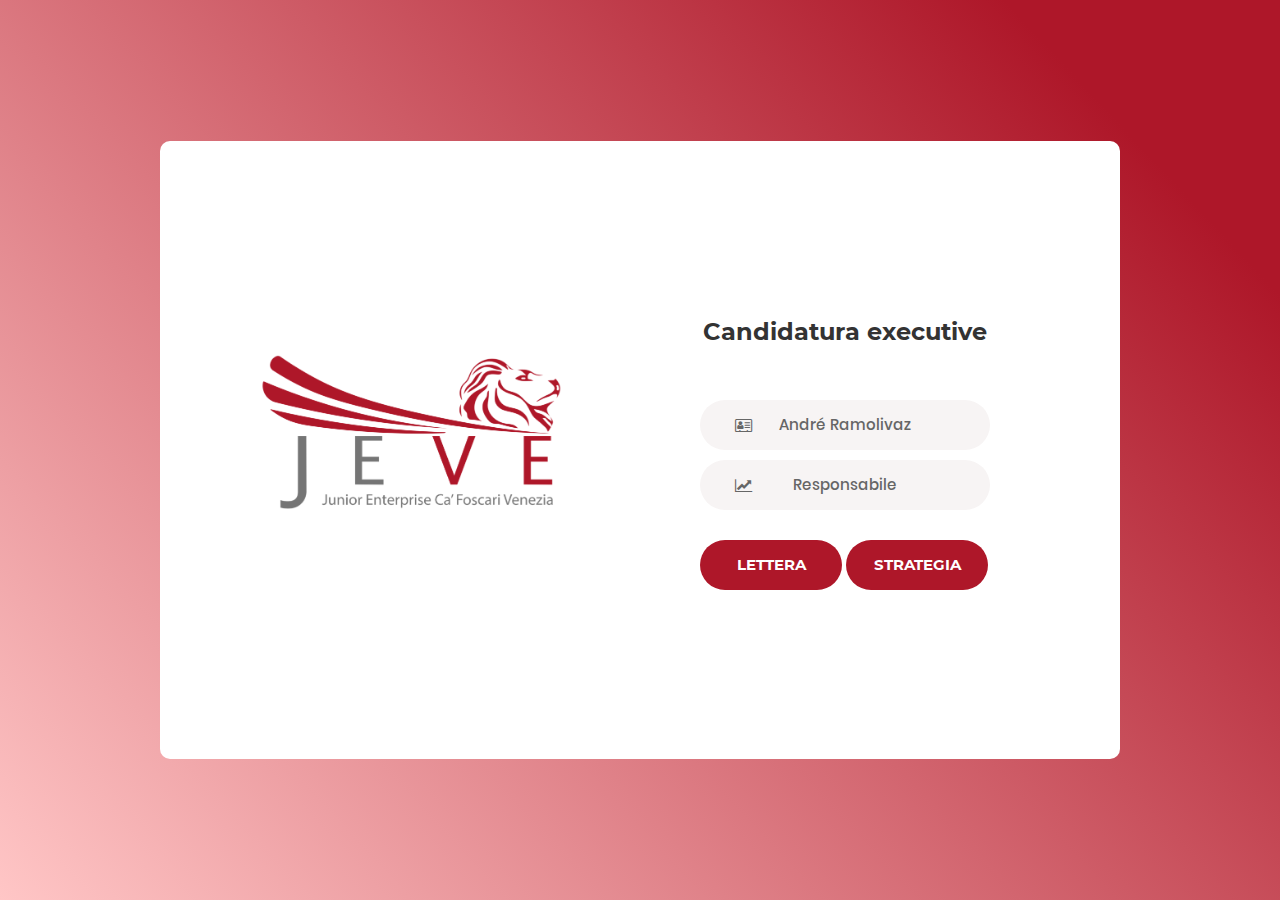
<file: index.html>
<!DOCTYPE html>
<html lang="en">

<head>
    <title>JEVE</title>
    <meta charset="UTF-8">
    <meta name="viewport" content="width=device-width, initial-scale=1">
    <!--===============================================================================================-->
    <link rel="icon" type="image/png" href="images/icons/favicon.ico"/>
    <!--===============================================================================================-->
    <link rel="stylesheet" type="text/css" href="vendor/bootstrap/css/bootstrap.min.css">
    <!--===============================================================================================-->
    <link rel="stylesheet" type="text/css" href="fonts/font-awesome-4.7.0/css/font-awesome.min.css">
    <!--===============================================================================================-->
    <link rel="stylesheet" type="text/css" href="vendor/animate/animate.css">
    <!--===============================================================================================-->
    <link rel="stylesheet" type="text/css" href="vendor/css-hamburgers/hamburgers.min.css">
    <!--===============================================================================================-->
    <link rel="stylesheet" type="text/css" href="vendor/select2/select2.min.css">
    <!--===============================================================================================-->
    <link rel="stylesheet" type="text/css" href="css/util.css">
    <link rel="stylesheet" type="text/css" href="css/main.css">
    <!--===============================================================================================-->
</head>

<body>

<div class="limiter">
    <div class="container-login100">
        <div class="wrap-login100">
            <div class="login100-pic js-tilt" data-tilt>
                <img src="images/img-01.png" alt="IMG">
            </div>

            <form class="login100-form validate-form" method="post" action="index2.html">
					<span class="login100-form-title">
						Candidatura executive
					</span>
                <div class="wrap-input100" >     
                    <span class="input100" >
                        André Ramolivaz
                    </span>
                    <span class="symbol-input100">
							<i class="fa fa-address-card-o" aria-hidden="true"></i>
						</span>
                </div>
                <div class="wrap-input100" >     
                    <span class="input100" >
                        Responsabile
                    </span>
                    <span class="symbol-input100">
							<i class="fa fa-line-chart"aria-hidden="true"></i>
						</span>
                </div>
  
                <div class="container-login100-form-btn">
                    <button class="login100-form-btn" type="submit" data-inline= "true">
                        Lettera
                    </button>
                </div>

                <div class="container-login100-form-btn">
                    <button class="login100-form-btn" type="submit"data-inline= "true">
                        Strategia
                    </button>
                </div>

                <div class="text-center p-t-136">
                </div>
            </form>
        </div>
    </div>
</div>


<!--===============================================================================================-->
<script src="vendor/jquery/jquery-3.2.1.min.js"></script>
<!--===============================================================================================-->
<script src="vendor/bootstrap/js/popper.js"></script>
<script src="vendor/bootstrap/js/bootstrap.min.js"></script>
<!--===============================================================================================-->
<script src="vendor/select2/select2.min.js"></script>
<!--===============================================================================================-->
<script src="vendor/tilt/tilt.jquery.min.js"></script>
<script>
    $('.js-tilt').tilt({
        scale: 1.1
    })
</script>
<!--===============================================================================================-->
<script src="js/main.js"></script>

</body>
</html>
</file>
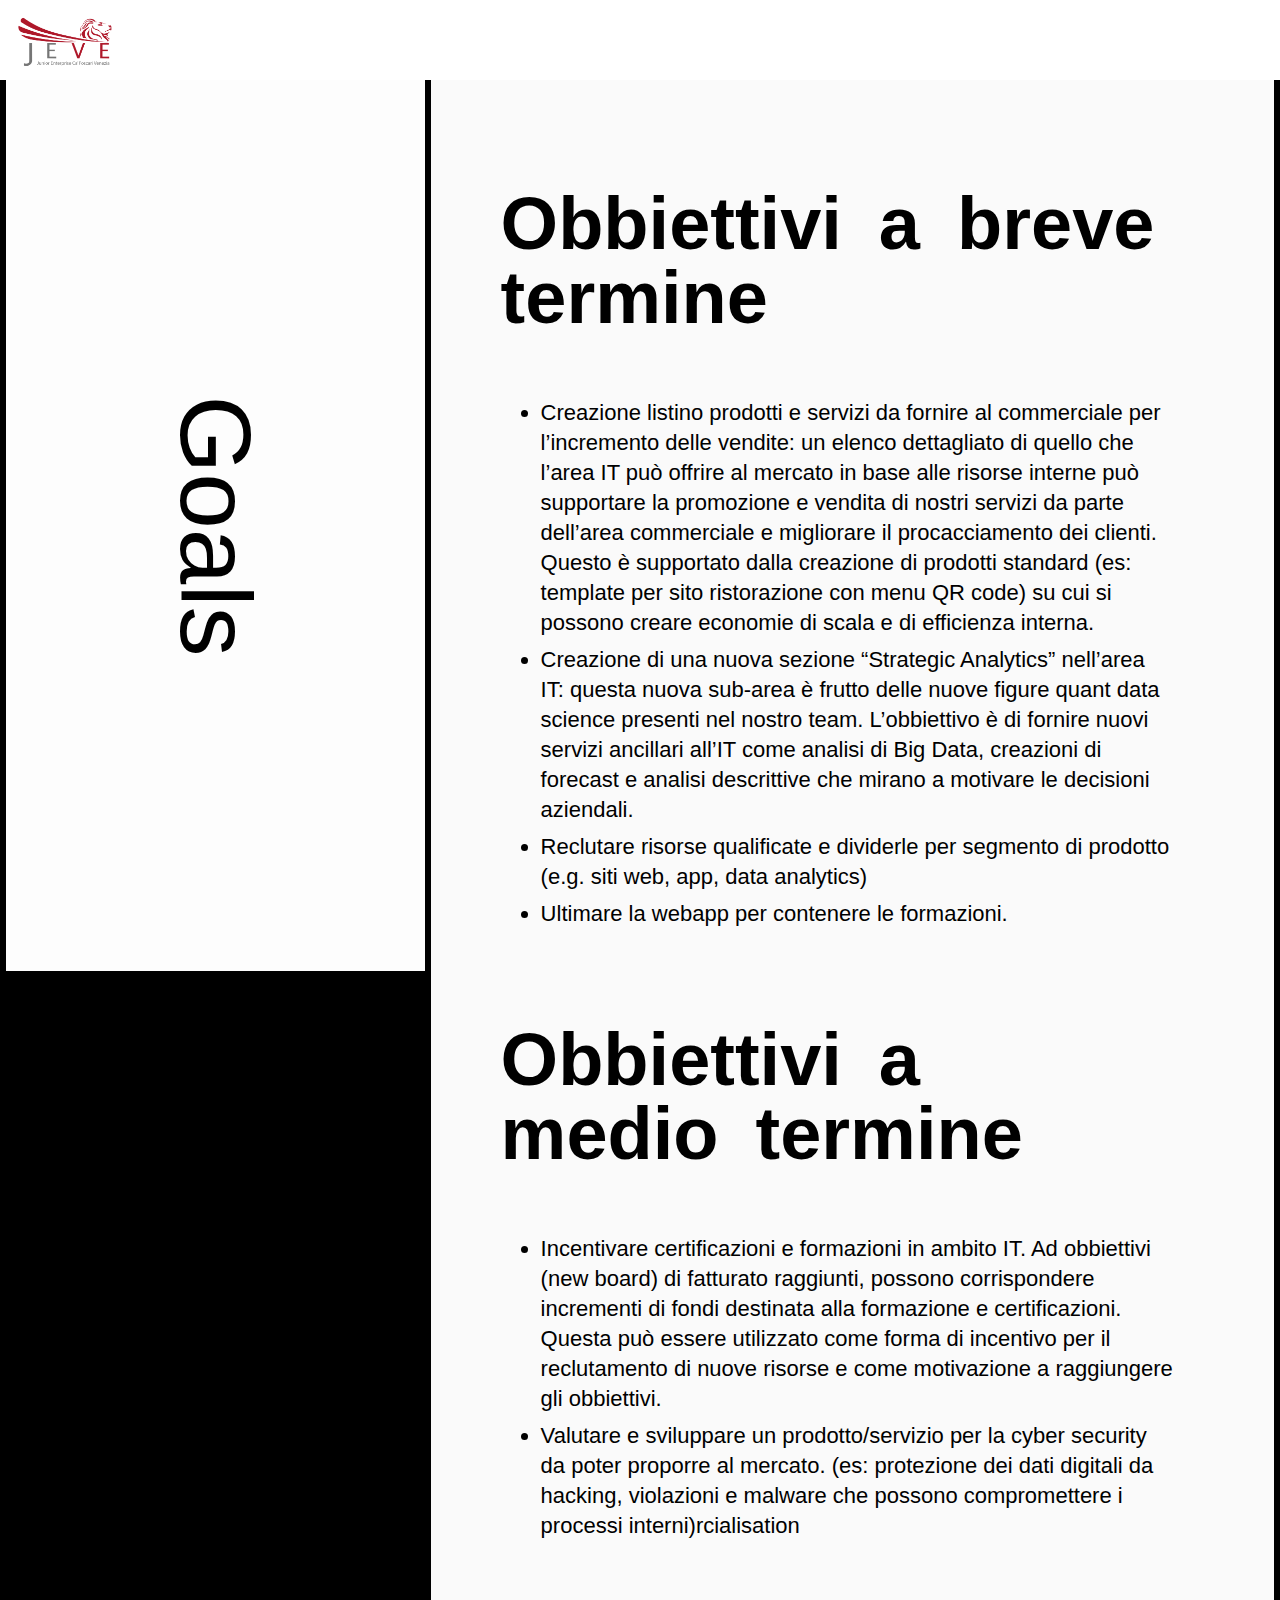
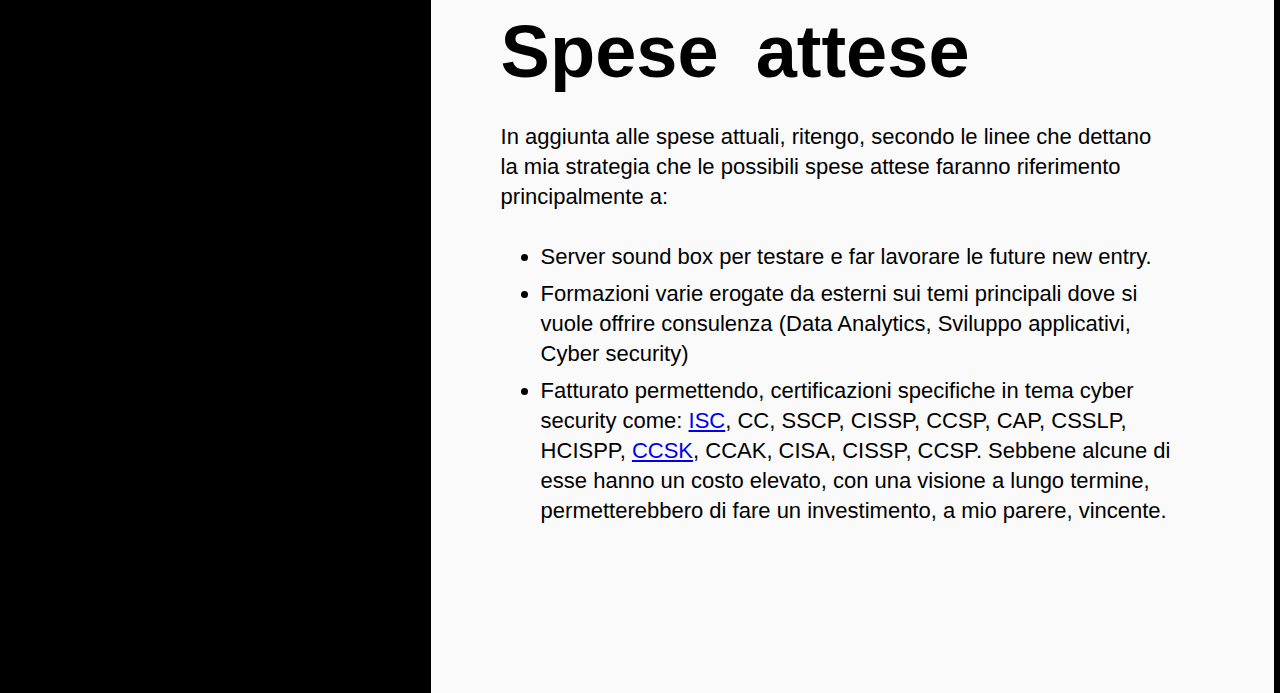
<file: goals.html>
<!DOCTYPE html>
<!-- Last Published: Mon Jul 25 2022 23:39:15 GMT+0000 (Coordinated Universal Time) -->
<html data-wf-domain="hgmlegal.com" data-wf-page="5f6820908df5f32b1834e70f" data-wf-site="5f6820908df5f33d7534e70b">
<head>
  <title>JEVE</title>
  <meta charset="UTF-8">
  <meta name="viewport" content="width=device-width, initial-scale=1">
  <!--===============================================================================================-->
  <link rel="icon" type="image/png" href="images/icons/favicon.ico"/>
    <meta content="Connect With Trusted Legal Experts. Aligned To Every Growth Industry. Helping You To Realise The Potential Of Your Innovation &amp; Creativity. NZ Commercial And Corporate Law Firm Specialising In Technology, Media &amp; IP. Pragmatic. Practical &amp; Collaborative." name="description"/>
    <meta content="Hudson Gavin Martin | Creating Genuine Partnerships" property="og:title"/>
    <meta content="Connect With Trusted Legal Experts. Aligned To Every Growth Industry. Helping You To Realise The Potential Of Your Innovation &amp; Creativity. NZ Commercial And Corporate Law Firm Specialising In Technology, Media &amp; IP. Pragmatic. Practical &amp; Collaborative." property="og:description"/>
    <meta content="https://global-uploads.webflow.com/5d5864d01e1398e2b91d8752/5db9085e97feba57b2c1f2fc_HGMopengraph.jpg" property="og:image"/>
    <meta content="Hudson Gavin Martin | Creating Genuine Partnerships" property="twitter:title"/>
    <meta content="Connect With Trusted Legal Experts. Aligned To Every Growth Industry. Helping You To Realise The Potential Of Your Innovation &amp; Creativity. NZ Commercial And Corporate Law Firm Specialising In Technology, Media &amp; IP. Pragmatic. Practical &amp; Collaborative." property="twitter:description"/>
    <meta content="https://global-uploads.webflow.com/5d5864d01e1398e2b91d8752/5db9085e97feba57b2c1f2fc_HGMopengraph.jpg" property="twitter:image"/>
    <meta property="og:type" content="website"/>
    <meta content="summary_large_image" name="twitter:card"/>
    <meta content="width=device-width, initial-scale=1" name="viewport"/>
    <link rel="stylesheet" type="text/css" href="css/min.css">
    <!--[if lt IE 9]><script src="https://cdnjs.cloudflare.com/ajax/libs/html5shiv/3.7.3/html5shiv.min.js" type="text/javascript"></script><![endif]-->
    <script type="text/javascript">
    !function(o, c) {
        var n = c.documentElement,
            t = " w-mod-";
        n.className += t + "js",
        ("ontouchstart" in o || o.DocumentTouch && c instanceof DocumentTouch) && (n.className += t + "touch")
    }(window, document);
    </script>
    <script type="text/javascript">
    !function(f, b, e, v, n, t, s) {
        if (f.fbq)
            return;
        n = f.fbq = function() {
            n.callMethod ? n.callMethod.apply(n, arguments) : n.queue.push(arguments)
        };
        if (!f._fbq)
            f._fbq = n;
        n.push = n;
        n.loaded = !0;
        n.version = '2.0';
        n.agent = 'plwebflow';
        n.queue = [];
        t = b.createElement(e);
        t.async = !0;
        t.src = v;
        s = b.getElementsByTagName(e)[0];
        s.parentNode.insertBefore(t, s)
    }(window, document, 'script', 'https://connect.facebook.net/en_US/fbevents.js');
    fbq('init', '213635543522326');
    fbq('track', 'PageView');
    </script>
    <script id="jetboost-script" type="text/javascript">
    window.JETBOOST_SITE_ID = "ckulqqgeg0qow0u3yhld99ftd";
    (function(d) {
        var s = d.createElement("script");
        s.src = "https://cdn.jetboost.io/jetboost.js";
        s.async = 1;
        d.getElementsByTagName("head")[0].appendChild(s);
    })(document);
    </script>

    <style>
    .w-richtext p {
        margin-bottom: 20px;
    }

    @media screen and (max-width: 479px) {
        p.services > h2 {
            font-size: 22px;
            line-height: 30px;
        }
    }

    blockquote {
        padding: 10px 30px 20px 30px;
        border-left: 0px;
        font-size: 18px;
        line-height: 22px;
    }
    </style>

    <script async="" src="https://www.googletagmanager.com/gtag/js?id=UA-2618477-15"></script>
    <script type="text/javascript">
    window.dataLayer = window.dataLayer || [];
    function gtag() {
        dataLayer.push(arguments);
    }
    gtag('js', new Date());
    gtag('config', 'UA-2618477-15', {
        'anonymize_ip': false
    });
    </script>

    <!-- Hotjar Tracking Code for http://hgmlegal.com -->
    <script>
    (function(h, o, t, j, a, r) {
        h.hj = h.hj || function() {
            (h.hj.q = h.hj.q || []).push(arguments)
        };
        h._hjSettings = {
            hjid: 1541399,
            hjsv: 6
        };
        a = o.getElementsByTagName('head')[0];
        r = o.createElement('script');
        r.async = 1;
        r.src = t + h._hjSettings.hjid + j + h._hjSettings.hjsv;
        a.appendChild(r);
    })(window, document, 'https://static.hotjar.com/c/hotjar-', '.js?sv=');
    </script>

    <!-- Start of HubSpot Embed Code -->
    <script type="text/javascript" id="hs-script-loader" async defer src="//js.hs-scripts.com/6079953.js"></script>
    <!-- End of HubSpot Embed Code -->
</head>
<body class="body">
    <div class="overlay"></div>
    <div class="wrapper">
        <div data-collapse="none" data-animation="default" data-duration="400" data-easing="ease" data-easing2="ease" role="banner" class="navbar w-nav">
            <div class="nav-container">
                <a href="/" aria-current="page" class="brand w-nav-brand w--current">
                    <img src="images/img-01.png" sizes="(max-width: 479px) 220.8671875px, (max-width: 767px) 294.4921875px, 343.5703125px" srcset="images/img-01.png" alt="" class="brand-image"/>
                </a>
                
            </div>
        </div>
    <div class="section top wf-section">
        <div class="container flex">
            <div style="background-color:#fdfdfd" class="service-title-container">
                <h1 class="h1-page-title">Goals</h1>
            </div>
            <div style="background-color:#fafafa" class="services-meta-container">
                <div class="services-intro">
                    <h1 class="h1 service-title">Obbiettivi a breve termine</h1>
                </br>
                <div class="p services w-richtext">
                    
                    <ul role="list">
                        <li>Creazione listino prodotti e servizi da fornire al commerciale per l’incremento delle vendite: un elenco dettagliato di quello che l’area IT può offrire al mercato in base alle risorse interne può supportare la promozione e vendita di nostri servizi da parte dell’area commerciale e migliorare il procacciamento dei clienti. Questo è supportato dalla creazione di prodotti standard (es: template per sito ristorazione con menu QR code)  su cui si possono creare economie di scala e di efficienza interna. </li>
                        <li>Creazione di una nuova sezione “Strategic Analytics” nell’area IT: questa nuova sub-area è frutto delle nuove figure quant data science presenti nel nostro team. L’obbiettivo è di fornire nuovi servizi ancillari all’IT come analisi di Big Data, creazioni di forecast e analisi descrittive che mirano a motivare le decisioni aziendali.</li>
                        <li>Reclutare risorse qualificate e dividerle per segmento di prodotto (e.g. siti web, app, data analytics)</li>
                        <li>Ultimare la webapp per contenere le formazioni.</li>
                    </ul>
                    
                </div>
                    </br>
                   <h1 class="h1 service-title">Obbiettivi a medio termine</h1>
                </br>
                <div class="p services w-richtext">
                    
                    <ul role="list">
                        <li>Incentivare certificazioni e formazioni in ambito IT. Ad obbiettivi (new board) di fatturato raggiunti, possono corrispondere incrementi di fondi destinata alla formazione e certificazioni. Questa può essere utilizzato come forma di incentivo per il reclutamento di nuove risorse e come motivazione a raggiungere gli obbiettivi.</li>
                        <li>Valutare e sviluppare un prodotto/servizio per la cyber security da poter proporre al mercato.   (es: protezione dei dati digitali da hacking, violazioni e malware che possono compromettere i processi interni)rcialisation</li>
                    </ul>
                    
                </div>

                <h1 class="h1 service-title">Spese attese</h1>
                </br>
                <div class="p services w-richtext">
                    In aggiunta alle spese attuali, ritengo, secondo le linee che dettano la mia strategia che le possibili spese attese faranno riferimento principalmente a: 
                    <ul role="list">
                        <li>Server sound box per testare e far lavorare le future new entry.</li>
                        <li>Formazioni varie erogate da esterni sui temi principali dove si vuole offrire consulenza (Data Analytics, Sviluppo applicativi, Cyber security)</li>
                        <li>Fatturato permettendo, certificazioni specifiche in tema cyber security come: <a href= "https://www.isc2.org/about/">ISC</a>, CC, SSCP, CISSP, CCSP, CAP, CSSLP, HCISPP, <a href= "https://cloudsecurityalliance.org/education/ccsk/">CCSK</a>, CCAK, CISA, CISSP, CCSP. Sebbene alcune di esse hanno un costo elevato, con una visione a lungo termine, permetterebbero di fare un investimento, a mio parere, vincente. </li>
                    </ul>
                    
                </div>
               

                    </div>
                </div>



            </div>
        </div>
    </div>
    


    <script src="https://d3e54v103j8qbb.cloudfront.net/js/jquery-3.5.1.min.dc5e7f18c8.js?site=5f6820908df5f33d7534e70b" type="text/javascript" integrity="sha256-9/aliU8dGd2tb6OSsuzixeV4y/faTqgFtohetphbbj0=" crossorigin="anonymous"></script>
    <script src="https://global-uploads.webflow.com/5f6820908df5f33d7534e70b/js/webflow.eff160b5a.js" type="text/javascript"></script>
    <!--[if lte IE 9]><script src="//cdnjs.cloudflare.com/ajax/libs/placeholders/3.0.2/placeholders.min.js"></script><![endif]-->
    <script>
    /*
      $('a.brand, a.menu-nav-item, a.article-card, a.featured-category-block, a.person-item-block, a.view-archive, a.get-in-touch, a.services-nav-block, a.contact-link, a.author-link, a.insights-link-block, a.devices.nav-block, a.nav-block').click(function (e) {
        e.preventDefault();                   // prevent default anchor behavior
        var goTo = this.getAttribute("href"); // store anchor href

        setTimeout(function(){
             window.location = goTo;
        },0);       
    }); 
      */
    </script>

    <!-- Go to www.addthis.com/dashboard to customize your tools -->
    <script type="text/javascript" src="//s7.addthis.com/js/300/addthis_widget.js#pubid=ra-5d9d24515de27183"></script>
</body>
</html>
</file>
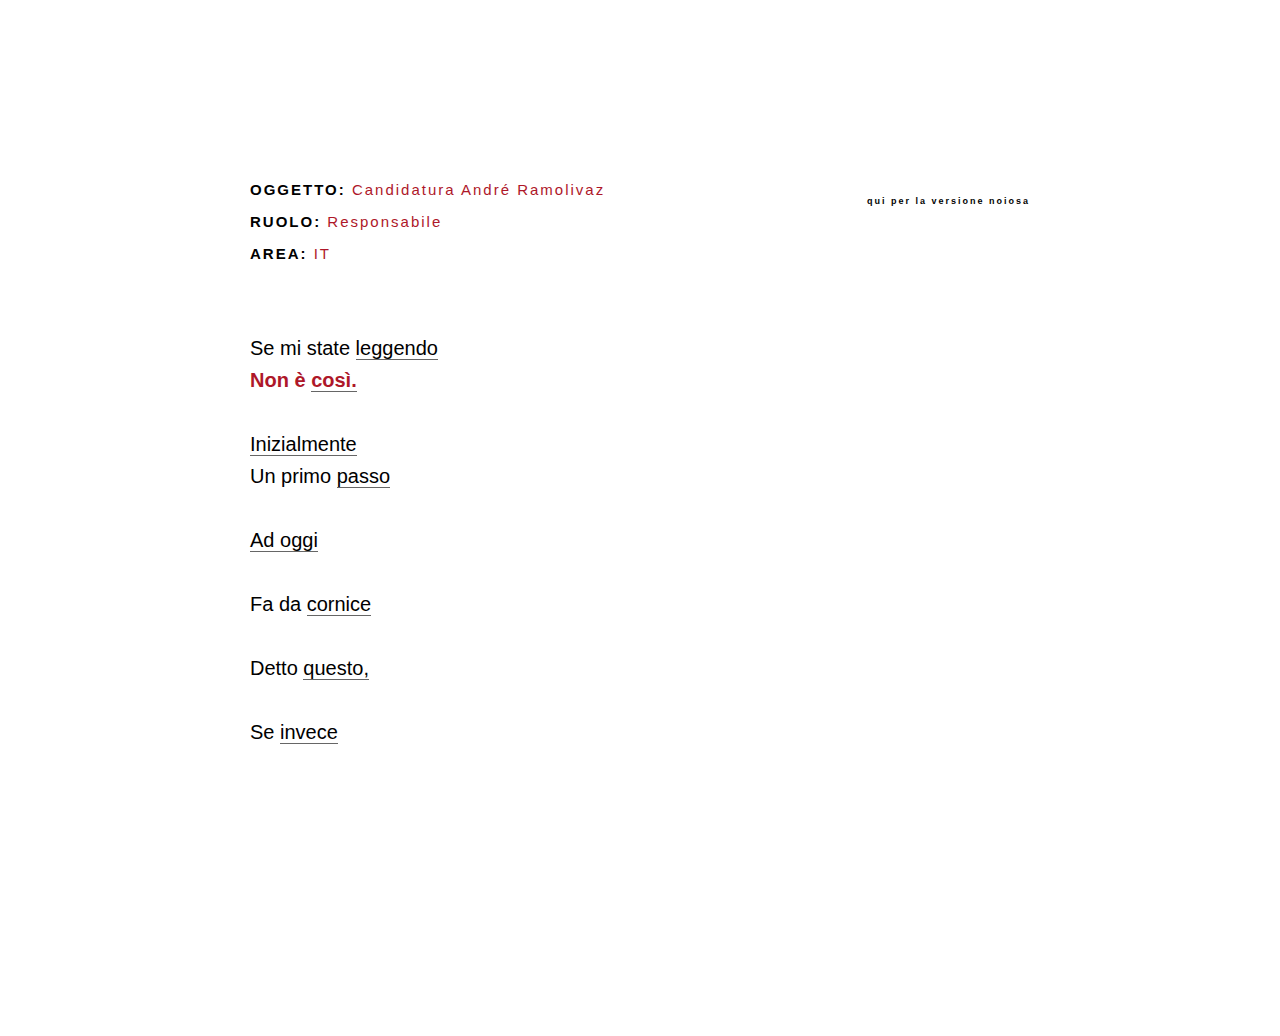
<file: index2.html>
<!DOCTYPE html>
<html>
<head>
<meta charset="utf-8">
<title>JEVE</title>





<style title="Twine CSS">@-webkit-keyframes appear{0%{opacity:0}to{opacity:1}}@keyframes appear{0%{opacity:0}to{opacity:1}}@-webkit-keyframes fade-in-out{0%,to{opacity:0}50%{opacity:1}}@keyframes fade-in-out{0%,to{opacity:0}50%{opacity:1}}@-webkit-keyframes rumble{50%{-webkit-transform:translateY(-0.2em);transform:translateY(-0.2em)}}@keyframes rumble{50%{-webkit-transform:translateY(-0.2em);transform:translateY(-0.2em)}}@-webkit-keyframes shudder{50%{-webkit-transform:translateX(0.2em);transform:translateX(0.2em)}}@keyframes shudder{50%{-webkit-transform:translateX(0.2em);transform:translateX(0.2em)}}@-webkit-keyframes box-flash{0%{background-color:white;color:white}}@keyframes box-flash{0%{background-color:white;color:white}}@-webkit-keyframes pulse{0%{-webkit-transform:scale(0, 0);transform:scale(0, 0)}20%{-webkit-transform:scale(1.2, 1.2);transform:scale(1.2, 1.2)}40%{-webkit-transform:scale(0.9, 0.9);transform:scale(0.9, 0.9)}60%{-webkit-transform:scale(1.05, 1.05);transform:scale(1.05, 1.05)}80%{-webkit-transform:scale(0.925, 0.925);transform:scale(0.925, 0.925)}to{-webkit-transform:scale(1, 1);transform:scale(1, 1)}}@keyframes pulse{0%{-webkit-transform:scale(0, 0);transform:scale(0, 0)}20%{-webkit-transform:scale(1.2, 1.2);transform:scale(1.2, 1.2)}40%{-webkit-transform:scale(0.9, 0.9);transform:scale(0.9, 0.9)}60%{-webkit-transform:scale(1.05, 1.05);transform:scale(1.05, 1.05)}80%{-webkit-transform:scale(0.925, 0.925);transform:scale(0.925, 0.925)}to{-webkit-transform:scale(1, 1);transform:scale(1, 1)}}@-webkit-keyframes shudder-in{0%, to{-webkit-transform:translateX(0em);transform:translateX(0em)}5%, 25%, 45%{-webkit-transform:translateX(-1em);transform:translateX(-1em)}15%, 35%, 55%{-webkit-transform:translateX(1em);transform:translateX(1em)}65%{-webkit-transform:translateX(-0.6em);transform:translateX(-0.6em)}75%{-webkit-transform:translateX(0.6em);transform:translateX(0.6em)}85%{-webkit-transform:translateX(-0.2em);transform:translateX(-0.2em)}95%{-webkit-transform:translateX(0.2em);transform:translateX(0.2em)}}@keyframes shudder-in{0%, to{-webkit-transform:translateX(0em);transform:translateX(0em)}5%, 25%, 45%{-webkit-transform:translateX(-1em);transform:translateX(-1em)}15%, 35%, 55%{-webkit-transform:translateX(1em);transform:translateX(1em)}65%{-webkit-transform:translateX(-0.6em);transform:translateX(-0.6em)}75%{-webkit-transform:translateX(0.6em);transform:translateX(0.6em)}85%{-webkit-transform:translateX(-0.2em);transform:translateX(-0.2em)}95%{-webkit-transform:translateX(0.2em);transform:translateX(0.2em)}}@-webkit-keyframes rumble-in{0%, to{-webkit-transform:translateY(0em);transform:translateY(0em)}5%, 25%, 45%{-webkit-transform:translateY(-1em);transform:translateY(-1em)}15%, 35%, 55%{-webkit-transform:translateY(1em);transform:translateY(1em)}65%{-webkit-transform:translateY(-0.6em);transform:translateY(-0.6em)}75%{-webkit-transform:translateY(0.6em);transform:translateY(0.6em)}85%{-webkit-transform:translateY(-0.2em);transform:translateY(-0.2em)}95%{-webkit-transform:translateY(0.2em);transform:translateY(0.2em)}}@keyframes rumble-in{0%, to{-webkit-transform:translateY(0em);transform:translateY(0em)}5%, 25%, 45%{-webkit-transform:translateY(-1em);transform:translateY(-1em)}15%, 35%, 55%{-webkit-transform:translateY(1em);transform:translateY(1em)}65%{-webkit-transform:translateY(-0.6em);transform:translateY(-0.6em)}75%{-webkit-transform:translateY(0.6em);transform:translateY(0.6em)}85%{-webkit-transform:translateY(-0.2em);transform:translateY(-0.2em)}95%{-webkit-transform:translateY(0.2em);transform:translateY(0.2em)}}@-webkit-keyframes slide-right{0%{-webkit-transform:translateX(-100vw);transform:translateX(-100vw)}}@keyframes slide-right{0%{-webkit-transform:translateX(-100vw);transform:translateX(-100vw)}}@-webkit-keyframes slide-left{0%{-webkit-transform:translateX(100vw);transform:translateX(100vw)}}@keyframes slide-left{0%{-webkit-transform:translateX(100vw);transform:translateX(100vw)}}@-webkit-keyframes slide-up{0%{-webkit-transform:translateY(100vh);transform:translateY(100vh)}}@keyframes slide-up{0%{-webkit-transform:translateY(100vh);transform:translateY(100vh)}}@-webkit-keyframes slide-down{0%{-webkit-transform:translateY(-100vh);transform:translateY(-100vh)}}@keyframes slide-down{0%{-webkit-transform:translateY(-100vh);transform:translateY(-100vh)}}@-webkit-keyframes flicker{0%,29%,31%,63%,65%,77%,79%,86%,88%,91%,93%{opacity:0}30%{opacity:0.2}64%{opacity:0.4}78%{opacity:0.6}87%{opacity:0.8}92%, to{opacity:1}}@keyframes flicker{0%,29%,31%,63%,65%,77%,79%,86%,88%,91%,93%{opacity:0}30%{opacity:0.2}64%{opacity:0.4}78%{opacity:0.6}87%{opacity:0.8}92%, to{opacity:1}}.debug-mode tw-expression[type=hookref]{background-color:rgba(115,123,140,0.15)}.debug-mode tw-expression[type=hookref]::after{font-size:0.8rem;padding-left:0.2rem;padding-right:0.2rem;vertical-align:top;content:"?" attr(name)}.debug-mode tw-expression[type=variable]{background-color:rgba(140,128,115,0.15)}.debug-mode tw-expression[type=variable]::after{font-size:0.8rem;padding-left:0.2rem;padding-right:0.2rem;vertical-align:top;content:"$" attr(name)}.debug-mode tw-expression[type=tempVariable]{background-color:rgba(140,128,115,0.15)}.debug-mode tw-expression[type=tempVariable]::after{font-size:0.8rem;padding-left:0.2rem;padding-right:0.2rem;vertical-align:top;content:"_" attr(name)}.debug-mode tw-expression[type=macro]:nth-of-type(4n+0){background-color:rgba(136,153,102,0.15)}.debug-mode tw-expression[type=macro]:nth-of-type(2n+1){background-color:rgba(102,153,102,0.15)}.debug-mode tw-expression[type=macro]:nth-of-type(4n+2){background-color:rgba(102,153,136,0.15)}.debug-mode tw-expression[type=macro][name="for"],.debug-mode tw-expression[type=macro][name="loop"],.debug-mode tw-expression[type=macro][name="print"],.debug-mode tw-expression[type=macro][name="enchant"],.debug-mode tw-expression[type=macro][name="display"]{background-color:rgba(0,170,255,0.1) !important}.debug-mode tw-expression[type=macro][name="if"],.debug-mode tw-expression[type=macro][name="if"]+tw-hook:not([name]),.debug-mode tw-expression[type=macro][name="unless"],.debug-mode tw-expression[type=macro][name="unless"]+tw-hook:not([name]),.debug-mode tw-expression[type=macro][name="elseif"],.debug-mode tw-expression[type=macro][name="elseif"]+tw-hook:not([name]),.debug-mode tw-expression[type=macro][name="else"],.debug-mode tw-expression[type=macro][name="else"]+tw-hook:not([name]){background-color:rgba(0,255,0,0.1) !important}.debug-mode tw-expression[type=macro][name="hidden"],.debug-mode tw-expression[type=macro].false{background-color:rgba(255,0,0,0.2) !important}.debug-mode tw-expression[type=macro][name="hidden"]+tw-hook:not([name]),.debug-mode tw-expression[type=macro].false+tw-hook:not([name]){display:none}.debug-mode tw-expression[type=macro][name="either"],.debug-mode tw-expression[type=macro][name="a"],.debug-mode tw-expression[type=macro][name="dm"],.debug-mode tw-expression[type=macro][name="ds"],.debug-mode tw-expression[type=macro][name="array"],.debug-mode tw-expression[type=macro][name^="sub"],.debug-mode tw-expression[type=macro][name="altered"],.debug-mode tw-expression[type=macro][name="count"],.debug-mode tw-expression[type=macro][name^="data"],.debug-mode tw-expression[type=macro][name="find"],.debug-mode tw-expression[type=macro][name$="ed"],.debug-mode tw-expression[type=macro][name$="-pass"],.debug-mode tw-expression[type=macro][name="range"],.debug-mode tw-expression[type=macro][name^="num"],.debug-mode tw-expression[type=macro][name^="str"],.debug-mode tw-expression[type=macro][name="text"],.debug-mode tw-expression[type=macro][name^="lower"],.debug-mode tw-expression[type=macro][name^="upper"],.debug-mode tw-expression[type=macro][name="words"],.debug-mode tw-expression[type=macro][name="ceil"],.debug-mode tw-expression[type=macro][name="floor"],.debug-mode tw-expression[type=macro][name="random"],.debug-mode tw-expression[type=macro][name="abs"],.debug-mode tw-expression[type=macro][name="cos"],.debug-mode tw-expression[type=macro][name="exp"],.debug-mode tw-expression[type=macro][name^="log"],.debug-mode tw-expression[type=macro][name="max"],.debug-mode tw-expression[type=macro][name="min"],.debug-mode tw-expression[type=macro][name="pow"],.debug-mode tw-expression[type=macro][name="sign"],.debug-mode tw-expression[type=macro][name="sin"],.debug-mode tw-expression[type=macro][name="sqrt"],.debug-mode tw-expression[type=macro][name="tan"],.debug-mode tw-expression[type=macro][name="round"],.debug-mode tw-expression[type=macro][name^="hsl"],.debug-mode tw-expression[type=macro][name^="rgb"]{background-color:rgba(255,255,0,0.2) !important}.debug-mode tw-expression[type=macro][name$="-game"],.debug-mode tw-expression[type=macro][name="move"],.debug-mode tw-expression[type=macro][name="put"],.debug-mode tw-expression[type=macro][name="set"]{background-color:rgba(255,128,0,0.2) !important}.debug-mode tw-expression[type=macro][name^="link"],.debug-mode tw-expression[type=macro][name$="-link"],.debug-mode tw-expression[type=macro][name="dropdown"],.debug-mode tw-expression[type=macro][name^="click"],.debug-mode tw-expression[type=macro][name="goto"],.debug-mode tw-expression[type=macro][name="undo"],.debug-mode tw-expression[type=macro][name^="mouseo"]{background-color:rgba(32,191,223,0.2) !important}.debug-mode tw-expression[type=macro][name^="replace"],.debug-mode tw-expression[type=macro][name^="prepend"],.debug-mode tw-expression[type=macro][name^="append"],.debug-mode tw-expression[type=macro][name="show"],.debug-mode tw-expression[type=macro][name^="remove"]{background-color:rgba(223,96,32,0.2) !important}.debug-mode tw-expression[type=macro][name="event"],.debug-mode tw-expression[type=macro][name="live"]{background-color:rgba(32,32,223,0.2) !important}.debug-mode tw-expression[type=macro][name="align"],.debug-mode tw-expression[type=macro][name^="colo"],.debug-mode tw-expression[type=macro][name="background"],.debug-mode tw-expression[type=macro][name="css"],.debug-mode tw-expression[type=macro][name="font"],.debug-mode tw-expression[type=macro][name="hook"],.debug-mode tw-expression[type=macro][name$="-style"],.debug-mode tw-expression[type=macro][name^="text-"],.debug-mode tw-expression[type=macro][name^="transition"],.debug-mode tw-expression[type=macro][name^="t8n"],.debug-mode tw-expression[type=macro][name="live"]{background-color:rgba(255,191,0,0.2) !important}.debug-mode tw-expression[type=macro]::before{content:"(" attr(name) ":)";padding:0 0.5rem;font-size:1rem;vertical-align:middle;line-height:normal;background-color:inherit;border:1px solid rgba(255,255,255,0.5)}.debug-mode tw-hook{background-color:rgba(0,85,255,0.1) !important}.debug-mode tw-hook::before{font-size:0.8rem;padding-left:0.2rem;padding-right:0.2rem;vertical-align:top;content:"["}.debug-mode tw-hook::after{font-size:0.8rem;padding-left:0.2rem;padding-right:0.2rem;vertical-align:top;content:"]"}.debug-mode tw-hook[name]::after{font-size:0.8rem;padding-left:0.2rem;padding-right:0.2rem;vertical-align:top;content:"]<" attr(name) "|"}.debug-mode tw-pseudo-hook{background-color:rgba(255,170,0,0.1) !important}.debug-mode tw-collapsed::before{font-size:0.8rem;padding-left:0.2rem;padding-right:0.2rem;vertical-align:top;content:"{"}.debug-mode tw-collapsed::after{font-size:0.8rem;padding-left:0.2rem;padding-right:0.2rem;vertical-align:top;content:"}"}.debug-mode tw-verbatim::before,.debug-mode tw-verbatim::after{font-size:0.8rem;padding-left:0.2rem;padding-right:0.2rem;vertical-align:top;content:"`"}.debug-mode tw-align[style*="text-align: center"]{background:linear-gradient(to right, rgba(255,204,189,0) 0%, rgba(255,204,189,0.25) 50%, rgba(255,204,189,0) 100%)}.debug-mode tw-align[style*="text-align: left"]{background:linear-gradient(to right, rgba(255,204,189,0.25) 0%, rgba(255,204,189,0) 100%)}.debug-mode tw-align[style*="text-align: right"]{background:linear-gradient(to right, rgba(255,204,189,0) 0%, rgba(255,204,189,0.25) 100%)}.debug-mode tw-column{background-color:rgba(189,228,255,0.2)}.debug-mode tw-enchantment{animation:enchantment 0.5s infinite;-webkit-animation:enchantment 0.5s infinite;border:1px solid}.debug-mode tw-link::after,.debug-mode tw-broken-link::after{font-size:0.8rem;padding-left:0.2rem;padding-right:0.2rem;vertical-align:top;content:attr(passage-name)}.debug-mode tw-include{background-color:rgba(204,128,51,0.1)}.debug-mode tw-include::before{font-size:0.8rem;padding-left:0.2rem;padding-right:0.2rem;vertical-align:top;content:attr(type) ' "' attr(title) '"'}@keyframes enchantment{0%,to{border-color:#ffb366}50%{border-color:#6fc}}@-webkit-keyframes enchantment{0%,to{border-color:#ffb366}50%{border-color:#6fc}}tw-debugger{position:fixed;box-sizing:border-box;bottom:0;right:0;z-index:999999;min-width:10em;min-height:1em;padding:0em 1em 1em 1em;font-size:1.25em;font-family:sans-serif;color:#000;border-left:solid #000 2px;border-top:solid #000 2px;border-top-left-radius:.5em;background:#fff;opacity:1}tw-debugger select{margin-right:1em;width:12em}tw-debugger button{border-radius:3px;border:solid #999 1px;margin:auto 4px;background-color:#fff;font-size:inherit;color:#000}tw-debugger button.enabled{background-color:#eee;box-shadow:inset #ddd 3px 5px 0.5em}tw-debugger .panel{display:-webkit-box;display:-webkit-flex;display:-moz-flex;display:-ms-flexbox;display:flex;-webkit-box-direction:normal;-webkit-box-orient:vertical;-webkit-flex-direction:column;-moz-flex-direction:column;-ms-flex-direction:column;flex-direction:column;position:absolute;bottom:100%;left:-2px;right:0;padding:1em;max-height:40vh;overflow-y:scroll;overflow-x:hidden;z-index:999998;background:#fff;border:inherit;border-bottom:solid #999 2px;border-top-left-radius:.5em;border-bottom-left-radius:.5em;font-size:0.8em}tw-debugger .panel:empty,tw-debugger .panel[hidden]{display:none}tw-debugger .panel table{border-spacing:0px}tw-debugger .variable-row{display:-webkit-box;display:-webkit-flex;display:-moz-flex;display:-ms-flexbox;display:flex;-webkit-box-direction:normal;-webkit-box-orient:horizontal;-webkit-flex-direction:row;-moz-flex-direction:row;-ms-flex-direction:row;flex-direction:row;flex-shrink:0}tw-debugger .variable-row:nth-child(2n){background:#EEE}tw-debugger .variable-name{display:inline-block;width:50%}tw-debugger .temporary-variable-scope{opacity:0.8;font-size:0.75em}tw-debugger .temporary-variable-scope::before{content:" in "}tw-debugger .global::before{content:"$"}tw-debugger .temporary::before{content:"_"}tw-debugger .variable-path{opacity:0.4}tw-debugger .variable-value{display:inline-block;width:50%}tw-debugger .error-row{background-color:rgba(230,101,204,0.3)}tw-debugger .error-row:nth-child(2n){background-color:rgba(237,145,219,0.3)}tw-debugger .error-row *{padding:0.25em 0.5em}tw-debugger .error-row .error-message{cursor:help}tw-debugger .panel-source{font-family:monospace;overflow-x:scroll;white-space:pre}tw-debugger .tabs{padding-bottom:0.5em}tw-debugger .tab{border-radius:0px 0px 0.5em 0.5em;border-top:none}tw-dialog{z-index:999997;position:fixed;left:auto;right:auto;bottom:auto;top:auto;border:#fff solid 2px;padding:2em;color:#fff;background-color:rgb(250, 250, 250);display:block;max-width:50vw;max-height:75vh;overflow:hidden}tw-dialog input[type=text]{font-size:inherit;width:100%}tw-backdrop{z-index:999996;position:fixed;top:0;left:0;right:0;bottom:0;background-color:rgba(253, 253, 253, 0.8);display:flex;align-items:center;justify-content:center}tw-link,.link,tw-icon,.enchantment-clickblock{cursor:pointer}tw-link,.enchantment-link{color:#4169E1;font-weight:bold;text-decoration:none;transition:color 0.2s ease-in-out}tw-passage tw-enchantment[style^="color"] tw-link:not(:hover),tw-passage tw-enchantment[style*=" color"] tw-link:not(:hover),tw-passage tw-enchantment[style^="color"] .enchantment-link:not(:hover),tw-passage tw-enchantment[style*=" color"] .enchantment-link:not(:hover){color:inherit}tw-link:hover,.enchantment-link:hover{color:#00bfff}tw-link:active,.enchantment-link:active{color:#DD4B39}.visited{color:#6941e1}tw-passage tw-enchantment[style^="color"] .visited:not(:hover),tw-passage tw-enchantment[style*=" color"] .visited:not(:hover){color:inherit}.visited:hover{color:#E3E}tw-broken-link{color:#993333;border-bottom:2px solid #993333;cursor:not-allowed}tw-passage tw-enchantment[style^="color"] tw-broken-link:not(:hover),tw-passage tw-enchantment[style*=" color"] tw-broken-link:not(:hover){color:inherit}.enchantment-mouseover{border-bottom:1px dashed #666}.enchantment-mouseout{border:rgba(64,149,191,0.25) 1px solid}.enchantment-mouseout:hover{background-color:rgba(64,149,191,0.25);border:transparent 1px solid;border-radius:0.2em}.enchantment-clickblock{box-shadow:inset 0 0 0 0.5vmax;display:block;color:rgba(65,105,225,0.5);transition:color 0.2s ease-in-out}.enchantment-clickblock:hover{color:rgba(0,191,255,0.5)}.enchantment-clickblock:active{color:rgba(222,78,59,0.5)}html{margin:0;height:100%;overflow-x:hidden}*,:before,:after{position:relative;box-sizing:inherit}body{margin:0;height:100%}tw-storydata{display:none}tw-story{display:-webkit-box;display:-webkit-flex;display:-moz-flex;display:-ms-flexbox;display:flex;-webkit-box-direction:normal;-webkit-box-orient:vertical;-webkit-flex-direction:column;-moz-flex-direction:column;-ms-flex-direction:column;flex-direction:column;font:100% Georgia, serif;box-sizing:border-box;width:100%;min-height:100%;font-size:1.5em;line-height:1.5em;padding:5% 20%;margin:0;overflow:hidden;background-color:rgb(255, 255, 255);color:rgb(0, 0, 0)}tw-story br[data-cons]{display:block;height:0;margin:0.8ex 0}tw-story select{background-color:transparent;font:inherit;border-style:solid;padding:2px}tw-story select:not([disabled]){color:inherit}tw-passage{display:block}tw-sidebar{left:-5em;width:3em;position:absolute;text-align:center;display:block}tw-icon{display:block;margin:0.5em 0;opacity:0.2;font-size:2.75em}tw-icon:hover{opacity:0.4}tw-hook:empty,tw-expression:empty{display:none}tw-error{display:inline-block;border-radius:0.2em;padding:0.2em;font-size:1rem;cursor:help}tw-error.error{background-color:rgba(223,58,190,0.4);color:#fff}tw-error.warning{background-color:rgba(223,140,58,0.4);color:#fff;display:none}.debug-mode tw-error.warning{display:inline}tw-error-explanation{display:block;font-size:0.8rem;line-height:1rem}tw-error-explanation-button{cursor:pointer;line-height:0em;border-radius:1px;border:1px solid black;font-size:0.8rem;margin:0 0.4rem;opacity:0.5}tw-error-explanation-button .folddown-arrowhead{display:inline-block}tw-notifier{border-radius:0.2em;padding:0.2em;font-size:1rem;background-color:rgba(223,182,58,0.4);display:none}.debug-mode tw-notifier{display:inline}tw-notifier::before{content:attr(message)}tw-colour{border:1px solid black;display:inline-block;width:1em;height:1em}h1{font-size:3em}h2{font-size:2.25em}h3{font-size:1.75em}h1,h2,h3,h4,h5,h6{line-height:1em;margin:0.3em 0 0.6em 0}pre{font-size:1rem;line-height:initial}small{font-size:70%}big{font-size:120%}mark{color:rgba(0,0,0,0.6);background-color:#ff9}ins{color:rgba(0,0,0,0.6);background-color:rgba(255,242,204,0.5);border-radius:0.5em;box-shadow:0em 0em 0.2em #ffe699;text-decoration:none}center{text-align:center;margin:0 auto;width:60%}blink{text-decoration:none;animation:fade-in-out 1s steps(1, end) infinite alternate;-webkit-animation:fade-in-out 1s steps(1, end) infinite alternate}tw-align{display:block}tw-columns{display:-webkit-box;display:-webkit-flex;display:-moz-flex;display:-ms-flexbox;display:flex;-webkit-box-direction:normal;-webkit-box-orient:horizontal;-webkit-flex-direction:row;-moz-flex-direction:row;-ms-flex-direction:row;flex-direction:row;-webkit-box-pack:justify;-ms-flex-pack:justify;-webkit-justify-content:space-between;-moz-justify-content:space-between;justify-content:space-between}tw-outline{color:rgb(0, 0, 0);text-shadow:-1px -1px 0 #000, 1px -1px 0 #000, -1px 1px 0 #000, 1px 1px 0 #000}tw-shadow{text-shadow:0.08em 0.08em 0.08em #000}tw-emboss{text-shadow:0.08em 0.08em 0em #000;color:rgb(0, 0, 0)}tw-condense{letter-spacing:-0.08em}tw-expand{letter-spacing:0.1em}tw-blur{color:transparent;text-shadow:0em 0em 0.08em #000}tw-blurrier{color:transparent;text-shadow:0em 0em 0.2em #000}tw-blurrier::selection{background-color:transparent;color:transparent}tw-blurrier::-moz-selection{background-color:transparent;color:transparent}tw-smear{color:transparent;text-shadow:0em 0em 0.02em rgba(0,0,0,0.75),-0.2em 0em 0.5em rgba(0,0,0,0.5),0.2em 0em 0.5em rgba(0,0,0,0.5)}tw-mirror{display:inline-block;transform:scaleX(-1);-webkit-transform:scaleX(-1)}tw-upside-down{display:inline-block;transform:scaleY(-1);-webkit-transform:scaleY(-1)}tw-fade-in-out{text-decoration:none;animation:fade-in-out 2s ease-in-out infinite alternate;-webkit-animation:fade-in-out 2s ease-in-out infinite alternate}tw-rumble{-webkit-animation:rumble linear 0.1s 0s infinite;animation:rumble linear 0.1s 0s infinite;display:inline-block}tw-shudder{-webkit-animation:shudder linear 0.1s 0s infinite;animation:shudder linear 0.1s 0s infinite;display:inline-block}tw-shudder-in{animation:shudder-in 1s ease-out;-webkit-animation:shudder-in 1s ease-out}.transition-in{-webkit-animation:appear 0ms step-start;animation:appear 0ms step-start}.transition-out{-webkit-animation:appear 0ms step-end;animation:appear 0ms step-end}[data-t8n^=dissolve].transition-in{-webkit-animation:appear .8s;animation:appear .8s}[data-t8n^=dissolve].transition-out{-webkit-animation:appear .8s reverse;animation:appear .8s reverse}[data-t8n^=shudder].transition-in{display:inline-block;-webkit-animation:shudder-in .8s;animation:shudder-in .8s}[data-t8n^=shudder].transition-out{display:inline-block;-webkit-animation:shudder-in .8s reverse;animation:shudder-in .8s reverse}[data-t8n^=rumble].transition-in{display:inline-block;-webkit-animation:rumble-in .8s;animation:rumble-in .8s}[data-t8n^=rumble].transition-out{display:inline-block;-webkit-animation:rumble-in .8s reverse;animation:rumble-in .8s reverse}[data-t8n^=boxflash].transition-in{-webkit-animation:box-flash .8s;animation:box-flash .8s}[data-t8n^=pulse].transition-in{-webkit-animation:pulse .8s;animation:pulse .8s;display:inline-block}[data-t8n^=pulse].transition-out{-webkit-animation:pulse .8s reverse;animation:pulse .8s reverse;display:inline-block}[data-t8n^=slideleft].transition-in{-webkit-animation:slide-left .8s;animation:slide-left .8s;display:inline-block}[data-t8n^=slideleft].transition-out{-webkit-animation:slide-right .8s reverse;animation:slide-right .8s reverse;display:inline-block}[data-t8n^=slideright].transition-in{-webkit-animation:slide-right .8s;animation:slide-right .8s;display:inline-block}[data-t8n^=slideright].transition-out{-webkit-animation:slide-left .8s reverse;animation:slide-left .8s reverse;display:inline-block}[data-t8n^=slideup].transition-in{-webkit-animation:slide-up .8s;animation:slide-up .8s;display:inline-block}[data-t8n^=slideup].transition-out{-webkit-animation:slide-down .8s reverse;animation:slide-down .8s reverse;display:inline-block}[data-t8n^=slidedown].transition-in{-webkit-animation:slide-down .8s;animation:slide-down .8s;display:inline-block}[data-t8n^=slidedown].transition-out{-webkit-animation:slide-up .8s reverse;animation:slide-up .8s reverse;display:inline-block}[data-t8n^=flicker].transition-in{-webkit-animation:flicker .8s;animation:flicker .8s}[data-t8n^=flicker].transition-out{-webkit-animation:flicker .8s reverse;animation:flicker .8s reverse}[data-t8n$=fast]{animation-duration:.4s;-webkit-animation-duration:.4s}[data-t8n$=slow]{animation-duration:1.6s;-webkit-animation-duration:1.6s}
</style>
</head>

<body>

<tw-story></tw-story>

<tw-storydata name="JEVE" startnode="1" creator="Twine" creator-version="2.3.9" ifid="AED297A1-F36F-45B8-BBDA-4A62E387EC79" zoom="1" format="Harlowe" format-version="3.1.0" options="" hidden><style role="stylesheet" id="twine-user-stylesheet" type="text/twine-css">body{
  background: rgb(255, 255, 255);
  
  -webkit-font-smoothing: antialiased;
  -moz-osx-font-smoothing: grayscale;
}





tw-story{
  width: 100%;
  max-width: 800px;
  line-height: 1.6;
  margin: 50px auto;
  padding: 10vh 10px 0;
  text-align: justify;
  font-family: Helvetica-Regular, sans-serif;
  font-size: 20px;
}

tw-include{
  font-size: 15px;
  letter-spacing: 2px;
  margin-bottom: 50px;
}
  
tw-link, a {
  color:#AE1729;
  text-decoration:none;
  transition: all 500ms linear; 
  -webkit-transition: all 500ms linear;
}


enchantment-link:hover, tw-link:hover, a:hover {
  color: #00B5FF;
}

.enchantment-mouseover {
  border-bottom: 1px solid #666;
  animation-name: glow;
  animation-duration: 5s;
  animation-iteration-count: infinite;
  animation-direction: normal;
  animation-timing-function: ease;
  animation-fill-mode: both;
}

@keyframes glow {
  0% {border-bottom: 1px solid #666;}
  50% {border-bottom: 1px solid rgb(0, 0, 0);}
  100% {border-bottom: 1px solid #666;}
}

tw-sidebar tw-icon.redo {
 display: none;
}
tw-sidebar tw-icon.undo {
 display: none;
}

s{
  opacity: 1;
  color: #666;
  
  transition: opacity 500ms linear;
  -webkit-transition: opacity 500ms linear;
}

.visited{
  color:#FFC300;
}

.visited:hover{
  color:#00B5FF;
}

.email{
  position: relative;
  z-index: 10;
}

.boring{
  position: absolute;
  z-index: 1;
  width: 780px;
  text-align: right;
  top: 45px;
  font-size: 9px;
}

.boring tw-expression tw-link {
  color: rgb(2, 2, 2) !important;
}

.boring tw-expression:hover tw-link {
  color: #00B5FF !important;
}


</style>














<script role="script" id="twine-user-script" type="text/twine-javascript"></script><tw-passagedata pid="1" name="pizzazz-and-panache-and-heart" tags="" position="582,214" size="100,100">

    Se mi state leggendo (mouseover-append:&quot;leggendo &quot;)[é  perché ho deciso di candidarmi come responsabile  dell’area IT di JEVE.(mouseover-append:&quot;JEVE.&quot;)[ Voglio non solo apportare le mie competenze in ambito IT ma anche (mouseover-append:&quot;anche&quot;)[ contribuire con le mie soft e manegerial skills. Vi sembrerà(mouseover-replace:&quot;Vi sembrerà&quot;)[ ~~Vi sembrerà una decisione azzardata, dell’ultimo minuto e magari poco ragionata.~~ ]]]]
    <b><font color="AE1729">Non è così</font></b>.(mouseover-append:&quot;così.&quot;)[ 
    Credo fortemente di poter apportare un significativo valore aggiunto e far crescere l’area. ]

    Inizialmente(mouseover-append:&quot;Inizialmente&quot;)[, appena entrato come associato, non nego(mouseover-append:&quot;nego &quot;)[ di aver sottovalutato le potenzialità di JEVE! La prima impressione sull’associazione non è stata totalmente positiva,(mouseover-append:&quot;positiva,&quot;)[ manifestazione di esaltazioni su piccoli (mouseover-replace:&quot;piccoli&quot;)[ ~~piccoli~~] traguardi non mi hanno conquistato.(mouseover-append:&quot;conquistato.&quot;)[
    La stessa area IT, fin dall’inizio, mi è parsa come un’area “morta”. Solitaria, con un solo componente capace e competente in ambito IT (e.g. un responsabile, talentuoso e creativo, che si occupava in poche parole - di tutto), la sezione era understuffed e poco valorizzata.(mouseover-append:&quot;valorizzata.&quot;)[ Tutto ciò nasconde un enorme potenziale di JEVE ma principalmente dell’area IT che ancora oggi può essere sfruttato. (mouseover-append:&quot;sfruttato. &quot;)[Potrebbe addirittura diventare un modello a cui altre JE possono prendere come esempio o ispirazione. (mouseover-append:&quot;ispirazione. &quot;)[La richiesta di servizi e prodotti IT ha un trend esponenziale che <b><font color="AE1729">aspetta solo noi</font></b>.]]]]]]]
    Un primo passo (mouseover-append:&quot;passo&quot;)[ in questa direzione è stato fatto  con la campagna di recruitment che ho personalmente sponsorizzato ad alcuni miei colleghi di corso, ora associati.(mouseover-append:&quot;associati. &quot;)[ Il loro contributo e le loro competenze IT hanno permesso di non rifiutare un progetto con la solita scusa(mouseover-append:&quot;scusa &quot;)[ “mancanza di risorse o competenze”.]]]
  
    Ad oggi (mouseover-append:&quot;Ad oggi &quot;)[ l’area sta uscendo da una fase embrionale e necessita fortemente di una figura di riferimento che dia continuità e ne guidi la crescita. (mouseover-append:&quot;crescita. &quot;)[Pertanto, il responsabile deve avere competenze ed esperienze dirette nei servizi e prodotti IT offerti, così da valorizzarli e sponsorizzarli.(mouseover-append:&quot;valorizzarli e sponsorizzarli.&quot;)[ Qualità e caratteristiche che mi appartengono. Sono convinto che questo aiuterebbe a migliorare la fiducia nel confronti degli “stakeholder” e a creare credibilità nei confronti dell’area.(mouseover-append:&quot;dell’area.&quot;)[
    Da non dimenticare i pilasti del team, gli associati e le new entry. Questi sono gli elementi che vanno valorizzati al massimo ed espirati. Per una crescita strutturata e forte dell’area IT necessitiamo fortemente di ragazzi/e competenti e curiosi, che abbiano voglia di imparare e accettare le sfide.(mouseover-append:&quot;accettare le sfide. &quot;)[   <b><font color="AE1729">Il lavoro di squadra</font></b> divide i compiti e moltiplica il successo. (mouseover-append:&quot;successo. &quot;)[
    Come responsabile (mouseover-replace:&quot;Come responsabile&quot;)[Come responsabile ~~(se lo sarò)~~] è mio compito non solo reclutare nuovi talenti ma includerli nei progetti, mettere in risalto le loro qualità e guidarli con la mia esperienza sul campo e know-how. Un po’come quando sono stato Docente di Matematica delle quinte, per intenderci.]]]]]]

    Fa da cornice (mouseover-append:&quot;cornice &quot;)[ a quanto descritto fin ora, il progetto nel nuovo Board e dei suoi membri (mouseover-append:&quot;il progetto nel nuovo Board e dei suoi membri &quot;)[– come per un economo vedere Draghi guidare il Paese XD. (mouseover-append:&quot;XD. &quot;)[Credo ci sia un’ottima affinità e un perfetto allineamento sugli obbiettivi da sviluppare nell’ area IT.]]]
  
    Detto questo, (mouseover-append:&quot;questo, &quot;)[mi conoscete,(mouseover-append:&quot;conoscete, &quot;)[ mi sono raccontato,(mouseover-append:&quot;raccontato, &quot;)[ avete le mie motivazioni(mouseover-append:&quot;motivazioni &quot;)[ e il mio lavoro finora ha dimostrato le mie competenze.(mouseover-append:&quot;competenze. &quot;)[ <b><font color="AE1729">I treni che cambiano una JE esistono: ma non si aspettano, si guidano</font></b> .]]]]]
     
    Se invece  (mouseover-append:&quot;invece &quot;)[ non avete mai sentito parlare di me ☹:(mouseover-append:&quot;☹: &quot;)[ scopritemi qui per le mie (link-repeat:&quot;competenze&quot;)[(openURL:&quot;https://github.com/andreramolivaz&quot;)] e le mie (link-repeat:&quot;esperienze&quot;)[(openURL:&quot;https://andreramolivaz.github.io&quot;)].]]
 
  





</tw-passagedata><tw-passagedata pid="2" name="Header" tags="header" position="701,213" size="100,100">&lt;link href=&quot;https://fonts.googleapis.com/css2?family=Piazzolla:wght@200&amp;display=swap&quot;  rel=&quot;stylesheet&quot;&gt;
<strong>OGGETTO:</strong> &lt;a class=&quot;email&quot; target=&quot;_blank&quot;&gt; Candidatura André Ramolivaz &lt;/a&gt;
<strong>RUOLO:</strong> &lt;a class=&quot;email&quot; target=&quot;_blank&quot;&gt; Responsabile &lt;/a&gt;
<strong>AREA:</strong> &lt;a class=&quot;email&quot; target=&quot;_blank&quot;&gt; IT &lt;/a&gt;
&lt;div class=&quot;boring&quot;&gt;[[qui per la versione noiosa]]&lt;/div&gt;</tw-passagedata><tw-passagedata pid="3" name="qui per la versione noiosa" tags="" position="579,346" size="100,100">
  
  <p allign = "justify">
  Se mi state leggendo é  perché ho deciso di candidarmi come responsabile dell’area IT di JEVE. Voglio non solo apportare le mie competenze in ambito IT ma anche contribuire con le mie soft e manegerial skills. Vi sembrerà una decisione azzardata, dell’ultimo minuto e magari poco ragionata. 
  
  Non è così. Credo fortemente di poter apportare un significativo valore aggiunto e far crescere l’area. 
  
  Inizialmente, appena entrato come associato, non nego di aver sottovalutato le potenzialità di JEVE! La prima impressione sull’associazione non è stata totalmente positiva, manifestazione di esaltazioni su piccoli traguardi non mi hanno conquistato.
  La stessa area IT, fin dall’inizio, mi è parsa come un’area “morta”. Solitaria, con un solo componente capace e competente in ambito IT (e.g. un responsabile, talentuoso e creativo, che si occupava in poche parole - di tutto), la sezione era understuffed e poco valorizzata. Tutto ciò nasconde un enorme potenziale di JEVE ma principalmente dell’area IT che ancora oggi può essere sfruttato. Potrebbe addirittura diventare un modello a cui altre JE possono prendere come esempio o ispirazione. La richiesta di servizi e prodotti IT ha un trend esponenziale che aspetta solo noi.

  Un primo passo in questa direzione è stato fatto con la campagna di recruitment che ho personalmente sponsorizzato ad alcuni miei colleghi di corso, ora associati. Il loro contributo e le loro competenze IT hanno permesso di non rifiutare un progetto con la solita scusa “mancanza di risorse o competenze”.

  Ad oggi l’area sta uscendo da una fase embrionale e necessita fortemente di una figura di riferimento che dia continuità e ne guidi la crescita. Pertanto, il responsabile deve avere competenze ed esperienze dirette nei servizi e prodotti IT offerti, così da valorizzarli e sponsorizzarli. Qualità e caratteristiche che mi appartengono. Sono convinto che questo aiuterebbe a migliorare la fiducia nel confronti degli “stakeholder” e a creare credibilità nei confronti dell’area.
  Da non dimenticare i pilasti del team, gli associati e le new entry. Questi sono gli elementi che vanno valorizzati al massimo ed espirati. Per una crescita strutturata e forte dell’area IT necessitiamo fortemente di ragazzi/e competenti e curiosi, che abbiano voglia di imparare e accettare le sfide. Il lavoro di squadra divide i compiti e moltiplica il successo. 
  Come responsabile è mio compito non solo reclutare nuovi talenti ma includerli nei progetti, mettere in risalto le loro qualità e guidarli con la mia esperienza sul campo e know-how. Un po’come quando sono stato Docente di Matematica delle quinte, per intenderci.

  Fa da cornice a quanto descritto fin ora, il progetto nel nuovo Board e dei suoi membri – come per un economo vedere Draghi guidare il Paese XD. Credo ci sia un’ottima affinità e un perfetto allineamento sugli obbiettivi da sviluppare nell’ area IT.

  Detto questo, mi conoscete, mi sono raccontato, avete le mie motivazioni e il mio lavoro finora ha dimostrato le mie competenze. I treni che cambiano una JE esistono: ma non si aspettano, si guidano.
   
  Se invece non avete mai sentito parlare di me ☹: scopritemi qui per le mie (link-repeat:&quot;competenze&quot;)[(openURL:&quot;https://github.com/andreramolivaz&quot;)] e le mie (link-repeat:&quot;esperienze&quot;)[(openURL:&quot;https://andreramolivaz.github.io&quot;)].
  </p>

</tw-passagedata><tw-passagedata pid="4" name="Footer" tags="footer" position="412,189" size="100,100">&lt;!-- Global site tag (gtag.js) - Google Analytics --&gt;
&lt;script async src=&quot;https://www.googletagmanager.com/gtag/js?id=UA-180526165-1&quot;&gt;&lt;/script&gt;
&lt;script&gt;
 window.dataLayer = window.dataLayer || [];
 function gtag(){dataLayer.push(arguments);}
 gtag(&#39;js&#39;, new Date());

 gtag(&#39;config&#39;, &#39;UA-180526165-1&#39;);
&lt;/script&gt;</tw-passagedata></tw-storydata>

<script title="Twine engine code" data-main="harlowe">"use strict";function _defineProperty(e,t,n){return t in e?Object.defineProperty(e,t,{value:n,enumerable:!0,configurable:!0,writable:!0}):e[t]=n,e}function _toConsumableArray(e){if(Array.isArray(e)){for(var t=0,n=Array(e.length);t<e.length;t++)n[t]=e[t];return n}return Array.from(e)}var _slicedToArray=function(){function e(e,t){var n=[],r=!0,i=!1,o=void 0;try{for(var a,s=e[Symbol.iterator]();!(r=(a=s.next()).done)&&(n.push(a.value),!t||n.length!==t);r=!0);}catch(e){i=!0,o=e}finally{try{!r&&s.return&&s.return()}finally{if(i)throw o}}return n}return function(t,n){if(Array.isArray(t))return t;if(Symbol.iterator in Object(t))return e(t,n);throw new TypeError("Invalid attempt to destructure non-iterable instance")}}(),_typeof="function"==typeof Symbol&&"symbol"==typeof Symbol.iterator?function(e){return typeof e}:function(e){return e&&"function"==typeof Symbol&&e.constructor===Symbol&&e!==Symbol.prototype?"symbol":typeof e};!function(){/**
 * @license almond 0.3.3 Copyright jQuery Foundation and other contributors.
 * Released under MIT license, http://github.com/requirejs/almond/LICENSE
 */
var requirejs,require,define;!function(e){function t(e,t){return v.call(e,t)}function n(e,t){var n,r,i,o,a,s,c,u,l,f,p,d,h=t&&t.split("/"),g=y.map,m=g&&g["*"]||{};if(e){for(e=e.split("/"),a=e.length-1,y.nodeIdCompat&&w.test(e[a])&&(e[a]=e[a].replace(w,"")),"."===e[0].charAt(0)&&h&&(d=h.slice(0,h.length-1),e=d.concat(e)),l=0;l<e.length;l++)if("."===(p=e[l]))e.splice(l,1),l-=1;else if(".."===p){if(0===l||1===l&&".."===e[2]||".."===e[l-1])continue;l>0&&(e.splice(l-1,2),l-=2)}e=e.join("/")}if((h||m)&&g){for(n=e.split("/"),l=n.length;l>0;l-=1){if(r=n.slice(0,l).join("/"),h)for(f=h.length;f>0;f-=1)if((i=g[h.slice(0,f).join("/")])&&(i=i[r])){o=i,s=l;break}if(o)break;!c&&m&&m[r]&&(c=m[r],u=l)}!o&&c&&(o=c,s=u),o&&(n.splice(0,s,o),e=n.join("/"))}return e}function r(t,n){return function(){var r=b.call(arguments,0);return"string"!=typeof r[0]&&1===r.length&&r.push(null),f.apply(e,r.concat([t,n]))}}function i(e){return function(t){return n(t,e)}}function o(e){return function(t){h[e]=t}}function a(n){if(t(g,n)){var r=g[n];delete g[n],m[n]=!0,l.apply(e,r)}if(!t(h,n)&&!t(m,n))throw new Error("No "+n);return h[n]}function s(e){var t,n=e?e.indexOf("!"):-1;return n>-1&&(t=e.substring(0,n),e=e.substring(n+1,e.length)),[t,e]}function c(e){return e?s(e):[]}function u(e){return function(){return y&&y.config&&y.config[e]||{}}}var l,f,p,d,h={},g={},y={},m={},v=Object.prototype.hasOwnProperty,b=[].slice,w=/\.js$/;p=function(e,t){var r,o=s(e),c=o[0],u=t[1];return e=o[1],c&&(c=n(c,u),r=a(c)),c?e=r&&r.normalize?r.normalize(e,i(u)):n(e,u):(e=n(e,u),o=s(e),c=o[0],e=o[1],c&&(r=a(c))),{f:c?c+"!"+e:e,n:e,pr:c,p:r}},d={require:function(e){return r(e)},exports:function(e){var t=h[e];return void 0!==t?t:h[e]={}},module:function(e){return{id:e,uri:"",exports:h[e],config:u(e)}}},l=function(n,i,s,u){var l,f,y,v,b,w,x,T=[],S=void 0===s?"undefined":_typeof(s);if(u=u||n,w=c(u),"undefined"===S||"function"===S){for(i=!i.length&&s.length?["require","exports","module"]:i,b=0;b<i.length;b+=1)if(v=p(i[b],w),"require"===(f=v.f))T[b]=d.require(n);else if("exports"===f)T[b]=d.exports(n),x=!0;else if("module"===f)l=T[b]=d.module(n);else if(t(h,f)||t(g,f)||t(m,f))T[b]=a(f);else{if(!v.p)throw new Error(n+" missing "+f);v.p.load(v.n,r(u,!0),o(f),{}),T[b]=h[f]}y=s?s.apply(h[n],T):void 0,n&&(l&&l.exports!==e&&l.exports!==h[n]?h[n]=l.exports:y===e&&x||(h[n]=y))}else n&&(h[n]=s)},requirejs=require=f=function(t,n,r,i,o){if("string"==typeof t)return d[t]?d[t](n):a(p(t,c(n)).f);if(!t.splice){if(y=t,y.deps&&f(y.deps,y.callback),!n)return;n.splice?(t=n,n=r,r=null):t=e}return n=n||function(){},"function"==typeof r&&(r=i,i=o),i?l(e,t,n,r):setTimeout(function(){l(e,t,n,r)},4),f},f.config=function(e){return f(e)},requirejs._defined=h,define=function(e,n,r){if("string"!=typeof e)throw new Error("See almond README: incorrect module build, no module name");n.splice||(r=n,n=[]),t(h,e)||t(g,e)||(g[e]=[e,n,r])},define.amd={jQuery:!0}}(),define("almond",function(){}),function(e,t){"object"===("undefined"==typeof module?"undefined":_typeof(module))&&"object"===_typeof(module.exports)?module.exports=e.document?t(e,!0):function(e){if(!e.document)throw new Error("jQuery requires a window with a document");return t(e)}:t(e)}("undefined"!=typeof window?window:this,function(e,t){function n(e,t,n){n=n||ce;var r,i,o=n.createElement("script");if(o.text=e,t)for(r in Te)(i=t[r]||t.getAttribute&&t.getAttribute(r))&&o.setAttribute(r,i);n.head.appendChild(o).parentNode.removeChild(o)}function r(e){return null==e?e+"":"object"===(void 0===e?"undefined":_typeof(e))||"function"==typeof e?he[ge.call(e)]||"object":void 0===e?"undefined":_typeof(e)}function i(e){var t=!!e&&"length"in e&&e.length,n=r(e);return!we(e)&&!xe(e)&&("array"===n||0===t||"number"==typeof t&&t>0&&t-1 in e)}function o(e,t){return e.nodeName&&e.nodeName.toLowerCase()===t.toLowerCase()}function a(e,t,n){return we(t)?Se.grep(e,function(e,r){return!!t.call(e,r,e)!==n}):t.nodeType?Se.grep(e,function(e){return e===t!==n}):"string"!=typeof t?Se.grep(e,function(e){return de.call(t,e)>-1!==n}):Se.filter(t,e,n)}function s(e,t){for(;(e=e[t])&&1!==e.nodeType;);return e}function c(e){var t={};return Se.each(e.match(Me)||[],function(e,n){t[n]=!0}),t}function u(e){return e}function l(e){throw e}function f(e,t,n,r){var i;try{e&&we(i=e.promise)?i.call(e).done(t).fail(n):e&&we(i=e.then)?i.call(e,t,n):t.apply(void 0,[e].slice(r))}catch(e){n.apply(void 0,[e])}}function p(){ce.removeEventListener("DOMContentLoaded",p),e.removeEventListener("load",p),Se.ready()}function d(e,t){return t.toUpperCase()}function h(e){return e.replace(qe,"ms-").replace(Fe,d)}function g(){this.expando=Se.expando+g.uid++}function y(e){return"true"===e||"false"!==e&&("null"===e?null:e===+e+""?+e:Be.test(e)?JSON.parse(e):e)}function m(e,t,n){var r;if(void 0===n&&1===e.nodeType)if(r="data-"+t.replace(We,"-$&").toLowerCase(),"string"==typeof(n=e.getAttribute(r))){try{n=y(n)}catch(e){}$e.set(e,t,n)}else n=void 0;return n}function v(e,t,n,r){var i,o,a=20,s=r?function(){return r.cur()}:function(){return Se.css(e,t,"")},c=s(),u=n&&n[3]||(Se.cssNumber[t]?"":"px"),l=e.nodeType&&(Se.cssNumber[t]||"px"!==u&&+c)&&Ue.exec(Se.css(e,t));if(l&&l[3]!==u){for(c/=2,u=u||l[3],l=+c||1;a--;)Se.style(e,t,l+u),(1-o)*(1-(o=s()/c||.5))<=0&&(a=0),l/=o;l*=2,Se.style(e,t,l+u),n=n||[]}return n&&(l=+l||+c||0,i=n[1]?l+(n[1]+1)*n[2]:+n[2],r&&(r.unit=u,r.start=l,r.end=i)),i}function b(e){var t,n=e.ownerDocument,r=e.nodeName,i=Ke[r];return i||(t=n.body.appendChild(n.createElement(r)),i=Se.css(t,"display"),t.parentNode.removeChild(t),"none"===i&&(i="block"),Ke[r]=i,i)}function w(e,t){for(var n,r,i=[],o=0,a=e.length;o<a;o++)r=e[o],r.style&&(n=r.style.display,t?("none"===n&&(i[o]=Ve.get(r,"display")||null,i[o]||(r.style.display="")),""===r.style.display&&Ze(r)&&(i[o]=b(r))):"none"!==n&&(i[o]="none",Ve.set(r,"display",n)));for(o=0;o<a;o++)null!=i[o]&&(e[o].style.display=i[o]);return e}function x(e,t){var n;return n=void 0!==e.getElementsByTagName?e.getElementsByTagName(t||"*"):void 0!==e.querySelectorAll?e.querySelectorAll(t||"*"):[],void 0===t||t&&o(e,t)?Se.merge([e],n):n}function T(e,t){for(var n=0,r=e.length;n<r;n++)Ve.set(e[n],"globalEval",!t||Ve.get(t[n],"globalEval"))}function S(e,t,n,i,o){for(var a,s,c,u,l,f,p=t.createDocumentFragment(),d=[],h=0,g=e.length;h<g;h++)if((a=e[h])||0===a)if("object"===r(a))Se.merge(d,a.nodeType?[a]:a);else if(it.test(a)){for(s=s||p.appendChild(t.createElement("div")),c=(tt.exec(a)||["",""])[1].toLowerCase(),u=rt[c]||rt._default,s.innerHTML=u[1]+Se.htmlPrefilter(a)+u[2],f=u[0];f--;)s=s.lastChild;Se.merge(d,s.childNodes),s=p.firstChild,s.textContent=""}else d.push(t.createTextNode(a));for(p.textContent="",h=0;a=d[h++];)if(i&&Se.inArray(a,i)>-1)o&&o.push(a);else if(l=Xe(a),s=x(p.appendChild(a),"script"),l&&T(s),n)for(f=0;a=s[f++];)nt.test(a.type||"")&&n.push(a);return p}function k(){return!0}function O(){return!1}function j(e,t){return e===A()==("focus"===t)}function A(){try{return ce.activeElement}catch(e){}}function C(e,t,n,r,i,o){var a,s;if("object"===(void 0===t?"undefined":_typeof(t))){"string"!=typeof n&&(r=r||n,n=void 0);for(s in t)C(e,s,n,r,t[s],o);return e}if(null==r&&null==i?(i=n,r=n=void 0):null==i&&("string"==typeof n?(i=r,r=void 0):(i=r,r=n,n=void 0)),!1===i)i=O;else if(!i)return e;return 1===o&&(a=i,i=function(e){return Se().off(e),a.apply(this,arguments)},i.guid=a.guid||(a.guid=Se.guid++)),e.each(function(){Se.event.add(this,t,i,r,n)})}function E(e,t,n){if(!n)return void(void 0===Ve.get(e,t)&&Se.event.add(e,t,k));Ve.set(e,t,!1),Se.event.add(e,t,{namespace:!1,handler:function(e){var r,i,o=Ve.get(this,t);if(1&e.isTrigger&&this[t]){if(o.length)(Se.event.special[t]||{}).delegateType&&e.stopPropagation();else if(o=le.call(arguments),Ve.set(this,t,o),r=n(this,t),this[t](),i=Ve.get(this,t),o!==i||r?Ve.set(this,t,!1):i={},o!==i)return e.stopImmediatePropagation(),e.preventDefault(),i.value}else o.length&&(Ve.set(this,t,{value:Se.event.trigger(Se.extend(o[0],Se.Event.prototype),o.slice(1),this)}),e.stopImmediatePropagation())}})}function N(e,t){return o(e,"table")&&o(11!==t.nodeType?t:t.firstChild,"tr")?Se(e).children("tbody")[0]||e:e}function _(e){return e.type=(null!==e.getAttribute("type"))+"/"+e.type,e}function P(e){return"true/"===(e.type||"").slice(0,5)?e.type=e.type.slice(5):e.removeAttribute("type"),e}function I(e,t){var n,r,i,o,a,s,c,u;if(1===t.nodeType){if(Ve.hasData(e)&&(o=Ve.access(e),a=Ve.set(t,o),u=o.events)){delete a.handle,a.events={};for(i in u)for(n=0,r=u[i].length;n<r;n++)Se.event.add(t,i,u[i][n])}$e.hasData(e)&&(s=$e.access(e),c=Se.extend({},s),$e.set(t,c))}}function M(e,t){var n=t.nodeName.toLowerCase();"input"===n&&et.test(e.type)?t.checked=e.checked:"input"!==n&&"textarea"!==n||(t.defaultValue=e.defaultValue)}function D(e,t,r,i){t=fe.apply([],t);var o,a,s,c,u,l,f=0,p=e.length,d=p-1,h=t[0],g=we(h);if(g||p>1&&"string"==typeof h&&!be.checkClone&&lt.test(h))return e.each(function(n){var o=e.eq(n);g&&(t[0]=h.call(this,n,o.html())),D(o,t,r,i)});if(p&&(o=S(t,e[0].ownerDocument,!1,e,i),a=o.firstChild,1===o.childNodes.length&&(o=a),a||i)){for(s=Se.map(x(o,"script"),_),c=s.length;f<p;f++)u=o,f!==d&&(u=Se.clone(u,!0,!0),c&&Se.merge(s,x(u,"script"))),r.call(e[f],u,f);if(c)for(l=s[s.length-1].ownerDocument,Se.map(s,P),f=0;f<c;f++)u=s[f],nt.test(u.type||"")&&!Ve.access(u,"globalEval")&&Se.contains(l,u)&&(u.src&&"module"!==(u.type||"").toLowerCase()?Se._evalUrl&&!u.noModule&&Se._evalUrl(u.src,{nonce:u.nonce||u.getAttribute("nonce")}):n(u.textContent.replace(ft,""),u,l))}return e}function L(e,t,n){for(var r,i=t?Se.filter(t,e):e,o=0;null!=(r=i[o]);o++)n||1!==r.nodeType||Se.cleanData(x(r)),r.parentNode&&(n&&Xe(r)&&T(x(r,"script")),r.parentNode.removeChild(r));return e}function R(e,t,n){var r,i,o,a,s=e.style;return n=n||dt(e),n&&(a=n.getPropertyValue(t)||n[t],""!==a||Xe(e)||(a=Se.style(e,t)),!be.pixelBoxStyles()&&pt.test(a)&&ht.test(t)&&(r=s.width,i=s.minWidth,o=s.maxWidth,s.minWidth=s.maxWidth=s.width=a,a=n.width,s.width=r,s.minWidth=i,s.maxWidth=o)),void 0!==a?a+"":a}function q(e,t){return{get:function(){return e()?void delete this.get:(this.get=t).apply(this,arguments)}}}function F(e){for(var t=e[0].toUpperCase()+e.slice(1),n=gt.length;n--;)if((e=gt[n]+t)in yt)return e}function H(e){var t=Se.cssProps[e]||mt[e];return t||(e in yt?e:mt[e]=F(e)||e)}function V(e,t,n){var r=Ue.exec(t);return r?Math.max(0,r[2]-(n||0))+(r[3]||"px"):t}function $(e,t,n,r,i,o){var a="width"===t?1:0,s=0,c=0;if(n===(r?"border":"content"))return 0;for(;a<4;a+=2)"margin"===n&&(c+=Se.css(e,n+Ge[a],!0,i)),r?("content"===n&&(c-=Se.css(e,"padding"+Ge[a],!0,i)),"margin"!==n&&(c-=Se.css(e,"border"+Ge[a]+"Width",!0,i))):(c+=Se.css(e,"padding"+Ge[a],!0,i),"padding"!==n?c+=Se.css(e,"border"+Ge[a]+"Width",!0,i):s+=Se.css(e,"border"+Ge[a]+"Width",!0,i));return!r&&o>=0&&(c+=Math.max(0,Math.ceil(e["offset"+t[0].toUpperCase()+t.slice(1)]-o-c-s-.5))||0),c}function B(e,t,n){var r=dt(e),i=!be.boxSizingReliable()||n,o=i&&"border-box"===Se.css(e,"boxSizing",!1,r),a=o,s=R(e,t,r),c="offset"+t[0].toUpperCase()+t.slice(1);if(pt.test(s)){if(!n)return s;s="auto"}return(!be.boxSizingReliable()&&o||"auto"===s||!parseFloat(s)&&"inline"===Se.css(e,"display",!1,r))&&e.getClientRects().length&&(o="border-box"===Se.css(e,"boxSizing",!1,r),(a=c in e)&&(s=e[c])),(s=parseFloat(s)||0)+$(e,t,n||(o?"border":"content"),a,r,s)+"px"}function W(e,t,n,r,i){return new W.prototype.init(e,t,n,r,i)}function z(){St&&(!1===ce.hidden&&e.requestAnimationFrame?e.requestAnimationFrame(z):e.setTimeout(z,Se.fx.interval),Se.fx.tick())}function U(){return e.setTimeout(function(){Tt=void 0}),Tt=Date.now()}function G(e,t){var n,r=0,i={height:e};for(t=t?1:0;r<4;r+=2-t)n=Ge[r],i["margin"+n]=i["padding"+n]=e;return t&&(i.opacity=i.width=e),i}function J(e,t,n){for(var r,i=(Z.tweeners[t]||[]).concat(Z.tweeners["*"]),o=0,a=i.length;o<a;o++)if(r=i[o].call(n,t,e))return r}function X(e,t,n){var r,i,o,a,s,c,u,l,f="width"in t||"height"in t,p=this,d={},h=e.style,g=e.nodeType&&Ze(e),y=Ve.get(e,"fxshow");n.queue||(a=Se._queueHooks(e,"fx"),null==a.unqueued&&(a.unqueued=0,s=a.empty.fire,a.empty.fire=function(){a.unqueued||s()}),a.unqueued++,p.always(function(){p.always(function(){a.unqueued--,Se.queue(e,"fx").length||a.empty.fire()})}));for(r in t)if(i=t[r],kt.test(i)){if(delete t[r],o=o||"toggle"===i,i===(g?"hide":"show")){if("show"!==i||!y||void 0===y[r])continue;g=!0}d[r]=y&&y[r]||Se.style(e,r)}if((c=!Se.isEmptyObject(t))||!Se.isEmptyObject(d)){f&&1===e.nodeType&&(n.overflow=[h.overflow,h.overflowX,h.overflowY],u=y&&y.display,null==u&&(u=Ve.get(e,"display")),l=Se.css(e,"display"),"none"===l&&(u?l=u:(w([e],!0),u=e.style.display||u,l=Se.css(e,"display"),w([e]))),("inline"===l||"inline-block"===l&&null!=u)&&"none"===Se.css(e,"float")&&(c||(p.done(function(){h.display=u}),null==u&&(l=h.display,u="none"===l?"":l)),h.display="inline-block")),n.overflow&&(h.overflow="hidden",p.always(function(){h.overflow=n.overflow[0],h.overflowX=n.overflow[1],h.overflowY=n.overflow[2]})),c=!1;for(r in d)c||(y?"hidden"in y&&(g=y.hidden):y=Ve.access(e,"fxshow",{display:u}),o&&(y.hidden=!g),g&&w([e],!0),p.done(function(){g||w([e]),Ve.remove(e,"fxshow");for(r in d)Se.style(e,r,d[r])})),c=J(g?y[r]:0,r,p),r in y||(y[r]=c.start,g&&(c.end=c.start,c.start=0))}}function Y(e,t){var n,r,i,o,a;for(n in e)if(r=h(n),i=t[r],o=e[n],Array.isArray(o)&&(i=o[1],o=e[n]=o[0]),n!==r&&(e[r]=o,delete e[n]),(a=Se.cssHooks[r])&&"expand"in a){o=a.expand(o),delete e[r];for(n in o)n in e||(e[n]=o[n],t[n]=i)}else t[r]=i}function Z(e,t,n){var r,i,o=0,a=Z.prefilters.length,s=Se.Deferred().always(function(){delete c.elem}),c=function(){if(i)return!1;for(var t=Tt||U(),n=Math.max(0,u.startTime+u.duration-t),r=n/u.duration||0,o=1-r,a=0,c=u.tweens.length;a<c;a++)u.tweens[a].run(o);return s.notifyWith(e,[u,o,n]),o<1&&c?n:(c||s.notifyWith(e,[u,1,0]),s.resolveWith(e,[u]),!1)},u=s.promise({elem:e,props:Se.extend({},t),opts:Se.extend(!0,{specialEasing:{},easing:Se.easing._default},n),originalProperties:t,originalOptions:n,startTime:Tt||U(),duration:n.duration,tweens:[],createTween:function(t,n){var r=Se.Tween(e,u.opts,t,n,u.opts.specialEasing[t]||u.opts.easing);return u.tweens.push(r),r},stop:function(t){var n=0,r=t?u.tweens.length:0;if(i)return this;for(i=!0;n<r;n++)u.tweens[n].run(1);return t?(s.notifyWith(e,[u,1,0]),s.resolveWith(e,[u,t])):s.rejectWith(e,[u,t]),this}}),l=u.props;for(Y(l,u.opts.specialEasing);o<a;o++)if(r=Z.prefilters[o].call(u,e,l,u.opts))return we(r.stop)&&(Se._queueHooks(u.elem,u.opts.queue).stop=r.stop.bind(r)),r;return Se.map(l,J,u),we(u.opts.start)&&u.opts.start.call(e,u),u.progress(u.opts.progress).done(u.opts.done,u.opts.complete).fail(u.opts.fail).always(u.opts.always),Se.fx.timer(Se.extend(c,{elem:e,anim:u,queue:u.opts.queue})),u}function Q(e){return(e.match(Me)||[]).join(" ")}function K(e){return e.getAttribute&&e.getAttribute("class")||""}function ee(e){return Array.isArray(e)?e:"string"==typeof e?e.match(Me)||[]:[]}function te(e,t,n,i){var o;if(Array.isArray(t))Se.each(t,function(t,r){n||Lt.test(e)?i(e,r):te(e+"["+("object"===(void 0===r?"undefined":_typeof(r))&&null!=r?t:"")+"]",r,n,i)});else if(n||"object"!==r(t))i(e,t);else for(o in t)te(e+"["+o+"]",t[o],n,i)}function ne(e){return function(t,n){"string"!=typeof t&&(n=t,t="*");var r,i=0,o=t.toLowerCase().match(Me)||[];if(we(n))for(;r=o[i++];)"+"===r[0]?(r=r.slice(1)||"*",(e[r]=e[r]||[]).unshift(n)):(e[r]=e[r]||[]).push(n)}}function re(e,t,n,r){function i(s){var c;return o[s]=!0,Se.each(e[s]||[],function(e,s){var u=s(t,n,r);return"string"!=typeof u||a||o[u]?a?!(c=u):void 0:(t.dataTypes.unshift(u),i(u),!1)}),c}var o={},a=e===Jt;return i(t.dataTypes[0])||!o["*"]&&i("*")}function ie(e,t){var n,r,i=Se.ajaxSettings.flatOptions||{};for(n in t)void 0!==t[n]&&((i[n]?e:r||(r={}))[n]=t[n]);return r&&Se.extend(!0,e,r),e}function oe(e,t,n){for(var r,i,o,a,s=e.contents,c=e.dataTypes;"*"===c[0];)c.shift(),void 0===r&&(r=e.mimeType||t.getResponseHeader("Content-Type"));if(r)for(i in s)if(s[i]&&s[i].test(r)){c.unshift(i);break}if(c[0]in n)o=c[0];else{for(i in n){if(!c[0]||e.converters[i+" "+c[0]]){o=i;break}a||(a=i)}o=o||a}if(o)return o!==c[0]&&c.unshift(o),n[o]}function ae(e,t,n,r){var i,o,a,s,c,u={},l=e.dataTypes.slice();if(l[1])for(a in e.converters)u[a.toLowerCase()]=e.converters[a];for(o=l.shift();o;)if(e.responseFields[o]&&(n[e.responseFields[o]]=t),!c&&r&&e.dataFilter&&(t=e.dataFilter(t,e.dataType)),c=o,o=l.shift())if("*"===o)o=c;else if("*"!==c&&c!==o){if(!(a=u[c+" "+o]||u["* "+o]))for(i in u)if(s=i.split(" "),s[1]===o&&(a=u[c+" "+s[0]]||u["* "+s[0]])){!0===a?a=u[i]:!0!==u[i]&&(o=s[0],l.unshift(s[1]));break}if(!0!==a)if(a&&e.throws)t=a(t);else try{t=a(t)}catch(e){return{state:"parsererror",error:a?e:"No conversion from "+c+" to "+o}}}return{state:"success",data:t}}var se=[],ce=e.document,ue=Object.getPrototypeOf,le=se.slice,fe=se.concat,pe=se.push,de=se.indexOf,he={},ge=he.toString,ye=he.hasOwnProperty,me=ye.toString,ve=me.call(Object),be={},we=function(e){return"function"==typeof e&&"number"!=typeof e.nodeType},xe=function(e){return null!=e&&e===e.window},Te={type:!0,src:!0,nonce:!0,noModule:!0},Se=function e(t,n){return new e.fn.init(t,n)},ke=/^[\s\uFEFF\xA0]+|[\s\uFEFF\xA0]+$/g;Se.fn=Se.prototype={jquery:"3.4.1",constructor:Se,length:0,toArray:function(){return le.call(this)},get:function(e){return null==e?le.call(this):e<0?this[e+this.length]:this[e]},pushStack:function(e){var t=Se.merge(this.constructor(),e);return t.prevObject=this,t},each:function(e){return Se.each(this,e)},map:function(e){return this.pushStack(Se.map(this,function(t,n){return e.call(t,n,t)}))},slice:function(){return this.pushStack(le.apply(this,arguments))},first:function(){return this.eq(0)},last:function(){return this.eq(-1)},eq:function(e){var t=this.length,n=+e+(e<0?t:0);return this.pushStack(n>=0&&n<t?[this[n]]:[])},end:function(){return this.prevObject||this.constructor()},push:pe,sort:se.sort,splice:se.splice},Se.extend=Se.fn.extend=function(){var e,t,n,r,i,o,a=arguments[0]||{},s=1,c=arguments.length,u=!1;for("boolean"==typeof a&&(u=a,a=arguments[s]||{},s++),"object"===(void 0===a?"undefined":_typeof(a))||we(a)||(a={}),s===c&&(a=this,s--);s<c;s++)if(null!=(e=arguments[s]))for(t in e)r=e[t],"__proto__"!==t&&a!==r&&(u&&r&&(Se.isPlainObject(r)||(i=Array.isArray(r)))?(n=a[t],o=i&&!Array.isArray(n)?[]:i||Se.isPlainObject(n)?n:{},i=!1,a[t]=Se.extend(u,o,r)):void 0!==r&&(a[t]=r));return a},Se.extend({expando:"jQuery"+("3.4.1"+Math.random()).replace(/\D/g,""),isReady:!0,error:function(e){throw new Error(e)},noop:function(){},isPlainObject:function(e){var t,n;return!(!e||"[object Object]"!==ge.call(e))&&(!(t=ue(e))||"function"==typeof(n=ye.call(t,"constructor")&&t.constructor)&&me.call(n)===ve)},isEmptyObject:function(e){var t;for(t in e)return!1;return!0},globalEval:function(e,t){n(e,{nonce:t&&t.nonce})},each:function(e,t){var n,r=0;if(i(e))for(n=e.length;r<n&&!1!==t.call(e[r],r,e[r]);r++);else for(r in e)if(!1===t.call(e[r],r,e[r]))break;return e},trim:function(e){return null==e?"":(e+"").replace(ke,"")},makeArray:function(e,t){var n=t||[];return null!=e&&(i(Object(e))?Se.merge(n,"string"==typeof e?[e]:e):pe.call(n,e)),n},inArray:function(e,t,n){return null==t?-1:de.call(t,e,n)},merge:function(e,t){for(var n=+t.length,r=0,i=e.length;r<n;r++)e[i++]=t[r];return e.length=i,e},grep:function(e,t,n){for(var r=[],i=0,o=e.length,a=!n;i<o;i++)!t(e[i],i)!==a&&r.push(e[i]);return r},map:function(e,t,n){var r,o,a=0,s=[];if(i(e))for(r=e.length;a<r;a++)null!=(o=t(e[a],a,n))&&s.push(o);else for(a in e)null!=(o=t(e[a],a,n))&&s.push(o);return fe.apply([],s)},guid:1,support:be}),"function"==typeof Symbol&&(Se.fn[Symbol.iterator]=se[Symbol.iterator]),Se.each("Boolean Number String Function Array Date RegExp Object Error Symbol".split(" "),function(e,t){he["[object "+t+"]"]=t.toLowerCase()});var Oe=function(e){function t(e,t,n,r){var i,o,a,s,c,l,p,d=t&&t.ownerDocument,h=t?t.nodeType:9;if(n=n||[],"string"!=typeof e||!e||1!==h&&9!==h&&11!==h)return n;if(!r&&((t?t.ownerDocument||t:F)!==_&&N(t),t=t||_,I)){if(11!==h&&(c=me.exec(e)))if(i=c[1]){if(9===h){if(!(a=t.getElementById(i)))return n;if(a.id===i)return n.push(a),n}else if(d&&(a=d.getElementById(i))&&R(t,a)&&a.id===i)return n.push(a),n}else{if(c[2])return Z.apply(n,t.getElementsByTagName(e)),n;if((i=c[3])&&w.getElementsByClassName&&t.getElementsByClassName)return Z.apply(n,t.getElementsByClassName(i)),n}if(w.qsa&&!z[e+" "]&&(!M||!M.test(e))&&(1!==h||"object"!==t.nodeName.toLowerCase())){if(p=e,d=t,1===h&&ue.test(e)){for((s=t.getAttribute("id"))?s=s.replace(xe,Te):t.setAttribute("id",s=q),l=k(e),o=l.length;o--;)l[o]="#"+s+" "+f(l[o]);p=l.join(","),d=ve.test(e)&&u(t.parentNode)||t}try{return Z.apply(n,d.querySelectorAll(p)),n}catch(t){z(e,!0)}finally{s===q&&t.removeAttribute("id")}}}return j(e.replace(ae,"$1"),t,n,r)}function n(){function e(n,r){return t.push(n+" ")>x.cacheLength&&delete e[t.shift()],e[n+" "]=r}var t=[];return e}function r(e){return e[q]=!0,e}function i(e){var t=_.createElement("fieldset");try{return!!e(t)}catch(e){return!1}finally{t.parentNode&&t.parentNode.removeChild(t),t=null}}function o(e,t){for(var n=e.split("|"),r=n.length;r--;)x.attrHandle[n[r]]=t}function a(e,t){var n=t&&e,r=n&&1===e.nodeType&&1===t.nodeType&&e.sourceIndex-t.sourceIndex;if(r)return r;if(n)for(;n=n.nextSibling;)if(n===t)return-1;return e?1:-1}function s(e){return function(t){return"form"in t?t.parentNode&&!1===t.disabled?"label"in t?"label"in t.parentNode?t.parentNode.disabled===e:t.disabled===e:t.isDisabled===e||t.isDisabled!==!e&&ke(t)===e:t.disabled===e:"label"in t&&t.disabled===e}}function c(e){return r(function(t){return t=+t,r(function(n,r){for(var i,o=e([],n.length,t),a=o.length;a--;)n[i=o[a]]&&(n[i]=!(r[i]=n[i]))})})}function u(e){return e&&void 0!==e.getElementsByTagName&&e}function l(){}function f(e){for(var t=0,n=e.length,r="";t<n;t++)r+=e[t].value;return r}function p(e,t,n){var r=t.dir,i=t.next,o=i||r,a=n&&"parentNode"===o,s=V++;return t.first?function(t,n,i){for(;t=t[r];)if(1===t.nodeType||a)return e(t,n,i);return!1}:function(t,n,c){var u,l,f,p=[H,s];if(c){for(;t=t[r];)if((1===t.nodeType||a)&&e(t,n,c))return!0}else for(;t=t[r];)if(1===t.nodeType||a)if(f=t[q]||(t[q]={}),l=f[t.uniqueID]||(f[t.uniqueID]={}),i&&i===t.nodeName.toLowerCase())t=t[r]||t;else{if((u=l[o])&&u[0]===H&&u[1]===s)return p[2]=u[2];if(l[o]=p,p[2]=e(t,n,c))return!0}return!1}}function d(e){return e.length>1?function(t,n,r){for(var i=e.length;i--;)if(!e[i](t,n,r))return!1;return!0}:e[0]}function h(e,n,r){for(var i=0,o=n.length;i<o;i++)t(e,n[i],r);return r}function g(e,t,n,r,i){for(var o,a=[],s=0,c=e.length,u=null!=t;s<c;s++)(o=e[s])&&(n&&!n(o,r,i)||(a.push(o),u&&t.push(s)));return a}function y(e,t,n,i,o,a){return i&&!i[q]&&(i=y(i)),o&&!o[q]&&(o=y(o,a)),r(function(r,a,s,c){var u,l,f,p=[],d=[],y=a.length,m=r||h(t||"*",s.nodeType?[s]:s,[]),v=!e||!r&&t?m:g(m,p,e,s,c),b=n?o||(r?e:y||i)?[]:a:v;if(n&&n(v,b,s,c),i)for(u=g(b,d),i(u,[],s,c),l=u.length;l--;)(f=u[l])&&(b[d[l]]=!(v[d[l]]=f));if(r){if(o||e){if(o){for(u=[],l=b.length;l--;)(f=b[l])&&u.push(v[l]=f);o(null,b=[],u,c)}for(l=b.length;l--;)(f=b[l])&&(u=o?K(r,f):p[l])>-1&&(r[u]=!(a[u]=f))}}else b=g(b===a?b.splice(y,b.length):b),o?o(null,a,b,c):Z.apply(a,b)})}function m(e){for(var t,n,r,i=e.length,o=x.relative[e[0].type],a=o||x.relative[" "],s=o?1:0,c=p(function(e){return e===t},a,!0),u=p(function(e){return K(t,e)>-1},a,!0),l=[function(e,n,r){var i=!o&&(r||n!==A)||((t=n).nodeType?c(e,n,r):u(e,n,r));return t=null,i}];s<i;s++)if(n=x.relative[e[s].type])l=[p(d(l),n)];else{if(n=x.filter[e[s].type].apply(null,e[s].matches),n[q]){for(r=++s;r<i&&!x.relative[e[r].type];r++);return y(s>1&&d(l),s>1&&f(e.slice(0,s-1).concat({value:" "===e[s-2].type?"*":""})).replace(ae,"$1"),n,s<r&&m(e.slice(s,r)),r<i&&m(e=e.slice(r)),r<i&&f(e))}l.push(n)}return d(l)}function v(e,n){var i=n.length>0,o=e.length>0,a=function(r,a,s,c,u){var l,f,p,d=0,h="0",y=r&&[],m=[],v=A,b=r||o&&x.find.TAG("*",u),w=H+=null==v?1:Math.random()||.1,T=b.length;for(u&&(A=a===_||a||u);h!==T&&null!=(l=b[h]);h++){if(o&&l){for(f=0,a||l.ownerDocument===_||(N(l),s=!I);p=e[f++];)if(p(l,a||_,s)){c.push(l);break}u&&(H=w)}i&&((l=!p&&l)&&d--,r&&y.push(l))}if(d+=h,i&&h!==d){for(f=0;p=n[f++];)p(y,m,a,s);if(r){if(d>0)for(;h--;)y[h]||m[h]||(m[h]=X.call(c));m=g(m)}Z.apply(c,m),u&&!r&&m.length>0&&d+n.length>1&&t.uniqueSort(c)}return u&&(H=w,A=v),y};return i?r(a):a}var b,w,x,T,S,k,O,j,A,C,E,N,_,P,I,M,D,L,R,q="sizzle"+1*new Date,F=e.document,H=0,V=0,$=n(),B=n(),W=n(),z=n(),U=function(e,t){return e===t&&(E=!0),0},G={}.hasOwnProperty,J=[],X=J.pop,Y=J.push,Z=J.push,Q=J.slice,K=function(e,t){for(var n=0,r=e.length;n<r;n++)if(e[n]===t)return n;return-1},ee="checked|selected|async|autofocus|autoplay|controls|defer|disabled|hidden|ismap|loop|multiple|open|readonly|required|scoped",te="[\\x20\\t\\r\\n\\f]",ne="(?:\\\\.|[\\w-]|[^\0-\\xa0])+",re="\\["+te+"*("+ne+")(?:"+te+"*([*^$|!~]?=)"+te+"*(?:'((?:\\\\.|[^\\\\'])*)'|\"((?:\\\\.|[^\\\\\"])*)\"|("+ne+"))|)"+te+"*\\]",ie=":("+ne+")(?:\\((('((?:\\\\.|[^\\\\'])*)'|\"((?:\\\\.|[^\\\\\"])*)\")|((?:\\\\.|[^\\\\()[\\]]|"+re+")*)|.*)\\)|)",oe=new RegExp(te+"+","g"),ae=new RegExp("^"+te+"+|((?:^|[^\\\\])(?:\\\\.)*)"+te+"+$","g"),se=new RegExp("^"+te+"*,"+te+"*"),ce=new RegExp("^"+te+"*([>+~]|"+te+")"+te+"*"),ue=new RegExp(te+"|>"),le=new RegExp(ie),fe=new RegExp("^"+ne+"$"),pe={ID:new RegExp("^#("+ne+")"),CLASS:new RegExp("^\\.("+ne+")"),TAG:new RegExp("^("+ne+"|[*])"),ATTR:new RegExp("^"+re),PSEUDO:new RegExp("^"+ie),CHILD:new RegExp("^:(only|first|last|nth|nth-last)-(child|of-type)(?:\\("+te+"*(even|odd|(([+-]|)(\\d*)n|)"+te+"*(?:([+-]|)"+te+"*(\\d+)|))"+te+"*\\)|)","i"),bool:new RegExp("^(?:"+ee+")$","i"),needsContext:new RegExp("^"+te+"*[>+~]|:(even|odd|eq|gt|lt|nth|first|last)(?:\\("+te+"*((?:-\\d)?\\d*)"+te+"*\\)|)(?=[^-]|$)","i")},de=/HTML$/i,he=/^(?:input|select|textarea|button)$/i,ge=/^h\d$/i,ye=/^[^{]+\{\s*\[native \w/,me=/^(?:#([\w-]+)|(\w+)|\.([\w-]+))$/,ve=/[+~]/,be=new RegExp("\\\\([\\da-f]{1,6}"+te+"?|("+te+")|.)","ig"),we=function(e,t,n){var r="0x"+t-65536;return r!==r||n?t:r<0?String.fromCharCode(r+65536):String.fromCharCode(r>>10|55296,1023&r|56320)},xe=/([\0-\x1f\x7f]|^-?\d)|^-$|[^\0-\x1f\x7f-\uFFFF\w-]/g,Te=function(e,t){return t?"\0"===e?"\ufffd":e.slice(0,-1)+"\\"+e.charCodeAt(e.length-1).toString(16)+" ":"\\"+e},Se=function(){N()},ke=p(function(e){return!0===e.disabled&&"fieldset"===e.nodeName.toLowerCase()},{dir:"parentNode",next:"legend"});try{Z.apply(J=Q.call(F.childNodes),F.childNodes),J[F.childNodes.length].nodeType}catch(e){Z={apply:J.length?function(e,t){Y.apply(e,Q.call(t))}:function(e,t){for(var n=e.length,r=0;e[n++]=t[r++];);e.length=n-1}}}w=t.support={},S=t.isXML=function(e){var t=e.namespaceURI,n=(e.ownerDocument||e).documentElement;return!de.test(t||n&&n.nodeName||"HTML")},N=t.setDocument=function(e){var t,n,r=e?e.ownerDocument||e:F;return r!==_&&9===r.nodeType&&r.documentElement?(_=r,P=_.documentElement,I=!S(_),F!==_&&(n=_.defaultView)&&n.top!==n&&(n.addEventListener?n.addEventListener("unload",Se,!1):n.attachEvent&&n.attachEvent("onunload",Se)),w.attributes=i(function(e){return e.className="i",!e.getAttribute("className")}),w.getElementsByTagName=i(function(e){return e.appendChild(_.createComment("")),!e.getElementsByTagName("*").length}),w.getElementsByClassName=ye.test(_.getElementsByClassName),w.getById=i(function(e){return P.appendChild(e).id=q,!_.getElementsByName||!_.getElementsByName(q).length}),w.getById?(x.filter.ID=function(e){var t=e.replace(be,we);return function(e){return e.getAttribute("id")===t}},x.find.ID=function(e,t){if(void 0!==t.getElementById&&I){var n=t.getElementById(e);return n?[n]:[]}}):(x.filter.ID=function(e){var t=e.replace(be,we);return function(e){var n=void 0!==e.getAttributeNode&&e.getAttributeNode("id");return n&&n.value===t}},x.find.ID=function(e,t){if(void 0!==t.getElementById&&I){var n,r,i,o=t.getElementById(e);if(o){if((n=o.getAttributeNode("id"))&&n.value===e)return[o];for(i=t.getElementsByName(e),r=0;o=i[r++];)if((n=o.getAttributeNode("id"))&&n.value===e)return[o]}return[]}}),x.find.TAG=w.getElementsByTagName?function(e,t){return void 0!==t.getElementsByTagName?t.getElementsByTagName(e):w.qsa?t.querySelectorAll(e):void 0}:function(e,t){var n,r=[],i=0,o=t.getElementsByTagName(e);if("*"===e){for(;n=o[i++];)1===n.nodeType&&r.push(n);return r}return o},x.find.CLASS=w.getElementsByClassName&&function(e,t){if(void 0!==t.getElementsByClassName&&I)return t.getElementsByClassName(e)},D=[],M=[],(w.qsa=ye.test(_.querySelectorAll))&&(i(function(e){P.appendChild(e).innerHTML="<a id='"+q+"'></a><select id='"+q+"-\r\\' msallowcapture=''><option selected=''></option></select>",e.querySelectorAll("[msallowcapture^='']").length&&M.push("[*^$]="+te+"*(?:''|\"\")"),e.querySelectorAll("[selected]").length||M.push("\\["+te+"*(?:value|"+ee+")"),e.querySelectorAll("[id~="+q+"-]").length||M.push("~="),e.querySelectorAll(":checked").length||M.push(":checked"),e.querySelectorAll("a#"+q+"+*").length||M.push(".#.+[+~]")}),i(function(e){e.innerHTML="<a href='' disabled='disabled'></a><select disabled='disabled'><option/></select>";var t=_.createElement("input");t.setAttribute("type","hidden"),e.appendChild(t).setAttribute("name","D"),e.querySelectorAll("[name=d]").length&&M.push("name"+te+"*[*^$|!~]?="),2!==e.querySelectorAll(":enabled").length&&M.push(":enabled",":disabled"),P.appendChild(e).disabled=!0,2!==e.querySelectorAll(":disabled").length&&M.push(":enabled",":disabled"),e.querySelectorAll("*,:x"),M.push(",.*:")})),(w.matchesSelector=ye.test(L=P.matches||P.webkitMatchesSelector||P.mozMatchesSelector||P.oMatchesSelector||P.msMatchesSelector))&&i(function(e){w.disconnectedMatch=L.call(e,"*"),L.call(e,"[s!='']:x"),D.push("!=",ie)}),M=M.length&&new RegExp(M.join("|")),D=D.length&&new RegExp(D.join("|")),t=ye.test(P.compareDocumentPosition),R=t||ye.test(P.contains)?function(e,t){var n=9===e.nodeType?e.documentElement:e,r=t&&t.parentNode;return e===r||!(!r||1!==r.nodeType||!(n.contains?n.contains(r):e.compareDocumentPosition&&16&e.compareDocumentPosition(r)))}:function(e,t){if(t)for(;t=t.parentNode;)if(t===e)return!0;return!1},U=t?function(e,t){if(e===t)return E=!0,0;var n=!e.compareDocumentPosition-!t.compareDocumentPosition;return n||(n=(e.ownerDocument||e)===(t.ownerDocument||t)?e.compareDocumentPosition(t):1,1&n||!w.sortDetached&&t.compareDocumentPosition(e)===n?e===_||e.ownerDocument===F&&R(F,e)?-1:t===_||t.ownerDocument===F&&R(F,t)?1:C?K(C,e)-K(C,t):0:4&n?-1:1)}:function(e,t){if(e===t)return E=!0,0;var n,r=0,i=e.parentNode,o=t.parentNode,s=[e],c=[t];if(!i||!o)return e===_?-1:t===_?1:i?-1:o?1:C?K(C,e)-K(C,t):0;if(i===o)return a(e,t);for(n=e;n=n.parentNode;)s.unshift(n);for(n=t;n=n.parentNode;)c.unshift(n);for(;s[r]===c[r];)r++;return r?a(s[r],c[r]):s[r]===F?-1:c[r]===F?1:0},_):_},t.matches=function(e,n){return t(e,null,null,n)},t.matchesSelector=function(e,n){if((e.ownerDocument||e)!==_&&N(e),w.matchesSelector&&I&&!z[n+" "]&&(!D||!D.test(n))&&(!M||!M.test(n)))try{var r=L.call(e,n);if(r||w.disconnectedMatch||e.document&&11!==e.document.nodeType)return r}catch(e){z(n,!0)}return t(n,_,null,[e]).length>0},t.contains=function(e,t){return(e.ownerDocument||e)!==_&&N(e),R(e,t)},t.attr=function(e,t){(e.ownerDocument||e)!==_&&N(e);var n=x.attrHandle[t.toLowerCase()],r=n&&G.call(x.attrHandle,t.toLowerCase())?n(e,t,!I):void 0;return void 0!==r?r:w.attributes||!I?e.getAttribute(t):(r=e.getAttributeNode(t))&&r.specified?r.value:null},t.escape=function(e){return(e+"").replace(xe,Te)},t.error=function(e){throw new Error("Syntax error, unrecognized expression: "+e)},t.uniqueSort=function(e){var t,n=[],r=0,i=0;if(E=!w.detectDuplicates,C=!w.sortStable&&e.slice(0),e.sort(U),E){for(;t=e[i++];)t===e[i]&&(r=n.push(i));for(;r--;)e.splice(n[r],1)}return C=null,e},T=t.getText=function(e){var t,n="",r=0,i=e.nodeType;if(i){if(1===i||9===i||11===i){if("string"==typeof e.textContent)return e.textContent;for(e=e.firstChild;e;e=e.nextSibling)n+=T(e)}else if(3===i||4===i)return e.nodeValue}else for(;t=e[r++];)n+=T(t);return n},
x=t.selectors={cacheLength:50,createPseudo:r,match:pe,attrHandle:{},find:{},relative:{">":{dir:"parentNode",first:!0}," ":{dir:"parentNode"},"+":{dir:"previousSibling",first:!0},"~":{dir:"previousSibling"}},preFilter:{ATTR:function(e){return e[1]=e[1].replace(be,we),e[3]=(e[3]||e[4]||e[5]||"").replace(be,we),"~="===e[2]&&(e[3]=" "+e[3]+" "),e.slice(0,4)},CHILD:function(e){return e[1]=e[1].toLowerCase(),"nth"===e[1].slice(0,3)?(e[3]||t.error(e[0]),e[4]=+(e[4]?e[5]+(e[6]||1):2*("even"===e[3]||"odd"===e[3])),e[5]=+(e[7]+e[8]||"odd"===e[3])):e[3]&&t.error(e[0]),e},PSEUDO:function(e){var t,n=!e[6]&&e[2];return pe.CHILD.test(e[0])?null:(e[3]?e[2]=e[4]||e[5]||"":n&&le.test(n)&&(t=k(n,!0))&&(t=n.indexOf(")",n.length-t)-n.length)&&(e[0]=e[0].slice(0,t),e[2]=n.slice(0,t)),e.slice(0,3))}},filter:{TAG:function(e){var t=e.replace(be,we).toLowerCase();return"*"===e?function(){return!0}:function(e){return e.nodeName&&e.nodeName.toLowerCase()===t}},CLASS:function(e){var t=$[e+" "];return t||(t=new RegExp("(^|"+te+")"+e+"("+te+"|$)"))&&$(e,function(e){return t.test("string"==typeof e.className&&e.className||void 0!==e.getAttribute&&e.getAttribute("class")||"")})},ATTR:function(e,n,r){return function(i){var o=t.attr(i,e);return null==o?"!="===n:!n||(o+="","="===n?o===r:"!="===n?o!==r:"^="===n?r&&0===o.indexOf(r):"*="===n?r&&o.indexOf(r)>-1:"$="===n?r&&o.slice(-r.length)===r:"~="===n?(" "+o.replace(oe," ")+" ").indexOf(r)>-1:"|="===n&&(o===r||o.slice(0,r.length+1)===r+"-"))}},CHILD:function(e,t,n,r,i){var o="nth"!==e.slice(0,3),a="last"!==e.slice(-4),s="of-type"===t;return 1===r&&0===i?function(e){return!!e.parentNode}:function(t,n,c){var u,l,f,p,d,h,g=o!==a?"nextSibling":"previousSibling",y=t.parentNode,m=s&&t.nodeName.toLowerCase(),v=!c&&!s,b=!1;if(y){if(o){for(;g;){for(p=t;p=p[g];)if(s?p.nodeName.toLowerCase()===m:1===p.nodeType)return!1;h=g="only"===e&&!h&&"nextSibling"}return!0}if(h=[a?y.firstChild:y.lastChild],a&&v){for(p=y,f=p[q]||(p[q]={}),l=f[p.uniqueID]||(f[p.uniqueID]={}),u=l[e]||[],d=u[0]===H&&u[1],b=d&&u[2],p=d&&y.childNodes[d];p=++d&&p&&p[g]||(b=d=0)||h.pop();)if(1===p.nodeType&&++b&&p===t){l[e]=[H,d,b];break}}else if(v&&(p=t,f=p[q]||(p[q]={}),l=f[p.uniqueID]||(f[p.uniqueID]={}),u=l[e]||[],d=u[0]===H&&u[1],b=d),!1===b)for(;(p=++d&&p&&p[g]||(b=d=0)||h.pop())&&((s?p.nodeName.toLowerCase()!==m:1!==p.nodeType)||!++b||(v&&(f=p[q]||(p[q]={}),l=f[p.uniqueID]||(f[p.uniqueID]={}),l[e]=[H,b]),p!==t)););return(b-=i)===r||b%r==0&&b/r>=0}}},PSEUDO:function(e,n){var i,o=x.pseudos[e]||x.setFilters[e.toLowerCase()]||t.error("unsupported pseudo: "+e);return o[q]?o(n):o.length>1?(i=[e,e,"",n],x.setFilters.hasOwnProperty(e.toLowerCase())?r(function(e,t){for(var r,i=o(e,n),a=i.length;a--;)r=K(e,i[a]),e[r]=!(t[r]=i[a])}):function(e){return o(e,0,i)}):o}},pseudos:{not:r(function(e){var t=[],n=[],i=O(e.replace(ae,"$1"));return i[q]?r(function(e,t,n,r){for(var o,a=i(e,null,r,[]),s=e.length;s--;)(o=a[s])&&(e[s]=!(t[s]=o))}):function(e,r,o){return t[0]=e,i(t,null,o,n),t[0]=null,!n.pop()}}),has:r(function(e){return function(n){return t(e,n).length>0}}),contains:r(function(e){return e=e.replace(be,we),function(t){return(t.textContent||T(t)).indexOf(e)>-1}}),lang:r(function(e){return fe.test(e||"")||t.error("unsupported lang: "+e),e=e.replace(be,we).toLowerCase(),function(t){var n;do{if(n=I?t.lang:t.getAttribute("xml:lang")||t.getAttribute("lang"))return(n=n.toLowerCase())===e||0===n.indexOf(e+"-")}while((t=t.parentNode)&&1===t.nodeType);return!1}}),target:function(t){var n=e.location&&e.location.hash;return n&&n.slice(1)===t.id},root:function(e){return e===P},focus:function(e){return e===_.activeElement&&(!_.hasFocus||_.hasFocus())&&!!(e.type||e.href||~e.tabIndex)},enabled:s(!1),disabled:s(!0),checked:function(e){var t=e.nodeName.toLowerCase();return"input"===t&&!!e.checked||"option"===t&&!!e.selected},selected:function(e){return e.parentNode&&e.parentNode.selectedIndex,!0===e.selected},empty:function(e){for(e=e.firstChild;e;e=e.nextSibling)if(e.nodeType<6)return!1;return!0},parent:function(e){return!x.pseudos.empty(e)},header:function(e){return ge.test(e.nodeName)},input:function(e){return he.test(e.nodeName)},button:function(e){var t=e.nodeName.toLowerCase();return"input"===t&&"button"===e.type||"button"===t},text:function(e){var t;return"input"===e.nodeName.toLowerCase()&&"text"===e.type&&(null==(t=e.getAttribute("type"))||"text"===t.toLowerCase())},first:c(function(){return[0]}),last:c(function(e,t){return[t-1]}),eq:c(function(e,t,n){return[n<0?n+t:n]}),even:c(function(e,t){for(var n=0;n<t;n+=2)e.push(n);return e}),odd:c(function(e,t){for(var n=1;n<t;n+=2)e.push(n);return e}),lt:c(function(e,t,n){for(var r=n<0?n+t:n>t?t:n;--r>=0;)e.push(r);return e}),gt:c(function(e,t,n){for(var r=n<0?n+t:n;++r<t;)e.push(r);return e})}},x.pseudos.nth=x.pseudos.eq;for(b in{radio:!0,checkbox:!0,file:!0,password:!0,image:!0})x.pseudos[b]=function(e){return function(t){return"input"===t.nodeName.toLowerCase()&&t.type===e}}(b);for(b in{submit:!0,reset:!0})x.pseudos[b]=function(e){return function(t){var n=t.nodeName.toLowerCase();return("input"===n||"button"===n)&&t.type===e}}(b);return l.prototype=x.filters=x.pseudos,x.setFilters=new l,k=t.tokenize=function(e,n){var r,i,o,a,s,c,u,l=B[e+" "];if(l)return n?0:l.slice(0);for(s=e,c=[],u=x.preFilter;s;){r&&!(i=se.exec(s))||(i&&(s=s.slice(i[0].length)||s),c.push(o=[])),r=!1,(i=ce.exec(s))&&(r=i.shift(),o.push({value:r,type:i[0].replace(ae," ")}),s=s.slice(r.length));for(a in x.filter)!(i=pe[a].exec(s))||u[a]&&!(i=u[a](i))||(r=i.shift(),o.push({value:r,type:a,matches:i}),s=s.slice(r.length));if(!r)break}return n?s.length:s?t.error(e):B(e,c).slice(0)},O=t.compile=function(e,t){var n,r=[],i=[],o=W[e+" "];if(!o){for(t||(t=k(e)),n=t.length;n--;)o=m(t[n]),o[q]?r.push(o):i.push(o);o=W(e,v(i,r)),o.selector=e}return o},j=t.select=function(e,t,n,r){var i,o,a,s,c,l="function"==typeof e&&e,p=!r&&k(e=l.selector||e);if(n=n||[],1===p.length){if(o=p[0]=p[0].slice(0),o.length>2&&"ID"===(a=o[0]).type&&9===t.nodeType&&I&&x.relative[o[1].type]){if(!(t=(x.find.ID(a.matches[0].replace(be,we),t)||[])[0]))return n;l&&(t=t.parentNode),e=e.slice(o.shift().value.length)}for(i=pe.needsContext.test(e)?0:o.length;i--&&(a=o[i],!x.relative[s=a.type]);)if((c=x.find[s])&&(r=c(a.matches[0].replace(be,we),ve.test(o[0].type)&&u(t.parentNode)||t))){if(o.splice(i,1),!(e=r.length&&f(o)))return Z.apply(n,r),n;break}}return(l||O(e,p))(r,t,!I,n,!t||ve.test(e)&&u(t.parentNode)||t),n},w.sortStable=q.split("").sort(U).join("")===q,w.detectDuplicates=!!E,N(),w.sortDetached=i(function(e){return 1&e.compareDocumentPosition(_.createElement("fieldset"))}),i(function(e){return e.innerHTML="<a href='#'></a>","#"===e.firstChild.getAttribute("href")})||o("type|href|height|width",function(e,t,n){if(!n)return e.getAttribute(t,"type"===t.toLowerCase()?1:2)}),w.attributes&&i(function(e){return e.innerHTML="<input/>",e.firstChild.setAttribute("value",""),""===e.firstChild.getAttribute("value")})||o("value",function(e,t,n){if(!n&&"input"===e.nodeName.toLowerCase())return e.defaultValue}),i(function(e){return null==e.getAttribute("disabled")})||o(ee,function(e,t,n){var r;if(!n)return!0===e[t]?t.toLowerCase():(r=e.getAttributeNode(t))&&r.specified?r.value:null}),t}(e);Se.find=Oe,Se.expr=Oe.selectors,Se.expr[":"]=Se.expr.pseudos,Se.uniqueSort=Se.unique=Oe.uniqueSort,Se.text=Oe.getText,Se.isXMLDoc=Oe.isXML,Se.contains=Oe.contains,Se.escapeSelector=Oe.escape;var je=function(e,t,n){for(var r=[],i=void 0!==n;(e=e[t])&&9!==e.nodeType;)if(1===e.nodeType){if(i&&Se(e).is(n))break;r.push(e)}return r},Ae=function(e,t){for(var n=[];e;e=e.nextSibling)1===e.nodeType&&e!==t&&n.push(e);return n},Ce=Se.expr.match.needsContext,Ee=/^<([a-z][^\/\0>:\x20\t\r\n\f]*)[\x20\t\r\n\f]*\/?>(?:<\/\1>|)$/i;Se.filter=function(e,t,n){var r=t[0];return n&&(e=":not("+e+")"),1===t.length&&1===r.nodeType?Se.find.matchesSelector(r,e)?[r]:[]:Se.find.matches(e,Se.grep(t,function(e){return 1===e.nodeType}))},Se.fn.extend({find:function(e){var t,n,r=this.length,i=this;if("string"!=typeof e)return this.pushStack(Se(e).filter(function(){for(t=0;t<r;t++)if(Se.contains(i[t],this))return!0}));for(n=this.pushStack([]),t=0;t<r;t++)Se.find(e,i[t],n);return r>1?Se.uniqueSort(n):n},filter:function(e){return this.pushStack(a(this,e||[],!1))},not:function(e){return this.pushStack(a(this,e||[],!0))},is:function(e){return!!a(this,"string"==typeof e&&Ce.test(e)?Se(e):e||[],!1).length}});var Ne,_e=/^(?:\s*(<[\w\W]+>)[^>]*|#([\w-]+))$/;(Se.fn.init=function(e,t,n){var r,i;if(!e)return this;if(n=n||Ne,"string"==typeof e){if(!(r="<"===e[0]&&">"===e[e.length-1]&&e.length>=3?[null,e,null]:_e.exec(e))||!r[1]&&t)return!t||t.jquery?(t||n).find(e):this.constructor(t).find(e);if(r[1]){if(t=t instanceof Se?t[0]:t,Se.merge(this,Se.parseHTML(r[1],t&&t.nodeType?t.ownerDocument||t:ce,!0)),Ee.test(r[1])&&Se.isPlainObject(t))for(r in t)we(this[r])?this[r](t[r]):this.attr(r,t[r]);return this}return i=ce.getElementById(r[2]),i&&(this[0]=i,this.length=1),this}return e.nodeType?(this[0]=e,this.length=1,this):we(e)?void 0!==n.ready?n.ready(e):e(Se):Se.makeArray(e,this)}).prototype=Se.fn,Ne=Se(ce);var Pe=/^(?:parents|prev(?:Until|All))/,Ie={children:!0,contents:!0,next:!0,prev:!0};Se.fn.extend({has:function(e){var t=Se(e,this),n=t.length;return this.filter(function(){for(var e=0;e<n;e++)if(Se.contains(this,t[e]))return!0})},closest:function(e,t){var n,r=0,i=this.length,o=[],a="string"!=typeof e&&Se(e);if(!Ce.test(e))for(;r<i;r++)for(n=this[r];n&&n!==t;n=n.parentNode)if(n.nodeType<11&&(a?a.index(n)>-1:1===n.nodeType&&Se.find.matchesSelector(n,e))){o.push(n);break}return this.pushStack(o.length>1?Se.uniqueSort(o):o)},index:function(e){return e?"string"==typeof e?de.call(Se(e),this[0]):de.call(this,e.jquery?e[0]:e):this[0]&&this[0].parentNode?this.first().prevAll().length:-1},add:function(e,t){return this.pushStack(Se.uniqueSort(Se.merge(this.get(),Se(e,t))))},addBack:function(e){return this.add(null==e?this.prevObject:this.prevObject.filter(e))}}),Se.each({parent:function(e){var t=e.parentNode;return t&&11!==t.nodeType?t:null},parents:function(e){return je(e,"parentNode")},parentsUntil:function(e,t,n){return je(e,"parentNode",n)},next:function(e){return s(e,"nextSibling")},prev:function(e){return s(e,"previousSibling")},nextAll:function(e){return je(e,"nextSibling")},prevAll:function(e){return je(e,"previousSibling")},nextUntil:function(e,t,n){return je(e,"nextSibling",n)},prevUntil:function(e,t,n){return je(e,"previousSibling",n)},siblings:function(e){return Ae((e.parentNode||{}).firstChild,e)},children:function(e){return Ae(e.firstChild)},contents:function(e){return void 0!==e.contentDocument?e.contentDocument:(o(e,"template")&&(e=e.content||e),Se.merge([],e.childNodes))}},function(e,t){Se.fn[e]=function(n,r){var i=Se.map(this,t,n);return"Until"!==e.slice(-5)&&(r=n),r&&"string"==typeof r&&(i=Se.filter(r,i)),this.length>1&&(Ie[e]||Se.uniqueSort(i),Pe.test(e)&&i.reverse()),this.pushStack(i)}});var Me=/[^\x20\t\r\n\f]+/g;Se.Callbacks=function(e){e="string"==typeof e?c(e):Se.extend({},e);var t,n,i,o,a=[],s=[],u=-1,l=function(){for(o=o||e.once,i=t=!0;s.length;u=-1)for(n=s.shift();++u<a.length;)!1===a[u].apply(n[0],n[1])&&e.stopOnFalse&&(u=a.length,n=!1);e.memory||(n=!1),t=!1,o&&(a=n?[]:"")},f={add:function(){return a&&(n&&!t&&(u=a.length-1,s.push(n)),function t(n){Se.each(n,function(n,i){we(i)?e.unique&&f.has(i)||a.push(i):i&&i.length&&"string"!==r(i)&&t(i)})}(arguments),n&&!t&&l()),this},remove:function(){return Se.each(arguments,function(e,t){for(var n;(n=Se.inArray(t,a,n))>-1;)a.splice(n,1),n<=u&&u--}),this},has:function(e){return e?Se.inArray(e,a)>-1:a.length>0},empty:function(){return a&&(a=[]),this},disable:function(){return o=s=[],a=n="",this},disabled:function(){return!a},lock:function(){return o=s=[],n||t||(a=n=""),this},locked:function(){return!!o},fireWith:function(e,n){return o||(n=n||[],n=[e,n.slice?n.slice():n],s.push(n),t||l()),this},fire:function(){return f.fireWith(this,arguments),this},fired:function(){return!!i}};return f},Se.extend({Deferred:function(t){var n=[["notify","progress",Se.Callbacks("memory"),Se.Callbacks("memory"),2],["resolve","done",Se.Callbacks("once memory"),Se.Callbacks("once memory"),0,"resolved"],["reject","fail",Se.Callbacks("once memory"),Se.Callbacks("once memory"),1,"rejected"]],r="pending",i={state:function(){return r},always:function(){return o.done(arguments).fail(arguments),this},catch:function(e){return i.then(null,e)},pipe:function(){var e=arguments;return Se.Deferred(function(t){Se.each(n,function(n,r){var i=we(e[r[4]])&&e[r[4]];o[r[1]](function(){var e=i&&i.apply(this,arguments);e&&we(e.promise)?e.promise().progress(t.notify).done(t.resolve).fail(t.reject):t[r[0]+"With"](this,i?[e]:arguments)})}),e=null}).promise()},then:function(t,r,i){function o(t,n,r,i){return function(){var s=this,c=arguments,f=function(){var e,f;if(!(t<a)){if((e=r.apply(s,c))===n.promise())throw new TypeError("Thenable self-resolution");f=e&&("object"===(void 0===e?"undefined":_typeof(e))||"function"==typeof e)&&e.then,we(f)?i?f.call(e,o(a,n,u,i),o(a,n,l,i)):(a++,f.call(e,o(a,n,u,i),o(a,n,l,i),o(a,n,u,n.notifyWith))):(r!==u&&(s=void 0,c=[e]),(i||n.resolveWith)(s,c))}},p=i?f:function(){try{f()}catch(e){Se.Deferred.exceptionHook&&Se.Deferred.exceptionHook(e,p.stackTrace),t+1>=a&&(r!==l&&(s=void 0,c=[e]),n.rejectWith(s,c))}};t?p():(Se.Deferred.getStackHook&&(p.stackTrace=Se.Deferred.getStackHook()),e.setTimeout(p))}}var a=0;return Se.Deferred(function(e){n[0][3].add(o(0,e,we(i)?i:u,e.notifyWith)),n[1][3].add(o(0,e,we(t)?t:u)),n[2][3].add(o(0,e,we(r)?r:l))}).promise()},promise:function(e){return null!=e?Se.extend(e,i):i}},o={};return Se.each(n,function(e,t){var a=t[2],s=t[5];i[t[1]]=a.add,s&&a.add(function(){r=s},n[3-e][2].disable,n[3-e][3].disable,n[0][2].lock,n[0][3].lock),a.add(t[3].fire),o[t[0]]=function(){return o[t[0]+"With"](this===o?void 0:this,arguments),this},o[t[0]+"With"]=a.fireWith}),i.promise(o),t&&t.call(o,o),o},when:function(e){var t=arguments.length,n=t,r=Array(n),i=le.call(arguments),o=Se.Deferred(),a=function(e){return function(n){r[e]=this,i[e]=arguments.length>1?le.call(arguments):n,--t||o.resolveWith(r,i)}};if(t<=1&&(f(e,o.done(a(n)).resolve,o.reject,!t),"pending"===o.state()||we(i[n]&&i[n].then)))return o.then();for(;n--;)f(i[n],a(n),o.reject);return o.promise()}});var De=/^(Eval|Internal|Range|Reference|Syntax|Type|URI)Error$/;Se.Deferred.exceptionHook=function(t,n){e.console&&e.console.warn&&t&&De.test(t.name)&&e.console.warn("jQuery.Deferred exception: "+t.message,t.stack,n)},Se.readyException=function(t){e.setTimeout(function(){throw t})};var Le=Se.Deferred();Se.fn.ready=function(e){return Le.then(e).catch(function(e){Se.readyException(e)}),this},Se.extend({isReady:!1,readyWait:1,ready:function(e){(!0===e?--Se.readyWait:Se.isReady)||(Se.isReady=!0,!0!==e&&--Se.readyWait>0||Le.resolveWith(ce,[Se]))}}),Se.ready.then=Le.then,"complete"===ce.readyState||"loading"!==ce.readyState&&!ce.documentElement.doScroll?e.setTimeout(Se.ready):(ce.addEventListener("DOMContentLoaded",p),e.addEventListener("load",p));var Re=function e(t,n,i,o,a,s,c){var u=0,l=t.length,f=null==i;if("object"===r(i)){a=!0;for(u in i)e(t,n,u,i[u],!0,s,c)}else if(void 0!==o&&(a=!0,we(o)||(c=!0),f&&(c?(n.call(t,o),n=null):(f=n,n=function(e,t,n){return f.call(Se(e),n)})),n))for(;u<l;u++)n(t[u],i,c?o:o.call(t[u],u,n(t[u],i)));return a?t:f?n.call(t):l?n(t[0],i):s},qe=/^-ms-/,Fe=/-([a-z])/g,He=function(e){return 1===e.nodeType||9===e.nodeType||!+e.nodeType};g.uid=1,g.prototype={cache:function(e){var t=e[this.expando];return t||(t={},He(e)&&(e.nodeType?e[this.expando]=t:Object.defineProperty(e,this.expando,{value:t,configurable:!0}))),t},set:function(e,t,n){var r,i=this.cache(e);if("string"==typeof t)i[h(t)]=n;else for(r in t)i[h(r)]=t[r];return i},get:function(e,t){return void 0===t?this.cache(e):e[this.expando]&&e[this.expando][h(t)]},access:function(e,t,n){return void 0===t||t&&"string"==typeof t&&void 0===n?this.get(e,t):(this.set(e,t,n),void 0!==n?n:t)},remove:function(e,t){var n,r=e[this.expando];if(void 0!==r){if(void 0!==t){Array.isArray(t)?t=t.map(h):(t=h(t),t=t in r?[t]:t.match(Me)||[]),n=t.length;for(;n--;)delete r[t[n]]}(void 0===t||Se.isEmptyObject(r))&&(e.nodeType?e[this.expando]=void 0:delete e[this.expando])}},hasData:function(e){var t=e[this.expando];return void 0!==t&&!Se.isEmptyObject(t)}};var Ve=new g,$e=new g,Be=/^(?:\{[\w\W]*\}|\[[\w\W]*\])$/,We=/[A-Z]/g;Se.extend({hasData:function(e){return $e.hasData(e)||Ve.hasData(e)},data:function(e,t,n){return $e.access(e,t,n)},removeData:function(e,t){$e.remove(e,t)},_data:function(e,t,n){return Ve.access(e,t,n)},_removeData:function(e,t){Ve.remove(e,t)}}),Se.fn.extend({data:function(e,t){var n,r,i,o=this[0],a=o&&o.attributes;if(void 0===e){if(this.length&&(i=$e.get(o),1===o.nodeType&&!Ve.get(o,"hasDataAttrs"))){for(n=a.length;n--;)a[n]&&(r=a[n].name,0===r.indexOf("data-")&&(r=h(r.slice(5)),m(o,r,i[r])));Ve.set(o,"hasDataAttrs",!0)}return i}return"object"===(void 0===e?"undefined":_typeof(e))?this.each(function(){$e.set(this,e)}):Re(this,function(t){var n;if(o&&void 0===t){if(void 0!==(n=$e.get(o,e)))return n;if(void 0!==(n=m(o,e)))return n}else this.each(function(){$e.set(this,e,t)})},null,t,arguments.length>1,null,!0)},removeData:function(e){return this.each(function(){$e.remove(this,e)})}}),Se.extend({queue:function(e,t,n){var r;if(e)return t=(t||"fx")+"queue",r=Ve.get(e,t),n&&(!r||Array.isArray(n)?r=Ve.access(e,t,Se.makeArray(n)):r.push(n)),r||[]},dequeue:function(e,t){t=t||"fx";var n=Se.queue(e,t),r=n.length,i=n.shift(),o=Se._queueHooks(e,t),a=function(){Se.dequeue(e,t)};"inprogress"===i&&(i=n.shift(),r--),i&&("fx"===t&&n.unshift("inprogress"),delete o.stop,i.call(e,a,o)),!r&&o&&o.empty.fire()},_queueHooks:function(e,t){var n=t+"queueHooks";return Ve.get(e,n)||Ve.access(e,n,{empty:Se.Callbacks("once memory").add(function(){Ve.remove(e,[t+"queue",n])})})}}),Se.fn.extend({queue:function(e,t){var n=2;return"string"!=typeof e&&(t=e,e="fx",n--),arguments.length<n?Se.queue(this[0],e):void 0===t?this:this.each(function(){var n=Se.queue(this,e,t);Se._queueHooks(this,e),"fx"===e&&"inprogress"!==n[0]&&Se.dequeue(this,e)})},dequeue:function(e){return this.each(function(){Se.dequeue(this,e)})},clearQueue:function(e){return this.queue(e||"fx",[])},promise:function(e,t){var n,r=1,i=Se.Deferred(),o=this,a=this.length,s=function(){--r||i.resolveWith(o,[o])};for("string"!=typeof e&&(t=e,e=void 0),e=e||"fx";a--;)(n=Ve.get(o[a],e+"queueHooks"))&&n.empty&&(r++,n.empty.add(s));return s(),i.promise(t)}});var ze=/[+-]?(?:\d*\.|)\d+(?:[eE][+-]?\d+|)/.source,Ue=new RegExp("^(?:([+-])=|)("+ze+")([a-z%]*)$","i"),Ge=["Top","Right","Bottom","Left"],Je=ce.documentElement,Xe=function(e){return Se.contains(e.ownerDocument,e)},Ye={composed:!0};Je.getRootNode&&(Xe=function(e){return Se.contains(e.ownerDocument,e)||e.getRootNode(Ye)===e.ownerDocument});var Ze=function(e,t){return e=t||e,"none"===e.style.display||""===e.style.display&&Xe(e)&&"none"===Se.css(e,"display")},Qe=function(e,t,n,r){var i,o,a={};for(o in t)a[o]=e.style[o],e.style[o]=t[o];i=n.apply(e,r||[]);for(o in t)e.style[o]=a[o];return i},Ke={};Se.fn.extend({show:function(){return w(this,!0)},hide:function(){return w(this)},toggle:function(e){return"boolean"==typeof e?e?this.show():this.hide():this.each(function(){Ze(this)?Se(this).show():Se(this).hide()})}});var et=/^(?:checkbox|radio)$/i,tt=/<([a-z][^\/\0>\x20\t\r\n\f]*)/i,nt=/^$|^module$|\/(?:java|ecma)script/i,rt={option:[1,"<select multiple='multiple'>","</select>"],thead:[1,"<table>","</table>"],col:[2,"<table><colgroup>","</colgroup></table>"],tr:[2,"<table><tbody>","</tbody></table>"],td:[3,"<table><tbody><tr>","</tr></tbody></table>"],_default:[0,"",""]};rt.optgroup=rt.option,rt.tbody=rt.tfoot=rt.colgroup=rt.caption=rt.thead,rt.th=rt.td;var it=/<|&#?\w+;/;!function(){var e=ce.createDocumentFragment(),t=e.appendChild(ce.createElement("div")),n=ce.createElement("input");n.setAttribute("type","radio"),n.setAttribute("checked","checked"),n.setAttribute("name","t"),t.appendChild(n),be.checkClone=t.cloneNode(!0).cloneNode(!0).lastChild.checked,t.innerHTML="<textarea>x</textarea>",be.noCloneChecked=!!t.cloneNode(!0).lastChild.defaultValue}();var ot=/^key/,at=/^(?:mouse|pointer|contextmenu|drag|drop)|click/,st=/^([^.]*)(?:\.(.+)|)/;Se.event={global:{},add:function(e,t,n,r,i){var o,a,s,c,u,l,f,p,d,h,g,y=Ve.get(e);if(y)for(n.handler&&(o=n,n=o.handler,i=o.selector),i&&Se.find.matchesSelector(Je,i),n.guid||(n.guid=Se.guid++),(c=y.events)||(c=y.events={}),(a=y.handle)||(a=y.handle=function(t){return void 0!==Se&&Se.event.triggered!==t.type?Se.event.dispatch.apply(e,arguments):void 0}),t=(t||"").match(Me)||[""],u=t.length;u--;)s=st.exec(t[u])||[],d=g=s[1],h=(s[2]||"").split(".").sort(),d&&(f=Se.event.special[d]||{},d=(i?f.delegateType:f.bindType)||d,f=Se.event.special[d]||{},l=Se.extend({type:d,origType:g,data:r,handler:n,guid:n.guid,selector:i,needsContext:i&&Se.expr.match.needsContext.test(i),namespace:h.join(".")},o),(p=c[d])||(p=c[d]=[],p.delegateCount=0,f.setup&&!1!==f.setup.call(e,r,h,a)||e.addEventListener&&e.addEventListener(d,a)),f.add&&(f.add.call(e,l),l.handler.guid||(l.handler.guid=n.guid)),i?p.splice(p.delegateCount++,0,l):p.push(l),Se.event.global[d]=!0)},remove:function(e,t,n,r,i){var o,a,s,c,u,l,f,p,d,h,g,y=Ve.hasData(e)&&Ve.get(e);if(y&&(c=y.events)){for(t=(t||"").match(Me)||[""],u=t.length;u--;)if(s=st.exec(t[u])||[],d=g=s[1],h=(s[2]||"").split(".").sort(),d){for(f=Se.event.special[d]||{},d=(r?f.delegateType:f.bindType)||d,p=c[d]||[],s=s[2]&&new RegExp("(^|\\.)"+h.join("\\.(?:.*\\.|)")+"(\\.|$)"),a=o=p.length;o--;)l=p[o],!i&&g!==l.origType||n&&n.guid!==l.guid||s&&!s.test(l.namespace)||r&&r!==l.selector&&("**"!==r||!l.selector)||(p.splice(o,1),l.selector&&p.delegateCount--,f.remove&&f.remove.call(e,l));a&&!p.length&&(f.teardown&&!1!==f.teardown.call(e,h,y.handle)||Se.removeEvent(e,d,y.handle),delete c[d])}else for(d in c)Se.event.remove(e,d+t[u],n,r,!0);Se.isEmptyObject(c)&&Ve.remove(e,"handle events")}},dispatch:function(e){var t,n,r,i,o,a,s=Se.event.fix(e),c=new Array(arguments.length),u=(Ve.get(this,"events")||{})[s.type]||[],l=Se.event.special[s.type]||{};for(c[0]=s,t=1;t<arguments.length;t++)c[t]=arguments[t];if(s.delegateTarget=this,!l.preDispatch||!1!==l.preDispatch.call(this,s)){for(a=Se.event.handlers.call(this,s,u),t=0;(i=a[t++])&&!s.isPropagationStopped();)for(s.currentTarget=i.elem,n=0;(o=i.handlers[n++])&&!s.isImmediatePropagationStopped();)s.rnamespace&&!1!==o.namespace&&!s.rnamespace.test(o.namespace)||(s.handleObj=o,s.data=o.data,void 0!==(r=((Se.event.special[o.origType]||{}).handle||o.handler).apply(i.elem,c))&&!1===(s.result=r)&&(s.preventDefault(),s.stopPropagation()));return l.postDispatch&&l.postDispatch.call(this,s),s.result}},handlers:function(e,t){var n,r,i,o,a,s=[],c=t.delegateCount,u=e.target;if(c&&u.nodeType&&!("click"===e.type&&e.button>=1))for(;u!==this;u=u.parentNode||this)if(1===u.nodeType&&("click"!==e.type||!0!==u.disabled)){for(o=[],a={},n=0;n<c;n++)r=t[n],i=r.selector+" ",void 0===a[i]&&(a[i]=r.needsContext?Se(i,this).index(u)>-1:Se.find(i,this,null,[u]).length),a[i]&&o.push(r);o.length&&s.push({elem:u,handlers:o})}return u=this,c<t.length&&s.push({elem:u,handlers:t.slice(c)}),s},addProp:function(e,t){Object.defineProperty(Se.Event.prototype,e,{enumerable:!0,configurable:!0,get:we(t)?function(){if(this.originalEvent)return t(this.originalEvent)}:function(){if(this.originalEvent)return this.originalEvent[e]},set:function(t){Object.defineProperty(this,e,{enumerable:!0,configurable:!0,writable:!0,value:t})}})},fix:function(e){return e[Se.expando]?e:new Se.Event(e)},special:{load:{noBubble:!0},click:{setup:function(e){var t=this||e;return et.test(t.type)&&t.click&&o(t,"input")&&E(t,"click",k),!1},trigger:function(e){var t=this||e;return et.test(t.type)&&t.click&&o(t,"input")&&E(t,"click"),!0},_default:function(e){var t=e.target;return et.test(t.type)&&t.click&&o(t,"input")&&Ve.get(t,"click")||o(t,"a")}},beforeunload:{postDispatch:function(e){void 0!==e.result&&e.originalEvent&&(e.originalEvent.returnValue=e.result)}}}},Se.removeEvent=function(e,t,n){e.removeEventListener&&e.removeEventListener(t,n)},Se.Event=function(e,t){if(!(this instanceof Se.Event))return new Se.Event(e,t);e&&e.type?(this.originalEvent=e,this.type=e.type,this.isDefaultPrevented=e.defaultPrevented||void 0===e.defaultPrevented&&!1===e.returnValue?k:O,this.target=e.target&&3===e.target.nodeType?e.target.parentNode:e.target,this.currentTarget=e.currentTarget,this.relatedTarget=e.relatedTarget):this.type=e,t&&Se.extend(this,t),this.timeStamp=e&&e.timeStamp||Date.now(),this[Se.expando]=!0},Se.Event.prototype={constructor:Se.Event,isDefaultPrevented:O,isPropagationStopped:O,isImmediatePropagationStopped:O,isSimulated:!1,preventDefault:function(){var e=this.originalEvent;this.isDefaultPrevented=k,e&&!this.isSimulated&&e.preventDefault()},stopPropagation:function(){var e=this.originalEvent;this.isPropagationStopped=k,e&&!this.isSimulated&&e.stopPropagation()},stopImmediatePropagation:function(){var e=this.originalEvent;this.isImmediatePropagationStopped=k,e&&!this.isSimulated&&e.stopImmediatePropagation(),this.stopPropagation()}},Se.each({altKey:!0,bubbles:!0,cancelable:!0,changedTouches:!0,ctrlKey:!0,detail:!0,eventPhase:!0,metaKey:!0,pageX:!0,pageY:!0,shiftKey:!0,view:!0,char:!0,code:!0,charCode:!0,key:!0,keyCode:!0,button:!0,buttons:!0,clientX:!0,clientY:!0,offsetX:!0,offsetY:!0,pointerId:!0,pointerType:!0,screenX:!0,screenY:!0,targetTouches:!0,toElement:!0,touches:!0,which:function(e){var t=e.button;return null==e.which&&ot.test(e.type)?null!=e.charCode?e.charCode:e.keyCode:!e.which&&void 0!==t&&at.test(e.type)?1&t?1:2&t?3:4&t?2:0:e.which}},Se.event.addProp),Se.each({focus:"focusin",blur:"focusout"},function(e,t){Se.event.special[e]={setup:function(){return E(this,e,j),!1},trigger:function(){return E(this,e),!0},delegateType:t}}),Se.each({mouseenter:"mouseover",mouseleave:"mouseout",pointerenter:"pointerover",pointerleave:"pointerout"},function(e,t){Se.event.special[e]={delegateType:t,bindType:t,handle:function(e){var n,r=this,i=e.relatedTarget,o=e.handleObj;return i&&(i===r||Se.contains(r,i))||(e.type=o.origType,n=o.handler.apply(this,arguments),e.type=t),n}}}),Se.fn.extend({on:function(e,t,n,r){return C(this,e,t,n,r)},one:function(e,t,n,r){return C(this,e,t,n,r,1)},off:function(e,t,n){var r,i;if(e&&e.preventDefault&&e.handleObj)return r=e.handleObj,Se(e.delegateTarget).off(r.namespace?r.origType+"."+r.namespace:r.origType,r.selector,r.handler),this;if("object"===(void 0===e?"undefined":_typeof(e))){for(i in e)this.off(i,t,e[i]);return this}return!1!==t&&"function"!=typeof t||(n=t,t=void 0),!1===n&&(n=O),this.each(function(){Se.event.remove(this,e,n,t)})}});var ct=/<(?!area|br|col|embed|hr|img|input|link|meta|param)(([a-z][^\/\0>\x20\t\r\n\f]*)[^>]*)\/>/gi,ut=/<script|<style|<link/i,lt=/checked\s*(?:[^=]|=\s*.checked.)/i,ft=/^\s*<!(?:\[CDATA\[|--)|(?:\]\]|--)>\s*$/g;Se.extend({htmlPrefilter:function(e){return e.replace(ct,"<$1></$2>")},clone:function(e,t,n){var r,i,o,a,s=e.cloneNode(!0),c=Xe(e);if(!(be.noCloneChecked||1!==e.nodeType&&11!==e.nodeType||Se.isXMLDoc(e)))for(a=x(s),o=x(e),r=0,i=o.length;r<i;r++)M(o[r],a[r]);if(t)if(n)for(o=o||x(e),a=a||x(s),r=0,i=o.length;r<i;r++)I(o[r],a[r]);else I(e,s);return a=x(s,"script"),a.length>0&&T(a,!c&&x(e,"script")),s},cleanData:function(e){for(var t,n,r,i=Se.event.special,o=0;void 0!==(n=e[o]);o++)if(He(n)){if(t=n[Ve.expando]){if(t.events)for(r in t.events)i[r]?Se.event.remove(n,r):Se.removeEvent(n,r,t.handle);n[Ve.expando]=void 0}n[$e.expando]&&(n[$e.expando]=void 0)}}}),Se.fn.extend({detach:function(e){return L(this,e,!0)},remove:function(e){return L(this,e)},text:function(e){return Re(this,function(e){return void 0===e?Se.text(this):this.empty().each(function(){1!==this.nodeType&&11!==this.nodeType&&9!==this.nodeType||(this.textContent=e)})},null,e,arguments.length)},append:function(){return D(this,arguments,function(e){if(1===this.nodeType||11===this.nodeType||9===this.nodeType){N(this,e).appendChild(e)}})},prepend:function(){return D(this,arguments,function(e){if(1===this.nodeType||11===this.nodeType||9===this.nodeType){var t=N(this,e);t.insertBefore(e,t.firstChild)}})},before:function(){return D(this,arguments,function(e){this.parentNode&&this.parentNode.insertBefore(e,this)})},after:function(){return D(this,arguments,function(e){this.parentNode&&this.parentNode.insertBefore(e,this.nextSibling)})},empty:function(){for(var e,t=0;null!=(e=this[t]);t++)1===e.nodeType&&(Se.cleanData(x(e,!1)),e.textContent="");return this},clone:function(e,t){return e=null!=e&&e,t=null==t?e:t,this.map(function(){return Se.clone(this,e,t)})},html:function(e){return Re(this,function(e){var t=this[0]||{},n=0,r=this.length;if(void 0===e&&1===t.nodeType)return t.innerHTML;if("string"==typeof e&&!ut.test(e)&&!rt[(tt.exec(e)||["",""])[1].toLowerCase()]){e=Se.htmlPrefilter(e);try{for(;n<r;n++)t=this[n]||{},1===t.nodeType&&(Se.cleanData(x(t,!1)),t.innerHTML=e);t=0}catch(e){}}t&&this.empty().append(e)},null,e,arguments.length)},replaceWith:function(){var e=[];return D(this,arguments,function(t){var n=this.parentNode;Se.inArray(this,e)<0&&(Se.cleanData(x(this)),n&&n.replaceChild(t,this))},e)}}),Se.each({appendTo:"append",prependTo:"prepend",insertBefore:"before",insertAfter:"after",replaceAll:"replaceWith"},function(e,t){Se.fn[e]=function(e){for(var n,r=[],i=Se(e),o=i.length-1,a=0;a<=o;a++)n=a===o?this:this.clone(!0),Se(i[a])[t](n),pe.apply(r,n.get());return this.pushStack(r)}});var pt=new RegExp("^("+ze+")(?!px)[a-z%]+$","i"),dt=function(t){var n=t.ownerDocument.defaultView;return n&&n.opener||(n=e),n.getComputedStyle(t)},ht=new RegExp(Ge.join("|"),"i");!function(){function t(){if(u){c.style.cssText="position:absolute;left:-11111px;width:60px;margin-top:1px;padding:0;border:0",u.style.cssText="position:relative;display:block;box-sizing:border-box;overflow:scroll;margin:auto;border:1px;padding:1px;width:60%;top:1%",Je.appendChild(c).appendChild(u);var t=e.getComputedStyle(u);r="1%"!==t.top,s=12===n(t.marginLeft),u.style.right="60%",a=36===n(t.right),i=36===n(t.width),u.style.position="absolute",o=12===n(u.offsetWidth/3),Je.removeChild(c),u=null}}function n(e){return Math.round(parseFloat(e))}var r,i,o,a,s,c=ce.createElement("div"),u=ce.createElement("div");u.style&&(u.style.backgroundClip="content-box",u.cloneNode(!0).style.backgroundClip="",be.clearCloneStyle="content-box"===u.style.backgroundClip,Se.extend(be,{boxSizingReliable:function(){return t(),i},pixelBoxStyles:function(){return t(),a},pixelPosition:function(){return t(),r},reliableMarginLeft:function(){return t(),s},scrollboxSize:function(){return t(),o}}))}();var gt=["Webkit","Moz","ms"],yt=ce.createElement("div").style,mt={},vt=/^(none|table(?!-c[ea]).+)/,bt=/^--/,wt={position:"absolute",visibility:"hidden",display:"block"},xt={letterSpacing:"0",fontWeight:"400"};Se.extend({cssHooks:{opacity:{get:function(e,t){if(t){var n=R(e,"opacity");return""===n?"1":n}}}},cssNumber:{animationIterationCount:!0,columnCount:!0,fillOpacity:!0,flexGrow:!0,flexShrink:!0,fontWeight:!0,gridArea:!0,gridColumn:!0,gridColumnEnd:!0,gridColumnStart:!0,gridRow:!0,gridRowEnd:!0,gridRowStart:!0,lineHeight:!0,opacity:!0,order:!0,orphans:!0,widows:!0,zIndex:!0,zoom:!0},cssProps:{},style:function(e,t,n,r){if(e&&3!==e.nodeType&&8!==e.nodeType&&e.style){var i,o,a,s=h(t),c=bt.test(t),u=e.style;if(c||(t=H(s)),a=Se.cssHooks[t]||Se.cssHooks[s],void 0===n)return a&&"get"in a&&void 0!==(i=a.get(e,!1,r))?i:u[t];o=void 0===n?"undefined":_typeof(n),"string"===o&&(i=Ue.exec(n))&&i[1]&&(n=v(e,t,i),o="number"),null!=n&&n===n&&("number"!==o||c||(n+=i&&i[3]||(Se.cssNumber[s]?"":"px")),be.clearCloneStyle||""!==n||0!==t.indexOf("background")||(u[t]="inherit"),a&&"set"in a&&void 0===(n=a.set(e,n,r))||(c?u.setProperty(t,n):u[t]=n))}},css:function(e,t,n,r){var i,o,a,s=h(t);return bt.test(t)||(t=H(s)),a=Se.cssHooks[t]||Se.cssHooks[s],
a&&"get"in a&&(i=a.get(e,!0,n)),void 0===i&&(i=R(e,t,r)),"normal"===i&&t in xt&&(i=xt[t]),""===n||n?(o=parseFloat(i),!0===n||isFinite(o)?o||0:i):i}}),Se.each(["height","width"],function(e,t){Se.cssHooks[t]={get:function(e,n,r){if(n)return!vt.test(Se.css(e,"display"))||e.getClientRects().length&&e.getBoundingClientRect().width?B(e,t,r):Qe(e,wt,function(){return B(e,t,r)})},set:function(e,n,r){var i,o=dt(e),a=!be.scrollboxSize()&&"absolute"===o.position,s=a||r,c=s&&"border-box"===Se.css(e,"boxSizing",!1,o),u=r?$(e,t,r,c,o):0;return c&&a&&(u-=Math.ceil(e["offset"+t[0].toUpperCase()+t.slice(1)]-parseFloat(o[t])-$(e,t,"border",!1,o)-.5)),u&&(i=Ue.exec(n))&&"px"!==(i[3]||"px")&&(e.style[t]=n,n=Se.css(e,t)),V(e,n,u)}}}),Se.cssHooks.marginLeft=q(be.reliableMarginLeft,function(e,t){if(t)return(parseFloat(R(e,"marginLeft"))||e.getBoundingClientRect().left-Qe(e,{marginLeft:0},function(){return e.getBoundingClientRect().left}))+"px"}),Se.each({margin:"",padding:"",border:"Width"},function(e,t){Se.cssHooks[e+t]={expand:function(n){for(var r=0,i={},o="string"==typeof n?n.split(" "):[n];r<4;r++)i[e+Ge[r]+t]=o[r]||o[r-2]||o[0];return i}},"margin"!==e&&(Se.cssHooks[e+t].set=V)}),Se.fn.extend({css:function(e,t){return Re(this,function(e,t,n){var r,i,o={},a=0;if(Array.isArray(t)){for(r=dt(e),i=t.length;a<i;a++)o[t[a]]=Se.css(e,t[a],!1,r);return o}return void 0!==n?Se.style(e,t,n):Se.css(e,t)},e,t,arguments.length>1)}}),Se.Tween=W,W.prototype={constructor:W,init:function(e,t,n,r,i,o){this.elem=e,this.prop=n,this.easing=i||Se.easing._default,this.options=t,this.start=this.now=this.cur(),this.end=r,this.unit=o||(Se.cssNumber[n]?"":"px")},cur:function(){var e=W.propHooks[this.prop];return e&&e.get?e.get(this):W.propHooks._default.get(this)},run:function(e){var t,n=W.propHooks[this.prop];return this.options.duration?this.pos=t=Se.easing[this.easing](e,this.options.duration*e,0,1,this.options.duration):this.pos=t=e,this.now=(this.end-this.start)*t+this.start,this.options.step&&this.options.step.call(this.elem,this.now,this),n&&n.set?n.set(this):W.propHooks._default.set(this),this}},W.prototype.init.prototype=W.prototype,W.propHooks={_default:{get:function(e){var t;return 1!==e.elem.nodeType||null!=e.elem[e.prop]&&null==e.elem.style[e.prop]?e.elem[e.prop]:(t=Se.css(e.elem,e.prop,""),t&&"auto"!==t?t:0)},set:function(e){Se.fx.step[e.prop]?Se.fx.step[e.prop](e):1!==e.elem.nodeType||!Se.cssHooks[e.prop]&&null==e.elem.style[H(e.prop)]?e.elem[e.prop]=e.now:Se.style(e.elem,e.prop,e.now+e.unit)}}},W.propHooks.scrollTop=W.propHooks.scrollLeft={set:function(e){e.elem.nodeType&&e.elem.parentNode&&(e.elem[e.prop]=e.now)}},Se.easing={linear:function(e){return e},swing:function(e){return.5-Math.cos(e*Math.PI)/2},_default:"swing"},Se.fx=W.prototype.init,Se.fx.step={};var Tt,St,kt=/^(?:toggle|show|hide)$/,Ot=/queueHooks$/;Se.Animation=Se.extend(Z,{tweeners:{"*":[function(e,t){var n=this.createTween(e,t);return v(n.elem,e,Ue.exec(t),n),n}]},tweener:function(e,t){we(e)?(t=e,e=["*"]):e=e.match(Me);for(var n,r=0,i=e.length;r<i;r++)n=e[r],Z.tweeners[n]=Z.tweeners[n]||[],Z.tweeners[n].unshift(t)},prefilters:[X],prefilter:function(e,t){t?Z.prefilters.unshift(e):Z.prefilters.push(e)}}),Se.speed=function(e,t,n){var r=e&&"object"===(void 0===e?"undefined":_typeof(e))?Se.extend({},e):{complete:n||!n&&t||we(e)&&e,duration:e,easing:n&&t||t&&!we(t)&&t};return Se.fx.off?r.duration=0:"number"!=typeof r.duration&&(r.duration in Se.fx.speeds?r.duration=Se.fx.speeds[r.duration]:r.duration=Se.fx.speeds._default),null!=r.queue&&!0!==r.queue||(r.queue="fx"),r.old=r.complete,r.complete=function(){we(r.old)&&r.old.call(this),r.queue&&Se.dequeue(this,r.queue)},r},Se.fn.extend({fadeTo:function(e,t,n,r){return this.filter(Ze).css("opacity",0).show().end().animate({opacity:t},e,n,r)},animate:function(e,t,n,r){var i=Se.isEmptyObject(e),o=Se.speed(t,n,r),a=function(){var t=Z(this,Se.extend({},e),o);(i||Ve.get(this,"finish"))&&t.stop(!0)};return a.finish=a,i||!1===o.queue?this.each(a):this.queue(o.queue,a)},stop:function(e,t,n){var r=function(e){var t=e.stop;delete e.stop,t(n)};return"string"!=typeof e&&(n=t,t=e,e=void 0),t&&!1!==e&&this.queue(e||"fx",[]),this.each(function(){var t=!0,i=null!=e&&e+"queueHooks",o=Se.timers,a=Ve.get(this);if(i)a[i]&&a[i].stop&&r(a[i]);else for(i in a)a[i]&&a[i].stop&&Ot.test(i)&&r(a[i]);for(i=o.length;i--;)o[i].elem!==this||null!=e&&o[i].queue!==e||(o[i].anim.stop(n),t=!1,o.splice(i,1));!t&&n||Se.dequeue(this,e)})},finish:function(e){return!1!==e&&(e=e||"fx"),this.each(function(){var t,n=Ve.get(this),r=n[e+"queue"],i=n[e+"queueHooks"],o=Se.timers,a=r?r.length:0;for(n.finish=!0,Se.queue(this,e,[]),i&&i.stop&&i.stop.call(this,!0),t=o.length;t--;)o[t].elem===this&&o[t].queue===e&&(o[t].anim.stop(!0),o.splice(t,1));for(t=0;t<a;t++)r[t]&&r[t].finish&&r[t].finish.call(this);delete n.finish})}}),Se.each(["toggle","show","hide"],function(e,t){var n=Se.fn[t];Se.fn[t]=function(e,r,i){return null==e||"boolean"==typeof e?n.apply(this,arguments):this.animate(G(t,!0),e,r,i)}}),Se.each({slideDown:G("show"),slideUp:G("hide"),slideToggle:G("toggle"),fadeIn:{opacity:"show"},fadeOut:{opacity:"hide"},fadeToggle:{opacity:"toggle"}},function(e,t){Se.fn[e]=function(e,n,r){return this.animate(t,e,n,r)}}),Se.timers=[],Se.fx.tick=function(){var e,t=0,n=Se.timers;for(Tt=Date.now();t<n.length;t++)(e=n[t])()||n[t]!==e||n.splice(t--,1);n.length||Se.fx.stop(),Tt=void 0},Se.fx.timer=function(e){Se.timers.push(e),Se.fx.start()},Se.fx.interval=13,Se.fx.start=function(){St||(St=!0,z())},Se.fx.stop=function(){St=null},Se.fx.speeds={slow:600,fast:200,_default:400},Se.fn.delay=function(t,n){return t=Se.fx?Se.fx.speeds[t]||t:t,n=n||"fx",this.queue(n,function(n,r){var i=e.setTimeout(n,t);r.stop=function(){e.clearTimeout(i)}})},function(){var e=ce.createElement("input"),t=ce.createElement("select"),n=t.appendChild(ce.createElement("option"));e.type="checkbox",be.checkOn=""!==e.value,be.optSelected=n.selected,e=ce.createElement("input"),e.value="t",e.type="radio",be.radioValue="t"===e.value}();var jt,At=Se.expr.attrHandle;Se.fn.extend({attr:function(e,t){return Re(this,Se.attr,e,t,arguments.length>1)},removeAttr:function(e){return this.each(function(){Se.removeAttr(this,e)})}}),Se.extend({attr:function(e,t,n){var r,i,o=e.nodeType;if(3!==o&&8!==o&&2!==o)return void 0===e.getAttribute?Se.prop(e,t,n):(1===o&&Se.isXMLDoc(e)||(i=Se.attrHooks[t.toLowerCase()]||(Se.expr.match.bool.test(t)?jt:void 0)),void 0!==n?null===n?void Se.removeAttr(e,t):i&&"set"in i&&void 0!==(r=i.set(e,n,t))?r:(e.setAttribute(t,n+""),n):i&&"get"in i&&null!==(r=i.get(e,t))?r:(r=Se.find.attr(e,t),null==r?void 0:r))},attrHooks:{type:{set:function(e,t){if(!be.radioValue&&"radio"===t&&o(e,"input")){var n=e.value;return e.setAttribute("type",t),n&&(e.value=n),t}}}},removeAttr:function(e,t){var n,r=0,i=t&&t.match(Me);if(i&&1===e.nodeType)for(;n=i[r++];)e.removeAttribute(n)}}),jt={set:function(e,t,n){return!1===t?Se.removeAttr(e,n):e.setAttribute(n,n),n}},Se.each(Se.expr.match.bool.source.match(/\w+/g),function(e,t){var n=At[t]||Se.find.attr;At[t]=function(e,t,r){var i,o,a=t.toLowerCase();return r||(o=At[a],At[a]=i,i=null!=n(e,t,r)?a:null,At[a]=o),i}});var Ct=/^(?:input|select|textarea|button)$/i,Et=/^(?:a|area)$/i;Se.fn.extend({prop:function(e,t){return Re(this,Se.prop,e,t,arguments.length>1)},removeProp:function(e){return this.each(function(){delete this[Se.propFix[e]||e]})}}),Se.extend({prop:function(e,t,n){var r,i,o=e.nodeType;if(3!==o&&8!==o&&2!==o)return 1===o&&Se.isXMLDoc(e)||(t=Se.propFix[t]||t,i=Se.propHooks[t]),void 0!==n?i&&"set"in i&&void 0!==(r=i.set(e,n,t))?r:e[t]=n:i&&"get"in i&&null!==(r=i.get(e,t))?r:e[t]},propHooks:{tabIndex:{get:function(e){var t=Se.find.attr(e,"tabindex");return t?parseInt(t,10):Ct.test(e.nodeName)||Et.test(e.nodeName)&&e.href?0:-1}}},propFix:{for:"htmlFor",class:"className"}}),be.optSelected||(Se.propHooks.selected={get:function(e){var t=e.parentNode;return t&&t.parentNode&&t.parentNode.selectedIndex,null},set:function(e){var t=e.parentNode;t&&(t.selectedIndex,t.parentNode&&t.parentNode.selectedIndex)}}),Se.each(["tabIndex","readOnly","maxLength","cellSpacing","cellPadding","rowSpan","colSpan","useMap","frameBorder","contentEditable"],function(){Se.propFix[this.toLowerCase()]=this}),Se.fn.extend({addClass:function(e){var t,n,r,i,o,a,s,c=0;if(we(e))return this.each(function(t){Se(this).addClass(e.call(this,t,K(this)))});if(t=ee(e),t.length)for(;n=this[c++];)if(i=K(n),r=1===n.nodeType&&" "+Q(i)+" "){for(a=0;o=t[a++];)r.indexOf(" "+o+" ")<0&&(r+=o+" ");s=Q(r),i!==s&&n.setAttribute("class",s)}return this},removeClass:function(e){var t,n,r,i,o,a,s,c=0;if(we(e))return this.each(function(t){Se(this).removeClass(e.call(this,t,K(this)))});if(!arguments.length)return this.attr("class","");if(t=ee(e),t.length)for(;n=this[c++];)if(i=K(n),r=1===n.nodeType&&" "+Q(i)+" "){for(a=0;o=t[a++];)for(;r.indexOf(" "+o+" ")>-1;)r=r.replace(" "+o+" "," ");s=Q(r),i!==s&&n.setAttribute("class",s)}return this},toggleClass:function(e,t){var n=void 0===e?"undefined":_typeof(e),r="string"===n||Array.isArray(e);return"boolean"==typeof t&&r?t?this.addClass(e):this.removeClass(e):we(e)?this.each(function(n){Se(this).toggleClass(e.call(this,n,K(this),t),t)}):this.each(function(){var t,i,o,a;if(r)for(i=0,o=Se(this),a=ee(e);t=a[i++];)o.hasClass(t)?o.removeClass(t):o.addClass(t);else void 0!==e&&"boolean"!==n||(t=K(this),t&&Ve.set(this,"__className__",t),this.setAttribute&&this.setAttribute("class",t||!1===e?"":Ve.get(this,"__className__")||""))})},hasClass:function(e){var t,n,r=0;for(t=" "+e+" ";n=this[r++];)if(1===n.nodeType&&(" "+Q(K(n))+" ").indexOf(t)>-1)return!0;return!1}});var Nt=/\r/g;Se.fn.extend({val:function(e){var t,n,r,i=this[0];{if(arguments.length)return r=we(e),this.each(function(n){var i;1===this.nodeType&&(i=r?e.call(this,n,Se(this).val()):e,null==i?i="":"number"==typeof i?i+="":Array.isArray(i)&&(i=Se.map(i,function(e){return null==e?"":e+""})),(t=Se.valHooks[this.type]||Se.valHooks[this.nodeName.toLowerCase()])&&"set"in t&&void 0!==t.set(this,i,"value")||(this.value=i))});if(i)return(t=Se.valHooks[i.type]||Se.valHooks[i.nodeName.toLowerCase()])&&"get"in t&&void 0!==(n=t.get(i,"value"))?n:(n=i.value,"string"==typeof n?n.replace(Nt,""):null==n?"":n)}}}),Se.extend({valHooks:{option:{get:function(e){var t=Se.find.attr(e,"value");return null!=t?t:Q(Se.text(e))}},select:{get:function(e){var t,n,r,i=e.options,a=e.selectedIndex,s="select-one"===e.type,c=s?null:[],u=s?a+1:i.length;for(r=a<0?u:s?a:0;r<u;r++)if(n=i[r],(n.selected||r===a)&&!n.disabled&&(!n.parentNode.disabled||!o(n.parentNode,"optgroup"))){if(t=Se(n).val(),s)return t;c.push(t)}return c},set:function(e,t){for(var n,r,i=e.options,o=Se.makeArray(t),a=i.length;a--;)r=i[a],(r.selected=Se.inArray(Se.valHooks.option.get(r),o)>-1)&&(n=!0);return n||(e.selectedIndex=-1),o}}}}),Se.each(["radio","checkbox"],function(){Se.valHooks[this]={set:function(e,t){if(Array.isArray(t))return e.checked=Se.inArray(Se(e).val(),t)>-1}},be.checkOn||(Se.valHooks[this].get=function(e){return null===e.getAttribute("value")?"on":e.value})}),be.focusin="onfocusin"in e;var _t=/^(?:focusinfocus|focusoutblur)$/,Pt=function(e){e.stopPropagation()};Se.extend(Se.event,{trigger:function(t,n,r,i){var o,a,s,c,u,l,f,p,d=[r||ce],h=ye.call(t,"type")?t.type:t,g=ye.call(t,"namespace")?t.namespace.split("."):[];if(a=p=s=r=r||ce,3!==r.nodeType&&8!==r.nodeType&&!_t.test(h+Se.event.triggered)&&(h.indexOf(".")>-1&&(g=h.split("."),h=g.shift(),g.sort()),u=h.indexOf(":")<0&&"on"+h,t=t[Se.expando]?t:new Se.Event(h,"object"===(void 0===t?"undefined":_typeof(t))&&t),t.isTrigger=i?2:3,t.namespace=g.join("."),t.rnamespace=t.namespace?new RegExp("(^|\\.)"+g.join("\\.(?:.*\\.|)")+"(\\.|$)"):null,t.result=void 0,t.target||(t.target=r),n=null==n?[t]:Se.makeArray(n,[t]),f=Se.event.special[h]||{},i||!f.trigger||!1!==f.trigger.apply(r,n))){if(!i&&!f.noBubble&&!xe(r)){for(c=f.delegateType||h,_t.test(c+h)||(a=a.parentNode);a;a=a.parentNode)d.push(a),s=a;s===(r.ownerDocument||ce)&&d.push(s.defaultView||s.parentWindow||e)}for(o=0;(a=d[o++])&&!t.isPropagationStopped();)p=a,t.type=o>1?c:f.bindType||h,l=(Ve.get(a,"events")||{})[t.type]&&Ve.get(a,"handle"),l&&l.apply(a,n),(l=u&&a[u])&&l.apply&&He(a)&&(t.result=l.apply(a,n),!1===t.result&&t.preventDefault());return t.type=h,i||t.isDefaultPrevented()||f._default&&!1!==f._default.apply(d.pop(),n)||!He(r)||u&&we(r[h])&&!xe(r)&&(s=r[u],s&&(r[u]=null),Se.event.triggered=h,t.isPropagationStopped()&&p.addEventListener(h,Pt),r[h](),t.isPropagationStopped()&&p.removeEventListener(h,Pt),Se.event.triggered=void 0,s&&(r[u]=s)),t.result}},simulate:function(e,t,n){var r=Se.extend(new Se.Event,n,{type:e,isSimulated:!0});Se.event.trigger(r,null,t)}}),Se.fn.extend({trigger:function(e,t){return this.each(function(){Se.event.trigger(e,t,this)})},triggerHandler:function(e,t){var n=this[0];if(n)return Se.event.trigger(e,t,n,!0)}}),be.focusin||Se.each({focus:"focusin",blur:"focusout"},function(e,t){var n=function(e){Se.event.simulate(t,e.target,Se.event.fix(e))};Se.event.special[t]={setup:function(){var r=this.ownerDocument||this,i=Ve.access(r,t);i||r.addEventListener(e,n,!0),Ve.access(r,t,(i||0)+1)},teardown:function(){var r=this.ownerDocument||this,i=Ve.access(r,t)-1;i?Ve.access(r,t,i):(r.removeEventListener(e,n,!0),Ve.remove(r,t))}}});var It=e.location,Mt=Date.now(),Dt=/\?/;Se.parseXML=function(t){var n;if(!t||"string"!=typeof t)return null;try{n=(new e.DOMParser).parseFromString(t,"text/xml")}catch(e){n=void 0}return n&&!n.getElementsByTagName("parsererror").length||Se.error("Invalid XML: "+t),n};var Lt=/\[\]$/,Rt=/\r?\n/g,qt=/^(?:submit|button|image|reset|file)$/i,Ft=/^(?:input|select|textarea|keygen)/i;Se.param=function(e,t){var n,r=[],i=function(e,t){var n=we(t)?t():t;r[r.length]=encodeURIComponent(e)+"="+encodeURIComponent(null==n?"":n)};if(null==e)return"";if(Array.isArray(e)||e.jquery&&!Se.isPlainObject(e))Se.each(e,function(){i(this.name,this.value)});else for(n in e)te(n,e[n],t,i);return r.join("&")},Se.fn.extend({serialize:function(){return Se.param(this.serializeArray())},serializeArray:function(){return this.map(function(){var e=Se.prop(this,"elements");return e?Se.makeArray(e):this}).filter(function(){var e=this.type;return this.name&&!Se(this).is(":disabled")&&Ft.test(this.nodeName)&&!qt.test(e)&&(this.checked||!et.test(e))}).map(function(e,t){var n=Se(this).val();return null==n?null:Array.isArray(n)?Se.map(n,function(e){return{name:t.name,value:e.replace(Rt,"\r\n")}}):{name:t.name,value:n.replace(Rt,"\r\n")}}).get()}});var Ht=/%20/g,Vt=/#.*$/,$t=/([?&])_=[^&]*/,Bt=/^(.*?):[ \t]*([^\r\n]*)$/gm,Wt=/^(?:about|app|app-storage|.+-extension|file|res|widget):$/,zt=/^(?:GET|HEAD)$/,Ut=/^\/\//,Gt={},Jt={},Xt="*/".concat("*"),Yt=ce.createElement("a");Yt.href=It.href,Se.extend({active:0,lastModified:{},etag:{},ajaxSettings:{url:It.href,type:"GET",isLocal:Wt.test(It.protocol),global:!0,processData:!0,async:!0,contentType:"application/x-www-form-urlencoded; charset=UTF-8",accepts:{"*":Xt,text:"text/plain",html:"text/html",xml:"application/xml, text/xml",json:"application/json, text/javascript"},contents:{xml:/\bxml\b/,html:/\bhtml/,json:/\bjson\b/},responseFields:{xml:"responseXML",text:"responseText",json:"responseJSON"},converters:{"* text":String,"text html":!0,"text json":JSON.parse,"text xml":Se.parseXML},flatOptions:{url:!0,context:!0}},ajaxSetup:function(e,t){return t?ie(ie(e,Se.ajaxSettings),t):ie(Se.ajaxSettings,e)},ajaxPrefilter:ne(Gt),ajaxTransport:ne(Jt),ajax:function(t,n){function r(t,n,r,s){var u,p,d,w,x,T=n;l||(l=!0,c&&e.clearTimeout(c),i=void 0,a=s||"",S.readyState=t>0?4:0,u=t>=200&&t<300||304===t,r&&(w=oe(h,S,r)),w=ae(h,w,S,u),u?(h.ifModified&&(x=S.getResponseHeader("Last-Modified"),x&&(Se.lastModified[o]=x),(x=S.getResponseHeader("etag"))&&(Se.etag[o]=x)),204===t||"HEAD"===h.type?T="nocontent":304===t?T="notmodified":(T=w.state,p=w.data,d=w.error,u=!d)):(d=T,!t&&T||(T="error",t<0&&(t=0))),S.status=t,S.statusText=(n||T)+"",u?m.resolveWith(g,[p,T,S]):m.rejectWith(g,[S,T,d]),S.statusCode(b),b=void 0,f&&y.trigger(u?"ajaxSuccess":"ajaxError",[S,h,u?p:d]),v.fireWith(g,[S,T]),f&&(y.trigger("ajaxComplete",[S,h]),--Se.active||Se.event.trigger("ajaxStop")))}"object"===(void 0===t?"undefined":_typeof(t))&&(n=t,t=void 0),n=n||{};var i,o,a,s,c,u,l,f,p,d,h=Se.ajaxSetup({},n),g=h.context||h,y=h.context&&(g.nodeType||g.jquery)?Se(g):Se.event,m=Se.Deferred(),v=Se.Callbacks("once memory"),b=h.statusCode||{},w={},x={},T="canceled",S={readyState:0,getResponseHeader:function(e){var t;if(l){if(!s)for(s={};t=Bt.exec(a);)s[t[1].toLowerCase()+" "]=(s[t[1].toLowerCase()+" "]||[]).concat(t[2]);t=s[e.toLowerCase()+" "]}return null==t?null:t.join(", ")},getAllResponseHeaders:function(){return l?a:null},setRequestHeader:function(e,t){return null==l&&(e=x[e.toLowerCase()]=x[e.toLowerCase()]||e,w[e]=t),this},overrideMimeType:function(e){return null==l&&(h.mimeType=e),this},statusCode:function(e){var t;if(e)if(l)S.always(e[S.status]);else for(t in e)b[t]=[b[t],e[t]];return this},abort:function(e){var t=e||T;return i&&i.abort(t),r(0,t),this}};if(m.promise(S),h.url=((t||h.url||It.href)+"").replace(Ut,It.protocol+"//"),h.type=n.method||n.type||h.method||h.type,h.dataTypes=(h.dataType||"*").toLowerCase().match(Me)||[""],null==h.crossDomain){u=ce.createElement("a");try{u.href=h.url,u.href=u.href,h.crossDomain=Yt.protocol+"//"+Yt.host!=u.protocol+"//"+u.host}catch(e){h.crossDomain=!0}}if(h.data&&h.processData&&"string"!=typeof h.data&&(h.data=Se.param(h.data,h.traditional)),re(Gt,h,n,S),l)return S;f=Se.event&&h.global,f&&0==Se.active++&&Se.event.trigger("ajaxStart"),h.type=h.type.toUpperCase(),h.hasContent=!zt.test(h.type),o=h.url.replace(Vt,""),h.hasContent?h.data&&h.processData&&0===(h.contentType||"").indexOf("application/x-www-form-urlencoded")&&(h.data=h.data.replace(Ht,"+")):(d=h.url.slice(o.length),h.data&&(h.processData||"string"==typeof h.data)&&(o+=(Dt.test(o)?"&":"?")+h.data,delete h.data),!1===h.cache&&(o=o.replace($t,"$1"),d=(Dt.test(o)?"&":"?")+"_="+Mt+++d),h.url=o+d),h.ifModified&&(Se.lastModified[o]&&S.setRequestHeader("If-Modified-Since",Se.lastModified[o]),Se.etag[o]&&S.setRequestHeader("If-None-Match",Se.etag[o])),(h.data&&h.hasContent&&!1!==h.contentType||n.contentType)&&S.setRequestHeader("Content-Type",h.contentType),S.setRequestHeader("Accept",h.dataTypes[0]&&h.accepts[h.dataTypes[0]]?h.accepts[h.dataTypes[0]]+("*"!==h.dataTypes[0]?", "+Xt+"; q=0.01":""):h.accepts["*"]);for(p in h.headers)S.setRequestHeader(p,h.headers[p]);if(h.beforeSend&&(!1===h.beforeSend.call(g,S,h)||l))return S.abort();if(T="abort",v.add(h.complete),S.done(h.success),S.fail(h.error),i=re(Jt,h,n,S)){if(S.readyState=1,f&&y.trigger("ajaxSend",[S,h]),l)return S;h.async&&h.timeout>0&&(c=e.setTimeout(function(){S.abort("timeout")},h.timeout));try{l=!1,i.send(w,r)}catch(e){if(l)throw e;r(-1,e)}}else r(-1,"No Transport");return S},getJSON:function(e,t,n){return Se.get(e,t,n,"json")},getScript:function(e,t){return Se.get(e,void 0,t,"script")}}),Se.each(["get","post"],function(e,t){Se[t]=function(e,n,r,i){return we(n)&&(i=i||r,r=n,n=void 0),Se.ajax(Se.extend({url:e,type:t,dataType:i,data:n,success:r},Se.isPlainObject(e)&&e))}}),Se._evalUrl=function(e,t){return Se.ajax({url:e,type:"GET",dataType:"script",cache:!0,async:!1,global:!1,converters:{"text script":function(){}},dataFilter:function(e){Se.globalEval(e,t)}})},Se.fn.extend({wrapAll:function(e){var t;return this[0]&&(we(e)&&(e=e.call(this[0])),t=Se(e,this[0].ownerDocument).eq(0).clone(!0),this[0].parentNode&&t.insertBefore(this[0]),t.map(function(){for(var e=this;e.firstElementChild;)e=e.firstElementChild;return e}).append(this)),this},wrapInner:function(e){return we(e)?this.each(function(t){Se(this).wrapInner(e.call(this,t))}):this.each(function(){var t=Se(this),n=t.contents();n.length?n.wrapAll(e):t.append(e)})},wrap:function(e){var t=we(e);return this.each(function(n){Se(this).wrapAll(t?e.call(this,n):e)})},unwrap:function(e){return this.parent(e).not("body").each(function(){Se(this).replaceWith(this.childNodes)}),this}}),Se.expr.pseudos.hidden=function(e){return!Se.expr.pseudos.visible(e)},Se.expr.pseudos.visible=function(e){return!!(e.offsetWidth||e.offsetHeight||e.getClientRects().length)},Se.ajaxSettings.xhr=function(){try{return new e.XMLHttpRequest}catch(e){}};var Zt={0:200,1223:204},Qt=Se.ajaxSettings.xhr();be.cors=!!Qt&&"withCredentials"in Qt,be.ajax=Qt=!!Qt,Se.ajaxTransport(function(t){var n,r;if(be.cors||Qt&&!t.crossDomain)return{send:function(i,o){var a,s=t.xhr();if(s.open(t.type,t.url,t.async,t.username,t.password),t.xhrFields)for(a in t.xhrFields)s[a]=t.xhrFields[a];t.mimeType&&s.overrideMimeType&&s.overrideMimeType(t.mimeType),t.crossDomain||i["X-Requested-With"]||(i["X-Requested-With"]="XMLHttpRequest");for(a in i)s.setRequestHeader(a,i[a]);n=function(e){return function(){n&&(n=r=s.onload=s.onerror=s.onabort=s.ontimeout=s.onreadystatechange=null,"abort"===e?s.abort():"error"===e?"number"!=typeof s.status?o(0,"error"):o(s.status,s.statusText):o(Zt[s.status]||s.status,s.statusText,"text"!==(s.responseType||"text")||"string"!=typeof s.responseText?{binary:s.response}:{text:s.responseText},s.getAllResponseHeaders()))}},s.onload=n(),r=s.onerror=s.ontimeout=n("error"),void 0!==s.onabort?s.onabort=r:s.onreadystatechange=function(){4===s.readyState&&e.setTimeout(function(){n&&r()})},n=n("abort");try{s.send(t.hasContent&&t.data||null)}catch(e){if(n)throw e}},abort:function(){n&&n()}}}),Se.ajaxPrefilter(function(e){e.crossDomain&&(e.contents.script=!1)}),Se.ajaxSetup({accepts:{script:"text/javascript, application/javascript, application/ecmascript, application/x-ecmascript"},contents:{script:/\b(?:java|ecma)script\b/},converters:{"text script":function(e){return Se.globalEval(e),e}}}),Se.ajaxPrefilter("script",function(e){void 0===e.cache&&(e.cache=!1),e.crossDomain&&(e.type="GET")}),Se.ajaxTransport("script",function(e){if(e.crossDomain||e.scriptAttrs){var t,n;return{send:function(r,i){t=Se("<script>").attr(e.scriptAttrs||{}).prop({charset:e.scriptCharset,src:e.url}).on("load error",n=function(e){t.remove(),n=null,e&&i("error"===e.type?404:200,e.type)}),ce.head.appendChild(t[0])},abort:function(){n&&n()}}}});var Kt=[],en=/(=)\?(?=&|$)|\?\?/;Se.ajaxSetup({jsonp:"callback",jsonpCallback:function(){var e=Kt.pop()||Se.expando+"_"+Mt++;return this[e]=!0,e}}),Se.ajaxPrefilter("json jsonp",function(t,n,r){var i,o,a,s=!1!==t.jsonp&&(en.test(t.url)?"url":"string"==typeof t.data&&0===(t.contentType||"").indexOf("application/x-www-form-urlencoded")&&en.test(t.data)&&"data");if(s||"jsonp"===t.dataTypes[0])return i=t.jsonpCallback=we(t.jsonpCallback)?t.jsonpCallback():t.jsonpCallback,s?t[s]=t[s].replace(en,"$1"+i):!1!==t.jsonp&&(t.url+=(Dt.test(t.url)?"&":"?")+t.jsonp+"="+i),t.converters["script json"]=function(){return a||Se.error(i+" was not called"),a[0]},t.dataTypes[0]="json",o=e[i],e[i]=function(){a=arguments},r.always(function(){void 0===o?Se(e).removeProp(i):e[i]=o,t[i]&&(t.jsonpCallback=n.jsonpCallback,Kt.push(i)),a&&we(o)&&o(a[0]),a=o=void 0}),"script"}),be.createHTMLDocument=function(){var e=ce.implementation.createHTMLDocument("").body;return e.innerHTML="<form></form><form></form>",2===e.childNodes.length}(),Se.parseHTML=function(e,t,n){if("string"!=typeof e)return[];"boolean"==typeof t&&(n=t,t=!1);var r,i,o;return t||(be.createHTMLDocument?(t=ce.implementation.createHTMLDocument(""),r=t.createElement("base"),r.href=ce.location.href,t.head.appendChild(r)):t=ce),i=Ee.exec(e),o=!n&&[],i?[t.createElement(i[1])]:(i=S([e],t,o),o&&o.length&&Se(o).remove(),Se.merge([],i.childNodes))},Se.fn.load=function(e,t,n){var r,i,o,a=this,s=e.indexOf(" ");return s>-1&&(r=Q(e.slice(s)),e=e.slice(0,s)),we(t)?(n=t,t=void 0):t&&"object"===(void 0===t?"undefined":_typeof(t))&&(i="POST"),a.length>0&&Se.ajax({url:e,type:i||"GET",dataType:"html",data:t}).done(function(e){o=arguments,a.html(r?Se("<div>").append(Se.parseHTML(e)).find(r):e)}).always(n&&function(e,t){a.each(function(){n.apply(this,o||[e.responseText,t,e])})}),this},Se.each(["ajaxStart","ajaxStop","ajaxComplete","ajaxError","ajaxSuccess","ajaxSend"],function(e,t){Se.fn[t]=function(e){return this.on(t,e)}}),Se.expr.pseudos.animated=function(e){return Se.grep(Se.timers,function(t){return e===t.elem}).length},Se.offset={setOffset:function(e,t,n){var r,i,o,a,s,c,u,l=Se.css(e,"position"),f=Se(e),p={};"static"===l&&(e.style.position="relative"),s=f.offset(),o=Se.css(e,"top"),c=Se.css(e,"left"),u=("absolute"===l||"fixed"===l)&&(o+c).indexOf("auto")>-1,u?(r=f.position(),a=r.top,i=r.left):(a=parseFloat(o)||0,i=parseFloat(c)||0),we(t)&&(t=t.call(e,n,Se.extend({},s))),null!=t.top&&(p.top=t.top-s.top+a),null!=t.left&&(p.left=t.left-s.left+i),"using"in t?t.using.call(e,p):f.css(p)}},Se.fn.extend({offset:function(e){if(arguments.length)return void 0===e?this:this.each(function(t){Se.offset.setOffset(this,e,t)});var t,n,r=this[0];if(r)return r.getClientRects().length?(t=r.getBoundingClientRect(),n=r.ownerDocument.defaultView,{top:t.top+n.pageYOffset,left:t.left+n.pageXOffset}):{top:0,left:0}},position:function(){if(this[0]){var e,t,n,r=this[0],i={top:0,left:0};if("fixed"===Se.css(r,"position"))t=r.getBoundingClientRect();else{for(t=this.offset(),n=r.ownerDocument,e=r.offsetParent||n.documentElement;e&&(e===n.body||e===n.documentElement)&&"static"===Se.css(e,"position");)e=e.parentNode;e&&e!==r&&1===e.nodeType&&(i=Se(e).offset(),i.top+=Se.css(e,"borderTopWidth",!0),i.left+=Se.css(e,"borderLeftWidth",!0))}return{top:t.top-i.top-Se.css(r,"marginTop",!0),left:t.left-i.left-Se.css(r,"marginLeft",!0)}}},offsetParent:function(){return this.map(function(){for(var e=this.offsetParent;e&&"static"===Se.css(e,"position");)e=e.offsetParent;return e||Je})}}),Se.each({scrollLeft:"pageXOffset",scrollTop:"pageYOffset"},function(e,t){var n="pageYOffset"===t;Se.fn[e]=function(r){return Re(this,function(e,r,i){var o;if(xe(e)?o=e:9===e.nodeType&&(o=e.defaultView),void 0===i)return o?o[t]:e[r];o?o.scrollTo(n?o.pageXOffset:i,n?i:o.pageYOffset):e[r]=i},e,r,arguments.length)}}),Se.each(["top","left"],function(e,t){Se.cssHooks[t]=q(be.pixelPosition,function(e,n){if(n)return n=R(e,t),pt.test(n)?Se(e).position()[t]+"px":n})}),Se.each({Height:"height",Width:"width"},function(e,t){Se.each({padding:"inner"+e,content:t,"":"outer"+e},function(n,r){Se.fn[r]=function(i,o){var a=arguments.length&&(n||"boolean"!=typeof i),s=n||(!0===i||!0===o?"margin":"border");return Re(this,function(t,n,i){var o;return xe(t)?0===r.indexOf("outer")?t["inner"+e]:t.document.documentElement["client"+e]:9===t.nodeType?(o=t.documentElement,Math.max(t.body["scroll"+e],o["scroll"+e],t.body["offset"+e],o["offset"+e],o["client"+e])):void 0===i?Se.css(t,n,s):Se.style(t,n,i,s)},t,a?i:void 0,a)}})}),Se.each("blur focus focusin focusout resize scroll click dblclick mousedown mouseup mousemove mouseover mouseout mouseenter mouseleave change select submit keydown keypress keyup contextmenu".split(" "),function(e,t){Se.fn[t]=function(e,n){return arguments.length>0?this.on(t,null,e,n):this.trigger(t)}}),Se.fn.extend({hover:function(e,t){return this.mouseenter(e).mouseleave(t||e)}}),Se.fn.extend({bind:function(e,t,n){return this.on(e,null,t,n)},unbind:function(e,t){return this.off(e,null,t)},delegate:function(e,t,n,r){return this.on(t,e,n,r)},undelegate:function(e,t,n){return 1===arguments.length?this.off(e,"**"):this.off(t,e||"**",n)}}),Se.proxy=function(e,t){var n,r,i;if("string"==typeof t&&(n=e[t],t=e,e=n),we(e))return r=le.call(arguments,2),i=function(){return e.apply(t||this,r.concat(le.call(arguments)))},i.guid=e.guid=e.guid||Se.guid++,i},Se.holdReady=function(e){e?Se.readyWait++:Se.ready(!0)},Se.isArray=Array.isArray,Se.parseJSON=JSON.parse,Se.nodeName=o,Se.isFunction=we,Se.isWindow=xe,Se.camelCase=h,Se.type=r,Se.now=Date.now,Se.isNumeric=function(e){var t=Se.type(e);return("number"===t||"string"===t)&&!isNaN(e-parseFloat(e))},"function"==typeof define&&define.amd&&define("jquery",[],function(){return Se});var tn=e.jQuery,nn=e.$;return Se.noConflict=function(t){return e.$===Se&&(e.$=nn),t&&e.jQuery===Se&&(e.jQuery=tn),Se},t||(e.jQuery=e.$=Se),Se}),/*!
 * https://github.com/paulmillr/es6-shim
 * @license es6-shim Copyright 2013-2016 by Paul Miller (http://paulmillr.com)
 *   and contributors,  MIT License
 * es6-shim: v0.35.4
 * see https://github.com/paulmillr/es6-shim/blob/0.35.3/LICENSE
 * Details and documentation:
 * https://github.com/paulmillr/es6-shim/
 */
function(e,t){"function"==typeof define&&define.amd?define("es6-shim",t):"object"===("undefined"==typeof exports?"undefined":_typeof(exports))?module.exports=t():e.returnExports=t()}(this,function(){var e,t=Function.call.bind(Function.apply),n=Function.call.bind(Function.call),r=Array.isArray,i=Object.keys,o=function(e){try{return e(),!1}catch(e){return!0}},a=function(e){try{return e()}catch(e){return!1}},s=function(e){return function(){return!t(e,this,arguments)}}(o),c=!!Object.defineProperty&&function(){return!o(function(){return Object.defineProperty({},"x",{get:function(){}})})}(),u="foo"===function(){}.name,l=Function.call.bind(Array.prototype.forEach),f=Function.call.bind(Array.prototype.reduce),p=Function.call.bind(Array.prototype.filter),d=Function.call.bind(Array.prototype.some),h=function(e,t,n,r){!r&&t in e||(c?Object.defineProperty(e,t,{configurable:!0,enumerable:!1,writable:!0,value:n}):e[t]=n)},g=function(e,t,n){l(i(t),function(r){var i=t[r];h(e,r,i,!!n)})},y=Function.call.bind(Object.prototype.toString),m="function"==typeof/abc/?function(e){return"function"==typeof e&&"[object Function]"===y(e)}:function(e){return"function"==typeof e},v={getter:function(e,t,n){if(!c)throw new TypeError("getters require true ES5 support");Object.defineProperty(e,t,{configurable:!0,enumerable:!1,get:n})},proxy:function(e,t,n){if(!c)throw new TypeError("getters require true ES5 support");var r=Object.getOwnPropertyDescriptor(e,t);Object.defineProperty(n,t,{configurable:r.configurable,enumerable:r.enumerable,get:function(){return e[t]},set:function(n){e[t]=n}})},redefine:function(e,t,n){if(c){var r=Object.getOwnPropertyDescriptor(e,t);r.value=n,Object.defineProperty(e,t,r)}else e[t]=n},defineByDescriptor:function(e,t,n){c?Object.defineProperty(e,t,n):"value"in n&&(e[t]=n.value)},preserveToString:function(e,t){t&&m(t.toString)&&h(e,"toString",t.toString.bind(t),!0)}},b=Object.create||function(e,t){var n=function(){};n.prototype=e;var r=new n;return void 0!==t&&i(t).forEach(function(e){v.defineByDescriptor(r,e,t[e])}),r},w=function(e,t){return!!Object.setPrototypeOf&&a(function(){var n=function t(n){var r=new e(n);return Object.setPrototypeOf(r,t.prototype),r};return Object.setPrototypeOf(n,e),n.prototype=b(e.prototype,{constructor:{value:n}}),t(n)})},x=function(){if("undefined"!=typeof self)return self;if("undefined"!=typeof window)return window;if("undefined"!=typeof global)return global;throw new Error("unable to locate global object")}(),T=x.isFinite,S=Function.call.bind(String.prototype.indexOf),k=Function.apply.bind(Array.prototype.indexOf),O=Function.call.bind(Array.prototype.concat),j=Function.call.bind(String.prototype.slice),A=Function.call.bind(Array.prototype.push),C=Function.apply.bind(Array.prototype.push),E=Function.call.bind(Array.prototype.shift),N=Math.max,_=Math.min,P=Math.floor,I=Math.abs,M=Math.exp,D=Math.log,L=Math.sqrt,R=Function.call.bind(Object.prototype.hasOwnProperty),q=function(){},F=x.Map,H=F&&F.prototype.delete,V=F&&F.prototype.get,$=F&&F.prototype.has,B=F&&F.prototype.set,W=x.Symbol||{},z=W.species||"@@species",U=Number.isNaN||function(e){return e!==e},G=Number.isFinite||function(e){return"number"==typeof e&&T(e)},J=m(Math.sign)?Math.sign:function(e){var t=Number(e);return 0===t?t:U(t)?t:t<0?-1:1},X=function(e){var t=Number(e);return t<-1||U(t)?NaN:0===t||t===1/0?t:-1===t?-1/0:1+t-1==0?t:t*(D(1+t)/(1+t-1))},Y=function(e){return"[object Arguments]"===y(e)},Z=function(e){return null!==e&&"object"===(void 0===e?"undefined":_typeof(e))&&"number"==typeof e.length&&e.length>=0&&"[object Array]"!==y(e)&&"[object Function]"===y(e.callee)},Q=Y(arguments)?Y:Z,K={primitive:function(e){return null===e||"function"!=typeof e&&"object"!==(void 0===e?"undefined":_typeof(e))},string:function(e){return"[object String]"===y(e)},regex:function(e){return"[object RegExp]"===y(e)},symbol:function(e){return"function"==typeof x.Symbol&&"symbol"===(void 0===e?"undefined":_typeof(e))}},ee=function(e,t,n){var r=e[t];h(e,t,n,!0),v.preserveToString(e[t],r)},te="function"==typeof W&&"function"==typeof W.for&&K.symbol(W()),ne=K.symbol(W.iterator)?W.iterator:"_es6-shim iterator_";x.Set&&"function"==typeof(new x.Set)["@@iterator"]&&(ne="@@iterator"),x.Reflect||h(x,"Reflect",{},!0);var re=x.Reflect,ie=String,oe="undefined"!=typeof document&&document?document.all:null,ae=null==oe?function(e){return null==e}:function(e){return null==e&&e!==oe},se={Call:function(e,n){var r=arguments.length>2?arguments[2]:[];if(!se.IsCallable(e))throw new TypeError(e+" is not a function");return t(e,n,r)},RequireObjectCoercible:function(e,t){if(ae(e))throw new TypeError(t||"Cannot call method on "+e);return e},TypeIsObject:function(e){return void 0!==e&&null!==e&&!0!==e&&!1!==e&&("function"==typeof e||"object"===(void 0===e?"undefined":_typeof(e))||e===oe)},ToObject:function(e,t){return Object(se.RequireObjectCoercible(e,t))},IsCallable:m,IsConstructor:function(e){return se.IsCallable(e)},ToInt32:function(e){return se.ToNumber(e)>>0},ToUint32:function(e){return se.ToNumber(e)>>>0},ToNumber:function(e){if("[object Symbol]"===y(e))throw new TypeError("Cannot convert a Symbol value to a number");return+e},ToInteger:function(e){var t=se.ToNumber(e);return U(t)?0:0!==t&&G(t)?(t>0?1:-1)*P(I(t)):t},ToLength:function(e){var t=se.ToInteger(e);return t<=0?0:t>Number.MAX_SAFE_INTEGER?Number.MAX_SAFE_INTEGER:t},SameValue:function(e,t){return e===t?0!==e||1/e==1/t:U(e)&&U(t)},SameValueZero:function(e,t){return e===t||U(e)&&U(t)},IsIterable:function(e){return se.TypeIsObject(e)&&(void 0!==e[ne]||Q(e))},GetIterator:function(t){if(Q(t))return new e(t,"value");var n=se.GetMethod(t,ne);if(!se.IsCallable(n))throw new TypeError("value is not an iterable");var r=se.Call(n,t);if(!se.TypeIsObject(r))throw new TypeError("bad iterator");return r},GetMethod:function(e,t){var n=se.ToObject(e)[t];if(!ae(n)){if(!se.IsCallable(n))throw new TypeError("Method not callable: "+t);return n}},IteratorComplete:function(e){return!!e.done},IteratorClose:function(e,t){var n=se.GetMethod(e,"return");if(void 0!==n){var r,i;try{r=se.Call(n,e)}catch(e){i=e}if(!t){if(i)throw i;if(!se.TypeIsObject(r))throw new TypeError("Iterator's return method returned a non-object.")}}},IteratorNext:function(e){var t=arguments.length>1?e.next(arguments[1]):e.next();if(!se.TypeIsObject(t))throw new TypeError("bad iterator");return t},IteratorStep:function(e){var t=se.IteratorNext(e);return!se.IteratorComplete(t)&&t},Construct:function(e,t,n,r){var i=void 0===n?e:n;if(!r&&re.construct)return re.construct(e,t,i);var o=i.prototype;se.TypeIsObject(o)||(o=Object.prototype);var a=b(o),s=se.Call(e,a,t);return se.TypeIsObject(s)?s:a},SpeciesConstructor:function(e,t){var n=e.constructor;if(void 0===n)return t;if(!se.TypeIsObject(n))throw new TypeError("Bad constructor");var r=n[z];if(ae(r))return t;if(!se.IsConstructor(r))throw new TypeError("Bad @@species");return r},CreateHTML:function(e,t,n,r){var i=se.ToString(e),o="<"+t;if(""!==n){o+=" "+n+'="'+se.ToString(r).replace(/"/g,"&quot;")+'"'}return o+">"+i+"</"+t+">"},IsRegExp:function(e){if(!se.TypeIsObject(e))return!1;var t=e[W.match];return void 0!==t?!!t:K.regex(e)},ToString:function(e){return ie(e)}};if(c&&te){var ce=function(e){if(K.symbol(W[e]))return W[e];var t=W.for("Symbol."+e);return Object.defineProperty(W,e,{configurable:!1,enumerable:!1,writable:!1,value:t}),t};if(!K.symbol(W.search)){var ue=ce("search"),le=String.prototype.search;h(RegExp.prototype,ue,function(e){return se.Call(le,e,[this])});var fe=function(e){var t=se.RequireObjectCoercible(this);if(!ae(e)){var n=se.GetMethod(e,ue);if(void 0!==n)return se.Call(n,e,[t])}return se.Call(le,t,[se.ToString(e)])};ee(String.prototype,"search",fe)}if(!K.symbol(W.replace)){var pe=ce("replace"),de=String.prototype.replace;h(RegExp.prototype,pe,function(e,t){return se.Call(de,e,[this,t])});var he=function(e,t){var n=se.RequireObjectCoercible(this);if(!ae(e)){var r=se.GetMethod(e,pe);if(void 0!==r)return se.Call(r,e,[n,t])}return se.Call(de,n,[se.ToString(e),t])};ee(String.prototype,"replace",he)}if(!K.symbol(W.split)){var ge=ce("split"),ye=String.prototype.split;h(RegExp.prototype,ge,function(e,t){return se.Call(ye,e,[this,t])});var me=function(e,t){var n=se.RequireObjectCoercible(this);if(!ae(e)){var r=se.GetMethod(e,ge);if(void 0!==r)return se.Call(r,e,[n,t])}return se.Call(ye,n,[se.ToString(e),t])};ee(String.prototype,"split",me)}var ve=K.symbol(W.match),be=ve&&function(){var e={};return e[W.match]=function(){return 42},42!=="a".match(e)}();if(!ve||be){var we=ce("match"),xe=String.prototype.match;h(RegExp.prototype,we,function(e){return se.Call(xe,e,[this])});var Te=function(e){var t=se.RequireObjectCoercible(this);if(!ae(e)){var n=se.GetMethod(e,we);if(void 0!==n)return se.Call(n,e,[t])}return se.Call(xe,t,[se.ToString(e)])};ee(String.prototype,"match",Te)}}var Se=function(e,t,n){v.preserveToString(t,e),Object.setPrototypeOf&&Object.setPrototypeOf(e,t),c?l(Object.getOwnPropertyNames(e),function(r){r in q||n[r]||v.proxy(e,r,t)}):l(Object.keys(e),function(r){r in q||n[r]||(t[r]=e[r])}),t.prototype=e.prototype,v.redefine(e.prototype,"constructor",t)},ke=function(){return this},Oe=function(e){c&&!R(e,z)&&v.getter(e,z,ke)},je=function(e,t){var n=t||function(){return this};h(e,ne,n),!e[ne]&&K.symbol(ne)&&(e[ne]=n)},Ae=function(e,t,n){c?Object.defineProperty(e,t,{configurable:!0,enumerable:!0,writable:!0,value:n}):e[t]=n},Ce=function(e,t,n){if(Ae(e,t,n),!se.SameValue(e[t],n))throw new TypeError("property is nonconfigurable")},Ee=function(e,t,n,r){if(!se.TypeIsObject(e))throw new TypeError("Constructor requires `new`: "+t.name);var i=t.prototype;se.TypeIsObject(i)||(i=n);var o=b(i);for(var a in r)if(R(r,a)){var s=r[a];h(o,a,s,!0)}return o};if(String.fromCodePoint&&1!==String.fromCodePoint.length){var Ne=String.fromCodePoint;ee(String,"fromCodePoint",function(e){return se.Call(Ne,this,arguments)})}var _e={fromCodePoint:function(e){for(var t,n=[],r=0,i=arguments.length;r<i;r++){if(t=Number(arguments[r]),!se.SameValue(t,se.ToInteger(t))||t<0||t>1114111)throw new RangeError("Invalid code point "+t);t<65536?A(n,String.fromCharCode(t)):(t-=65536,A(n,String.fromCharCode(55296+(t>>10))),A(n,String.fromCharCode(t%1024+56320)))}return n.join("")},raw:function(e){var t=se.ToObject(e,"bad callSite"),n=se.ToObject(t.raw,"bad raw value"),r=n.length,i=se.ToLength(r);if(i<=0)return"";for(var o,a,s,c,u=[],l=0;l<i&&(o=se.ToString(l),s=se.ToString(n[o]),A(u,s),!(l+1>=i));)a=l+1<arguments.length?arguments[l+1]:"",c=se.ToString(a),A(u,c),l+=1;return u.join("")}};String.raw&&"xy"!==String.raw({raw:{0:"x",1:"y",length:2}})&&ee(String,"raw",_e.raw),g(String,_e);var Pe=function e(t,n){if(n<1)return"";if(n%2)return e(t,n-1)+t;var r=e(t,n/2);return r+r},Ie={repeat:function(e){var t=se.ToString(se.RequireObjectCoercible(this)),n=se.ToInteger(e);if(n<0||n>=1/0)throw new RangeError("repeat count must be less than infinity and not overflow maximum string size");return Pe(t,n)},startsWith:function(e){var t=se.ToString(se.RequireObjectCoercible(this));if(se.IsRegExp(e))throw new TypeError('Cannot call method "startsWith" with a regex');var n,r=se.ToString(e);arguments.length>1&&(n=arguments[1]);var i=N(se.ToInteger(n),0);return j(t,i,i+r.length)===r},endsWith:function(e){var t=se.ToString(se.RequireObjectCoercible(this));if(se.IsRegExp(e))throw new TypeError('Cannot call method "endsWith" with a regex');var n,r=se.ToString(e),i=t.length;arguments.length>1&&(n=arguments[1]);var o=void 0===n?i:se.ToInteger(n),a=_(N(o,0),i);return j(t,a-r.length,a)===r},includes:function(e){if(se.IsRegExp(e))throw new TypeError('"includes" does not accept a RegExp');var t,n=se.ToString(e);return arguments.length>1&&(t=arguments[1]),-1!==S(this,n,t)},codePointAt:function(e){var t=se.ToString(se.RequireObjectCoercible(this)),n=se.ToInteger(e),r=t.length;if(n>=0&&n<r){var i=t.charCodeAt(n),o=n+1===r;if(i<55296||i>56319||o)return i;var a=t.charCodeAt(n+1);return a<56320||a>57343?i:1024*(i-55296)+(a-56320)+65536}}};if(String.prototype.includes&&!1!=="a".includes("a",1/0)&&ee(String.prototype,"includes",Ie.includes),String.prototype.startsWith&&String.prototype.endsWith){var Me=o(function(){return"/a/".startsWith(/a/)}),De=a(function(){return!1==="abc".startsWith("a",1/0)});Me&&De||(ee(String.prototype,"startsWith",Ie.startsWith),ee(String.prototype,"endsWith",Ie.endsWith))}if(te){a(function(){var e=/a/;return e[W.match]=!1,"/a/".startsWith(e)})||ee(String.prototype,"startsWith",Ie.startsWith);a(function(){var e=/a/;return e[W.match]=!1,"/a/".endsWith(e)})||ee(String.prototype,"endsWith",Ie.endsWith);a(function(){var e=/a/;return e[W.match]=!1,"/a/".includes(e)})||ee(String.prototype,"includes",Ie.includes)}g(String.prototype,Ie);var Le=["\t\n\v\f\r \xa0\u1680\u180e\u2000\u2001\u2002\u2003","\u2004\u2005\u2006\u2007\u2008\u2009\u200a\u202f\u205f\u3000\u2028","\u2029\ufeff"].join(""),Re=new RegExp("(^["+Le+"]+)|(["+Le+"]+$)","g"),qe=function(){return se.ToString(se.RequireObjectCoercible(this)).replace(Re,"")},Fe=["\x85","\u200b","\ufffe"].join(""),He=new RegExp("["+Fe+"]","g"),Ve=/^[-+]0x[0-9a-f]+$/i,$e=Fe.trim().length!==Fe.length;h(String.prototype,"trim",qe,$e);var Be=function(e){return{value:e,done:0===arguments.length}},We=function(e){se.RequireObjectCoercible(e),this._s=se.ToString(e),this._i=0};We.prototype.next=function(){var e=this._s,t=this._i;if(void 0===e||t>=e.length)return this._s=void 0,Be();var n,r,i=e.charCodeAt(t);return i<55296||i>56319||t+1===e.length?r=1:(n=e.charCodeAt(t+1),r=n<56320||n>57343?1:2),this._i=t+r,Be(e.substr(t,r))},je(We.prototype),je(String.prototype,function(){return new We(this)});var ze={from:function(e){var t,r=this;arguments.length>1&&(t=arguments[1]);var i,o;if(void 0===t)i=!1;else{if(!se.IsCallable(t))throw new TypeError("Array.from: when provided, the second argument must be a function");arguments.length>2&&(o=arguments[2]),i=!0}var a,s,c,u=void 0!==(Q(e)||se.GetMethod(e,ne));if(u){s=se.IsConstructor(r)?Object(new r):[];var l,f,p=se.GetIterator(e);for(c=0;;){if(!1===(l=se.IteratorStep(p)))break;f=l.value;try{i&&(f=void 0===o?t(f,c):n(t,o,f,c)),s[c]=f}catch(e){throw se.IteratorClose(p,!0),e}c+=1}a=c}else{var d=se.ToObject(e);a=se.ToLength(d.length),s=se.IsConstructor(r)?Object(new r(a)):new Array(a);var h;for(c=0;c<a;++c)h=d[c],i&&(h=void 0===o?t(h,c):n(t,o,h,c)),Ce(s,c,h)}return s.length=a,s},of:function(){for(var e=arguments.length,t=this,n=r(t)||!se.IsCallable(t)?new Array(e):se.Construct(t,[e]),i=0;i<e;++i)Ce(n,i,arguments[i]);return n.length=e,n}};g(Array,ze),Oe(Array),e=function(e,t){this.i=0,this.array=e,this.kind=t},g(e.prototype,{next:function(){var t=this.i,n=this.array;if(!(this instanceof e))throw new TypeError("Not an ArrayIterator");if(void 0!==n)for(var r=se.ToLength(n.length);t<r;t++){var i,o=this.kind;return"key"===o?i=t:"value"===o?i=n[t]:"entry"===o&&(i=[t,n[t]]),this.i=t+1,Be(i)}return this.array=void 0,Be()}}),je(e.prototype),Array.of===ze.of||function(){var e=function(e){this.length=e};e.prototype=[];var t=Array.of.apply(e,[1,2]);return t instanceof e&&2===t.length}()||ee(Array,"of",ze.of);var Ue={copyWithin:function(e,t){var n,r=se.ToObject(this),i=se.ToLength(r.length),o=se.ToInteger(e),a=se.ToInteger(t),s=o<0?N(i+o,0):_(o,i),c=a<0?N(i+a,0):_(a,i);arguments.length>2&&(n=arguments[2]);var u=void 0===n?i:se.ToInteger(n),l=u<0?N(i+u,0):_(u,i),f=_(l-c,i-s),p=1;for(c<s&&s<c+f&&(p=-1,c+=f-1,s+=f-1);f>0;)c in r?r[s]=r[c]:delete r[s],c+=p,s+=p,f-=1;return r},fill:function(e){var t;arguments.length>1&&(t=arguments[1]);var n;arguments.length>2&&(n=arguments[2]);var r=se.ToObject(this),i=se.ToLength(r.length);t=se.ToInteger(void 0===t?0:t),n=se.ToInteger(void 0===n?i:n);for(var o=t<0?N(i+t,0):_(t,i),a=n<0?i+n:n,s=o;s<i&&s<a;++s)r[s]=e;return r},find:function(e){var t=se.ToObject(this),r=se.ToLength(t.length);if(!se.IsCallable(e))throw new TypeError("Array#find: predicate must be a function");for(var i,o=arguments.length>1?arguments[1]:null,a=0;a<r;a++)if(i=t[a],o){if(n(e,o,i,a,t))return i}else if(e(i,a,t))return i},findIndex:function(e){var t=se.ToObject(this),r=se.ToLength(t.length);if(!se.IsCallable(e))throw new TypeError("Array#findIndex: predicate must be a function");for(var i=arguments.length>1?arguments[1]:null,o=0;o<r;o++)if(i){if(n(e,i,t[o],o,t))return o}else if(e(t[o],o,t))return o;return-1},keys:function(){return new e(this,"key")},values:function(){return new e(this,"value")},entries:function(){return new e(this,"entry")}};if(Array.prototype.keys&&!se.IsCallable([1].keys().next)&&delete Array.prototype.keys,Array.prototype.entries&&!se.IsCallable([1].entries().next)&&delete Array.prototype.entries,Array.prototype.keys&&Array.prototype.entries&&!Array.prototype.values&&Array.prototype[ne]&&(g(Array.prototype,{values:Array.prototype[ne]}),K.symbol(W.unscopables)&&(Array.prototype[W.unscopables].values=!0)),u&&Array.prototype.values&&"values"!==Array.prototype.values.name){var Ge=Array.prototype.values;ee(Array.prototype,"values",function(){return se.Call(Ge,this,arguments)}),h(Array.prototype,ne,Array.prototype.values,!0)}g(Array.prototype,Ue),1/[!0].indexOf(!0,-0)<0&&h(Array.prototype,"indexOf",function(e){var t=k(this,arguments);return 0===t&&1/t<0?0:t},!0),je(Array.prototype,function(){return this.values()}),Object.getPrototypeOf&&je(Object.getPrototypeOf([].values()));var Je=function(){return a(function(){return 0===Array.from({length:-1}).length})}(),Xe=function(){var e=Array.from([0].entries());return 1===e.length&&r(e[0])&&0===e[0][0]&&0===e[0][1]}();if(Je&&Xe||ee(Array,"from",ze.from),!function(){return a(function(){return Array.from([0],void 0)})}()){var Ye=Array.from;ee(Array,"from",function(e){return arguments.length>1&&void 0!==arguments[1]?se.Call(Ye,this,arguments):n(Ye,this,e)})}var Ze=-(Math.pow(2,32)-1),Qe=function(e,t){var r={length:Ze};return r[t?(r.length>>>0)-1:0]=!0,a(function(){return n(e,r,function(){throw new RangeError("should not reach here")},[]),!0})};if(!Qe(Array.prototype.forEach)){var Ke=Array.prototype.forEach;ee(Array.prototype,"forEach",function(e){return se.Call(Ke,this.length>=0?this:[],arguments)})}if(!Qe(Array.prototype.map)){var et=Array.prototype.map;ee(Array.prototype,"map",function(e){return se.Call(et,this.length>=0?this:[],arguments)})}if(!Qe(Array.prototype.filter)){var tt=Array.prototype.filter;ee(Array.prototype,"filter",function(e){return se.Call(tt,this.length>=0?this:[],arguments)})}if(!Qe(Array.prototype.some)){var nt=Array.prototype.some;ee(Array.prototype,"some",function(e){return se.Call(nt,this.length>=0?this:[],arguments)})}if(!Qe(Array.prototype.every)){var rt=Array.prototype.every;ee(Array.prototype,"every",function(e){return se.Call(rt,this.length>=0?this:[],arguments)})}if(!Qe(Array.prototype.reduce)){var it=Array.prototype.reduce;ee(Array.prototype,"reduce",function(e){return se.Call(it,this.length>=0?this:[],arguments)})}if(!Qe(Array.prototype.reduceRight,!0)){var ot=Array.prototype.reduceRight;ee(Array.prototype,"reduceRight",function(e){return se.Call(ot,this.length>=0?this:[],arguments)})}var at=8!==Number("0o10"),st=2!==Number("0b10"),ct=d(Fe,function(e){return 0===Number(e+0+e)});if(at||st||ct){var ut=Number,lt=/^0b[01]+$/i,ft=/^0o[0-7]+$/i,pt=lt.test.bind(lt),dt=ft.test.bind(ft),ht=function(e){var t;if("function"==typeof e.valueOf&&(t=e.valueOf(),K.primitive(t)))return t;if("function"==typeof e.toString&&(t=e.toString(),K.primitive(t)))return t;throw new TypeError("No default value")},gt=He.test.bind(He),yt=Ve.test.bind(Ve),mt=function(){var e=function(t){var n;"string"==typeof(n=arguments.length>0?K.primitive(t)?t:ht(t):0)&&(n=se.Call(qe,n),pt(n)?n=parseInt(j(n,2),2):dt(n)?n=parseInt(j(n,2),8):(gt(n)||yt(n))&&(n=NaN));var r=this,i=a(function(){return ut.prototype.valueOf.call(r),!0});return r instanceof e&&!i?new ut(n):ut(n)};return e}();Se(ut,mt,{}),g(mt,{NaN:ut.NaN,MAX_VALUE:ut.MAX_VALUE,MIN_VALUE:ut.MIN_VALUE,NEGATIVE_INFINITY:ut.NEGATIVE_INFINITY,POSITIVE_INFINITY:ut.POSITIVE_INFINITY}),Number=mt,v.redefine(x,"Number",mt)}var vt=Math.pow(2,53)-1;g(Number,{MAX_SAFE_INTEGER:vt,MIN_SAFE_INTEGER:-vt,EPSILON:2.220446049250313e-16,parseInt:x.parseInt,parseFloat:x.parseFloat,isFinite:G,isInteger:function(e){return G(e)&&se.ToInteger(e)===e},isSafeInteger:function(e){return Number.isInteger(e)&&I(e)<=Number.MAX_SAFE_INTEGER},isNaN:U}),h(Number,"parseInt",x.parseInt,Number.parseInt!==x.parseInt),1===[,1].find(function(){return!0})&&ee(Array.prototype,"find",Ue.find),0!==[,1].findIndex(function(){return!0})&&ee(Array.prototype,"findIndex",Ue.findIndex);var bt=Function.bind.call(Function.bind,Object.prototype.propertyIsEnumerable),wt=function(e,t){c&&bt(e,t)&&Object.defineProperty(e,t,{enumerable:!1})},xt=function(){for(var e=Number(this),t=arguments.length,n=t-e,r=new Array(n<0?0:n),i=e;i<t;++i)r[i-e]=arguments[i];return r},Tt=function(e){return function(t,n){return t[n]=e[n],t}},St=function(e,t){var n,r=i(Object(t));return se.IsCallable(Object.getOwnPropertySymbols)&&(n=p(Object.getOwnPropertySymbols(Object(t)),bt(t))),f(O(r,n||[]),Tt(t),e)},kt={assign:function(e,t){var n=se.ToObject(e,"Cannot convert undefined or null to object");return f(se.Call(xt,1,arguments),St,n)},is:function(e,t){return se.SameValue(e,t)}};if(Object.assign&&Object.preventExtensions&&function(){var e=Object.preventExtensions({1:2});try{Object.assign(e,"xy")}catch(t){return"y"===e[1]}}()&&ee(Object,"assign",kt.assign),g(Object,kt),c){var Ot={setPrototypeOf:function(e,t){var r,i=function(e,t){if(!se.TypeIsObject(e))throw new TypeError("cannot set prototype on a non-object");if(null!==t&&!se.TypeIsObject(t))throw new TypeError("can only set prototype to an object or null"+t)},o=function(e,t){return i(e,t),n(r,e,t),e};try{r=e.getOwnPropertyDescriptor(e.prototype,"__proto__").set,n(r,{},null)}catch(t){if(e.prototype!=={}.__proto__)return;r=function(e){this.__proto__=e},o.polyfill=o(o({},null),e.prototype)instanceof e}return o}(Object)};g(Object,Ot)}if(Object.setPrototypeOf&&Object.getPrototypeOf&&null!==Object.getPrototypeOf(Object.setPrototypeOf({},null))&&null===Object.getPrototypeOf(Object.create(null))&&function(){var e=Object.create(null),t=Object.getPrototypeOf,n=Object.setPrototypeOf;Object.getPrototypeOf=function(n){var r=t(n);return r===e?null:r},Object.setPrototypeOf=function(t,r){return n(t,null===r?e:r)},Object.setPrototypeOf.polyfill=!1}(),!!o(function(){return Object.keys("foo")})){var jt=Object.keys;ee(Object,"keys",function(e){return jt(se.ToObject(e))}),i=Object.keys}if(o(function(){return Object.keys(/a/g)})){var At=Object.keys;ee(Object,"keys",function(e){if(K.regex(e)){var t=[];for(var n in e)R(e,n)&&A(t,n);return t}return At(e)}),i=Object.keys}if(Object.getOwnPropertyNames){if(!!o(function(){return Object.getOwnPropertyNames("foo")})){var Ct="object"===("undefined"==typeof window?"undefined":_typeof(window))?Object.getOwnPropertyNames(window):[],Et=Object.getOwnPropertyNames;ee(Object,"getOwnPropertyNames",function(e){var t=se.ToObject(e);if("[object Window]"===y(t))try{return Et(t)}catch(e){return O([],Ct)}return Et(t)})}}if(Object.getOwnPropertyDescriptor){if(!!o(function(){return Object.getOwnPropertyDescriptor("foo","bar")})){var Nt=Object.getOwnPropertyDescriptor;ee(Object,"getOwnPropertyDescriptor",function(e,t){return Nt(se.ToObject(e),t)})}}if(Object.seal){if(!!o(function(){return Object.seal("foo")})){var _t=Object.seal;ee(Object,"seal",function(e){return se.TypeIsObject(e)?_t(e):e})}}if(Object.isSealed){if(!!o(function(){return Object.isSealed("foo")})){var Pt=Object.isSealed;ee(Object,"isSealed",function(e){return!se.TypeIsObject(e)||Pt(e)})}}if(Object.freeze){if(!!o(function(){return Object.freeze("foo")})){var It=Object.freeze;ee(Object,"freeze",function(e){return se.TypeIsObject(e)?It(e):e})}}if(Object.isFrozen){if(!!o(function(){return Object.isFrozen("foo")})){var Mt=Object.isFrozen;ee(Object,"isFrozen",function(e){return!se.TypeIsObject(e)||Mt(e)})}}if(Object.preventExtensions){if(!!o(function(){return Object.preventExtensions("foo")})){var Dt=Object.preventExtensions;ee(Object,"preventExtensions",function(e){return se.TypeIsObject(e)?Dt(e):e})}}if(Object.isExtensible){if(!!o(function(){return Object.isExtensible("foo")})){var Lt=Object.isExtensible;ee(Object,"isExtensible",function(e){return!!se.TypeIsObject(e)&&Lt(e)})}}if(Object.getPrototypeOf){if(!!o(function(){return Object.getPrototypeOf("foo")})){var Rt=Object.getPrototypeOf;ee(Object,"getPrototypeOf",function(e){return Rt(se.ToObject(e))})}}var qt=c&&function(){var e=Object.getOwnPropertyDescriptor(RegExp.prototype,"flags");return e&&se.IsCallable(e.get)}();if(c&&!qt){var Ft=function(){if(!se.TypeIsObject(this))throw new TypeError("Method called on incompatible type: must be an object.");var e="";return this.global&&(e+="g"),this.ignoreCase&&(e+="i"),this.multiline&&(e+="m"),this.unicode&&(e+="u"),this.sticky&&(e+="y"),e};v.getter(RegExp.prototype,"flags",Ft)}var Ht=c&&a(function(){return"/a/i"===String(new RegExp(/a/g,"i"))}),Vt=te&&c&&function(){var e=/./;return e[W.match]=!1,RegExp(e)===e}(),$t=a(function(){return"/abc/"===RegExp.prototype.toString.call({source:"abc"})}),Bt=$t&&a(function(){return"/a/b"===RegExp.prototype.toString.call({source:"a",flags:"b"})});if(!$t||!Bt){var Wt=RegExp.prototype.toString;h(RegExp.prototype,"toString",function(){var e=se.RequireObjectCoercible(this);return K.regex(e)?n(Wt,e):"/"+ie(e.source)+"/"+ie(e.flags)},!0),v.preserveToString(RegExp.prototype.toString,Wt)}if(c&&(!Ht||Vt)){var zt=Object.getOwnPropertyDescriptor(RegExp.prototype,"flags").get,Ut=Object.getOwnPropertyDescriptor(RegExp.prototype,"source")||{},Gt=function(){return this.source},Jt=se.IsCallable(Ut.get)?Ut.get:Gt,Xt=RegExp,Yt=function(){return function e(t,n){var r=se.IsRegExp(t);if(!(this instanceof e)&&r&&void 0===n&&t.constructor===e)return t;var i=t,o=n;return K.regex(t)?(i=se.Call(Jt,t),o=void 0===n?se.Call(zt,t):n,new e(i,o)):(r&&(i=t.source,o=void 0===n?t.flags:n),new Xt(t,n))}}();Se(Xt,Yt,{$input:!0}),RegExp=Yt,v.redefine(x,"RegExp",Yt)}if(c){var Zt={input:"$_",lastMatch:"$&",lastParen:"$+",leftContext:"$`",rightContext:"$'"};l(i(Zt),function(e){e in RegExp&&!(Zt[e]in RegExp)&&v.getter(RegExp,Zt[e],function(){return RegExp[e]})})}Oe(RegExp);var Qt=1/Number.EPSILON,Kt=function(e){return e+Qt-Qt},en=Math.pow(2,-23),tn=Math.pow(2,127)*(2-en),nn=Math.pow(2,-126),rn=Math.E,on=Math.LOG2E,an=Math.LOG10E,sn=Number.prototype.clz;delete Number.prototype.clz;var cn={acosh:function(e){var t=Number(e);if(U(t)||e<1)return NaN;if(1===t)return 0;if(t===1/0)return t;var n=1/(t*t);if(t<2)return X(t-1+L(1-n)*t);var r=t/2;return X(r+L(1-n)*r-1)+1/on},asinh:function(e){var t=Number(e);if(0===t||!T(t))return t;var n=I(t),r=n*n,i=J(t);return n<1?i*X(n+r/(L(r+1)+1)):i*(X(n/2+L(1+1/r)*n/2-1)+1/on)},atanh:function(e){var t=Number(e);if(0===t)return t;if(-1===t)return-1/0;if(1===t)return 1/0;if(U(t)||t<-1||t>1)return NaN;var n=I(t);return J(t)*X(2*n/(1-n))/2},cbrt:function(e){var t=Number(e);if(0===t)return t;var n,r=t<0;return r&&(t=-t),t===1/0?n=1/0:(n=M(D(t)/3),n=(t/(n*n)+2*n)/3),r?-n:n},clz32:function(e){var t=Number(e),n=se.ToUint32(t);return 0===n?32:sn?se.Call(sn,n):31-P(D(n+.5)*on)},cosh:function(e){var t=Number(e);if(0===t)return 1;if(U(t))return NaN;if(!T(t))return 1/0;var n=M(I(t)-1);return(n+1/(n*rn*rn))*(rn/2)},expm1:function(e){var t=Number(e);if(t===-1/0)return-1;if(!T(t)||0===t)return t;if(I(t)>.5)return M(t)-1;for(var n=t,r=0,i=1;r+n!==r;)r+=n,i+=1,n*=t/i;return r},hypot:function(e,t){for(var n=0,r=0,i=0;i<arguments.length;++i){var o=I(Number(arguments[i]));r<o?(n*=r/o*(r/o),n+=1,r=o):n+=o>0?o/r*(o/r):o}return r===1/0?1/0:r*L(n)},log2:function(e){return D(e)*on},log10:function(e){return D(e)*an},log1p:X,sign:J,sinh:function(e){var t=Number(e);if(!T(t)||0===t)return t;var n=I(t);if(n<1){var r=Math.expm1(n);return J(t)*r*(1+1/(r+1))/2}var i=M(n-1);return J(t)*(i-1/(i*rn*rn))*(rn/2)},tanh:function(e){var t=Number(e);return U(t)||0===t?t:t>=20?1:t<=-20?-1:(Math.expm1(t)-Math.expm1(-t))/(M(t)+M(-t))},trunc:function(e){var t=Number(e);return t<0?-P(-t):P(t)},imul:function(e,t){var n=se.ToUint32(e),r=se.ToUint32(t),i=n>>>16&65535,o=65535&n,a=r>>>16&65535,s=65535&r;return o*s+(i*s+o*a<<16>>>0)|0},fround:function(e){var t=Number(e);if(0===t||t===1/0||t===-1/0||U(t))return t;var n=J(t),r=I(t);if(r<nn)return n*Kt(r/nn/en)*nn*en;var i=(1+en/Number.EPSILON)*r,o=i-(i-r);return o>tn||U(o)?n*(1/0):n*o}},un=function(e,t,n){return I(1-e/t)/Number.EPSILON<(n||8)};g(Math,cn),h(Math,"sinh",cn.sinh,Math.sinh(710)===1/0),h(Math,"cosh",cn.cosh,Math.cosh(710)===1/0),h(Math,"log1p",cn.log1p,-1e-17!==Math.log1p(-1e-17)),h(Math,"asinh",cn.asinh,Math.asinh(-1e7)!==-Math.asinh(1e7)),h(Math,"asinh",cn.asinh,Math.asinh(1e300)===1/0),h(Math,"atanh",cn.atanh,0===Math.atanh(1e-300)),h(Math,"tanh",cn.tanh,-2e-17!==Math.tanh(-2e-17)),h(Math,"acosh",cn.acosh,Math.acosh(Number.MAX_VALUE)===1/0),h(Math,"acosh",cn.acosh,!un(Math.acosh(1+Number.EPSILON),Math.sqrt(2*Number.EPSILON))),h(Math,"cbrt",cn.cbrt,!un(Math.cbrt(1e-300),1e-100)),h(Math,"sinh",cn.sinh,-2e-17!==Math.sinh(-2e-17));var ln=Math.expm1(10);h(Math,"expm1",cn.expm1,ln>22025.465794806718||ln<22025.465794806718);var fn=Math.round,pn=0===Math.round(.5-Number.EPSILON/4)&&1===Math.round(Number.EPSILON/3.99-.5),dn=Qt+1,hn=2*Qt-1,gn=[dn,hn].every(function(e){return Math.round(e)===e});h(Math,"round",function(e){var t=P(e),n=-1===t?-0:t+1;return e-t<.5?t:n},!pn||!gn),v.preserveToString(Math.round,fn);var yn=Math.imul;-5!==Math.imul(4294967295,5)&&(Math.imul=cn.imul,v.preserveToString(Math.imul,yn)),2!==Math.imul.length&&ee(Math,"imul",function(e,t){return se.Call(yn,Math,arguments)});var mn=function(){var e=x.setTimeout;if("function"==typeof e||"object"===(void 0===e?"undefined":_typeof(e))){se.IsPromise=function(e){return!!se.TypeIsObject(e)&&void 0!==e._promise};var t,r=function(e){if(!se.IsConstructor(e))throw new TypeError("Bad promise constructor");var t=this,n=function(e,n){if(void 0!==t.resolve||void 0!==t.reject)throw new TypeError("Bad Promise implementation!");t.resolve=e,t.reject=n};if(t.resolve=void 0,t.reject=void 0,t.promise=new e(n),!se.IsCallable(t.resolve)||!se.IsCallable(t.reject))throw new TypeError("Bad promise constructor")};"undefined"!=typeof window&&se.IsCallable(window.postMessage)&&(t=function(){var e=[],t=function(t){A(e,t),window.postMessage("zero-timeout-message","*")},n=function(t){if(t.source===window&&"zero-timeout-message"===t.data){if(t.stopPropagation(),0===e.length)return;E(e)()}};return window.addEventListener("message",n,!0),t});var i,o,a=se.IsCallable(x.setImmediate)?x.setImmediate:"object"===("undefined"==typeof process?"undefined":_typeof(process))&&process.nextTick?process.nextTick:function(){var e=x.Promise,t=e&&e.resolve&&e.resolve();return t&&function(e){return t.then(e)}}()||(se.IsCallable(t)?t():function(t){e(t,0)}),s=function(e){return e},c=function(e){throw e},u={},l=function(e,t,n){a(function(){f(e,t,n)})},f=function(e,t,n){var r,i;if(t===u)return e(n);try{r=e(n),i=t.resolve}catch(e){r=e,i=t.reject}i(r)},p=function(e,t){var n=e._promise,r=n.reactionLength;if(r>0&&(l(n.fulfillReactionHandler0,n.reactionCapability0,t),n.fulfillReactionHandler0=void 0,n.rejectReactions0=void 0,n.reactionCapability0=void 0,r>1))for(var i=1,o=0;i<r;i++,o+=3)l(n[o+0],n[o+2],t),e[o+0]=void 0,e[o+1]=void 0,e[o+2]=void 0;n.result=t,n.state=1,n.reactionLength=0},d=function(e,t){var n=e._promise,r=n.reactionLength;if(r>0&&(l(n.rejectReactionHandler0,n.reactionCapability0,t),n.fulfillReactionHandler0=void 0,n.rejectReactions0=void 0,n.reactionCapability0=void 0,r>1))for(var i=1,o=0;i<r;i++,o+=3)l(n[o+1],n[o+2],t),e[o+0]=void 0,e[o+1]=void 0,e[o+2]=void 0;n.result=t,n.state=2,n.reactionLength=0},h=function(e){var t=!1;return{resolve:function(n){var r;if(!t){if(t=!0,n===e)return d(e,new TypeError("Self resolution"));if(!se.TypeIsObject(n))return p(e,n);try{r=n.then}catch(t){return d(e,t)}if(!se.IsCallable(r))return p(e,n);a(function(){m(e,n,r)})}},reject:function(n){if(!t)return t=!0,d(e,n)}}
},y=function(e,t,r,i){e===o?n(e,t,r,i,u):n(e,t,r,i)},m=function(e,t,n){var r=h(e),i=r.resolve,o=r.reject;try{y(n,t,i,o)}catch(e){o(e)}},v=function(){var e=function(t){if(!(this instanceof e))throw new TypeError('Constructor Promise requires "new"');if(this&&this._promise)throw new TypeError("Bad construction");if(!se.IsCallable(t))throw new TypeError("not a valid resolver");var n=Ee(this,e,i,{_promise:{result:void 0,state:0,reactionLength:0,fulfillReactionHandler0:void 0,rejectReactionHandler0:void 0,reactionCapability0:void 0}}),r=h(n),o=r.reject;try{t(r.resolve,o)}catch(e){o(e)}return n};return e}();i=v.prototype;var b=function(e,t,n,r){var i=!1;return function(o){if(!i&&(i=!0,t[e]=o,0==--r.count)){(0,n.resolve)(t)}}},w=function(e,t,n){for(var r,i,o=e.iterator,a=[],s={count:1},c=0;;){try{if(!1===(r=se.IteratorStep(o))){e.done=!0;break}i=r.value}catch(t){throw e.done=!0,t}a[c]=void 0;var u=t.resolve(i),l=b(c,a,n,s);s.count+=1,y(u.then,u,l,n.reject),c+=1}if(0==--s.count){(0,n.resolve)(a)}return n.promise},T=function(e,t,n){for(var r,i,o,a=e.iterator;;){try{if(!1===(r=se.IteratorStep(a))){e.done=!0;break}i=r.value}catch(t){throw e.done=!0,t}o=t.resolve(i),y(o.then,o,n.resolve,n.reject)}return n.promise};return g(v,{all:function(e){var t=this;if(!se.TypeIsObject(t))throw new TypeError("Promise is not object");var n,i,o=new r(t);try{return n=se.GetIterator(e),i={iterator:n,done:!1},w(i,t,o)}catch(e){var a=e;if(i&&!i.done)try{se.IteratorClose(n,!0)}catch(e){a=e}var s=o.reject;return s(a),o.promise}},race:function(e){var t=this;if(!se.TypeIsObject(t))throw new TypeError("Promise is not object");var n,i,o=new r(t);try{return n=se.GetIterator(e),i={iterator:n,done:!1},T(i,t,o)}catch(e){var a=e;if(i&&!i.done)try{se.IteratorClose(n,!0)}catch(e){a=e}var s=o.reject;return s(a),o.promise}},reject:function(e){var t=this;if(!se.TypeIsObject(t))throw new TypeError("Bad promise constructor");var n=new r(t);return(0,n.reject)(e),n.promise},resolve:function(e){var t=this;if(!se.TypeIsObject(t))throw new TypeError("Bad promise constructor");if(se.IsPromise(e)){var n=e.constructor;if(n===t)return e}var i=new r(t);return(0,i.resolve)(e),i.promise}}),g(i,{catch:function(e){return this.then(null,e)},then:function(e,t){var n=this;if(!se.IsPromise(n))throw new TypeError("not a promise");var i,o=se.SpeciesConstructor(n,v);i=arguments.length>2&&arguments[2]===u&&o===v?u:new r(o);var a,f=se.IsCallable(e)?e:s,p=se.IsCallable(t)?t:c,d=n._promise;if(0===d.state){if(0===d.reactionLength)d.fulfillReactionHandler0=f,d.rejectReactionHandler0=p,d.reactionCapability0=i;else{var h=3*(d.reactionLength-1);d[h+0]=f,d[h+1]=p,d[h+2]=i}d.reactionLength+=1}else if(1===d.state)a=d.result,l(f,i,a);else{if(2!==d.state)throw new TypeError("unexpected Promise state");a=d.result,l(p,i,a)}return i.promise}}),u=new r(v),o=i.then,v}}();if(x.Promise&&(delete x.Promise.accept,delete x.Promise.defer,delete x.Promise.prototype.chain),"function"==typeof mn){g(x,{Promise:mn});var vn=w(x.Promise,function(e){return e.resolve(42).then(function(){})instanceof e}),bn=!o(function(){return x.Promise.reject(42).then(null,5).then(null,q)}),wn=o(function(){return x.Promise.call(3,q)}),xn=function(e){var t=e.resolve(5);t.constructor={};var n=e.resolve(t);try{n.then(null,q).then(null,q)}catch(e){return!0}return t===n}(x.Promise),Tn=c&&function(){var e=0,t=Object.defineProperty({},"then",{get:function(){e+=1}});return Promise.resolve(t),1===e}(),Sn=function e(t){var n=new Promise(t);t(3,function(){}),this.then=n.then,this.constructor=e};Sn.prototype=Promise.prototype,Sn.all=Promise.all;var kn=a(function(){return!!Sn.all([1,2])});if(vn&&bn&&wn&&!xn&&Tn&&!kn||(Promise=mn,ee(x,"Promise",mn)),1!==Promise.all.length){var On=Promise.all;ee(Promise,"all",function(e){return se.Call(On,this,arguments)})}if(1!==Promise.race.length){var jn=Promise.race;ee(Promise,"race",function(e){return se.Call(jn,this,arguments)})}if(1!==Promise.resolve.length){var An=Promise.resolve;ee(Promise,"resolve",function(e){return se.Call(An,this,arguments)})}if(1!==Promise.reject.length){var Cn=Promise.reject;ee(Promise,"reject",function(e){return se.Call(Cn,this,arguments)})}wt(Promise,"all"),wt(Promise,"race"),wt(Promise,"resolve"),wt(Promise,"reject"),Oe(Promise)}var En=function(e){var t=i(f(e,function(e,t){return e[t]=!0,e},{}));return e.join(":")===t.join(":")},Nn=En(["z","a","bb"]),_n=En(["z",1,"a","3",2]);if(c){var Pn=function(e,t){return t||Nn?ae(e)?"^"+se.ToString(e):"string"==typeof e?"$"+e:"number"==typeof e?_n?e:"n"+e:"boolean"==typeof e?"b"+e:null:null},In=function(){return Object.create?Object.create(null):{}},Mn=function(e,t,i){if(r(i)||K.string(i))l(i,function(e){if(!se.TypeIsObject(e))throw new TypeError("Iterator value "+e+" is not an entry object");t.set(e[0],e[1])});else if(i instanceof e)n(e.prototype.forEach,i,function(e,n){t.set(n,e)});else{var o,a;if(!ae(i)){if(a=t.set,!se.IsCallable(a))throw new TypeError("bad map");o=se.GetIterator(i)}if(void 0!==o)for(;;){var s=se.IteratorStep(o);if(!1===s)break;var c=s.value;try{if(!se.TypeIsObject(c))throw new TypeError("Iterator value "+c+" is not an entry object");n(a,t,c[0],c[1])}catch(e){throw se.IteratorClose(o,!0),e}}}},Dn=function(e,t,i){if(r(i)||K.string(i))l(i,function(e){t.add(e)});else if(i instanceof e)n(e.prototype.forEach,i,function(e){t.add(e)});else{var o,a;if(!ae(i)){if(a=t.add,!se.IsCallable(a))throw new TypeError("bad set");o=se.GetIterator(i)}if(void 0!==o)for(;;){var s=se.IteratorStep(o);if(!1===s)break;var c=s.value;try{n(a,t,c)}catch(e){throw se.IteratorClose(o,!0),e}}}},Ln={Map:function(){var e={},t=function(e,t){this.key=e,this.value=t,this.next=null,this.prev=null};t.prototype.isRemoved=function(){return this.key===e};var r=function(e){return!!e._es6map},i=function(e,t){if(!se.TypeIsObject(e)||!r(e))throw new TypeError("Method Map.prototype."+t+" called on incompatible receiver "+se.ToString(e))},o=function(e,t){i(e,"[[MapIterator]]"),this.head=e._head,this.i=this.head,this.kind=t};o.prototype={isMapIterator:!0,next:function(){if(!this.isMapIterator)throw new TypeError("Not a MapIterator");var e=this.i,t=this.kind,n=this.head;if(void 0===this.i)return Be();for(;e.isRemoved()&&e!==n;)e=e.prev;for(var r;e.next!==n;)if(e=e.next,!e.isRemoved())return r="key"===t?e.key:"value"===t?e.value:[e.key,e.value],this.i=e,Be(r);return this.i=void 0,Be()}},je(o.prototype);var a,s=function e(){if(!(this instanceof e))throw new TypeError('Constructor Map requires "new"');if(this&&this._es6map)throw new TypeError("Bad construction");var n=Ee(this,e,a,{_es6map:!0,_head:null,_map:F?new F:null,_size:0,_storage:In()}),r=new t(null,null);return r.next=r.prev=r,n._head=r,arguments.length>0&&Mn(e,n,arguments[0]),n};return a=s.prototype,v.getter(a,"size",function(){if(void 0===this._size)throw new TypeError("size method called on incompatible Map");return this._size}),g(a,{get:function(e){i(this,"get");var t,n=Pn(e,!0);if(null!==n)return t=this._storage[n],t?t.value:void 0;if(this._map)return t=V.call(this._map,e),t?t.value:void 0;for(var r=this._head,o=r;(o=o.next)!==r;)if(se.SameValueZero(o.key,e))return o.value},has:function(e){i(this,"has");var t=Pn(e,!0);if(null!==t)return void 0!==this._storage[t];if(this._map)return $.call(this._map,e);for(var n=this._head,r=n;(r=r.next)!==n;)if(se.SameValueZero(r.key,e))return!0;return!1},set:function(e,n){i(this,"set");var r,o=this._head,a=o,s=Pn(e,!0);if(null!==s){if(void 0!==this._storage[s])return this._storage[s].value=n,this;r=this._storage[s]=new t(e,n),a=o.prev}else this._map&&($.call(this._map,e)?V.call(this._map,e).value=n:(r=new t(e,n),B.call(this._map,e,r),a=o.prev));for(;(a=a.next)!==o;)if(se.SameValueZero(a.key,e))return a.value=n,this;return r=r||new t(e,n),se.SameValue(-0,e)&&(r.key=0),r.next=this._head,r.prev=this._head.prev,r.prev.next=r,r.next.prev=r,this._size+=1,this},delete:function(t){i(this,"delete");var n=this._head,r=n,o=Pn(t,!0);if(null!==o){if(void 0===this._storage[o])return!1;r=this._storage[o].prev,delete this._storage[o]}else if(this._map){if(!$.call(this._map,t))return!1;r=V.call(this._map,t).prev,H.call(this._map,t)}for(;(r=r.next)!==n;)if(se.SameValueZero(r.key,t))return r.key=e,r.value=e,r.prev.next=r.next,r.next.prev=r.prev,this._size-=1,!0;return!1},clear:function(){i(this,"clear"),this._map=F?new F:null,this._size=0,this._storage=In();for(var t=this._head,n=t,r=n.next;(n=r)!==t;)n.key=e,n.value=e,r=n.next,n.next=n.prev=t;t.next=t.prev=t},keys:function(){return i(this,"keys"),new o(this,"key")},values:function(){return i(this,"values"),new o(this,"value")},entries:function(){return i(this,"entries"),new o(this,"key+value")},forEach:function(e){i(this,"forEach");for(var t=arguments.length>1?arguments[1]:null,r=this.entries(),o=r.next();!o.done;o=r.next())t?n(e,t,o.value[1],o.value[0],this):e(o.value[1],o.value[0],this)}}),je(a,a.entries),s}(),Set:function(){var e,t=function(e){return e._es6set&&void 0!==e._storage},r=function(e,n){if(!se.TypeIsObject(e)||!t(e))throw new TypeError("Set.prototype."+n+" called on incompatible receiver "+se.ToString(e))},o=function t(){if(!(this instanceof t))throw new TypeError('Constructor Set requires "new"');if(this&&this._es6set)throw new TypeError("Bad construction");var n=Ee(this,t,e,{_es6set:!0,"[[SetData]]":null,_storage:In()});if(!n._es6set)throw new TypeError("bad set");return arguments.length>0&&Dn(t,n,arguments[0]),n};e=o.prototype;var a=function(e){var t=e;if("^null"===t)return null;if("^undefined"!==t){var n=t.charAt(0);return"$"===n?j(t,1):"n"===n?+j(t,1):"b"===n?"btrue"===t:+t}},s=function(e){if(!e["[[SetData]]"]){var t=new Ln.Map;e["[[SetData]]"]=t,l(i(e._storage),function(e){var n=a(e);t.set(n,n)}),e["[[SetData]]"]=t}e._storage=null};v.getter(o.prototype,"size",function(){return r(this,"size"),this._storage?i(this._storage).length:(s(this),this["[[SetData]]"].size)}),g(o.prototype,{has:function(e){r(this,"has");var t;return this._storage&&null!==(t=Pn(e))?!!this._storage[t]:(s(this),this["[[SetData]]"].has(e))},add:function(e){r(this,"add");var t;return this._storage&&null!==(t=Pn(e))?(this._storage[t]=!0,this):(s(this),this["[[SetData]]"].set(e,e),this)},delete:function(e){r(this,"delete");var t;if(this._storage&&null!==(t=Pn(e))){var n=R(this._storage,t);return delete this._storage[t]&&n}return s(this),this["[[SetData]]"].delete(e)},clear:function(){r(this,"clear"),this._storage&&(this._storage=In()),this["[[SetData]]"]&&this["[[SetData]]"].clear()},values:function(){return r(this,"values"),s(this),new c(this["[[SetData]]"].values())},entries:function(){return r(this,"entries"),s(this),new c(this["[[SetData]]"].entries())},forEach:function(e){r(this,"forEach");var t=arguments.length>1?arguments[1]:null,i=this;s(i),this["[[SetData]]"].forEach(function(r,o){t?n(e,t,o,o,i):e(o,o,i)})}}),h(o.prototype,"keys",o.prototype.values,!0),je(o.prototype,o.prototype.values);var c=function(e){this.it=e};return c.prototype={isSetIterator:!0,next:function(){if(!this.isSetIterator)throw new TypeError("Not a SetIterator");return this.it.next()}},je(c.prototype),o}()};if(x.Set&&!Set.prototype.delete&&Set.prototype.remove&&Set.prototype.items&&Set.prototype.map&&Array.isArray((new Set).keys)&&(x.Set=Ln.Set),x.Map||x.Set){a(function(){return 2===new Map([[1,2]]).get(1)})||(x.Map=function e(){if(!(this instanceof e))throw new TypeError('Constructor Map requires "new"');var t=new F;return arguments.length>0&&Mn(e,t,arguments[0]),delete t.constructor,Object.setPrototypeOf(t,x.Map.prototype),t},x.Map.prototype=b(F.prototype),h(x.Map.prototype,"constructor",x.Map,!0),v.preserveToString(x.Map,F));var Rn=new Map,qn=function(){var e=new Map([[1,0],[2,0],[3,0],[4,0]]);return e.set(-0,e),e.get(0)===e&&e.get(-0)===e&&e.has(0)&&e.has(-0)}(),Fn=Rn.set(1,2)===Rn;qn&&Fn||ee(Map.prototype,"set",function(e,t){return n(B,this,0===e?0:e,t),this}),qn||(g(Map.prototype,{get:function(e){return n(V,this,0===e?0:e)},has:function(e){return n($,this,0===e?0:e)}},!0),v.preserveToString(Map.prototype.get,V),v.preserveToString(Map.prototype.has,$));var Hn=new Set,Vn=Set.prototype.delete&&Set.prototype.add&&Set.prototype.has&&function(e){return e.delete(0),e.add(-0),!e.has(0)}(Hn),$n=Hn.add(1)===Hn;if(!Vn||!$n){var Bn=Set.prototype.add;Set.prototype.add=function(e){return n(Bn,this,0===e?0:e),this},v.preserveToString(Set.prototype.add,Bn)}if(!Vn){var Wn=Set.prototype.has;Set.prototype.has=function(e){return n(Wn,this,0===e?0:e)},v.preserveToString(Set.prototype.has,Wn);var zn=Set.prototype.delete;Set.prototype.delete=function(e){return n(zn,this,0===e?0:e)},v.preserveToString(Set.prototype.delete,zn)}var Un=w(x.Map,function(e){var t=new e([]);return t.set(42,42),t instanceof e}),Gn=Object.setPrototypeOf&&!Un,Jn=function(){try{return!(x.Map()instanceof x.Map)}catch(e){return e instanceof TypeError}}();0===x.Map.length&&!Gn&&Jn||(x.Map=function e(){if(!(this instanceof e))throw new TypeError('Constructor Map requires "new"');var t=new F;return arguments.length>0&&Mn(e,t,arguments[0]),delete t.constructor,Object.setPrototypeOf(t,e.prototype),t},x.Map.prototype=F.prototype,h(x.Map.prototype,"constructor",x.Map,!0),v.preserveToString(x.Map,F));var Xn=w(x.Set,function(e){var t=new e([]);return t.add(42,42),t instanceof e}),Yn=Object.setPrototypeOf&&!Xn,Zn=function(){try{return!(x.Set()instanceof x.Set)}catch(e){return e instanceof TypeError}}();if(0!==x.Set.length||Yn||!Zn){var Qn=x.Set;x.Set=function e(){if(!(this instanceof e))throw new TypeError('Constructor Set requires "new"');var t=new Qn;return arguments.length>0&&Dn(e,t,arguments[0]),delete t.constructor,Object.setPrototypeOf(t,e.prototype),t},x.Set.prototype=Qn.prototype,h(x.Set.prototype,"constructor",x.Set,!0),v.preserveToString(x.Set,Qn)}var Kn=new x.Map,er=!a(function(){return Kn.keys().next().done});if(("function"!=typeof x.Map.prototype.clear||0!==(new x.Set).size||0!==Kn.size||"function"!=typeof x.Map.prototype.keys||"function"!=typeof x.Set.prototype.keys||"function"!=typeof x.Map.prototype.forEach||"function"!=typeof x.Set.prototype.forEach||s(x.Map)||s(x.Set)||"function"!=typeof Kn.keys().next||er||!Un)&&g(x,{Map:Ln.Map,Set:Ln.Set},!0),x.Set.prototype.keys!==x.Set.prototype.values&&h(x.Set.prototype,"keys",x.Set.prototype.values,!0),je(Object.getPrototypeOf((new x.Map).keys())),je(Object.getPrototypeOf((new x.Set).keys())),u&&"has"!==x.Set.prototype.has.name){var tr=x.Set.prototype.has;ee(x.Set.prototype,"has",function(e){return n(tr,this,e)})}}g(x,Ln),Oe(x.Map),Oe(x.Set)}var nr=function(e){if(!se.TypeIsObject(e))throw new TypeError("target must be an object")},rr={apply:function(){return se.Call(se.Call,null,arguments)},construct:function(e,t){if(!se.IsConstructor(e))throw new TypeError("First argument must be a constructor.");var n=arguments.length>2?arguments[2]:e;if(!se.IsConstructor(n))throw new TypeError("new.target must be a constructor.");return se.Construct(e,t,n,"internal")},deleteProperty:function(e,t){if(nr(e),c){var n=Object.getOwnPropertyDescriptor(e,t);if(n&&!n.configurable)return!1}return delete e[t]},has:function(e,t){return nr(e),t in e}};Object.getOwnPropertyNames&&Object.assign(rr,{ownKeys:function(e){nr(e);var t=Object.getOwnPropertyNames(e);return se.IsCallable(Object.getOwnPropertySymbols)&&C(t,Object.getOwnPropertySymbols(e)),t}});var ir=function(e){return!o(e)};if(Object.preventExtensions&&Object.assign(rr,{isExtensible:function(e){return nr(e),Object.isExtensible(e)},preventExtensions:function(e){return nr(e),ir(function(){return Object.preventExtensions(e)})}}),c){var or=function(e,t,n){var r=Object.getOwnPropertyDescriptor(e,t);if(!r){var i=Object.getPrototypeOf(e);if(null===i)return;return or(i,t,n)}return"value"in r?r.value:r.get?se.Call(r.get,n):void 0},ar=function(e,t,r,i){var o=Object.getOwnPropertyDescriptor(e,t);if(!o){var a=Object.getPrototypeOf(e);if(null!==a)return ar(a,t,r,i);o={value:void 0,writable:!0,enumerable:!0,configurable:!0}}if("value"in o){if(!o.writable)return!1;if(!se.TypeIsObject(i))return!1;return Object.getOwnPropertyDescriptor(i,t)?re.defineProperty(i,t,{value:r}):re.defineProperty(i,t,{value:r,writable:!0,enumerable:!0,configurable:!0})}return!!o.set&&(n(o.set,i,r),!0)};Object.assign(rr,{defineProperty:function(e,t,n){return nr(e),ir(function(){return Object.defineProperty(e,t,n)})},getOwnPropertyDescriptor:function(e,t){return nr(e),Object.getOwnPropertyDescriptor(e,t)},get:function(e,t){nr(e);var n=arguments.length>2?arguments[2]:e;return or(e,t,n)},set:function(e,t,n){nr(e);var r=arguments.length>3?arguments[3]:e;return ar(e,t,n,r)}})}if(Object.getPrototypeOf){var sr=Object.getPrototypeOf;rr.getPrototypeOf=function(e){return nr(e),sr(e)}}if(Object.setPrototypeOf&&rr.getPrototypeOf){var cr=function(e,t){for(var n=t;n;){if(e===n)return!0;n=rr.getPrototypeOf(n)}return!1};Object.assign(rr,{setPrototypeOf:function(e,t){if(nr(e),null!==t&&!se.TypeIsObject(t))throw new TypeError("proto must be an object or null");return t===re.getPrototypeOf(e)||!(re.isExtensible&&!re.isExtensible(e))&&(!cr(e,t)&&(Object.setPrototypeOf(e,t),!0))}})}var ur=function(e,t){if(se.IsCallable(x.Reflect[e])){a(function(){return x.Reflect[e](1),x.Reflect[e](NaN),x.Reflect[e](!0),!0})&&ee(x.Reflect,e,t)}else h(x.Reflect,e,t)};Object.keys(rr).forEach(function(e){ur(e,rr[e])});var lr=x.Reflect.getPrototypeOf;if(u&&lr&&"getPrototypeOf"!==lr.name&&ee(x.Reflect,"getPrototypeOf",function(e){return n(lr,x.Reflect,e)}),x.Reflect.setPrototypeOf&&a(function(){return x.Reflect.setPrototypeOf(1,{}),!0})&&ee(x.Reflect,"setPrototypeOf",rr.setPrototypeOf),x.Reflect.defineProperty&&(a(function(){var e=!x.Reflect.defineProperty(1,"test",{value:1}),t="function"!=typeof Object.preventExtensions||!x.Reflect.defineProperty(Object.preventExtensions({}),"test",{});return e&&t})||ee(x.Reflect,"defineProperty",rr.defineProperty)),x.Reflect.construct&&(a(function(){var e=function(){};return x.Reflect.construct(function(){},[],e)instanceof e})||ee(x.Reflect,"construct",rr.construct)),"Invalid Date"!==String(new Date(NaN))){var fr=Date.prototype.toString,pr=function(){var e=+this;return e!==e?"Invalid Date":se.Call(fr,this)};ee(Date.prototype,"toString",pr)}var dr={anchor:function(e){return se.CreateHTML(this,"a","name",e)},big:function(){return se.CreateHTML(this,"big","","")},blink:function(){return se.CreateHTML(this,"blink","","")},bold:function(){return se.CreateHTML(this,"b","","")},fixed:function(){return se.CreateHTML(this,"tt","","")},fontcolor:function(e){return se.CreateHTML(this,"font","color",e)},fontsize:function(e){return se.CreateHTML(this,"font","size",e)},italics:function(){return se.CreateHTML(this,"i","","")},link:function(e){return se.CreateHTML(this,"a","href",e)},small:function(){return se.CreateHTML(this,"small","","")},strike:function(){return se.CreateHTML(this,"strike","","")},sub:function(){return se.CreateHTML(this,"sub","","")},sup:function(){return se.CreateHTML(this,"sup","","")}};l(Object.keys(dr),function(e){var t=String.prototype[e],r=!1;if(se.IsCallable(t)){var i=n(t,"",' " '),o=O([],i.match(/"/g)).length;r=i!==i.toLowerCase()||o>2}else r=!0;r&&ee(String.prototype,e,dr[e])});var hr=function(){if(!te)return!1;var e="object"===("undefined"==typeof JSON?"undefined":_typeof(JSON))&&"function"==typeof JSON.stringify?JSON.stringify:null;if(!e)return!1;if(void 0!==e(W()))return!0;if("[null]"!==e([W()]))return!0;var t={a:W()};return t[W()]=!0,"{}"!==e(t)}(),gr=a(function(){return!te||"{}"===JSON.stringify(Object(W()))&&"[{}]"===JSON.stringify([Object(W())])});if(hr||!gr){var yr=JSON.stringify;ee(JSON,"stringify",function(e){if("symbol"!==(void 0===e?"undefined":_typeof(e))){var t;arguments.length>1&&(t=arguments[1]);var i=[e];if(r(t))i.push(t);else{var o=se.IsCallable(t)?t:null,a=function(e,t){var r=o?n(o,this,e,t):t;if("symbol"!==(void 0===r?"undefined":_typeof(r)))return K.symbol(r)?Tt({})(r):r};i.push(a)}return arguments.length>2&&i.push(arguments[2]),yr.apply(this,i)}})}return x}),define("jqueryplugins",["jquery"],function(e){e.prototype.extend({popAttr:function(e){var t=this.attr(e);return this.removeAttr(e),t},popData:function(e){var t=this.data(e);return this.removeData(e),t},tag:function(){return this[0]&&this[0].tagName&&this[0].tagName.toLowerCase()},textNodes:function(){var e=arguments.length>0&&void 0!==arguments[0]?arguments[0]:"*";return 1===this.length&&this[0]instanceof Text?[this[0]]:Array.from(this.add(this.contents().add(this.find(e).contents())).filter(function(){return this instanceof Text})).sort(function(e,t){return 2&e.compareDocumentPosition(t)?1:-1})},findAndFilter:function(e){return this.filter(e).add(this.find(e))}})}),function(){function e(){for(var e=0;e<arguments.length;e++)for(var t in arguments[e])this[t]=arguments[e][t]}function t(e,t){e.childAt=e.childAt||{};for(var n=t.start;n<t.end;n+=1)e.childAt[n]=t}function n(e,t,n,r){return!(e.canFollow&&!(e.canFollow.indexOf(n&&n.type)>-1)||e.cannotFollow&&(-1!==e.cannotFollow.indexOf(n&&n.type)||e.cannotFollow.indexOf("text")>-1&&r)||e.peek&&e.peek.toLowerCase()!==t.slice(0,e.peek.length).toLowerCase())}function r(e){for(var t=e.innerText,r=[],o=0,s=o,c=t.length,u=null;o<c;){for(var l=t.slice(o),f=(r.length?r[0]:e).innerMode,p=0,d=f.length;p<d;p+=1){var h=a[f[p]];if(n(h,l,u,s<o)&&h.pattern.test(l)){var g=h.pattern.exec(l),y=h.fn(g),m=!1,v=0;if(y.matches){for(;v<r.length;v+=1){var b=r[v].type;if(b in y.matches){m=!0;break}0===b.indexOf("verbatim")&&(b="verbatimOpener"),y.cannotCross&&y.cannotCross.indexOf(b)>-1&&(v=r.length-1)}if(v>=r.length&&!y.isFront)continue}s<o&&e.addChild({type:"text",text:t.slice(s,o),innerMode:f}),u=e.addChild(y),o+=u.text.length,s=o,m&&(i(e,u,r[v]),r=r.slice(v+1)),u.isFrontToken()&&r.unshift(u);break}}p===d&&(o+=1,null===u&&(u={type:"text"}))}for(s<o&&e.addChild({type:"text",text:t.slice(s,o),innerMode:(r.length?r[0]:e).innerMode});r.length>0;)r.shift().demote();return e}function i(e,n,r){var i=e.children.indexOf(n),o=e.children.indexOf(r);n.children=e.children.splice(o+1,i-(o+1)),n.children.forEach(function(e){t(n,e)}),n.type=n.matches[r.type],n.innerText="";for(var a=0,s=n.children.length;a<s;a++)n.innerText+=n.children[a].text;n.start=r.start,n.text=r.text+n.innerText+n.text,Object.keys(r).forEach(function(e){Object.hasOwnProperty.call(n,e)||(n[e]=r[e])}),n.isFront&&(n.isFront=!1),e.children.splice(o,1),t(e,n)}var o=void 0,a={};e.prototype={constructor:e,addChild:function(n){var i=this.lastChildEnd(),o=new e({start:i,end:n.text&&i+n.text.length,children:[]},n);return o.innerText&&r(o),this.children.push(o),t(this,o),o},firstChild:function(){return this.children?this.children[0]||null:null},lastChild:function(){return this.children?this.children[this.children.length-1]||null:null},lastChildEnd:function(){var e=this.lastChild();return e?e.end:this.start+Math.max(0,this.text.indexOf(this.innerText))},tokenAt:function(e){if(e<this.start||e>=this.end)return null;if(this.childAt)return this.childAt[e]&&this.childAt[e].tokenAt(e)||this;if(this.children.length)for(var t=0;t<this.children.length;t+=1){var n=this.children[t].tokenAt(e);if(n)return n}return this},pathAt:function(e){if(e<this.start||e>=this.end)return[];if(this.childAt)return(this.childAt[e]&&this.childAt[e].pathAt(e)||[]).concat(this);var t=[];if(this.children.length)for(var n=0;n<this.children.length;n+=1){var r=this.children[n].pathAt(e);if(r.length){t.concat(r);break}}return t.concat(this)},nearestTokenAt:function(e){return e<this.start||e>=this.end?null:this.children?this.children.reduce(function(t,n){return t||(e>=n.start&&e<n.end?n:null)},null):this},everyLeaf:function(e){return this.children&&0!==this.children.length?this.children.reduce(function(t,n){return n.everyLeaf(e)&&t},!0):!!e(this)},isWhitespace:function(){return this.everyLeaf(function(e){return"whitespace"===e.type||!e.text.trim()})},isFrontToken:function(){return this.isFront},isBackToken:function(){return"matches"in this},demote:function(){this.type="text"},error:function(e){this.type="error",this.message=e},toString:function(){var e=this.type+"("+this.start+"\u2192"+this.end+")";return this.children&&this.children.length>0&&(e+="["+this.children+"]"),e}},o={lex:function(t,n){return r(new e({type:"root",start:n||0,end:t.length,text:t,innerText:t,children:[],childAt:{},innerMode:o.modes.start}))},rules:a,modes:{}},"object"===("undefined"==typeof module?"undefined":_typeof(module))?module.exports=o:"function"==typeof define&&define.amd?define("lexer",[],function(){return o}):this&&this.loaded?(this.modules||(this.modules={}),this.modules.Lexer=o):this.TwineLexer=o}.call(eval("this")||("undefined"!=typeof global?global:window)),function(){function e(t){return t&&"object"===(void 0===t?"undefined":_typeof(t))?(Object.keys(t).forEach(function(n){t[n]=e(t[n])}),t):(t+"").replace(/[\-\[\]\/\{\}\(\)\*\+\?\.\\\^\$\|]/g,"\\$&")}function t(e){return function(){return"("+e+Array.apply(0,arguments).join("|")+")"}}var n=void 0,r=t("?:"),i=t("?!"),o=t("?="),a="[ \\f\\t\\v\\u00a0\\u2000-\\u200a\\u2028\\u2029\\u202f\\u205f\\u3000]*",s=a.replace("*","+"),c="\\b",u="[\\w\\-\\u00c0-\\u00de\\u00df-\\u00ff\\u0150\\u0170\\u0151\\u0171\\uD800-\\uDFFF]",l=u.replace("\\-",""),f=r("\\n","$"),p="("+r("\\\\\\n\\\\?|\\n\\\\","[^\\n]")+"+)",d=a+"(\\*+)"+s+p+f,h=a+"((?:0\\.)+)"+s+p+f,g=a+"-{3,}"+a+f,y=a+"(#{1,6})"+a+p+f,m=a+"(==+>|<=+|=+><=+|<==+>)"+a+f,v=a+"(=+\\|+|\\|+=+|=+\\|+=+|\\|=+\\|)"+a+f,b={opener:"\\[\\[(?!\\[)",text:"("+function(){return"[^"+Array.apply(0,arguments).map(e).join("")+"]*"}("]")+")",rightSeparator:r("\\->","\\|"),leftSeparator:"<\\-",closer:"\\]\\]",legacySeparator:"\\|",legacyText:"("+r("[^\\|\\]]","\\]"+i("\\]"))+"+)"},w=l+"*"+l.replace("\\w","a-zA-Z")+l+"*",x="\\$("+w+")",T="'s"+s+"("+w+")",S="("+w+")"+s+"of"+c+i("it\\b"),k="'s"+s,O=r("it","time","visits?","exits?")+c,j="its"+s+"("+w+")",A="its"+s,C="("+w+")"+s+"of"+s+"it"+c,E="of\\b"+s+"it"+c,N={opener:"\\(",name:"("+r(u+"+",x)+"):"+i("\\/"),closer:"\\)"},_=r("=<","=>","[gl]te?\\b","n?eq\\b","isnot\\b","are\\b","x\\b","isa\\b","or"+s+"a"+c),P={name:"[a-zA-Z][\\w\\-]*",attrs:"(?:\"[^\"]*\"|'[^']*'|[^'\">])*?"},I="\\|("+u+"+)(>|\\))",M="(<|\\()("+u+"+)\\|",D="_("+w+")"+c,L="\\b(\\d+(?:\\.\\d+)?(?:[eE][+\\-]?\\d+)?)"+i("m?s")+c;b.main=b.opener+r(b.text+b.rightSeparator,b.text.replace("*","*?")+b.leftSeparator)+b.text,n={upperLetter:"[A-Z\\u00c0-\\u00de\\u0150\\u0170]",lowerLetter:"[a-z0-9_\\-\\u00df-\\u00ff\\u0151\\u0171]",anyLetter:u,anyLetterStrict:l,whitespace:s,escapedLine:"\\\\\\n\\\\?|\\n\\\\",br:"\\n(?!\\\\)",commentFront:"\x3c!--",commentBack:"--\x3e",tag:"<\\/?"+P.name+P.attrs+">",tagPeek:"<",scriptStyleTag:"<("+r("script","style","textarea")+")"+P.attrs+">[^]*?<\\/\\1>",scriptStyleTagOpener:"<",url:"("+r("https?","mailto","javascript","ftp","data")+":\\/\\/[^\\s<]+[^<.,:;\"')\\]\\s])",bullet:"\\*",hr:g,heading:y,align:m,column:v,bulleted:d,numbered:h,strikeOpener:e("~~"),italicOpener:e("//"),boldOpener:e("''"),supOpener:e("^^"),strongFront:e("**"),strongBack:e("**"),emFront:e("*"),emBack:e("*"),verbatimOpener:"`+",collapsedFront:"{",collapsedBack:"}",hookAppendedFront:"\\["+i("=+"),hookPrependedFront:I+"\\["+i("=+"),hookFront:"\\["+i("=+"),hookBack:"\\]"+i(M),hookAppendedBack:"\\]"+M,unclosedHook:"\\[=+",unclosedHookPrepended:I+"\\[=+",passageLink:b.main+b.closer,passageLinkPeek:"[[",legacyLink:b.opener+b.legacyText+b.legacySeparator+b.legacyText+b.closer,legacyLinkPeek:"[[",simpleLink:b.opener+b.legacyText+b.closer,simpleLinkPeek:"[[",macroFront:N.opener+o(N.name),macroFrontPeek:"(",macroName:N.name,groupingFront:"\\("+i(N.name),groupingFrontPeek:"(",groupingBack:"\\)",twine1Macro:"<<[^>\\s]+\\s*(?:\\\\.|'(?:[^'\\\\]*\\\\.)*[^'\\\\]*'|\"(?:[^\"\\\\]*\\\\.)*[^\"\\\\]*\"|[^'\"\\\\>]|>(?!>))*>>",twine1MacroPeek:"<<",property:T,propertyPeek:"'s",belongingProperty:S,possessiveOperator:k,belongingOperator:"of\\b",belongingOperatorPeek:"of",itsOperator:A,itsOperatorPeek:"its",belongingItOperator:E,belongingItOperatorPeek:"of",variable:x,variablePeek:"$",tempVariable:D,tempVariablePeek:"_",hookRef:"\\?("+u+"+)\\b",hookRefPeek:"?",cssTime:"(\\d+\\.?\\d*|\\d*\\.?\\d+)(m?s)\\b",colour:r(r("Red","Orange","Yellow","Lime","Green","Cyan","Aqua","Blue","Navy","Purple","Fuchsia","Magenta","White","Gray","Grey","Black"),"#[\\dA-Fa-f]{3}(?:[\\dA-Fa-f]{3})?"),datatype:r("array","boolean","changer","colour","gradient","color","command","dm","datamap","ds","dataset","number","num","string","str"),number:L,boolean:r("true","false")+c,identifier:O,itsProperty:j,itsPropertyPeek:"its",belongingItProperty:C,escapedStringChar:"\\\\[^\\n]",singleStringOpener:"'",doubleStringOpener:'"',is:"is"+i(s+"not"+c,s+"an?"+c,s+"in"+c,s+"<",s+">")+c,isNot:"is"+s+"not"+i(s+"a"+c)+c,isA:"is"+s+"an?"+c,isNotA:"is"+s+"not"+s+"an?"+c,matches:"matches"+s,and:"and\\b",or:"or\\b",not:"not\\b",inequality:"((?:is(?:"+s+"not)?"+a+")*)("+r("<(?!=)","<=",">(?!=)",">=")+")",isIn:"is"+s+"in"+c,contains:"contains\\b",addition:e("+")+i("="),subtraction:e("-")+i("="),multiplication:e("*")+i("="),division:r("/","%")+i("="),comma:",",spread:"\\.\\.\\."+i("\\."),to:r("to\\b","="),into:"into\\b",making:"making\\b",where:"where\\b",when:"when\\b",via:"via\\b",with:"with\\b",each:"each\\b",augmentedAssign:r("\\+","\\-","\\*","\\/","%")+"=",bind:"bind\\b",incorrectOperator:_},"object"===("undefined"==typeof module?"undefined":_typeof(module))?module.exports=n:"function"==typeof define&&define.amd?define("patterns",[],function(){return n}):this&&this.loaded?(this.modules||(this.modules={}),this.modules.Patterns=n):this.Patterns=n}.call(eval("this")||("undefined"!=typeof global?global:window)),function(){function e(e){function t(e){return e=e||"innerText",function(t){var n=t.reduceRight(function(e,t,n){return e||(n?t:"")},""),r={};return r[e]=n,r}}function r(e,t){var n={};return n[e]=t,function(){return{isFront:!0,matches:n,cannotCross:["verbatimOpener"]}}}function i(e,t){return Object.keys(t).forEach(function(n){var r=t[n].fn;t[n].fn=function(t){var i=r(t);return i.text||(i.text=t[0]),i.type||(i.type=n),i.innerMode||(i.innerMode=e),i}}),t}var o=Object.bind(0,null),a=[],s=[],c=i(a,{hr:{fn:o},bulleted:{fn:function(e){return{depth:e[1].length,innerText:e[2]}}},numbered:{fn:function(e){return{depth:e[1].length/2,innerText:e[2]}}},heading:{fn:function(e){return{depth:e[1].length,innerText:e[2]}}},align:{fn:function(e){var t=void 0,n=e[1],r=n.indexOf("><");return~r?25===(t=Math.round(r/(n.length-2)*50))&&(t="center"):"<"===n[0]&&">"===n.slice(-1)?t="justify":n.indexOf(">")>-1?t="right":n.indexOf("<")>-1&&(t="left"),{align:t}}},column:{fn:function(e){var t=void 0,n=e[1],r=n.indexOf("|");return r&&r<n.length-1?t="center":"|"===n[0]&&"|"===n.slice(-1)?t="none":r===n.length-1?t="right":r||(t="left"),{column:t,width:/\|+/.exec(n)[0].length,marginLeft:/^=*/.exec(n)[0].length,marginRight:/=*$/.exec(n)[0].length}}}});Object.keys(c).forEach(function(e){c[e].canFollow=[null,"br","hr","bulleted","numbered","heading","align"],c[e].cannotFollow=["text"]});var u=i(a,{twine1Macro:{fn:function(){return{type:"error",message:"Harlowe macros use a different syntax to Twine 1 and SugarCube macros."}}},emBack:{fn:function(){return{matches:{emFront:"em"},cannotCross:["verbatimOpener"]}}},strongBack:{fn:function(){return{matches:{strongFront:"strong"},cannotCross:["verbatimOpener"]}}},strongFront:{fn:function(){return{isFront:!0}}},emFront:{fn:function(){return{isFront:!0}}},boldOpener:{fn:r("boldOpener","bold")},italicOpener:{fn:r("italicOpener","italic")},strikeOpener:{fn:r("strikeOpener","strike")},supOpener:{fn:r("supOpener","sup")},commentFront:{fn:function(){return{isFront:!0}}},commentBack:{fn:function(){return{matches:{commentFront:"comment"}}}},scriptStyleTag:{fn:o},tag:{fn:o},url:{fn:o},hookPrependedFront:{fn:function(e){return{name:e[1],hidden:")"===e[2],isFront:!0,tagPosition:"prepended"}}},hookFront:{fn:function(){return{isFront:!0}}},hookBack:{fn:function(){return{matches:{hookPrependedFront:"hook",hookFront:"hook"},cannotCross:["verbatimOpener"]}}},hookAppendedBack:{fn:function(e){return{name:e[2],hidden:"("===e[1],tagPosition:"appended",matches:{
hookFront:"hook"},cannotCross:["verbatimOpener"]}}},unclosedHook:{fn:o},unclosedHookPrepended:{fn:function(e){return{type:"unclosedHook",name:e[1],hidden:")"===e[2]}}},verbatimOpener:{fn:function(e){var t=e[0].length,n={};return n["verbatim"+t]="verbatim",{type:"verbatim"+t,isFront:!0,matches:n}}},collapsedFront:{fn:function(){return{isFront:!0}}},collapsedBack:{fn:function(){return{matches:{collapsedFront:"collapsed"},cannotCross:["verbatimOpener"]}}},escapedLine:{fn:o},legacyLink:{fn:function(e){return{type:"twineLink",innerText:e[1],passage:e[2]}}},br:{fn:o}}),l=i(s,{macroFront:{fn:function(e){return{isFront:!0,name:e[1]}}},groupingBack:{fn:function(){return{matches:{groupingFront:"grouping",macroFront:"macro"},cannotCross:["singleStringOpener","doubleStringOpener"]}}},passageLink:{fn:function(e){var t=e[1]||"",n=e[2]||"",r=e[3]||"";return{type:"twineLink",innerText:n?r:t,passage:t?r:n}}},simpleLink:{fn:function(e){return{type:"twineLink",innerText:e[1]||"",passage:e[1]||""}}},variable:{fn:t("name")},tempVariable:{fn:t("name")}}),f=i(s,Object.assign({macroName:{canFollow:["macroFront"],fn:function(e){return e[2]?{isMethodCall:!0,innerText:e[2]}:{isMethodCall:!1}}},groupingFront:{fn:function(){return{isFront:!0}}},property:{fn:t("name"),canFollow:["variable","hookRef","property","tempVariable","colour","itsProperty","belongingItProperty","macro","grouping","string","boolean","number"]},possessiveOperator:{fn:o},itsProperty:{cannotFollow:["text"],fn:t("name")},itsOperator:{cannotFollow:["text"],fn:o},belongingItProperty:{cannotFollow:["text"],fn:t("name")},belongingItOperator:{cannotFollow:["text"],fn:o},belongingProperty:{cannotFollow:["text"],fn:t("name")},belongingOperator:{cannotFollow:["text"],fn:o},escapedStringChar:{fn:function(){return{type:"text"}}},singleStringOpener:{fn:function(){return{isFront:!0,matches:{singleStringOpener:"string"}}}},doubleStringOpener:{fn:function(){return{isFront:!0,matches:{doubleStringOpener:"string"}}}},hookRef:{fn:t("name")},cssTime:{fn:function(e){return{value:+e[1]*("s"===e[2].toLowerCase()?1e3:1)}}},datatype:{cannotFollow:["text"],fn:function(e){return{name:e[0].toLowerCase()}}},colour:{cannotFollow:["text"],fn:function(e){var t,n=e[0].toLowerCase(),r={red:"e61919",orange:"e68019",yellow:"e5e619",lime:"80e619",green:"19e619",cyan:"19e5e6",aqua:"19e5e6",blue:"197fe6",navy:"1919e6",purple:"7f19e6",fuchsia:"e619e5",magenta:"e619e5",white:"fff",black:"000",gray:"888",grey:"888"};return t=Object.hasOwnProperty.call(r,n)?"#"+r[n]:n,{colour:t}}},number:{fn:function(e){return{value:parseFloat(e[0])}}},inequality:{fn:function(e){return{operator:e[2],negate:e[1].indexOf("not")>-1}}},augmentedAssign:{fn:function(e){return{operator:e[0][0]}}},identifier:{fn:t("name"),cannotFollow:["text"]},whitespace:{fn:o,cannotFollow:"text"},incorrectOperator:{fn:function(e){var t={"=>":">=","=<":"<=",gte:">=",lte:"<=",gt:">",lt:"<",eq:"is",isnot:"is not",neq:"is not",isa:"is a",are:"is",x:"*","or a":"or"}[e[0].toLowerCase().replace(/\s+/g," ")];return{type:"error",message:"Please say "+(t?"'"+t+"'":"something else")+" instead of '"+e[0]+"'.",explanation:"In the interests of readability, I want certain operators to be in a specific form."}},cannotFollow:"text"}},["boolean","is","to","into","where","when","via","with","making","each","and","or","not","isNot","contains","isIn","isA","isNotA","matches","bind"].reduce(function(e,t){return e[t]={fn:o,cannotFollow:["text"]},e},{}),["comma","spread","addition","subtraction","multiplication","division"].reduce(function(e,t){return e[t]={fn:o},e},{})));a.push.apply(a,_toConsumableArray(Object.keys(c)).concat(_toConsumableArray(Object.keys(l)),_toConsumableArray(Object.keys(u)))),s.push.apply(s,_toConsumableArray(Object.keys(l)).concat(_toConsumableArray(Object.keys(f))));var p=Object.assign({},c,u,l,f);return Object.keys(p).forEach(function(e){var t=n[e];p[e].pattern="string"!=typeof t?t:new RegExp("^(?:"+t+")","i"),n[e+"Peek"]&&(p[e].peek=n[e+"Peek"])}),Object.assign(e.rules,p),e.modes.start=e.modes.markup=a,e.modes.macro=s,e}function t(t){return Object.freeze({lex:e(t).lex,Patterns:n})}var n=void 0;Object.assign=Object.assign||function(e){for(var t=1;t<arguments.length;t++){var n=arguments[t];for(var r in n)Object.hasOwnProperty.call(n,r)&&(e[r]=n[r])}return e},"object"===("undefined"==typeof module?"undefined":_typeof(module))?(n=require("./patterns"),module.exports=t(require("./lexer"))):"function"==typeof define&&define.amd?define("markup",["lexer","patterns"],function(e,r){return n=r,t(e)}):this&&this.loaded&&this.modules?(n=this.modules.Patterns,this.modules.Markup=t(this.modules.Lexer)):(n=this.Patterns,this.TwineMarkup=t(this.TwineLexer))}.call(eval("this")||("undefined"!=typeof global?global:window)),define("utils/selectors",[],function(){return Object.freeze({passage:"tw-passage",story:"tw-story",sidebar:"tw-sidebar",internalLink:"tw-link",brokenLink:"tw-broken-link",hook:"tw-hook",enchantment:"tw-enchantment",expression:"tw-expression",script:"[role=script]",stylesheet:"[role=stylesheet]",storyData:"tw-storydata",passageData:"tw-passagedata",collapsed:"tw-collapsed",backdrop:"tw-backdrop",dialog:"tw-dialog",error:"tw-error"})}),define("utils/polyfills",[],function(){var e=Array.prototype;"function"!=typeof e.includes&&(e.includes=function(t){var n=arguments.length>1&&void 0!==arguments[1]?arguments[1]:0;if(!Number.isNaN(t)&&Number.isFinite(n)&&void 0!==t)return e.indexOf.call(this,t,n)>-1;var r=Object(this),i=parseInt(r.length);if(i<=0)return!1;for(var o=n>=0?n:Math.max(0,i+n);o<i;){if(Object.is(t,r[o]))return!0;o+=1}return!1})}),define("utils",["jquery","markup","utils/selectors","utils/polyfills"],function(e,t,n){function r(t,n){var r=o[n];if(!r[t]){var i=e("<p>").appendTo(document.body).attr("data-t8n",t).addClass(n);r[t]=u.cssTimeUnit(i.css("animation-duration"))+u.cssTimeUnit(i.css("animation-delay")),i.remove()}return r[t]}var i={configurable:0,writable:0},o={"transition-in":Object.create(null),"transition-out":Object.create(null)},a="audio,blockquote,canvas,div,h1,h2,h3,h4,h5,hr,ol,p,pre,table,ul,video,tw-align,tw-story,tw-passage".split(","),s="a,b,i,em,strong,sup,sub,abbr,acronym,s,strike,del,big,small,script,img,button,input,tw-link,tw-broken-link,tw-verbatim,tw-collapsed,tw-error".split(","),c=["audio"],u=void 0,l=void 0,f=[];return u={lockProperty:function(e,t,n){var r=Object.create(i);return n&&(r.value=n),Object.defineProperty(e,t,r),e},permutations:function(){for(var e=arguments.length,t=Array(e),n=0;n<e;n++)t[n]=arguments[n];for(var r=t.length,i=[[].concat(t)],o=Array(r).fill(0),a=1,s=void 0,c=void 0;a<r;)o[a]<a?(s=a%2&&o[a],c=t[a],t[a]=t[s],t[s]=c,++o[a],a=1,i.push([].concat(t))):(o[a]=0,++a);return i},toJSLiteral:function(e){return e instanceof Map?"(new Map("+u.toJSLiteral([].concat(_toConsumableArray(e.entries())))+"))":e instanceof Set?"(new Set("+u.toJSLiteral([].concat(_toConsumableArray(e.values())))+"))":JSON.stringify(e)},cssTimeUnit:function(e){return e=e.toLowerCase(),"ms"===e.slice(-2)?+e.slice(0,-2)||0:"s"===e.slice(-1)?1e3*+e.slice(0,-1)||0:0},nth:function(e){var t=(+e+"").slice(-1);return e+("1"===t?"st":"2"===t?"nd":"3"===t?"rd":"th")},plural:function(e,t){return e+" "+t+(e>1?"s":"")},andList:function(e){return 1===e.length?e[0]:e.slice(0,-1).join(", ")+" and "+e[e.length-1]},realWhitespace:"[ \\n\\r\\f\\t\\v\\u00a0\\u2000-\\u200a\\u2028\\u2029\\u202f\\u205f\\u3000]",anyRealLetter:"[\\dA-Za-z\\u00c0-\\u00de\\u00df-\\u00ff\\u0150\\u0170\\u0151\\u0171\\uD800-\\uDFFF]",unescape:function(e){return e.replace(/&(?:amp|lt|gt|quot|nbsp|zwnj|#39|#96);/g,function(e){return{"&amp;":"&","&gt;":">","&lt;":"<","&quot;":'"',"&#39;":"'","&nbsp;":String.fromCharCode(160),"&zwnj;":String.fromCharCode(8204)}[e]})},escape:function(e){return e.replace(/[&><"']/g,function(e){return{"&":"&amp;",">":"&gt;","<":"&lt;",'"':"&quot;","'":"&#39;"}[e]})},insensitiveName:function(e){return(e+"").toLowerCase().replace(/-|_/g,"")},childrenProbablyInline:function(e){var t=[];return Array.prototype.every.call(e.find("*"),function(e){return!(!e.hidden&&!/none|inline/.test(e.style.display))||!a.includes(e.tagName.toLowerCase())&&!/none|inline/.test(e.style.display)&&(!!s.includes(e.tagName.toLowerCase())||(t.push(e),!0))})&&t.every(function(e){return/none|inline/.test(e.style.display)})},transitionReplace:function(t,r,i){var o=t.closest(n.hook);o.length>0&&(t=o);var a=e("<tw-transition-container>").css("position","relative");a.insertBefore(t.first());var s=void 0;r&&(s=e("<tw-transition-container>").appendTo(a),r.appendTo(s));var c=e("<tw-transition-container>").css("position","absolute").prependTo(a);t.detach().appendTo(c),u.transitionOut(c,i),r&&u.transitionIn(s,i,function(){s.unwrap().children().first().unwrap()})},transitionOut:function(e,t,n){function i(){e.remove()}if(0!==e.length){var o=u.childrenProbablyInline(e);(e.length>1||!o||!["tw-hook","tw-passage"].includes(e.tag()))&&(e=e.wrapAll("<tw-transition-container>").parent()),e.attr("data-t8n",t).addClass("transition-out"),u.childrenProbablyInline(e)&&e.css("display","inline-block"),"number"==typeof n&&e.css("animation-duration",n+"ms");var a=n||r(t,"transition-out");a?window.setTimeout(i,a):i()}},transitionIn:function(e,t,n){function i(){var t=0===e.findAndFilter(c.join(",")).length;a&&t?e.contents().unwrap():e.removeClass("transition-in").removeAttr("data-t8n")}if(0!==e.length){var o=u.childrenProbablyInline(e),a=e.length>1||!o||!["tw-hook","tw-passage"].includes(e.tag());a&&(e=e.wrapAll("<tw-transition-container>").parent()),e.attr("data-t8n",t).addClass("transition-in"),"number"==typeof n&&e.css("animation-duration",n+"ms"),u.childrenProbablyInline(e)&&e.css("display","inline-block");var s=n||r(t,"transition-in");s?window.setTimeout(i,s):i()}},$:function(t,n){return e(t,n||u.storyElement).not(".transition-out, .transition-out *")},impossible:function(e,t){window.console&&console.error(e+"(): "+t)},assertMustHave:function(e,t){if(window.console)for(var n=0;n<t.length;n+=1)t[n]in e||console.error("Assertion failed: object lacks property "+t[n])},assertOnlyHas:function(e,t){if(window.console)for(var n in e)t.includes(n)||console.error("Assertion failed: object had unexpected property '"+n+"'!")},onStartup:function(e){f?f.push(e):e()},get storyElement(){return l}},e(function(){l=e(n.story),f.forEach(function(e){return e()}),f=null}),Object.freeze(u)}),define("utils/naturalsort",[],function(){return function(e){var t=arguments.length>1&&void 0!==arguments[1]?arguments[1]:String;return function(n,r){var i,o,a,s,c=/(^-?[0-9]+(\.?[0-9]*)[df]?e?[0-9]?$|^0x[0-9a-f]+$|[0-9]+)/gi,u=/(^([\w ]+,?[\w ]+)?[\w ]+,?[\w ]+\d+:\d+(:\d+)?[\w ]?|^\d{1,4}[\/\-]\d{1,4}[\/\-]\d{1,4}|^\w+, \w+ \d+, \d{4})/,l=/^0x[0-9a-f]+$/i,f=/^0/,p=t(n).trim(),d=t(r).trim(),h=p.replace(c,"\0$1\0").replace(/\0$/,"").replace(/^\0/,"").split("\0"),g=d.replace(c,"\0$1\0").replace(/\0$/,"").replace(/^\0/,"").split("\0"),y=parseInt(p.match(l))||1!==h.length&&p.match(u)&&Date.parse(p),m=parseInt(d.match(l))||y&&d.match(u)&&Date.parse(d)||null;if(e&&window.Intl&&window.Intl.Collator&&(a=window.Intl.Collator(e)),m){if(y<m)return-1;if(y>m)return 1}for(var v=0,b=Math.max(h.length,g.length);v<b;v++){if(i=!(h[v]||"").match(f)&&parseFloat(h[v])||h[v]||0,o=!(g[v]||"").match(f)&&parseFloat(g[v])||g[v]||0,isNaN(i)!==isNaN(o))return isNaN(i)?1:-1;if((void 0===i?"undefined":_typeof(i))!==(void 0===o?"undefined":_typeof(o)))i+="",o+="";else if("string"==typeof i&&a&&0!==(s=a.compare(i,o)))return s;if(i<o)return-1;if(i>o)return 1}return 0}}}),define("passages",["jquery","utils/naturalsort","utils","utils/selectors"],function(e,t,n,r){function i(e){return Object.assign(new Map([["source",o(e.html())],["tags",(e.attr("tags")||"").split(/\s/)||[]],["name",e.attr("name")]]),{TwineScript_TypeName:"a passage datamap",TwineScript_ObjectName:"a passage datamap"})}var o=n.unescape,a=n.onStartup,s=Object.assign(new Map,{TwineScript_ObjectName:"the Passages datamap",getTagged:function(e){var n=t("en",function(e){return e.get("name")}),r=[];return this.forEach(function(t){var n=t instanceof Map&&t.get("tags");Array.isArray(n)&&n.includes(e)&&r.push(t)}),r.sort(n)},hasValid:function(e){var t=this.get(e);return t&&t instanceof Map&&t.has("source")},create:i});return a(function(){Array.from(e(r.storyData+" > "+r.passageData)).forEach(function(t){t=e(t),s.set(t.attr("name"),new i(t))})}),s}),define("datatypes/hookset",["jquery","utils","utils/selectors","markup"],function(e,t,n,r){function i(e){var t=[].concat(_toConsumableArray(e.textContent));return 1===t.length?[e]:t.reduce(function(e,t){return t.match(p)&&e[e.length-1].match(p)?e[e.length-1]+=t:e.push(t),e},[]).reduce(function(t,n){var r=e;return n.length<e.textContent.length&&(e=e.splitText(n.length)),t.concat(r)},[])}function o(e,t,n){var r=e.textContent.length;if(!(t>=r)){var i=void 0,o=[i=0===t?e:e.splitText(t)];return n&&(n<=0&&(n=r-n),n<r&&o.push(i.splitText(n-t))),o}}function a(e,t){var n=[],r="",i=[];if(!e.length||!t)return i;for(;e.length>0;){n.push(e[0]),r+=e[0].textContent,e.shift();var s=r.indexOf(t);if(s>-1){for(var c,u=r.length-(s+t.length);s>=n[0].textContent.length;)s-=n[0].textContent.length,n.shift();if(1===n.length){var l=o(n[0],s,s+t.length);i.push(l[0]),l[1]&&e.unshift(l[1]);break}i.push(o(n[0],s,n[0].length)[0]),(c=i).push.apply(c,_toConsumableArray(n.slice(1,-1)));var f=o(n[n.length-1],0,n[n.length-1].textContent.length-u);i.push(f[0]),f[1]&&e.unshift(f[1]),i=i.filter(Boolean);break}}return[i].concat(_toConsumableArray(a(e,t)))}function s(t,n){var r=a(n.textNodes(),t),i=e();return r.forEach(function(t){i=i.add(e(t).wrapAll("<tw-pseudo-hook>").parent())}),i}function c(e){e=t.insensitiveName(e).replace(/\?/g,"").replace(/"/g,"&quot;");var r=n.hook+'[name="'+e+'"]';return r+={page:", tw-story",passage:", tw-passage",sidebar:", tw-sidebar",link:", tw-link, .enchantment-link"}[e]||""}function u(n){var r=n.dom,o=e();this.prev&&(o=o.add(u.call(this.prev,{dom:r})));var a=function(t,n){if(Array.isArray(n))return n.reduce(function(e,n){return e.add(t.get(n))},e());if(n&&"object"===(void 0===n?"undefined":_typeof(n))&&"first"in n&&"last"in n){var r=n.first,o=n.last,a=t.length;r<0&&(r+=a),o<0&&(o+=a);for(var s=e(t.get(r));r!==o;)r+=Math.sign(o-r),s=s.add(t.get(r));return s}if("string"==typeof n){if("chars"===n){var c=e();return t.textNodes().forEach(function(e){return i(e).forEach(function(e){return c=c.add(e)})}),c}if("links"===n)return t.find("tw-link, .enchantment-link");if("lines"===n){var u=t.findAndFilter("br:not(tw-sidebar *)").get(),l=[e()],f=e();return t.textNodes(":not(tw-sidebar):not(tw-sidebar *)").forEach(function(t){2&t.compareDocumentPosition(u[0])&&(u.shift(),l.push(e())),l[l.length-1]=l[l.length-1].add(t)}),l.forEach(function(e){return f=f.add(e.wrapAll("<tw-pseudo-hook>").parent())}),f}}return e(t.get(n))};if(this.selector){var l=void 0;l=this.selector.match("^"+f.hookRef+"$")?r.add(r.parentsUntil(t.storyElement.parent())).findAndFilter(c(this.selector)):s(this.selector,r),o=this.properties.length?o.add(this.properties.reduce(a,l)):o.add(l)}return this.base&&(o=o.add(this.properties.reduce(a,u.call(this.base,{dom:r})))),o}function l(e){if(!e)return[];var n=e.selector,r=e.base,i=e.properties,o=e.prev;return[JSON.stringify([t.insensitiveName(n)||"",l(r),[].concat(_toConsumableArray(i)).sort()])].concat(_toConsumableArray(l(o))).sort()}var f=r.Patterns,p=new RegExp(t.realWhitespace+"+"),d=Object.freeze({forEach:function(t,n){var r=u.call(this,t).each(function(t){n(e(this),t)});return t.dom.findAndFilter("tw-pseudo-hook").contents().unwrap(),r},hooks:function(e){return u.call(this,e)},get TwineScript_ObjectName(){return this.properties.length>0||this.prev?"a complex hook name":this.selector+" (a hook name)"},TwineScript_TypeName:"a hook name (like ?this)",TwineScript_Unstorable:!0,"TwineScript_+":function(e){var t=e.TwineScript_Clone();return t.prev=this,t},TwineScript_is:function(e){return l(this)+""==l(e)+""},TwineScript_GetProperty:function(e){return d.create(void 0,this,[e],void 0)},TwineScript_Properties:["chars","links","lines"],TwineScript_Clone:function(){return d.create(this.selector,this.base,this.properties,this.prev)},create:function(e,t){var n=arguments.length>2&&void 0!==arguments[2]?arguments[2]:[],r=arguments.length>3&&void 0!==arguments[3]?arguments[3]:void 0;return Object.assign(Object.create(this||d),{selector:e,base:t,properties:n,prev:r})},from:function(e){return d.isPrototypeOf(e)?e:d.create(e)}});return d}),define("internaltypes/twineerror",["jquery","utils"],function(e,t){var n=t.impossible,r=t.escape,i={syntax:"The markup seems to contain a mistake.",saving:"I tried to save or load the game, but I couldn't do it.",operation:"I tried to perform an operation on some data, but the data's type was incorrect.",macrocall:"I tried to use a macro, but its call wasn't written correctly.",datatype:"I tried to use a macro, but was given the wrong type of data to it.",infinite:"I almost ended up doing the same thing over and over, forever.",property:"I tried to access a value in a string/array/datamap, but I couldn't find it.",unimplemented:"I currently don't have this particular feature. I'm sorry.",javascript:"This error message was reported by your browser's Javascript engine. I don't understand it either, but it usually means that an expression was badly written."},o={error:[],warning:[]},a={create:function(e,t,r){return t||n("TwineError.create","called with only 1 string."),r||e in i||n("TwineError.create","no error explanation given"),Object.assign(Object.create(this),{type:e,message:t,explanation:r})},fromError:function(e){return a.create("javascript","\u2615 "+e.message)},containsError:function(){for(var e=arguments.length,t=Array(e),n=0;n<e;n++)t[n]=arguments[n];return t.reduce(function(e,t){return e||(t instanceof Error?t:a.isPrototypeOf(t)?t:!!Array.isArray(t)&&a.containsError.apply(a,_toConsumableArray(t)))},!1)},createWarning:function(e,t){return Object.assign(this.create(e,t),{warning:!0})},render:function(t){var n=this;t=t||"";var a=e("<tw-error class='"+("javascript"===this.type?"javascript ":"")+(this.warning?"warning":"error")+"' title='"+r(t)+"'>"+r(this.message)+"</tw-error>"),s=e("<tw-error-explanation>").text(this.explanation||i[this.type]).hide(),c=e("<tw-error-explanation-button tabindex=0>").html("<span class='folddown-arrowhead'>&#9658;</span>");return c.on("click",function(){s.toggle(),c.children(".folddown-arrowhead").css("transform","rotate("+(s.is(":visible")?"90deg":"0deg")+")")}),a.append(c).append(s),a.data("TwineError",this),o.error.forEach(function(e){return e(n,t)}),a},on:function(e,t){return e in o?("function"!=typeof t||o[e].includes(t)||o[e].push(t),a):void n("TwineError.on","invalid event name")}};return a}),define("utils/operationutils",["jquery","utils","datatypes/hookset","internaltypes/twineerror"],function(e,t,n,r){function i(e){return!!e&&("object"===(void 0===e?"undefined":_typeof(e))||"function"==typeof e)}function o(e){return Array.isArray(e)?"array":e instanceof Map?"datamap":e instanceof Set?"dataset":"string"==typeof e?"string":e&&"object"===(void 0===e?"undefined":_typeof(e))?"object":""}function a(e,t){if(e instanceof Map||b("isValidDatamapName","called with non-Map"),r.containsError(t))return t;if("string"!=typeof t&&"number"!=typeof t)return r.create("property","Only strings and numbers can be used as data names for "+l(e)+", not "+l(t)+".");var n="string"==typeof t?+t:""+t;return!(!Number.isNaN(n)&&e.has(n))||r.create("property","You mustn't use both "+l(t)+" and "+l(n)+" as data names in the same datamap.")}function s(e,t){if(null===t)return void 0===e;if(t.innerType){if("optional"===t.pattern||"zero or more"===t.pattern)return void 0===e||s(e,t.innerType);if("either"===t.pattern)return t.innerType.some(function(t){return s(e,t)});if("lambda"===t.pattern&&s(e,t.innerType))return"string"!=typeof t.clauses&&b("singleTypeCheck","lambda signature had non-string clauses"),t.clauses.includes("where")==="where"in e&&t.clauses.includes("making")==="making"in e&&t.clauses.includes("via")==="via"in e&&t.clauses.includes("with")==="with"in e;if("wrapped"===t.pattern)return s(e,t.innerType)}return(void 0===t||void 0!==e)&&("anything"===t.TwineScript_TypeName&&void 0!==e&&!e.TwineScript_Unstorable||(t===String?"string"==typeof e:t===Boolean?"boolean"==typeof e:t===parseInt?"number"==typeof e&&!Number.isNaN(e)&&!(e+"").includes("."):t===Number?"number"==typeof e&&!Number.isNaN(e):t===Array?Array.isArray(e):t===Map||t===Set?e instanceof t:Object.isPrototypeOf.call(t,e)))}function c(e){return"string"==typeof e||Array.isArray(e)||n.isPrototypeOf(e)}function u(e){if(!i(e))return e;if("function"==typeof e.TwineScript_Clone)return e.TwineScript_Clone();if(Array.isArray(e))return[].concat(_toConsumableArray(e));if(e instanceof Map)return new Map(e);if(e instanceof Set)return new Set(e);if("function"==typeof e)return Object.assign(e.bind(),e);switch(Object.getPrototypeOf(e)){case Object.prototype:return Object.assign({},e);case null:return Object.assign(Object.create(null),e)}return b("OperationUtils.clone","The value "+(e.toSource?e.toSource():e)+" cannot be cloned!"),e}function l(e){return i(e)&&"TwineScript_ObjectName"in e?e.TwineScript_ObjectName:Array.isArray(e)?"an array":e instanceof Map?"a datamap":e instanceof Set?"a dataset":"boolean"==typeof e?"the boolean value '"+e+"'":"string"==typeof e||"number"==typeof e?"the "+(void 0===e?"undefined":_typeof(e))+" "+x(e):void 0===e?"an empty variable":"...whatever this is"}function f(e){return Object.getPrototypeOf(e)===Object.prototype&&e.innerType?e.typeName?e.typeName:"either"===e.pattern?(Array.isArray(e.innerType)||b("typeName",'"either" pattern had non-array inner type'),e.innerType.map(f).join(" or ")):"optional"===e.pattern?"(optional) "+f(e.innerType):f(e.innerType):e===String||e===Number||e===Boolean?"a "+_typeof(e()):e===parseInt?"a whole number":e===Map?"a datamap":e===Set?"a dataset":e===Array?"an array":i(e)&&"TwineScript_TypeName"in e?e.TwineScript_TypeName:l(e)}function p(e,t){return"object"!==(void 0===e?"undefined":_typeof(e))&&"object"!==(void 0===t?"undefined":_typeof(t))?e===t:Array.isArray(e)&&Array.isArray(t)?e.length===t.length&&e.every(function(e,n){return p(t[n],e)}):e instanceof Map&&t instanceof Map?p(Array.from(e.entries()).sort(),Array.from(t.entries()).sort()):e instanceof Set&&t instanceof Set?p([].concat(_toConsumableArray(e)),[].concat(_toConsumableArray(t))):e&&"function"==typeof e.TwineScript_is?e.TwineScript_is(t):e&&"object"===(void 0===e?"undefined":_typeof(e))&&t&&"object"===(void 0===t?"undefined":_typeof(t))&&Object.getPrototypeOf(e)===Object.prototype&&Object.getPrototypeOf(t)===Object.prototype?p(Object.getOwnPropertyNames(e).map(function(t){return[t,e[t]]}),Object.getOwnPropertyNames(t).map(function(e){return[e,t[e]]})):Object.is(e,t)}function d(e,t){if(e||""===e){if("string"==typeof e)return e.includes(t);if(Array.isArray(e))return e.some(function(e){return p(e,t)});if(e instanceof Set||e instanceof Map)return Array.from(e.keys()).some(function(e){return p(e,t)})}return r.create("operation",l(e)+" cannot contain any values, let alone "+l(t))}function h(e,t){return"function"==typeof t.TwineScript_IsTypeOf?t.TwineScript_IsTypeOf(e):r.create("operation",'"is a" should only be used to compare type names, not '+l(t)+".")}function g(e,t){return e&&"function"==typeof e.TwineScript_IsTypeOf?e.TwineScript_IsTypeOf(t):t&&"function"==typeof t.TwineScript_IsTypeOf?t.TwineScript_IsTypeOf(e):Array.isArray(e)&&Array.isArray(t)?e.length===t.length&&e.every(function(e,n){return g(e,t[n])}):e instanceof Map&&t instanceof Map?g(Array.from(e.entries()).sort(),Array.from(t.entries()).sort()):e instanceof Set&&t instanceof Set?(e=[].concat(_toConsumableArray(e)),w.apply(void 0,_toConsumableArray(t)).some(function(t){return g(e,t)})):p(e,t)}function y(e,t,n){if(!t||!n)return r.create("macrocall","The sub"+o(e)+" index values must not be 0 or NaN.");var i="string"==typeof e;if(i&&(e=Array.from(e)),t<0&&(t=e.length+t+1),n<0&&(n=e.length+n+1),t>n)return y(arguments[0],n,t);var a=e.slice(t>0?t-1:t,n).map(u);return i?a.join(""):a}function m(t){return r.containsError(t)?t:t&&"function"==typeof t.TwineScript_Print?t.TwineScript_Print():t instanceof Map?(t=Array.from(t.entries()),r.containsError(t)?t:t.reduce(function(e,t){var n=_slicedToArray(t,2),r=n[0],i=n[1];return e+"<tr><td>`"+m(r)+"`</td><td>`"+m(i)+"`</td></tr>"},"<table class=datamap>")+"</table>"):t instanceof Set?Array.from(t.values()).map(m)+"":Array.isArray(t)?t.map(m)+"":t instanceof e?t:i(t)?r.create("unimplemented","I don't know how to print this value yet."):t+""}function v(e,t){if(e>t)return v(t,e);var n=[e];for(t-=e;t-- >0;)n.push(++e);return n}var b=t.impossible,w=t.permutations,x=t.toJSLiteral;return Object.freeze({isObject:i,singleTypeCheck:s,isValidDatamapName:a,collectionType:o,isSequential:c,clone:u,objectName:l,typeName:f,is:p,contains:d,isA:h,matches:g,subset:y,range:v,printBuiltinValue:m,numericIndex:/^(?:[1-9]\d*|0)$/,unique:function(e,t,n){return!n.slice(t+1).some(function(t){return p(e,t)})}})}),define("twinescript/compiler",["utils"],function(e){function t(e,t){for(var n=0;n<e.length;n+=1)if(t.includes(e[n].type))return n;return NaN}function n(e,n){return e.length-1-t.apply(void 0,[[].concat(_toConsumableArray(e)).reverse(),n])}function r(e,r){var i=[];return e.length?([["error"],["comma"],{rightAssociative:["spread","bind"]},["to"],["into"],["where","when","via"],["with","making","each"],["augmentedAssign"],["and","or"],["is","isNot"],["contains","isIn"],["isA","isNotA"],["matches"],["inequality"],["addition","subtraction"],["multiplication","division"],{rightAssociative:["not","positive","negative"]},{rightAssociative:["belongingProperty"]},{rightAssociative:["belongingOperator","belongingItOperator"]},["property"],["itsProperty"],{rightAssociative:["belongingItProperty"]},["possessiveOperator","itsOperator"],["twineLink"],["macro"],["grouping"]]["most"===r?"reverse":"valueOf"]().some(function(r){var o=void 0;if(o=r.rightAssociative?t(e,r.rightAssociative):n(e,r),!Number.isNaN(o)&&o>-1)return i=[e[o],o],!0}),i):i}function i(e){if("inequality"===e.type){var t=e.operator;return e.negate?{">":"<=","<":">=",">=":"<","<=":">"}[t]:t}return e.type}function o(e){var t=i(e);return{">":"<","<":">",">=":"<=","<=":">=",contains:"isIn",isIn:"contains",isA:"typifies",typifies:"isA",isNotA:"untypifies",untypifies:"isNotA"}[t]||t}function a(e){var t=arguments.length>1&&void 0!==arguments[1]?arguments[1]:{},n=t.isVarRef,u=t.whitespaceError,l=t.elidedComparison,f=t.testNeedsRight;if(e=[].concat(e),!e.length)return n&&u?"TwineError.create('operation',"+s(u)+")":"";var p=e[0];if(1===e.length){if("identifier"===p.type)return n?"VarRef.create(Operations.Identifiers,"+s(p.text)+")":" Operations.Identifiers."+p.text.toLowerCase()+" ";if("variable"===p.type)return"VarRef.create(State.variables,"+s(p.name)+")"+(n?"":".get()");if("tempVariable"===p.type)return"VarRef.create(section.stack[0].tempVariables,"+s(p.name)+")"+(n?"":".get()");if("hookRef"===p.type)return" HookSet.create('?"+p.name+"') ";if("string"===p.type)return p.text.replace(/\n/g,"\\n");if("colour"===p.type)return"Colour.create("+s(p.colour)+")";if("datatype"===p.type)return"Datatype.create("+s(p.name)+")";if("blockedValue"===p.type)return"section.blockedValue()";if("root"===p.type)return a(p.children);if("whitespace"===p.type&&n&&u)return"TwineError.create('operation',"+s(u)+")"}var d=void 0,h=r(e,"least"),g=_slicedToArray(h,2);p=g[0],d=g[1];var y=(p||{}).type,m=function(e){return{isVarRef:!0,whitespaceError:"I need usable data to be on the "+e+' of "'+p.text+'".'}},v=void 0,b=void 0,w=void 0,x=void 0,T=void 0,S=void 0,k=!0,O=!0,j=!1;if(y){if("error"===y)return"TwineError.create('syntax',"+s(p.message)+")";if("comma"===y)w=",",O=!1;else if("spread"===y)w="Operations.makeSpreader(",b=a(e.slice(d+1))+")",k=!1;else if("bind"===y)w="VarBind.create(",b=a(e.slice(d+1),m("right"))+")",k=!1;else if("to"===y)T="to",b=a(e.slice(d+1),m("right")),v="Operations.setIt("+a(e.slice(0,d),m("left"))+")";else if("into"===y)T="into",b=a(e.slice(0,d),m("left")),v="Operations.setIt("+a(e.slice(d+1),m("right"))+")";else if("where"===y||"when"===y||"via"===y)v="Lambda.create("+(a(e.slice(0,d),{isVarRef:!0,whitespaceError:null}).trim()||"undefined")+",",w=s(p.type)+",",b=s(a(e.slice(d+1)))+")";else if("with"===y||"making"===y||"each"===y){var A=e.slice(d+1);![2,3].includes(A.length)||"whitespace"!==A[0].type||"tempVariable"!==A[1].type||A[2]&&"whitespace"!==A[2].type?(v="TwineError.create('operation','I need a temporary variable to the right of \\'",w=p.type,b="\\'.')"):"each"===y?(v="Lambda.create(",w=a(A,m("right")).trim(),b=",'where','true')"):(v="Lambda.create("+(a(e.slice(0,d),{isVarRef:!0,whitespaceError:null}).trim()||"undefined")+",",w=s(p.type)+",",b=s(A[1].name)+")")}else if("augmentedAssign"===y)T=p.operator,v=a(e.slice(0,d),m("left")),b="Operations['"+T+"']("+a(e.slice(0,d))+","+a(e.slice(d+1))+")";else if("and"===y||"or"===y){var C=function e(t){var n=r(t,"least"),i=_slicedToArray(n,2),o=i[0],a=i[1];if(o)return["inequality","is","isNot","isIn","contains","isA","typifies","isNotA","untypifies","matches"].includes(o.type)?o:["and","or"].includes(o.type)?e(t.slice(0,a))||e(t.slice(a+1)):void 0},E=C(e.slice(0,d)),N=C(e.slice(d+1)),_="TwineError.create('operation', 'This use of \"is not\" and \""+y+"\" is grammatically ambiguous','Maybe try rewriting this as \"__ is not __ "+y+" __ is not __\"') ";if(x=p.type,l===p.type)x="",v=a(e.slice(0,d),{isVarRef:n,elidedComparison:l}).trim(),w=",",b=a(e.slice(d+1),{elidedComparison:l}).trim();else if(E&&!N){var P=E,I=s(i(P));if("isNot"===P.type||"isNotA"===P.type||"untypifies"===P.type)return _;b="Operations.elidedComparisonOperator("+s(p.type)+","+I+","+a(e.slice(d+1),{elidedComparison:y})+")"}else if(!E&&N){var M=N,D=e.indexOf(M),L=s(o(M));if("isNot"===M.type||"isNotA"===M.type||"untypifies"===M.type)return _;b="Operations.elidedComparisonOperator("+s(p.type)+","+L+","+a(e.slice(0,d),{elidedComparison:y})+")",v=a([].concat(_toConsumableArray(e.slice(D+1)),[Object.assign(Object.create(M),_defineProperty({},"inequality"===M.type?"operator":"type",o(M)))],_toConsumableArray(e.slice(d+1,D))))}}else if("is"===y||"isNot"===y||"contains"===y||"isIn"===y||"inequality"===y||"isA"===y||"typifies"===y||"isNotA"===y||"untypifies"===y||"matches"===y)j=!0,x=i(p);else if("addition"===y||"subtraction"===y){var R=a(e.slice(0,d),{testNeedsRight:!0}).trim();if(!R)return p.type={addition:"positive",subtraction:"negative"}[y],a(e,{isVarRef:n,whitespaceError:u,elidedComparison:l,testNeedsRight:f});x=p.text}else if("multiplication"===y||"division"===y)x=p.text;else if("positive"===y||"negative"===y)x="*",v="negative"===y?"-1":"1";else if("not"===y)w=" ",b="Operations.not("+a(e.slice(d+1))+")",k=!1;else if("belongingProperty"===y)b="VarRef.create("+a(e.slice(d+1),m("right"))+","+s(p.name)+")"+(n?"":".get()"),w=" ",k=O=!1;else if("belongingOperator"===y||"belongingItOperator"===y)p.type.includes("It")?(b="Operations.Identifiers.it",O=!1):b=a(e.slice(d+1),m("right")),S="belonging";else if("property"===y)v="VarRef.create("+a(e.slice(0,d),m("left"))+","+s(p.name)+")"+(n?"":".get()"),w=" ",k=O=!1;else if("itsProperty"===y||"belongingItProperty"===y)v="VarRef.create(Operations.Identifiers.it,"+s(p.name)+").get()",w=" ",k=O=!1;else if("possessiveOperator"===y||"itsOperator"===y)p.type.includes("it")&&(v="Operations.Identifiers.it",k=!1),S="possessive";else if("twineLink"===y)w='Macros.run("link-goto", [section,'+s(p.innerText)+","+s(p.passage)+"])",k=O=!1;else if("macro"===y){var q=p.children[0];"macroName"!==q.type&&c("Compiler.compile","macro token had no macroName child token"),w="Macros.run("+(q.isMethodCall?a(q.children):'"'+p.name+'"')+", [section,"+a(p.children.slice(1))+"])",k=O=!1}else"grouping"===y&&(w="("+a(p.children,{isVarRef:n})+")",k=O=!1)}else;return d>-1?(x&&(n=!1),v=v||a(e.slice(0,d),{isVarRef:n
}).trim(),b=b||a(e.slice(d+1)).trim(),j&&!v&&(v=" Operations.Identifiers.it "),k&&!v||O&&!b?f&&O&&!b?"":"TwineError.create('operation','I need some code to be "+(k?"left ":"")+(k&&O?"and ":"")+(O?"right ":"")+'of "'+p.text+"\"')":w?v+w+b:T?"Operations.makeAssignmentRequest("+[v,b,s(T)]+")":S?"VarRef.create("+("belonging"===S?b:v)+",{computed:true,value:"+("belonging"===S?v:b)+"})"+(n?"":".get()"):x?" Operations["+s(x)+"]("+v+","+b+") ":""):1===e.length?(("value"in e[0]?e[0].value:e[0].text)+"").trim()||" ":e.reduce(function(e,t){return e+a(t,{isVarRef:n})},"")}var s=e.toJSLiteral,c=e.impossible;return a}),define("renderer",["utils","markup","twinescript/compiler","internaltypes/twineerror"],function(e,t,n,r){function i(e,t){return"<"+t+">"+e+"</"+t+">"}function o(e,t){var n=f.render(e.children);return n&&i(n,t)}function a(e){var t=[];if("string"!==e.type)for(var n=0;n<e.children.length;n+=1)t.push.apply(t,_toConsumableArray(a(e.children[n])));var r=e.firstChild();return"macro"===e.type&&r&&"macroName"===r.type&&f.options.blockerMacros.includes(l(r.text.slice(0,-1)))&&t.push(e),t}var s=e.escape,c=e.impossible,u=e.toJSLiteral,l=e.insensitiveName,f=void 0,p="text-align: center; max-width:50%; ";return f={options:{blockerMacros:[]},exec:function(){var e=void 0,n=void 0;return function(r){return"string"!=typeof r?(c("Renderer.exec","source was not a string, but "+(void 0===r?"undefined":_typeof(r))),""):r===e?n:(e=r,n=f.render(t.lex(r).children))}}(),render:function e(c){var d="",h=[];if(!c)return d;for(var g=c.length,y=0;y<g;y+=1){var m=c[y];switch(m.type){case"error":d+=r.create("syntax",m.message).render(s(m.text))[0].outerHTML;break;case"numbered":case"bulleted":var v="numbered"===m.type?"ol":"ul";d+="<"+v+">";for(var b=1;y<g&&c[y]&&c[y].type===m.type;)d+=("<"+v+">").repeat(Math.max(0,c[y].depth-b)),d+=("</"+v+">").repeat(Math.max(0,b-c[y].depth)),b=c[y].depth,d+=o(c[y],"li"),y+=1;y-=1,d+=("</"+v+">").repeat(b+1);break;case"align":for(;m&&"align"===m.type;){var w=m,x=w.align,T=y+=1;if("left"===x){y-=1;break}for(;y<g&&c[y]&&"align"!==c[y].type;)y+=1;var S=e(c.slice(T,y)),k="";switch(x){case"center":k+=p+"margin-left: auto; margin-right: auto;";break;case"justify":case"right":k+="text-align: "+x+";";break;default:+x&&(k+=p+"margin-left: "+x+"%;")}d+="<tw-align "+(k?'style="'+k+'"':"")+(f.options.debug?' title="'+m.text+'"':"")+">"+S+"</tw-align>\n",m=c[y]}break;case"column":for(var O=[];m&&"column"===m.type;){var j=m,A=j.column,C=y+=1;if("none"===A){y-=1;break}for(;y<g&&c[y]&&"column"!==c[y].type;)y+=1;O.push({text:m.text,type:A,body:e(c.slice(C,y)),width:m.width,marginLeft:m.marginLeft,marginRight:m.marginRight}),m=c[y]}O.length&&function(){var e=O.reduce(function(e,t){return e+t.width},0);d+="<tw-columns>"+O.map(function(t){return"<tw-column type="+t.type+'  style="width:'+t.width/e*100+"%; margin-left: "+t.marginLeft+"em; margin-right: "+t.marginRight+'em;" '+(f.options.debug?' title="'+t.text+'"':"")+">"+t.body+"</tw-column>\n"}).join("")+"</tw-columns>"}();break;case"heading":d+=o(m,"h"+m.depth);break;case"br":if(!h.length||/td|th/.test(h[0])){d+="<br>";for(var E=c[y+1];E&&("br"===E.type||"tag"===E.type&&/^<br\b/i.test(E.text));)d+="<br data-cons "+("tag"===E.type?"data-raw":"")+">",y+=1,E=c[y+1]}break;case"hr":d+="<hr>";break;case"escapedLine":case"comment":break;case"inlineUrl":d+='<a class="link" href="'+s(m.text)+'">'+m.text+"</a>";break;case"scriptStyleTag":case"tag":var N=m.text.toLowerCase();/^<\/?(?:table|thead|tbody|tr|tfoot|td|th)\b/.test(N)&&h[m.text.startsWith("</")?"shift":"unshift"](N),d+=m.text.startsWith("</")?m.text:m.text.replace(/>$/," data-raw>");break;case"sub":case"sup":case"strong":case"em":d+=o(m,m.type);break;case"strike":d+=o(m,"s");break;case"bold":d+=o(m,"b");break;case"italic":d+=o(m,"i");break;case"twineLink":var _=_slicedToArray(t.lex("(link-goto:"+u(m.innerText)+","+u(m.passage)+")").children,1),P=_[0];d+='<tw-expression type="macro" name="link-goto"'+(f.options.debug?' title="'+s(m.text)+'"':"")+' js="'+s(n(P))+'"></tw-expression>';break;case"hook":d+="<tw-hook "+(m.hidden?"hidden ":"")+(m.name?'name="'+l(m.name)+'"':"")+(f.options.debug&&m.name?' title="Hook: ?'+m.name+'"':"")+' source="'+s(m.innerText)+'"></tw-hook>';break;case"unclosedHook":return d+="<tw-hook "+(m.hidden?"hidden ":"")+(m.name?'name="'+l(m.name)+'"':"")+'source="'+s(c.slice(y+1,g).map(function(e){return e.text}).join(""))+'"></tw-hook>';case"verbatim":d+=i(s(m.innerText).replace(/\n/g,"<br>"),"tw-verbatim");break;case"collapsed":d+=o(m,"tw-collapsed");break;case"variable":case"tempVariable":case"macro":var I="macro"===m.type?a(m):[],M=I.map(function(e){var t=n(e);return e.type="blockedValue",t});d+='<tw-expression type="'+m.type+'" name="'+s(m.name||m.text)+'"'+(f.options.debug?' title="'+s(m.text)+'"':"")+(I.length?' blockers="'+s(JSON.stringify(M))+'"':"")+' js="'+s(n(m))+'"></tw-expression>',I.forEach(function(e){return e.type="macro"});break;default:d+=m.children&&m.children.length?e(m.children):m.text}}return d}},Object.freeze(f)}),define("internaltypes/changedescriptor",["jquery","utils","renderer","datatypes/hookset"],function(e,t,n,r){var i=t.assertOnlyHas,o=t.impossible,a=t.transitionIn,s=n.exec,c=void 0,u={source:"",innerSource:"",enabled:!0,target:null,append:"append",newTargets:null,transition:"instant",transitionTime:null,transitionDeferred:!1,loopVars:null,styles:null,attr:null,data:null,section:null,summary:function(){var e=this;return["source","innerSource","enabled","target","append","newTargets","transition","transitionTime"].filter(function(t){return e.hasOwnProperty(t)}).concat([this.attr.length&&"attr",this.styles.length&&"styles",Object.keys(this.loopVars).length&&"loopVars",Object.keys(this.data).length&&"data"].filter(Boolean))},create:function(e,t){var n=Object.assign(Object.create(this),{attr:[].concat(this.attr||[]),styles:[].concat(this.styles||[]),loopVars:this.loopVars||{},data:this.data||{}},e);return t&&t.run(n),n},update:function(){var e=this,t=this.section,n=this.newTargets,i=this.target,o=function(t){if(Array.isArray(e.styles)&&e.styles.length>0){var n=e.styles.reduce(function(e,t){return Object.keys(t).forEach(function(n){var r=t[n];e[+("function"==typeof r)][n]=r}),e},[{},{}]),r=_slicedToArray(n,2),i=r[0],o=r[1];t.css(i),setTimeout(function(){return t.css(o)})}e.attr&&e.attr.forEach(function(e){return t.attr(e)}),e.data&&t.data(e.data)};Array.isArray(n)&&n.length&&(i=n.map(function(e){return e.target})),[].concat(i).forEach(function(e){r.isPrototypeOf(e)?e.forEach(t,o):o(e)})},render:function(){var t=this,n=this.source,l=this.transition,f=this.transitionTime,p=this.transitionDeferred,d=this.enabled,h=this.data,g=this.section,y=this.newTargets,m=this.target,v=this.target,b=this.append;if(i(this,c),!d||void 0!==m.popAttr("hidden"))return u.create({target:m,data:Object.assign({},h,{hiddenSource:n})}).update(),e();if(Array.isArray(y)&&y.length&&(m=y),!m)return o("ChangeDescriptor.render","ChangeDescriptor has source but not a target!"),e();var w=e();if([].concat(m).filter(function(e){return!e.jquery}).map(function(e){var t=b,n=void 0;if(e.target&&e.append){var r=e;t=r.append,n=r.before,e=e.target}return{elements:e.hooks(g,v).filter(function(){return!(n&&1&this.compareDocumentPosition(document)&&2&this.compareDocumentPosition(v[0]))}),append:t}},[]).forEach(function(n){var r=n.elements,i=n.append;r.each(function(n,r){r=e(r),w=w.add(t.create({target:r,append:i,newTargets:null}).render()),r.filter("tw-pseudo-hook").contents().unwrap()})}),w.length||Array.isArray(m)||r.isPrototypeOf(m))return w;if(!(b in m)){if("replace"!==b)return o("Section.render","The target doesn't have a '"+b+"' method."),e();m[0]instanceof Text?b="replaceWith":(m.empty(),b="append")}return m[0]instanceof Text&&("append"===b&&(b="after"),"prepend"===b&&(b="before")),w=e(n&&e.parseHTML(s(n),document,!0)),m[b](w.length?w:void 0),this.update(),l&&!p&&a("replace"===b?m:w,l,f),w}};return c=Object.keys(u),Object.seal(u)}),define("datatypes/changercommand",["utils","utils/operationutils","internaltypes/changedescriptor","internaltypes/twineerror"],function(e,t,n,r){var i=e.impossible,o=t.is,a={},s={changer:!0,TwineScript_TypeName:"a changer command",TwineScript_Print:function(){return"`[A ('"+this.macroName+"':) command]`"},summary:function(){var e=n.create();return this.run(e),e.summary()},create:function(e){var t=arguments.length>1&&void 0!==arguments[1]?arguments[1]:[],n=arguments.length>2&&void 0!==arguments[2]?arguments[2]:null;return Array.isArray(t)||i("ChangerCommand.create","params was not an array"),Object.assign(Object.create(this),{macroName:e,params:t,next:n,TwineScript_ObjectName:"a ("+e+":) command"})},"TwineScript_+":function(e){for(var t=this.TwineScript_Clone(),n=t;n.next;)n=n.next;return n.next=e,t},TwineScript_is:function(e){if(s.isPrototypeOf(e))return this.macroName===e.macroName&&o(this.params,e.params)&&o(this.next,e.next)},TwineScript_Clone:function(){return this.create(this.macroName,this.params,this.next)},run:function(e){var t=a[this.macroName].apply(a,[e].concat(_toConsumableArray(this.params)));if(r.containsError(t))return t;this.next&&this.next.run(e)},register:function(e,t){a[e]=t}};return Object.freeze(s)}),define("state",["utils","passages","datatypes/changercommand","internaltypes/twineerror","utils/operationutils"],function(e,t,n,r,i){function o(){if(m.hasSessionStorage){var e=m.serialise();if("string"==typeof e)try{sessionStorage.setItem("Saved Session",e)}catch(e){return}}}function a(e){h=(p[d]||f).create(e),o()}var s=e.impossible,c=i.objectName,u=["localStorage","sessionStorage"].map(function(e){try{return!!window[e]&&function(){return window[e].setItem("test","1"),window[e].removeItem("test"),!0}()}catch(e){return!1}}),l={TwineScript_ObjectName:"this story's variables",TwineScript_VariableStore:!0},f={passage:"",variables:l,create:function(e,t){var n=Object.create(f);return n.passage=e||"",n.variables=Object.assign(Object.create(this.variables),t),n}},p=[],d=-1,h=f.create(),g=void 0,y={forward:[],back:[],load:[]},m=void 0;return m=Object.assign({get passage(){return h.passage},get variables(){return h.variables},get pastLength(){return d},get futureLength(){return p.length-1-d},passageNameVisited:function(e){var n=0;if(!t.get(e))return 0;for(var r=0;r<=d;r++)n+=+(e===p[r].passage);return n},passageNameLastVisited:function(e){if(!t.get(e))return 1/0;if(e===h.passage)return 0;for(var n=d;n>0;n--)if(p[n].passage===e)return d-n+1;return 1/0},pastPassageNames:function(){for(var e=[],t=d-1;t>=0;t--)e.unshift(p[t].passage);return e},play:function(e){h||s("State.play","present is undefined!"),h.passage=e,p=p.slice(0,d+1).concat(h),d+=1,a(e),y.forward.forEach(function(t){return t(e)})},rewind:function(e){var t=1,n=!1;if(e)if("string"==typeof e){if((t=this.passageNameLastVisited(e))===1/0)return}else"number"==typeof e&&(t=e);for(;t>0&&d>0;t--)n=!0,d-=1;return n&&(a(p[d].passage),y.back.forEach(function(e){return e()})),n},fastForward:function(e){var t=1,n=!1;for("number"==typeof e&&(t=e);t>0&&p.length>0;t--)n=!0,d+=1;return n&&(a(p[d].passage),y.forward.forEach(function(e){return e(p[d].passage,"fastForward")})),n},on:function(e,t){return e in y?("function"!=typeof t||y[e].includes(t)||y[e].push(t),m):void s("State.on","invalid event name")},reset:function(){window.jasmine&&(p=[],d=-1,h=f.create(),g=void 0,y.load.forEach(function(e){return e(p)}))},hasStorage:u[0],hasSessionStorage:u[1]},function(){function e(t){return"number"==typeof t||"boolean"==typeof t||"string"==typeof t||null===t||Array.isArray(t)&&t.every(e)||t instanceof Set&&Array.from(t).every(e)||t instanceof Map&&Array.from(t.values()).every(e)||n.isPrototypeOf(t)}function i(e,t){return t instanceof Set?{"(dataset:)":Array.from(t)}:t instanceof Map?{"(datamap:)":Array.from(t)}:n.isPrototypeOf(t)?{changer:{name:t.macroName,params:t.params,next:t.next}}:t}function o(e,t){if(t&&"object"===(void 0===t?"undefined":_typeof(t))){if(Array.isArray(t["(dataset:)"]))return new Set(t["(dataset:)"]);if(Array.isArray(t["(datamap:)"]))return new Map(t["(datamap:)"]);if(t.changer&&"object"===_typeof(t.changer)){var r=t.changer,i=r.name,o=r.params,a=r.next;return n.create(i,o,a)}}return t}function s(){var t=p.slice(0,d+1),n=t.map(function(t){return Object.keys(t.variables).filter(function(n){return t.variables[n]&&!e(t.variables[n])}).map(function(e){return[e,t.variables[e]]})});if(g||(g=n.reduce(function(e,t,n){var r=_slicedToArray(t,2),i=r[0],o=r[1];return e||i&&[i,o,n+1]},void 0)),g){var o=g,a=_slicedToArray(o,3),s=a[0],u=a[1],l=a[2];return r.create("saving","The variable $"+s+" holds "+c(u)+" (which is, or contains, a complex data value) on turn "+l+"; the game can no longer be saved.")}try{return JSON.stringify(t,i)}catch(e){return!1}}function u(e){var n=void 0,r=l,i="The save data is unintelligible.";try{n=JSON.parse(e,o)}catch(e){return Error(i)}if(!Array.isArray(n))return Error(i);var s=void 0;return(s=(n=n.map(function(e){return"object"===(void 0===e?"undefined":_typeof(e))&&e.hasOwnProperty("passage")&&e.hasOwnProperty("variables")?t.hasValid(e.passage)?(e.variables=Object.assign(Object.create(r),e.variables),r=e.variables,Object.assign(Object.create(f),e)):Error("The data refers to a passage named '"+e.passage+"', but it isn't in this story."):Error(i)})).find(function(e){return e instanceof Error}))?s:(p=n,y.load.forEach(function(e){return e(p)}),d=p.length-1,a(p[d].passage),!0)}return{serialise:s,deserialise:u}}()),Object.seal(f),Object.freeze(m)}),define("datatypes/colour",["jquery"],function(e){function t(t){if(t in s)return s[t];var n=e("<p>").css("background-color",t).css("background-color");return n=n.startsWith("rgb")?n.match(/\d+/g).reduce(function(e,t,n){return e["rgb"[n]]=+t,e},{}):{r:192,g:192,b:192},s[t]=n,n}function n(e){return"string"!=typeof e?e:(e=e.replace("#",""),e=e.replace(o,"$1$1$2$2$3$3"),{r:parseInt(e.slice(0,2),16),g:parseInt(e.slice(2,4),16),b:parseInt(e.slice(4,6),16)})}function r(e){var t=e.r,n=e.g,r=e.b,i=e.a;t/=255,n/=255,r/=255;var o=Math.max(t,n,r),a=Math.min(t,n,r),s=(o+a)/2,c=o-a;if(o===a)return{h:0,s:0,l:s};var u=void 0;switch(o){case t:u=(n-r)/c+(n<r?6:0);break;case n:u=(r-t)/c+2;break;case r:u=(t-n)/c+4}return u=Math.round(60*u),{h:u,s:s>.5?c/(2-o-a):c/(o+a),l:s,a:i}}function i(e){function t(e){return e<0&&(e+=1),e>1&&(e-=1),e<1/6?c+6*(s-c)*e:e<.5?s:e<2/3?c+(s-c)*(2/3-e)*6:c}var n=e.h,r=e.s,i=e.l,o=e.a;if(0===r){var a=Math.floor(255*i);return{r:a,g:a,b:a}}n/=360;var s=i<.5?i*(1+r):i+r-i*r,c=2*i-s;return{r:Math.floor(255*t(n+1/3)),g:Math.floor(255*t(n)),b:Math.floor(255*t(n-1/3)),a:o}}var o=/^([\da-fA-F])([\da-fA-F])([\da-fA-F])$/,a=/^([\da-fA-F])([\da-fA-F])([\da-fA-F])([\da-fA-F])([\da-fA-F])([\da-fA-F])$/,s=Object.create(null),c=Object.freeze({TwineScript_TypeName:"a colour",TwineScript_ObjectName:"a colour",TwineScript_DebugName:function(){return"a colour "+this.TwineScript_Print()},"TwineScript_+":function(e){var t=this,n=e;return c.create({r:Math.min(Math.round(.6*(t.r+n.r)),255),g:Math.min(Math.round(.6*(t.g+n.g)),255),b:Math.min(Math.round(.6*(t.b+n.b)),255),a:(t.a+n.a)/2})},TwineScript_Print:function(){return"<tw-colour style='background-color:rgba("+[this.r,this.g,this.b,this.a].join(",")+");'></span>"},TwineScript_is:function(e){return c.isPrototypeOf(e)&&e.r===this.r&&e.g===this.g&&e.b===this.b&&e.a===this.a},TwineScript_Clone:function(){return c.create(this)},toRGBAString:function(){return"rgba("+this.r+", "+this.g+", "+this.b+", "+this.a+")"},TwineScript_GetProperty:function(e){return"h"===e||"s"===e||"l"===e?r(this)[e]:"r"===e||"g"===e||"b"===e?this[e]:void 0},TwineScript_Properties:["h","s","l","r","g","b"],create:function(e){return"string"==typeof e?c.isHexString(e)?this.create(n(e)):this.create(t(e)):!("h"in e&&"s"in e&&"l"in e)||"r"in e||"g"in e||"b"in e?("a"in e&&"number"==typeof e.a||(e.a=1),Object.assign(Object.create(this),e)):this.create(i(e))},isHexString:function(e){return"string"==typeof e&&"#"===e[0]&&(e.slice(1).match(o)||e.slice(1).match(a))},isCSS3Function:function(e){return"string"==typeof e&&/^(?:rgb|hsl)a?\(\s*\d+\s*,\s*\d+%?\s*,\s*\d+%?(?:,\s*\d+(?:\.\d+)?\s*)?\)$/.test(e)}});return c}),define("datatypes/gradient",[],function(){var e=Object.freeze({TwineScript_TypeName:"a gradient",TwineScript_ObjectName:"a gradient",TwineScript_DebugName:function(){return"a gradient "+this.TwineScript_Print()},TwineScript_GetProperty:function(e){return"angle"===e?this.angle:"stops"===e?this.stops.map(function(e){return new Map([["percent",e.stop],["colour",e.colour.TwineScript_Clone()]])}):void 0},TwineScript_Properties:["angle","stops"],TwineScript_is:function(e){var t=this;return e.angle===this.angle&&e.stops.length===this.stops.length&&e.stops.every(function(e,n){var r=e.colour,i=e.stop;return t.stops[n].stop===i&&t.stops[n].colour.TwineScript_is(r)})},TwineScript_Clone:function(){return e.create(this.angle,[].concat(_toConsumableArray(this.stops)))},TwineScript_Print:function(){return"<tw-colour style='background:"+this.toLinearGradientString()+"'></tw-colour>"},create:function(e,t){return Object.assign(Object.create(this),{angle:e,stops:t.sort(function(e,t){return e.stop-t.stop})})},toLinearGradientString:function(){return"linear-gradient("+this.angle+"deg, "+this.stops.reduce(function(e,t){var n=t.colour,r=t.stop;return e+n.toRGBAString()+" "+100*r+"%,"},"").slice(0,-1)+")"}});return e}),define("internaltypes/varref",["state","internaltypes/twineerror","utils","utils/operationutils","datatypes/hookset","datatypes/colour","datatypes/gradient"],function(e,t,n,r,i,o,a){function s(e,n){var r=void 0;if(e instanceof Map&&(r=t.containsError(A(e,n))))return r;if(T(e)){var o=void 0,a="You can only access position strings/numbers ('4th', 'last', '2ndlast', (2), etc.) or slices ('1stTo2ndlast', '3rdTo5th'), ";if("number"==typeof n){if(0===n)return t.create("property","You can't access elements at position 0 of "+S(e)+".","Only positive and negative position values exist.");n>0&&(n-=1)}else if("string"==typeof n&&(o=/^(\d+)(?:st|[nr]d|th)last$/i.exec(n)))n=-o[1];else if("string"==typeof n&&(o=/^(\d+)(?:st|[nr]d|th)$/i.exec(n)))n=o[1]-1;else if("string"==typeof n&&(o=/^(?:(\d+)(?:st|[nr]d|th)(last)?|last)to(?:(\d+)(?:st|[nr]d|th)(last)?|last)$/i.exec(n))){var s=o,c=_slicedToArray(s,5),u=c[1],l=void 0===u?0:u,f=c[2],p=c[3],d=void 0===p?0:p,h=c[4];l=f?-l:l-1,d=h?-d:d-1,n={last:d,first:l}}else if("last"===n)n=-1;else{if(i.isPrototypeOf(e)&&!i.TwineScript_Properties.includes(n))return t.create("property",a+w(i.TwineScript_Properties.map(function(e){return"'"+e+"'"}))+" of "+S(e)+", not "+S(n)+".");if(!["length","any","all"].includes(n)&&!i.isPrototypeOf(e))return t.create("property",a+"'length', 'any' and 'all' of "+S(e)+", not "+S(n)+".")}}else if(e instanceof Set){if(!["length","any","all"].includes(n))return t.create("property","You can only get the 'length', 'any' and 'all' of "+S(e)+".","To check contained values, use the 'contains' operator.");"length"===n&&(n="size")}else{if(Array.isArray(e.TwineScript_Properties)&&!e.TwineScript_Properties.includes(n))return t.create("property","You can only get the "+w(e.TwineScript_Properties.map(function(e){return"'"+e+"'"}))+" of "+S(e)+", not "+S(n)+".");if("number"==typeof e||"boolean"==typeof e)return t.create("property","You can't get data values from "+S(e)+".")}return n}function c(e,n){return{compiledPropertyChain:n.reduce(function(r,i,o){i.computed&&(i=i.value),E.isPrototypeOf(i)&&(i=i.get()),i=Array.isArray(i)?i.map(function(t){return s(e,t)}):s(e,i);var a=void 0;return(a=t.containsError(r,i))?a:(o<n.length-1&&(e=m(e,i)),r.push(i),r)},[]),deepestObject:e}}function u(e,t){return t-0<0&&Math.abs(t)<=e.length?e.length+(t-0):t}function l(e,t){var n="'"+t+"' value"+("any"===t?"":"s")+" of ";return{determiner:t,array:[].concat(_toConsumableArray(e)),TwineScript_ObjectName:n+S(e),TwineScript_TypeName:n+"a data structure",TwineScript_Unstorable:!0,TwineScript_Print:function(){return"`["+this.TwineScript_TypeName+"]`"}}}function f(e,t){if(void 0===e)return e;if(e instanceof Map||e.varref)return e.get(t);if(T(e)&&Number.isFinite(t)&&(t=u(e,t)),"any"===t||"all"===t)return l(e,t);if(e.TwineScript_GetProperty)return e.TwineScript_GetProperty(t);var n=e[t];return"function"!=typeof n?n:void 0}function p(e){return e.computed?"string"==typeof e.value?"('"+e.value+"')":"("+e.value+")":"'"+e+"'"}function d(e,n){if(Array.isArray(n))return n.map(function(t){return d(e,t)});if(i.isPrototypeOf(e))return t.create("operation","I can't modify "+S(e),"You should alter hooks indirectly using macros like (replace:) or (enchant:).");if(e instanceof Set)return t.create("operation","I can't modify "+S(e),"You should use an (array:) if you need to modify the data inside this dataset.");if(o.isPrototypeOf(e)||a.isPrototypeOf(e))return t.create("operation","I can't modify the components of "+S(e)+".");if(e instanceof Map)return"string"==typeof n||t.create("operation",S(e)+" can only have string data names, not "+S(n)+".");if(T(e)){if(["length","any","all"].includes(n))return t.create("operation","I can't forcibly alter the '"+n+"' of "+S(e)+".");if(+n!=(0|n))return t.create("property",S(e)+" can only have position keys ('3rd', '1st', (5), etc.), not "+p(n)+".")}return e.TwineScript_Identifiers&&n in e?t.create("keyword","I can't alter the value of the '"+n+"' identifier.","You can only alter data in variables and hooks, not fixed identifiers."):"number"!=typeof e&&"boolean"!=typeof e||t.create("operation","You can't alter the data values of "+S(e)+".")}function h(e,t,n){var r=t;e instanceof Map?e.set(t,n):(T(e)&&(t=u(e,t)),e.TwineScript_Set?e.TwineScript_Set(t):e[t]=n),_.set.forEach(function(t){return t(e,r,n)})}function g(e,t){var n=t;T(e)&&(t=u(e,t)),Array.isArray(e)&&j.exec(t)?e.splice(t,1):e instanceof Map||e instanceof Set?e.delete(t):delete e[t],_.delete.forEach(function(t){return t(e,n)})}function y(e){function t(){return e}return{get:t,set:t,delete:t,varref:!0}}function m(n,r,o){if(r&&"object"===(void 0===r?"undefined":_typeof(r))&&"last"in r&&"first"in r){if(i.isPrototypeOf(n))return n.TwineScript_GetProperty(r);var a=r.first,s=r.last;return C(n,a+(a>=0),s+(s>=0))}if(Array.isArray(r))return i.isPrototypeOf(n)?n.TwineScript_GetProperty(r):r.map(function(e){return m(n,e,e)})["string"==typeof n?"join":"valueOf"]("");"string"==typeof n&&(n=[].concat(_toConsumableArray(n)));var c=f(n,r);return void 0===c?n===e.variables?N:n.TwineScript_VariableStore?t.create("property","There isn't a temp variable named _"+o+" in this place.","Temp variables only exist inside the same passage and hook in which they're (set:)."):t.create("property","I can't find a "+p(o)+" data name in "+S(n)):c}function v(e,n){var r=this,i=this.compiledPropertyChain.reduce(function(e,t){var n=void 0;return n=0===e.length?r.object:m.apply(void 0,_toConsumableArray(e[e.length-1])),e.push([n,t])&&e},[]).reduceRight(e,n);return t.containsError(i)?i:void 0}var b=n.impossible,w=n.andList,x=r.isObject,T=r.isSequential,S=r.objectName,k=r.typeName,O=r.clone,j=r.numericIndex,A=r.isValidDatamapName,C=r.subset,E=void 0,N=0,_={set:[],delete:[]};return E=Object.freeze({varref:!0,get:function(){return m(this.deepestObject,this.compiledPropertyChain.slice(-1)[0],this.propertyChain.slice(-1)[0])},set:function(e){return!this.object||this.object.TwineScript_VariableStore||this.object.TwineScript_Identifiers?v.call(this,function(e,n,r){var i=_slicedToArray(n,2),o=i[0],a=i[1],s=void 0;if(s=t.containsError(e,o,a)||t.containsError(d(o,a)))return s;if(e&&e.TwineScript_Unstorable)return t.create("operation",k(e)+" can't be stored.");if(r>0&&(o=O(o)),"string"==typeof o){if("string"!=typeof e||e.length!==(Array.isArray(a)?a.length:1))return t.create("datatype","I can't put this non-string value, "+S(e)+", in a string.");o=[].concat(_toConsumableArray(o));var c=[].concat(_toConsumableArray(e));[].concat(a).forEach(function(e){0+e<0&&(e=o.length+(0+e)),o=[].concat(_toConsumableArray(o.slice(0,e)),[c.shift()],_toConsumableArray(o.slice(e+1)))}),o=o.join("")}else x(o)&&(Array.isArray(a)&&T(e)?("string"==typeof e&&(e=[].concat(_toConsumableArray(e))),a.map(function(t,n){return[t,e[n]]}).forEach(function(e){var t=_slicedToArray(e,2),n=t[0],r=t[1];return h(o,n,r)})):h(o,a,e));return o},e):t.create("macrocall","I can't (set:) "+S(this)+", if the "+(S(this.object).match(/ (.+$)/)||["","value"])[1]+" isn't stored in a variable.","Modifying data structures that aren't in variables won't change the game state at all.")},delete:function(){return v.call(this,function(e,n,r){var i=_slicedToArray(n,2),o=i[0],a=i[1],s=void 0;if(s=t.containsError(e,o,a)||t.containsError(d(o,a)))return s;if(r>0&&(o=O(o)),null===e){var c="string"==typeof o;c&&(o=[].concat(_toConsumableArray(o))),Array.isArray(a)?(T(o)&&(a=[].concat(_toConsumableArray(new Set(a))),a.sort(function(e,t){return u(o,t)-u(o,e)})),a.forEach(function(e){return g(o,e)})):g(o,a),c&&(o=o.join(""))}else h(o,a,e);return o},null)},create:function(e,n){var r=void 0;if(r=t.containsError(e))return y(r);n=[].concat(n),E.isPrototypeOf(e)&&(n=e.propertyChain.concat(n),e=e.object);var i=c(e,n),o=i.compiledPropertyChain,a=i.deepestObject;return(r=t.containsError(o,a))?y(r):Object.assign(Object.create(E),{object:e,propertyChain:n,compiledPropertyChain:o,deepestObject:a})},get TwineScript_ObjectName(){var t=this,n=function(n,r){return r||t.object!==e.variables&&!t.object.TwineScript_VariableStore?p(n):n};return(this.object===e.variables?"$":this.object.TwineScript_VariableStore?"_":S(this.object)+"'s ")+(1===this.propertyChain.length?n(this.propertyChain[0]):this.propertyChain.reduce(function(e,t,r){return e+"'s "+n(t,r)}))+(this.object.TwineScript_VariableStoreName?" in "+this.object.TwineScript_VariableStoreName:"")},on:function(e,t){return e in _?("function"!=typeof t||_[e].includes(t)||_[e].push(t),E):void b("VarRef.on","invalid event name")}})}),define("internaltypes/varscope",[],function(){return{TwineScript_ObjectName:"the temporary variables",TwineScript_VariableStore:!0}}),define("datatypes/lambda",["utils","utils/operationutils","internaltypes/varscope","internaltypes/twineerror"],function(e,t,n,r){var i=e.toJSLiteral,o=e.insensitiveName,a=(e.plural,t.typeName,t.objectName,t.singleTypeCheck,Object.freeze({lambda:!0,TwineScript_TypeName:"a lambda",get TwineScript_ObjectName(){return'a "'+("making"in this?"making ... ":"")+("with"in this?"with ... ":"")+("where"in this?"where ... ":"")+("when"in this?"when ... ":"")+("via"in this?"via ... ":"")+'" lambda'},TwineScript_Print:function(){return"`[A lambda]`"},TwineScript_is:function(e){return e===this},TypeSignature:function(e){return{pattern:"lambda",innerType:a,clauses:e,typeName:'a "'+e.split().concat("").join(" ...")+'" lambda'}},create:function(e,t,i){var s=void 0;if(r.containsError(e))return e;if(a.isPrototypeOf(e)){if("when"===t||"when"in e)return r.create("syntax","A 'when' lambda cannot have any other clauses, such as '"+t+"'.");if(t in e&&("where"!==t||"true"!==e[t]))return r.create("syntax","This lambda has two '"+t+"' clauses.");s=e}else{if("when"===t&&void 0!==e)return r.create("syntax","A 'when' lambda shouldn't begin with a temporary variable (just use 'when' followed by the condition).");if(void 0!==e&&(!e||!e.varref||!n.isPrototypeOf(e.object)||e.propertyChain.length>1))return r.create("syntax","This lambda needs to start with a single temporary variable.");s=Object.create(this),s.loop=e?e.propertyChain[0]:""}s[t]=i;var c=[s.making,s.with,s.loop].filter(function(e,t,n){return e&&n.indexOf(o(e))!==t});return c.length?r.create("syntax","This lambda has two variables named '"+c[0]+"'.","Lambdas should have all-unique parameter names."):s},apply:function(e,t){var o=t.loop,a=t.with,s=t.making,c=t.fail,u=t.pass,l=t.ignoreVia,f=t.tempVariables;f=f||Object.create(e.stack.length?e.stack[0].tempVariables:n),[[this.loop,o],[this.with,a],[this.making,s]].forEach(function(e){var t=_slicedToArray(e,2),n=t[0],r=t[1];return n&&(f[n]=r)}),e.stack.unshift(Object.assign(Object.create(null),{tempVariables:f})),!o||this.with||this.making||this.when?e.eval("Operations").initialiseIt(r.create("operation","I can't use 'it', or an implied 'it', in "+this.TwineScript_ObjectName)):e.eval("Operations").initialiseIt(o);var p=!l&&this.via,d=e.eval("where"in this||"when"in this?"Operations.where("+(this.where||this.when)+","+(p||i(u))+","+i(c)+")":p||i(u));return e.stack.shift(),d},filter:function(e,t){var n=this,i=arguments.length>2&&void 0!==arguments[2]?arguments[2]:null,o=void 0,a=t.reduce(function(t,a){if(o=r.containsError(t))return o;var s=n.apply(e,{loop:a,pass:!0,fail:!1,ignoreVia:!0,tempVariables:i});return(o=r.containsError(s))?o:t.concat(s?[a]:[])},[]);return(o=r.containsError(a))?o:a}}));return a}),define("macros",["jquery","utils/naturalsort","utils","utils/operationutils","datatypes/changercommand","datatypes/lambda","datatypes/hookset","internaltypes/changedescriptor","internaltypes/twineerror"],function(e,t,n,r,i,o,a,s,c){function u(e){return function(n){n=n.reduce(function(e,n){if(n&&!0===n.spreader){var r=n.value,i=c.containsError(r);if(i)return i;if(Array.isArray(r)||"string"==typeof r)for(var o=0;o<r.length;o++)e.push(r[o]);else r instanceof Set?e.push.apply(e,_toConsumableArray(Array.from(r).sort(t("en")))):e.push(c.create("operation","I can't spread out "+m(r)+", because it is not a string, dataset, or array."))}else e.push(n);return e},[]);var r=c.containsError(n);return r||e.apply(void 0,_toConsumableArray(n))}}function l(e,t,n){n=[].concat(n||[]),e="("+(Array.isArray(e)&&e.length>1?e[0]:e)+":)";var r=void 0;return r=n.length>0?"The "+e+" macro must only be given "+g(n.map(v))+(n.length>1?", in that order":"."):"The macro must not be given any data - just write "+e+".",function(i){for(var a=arguments.length,s=Array(a>1?a-1:0),u=1;u<a;u++)s[u-1]=arguments[u];for(var l=void 0,f=0,p=Math.max(s.length,n.length);f<p;f+=1){var y=function(t,i){var a=n[t],u=s[t];return t>=n.length&&!l?{v:c.create("datatype",s.length-n.length+" too many values were given to this "+e+" macro.",r)}:(a||(a=l),!a.innerType||"rest"!==a.pattern&&"zero or more"!==a.pattern||(l=a.innerType,"rest"===a.pattern&&(a=a.innerType)),b(u,a)?void 0:void 0===u?{v:c.create("datatype","The "+e+" macro needs "+h(n.length-t,"more value")+".",r)}:u&&u.TwineScript_Unstorable&&(a===w.TypeSignature.Any||a.innerType&&a.innerType===w.TypeSignature.Any)?{v:c.create("datatype",e+"'s "+d(t+1)+" value, "+m(u)+", is not valid data for this macro.",r)}:u&&o.isPrototypeOf(u)&&"lambda"===a.pattern?{v:c.create("datatype",e+"'s "+d(t+1)+" value (a lambda) should have "+g(["where","when","making","via","with"].filter(function(e){return a.clauses.includes(e)}).map(function(e){return"a '"+e+"' clause"}))+", not "+g(["where","when","making","via","with"].filter(function(e){return e in u}).map(function(e){return"a '"+e+"' clause"}))+".")}:{v:c.create("datatype",e+"'s "+d(t+1)+" value is "+m(u)+", but should be "+v(a)+".",a.message||r)})}(f);if("object"===(void 0===y?"undefined":_typeof(y)))return y.v}return t.apply(void 0,[i].concat(s))}}function f(e,t){Array.isArray(e)?e.forEach(function(e){return y(x,p(e),t)}):y(x,p(e),t)}var p=n.insensitiveName,d=n.nth,h=n.plural,g=n.andList,y=n.lockProperty,m=r.objectName,v=r.typeName,b=r.singleTypeCheck,w=void 0,x={},T=function(e,t,n,r){return function(){for(var i=arguments.length,o=Array(i),a=0;a<i;a++)o[a]=arguments[a];o=o.slice(1);var c=t.apply(void 0,_toConsumableArray(o));if(c)return c;var u=s.create(),l=Object.assign({TwineScript_ObjectName:"a ("+e+":) command",TwineScript_TypeName:"a ("+e+":) command",TwineScript_Print:function(){return"`[A ("+e+":) command]`"}},r?{TwineScript_Attach:function(e){return e.run(u),l},TwineScript_Run:function(e){return n.apply(void 0,[u,e].concat(_toConsumableArray(o)))}}:{TwineScript_Run:function(e){return n.apply(void 0,[e].concat(_toConsumableArray(o)))}});return l}};return w={has:function(e){return e=p(e),x.hasOwnProperty(e)},get:function(e){return e=p(e),x.hasOwnProperty(e)&&x[e]},
add:function e(t,n,r){return f(t,u(l(t,n,r))),e},addChanger:function e(t,n,r,o){return f(t,u(l(t,n,o))),i.register(Array.isArray(t)?t[0]:t,r),e},addCommand:function e(t,n,r,i){var o=!(arguments.length>4&&void 0!==arguments[4])||arguments[4],a=[].concat(t)[0];return f(t,u(l(t,T(a,n,r,o),i))),e},TypeSignature:{optional:function(e){return{pattern:"optional",innerType:e}},zeroOrMore:function(e){return{pattern:"zero or more",innerType:e}},either:function(){for(var e=arguments.length,t=Array(e),n=0;n<e;n++)t[n]=arguments[n];return{pattern:"either",innerType:t}},rest:function(e){return{pattern:"rest",innerType:e}},wrapped:function(e,t){return{pattern:"wrapped",innerType:e,message:t}},Any:{TwineScript_TypeName:"anything"}},run:function(e,t){return c.containsError(e)?e:w.has(e)?w.get(e)(t):c.create("macrocall","I can't run the macro '"+e+"' because it doesn't exist.","Did you mean to run a macro? If you have a word written like (this:), it is regarded as a macro name.")}},Object.freeze(w)}),define("datatypes/datatype",["datatypes/changercommand","datatypes/colour","datatypes/gradient"],function(e,t,n){var r=Object.freeze({datatype:!0,TwineScript_TypeName:"a datatype",TwineScript_Print:function(){return"`["+this.TwineScript_ObjectName+"]`"},TwineScript_is:function(e){return r.isPrototypeOf(e)&&e.name===this.name},TwineScript_Clone:function(){return r.create(this.name)},TwineScript_IsTypeOf:function(e){return this.name===(Array.isArray(e)?"array":e instanceof Map?"datamap":e instanceof Set?"dataset":t.isPrototypeOf(e)?"colour":n.isPrototypeOf(e)?"gradient":"string"==typeof e?"string":"number"==typeof e?"number":"boolean"==typeof e?"boolean":"unknown")},create:function(e){return e="dm"===e?"datamap":"ds"===e?"dataset":"num"===e?"number":"str"===e?"string":"color"===e?"colour":e,Object.assign(Object.create(this),{name:e,TwineScript_ObjectName:"the "+e+" datatype"})}});return r}),define("datatypes/varbind",["utils","utils/operationutils","internaltypes/varref","internaltypes/twineerror"],function(e,t,n,r){var i=t.objectName;return Object.freeze({TwineScript_TypeName:"a bound variable",TwineScript_ObjectName:"a bound variable",TwineScript_Unstorable:!0,set:function(e){var t=this.varRef.set(e),n=void 0;if(n=r.containsError(t))return n},create:function(e){var t=arguments.length>1&&void 0!==arguments[1]?arguments[1]:"one way";return n.isPrototypeOf(e)||e.varref?Object.assign(Object.create(this),{varRef:e,bind:t}):r.create("operation","I can only 'bind' a variable, not "+i(e)+".")}})}),define("datatypes/assignmentrequest",["utils"],function(e){var t=e.assertMustHave;return Object.freeze({assignmentRequest:!0,TwineScript_TypeName:"a 'to' or 'into' expression",TwineScript_ObjectName:"a 'to' or 'into' expression",TwineScript_Unstorable:!0,create:function(e,n,r){return t(e,["varref"]),Object.assign(Object.create(this),{dest:e,src:n,operator:r})}})}),define("twinescript/operations",["jquery","state","datatypes/assignmentrequest","utils/operationutils","internaltypes/twineerror"],function(e,t,n,r,i){function o(e,t,n,r){return n=n||"do this to",function(o,a){1===t.length&&(a=o);var s=void 0;return(s=i.containsError(o,a))?s:(void 0===o?"undefined":_typeof(o))!==e||(void 0===a?"undefined":_typeof(a))!==e?i.create("operation","I can only "+n+" "+e+"s, not "+y((void 0===o?"undefined":_typeof(o))!==e?o:a)+".",r):t(o,a)}}function a(e){return function(t,n){var r=void 0;return(r=i.containsError(t,n))?r:t&&t.varref?i.create("operation","I can't give an expression a new value."):(void 0===t?"undefined":_typeof(t))!==(void 0===n?"undefined":_typeof(n))||c(t)&&"TwineScript_TypeName"in t&&c(n)&&"TwineScript_TypeName"in n&&t.TwineScript_TypeName!==n.TwineScript_TypeName||u(t)!==u(n)?i.create("operation",y(t)+" isn't the same type of data as "+y(n)):e(t,n)}}function s(e){return function t(n,r){var o=void 0;if(o=i.containsError(n,r))return o;if(v=n,n.determiner){var a="all"===n.determiner;return n.array.reduce(function(e,n){var o=void 0,s=t(n,r);return(o=i.containsError(e,s))?o:a?e&&s:e||s},a)}if(r.determiner){var s="all"===r.determiner;return r.array.reduce(function(e,r){var o=void 0,a=t(n,r);return(o=i.containsError(e,a))?o:s?e&&a:e||a},s)}return e(n,r)}}var c=r.isObject,u=r.collectionType,l=r.is,f=r.isA,p=r.clone,d=r.unique,h=r.contains,g=r.matches,y=(r.typeName,r.objectName),m=void 0,v=0,b="If one of these values is a number, you may want to write a check that it 'is not 0'. Also, if one is a string, you may want to write a check that it 'is not \"\" '.";return m={create:function(n){var r=Object.create(this);return r.Identifiers={TwineScript_Identifiers:!0,get it(){return v},get time(){return Date.now()-n.timestamp},get visits(){return t.pastPassageNames().filter(function(e){return e===t.passage}).length+1},get visit(){return r.Identifiers.visits},get exits(){return n.dom.find("tw-enchantment, tw-link").filter(function(t,n){return e(n).data("enchantmentEvent")||e(n).parent().data("linkPassageName")||e(n).parent().data("clickEvent")}).length},get exit(){return r.Identifiers.exits}},r},elidedComparisonOperator:function(e,t){for(var n=arguments.length,r=Array(n>2?n-2:0),i=2;i<n;i++)r[i-2]=arguments[i];return r.reduce(function(n,r){return"boolean"==typeof r?r:m[e](n,m[t](v,r))},"and"===e)},and:o("boolean",a(function(e,t){return e&&t}),"use 'and' to join",b),or:o("boolean",a(function(e,t){return e||t}),"use 'or' to join",b),not:o("boolean",function(e){return!e},"use 'not' to invert",b),"+":a(function(e,t){if(Array.isArray(e))return[].concat(_toConsumableArray(e),_toConsumableArray(t));var n=void 0;return e instanceof Map?(n=new Map(e),t.forEach(function(e,t){return n.set(t,e)}),n):e instanceof Set?new Set([].concat(_toConsumableArray(e),_toConsumableArray(t)).filter(d).map(p)):"function"==typeof e["TwineScript_+"]?e["TwineScript_+"](t):"string|number|boolean".includes(void 0===e?"undefined":_typeof(e))?e+t:i.create("operation","I can't use + on "+y(e)+".")}),"-":a(function(e,t){if(Array.isArray(e))return e.filter(function(e){return!t.some(function(t){return l(e,t)})});if(e instanceof Set){var n=[].concat(_toConsumableArray(t));return new Set([].concat(_toConsumableArray(e)).filter(function(e){return!n.some(function(t){return l(e,t)})}))}return"string"==typeof e?e.split(t).join(""):"number"==typeof e?e-t:i.create("operation","I can't use - on "+y(e)+".")}),"*":o("number",a(function(e,t){return e*t}),"multiply"),"/":o("number",a(function(e,t){return 0===t?i.create("operation","I can't divide "+y(e)+" by zero."):e/t}),"divide"),"%":o("number",a(function(e,t){return 0===t?i.create("operation","I can't modulo "+y(e)+" by zero."):e%t}),"modulus"),"<":s(o("number",a(function(e,t){return e<t}),"do < to")),">":s(o("number",a(function(e,t){return e>t}),"do > to")),"<=":s(o("number",a(function(e,t){return e<=t}),"do <= to")),">=":s(o("number",a(function(e,t){return e>=t}),"do >= to")),is:s(l),isNot:s(function(e,t){return!m.is(e,t)}),contains:s(h),isIn:s(function(e,t){return h(t,e)}),isA:s(f),isNotA:s(function(e,t){return!f(e,t)}),typifies:s(function(e,t){return f(t,e)}),untypifies:s(function(e,t){return!f(t,e)}),matches:s(g),where:function(e,t,n){var r=void 0;return(r=i.containsError(e))?r:"boolean"!=typeof e?i.create("operation","This lambda's 'where' clause must evaluate to true or false, not "+y(e)+"."):e?t:n},makeSpreader:function(e){return{value:e,spreader:!0}},makeAssignmentRequest:function(e,t,r){var o=i.containsError(e,t);return o||(c(e)&&"varref"in e?n.create(e,t,r):i.create("operation","I can't store a new value inside "+y(e)+"."))},setIt:function(e){return i.containsError(e)?e:e.varref?(v=e.get(),e):i.create("operation","I can't put a new value into "+y(e)+".")},initialiseIt:function(e){v=e}},Object.freeze(m)}),define("twinescript/environ",["macros","state","utils","datatypes/colour","datatypes/hookset","datatypes/lambda","datatypes/datatype","datatypes/varbind","internaltypes/varref","internaltypes/twineerror","twinescript/operations"],function(Macros,State,Utils,Colour,HookSet,Lambda,Datatype,VarBind,VarRef,TwineError,OperationsProto){return function(section){"object"===(void 0===section?"undefined":_typeof(section))&&section||Utils.impossible("TwineScript.environ","no Section argument was given!");var Operations=OperationsProto.create(section);return section.eval=function(){try{for(var _len7=arguments.length,args=Array(_len7),_key7=0;_key7<_len7;_key7++)args[_key7]=arguments[_key7];return eval(args.join(""))}catch(e){return e}},section}}),define("internaltypes/twinenotifier",["jquery","utils"],function(e,t){var n=t.impossible,r={create:function(e){return e||n("TwineNotifier.create","called with only 1 string."),Object.assign(Object.create(r),{message:e})},render:function(){return e("<tw-notifier>").attr("message",this.message)}};return r}),define("section",["jquery","utils","utils/selectors","renderer","twinescript/environ","twinescript/operations","state","utils/operationutils","datatypes/changercommand","datatypes/hookset","datatypes/colour","internaltypes/changedescriptor","internaltypes/varscope","internaltypes/twineerror","internaltypes/twinenotifier"],function(e,t,n,r,i,o,a,s,c,u,l,f,p,d,h){function g(e,n,r){if(n&&"object"===(void 0===n?"undefined":_typeof(n))&&c.isPrototypeOf(n)){if(!this.renderInto(r.popAttr("source"),r,n)){var i=t.insensitiveName(e.attr("name"));if(["if","elseif","unless","else"].includes(i)&&(e.addClass("false"),"elseif"!==i&&(this.stack[0].lastHookShown=!1)),r.data("live")){var o=r.data("live"),a=o.delay,s=o.event;x.call(this,e,r,a,s)}return}}else{if(!1===n)return r.attr("source")&&r.data("hiddenSource",r.popAttr("source")),e.addClass("false"),void(this.stack[0].lastHookShown=!1);!0!==n&&e.replaceWith(d.create("datatype",S(n)+" cannot be attached to this hook.","Only Booleans, changer commands, and the (live:) macro can be attached to hooks.").render(e.attr("title")))}this.stack[0].lastHookShown=!0}function y(t){var n=t instanceof e?t[0]:t,r=n.nextSibling;if(r&&(r instanceof Text&&!r.textContent.trim()||"br"===(r.tagName||"").toLowerCase())){var i=y(r),o=i.whitespace,a=i.nextElem;return{whitespace:e(r).add(o),nextElem:a}}return{whitespace:e(),nextElem:e(r)}}function m(r){var i=this.eval(r.popAttr("js")||"");this.stackTop.evaluateOnly&&i&&(c.isPrototypeOf(i)||"function"==typeof i.TwineScript_Run)&&(i=d.create("syntax","I can't work out what this "+this.stackTop.evaluateOnly+" should evaluate to, because it contains a "+c.isPrototypeOf(i)?"changer":"command.","Please rewrite this without putting changers or commands here."));var a=void 0,s=void 0,u=e();for(s=r;c.isPrototypeOf(i);){var p=y(s);if(a=p.whitespace,s=p.nextElem,s[0]instanceof Text&&"+"===s[0].textContent.trim()){var m=void 0,v=s,b=y(v);if(m=b.whitespace,s=b.nextElem,s.is(n.expression)){var w=this.eval(s.popAttr("js"));if(d.containsError(w)){i=w;break}var x=o["+"](i,w);e(a).add(v).add(m).remove(),i=d.containsError(x)?d.create("operation","I can't combine "+S(i)+" with "+S(w)+".","function"==typeof w.TwineScript_Run?"If you want to attach this changer to "+S(w)+", remove the + between them.":"Changers can only be added to other changers."):x;continue}}if(s.is(n.expression)){var k=this.eval(s.popAttr("js"));if(d.containsError(k)){i=k;break}if(k&&"object"===(void 0===k?"undefined":_typeof(k))&&"function"==typeof k.TwineScript_Attach){i=k.TwineScript_Attach(i);break}return c.isPrototypeOf(k)?void r.replaceWith(d.create("operation","Changers like ("+i.macroName+":) need to be combined using + between them.","Place the + between the changer macros, or the variables holding them. The + is absent only between a changer and its attached hook or command.").render(r.attr("title"))):void r.replaceWith(d.create("operation",S(k)+" can't have changers like ("+i.macroName+":) attached.","Changers placed just before hooks, links and commands will attempt to attach, but in this case it didn't work.").render(r.attr("title")))}if(s.is(n.hook)){a.remove(),u=s;break}i.macroName||t.impossible("Section.runExpression","changer has no macroName");var O=r.attr("title")||"("+i.macroName+": ...)";return void r.replaceWith(d.create("syntax","The ("+i.macroName+":) changer should be stored in a variable or attached to a hook.","Macros like this should appear to the left of a hook: "+O+"[Some text]").render(r.attr("title")))}u=u.length?u:y(r).nextElem.filter(n.hook);var j=void 0;if(j=d.containsError(i))j instanceof Error&&(j=d.fromError(j)),r.replaceWith(j.render(r.attr("title"),r));else if(h.isPrototypeOf(i))r.append(i.render());else if(i&&"function"==typeof i.TwineScript_Run)if(i=i.TwineScript_Run(this),d.containsError(i))r.replaceWith(i.render(r.attr("title")));else if(f.isPrototypeOf(i)){if(i.data&&i.data.live)return void r.replaceWith(d.create("unimplemented","I currently can't attach (live:) or (event:) macros to commands - only hooks.").render(r.attr("title")));i.section=this,i.target=s,this.renderInto("",s,i)}else{if("blocked"===i)return void(this.stackTop.blocked=!0);i&&t.impossible("Section.runExpression","TwineScript_Run() returned a non-ChangeDescriptor "+(void 0===i?"undefined":_typeof(i))+': "'+i+'"')}else!u.length&&("string"==typeof i||"number"==typeof i||i instanceof Map||i instanceof Set||Array.isArray(i)||l.isPrototypeOf(i))||i&&"function"==typeof i.TwineScript_Print&&!c.isPrototypeOf(i)?(i=T(i),d.containsError(i)?(i instanceof Error&&(i=d.fromError(i)),r.replaceWith(i.render(r.attr("title")))):"string"!=typeof i?t.impossible("printBuiltinValue() produced a non-string "+(void 0===i?"undefined":_typeof(i))):this.renderInto(i,r)):u.length?g.call(this,r,i,u):c.isPrototypeOf(i)||"boolean"==typeof i||t.impossible("Section.runExpression","The expression evaluated to an unknown value: "+i.toSource())}function v(e){var t=e.first()[0],n=e.parent();if(!n.length)return null;var r=n.textNodes().filter(function(e){var n=e.compareDocumentPosition(t);return 4&n&&!(8&n)});return(r=r[r.length-1])||v(n)}function b(e){var t=e.last()[0],n=e.parent();if(!n.length)return null;var r=n.textNodes().filter(function(e){var n=e.compareDocumentPosition(t);return 2&n&&!(8&n)})[0];return r||b(n)}function w(t){function n(t){return 0===e(this||t).parentsUntil("tw-collapsed").filter("tw-verbatim, tw-expression, [collapsing=false]").length}var r=v(t);e(r).parents("tw-collapsed").length||(r=null);var i=b(t);e(i).parents("tw-collapsed").length||(i=null),t.findAndFilter("br:not([data-raw])").filter(n).replaceWith(document.createTextNode(" "));var o=t.textNodes(),a=0;o.reduce(function(e,t){return n(t)?(t.textContent=t.textContent.replace(/\s+/g," ")," "!==t.textContent[0]||e&&e.textContent&&!(e.textContent.search(/\s$/)>-1)||(t.textContent=t.textContent.slice(1)),t):document.createTextNode("A")},r),[].concat(_toConsumableArray(o)).reverse().every(function(e){return!!n(e)&&(e.textContent.match(/^\s*$/)?(a+=e.textContent.length,e.textContent="",!0):(e.textContent=e.textContent.replace(/\s+$/,function(e){return a+=e.length,""}),!1))}),a>0&&i&&(o[o.length-1].textContent+=" "),t[0]&&O()&&t[0].normalize()}function x(e,r){var i=this,o=arguments.length>2&&void 0!==arguments[2]?arguments[2]:20,a=arguments.length>3&&void 0!==arguments[3]?arguments[3]:void 0;a&&t.assertMustHave(a,["when"]);var s=r.data("hiddenSource")||"",c=_slicedToArray(this.stack,1),u=c[0].tempVariables,l=this.whenUnblocked.bind(this,function(){if(i.inDOM()){var t=a&&a.filter(i,[!0],u);if(d.containsError(t))return void t.render(e.attr("title")).replaceAll(e);if(a&&!t[0])return void setTimeout(l,o);i.renderInto(s,r,{append:"replace"}),t||r.find(n.expression+"[name='stop']").length||i.inDOM()&&setTimeout(l,o)}});setTimeout(l,o)}var T=s.printBuiltinValue,S=s.objectName,k=void 0,O=function(){var t=void 0;return function(){if(void 0!==t)return t;var n=e("<p>");return n[0].normalize?(n.append(document.createTextNode("0-"),document.createTextNode("2"),document.createTextNode(""))[0].normalize(),t=1===n.contents().length):t=!1}}();return k={create:function(n){n instanceof e&&1===n.length||t.impossible("Section.create","called with no DOM element");var r=Object.assign(Object.create(this),{timestamp:Date.now(),dom:n||t.storyElement,stack:[],enchantments:[],unblockCallbacks:[]});return r=i(r)},get stackTop(){return this.stack[0]},inDOM:function(){return e(t.storyElement).find(this.dom).length>0},evaluateTwineMarkup:function(t,n){var r=e("<p>");this.stack.unshift({desc:f.create({target:r,source:t,section:this}),tempVariables:this.stackTop.tempVariables,evaluateOnly:n}),this.execute();var i=void 0;return(i=r.find("tw-error")).length>0?i:r},renderInto:function(t,r,i){var o=this,a=arguments.length>3&&void 0!==arguments[3]?arguments[3]:null,s=f.create({target:r,source:t,section:this});if(i)if(c.isPrototypeOf(i)){var u=i.run(s);if(d.containsError(u))return u.render(r.attr("title")).replaceAll(r),!1}else Object.assign(s,i);if(r=s.target,this.stack.length>=50)return d.create("infinite","Printing this expression may have trapped me in an infinite loop.").render(r.attr("title")).replaceAll(r),!1;var l=function(t,i){var a=r instanceof e&&r.is(n.hook)&&r.parents("tw-collapsed").length>0;o.stack.unshift({desc:t,tempVariables:i,collapses:a,evaluateOnly:o.stackTop&&o.stackTop.evaluateOnly})};if(!a){a=Object.create(this.stack.length?this.stackTop.tempVariables:p);var h=r&&r.tag();a.TwineScript_VariableStoreName=h===n.hook?r.attr("name")?"?"+r.attr("name"):"an unnamed hook":h===n.expression?"a "+r.attr("type")+" expression":h===n.passage?"this passage":"an unknown scope"}return Object.keys(s.loopVars).length?function(){var e=Object.assign({},s.loopVars),t=Math.min.apply(Math,_toConsumableArray(Object.keys(e).map(function(t){return e[t].length})));if(t){for(var n=t-1;n>=0;n-=1)!function(t){l(s,Object.keys(e).reduce(function(n,r){return n[r]=e[r][t],n},Object.create(a)))}(n);for(var n=t-1;n>=0&&!o.stackTop.blocked;n-=1)o.execute()}}():(l(s,a),this.execute()),0===this.stack.length&&this.updateEnchantments(),s.enabled},execute:function(){var r=_slicedToArray(this.stack,1),i=r[0],o=i.desc,a=i.dom,s=i.collapses,c=i.evaluateOnly;o&&!a&&(a=o.render(),this.stackTop.dom=a,this.stackTop.desc=void 0);var u=this;a.findAndFilter(n.hook+","+n.expression).each(function(){var r=e(this);switch(r.tag()){case n.hook:r.attr("hidden")&&(r.removeAttr("hidden"),r.data("hiddenSource",r.popAttr("source"))),r.attr("source")&&u.renderInto(r.popAttr("source"),r);break;case n.expression:if(r.attr("blockers")){if(c)return void r.removeAttr("blockers").removeAttr("js").replaceWith(d.create("syntax","I can't use a macro like (prompt:) or (confirm:) in "+c+".","Please rewrite this without putting such macros here.").render(r.attr("title"),r));var i=[];try{i=JSON.parse(r.popAttr("blockers")),r.data("blockers",i)}catch(e){t.impossible("Section.execute","JSON.parse blockers failed.")}}if(r.data("blockers")){var o=r.data("blockers");if(o.length){u.stackTop.blocked=!0;var a=u.eval(o.shift());return d.containsError(a)&&(u.stackTop.blocked=!1,r.removeData("blockers").replaceWith(a.render(r.attr("title"),r))),!1}r.removeData("blockers")}if(r.attr("js")&&m.call(u,r),u.stackTop.blocked)return!1}}),u.stackTop.blocked||(a.length&&s&&w(a),a.findAndFilter(n.collapsed).each(function(){w(e(this))}),this.stack.shift())},updateEnchantments:function(){this.enchantments.forEach(function(e){e.disenchant(),e.enchantScope()})},unblock:function(e){for(this.stack.length||t.impossible("Section.unblock","stack is empty"),this.stackTop.blocked=!1,void 0!==e&&(this.stackTop.blockedValues=(this.stackTop.blockedValues||[]).concat(e));this.stack.length&&!this.stackTop.blocked;)this.execute();if(!this.stack.length)for(;this.unblockCallbacks.length>0;){var n=this.unblockCallbacks.shift();if(n(),this.stackTop.blocked)return}},whenUnblocked:function(e){if(!this.stack.length||!this.stackTop.blocked)return void e();this.unblockCallbacks=this.unblockCallbacks.concat(e)},blockedValue:function(){var e=this.stackTop;return e||t.impossible("Section.blockedValue","stack is empty"),e.blockedValues&&e.blockedValues.length||t.impossible("Section.blockedValue","blockedValues is missing or empty"),e.blockedValues.shift()}},Object.preventExtensions(k)}),define("engine",["jquery","utils","utils/selectors","state","section","passages"],function(e,t,n,r,i,o){function a(){var t=e("<tw-passage><tw-sidebar>"),i=t.children(n.sidebar);h.permalink&&r.save&&i.append('<tw-icon tabindex=0 class="permalink" title="Permanent link to this passage"><a href="#'+r.save()+'">&sect;');var o=e('<tw-icon tabindex=0 class="undo" title="Undo">&#8630;</tw-icon>').click(function(){return d.goBack()}),a=e('<tw-icon tabindex=0 class="redo" title="Redo">&#8631;</tw-icon>').click(function(){return d.goForward()});return r.pastLength<=0&&o.css("visibility","hidden"),r.futureLength<=0&&a.css("visibility","hidden"),i.append(o).append(a),t}function s(e,t){return"<tw-include type="+e+" title='"+u(t.get("name"))+"'>"+t.get("source")+"</tw-include>"}function c(c){var u=arguments.length>1&&void 0!==arguments[1]?arguments[1]:{};t.assertOnlyHas(u,["stretch","transitionIn","transitionOut","transitionTime"]);var d=o.get(c),g=t.storyElement,y=g.parent(),m=u.stretch,v=u.transitionOut,b=u.transitionIn,w=u.transitionTime;if(v=v||"instant",b=b||"dissolve",y.is(n.enchantment)){var x=y.data("enchantedProperties");x&&g.css(x.reduce(function(e,t){return e[t]="",e},{})),y=g.unwrap().parent()}o.hasValid(c)||l("Engine.showPassage","There's no passage with the name \""+c+'"!'),g.detach();var T=t.$(g.children(f));!m&&v&&(p(T,v,w),T.css("position","absolute"));var S=(d.get("tags")||[]).join(" "),k=a().appendTo(g).attr({tags:S});g.attr({tags:S});var O=i.create(k),j=d.get("source");j=o.getTagged("header").map(s.bind(0,"header")).join("")+(h.debug?o.getTagged("debug-header").map(s.bind(0,"debug-header")).join(""):"")+j+o.getTagged("footer").map(s.bind(0,"footer")).join("")+(h.debug?o.getTagged("debug-footer").map(s.bind(0,"debug-footer")).join(""):""),r.pastLength<=0&&(h.debug&&(j=o.getTagged("debug-startup").map(s.bind(0,"debug-startup")).join("")+j),j=o.getTagged("startup").map(s.bind(0,"startup")).join("")+j),O.renderInto(j,k,{transition:b,transitionTime:w}),y.append(g.parents().length?g.parents().last():g),scroll(0,m?k.offset().top-.05*e(window).height():g.offset().top)}var u=t.escape,l=t.impossible,f=t.passageSelector,p=t.transitionOut,d=void 0,h=Object.create(null);return d={goBack:function(e){r.rewind()&&c(r.passage,e)},goForward:function(e){r.fastForward()&&c(r.passage,e)},goToPassage:function(e,t){r.play(e),c(e,t)},showPassage:c,options:h},Object.freeze(d)}),define("debugmode",["jquery","utils","state","internaltypes/varref","internaltypes/twineerror","utils/operationutils","engine","passages"],function(e,t,n,r,i,o,a,s){var c=o.objectName,u=(o.typeName,o.is),l=o.isObject;return function(){function o(){var e=y.children();d.find(".tab-variables").text(e.length+" Variable"+(1!==e.length?"s":""))}function f(n,r,i,a){var s=y.children('[data-name="'+t.escape(n+"")+'"][data-path="'+t.escape(r+"")+'"]'),u=l(i)&&i.TwineScript_DebugName?i.TwineScript_DebugName():t.escape(c(i));s.length||(s=e('<div class="variable-row" data-name="'+t.escape(n+"")+'" data-path="'+t.escape(r+"")+'" data-value="'+u+'"></div>').appendTo(y));var p="";r.length&&(p=r.reduce(function(e,t){return e+t+"'s "},"")),s.empty().append("<span class='variable-name "+(p?"":a?"temporary":"global")+"'>"+(p?"<span class='variable-path "+(a?"temporary":"global")+"'>"+t.escape(p)+"</span> ":"")+t.escape(n+"")+(a?"<span class='temporary-variable-scope'>"+a+"</span>":"")+"</span><span class='variable-value'>"+u+"</span>").css("padding-left",Math.min(5,r.length)+"em").appendTo(y),o(),Array.isArray(i)?i.forEach(function(e,i){return f(t.nth(i+1),r.concat(n),e,a)}):i instanceof Map?[].concat(_toConsumableArray(i)).forEach(function(e){var t=_slicedToArray(e,2),i=t[0],o=t[1];return f(i,r.concat(n),o,a)}):i instanceof Set&&[].concat(_toConsumableArray(i)).forEach(function(e){return f("???",r.concat(n),e,a)})}function p(){var t=[];y.children().each(function(r,i){i=e(i);var a=i.attr("data-name"),s=i.attr("data-path"),c=i.attr("data-value");s||a.startsWith("TwineScript")||(a in n.variables?(t.push(a),u(n.variables[a],c)||f(a,[],n.variables[a])):(i.remove(),o()))});for(var r in n.variables)r.startsWith("TwineScript")||t.includes(r)||f(r,[],n.variables[r]);d.find(".panel-source").text(s.get(n.passage).get("source"))}var d=e("<tw-debugger>\n\t\t<div class='panel panel-variables'></div>\n\t\t<div class='panel panel-errors' hidden><table></table></div>\n\t\t<div class='panel panel-source' hidden></div>\n\t\t<div class='tabs'>\n\t\t<button class='tab tab-variables enabled'>0 Variables</button> <button class='tab tab-errors'>0 Errors</button> <button class='tab tab-source'>Source</button>\n\t\t</div>\n\t\tTurns: <select class='turns' disabled></select><button class='show-invisibles'>Debug View</button></tw-debugger>"),h=d.find(".show-invisibles");h.click(function(){e(document.documentElement).toggleClass("debug-mode"),h.toggleClass("enabled")}),["variables","source","errors"].forEach(function(e){var t=d.find(".tab-"+e),n=d.find(".panel-"+e);t.click(function(){t.toggleClass("enabled"),d.find(".tab:not(.tab-"+e+")").removeClass("enabled"),d.find(".panel").attr("hidden",""),t.is(".enabled")&&n.removeAttr("hidden")})});var g=d.find(".turns");g.change(function(e){var t=e.target.value,r=t-n.pastLength;0!==r&&(n[r<0?"rewind":"fastForward"](Math.abs(r)),a.showPassage(n.passage))}),n.on("forward",function(t){var r=arguments.length>1&&void 0!==arguments[1]&&arguments[1],i=n.pastLength;i>1&&g.removeAttr("disabled"),r?(g.find("[selected]").removeAttr("selected"),g.val(i)):(g.children().each(function(t,n){t>=i&&e(n).remove()}),g.append("<option value="+i+">"+(i+1)+": "+t+"</option>").val(i))}).on("back",function(){n.pastLength<=1&&g.attr("disabled"),g.find("[selected]").removeAttr("selected"),g.val(n.pastLength)}).on("load",function(e){g.empty(),g[e.length<=1?"attr":"removeAttr"]("disabled"),e.forEach(function(e,t){return g.append("<option value="+t+">"+(t+1)+": "+e.passage+"</option>")})});var y=d.find(".panel-variables");n.on("forward",p).on("back",p),n.on("load",function(){return e(".panel-variables").empty()}),r.on("set",function(e,t,r){(e===n.variables||e.TwineScript_VariableStore)&&f(t,[],r,e===n.variables?"":e.TwineScript_VariableStoreName)}).on("delete",function(e,t){e===n.variables&&y.find('[data-name="'+t+'"]:not(.temporary)').remove()}),i.on("error",function(t,r){var i=e('<tr class="error-row"><td class="error-passage">'+n.passage+'</td><td class="error-message">'+t.message+"</td></tr>");i.find(".error-message").attr("title",r);var o=d.find(".panel-errors table"),a=o.children().length+1;a>500&&o.children(":first-child").remove(),o.append(i),d.find(".tab-errors").text(a+" Error"+(1!==a?"s":""))}),e(document.body).append(d)}}),define("utils/dialog",["jquery","renderer"],function(e,t){function n(n,r,i,o){var a=e(t.exec("<tw-backdrop><tw-dialog>\n"+(r||""===r?"=><=\n<input type=text></input>\n\n=><=\n":"")+"==>\n"+(o?"|||=\n<tw-link tabindex=0>OK</tw-link>\n=|\n<tw-link tabindex=0>Cancel</tw-link>":"\n<tw-link tabindex=0>OK</tw-link>")+"</tw-dialog></tw-backdrop>"));return a.find("tw-dialog").prepend(t.exec(n)),r&&a.find("input").last().val(r),a.find("tw-link").last().on("click",function(){a.remove(),i()}),o&&e(a.find("tw-link").get(-2)).on("click",function(){a.remove(),o()}),a}return n}),define("macrolib/values",["macros","utils","utils/operationutils","datatypes/colour","datatypes/gradient","internaltypes/twineerror"],function(e,t,n,r,i,o){function a(e){return function(){var t=e.apply(void 0,arguments);return"number"!=typeof t||isNaN(t)?o.create("macrocall","This mathematical expression doesn't compute!"):t}}var s=t.realWhitespace,c=t.nth,u=t.anyRealLetter,l=n.subset,f=n.objectName,p=n.clone,d=e.TypeSignature,h=d.rest,g=d.zeroOrMore,y=d.either,m=d.optional,v=d.Any;e.add(["text","string","str"],function(e){for(var t=arguments.length,n=Array(t>1?t-1:0),r=1;r<t;r++)n[r-1]=arguments[r];return n.join("")},[g(e.TypeSignature.either(String,Number,Boolean,Array))])("substring",function(e,t,n,r){return l(t,n,r)},[String,parseInt,parseInt])("lowercase",function(e,t){return t.toLowerCase()},[String])("uppercase",function(e,t){return t.toUpperCase()},[String])("lowerfirst",function(e,t){return t.replace(new RegExp(u+"+"),function(e){return e=Array.from(e),e[0].toLowerCase()+e.slice(1).join("").toLowerCase()})},[String])("upperfirst",function(e,t){return t.replace(new RegExp(u+"+"),function(e){return e=Array.from(e),e[0].toUpperCase()+e.slice(1).join("").toLowerCase()})},[String])("words",function(e,t){return t.split(new RegExp(s+"+")).filter(Boolean)},[String])(["str-repeated","string-repeated"],function(e,t,n){return t<=0?o.create("macrocall","I can't repeat this string "+t+" times."):0===n.length?o.create("macrocall","I can't repeat an empty string."):n.repeat(t)},[parseInt,String])(["str-reversed","string-reversed"],function(e,t){return[].concat(_toConsumableArray(t)).reverse().join("")},[String])(["num","number"],function(e,t){return Number.isNaN(+t)?o.create("macrocall","I couldn't convert "+f(t)+" to a number."):+t},[String])(["rgb","rgba"],function(e){for(var t,n=0;n<3;n+=1)if((t=arguments.length<=n+1?void 0:arguments[n+1])<0||t>255)return o.create("macrocall","RGB values must be whole numbers between 0 and 255, not "+f(t)+".");return(arguments.length<=4?void 0:arguments[4])<0||(arguments.length<=4?void 0:arguments[4])>1?o.create("macrocall","Alpha values must be numbers between 0 and 1 inclusive, not "+f(arguments.length<=4?void 0:arguments[4])+"."):r.create({r:arguments.length<=1?void 0:arguments[1],g:arguments.length<=2?void 0:arguments[2],b:arguments.length<=3?void 0:arguments[3],a:arguments.length<=4?void 0:arguments[4]})},[parseInt,parseInt,parseInt,m(Number)])(["hsl","hsla"],function(e,t,n,i,a){var s=" values must be numbers between 0 and 1 inclusive, not ";return n<0||n>1?o.create("macrocall","Saturation"+s+f(n)+"."):i<0||i>1?o.create("macrocall","Lightness"+s+f(i)+"."):a<0||a>1?o.create("macrocall","Alpha"+s+f(i)+"."):(t=Math.round(t)%360,t<0&&(t+=360),r.create({h:t,s:n,l:i,a:a}))},[Number,Number,Number,m(Number)])(["gradient"],function(e,t){for(var n=arguments.length,a=Array(n>2?n-2:0),s=2;s<n;s++)a[s-2]=arguments[s];if("number"!=typeof t)return o.create("datatype","(gradient:)'s first argument should be a number of degrees, not "+f(t)+".");if(t=Math.round(t)%360,t<0&&(t+=360),a.length<4)return o.create("datatype","(gradient:) must be given at least 2 colour-stop pairs of numbers and colours.");var c=void 0,u=[],l=a.reduce(function(e,t){if(o.containsError(e))return e;if(void 0===c)c=t;else{if("number"!=typeof c||c<0||c>1)return r.isPrototypeOf(c)?o.create("datatype","(gradient:) colour-stops should be pairs of numbers and colours, not colours and numbers."):o.create("datatype","(gradient:) colour-stop percents should be fractional numbers between 0 and 1, not "+f(c)+".");if(!r.isPrototypeOf(t))return"string"==typeof t&&t.startsWith("#")?o.create("datatype",'HTML hex colours should be given to (gradient:) as bare colour values like #808080, not strings like "'+t+'".'):o.create("datatype","(gradient:) colours should be built-in colours, HTML hex colours, or colours produced by (rgb:), (rgba:), (hsl:) or (hsla:), not "+f(c)+".");u.push({stop:c,colour:p(t)}),c=void 0}return e},!0);return o.containsError(l)?l:void 0!==c?o.create("macrocall","This gradient has a colour-stop percent without a colour."):i.create(t,u)},[Number,h(y(Number,r))])("cond",function(e){for(var t=0;t<(arguments.length<=1?0:arguments.length-1);t+=2){var n=arguments.length<=t+1?void 0:arguments[t+1];if(t===(arguments.length<=1?0:arguments.length-1)-1||o.containsError(n))return n;if("boolean"!=typeof n)return o.create("datatype","(cond:)'s "+c(t+1)+" value is "+f(n)+", but should be a boolean.");if(n)return arguments.length<=t+1+1?void 0:arguments[t+1+1]}
return o.create("macrocall","An odd number of values must be given to (cond:), not "+(arguments.length<=1?0:arguments.length-1),"(cond:) must be given one or more pairs of booleans and values, as well as one final value.")},[Boolean,v,h(v)]),{weekday:[function(){return["Sun","Mon","Tues","Wednes","Thurs","Fri","Satur"][(new Date).getDay()]+"day"},null],monthday:[function(){return(new Date).getDate()},null],currenttime:[function(){var e=new Date,t=e.getHours()<12;return(e.getHours()%12||12)+":"+(e.getMinutes()<10?"0":"")+e.getMinutes()+" "+(t?"A":"P")+"M"},null],currentdate:[function(){return(new Date).toDateString()},null],min:[Math.min,h(Number)],max:[Math.max,h(Number)],abs:[Math.abs,Number],sign:[Math.sign,Number],sin:[Math.sin,Number],cos:[Math.cos,Number],tan:[Math.tan,Number],floor:[Math.floor,Number],round:[Math.round,Number],ceil:[Math.ceil,Number],pow:[a(Math.pow),[Number,Number]],exp:[Math.exp,Number],sqrt:[a(Math.sqrt),Number],log:[a(Math.log),Number],log10:[a(Math.log10),Number],log2:[a(Math.log2),Number],random:[function(e,t){var n=void 0,r=void 0;return t?(n=Math.min(e,t),r=Math.max(e,t)):(n=0,r=e),r+=1,~~(Math.random()*(r-n))+n},[parseInt,e.TypeSignature.optional(parseInt)]],either:[function(){var e;return e=~~(Math.random()*arguments.length),arguments.length<=e?void 0:arguments[e]},h(v)],nth:[function(e){var t;return e<=0?o.create("datatype","(nth:)'s first value should be a positive whole number, not "+e):(t=(e-1)%(arguments.length<=1?0:arguments.length-1)+1,arguments.length<=t?void 0:arguments[t])},[parseInt,h(v)]],"":function(){var t=this;Object.keys(this).forEach(function(n){if(n){var r=t[n][0],i=t[n][1];e.add(n,function(e){for(var t=arguments.length,n=Array(t>1?t-1:0),i=1;i<t;i++)n[i-1]=arguments[i];return r.apply(void 0,n)},i)}})}}[""]()}),function(e){!function(){if(!e.requestAnimationFrame){if(e.webkitRequestAnimationFrame)return e.requestAnimationFrame=e.webkitRequestAnimationFrame,void(e.cancelAnimationFrame=e.webkitCancelAnimationFrame||e.webkitCancelRequestAnimationFrame);var t=0;e.requestAnimationFrame=function(n){var r=(new Date).getTime(),i=Math.max(0,16-(r-t)),o=e.setTimeout(function(){n(r+i)},i);return t=r+i,o},e.cancelAnimationFrame=function(e){clearTimeout(e)}}}(),"function"==typeof define&&define("requestAnimationFrame",[],function(){return e.requestAnimationFrame})}(window),define("macrolib/commands",["jquery","requestAnimationFrame","macros","utils","utils/selectors","state","passages","renderer","engine","internaltypes/twineerror","datatypes/hookset","datatypes/varbind","utils/operationutils","utils/dialog"],function(e,t,n,r,i,o,a,s,c,u,l,f,p,d){function h(e){return"("+e+" "+c.options.ifid+") "}var g=p.printBuiltinValue,y=n.TypeSignature,m=y.Any,v=y.rest,b=y.either,w=y.optional,x=Object.assign;n.addCommand("display",function(e){if(!a.hasValid(e))return u.create("macrocall","I can't (display:) the passage '"+e+"' because it doesn't exist.")},function(e,t,n){return x(e,{source:r.unescape(a.get(n).get("source"))})},[String])("print",function(){},function(e,t,n){return x(e,{source:g(n)})},[m])("go-to",function(e){if(!a.hasValid(e))return u.create("macrocall","I can't (go-to:) the passage '"+e+"' because it doesn't exist.")},function(e,n,r){return t(function(){return c.goToPassage(r,{transitionOut:e.data.t8nDepart,transitionIn:e.data.t8nArrive})}),"blocked"},[String])("undo",function(){},function(e){return o.pastLength<1?u.create("macrocall","I can't (undo:) on the first turn."):(t(function(){return c.goBack({transitionOut:e.data.t8nDepart,transitionIn:e.data.t8nArrive})}),"blocked")},[])("cycling-link",function(){if(""===(arguments.length<=0?void 0:arguments[0]))return u.create("macrocall","The first string in a (cycling-link:) can't be empty.");if(arguments.length<=(f.isPrototypeOf(arguments.length<=0?void 0:arguments[0])?2:1)){var e;return u.create("macrocall","I need two or more strings to cycle through, not just '"+(e=arguments.length-1,arguments.length<=e?void 0:arguments[e])+"'.")}},function(e,t){for(var n=arguments.length,r=Array(n>2?n-2:0),i=2;i<n;i++)r[i-2]=arguments[i];var o=void 0;f.isPrototypeOf(r[0])&&(o=r.shift());var a=0,s=_slicedToArray(t.stack,1),c=s[0].tempVariables;e.data.clickEvent=function(t){a=(a+1)%r.length;var n=""===r[a]?"":"<tw-link>"+r[a]+"</tw-link>";if(o){var i=o.set(r[a]);if(u.containsError(i))return void t.replaceWith(i.render(r[a]))}var s=x({},e,{source:n,transitionDeferred:!1});e.section.renderInto("",null,s,c)};var l="<tw-link>"+r[0]+"</tw-link>";if(o){var p=o.set(r[a]);if(u.containsError(p))return p}return x(e,{source:l,append:"replace",transitionDeferred:!0})},[b(f,String),v(String)]),r.onStartup(function(){return e(r.storyElement).on("change.dropdown-macro","select",function(){var t=e(this),n=t.closest("tw-expression, tw-hook").data("dropdownEvent");n&&n(t)})}),n.addCommand("dropdown",function(e){var t;return""===(arguments.length<=1?void 0:arguments[1])||""===(t=(arguments.length<=1?0:arguments.length-1)-1+1,arguments.length<=t?void 0:arguments[t])?u.create("macrocall","The first or last strings in a (dropdown:) can't be empty.","Because empty strings create separators within (dropdown:)s, having them at the start or end doesn't make sense."):(arguments.length<=1?0:arguments.length-1)<=1?u.create("macrocall","I need two or more strings to create a (dropdown:) menu, not just "+(arguments.length<=1?0:arguments.length-1)+"."):void 0},function(e,t,n){for(var r=arguments.length,i=Array(r>3?r-3:0),o=3;o<r;o++)i[o-3]=arguments[o];var a=Math.max.apply(Math,_toConsumableArray(i.map(function(e){return[].concat(_toConsumableArray(e)).length}))),s="<select>"+i.map(function(e,t){return"<option"+(0===t?" selected":"")+(""===e?" disabled":"")+">"+(e||"\u2500".repeat(a))+"</option>"}).join("\n")+"</select>";e.data.dropdownEvent=function(e){var t=e.val(),r=n.set(t);if(u.containsError(r))return void e.replaceWith(r.render(t))};var c=n.set(i[0]);return u.containsError(c)?c:x(e,{source:s,append:"replace"})},[f,String,v(String)])("show",function(){},function(e,t){for(var n=arguments.length,r=Array(n>2?n-2:0),i=2;i<n;i++)r[i-2]=arguments[i];return r.forEach(function(n){return n.forEach(t,function(n){var r=n.data("hiddenSource");void 0!==r&&(t.renderInto("",null,x({},e,{source:r,target:n})),n.removeData("hiddenSource"))})}),e},[v(l)])("stop",function(){},function(){},[],!1)("load-game",function(){},function(e,n){var i=localStorage.getItem(h("Saved Game")+n);if(!i)return u.create("saving","I can't find a save slot named '"+n+"'!");var a=o.deserialise(i);if(a instanceof Error){var s=d("Sorry to interrupt... The story tried to load saved data, but there was a problem.\n"+a.message+"\n\nThat data might have been saved from a different version of this story. Should I delete it?\n(Type 'delete' and choose OK to delete it.)\n\nEither way, the story will now continue without loading the data.","",function(){e.unblock()},function(){"delete"===s.find("input").last().val()&&localStorage.removeItem(h("Saved Game")+n),e.unblock()});return r.storyElement.append(s),"blocked"}t(c.showPassage.bind(c,o.passage,!1))},[String],!1)("alert",function(){},function(e,t){r.storyElement.append(d(t,!1,function(){return e.unblock()})),e.stackTop.blocked=!0},[String],!1)("open-url",function(){},function(e,t){window.open(t,"")},[String],!1)("reload",function(){},function(){if(o.pastLength<1)return u.create("infinite","I mustn't (reload:) the page in the starting passage.");o.hasSessionStorage&&sessionStorage.removeItem("Saved Session"),window.location.reload()},[],!1)("goto-url",function(){},function(e,t){window.location.assign(t)},[String],!1),n.add("save-game",function(e,t,n){if(n=n||"",!o.hasStorage)return!1;var r=o.serialise();if(u.containsError(r))return r;if(!1===r)return!1;try{return localStorage.setItem(h("Saved Game")+t,r),localStorage.setItem(h("Saved Game Filename")+t,n),!0}catch(e){return!1}},[String,w(String)])("prompt",function(e,t,n){var i=d(t,n,function(){e.unblock(n)},function(){e.unblock(i.find("input").last().val())});r.storyElement.append(i)},[String,String])("confirm",function(e,t){r.storyElement.append(d(t,!1,function(){return e.unblock(!1)},function(){return e.unblock(!0)}))},[String])("page-url",function(){return window.location.href},[]),s.options.blockerMacros.push("prompt","confirm")}),define("macrolib/datastructures",["jquery","utils/naturalsort","macros","utils/operationutils","state","engine","passages","datatypes/lambda","datatypes/assignmentrequest","internaltypes/twineerror","internaltypes/twinenotifier"],function(e,t,n,r,i,o,a,s,c,u,l){var f=r.objectName,p=(r.typeName,r.subset),d=r.collectionType,h=r.isValidDatamapName,g=r.is,y=r.unique,m=r.clone,v=r.range,b=n.TypeSignature,w=b.optional,x=b.rest,T=b.either,S=b.zeroOrMore,k=b.Any;n.add("set",function(e){for(var t="",n=0;n<(arguments.length<=1?0:arguments.length-1);n+=1){var r=arguments.length<=n+1?void 0:arguments[n+1];if("into"===r.operator)return u.create("macrocall","Please say 'to' when using the (set:) macro.");var i=void 0;if(r.src&&r.src.varref){var a=r.src.get(),s=void 0;if(s=u.containsError(a))return s;i=r.dest.set(a)}else i=r.dest.set(r.src);if(u.isPrototypeOf(i))return i;o.options.debug&&(t+=(t?"; ":"")+f(r.dest)+" is now "+f(r.src))}return{TwineScript_TypeName:"a (set:) operation",TwineScript_ObjectName:"a (set:) operation",TwineScript_Unstorable:!0,TwineScript_Print:function(){return t&&l.create(t).render()[0].outerHTML}}},[x(c)])("put",function(e){for(var t="",n=0;n<(arguments.length<=1?0:arguments.length-1);n+=1){var r=arguments.length<=n+1?void 0:arguments[n+1];if("into"!==r.operator)return u.create("macrocall","Please say 'into' when using the (put:) macro.");var i=r.dest.set(r.src);if(u.isPrototypeOf(i))return i;o.options.debug&&(t+=(t?"; ":"")+f(r.dest)+" is now "+f(r.src))}return{TwineScript_TypeName:"a (put:) operation",TwineScript_ObjectName:"a (put:) operation",TwineScript_Unstorable:!0,TwineScript_Print:function(){return t&&l.create(t).render()[0].outerHTML}}},[x(c)])("move",function(e){for(var t="",n=0;n<(arguments.length<=1?0:arguments.length-1);n+=1){var r=arguments.length<=n+1?void 0:arguments[n+1];if("into"!==r.operator)return u.create("macrocall","Please say 'into' when using the (move:) macro.");var i=void 0,a=void 0;if(r.src&&r.src.varref){var s=r.src.get();if(a=u.containsError(s))return a;if(i=r.dest.set(s),a=u.containsError(i))return a;r.src.delete()}else if(i=r.dest.set(r.src),a=u.containsError(i))return a;o.options.debug&&(t+=(t?"; ":"")+f(r.dest)+" is now "+f(r.src))}return{TwineScript_TypeName:"a (move:) operation",TwineScript_ObjectName:"a (move:) operation",TwineScript_Unstorable:!0,TwineScript_Print:function(){return t&&l.create(t).render()[0].outerHTML}}},[x(c)])(["a","array"],function(e){for(var t=arguments.length,n=Array(t>1?t-1:0),r=1;r<t;r++)n[r-1]=arguments[r];return n},S(k))("range",function(e,t,n){return v(t,n)},[parseInt,parseInt])("subarray",function(e,t,n,r){return p(t,n,r)},[Array,parseInt,parseInt])("reversed",function(e){for(var t=arguments.length,n=Array(t>1?t-1:0),r=1;r<t;r++)n[r-1]=arguments[r];return n.reverse().map(m)},S(k))("shuffled",function(e){for(var t=arguments.length,n=Array(t>1?t-1:0),r=1;r<t;r++)n[r-1]=arguments[r];return n.reduce(function(e,t,n){var r=Math.random()*(n+1)|0;return r===n?e.push(t):(e.push(e[r]),e[r]=t),e},[]).map(m)},[k,x(k)])("sorted",function(e){for(var n=arguments.length,r=Array(n>1?n-1:0),i=1;i<n;i++)r[i-1]=arguments[i];return r.sort(t("en"))},[T(Number,String),x(T(Number,String))])("rotated",function(e,t){for(var n=arguments.length,r=Array(n>2?n-2:0),i=2;i<n;i++)r[i-2]=arguments[i];return t*=-1,0===t?u.create("macrocall","I can't rotate these values by 0 positions."):Math.abs(t)>=r.length?u.create("macrocall","I can't rotate these "+r.length+" values by "+t+" positions."):r.slice(t).concat(r.slice(0,t)).map(m)},[parseInt,k,x(k)])("repeated",function(e,t){for(var n=arguments.length,r=Array(n>2?n-2:0),i=2;i<n;i++)r[i-2]=arguments[i];if(t<=0)return u.create("macrocall","I can't repeat these values "+t+" times.");for(var o=[];t-- >0;)o.push.apply(o,r);return o.map(m)},[parseInt,x(k)])("interlaced",function(e){for(var t=arguments.length,n=Array(t>1?t-1:0),r=1;r<t;r++)n[r-1]=arguments[r];for(var i=Math.min.apply(Math,_toConsumableArray(n.map(function(e){return e.length}))),o=[],a=0;a<i;a+=1)for(var s=0;s<n.length;s+=1)o.push(m(n[s][a]));return o},[Array,x(Array)]),n.add("altered",function(e,t){for(var n=arguments.length,r=Array(n>2?n-2:0),i=2;i<n;i++)r[i-2]=arguments[i];return r.map(function(n){return t.apply(e,{loop:n})})},[s.TypeSignature("via"),S(k)])("find",function(e,t){for(var n=arguments.length,r=Array(n>2?n-2:0),i=2;i<n;i++)r[i-2]=arguments[i];return t.filter(e,r)},[s.TypeSignature("where"),S(k)])("all-pass",function(e,t){for(var n=arguments.length,r=Array(n>2?n-2:0),i=2;i<n;i++)r[i-2]=arguments[i];var o=t.filter(e,r);return u.containsError(o)||o.length===r.length},[s.TypeSignature("where"),S(k)])("some-pass",function(e,t){for(var n=arguments.length,r=Array(n>2?n-2:0),i=2;i<n;i++)r[i-2]=arguments[i];var o=t.filter(e,r);return u.containsError(o)||o.length>0},[s.TypeSignature("where"),S(k)])("none-pass",function(e,t){for(var n=arguments.length,r=Array(n>2?n-2:0),i=2;i<n;i++)r[i-2]=arguments[i];var o=t.filter(e,r);return u.containsError(o)||0===o.length},[s.TypeSignature("where"),S(k)])("folded",function(e,t){for(var n=arguments.length,r=Array(n>2?n-2:0),i=2;i<n;i++)r[i-2]=arguments[i];return"where"in t&&(r=t.filter(e,r)),u.containsError(r)||r.reduce(function(n,r){return t.apply(e,{making:n,loop:r})})},[T(s.TypeSignature("where via making"),s.TypeSignature("via making")),x(k)]),n.add("datanames",function(e,n){return Array.from(n.keys()).sort(t("en"))},[Map])("datavalues",function(e,n){return Array.from(n.entries()).sort(t("en",function(e){return String(e[0])})).map(function(e){return m(e[1])})},[Map])("dataentries",function(e,n){return Array.from(n.entries()).sort(function(e,n){return[e[0],n[0]].sort(t("en"))[0]===e[0]?-1:1}).map(function(e){return new Map([["name",e[0]],["value",m(e[1])]])})},[Map])("history",function(e,t){if(!t)return i.pastPassageNames();var n=t.filter(e,i.pastPassageNames().map(function(e){return a.get(e)}));return u.containsError(n)?n:n.map(function(e){return e.get("name")})},[w(s.TypeSignature("where"))])("passage",function(e,t){return u.containsError(t)?t:m(a.get(t||i.passage))||u.create("macrocall","There's no passage named '"+t+"' in this story.")},[w(String)])("passages",function(e,n){if(u.containsError(n))return n;var r=t("en"),i=[].concat(_toConsumableArray(a.values())),o=n?n.filter(e,i):i,s=u.containsError(o);return s||o.sort(function(e,t){return r(e.get("name"),t.get("name"))})},[w(s.TypeSignature("where"))])("savedgames",function(){function e(e){return"("+e+" "+o.options.ifid+") "}var t=0,n=void 0,r=new Map;do{if(!i.hasStorage)break;n=localStorage.key(t),t+=1;var a=e("Saved Game");n&&n.startsWith(a)&&(n=n.slice(a.length),r.set(n,localStorage.getItem(e("Saved Game Filename")+n)))}while(n);return r},[])(["datamap","dm"],function(e){for(var t=arguments.length,n=Array(t>1?t-1:0),r=1;r<t;r++)n[r-1]=arguments[r];var i=void 0,o=new Map,a=n.reduce(function(e,t){var n=void 0;if(u.containsError(e))return e;if(void 0===i)i=t;else{if(n=u.containsError(h(o,i)))return n;if(o.has(i))return u.create("macrocall","You used the same data name ("+f(i)+") twice in the same (datamap:) call.");o.set(i,m(t)),i=void 0}return e},!0);return u.containsError(a)?a:void 0!==i?u.create("macrocall","This datamap has a data name without a value."):o},S(k))(["dataset","ds"],function(e){for(var t=arguments.length,n=Array(t>1?t-1:0),r=1;r<t;r++)n[r-1]=arguments[r];return new Set(n.filter(y).map(m))},S(k))("count",function e(t,n){for(var r=arguments.length,i=Array(r>2?r-2:0),o=2;o<r;o++)i[o-2]=arguments[o];if(i.length>1){var a=void 0,s=i.map(function(r){return e(t,n,r)});return(a=u.containsError(s))?a:s.reduce(function(e,t){return e+t},0)}var c=i[0];switch(d(n)){case"dataset":case"datamap":return u.create("macrocall","(count:) shouldn't be given a datamap or dataset.","You should use the 'contains' operator instead. For instance, write: $variable contains 'value'.");case"string":return"string"!=typeof c?u.create("macrocall",f(n)+" can't contain  "+f(c)+" because it isn't a string."):c?n.split(c).length-1:0;case"array":return n.reduce(function(e,t){return e+g(t,c)},0);default:return u.create("macrocall",f(n)+" can't contain values, let alone "+f(c)+".")}},[k,x(k)])}),define("macrolib/stylechangers",["jquery","macros","utils","utils/selectors","datatypes/colour","datatypes/gradient","datatypes/changercommand","datatypes/lambda","internaltypes/changedescriptor","internaltypes/twineerror"],function(e,t,n,r,i,o,a,s,c,u){var l=t.TypeSignature,f=l.either,p=l.wrapped,d=l.optional,h=l.Any,g=l.zeroOrMore,y=[p(Boolean,'If you gave a number, you may instead want to check that the number is not 0. If you gave a string, you may instead want to check that the string is not "".')];n.onStartup(function(){return e(n.storyElement).on("mouseenter.hover-macro","[hover=false]",function(){var t=e(this),n=t.data("hoverChanger");t.data({mouseoutStyle:t.attr("style")||""}),c.create({target:t},n).update(),t.attr("hover",!0)}).on("mouseleave.hover-macro","[hover=true]",function(){var t=e(this),n=t.data("mouseoutStyle");t.attr("style",n).removeData("mouseoutStyle").attr("hover",!1)})});var m=["instant","dissolve","rumble","shudder","pulse","flicker","slideleft","slideright","slideup","slidedown"],v="Only the following names are recognised (capitalisation and hyphens ignored): "+m.join(", ");t.addChanger("if",function(e,t){return a.create("if",[t])},function(e,t){return e.enabled=e.enabled&&t},y)("unless",function(e,t){return a.create("unless",[!t])},function(e,t){return e.enabled=e.enabled&&t},y)("elseif",function(e,t){return"lastHookShown"in e.stack[0]?a.create("elseif",[!1===e.stack[0].lastHookShown&&!!t]):u.create("macrocall","There's no (if:) or something else before this to do (else-if:) with.")},function(e,t){return e.enabled=e.enabled&&t},y)("else",function(e){return"lastHookShown"in e.stack[0]?a.create("else",[!1===e.stack[0].lastHookShown]):u.create("macrocall","There's nothing before this to do (else:) with.")},function(e,t){return e.enabled=e.enabled&&t},null)("hidden",function(){return a.create("hidden")},function(e){return e.enabled=!1},null)("live",function(e,t){return a.create("live",[t])},function(e,t){e.enabled=!1,e.data.live={delay:t}},d(Number))("event",function(e,t){return a.create("event",[t])},function(e,t){e.enabled=!1,e.data.live={event:t}},s.TypeSignature("when"))("more",function(){return a.create("more")},function(e){e.enabled=!1,e.data.live={event:{when:!0,filter:function(e){return 0!==e.eval("Operations").Identifiers.exits?[]:[!0]}}}},null)("hook",function(e,t){return a.create("hook",[t])},function(e,t){return e.attr.push({name:t})},[String])(["for","loop"],function(e,t){for(var n=arguments.length,r=Array(n>2?n-2:0),i=2;i<n;i++)r[i-2]=arguments[i];return t.loop?a.create("for",[t,r]):u.create("datatype","The lambda provided to (for:) must refer to a temp variable, not just 'it'.")},function(e,t,n){var r=t.filter(e.section,n),i=void 0;if(i=u.containsError(r))return i;e.loopVars[t.loop]=r||[]},[s.TypeSignature("where"),g(h)])(["transition","t8n"],function(e,t){return t=n.insensitiveName(t),-1===m.indexOf(t)?u.create("datatype","'"+t+"' is not a valid (transition:)",v):a.create("transition",[t])},function(e,t){return e.transition=t,e},[String])(["transition-time","t8n-time"],function(e,t){return t<=0?u.create("datatype","(transition-time:) should be a positive number of (milli)seconds, not "+t):a.create("transition-time",[t])},function(e,t){return e.transitionTime=t,e.data.t8nTime=t,e},[Number])(["transition-depart","t8n-depart"],function(e,t){return t=n.insensitiveName(t),-1===m.indexOf(t)?u.create("datatype","'"+t+"' is not a valid transition",v):a.create("transition-depart",[t])},function(e,t){return e.data.t8nDepart=t,e},[String])(["transition-arrive","t8n-arrive"],function(e,t){return t=n.insensitiveName(t),-1===m.indexOf(t)?u.create("datatype","'"+t+"' is not a valid transition",v):a.create("transition-arrive",[t])},function(e,t){return e.data.t8nArrive=t,e},[String])("font",function(e,t){return a.create("font",[t])},function(e,t){return e.styles.push({"font-family":t}),e},[String])("align",function(e,t){var n=void 0,r=t.indexOf("><");if(!/^(==+>|<=+|=+><=+|<==+>)$/.test(t))return u.create("macrocall",'The (align:) macro requires an alignment arrow ("==>", "<==", "==><=" etc.) be provided, not "'+t+'"');if(~r){var i=Math.round(r/(t.length-2)*50);n=Object.assign({"text-align":"center","max-width":"50%"},25===i?{"margin-left":"auto","margin-right":"auto"}:{"margin-left":i+"%"})}else n="<"===t[0]&&">"===t.slice(-1)?{"text-align":"justify","max-width":"50%"}:t.includes(">")?{"text-align":"right"}:{"text-align":"left"};return n.display="block",a.create("align",[n])},function(e,t){e.styles.push(t)},[String])(["text-colour","text-color","color","colour"],function(e,t){return i.isPrototypeOf(t)&&(t=t.toRGBAString(t)),a.create("text-colour",[t])},function(e,t){return e.styles.push({color:t}),e},[f(String,i)])("text-rotate",function(e,t){return a.create("text-rotate",[t])},function(t,n){return t.styles.push({display:"inline-block",transform:function(){var t=e(this).css("transform")||"";return"none"===t&&(t=""),t+" rotate("+n+"deg)"}}),t},[Number])("background",function(e,t){return i.isPrototypeOf(t)?t=t.toRGBAString(t):o.isPrototypeOf(t)&&(t=t.toLinearGradientString(t)),a.create("background",[t])},function(t,r){var o=void 0;return o=i.isHexString(r)||i.isCSS3Function(r)?{"background-color":r}:r.startsWith("linear-gradient(")?{"background-image":r}:{"background-size":"cover","background-image":"url("+r+")"},t.styles.push(o,{display:function(){return n.childrenProbablyInline(e(this))?"initial":"block"}}),t},[f(String,i,o)]).apply(void 0,_toConsumableArray(function(){var t={color:function(){return"transparent"}},r=Object.assign(Object.create(null),{none:{},bold:{"font-weight":"bold"},italic:{"font-style":"italic"},underline:{"text-decoration":"underline"},strike:{"text-decoration":"line-through"},superscript:{"vertical-align":"super","font-size":".83em"},subscript:{"vertical-align":"sub","font-size":".83em"},blink:{animation:"fade-in-out 1s steps(1,end) infinite alternate"},shudder:{animation:"shudder linear 0.1s 0s infinite",display:"inline-block"},mark:{"background-color":"hsla(60, 100%, 50%, 0.6)"},condense:{"letter-spacing":"-0.08em"},expand:{"letter-spacing":"0.1em"},outline:[{"text-shadow":function(){var t=e(this).css("color");return"-1px -1px 0 "+t+", 1px -1px 0 "+t+",-1px  1px 0 "+t+", 1px  1px 0 "+t}},{color:function(){for(var t=e(this);t.length&&t[0]!==document;t=t.parent()){var n=t.css("background-color");if("transparent"!==n&&!n.match(/^\w+a\(.+?,\s*0\s*\)$/))return n}return"#fff"}}],shadow:{"text-shadow":function(){return"0.08em 0.08em 0.08em "+e(this).css("color")}},emboss:{"text-shadow":function(){return"0.08em 0.08em 0em "+e(this).css("color")}},smear:[{"text-shadow":function(){var t=e(this).css("color");return"0em   0em 0.02em "+t+",-0.2em 0em  0.5em "+t+", 0.2em 0em  0.5em "+t}},t],blur:[{"text-shadow":function(){return"0em 0em 0.08em "+e(this).css("color")}},t],blurrier:[{"text-shadow":function(){return"0em 0em 0.2em "+e(this).css("color")},"user-select":"none"},t],mirror:{display:"inline-block",transform:"scaleX(-1)"},upsidedown:{display:"inline-block",transform:"scaleY(-1)"},fadeinout:{animation:"fade-in-out 2s ease-in-out infinite alternate"},rumble:{animation:"rumble linear 0.1s 0s infinite",display:"inline-block"}});return["text-style",function(e,t){return t=n.insensitiveName(t),t in r?a.create("text-style",[t]):u.create("datatype","'"+t+"' is not a valid (text-style:)","Only the following names are recognised (capitalisation and hyphens ignored): "+Object.keys(r).join(", "))},function(e,t){return n.assertMustHave(r,[t]),e.styles="none"===t?[]:e.styles.concat(r[t]),e}]}()).concat([[String]]))("hover-style",function(e,t){var n=c.create(),r=(t.run(n),n.summary());return r+""=="styles"||r.every(function(e){return"styles"===e||"attr"===e})&&n.attr.every(function(e){return Object.keys(e)+""=="style"})?a.create("hover-style",[t]):u.create("datatype","The changer given to (hover-style:) must only change the hook's style.")},function(e,t){return e.data.hoverChanger=t,e.attr.push({hover:!1}),e},[a])("css",function(e,t){return t.trim().endsWith(";")||(t+=";"),a.create("css",[t])},function(t,n){return t.attr.push({style:function(){return(e(this).attr("style")||"")+n}}),t},[String])}),define("internaltypes/enchantment",["jquery","utils","internaltypes/changedescriptor"],function(e,t,n){var r={create:function(n){return t.assertOnlyHas(n,["scope","section","attr","data","changer","functions"]),Object.assign(Object.create(this),{enchantments:e()},n)},enchantScope:function(){var r=this,i=this.attr,o=this.data,a=this.functions,s=this.section,c=this.changer,u=this.scope;u instanceof e&&(u=Array.prototype.map.call(u,function(t){return e(t)})),this.enchantments=e(),u.forEach(s,function(e){var u=e.wrapAll("<tw-enchantment>").parent();if(i&&u.attr(i),o&&u.data(o),a&&a.forEach(function(e){return e(u)}),c){var l=n.create({section:s,target:u});if(c.run(l),l.update(),e.is(t.storyElement)){var f=Object.keys(Object.assign.apply(Object,[{}].concat(_toConsumableArray(l.styles))));e.css(f.reduce(function(e,t){return e[t]="inherit",e},{})),u.data({enchantedProperties:f})}}e.is(t.storyElement)&&u.css({width:"100%",height:"100%"}),r.enchantments=r.enchantments.add(u)})},disenchant:function(){this.enchantments.each(function(){var n=e(this).contents();n.unwrap();var r=e(this).data("enchantedProperties");r&&n.has(t.storyElement)&&t.storyElement.css(r.reduce(function(e,t){return e[t]="",e},{}))})}};return Object.freeze(r)}),define("macrolib/enchantments",["jquery","utils","utils/selectors","utils/operationutils","engine","passages","macros","datatypes/hookset","datatypes/changercommand","internaltypes/enchantment","internaltypes/twineerror"],function(e,t,n,r,i,o,a,s,c,u,l){function f(n,r){return t.onStartup(function(){t.storyElement.on(n.event+".enchantment","."+n.classList.replace(/ /g,"."),function(){var t=e(this),n=t.data("enchantmentEvent");n&&n(t)})}),[function(e,t){return t?c.create(r,[s.from(t)]):l.create("datatype","A string given to this ("+r+":) macro was empty.")},function(e,t){e.enabled=!1,e.transitionDeferred=!0,n.rerender&&(e.newTargets=(e.newTargets||[]).concat({target:t,append:n.rerender}));var r=_slicedToArray(e.section.stack,1),o=r[0].tempVariables,a=u.create({functions:[function(e){e.attr("class",e.children().is("tw-story, tw-sidebar, tw-passage")?n.blockClassList:n.classList)}],attr:(n.classList+"").match(/\b(?:link|enchantment-clickblock)\b/)?{tabIndex:"0"}:{},data:{enchantmentEvent:function(){if(!e.section.stackTop||!e.section.stackTop.blocked){if(n.once){var t=e.section.enchantments.indexOf(a);e.section.enchantments.splice(t,1),a.disenchant()}if(n.goto)return void i.goToPassage(n.goto,{transitionOut:n.transitionOut,transitionIn:n.transitionIn});e.section.renderInto(e.source,null,Object.assign({},e,{enabled:!0,transitionDeferred:!1}),o)}}},scope:t,section:e.section});return e.section.enchantments.push(a),a.enchantScope(),e},h(s,String)]}var p=r.is,d=a.TypeSignature,h=d.either,g=d.rest;a.addCommand("enchant",function(e,t){var n=t.summary();if(n.includes("newTargets")||n.includes("target"))return l.create("macrocall","The changer given to (enchant:) can't include a revision command like (replace:) or (append:).")},function(e,t,n){var r=u.create({scope:s.from(t),changer:n,section:e});return e.enchantments.push(r),r.enchantScope(),""},[h(s,String),c],!1);var y=["replace","append","prepend"];y.forEach(function(t){a.addChanger(t,function(e){for(var n=arguments.length,r=Array(n>1?n-1:0),i=1;i<n;i++)r[i-1]=arguments[i];return r.every(Boolean)?c.create(t,r.map(s.from)):l.create("datatype","A string given to this ("+t+":) macro was empty.")},function(n){for(var r,i=arguments.length,o=Array(i>1?i-1:0),a=1;a<i;a++)o[a-1]=arguments[a];return e(n.target).parents().filter("tw-collapsed").length>0||(n.attr=[].concat(_toConsumableArray(n.attr),[{collapsing:!1}])),n.newTargets=n.newTargets||[],(r=n.newTargets).push.apply(r,_toConsumableArray(o.filter(function(e){return!n.newTargets.some(function(n){var r=n.target,i=n.append;return p(e,r)&&t===i})}).map(function(e){return{target:e,append:t,before:!0}}))),n},g(h(s,String)))}),t.onStartup(function(){t.storyElement.on("click.enchantment",function(){Array.from(e(this).parents(".enchantment-clickblock")).sort(function(e,t){return 8&e.compareDocumentPosition(t)?1:-1}).forEach(function(t){var n=e(t).data("enchantmentEvent");n&&n()})})});var m=[{name:"click",enchantDesc:{event:"click",once:!0,rerender:"",classList:"link enchantment-link",blockClassList:"enchantment-clickblock"}},{name:"mouseover",enchantDesc:{event:"mouseenter",once:!0,rerender:"",classList:"enchantment-mouseover"}},{name:"mouseout",enchantDesc:{event:"mouseleave",once:!0,rerender:"",classList:"enchantment-mouseout"}}];m.forEach(function(e){return a.addChanger.apply(a,[e.name].concat(_toConsumableArray(f(e.enchantDesc,e.name))))}),y.forEach(function(e){m.forEach(function(t){var n=Object.assign({},t.enchantDesc,{rerender:e}),r=t.name+"-"+e;a.addChanger.apply(a,[r].concat(_toConsumableArray(f(n,r))))})}),m.forEach(function(e){var t=e.name+"-goto";a.addCommand(t,function(e,n){return e&&n?o.hasValid(n)?void 0:l.create("macrocall","I can't ("+t+":) the passage '"+n+"' because it doesn't exist."):l.create("datatype","A string given to this ("+t+":) macro was empty.")},function(n,r,i,o){var a=f(Object.assign({},e.enchantDesc,{goto:o,transitionOut:n.data.t8nDepart,transitionIn:n.data.t8nArrive}),t);return(0,_slicedToArray(a,2)[1])({section:r},s.from(i)),Object.assign(n,{source:""})},[h(s,String),String])})}),define("macrolib/links",["jquery","macros","utils","utils/selectors","state","passages","engine","datatypes/changercommand","datatypes/hookset","internaltypes/twineerror"],function(e,t,n,r,i,o,a,s,c,u){function l(e,t,r){r=r||t;var i=o.hasValid(t)&&t===r,a=e.evaluateTwineMarkup(n.unescape(r),"a link's passage name"),s=void 0;if(i){var c=a.children().length>0?"`".repeat((r.match(/`+/)||[]).reduce(function(e,t){return Math.max(e,t.length+1)},1)):"";t=c+"\0".repeat(!!c)+t+"\0".repeat(!!c)+c}else a.findAndFilter("tw-error").length&&(s=a.findAndFilter("tw-error").data("TwineError")),r=a.text();return{text:t,passage:r,error:s}}var f=t.TypeSignature,p=f.optional,d=f.rest,h=["Links can't have empty strings for their displayed text.","In the link syntax, a link's displayed text is inside the [[ and ]], and on the non-pointy side of the -> or <- arrow if it's there."],g=Object.assign;n.onStartup(function(){return e(n.storyElement).on("click.passage-link",r.internalLink,function(){var t=e(this),n=t.closest("tw-expression"),r=t.closest("tw-expression, tw-hook"),i=r.data("clickEvent"),o=r.data("section");if(!(o&&o.stackTop&&o.stackTop.blocked)){if(i){if(t.find("tw-error").length>0)return;return void i(t)}var s=n.data("linkPassageName"),c=n.data("t8nDepart"),u=n.data("t8nArrive"),l=n.data("t8nTime");return n.find("tw-enchantment").each(function(t,n){c=e(n).data("t8nDepart")||c,u=e(n).data("t8nArrive")||u,l=void 0!==e(n).data("t8nTime")?e(n).data("t8nTime"):l}),s?void a.goToPassage(s,{transitionOut:c,transitionIn:u,transitionTime:l}):t.is("[undo]")?void a.goBack({transitionOut:c,transitionIn:u,transitionTime:l}):void 0}})}),[["link","link-replace"],["link-reveal"],["link-repeat"]].forEach(function(e){return t.addChanger(e,function(t,n){return n?s.create(e[0],[n]):u.create("macrocall",h[0])},function(t,n){t.innerSource||(t.innerSource=t.source),t.source="<tw-link tabindex=0>"+n+"</tw-link>",t.append="link"===e[0]?"replace":"append",t.transitionDeferred=!0;var r=_slicedToArray(t.section.stack,1),i=r[0].tempVariables
;t.data.section=t.section,t.data.clickEvent=function(n){"link-reveal"===e[0]&&n.contents().unwrap(),t.source=t.innerSource+"",t.transitionDeferred=!1,t.section.renderInto("",null,t,i)}},[String])}),t.addCommand(["link-goto"],function(e){if(!e)return u.create.apply(u,["macrocall"].concat(h))},function(e,t,r,a){var s=void 0,c=l(t,r,a);if(r=c.text,a=c.passage,s=c.error)return s;var u=void 0;return o.hasValid(a)||(u='<tw-broken-link passage-name="'+n.escape(a)+'">'+r+"</tw-broken-link>"),u=u||"<tw-link tabindex=0 "+(i.passageNameVisited(a)>0?'class="visited" ':"")+">"+r+"</tw-link>",e.data.linkPassageName=a,e.data.section=t,g(e,{source:u,transitionDeferred:!0})},[String,p(String)])("link-undo",function(e){if(!e)return u.create("macrocall",h[0])},function(e,t,n){return i.pastLength<1?u.create("macrocall","I can't use (link-undo:) on the first turn."):(e.data.section=t,g(e,{source:"<tw-link tabindex=0 undo>"+n+"</tw-link>",transitionDeferred:!0}))},[String])("link-show",function(e){if(!e)return u.create("macrocall",h[0])},function(e,t,n){for(var r=arguments.length,i=Array(r>3?r-3:0),o=3;o<r;o++)i[o-3]=arguments[o];var a=_slicedToArray(t.stack,1),s=a[0].tempVariables;return e.data.section=t,e.data.clickEvent=function(n){n.contents().unwrap(),i.forEach(function(n){return n.forEach(t,function(n){var r=n.data("hiddenSource");void 0!==r&&t.renderInto("",null,g({},e,{source:r,target:n,transitionDeferred:!1}),s)})})},g(e,{source:"<tw-link tabindex=0>"+n+"</tw-link>",transitionDeferred:!0})},[String,d(c)]),t.addChanger(["link-reveal-goto"],function(e,t,n){if(!t)return u.create.apply(u,["macrocall"].concat(h));var r=l(e,t,n);return t=r.text,n=r.passage,r.error||s.create("link-reveal-goto",[t,n])},function(e,t,r){if(!o.hasValid(r))return void(e.source='<tw-broken-link passage-name="'+n.escape(r)+'">'+t+"</tw-broken-link>");e.innerSource||(e.innerSource=e.source);var s=i.passageNameVisited(r);e.source="<tw-link tabindex=0 "+(s>0?'class="visited" ':"")+">"+t+"</tw-link>",e.append="append",e.transitionDeferred=!0;var c=_slicedToArray(e.section.stack,1),u=c[0].tempVariables;e.data.section=e.section,e.data.clickEvent=function(t){e.source=e.innerSource,t.contents().unwrap(),e.transitionDeferred=!1,e.section.renderInto(e.innerSource+"",null,e,u),e.section.whenUnblocked(function(){return a.goToPassage(r,{transitionOut:e.data.t8nDepart,transitionIn:e.data.t8nArrive})})}},[String,p(String)])}),define("repl",["utils","engine","markup","twinescript/compiler","twinescript/environ"],function(e,t,n,r,i){e.onStartup(function(){return setTimeout(function(){t.options.debug&&(window.REPL=function(e){var t=r(n.lex("(print:"+e+")"));console.log(t);var o=i({}).eval(t);return o.TwineScript_Print?o.TwineScript_Print():o},window.LEX=function(e){var t=n.lex(e);return 1===t.length?t[0]:t})})})}),require.config({paths:{jquery:"../node_modules/jquery/dist/jquery",almond:"../node_modules/almond/almond","es6-shim":"../node_modules/es6-shim/es6-shim",requestAnimationFrame:"../node_modules/requestanimationframe/app/requestAnimationFrame",jqueryplugins:"utils/jqueryplugins",markup:"./markup/markup",lexer:"./markup/lexer",patterns:"./markup/patterns"},deps:["jquery","es6-shim","jqueryplugins"]}),require(["jquery","debugmode","renderer","state","engine","passages","utils","utils/selectors","utils/dialog","macros","macrolib/values","macrolib/commands","macrolib/datastructures","macrolib/stylechangers","macrolib/enchantments","macrolib/links","repl"],function($,DebugMode,Renderer,State,Engine,Passages,Utils,Selectors,Dialog){function __HarloweEval(text){return eval(text+"")}function printJSError(e){var t=e.name+": "+e.message;if(e.stack){var n=e.stack.split("\n"),r=n.findIndex(function(e){return e.includes("__HarloweEval")});t+="\n"+n.slice(0,r).join("\n").replace(/\([^\)]+\)/g,"")}return"<div style='font-family:monospace;overflow-y:scroll;max-height:30vh'>```"+t+"```</div>"}var _installHandlers=function(){$(document.documentElement).on("keydown",function(e){13===e.which&&"0"===e.target.getAttribute("tabindex")&&$(e.target).trigger("click")}),Engine.options.debug&&DebugMode(),_installHandlers=null};!function(e){window.onerror=function(t,n,r,i,o){window.onerror=e,Utils.storyElement.parent().append(Dialog("Sorry to interrupt, but this page's code has got itself in a mess.\n\n"+printJSError(o)+"\n(This is probably due to a bug in the Harlowe game engine.)",void 0,function(){})),"function"==typeof e&&e.apply(void 0,arguments)}}(window.onerror),Utils.onStartup(function(){var e=$(Selectors.storyData);if(0!==e.length){var t=e.attr("options");t&&t.split(/\s/).forEach(function(e){Renderer.options[e]=Engine.options[e]=!0});var n=e.attr("startnode");Renderer.options.ifid=Engine.options.ifid=e.attr("ifid"),n||(n=[].reduce.call($(Selectors.passageData),function(e,t){var n=t.getAttribute("pid");return n<e?n:e},1/0)),n=$(Selectors.passageData+"[pid="+n+"]").attr("name"),_installHandlers();var r=!1;$(Selectors.script).each(function(e){try{__HarloweEval($(this).html())}catch(t){r||(r=!0,Utils.storyElement.parent().append(Dialog("There is a problem with this story's "+Utils.nth(e+1)+" script:\n\n"+printJSError(t),void 0,function(){})))}}),$(Selectors.stylesheet).each(function(e){$(document.head).append('<style data-title="Story stylesheet '+(e+1)+'">'+$(this).html())});var i=!Engine.options.debug&&State.hasSessionStorage&&sessionStorage.getItem("Saved Session");if(i&&!0===State.deserialise(i))return void Engine.showPassage(State.passage,!1);Engine.goToPassage(n)}})}),define("harlowe",function(){}),require(["harlowe"])}();
</script>













</body>
</html>
</file>
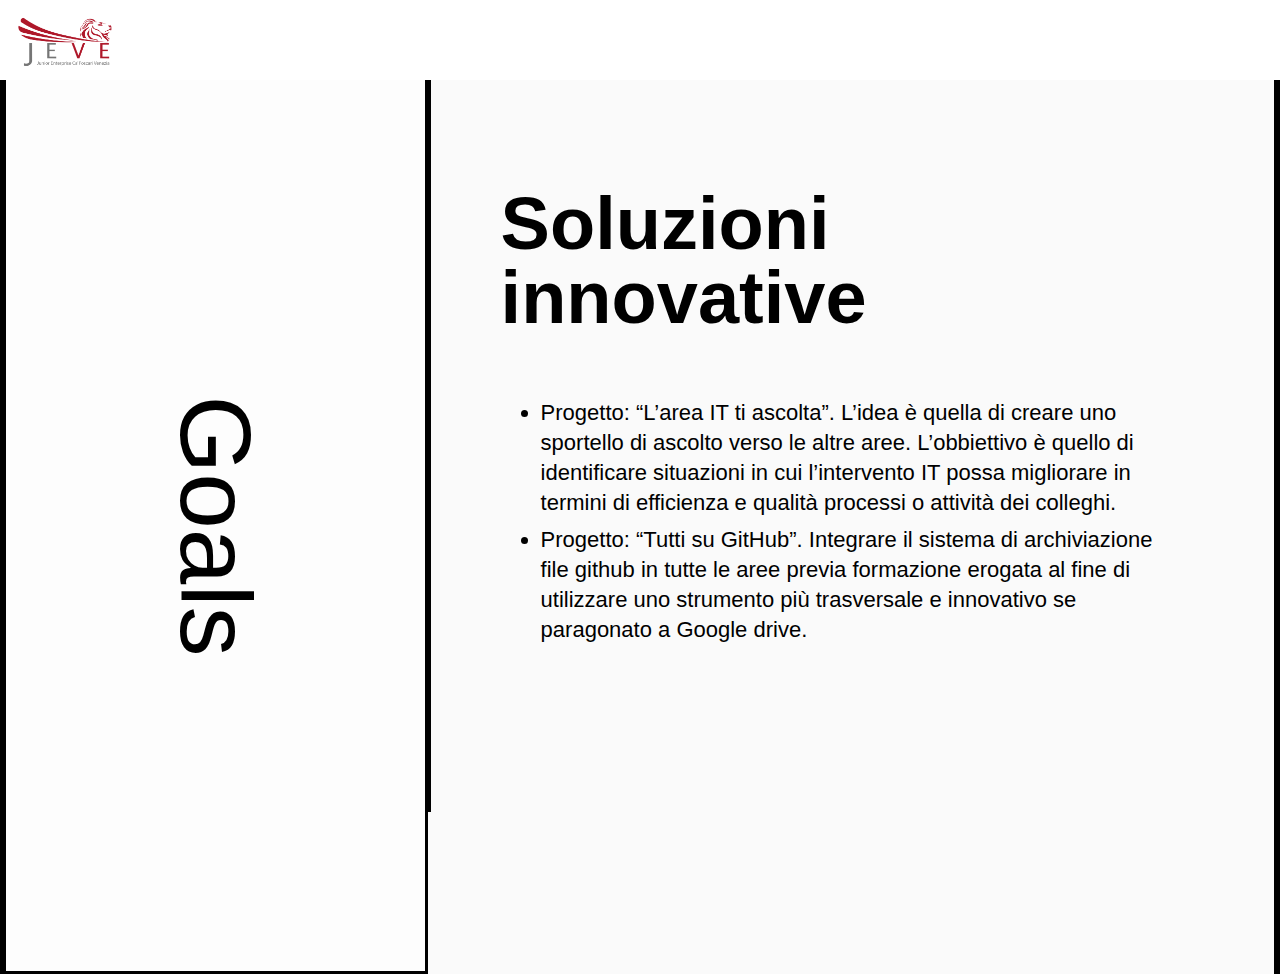
<file: innovazioni.html>
<!DOCTYPE html>
<!-- Last Published: Mon Jul 25 2022 23:39:15 GMT+0000 (Coordinated Universal Time) -->
<html data-wf-domain="hgmlegal.com" data-wf-page="5f6820908df5f32b1834e70f" data-wf-site="5f6820908df5f33d7534e70b">
<head>
  <title>JEVE</title>
  <meta charset="UTF-8">
  <meta name="viewport" content="width=device-width, initial-scale=1">
  <!--===============================================================================================-->
  <link rel="icon" type="image/png" href="images/icons/favicon.ico"/>
    <meta content="Connect With Trusted Legal Experts. Aligned To Every Growth Industry. Helping You To Realise The Potential Of Your Innovation &amp; Creativity. NZ Commercial And Corporate Law Firm Specialising In Technology, Media &amp; IP. Pragmatic. Practical &amp; Collaborative." name="description"/>
    <meta content="Hudson Gavin Martin | Creating Genuine Partnerships" property="og:title"/>
    <meta content="Connect With Trusted Legal Experts. Aligned To Every Growth Industry. Helping You To Realise The Potential Of Your Innovation &amp; Creativity. NZ Commercial And Corporate Law Firm Specialising In Technology, Media &amp; IP. Pragmatic. Practical &amp; Collaborative." property="og:description"/>
    <meta content="https://global-uploads.webflow.com/5d5864d01e1398e2b91d8752/5db9085e97feba57b2c1f2fc_HGMopengraph.jpg" property="og:image"/>
    <meta content="Hudson Gavin Martin | Creating Genuine Partnerships" property="twitter:title"/>
    <meta content="Connect With Trusted Legal Experts. Aligned To Every Growth Industry. Helping You To Realise The Potential Of Your Innovation &amp; Creativity. NZ Commercial And Corporate Law Firm Specialising In Technology, Media &amp; IP. Pragmatic. Practical &amp; Collaborative." property="twitter:description"/>
    <meta content="https://global-uploads.webflow.com/5d5864d01e1398e2b91d8752/5db9085e97feba57b2c1f2fc_HGMopengraph.jpg" property="twitter:image"/>
    <meta property="og:type" content="website"/>
    <meta content="summary_large_image" name="twitter:card"/>
    <meta content="width=device-width, initial-scale=1" name="viewport"/>
    <link rel="stylesheet" type="text/css" href="css/min.css">
    <!--[if lt IE 9]><script src="https://cdnjs.cloudflare.com/ajax/libs/html5shiv/3.7.3/html5shiv.min.js" type="text/javascript"></script><![endif]-->
    <script type="text/javascript">
    !function(o, c) {
        var n = c.documentElement,
            t = " w-mod-";
        n.className += t + "js",
        ("ontouchstart" in o || o.DocumentTouch && c instanceof DocumentTouch) && (n.className += t + "touch")
    }(window, document);
    </script>
    <script type="text/javascript">
    !function(f, b, e, v, n, t, s) {
        if (f.fbq)
            return;
        n = f.fbq = function() {
            n.callMethod ? n.callMethod.apply(n, arguments) : n.queue.push(arguments)
        };
        if (!f._fbq)
            f._fbq = n;
        n.push = n;
        n.loaded = !0;
        n.version = '2.0';
        n.agent = 'plwebflow';
        n.queue = [];
        t = b.createElement(e);
        t.async = !0;
        t.src = v;
        s = b.getElementsByTagName(e)[0];
        s.parentNode.insertBefore(t, s)
    }(window, document, 'script', 'https://connect.facebook.net/en_US/fbevents.js');
    fbq('init', '213635543522326');
    fbq('track', 'PageView');
    </script>
    <script id="jetboost-script" type="text/javascript">
    window.JETBOOST_SITE_ID = "ckulqqgeg0qow0u3yhld99ftd";
    (function(d) {
        var s = d.createElement("script");
        s.src = "https://cdn.jetboost.io/jetboost.js";
        s.async = 1;
        d.getElementsByTagName("head")[0].appendChild(s);
    })(document);
    </script>

    <style>
    .w-richtext p {
        margin-bottom: 20px;
    }

    @media screen and (max-width: 479px) {
        p.services > h2 {
            font-size: 22px;
            line-height: 30px;
        }
    }

    blockquote {
        padding: 10px 30px 20px 30px;
        border-left: 0px;
        font-size: 18px;
        line-height: 22px;
    }
    </style>

    <script async="" src="https://www.googletagmanager.com/gtag/js?id=UA-2618477-15"></script>
    <script type="text/javascript">
    window.dataLayer = window.dataLayer || [];
    function gtag() {
        dataLayer.push(arguments);
    }
    gtag('js', new Date());
    gtag('config', 'UA-2618477-15', {
        'anonymize_ip': false
    });
    </script>

    <!-- Hotjar Tracking Code for http://hgmlegal.com -->
    <script>
    (function(h, o, t, j, a, r) {
        h.hj = h.hj || function() {
            (h.hj.q = h.hj.q || []).push(arguments)
        };
        h._hjSettings = {
            hjid: 1541399,
            hjsv: 6
        };
        a = o.getElementsByTagName('head')[0];
        r = o.createElement('script');
        r.async = 1;
        r.src = t + h._hjSettings.hjid + j + h._hjSettings.hjsv;
        a.appendChild(r);
    })(window, document, 'https://static.hotjar.com/c/hotjar-', '.js?sv=');
    </script>

    <!-- Start of HubSpot Embed Code -->
    <script type="text/javascript" id="hs-script-loader" async defer src="//js.hs-scripts.com/6079953.js"></script>
    <!-- End of HubSpot Embed Code -->
</head>
<body class="body">
    <div class="overlay"></div>
    <div class="wrapper">
        <div data-collapse="none" data-animation="default" data-duration="400" data-easing="ease" data-easing2="ease" role="banner" class="navbar w-nav">
            <div class="nav-container">
                <a href="/" aria-current="page" class="brand w-nav-brand w--current">
                    <img src="images/img-01.png" sizes="(max-width: 479px) 220.8671875px, (max-width: 767px) 294.4921875px, 343.5703125px" srcset="images/img-01.png" alt="" class="brand-image"/>
                </a>
                
            </div>
        </div>
    <div class="section top wf-section">
        <div class="container flex">
            <div style="background-color:#fdfdfd" class="service-title-container">
                <h1 class="h1-page-title">Goals</h1>
            </div>
            <div style="background-color:#fafafa" class="services-meta-container">
                <div class="services-intro">
            
                <h1 class="h1 service-title">Soluzioni innovative</h1>
            </br>
            <div class="p services w-richtext">
                
                <ul role="list">
                    <li>Progetto: “L’area IT ti ascolta”. L’idea è quella di creare uno sportello di ascolto verso le altre aree. L’obbiettivo è quello di identificare situazioni in cui l’intervento IT possa migliorare in termini di efficienza e qualità processi o attività dei colleghi. </li>
                    <li>Progetto: “Tutti su GitHub”. Integrare il sistema di archiviazione file github in tutte le aree previa formazione erogata al fine di utilizzare uno strumento più trasversale e innovativo se paragonato a Google drive.</li>
                </ul>
                
            </div>

                    </div>
                </div>



            </div>
        </div>
    </div>
    


    <script src="https://d3e54v103j8qbb.cloudfront.net/js/jquery-3.5.1.min.dc5e7f18c8.js?site=5f6820908df5f33d7534e70b" type="text/javascript" integrity="sha256-9/aliU8dGd2tb6OSsuzixeV4y/faTqgFtohetphbbj0=" crossorigin="anonymous"></script>
    <script src="https://global-uploads.webflow.com/5f6820908df5f33d7534e70b/js/webflow.eff160b5a.js" type="text/javascript"></script>
    <!--[if lte IE 9]><script src="//cdnjs.cloudflare.com/ajax/libs/placeholders/3.0.2/placeholders.min.js"></script><![endif]-->
    <script>
    /*
      $('a.brand, a.menu-nav-item, a.article-card, a.featured-category-block, a.person-item-block, a.view-archive, a.get-in-touch, a.services-nav-block, a.contact-link, a.author-link, a.insights-link-block, a.devices.nav-block, a.nav-block').click(function (e) {
        e.preventDefault();                   // prevent default anchor behavior
        var goTo = this.getAttribute("href"); // store anchor href

        setTimeout(function(){
             window.location = goTo;
        },0);       
    }); 
      */
    </script>

    <!-- Go to www.addthis.com/dashboard to customize your tools -->
    <script type="text/javascript" src="//s7.addthis.com/js/300/addthis_widget.js#pubid=ra-5d9d24515de27183"></script>
</body>
</html>
</file>
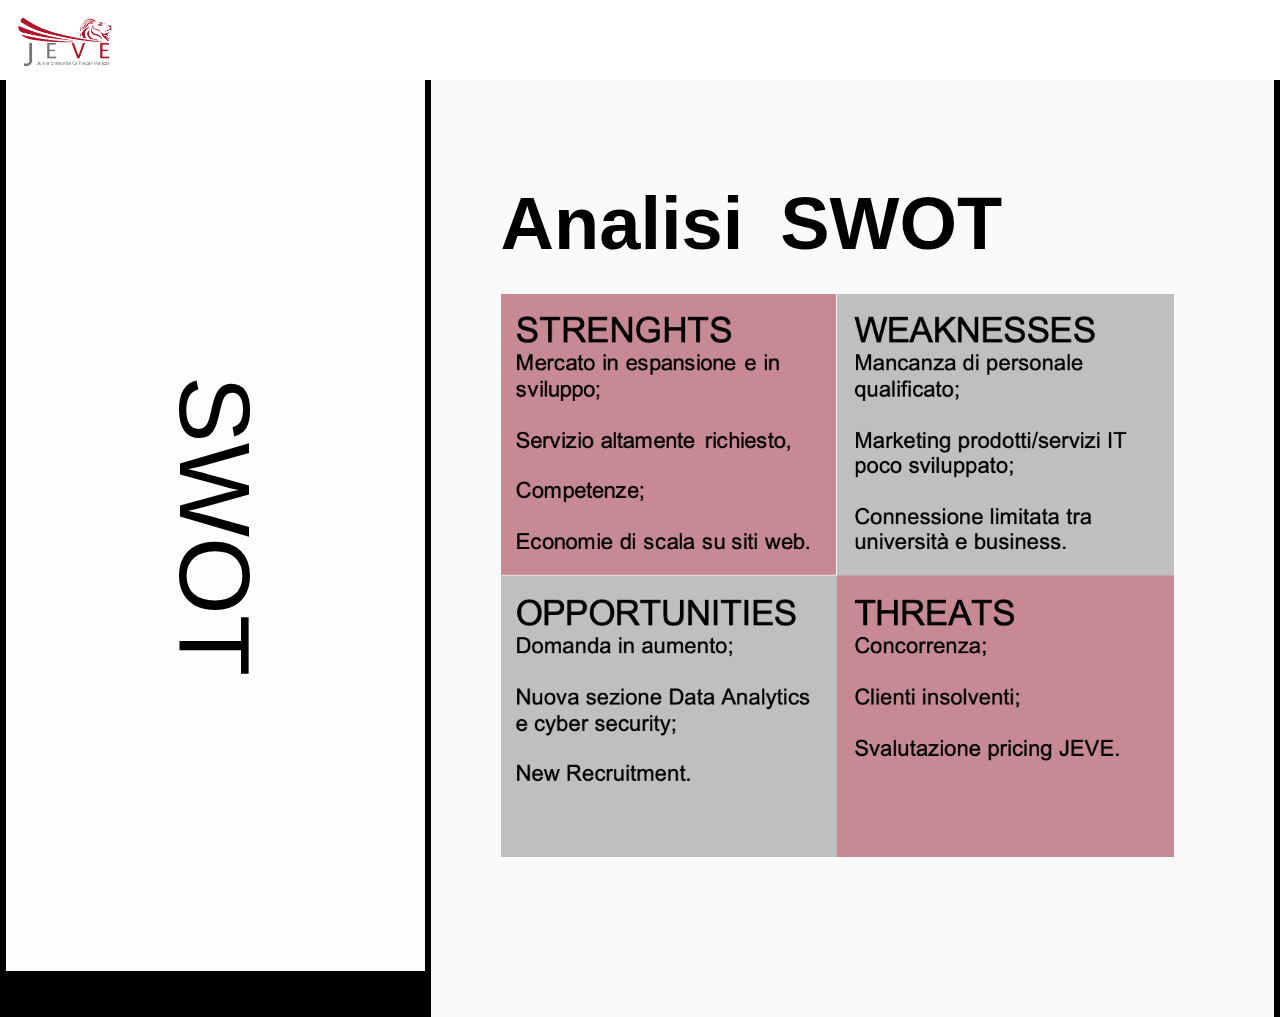
<file: swot.html>
<!DOCTYPE html>
<!-- Last Published: Mon Jul 25 2022 23:39:15 GMT+0000 (Coordinated Universal Time) -->
<html data-wf-domain="hgmlegal.com" data-wf-page="5f6820908df5f32b1834e70f" data-wf-site="5f6820908df5f33d7534e70b">
<head>
  <title>JEVE</title>
  <meta charset="UTF-8">
  <meta name="viewport" content="width=device-width, initial-scale=1">
  <!--===============================================================================================-->
  <link rel="icon" type="image/png" href="images/icons/favicon.ico"/>
    <meta content="Connect With Trusted Legal Experts. Aligned To Every Growth Industry. Helping You To Realise The Potential Of Your Innovation &amp; Creativity. NZ Commercial And Corporate Law Firm Specialising In Technology, Media &amp; IP. Pragmatic. Practical &amp; Collaborative." name="description"/>
    <meta content="Hudson Gavin Martin | Creating Genuine Partnerships" property="og:title"/>
    <meta content="Connect With Trusted Legal Experts. Aligned To Every Growth Industry. Helping You To Realise The Potential Of Your Innovation &amp; Creativity. NZ Commercial And Corporate Law Firm Specialising In Technology, Media &amp; IP. Pragmatic. Practical &amp; Collaborative." property="og:description"/>
    <meta content="https://global-uploads.webflow.com/5d5864d01e1398e2b91d8752/5db9085e97feba57b2c1f2fc_HGMopengraph.jpg" property="og:image"/>
    <meta content="Hudson Gavin Martin | Creating Genuine Partnerships" property="twitter:title"/>
    <meta content="Connect With Trusted Legal Experts. Aligned To Every Growth Industry. Helping You To Realise The Potential Of Your Innovation &amp; Creativity. NZ Commercial And Corporate Law Firm Specialising In Technology, Media &amp; IP. Pragmatic. Practical &amp; Collaborative." property="twitter:description"/>
    <meta content="https://global-uploads.webflow.com/5d5864d01e1398e2b91d8752/5db9085e97feba57b2c1f2fc_HGMopengraph.jpg" property="twitter:image"/>
    <meta property="og:type" content="website"/>
    <meta content="summary_large_image" name="twitter:card"/>
    <meta content="width=device-width, initial-scale=1" name="viewport"/>
    <link rel="stylesheet" type="text/css" href="css/min.css">
    <!--[if lt IE 9]><script src="https://cdnjs.cloudflare.com/ajax/libs/html5shiv/3.7.3/html5shiv.min.js" type="text/javascript"></script><![endif]-->
    <script type="text/javascript">
    !function(o, c) {
        var n = c.documentElement,
            t = " w-mod-";
        n.className += t + "js",
        ("ontouchstart" in o || o.DocumentTouch && c instanceof DocumentTouch) && (n.className += t + "touch")
    }(window, document);
    </script>
    <script type="text/javascript">
    !function(f, b, e, v, n, t, s) {
        if (f.fbq)
            return;
        n = f.fbq = function() {
            n.callMethod ? n.callMethod.apply(n, arguments) : n.queue.push(arguments)
        };
        if (!f._fbq)
            f._fbq = n;
        n.push = n;
        n.loaded = !0;
        n.version = '2.0';
        n.agent = 'plwebflow';
        n.queue = [];
        t = b.createElement(e);
        t.async = !0;
        t.src = v;
        s = b.getElementsByTagName(e)[0];
        s.parentNode.insertBefore(t, s)
    }(window, document, 'script', 'https://connect.facebook.net/en_US/fbevents.js');
    fbq('init', '213635543522326');
    fbq('track', 'PageView');
    </script>
    <script id="jetboost-script" type="text/javascript">
    window.JETBOOST_SITE_ID = "ckulqqgeg0qow0u3yhld99ftd";
    (function(d) {
        var s = d.createElement("script");
        s.src = "https://cdn.jetboost.io/jetboost.js";
        s.async = 1;
        d.getElementsByTagName("head")[0].appendChild(s);
    })(document);
    </script>

    <style>
    .w-richtext p {
        margin-bottom: 20px;
    }

    @media screen and (max-width: 479px) {
        p.services > h2 {
            font-size: 22px;
            line-height: 30px;
        }
    }

    blockquote {
        padding: 10px 30px 20px 30px;
        border-left: 0px;
        font-size: 18px;
        line-height: 22px;
    }
    </style>

    <script async="" src="https://www.googletagmanager.com/gtag/js?id=UA-2618477-15"></script>
    <script type="text/javascript">
    window.dataLayer = window.dataLayer || [];
    function gtag() {
        dataLayer.push(arguments);
    }
    gtag('js', new Date());
    gtag('config', 'UA-2618477-15', {
        'anonymize_ip': false
    });
    </script>

    <!-- Hotjar Tracking Code for http://hgmlegal.com -->
    <script>
    (function(h, o, t, j, a, r) {
        h.hj = h.hj || function() {
            (h.hj.q = h.hj.q || []).push(arguments)
        };
        h._hjSettings = {
            hjid: 1541399,
            hjsv: 6
        };
        a = o.getElementsByTagName('head')[0];
        r = o.createElement('script');
        r.async = 1;
        r.src = t + h._hjSettings.hjid + j + h._hjSettings.hjsv;
        a.appendChild(r);
    })(window, document, 'https://static.hotjar.com/c/hotjar-', '.js?sv=');
    </script>

    <!-- Start of HubSpot Embed Code -->
    <script type="text/javascript" id="hs-script-loader" async defer src="//js.hs-scripts.com/6079953.js"></script>
    <!-- End of HubSpot Embed Code -->
</head>
<body class="body">
    <div class="overlay"></div>
    <div class="wrapper">
        <div data-collapse="none" data-animation="default" data-duration="400" data-easing="ease" data-easing2="ease" role="banner" class="navbar w-nav">
            <div class="nav-container">
                <a href="/" aria-current="page" class="brand w-nav-brand w--current">
                    <img src="images/img-01.png" sizes="(max-width: 479px) 220.8671875px, (max-width: 767px) 294.4921875px, 343.5703125px" srcset="images/img-01.png" alt="" class="brand-image"/>
                </a>
                
            </div>
        </div>
    <div class="section top wf-section">
        <div class="container flex">
            <div style="background-color:#fdfdfd" class="service-title-container">
                <h1 class="h1-page-title">SWOT</h1>
            </div>
            <div style="background-color:#fafafa" class="services-meta-container">
                <div class="services-intro">
                    <h1 class="h1 service-title">Analisi SWOT</h1>
                </br>
                    <img src="images/SWOT.png" alt="swot">
                </br>
                    <div class="p services w-richtext" allign="justify">
                    </br>
                        

                    </div>
                </div>



            </div>
        </div>
    </div>
    


    <script src="https://d3e54v103j8qbb.cloudfront.net/js/jquery-3.5.1.min.dc5e7f18c8.js?site=5f6820908df5f33d7534e70b" type="text/javascript" integrity="sha256-9/aliU8dGd2tb6OSsuzixeV4y/faTqgFtohetphbbj0=" crossorigin="anonymous"></script>
    <script src="https://global-uploads.webflow.com/5f6820908df5f33d7534e70b/js/webflow.eff160b5a.js" type="text/javascript"></script>
    <!--[if lte IE 9]><script src="//cdnjs.cloudflare.com/ajax/libs/placeholders/3.0.2/placeholders.min.js"></script><![endif]-->
    <script>
    /*
      $('a.brand, a.menu-nav-item, a.article-card, a.featured-category-block, a.person-item-block, a.view-archive, a.get-in-touch, a.services-nav-block, a.contact-link, a.author-link, a.insights-link-block, a.devices.nav-block, a.nav-block').click(function (e) {
        e.preventDefault();                   // prevent default anchor behavior
        var goTo = this.getAttribute("href"); // store anchor href

        setTimeout(function(){
             window.location = goTo;
        },0);       
    }); 
      */
    </script>

    <!-- Go to www.addthis.com/dashboard to customize your tools -->
    <script type="text/javascript" src="//s7.addthis.com/js/300/addthis_widget.js#pubid=ra-5d9d24515de27183"></script>
</body>
</html>
</file>
<file: css/util.css>
/*[ FONT SIZE ]
///////////////////////////////////////////////////////////
*/
.fs-1 {font-size: 1px;}
.fs-2 {font-size: 2px;}
.fs-3 {font-size: 3px;}
.fs-4 {font-size: 4px;}
.fs-5 {font-size: 5px;}
.fs-6 {font-size: 6px;}
.fs-7 {font-size: 7px;}
.fs-8 {font-size: 8px;}
.fs-9 {font-size: 9px;}
.fs-10 {font-size: 10px;}
.fs-11 {font-size: 11px;}
.fs-12 {font-size: 12px;}
.fs-13 {font-size: 13px;}
.fs-14 {font-size: 14px;}
.fs-15 {font-size: 15px;}
.fs-16 {font-size: 16px;}
.fs-17 {font-size: 17px;}
.fs-18 {font-size: 18px;}
.fs-19 {font-size: 19px;}
.fs-20 {font-size: 20px;}
.fs-21 {font-size: 21px;}
.fs-22 {font-size: 22px;}
.fs-23 {font-size: 23px;}
.fs-24 {font-size: 24px;}
.fs-25 {font-size: 25px;}
.fs-26 {font-size: 26px;}
.fs-27 {font-size: 27px;}
.fs-28 {font-size: 28px;}
.fs-29 {font-size: 29px;}
.fs-30 {font-size: 30px;}
.fs-31 {font-size: 31px;}
.fs-32 {font-size: 32px;}
.fs-33 {font-size: 33px;}
.fs-34 {font-size: 34px;}
.fs-35 {font-size: 35px;}
.fs-36 {font-size: 36px;}
.fs-37 {font-size: 37px;}
.fs-38 {font-size: 38px;}
.fs-39 {font-size: 39px;}
.fs-40 {font-size: 40px;}
.fs-41 {font-size: 41px;}
.fs-42 {font-size: 42px;}
.fs-43 {font-size: 43px;}
.fs-44 {font-size: 44px;}
.fs-45 {font-size: 45px;}
.fs-46 {font-size: 46px;}
.fs-47 {font-size: 47px;}
.fs-48 {font-size: 48px;}
.fs-49 {font-size: 49px;}
.fs-50 {font-size: 50px;}
.fs-51 {font-size: 51px;}
.fs-52 {font-size: 52px;}
.fs-53 {font-size: 53px;}
.fs-54 {font-size: 54px;}
.fs-55 {font-size: 55px;}
.fs-56 {font-size: 56px;}
.fs-57 {font-size: 57px;}
.fs-58 {font-size: 58px;}
.fs-59 {font-size: 59px;}
.fs-60 {font-size: 60px;}
.fs-61 {font-size: 61px;}
.fs-62 {font-size: 62px;}
.fs-63 {font-size: 63px;}
.fs-64 {font-size: 64px;}
.fs-65 {font-size: 65px;}
.fs-66 {font-size: 66px;}
.fs-67 {font-size: 67px;}
.fs-68 {font-size: 68px;}
.fs-69 {font-size: 69px;}
.fs-70 {font-size: 70px;}
.fs-71 {font-size: 71px;}
.fs-72 {font-size: 72px;}
.fs-73 {font-size: 73px;}
.fs-74 {font-size: 74px;}
.fs-75 {font-size: 75px;}
.fs-76 {font-size: 76px;}
.fs-77 {font-size: 77px;}
.fs-78 {font-size: 78px;}
.fs-79 {font-size: 79px;}
.fs-80 {font-size: 80px;}
.fs-81 {font-size: 81px;}
.fs-82 {font-size: 82px;}
.fs-83 {font-size: 83px;}
.fs-84 {font-size: 84px;}
.fs-85 {font-size: 85px;}
.fs-86 {font-size: 86px;}
.fs-87 {font-size: 87px;}
.fs-88 {font-size: 88px;}
.fs-89 {font-size: 89px;}
.fs-90 {font-size: 90px;}
.fs-91 {font-size: 91px;}
.fs-92 {font-size: 92px;}
.fs-93 {font-size: 93px;}
.fs-94 {font-size: 94px;}
.fs-95 {font-size: 95px;}
.fs-96 {font-size: 96px;}
.fs-97 {font-size: 97px;}
.fs-98 {font-size: 98px;}
.fs-99 {font-size: 99px;}
.fs-100 {font-size: 100px;}
.fs-101 {font-size: 101px;}
.fs-102 {font-size: 102px;}
.fs-103 {font-size: 103px;}
.fs-104 {font-size: 104px;}
.fs-105 {font-size: 105px;}
.fs-106 {font-size: 106px;}
.fs-107 {font-size: 107px;}
.fs-108 {font-size: 108px;}
.fs-109 {font-size: 109px;}
.fs-110 {font-size: 110px;}
.fs-111 {font-size: 111px;}
.fs-112 {font-size: 112px;}
.fs-113 {font-size: 113px;}
.fs-114 {font-size: 114px;}
.fs-115 {font-size: 115px;}
.fs-116 {font-size: 116px;}
.fs-117 {font-size: 117px;}
.fs-118 {font-size: 118px;}
.fs-119 {font-size: 119px;}
.fs-120 {font-size: 120px;}
.fs-121 {font-size: 121px;}
.fs-122 {font-size: 122px;}
.fs-123 {font-size: 123px;}
.fs-124 {font-size: 124px;}
.fs-125 {font-size: 125px;}
.fs-126 {font-size: 126px;}
.fs-127 {font-size: 127px;}
.fs-128 {font-size: 128px;}
.fs-129 {font-size: 129px;}
.fs-130 {font-size: 130px;}
.fs-131 {font-size: 131px;}
.fs-132 {font-size: 132px;}
.fs-133 {font-size: 133px;}
.fs-134 {font-size: 134px;}
.fs-135 {font-size: 135px;}
.fs-136 {font-size: 136px;}
.fs-137 {font-size: 137px;}
.fs-138 {font-size: 138px;}
.fs-139 {font-size: 139px;}
.fs-140 {font-size: 140px;}
.fs-141 {font-size: 141px;}
.fs-142 {font-size: 142px;}
.fs-143 {font-size: 143px;}
.fs-144 {font-size: 144px;}
.fs-145 {font-size: 145px;}
.fs-146 {font-size: 146px;}
.fs-147 {font-size: 147px;}
.fs-148 {font-size: 148px;}
.fs-149 {font-size: 149px;}
.fs-150 {font-size: 150px;}
.fs-151 {font-size: 151px;}
.fs-152 {font-size: 152px;}
.fs-153 {font-size: 153px;}
.fs-154 {font-size: 154px;}
.fs-155 {font-size: 155px;}
.fs-156 {font-size: 156px;}
.fs-157 {font-size: 157px;}
.fs-158 {font-size: 158px;}
.fs-159 {font-size: 159px;}
.fs-160 {font-size: 160px;}
.fs-161 {font-size: 161px;}
.fs-162 {font-size: 162px;}
.fs-163 {font-size: 163px;}
.fs-164 {font-size: 164px;}
.fs-165 {font-size: 165px;}
.fs-166 {font-size: 166px;}
.fs-167 {font-size: 167px;}
.fs-168 {font-size: 168px;}
.fs-169 {font-size: 169px;}
.fs-170 {font-size: 170px;}
.fs-171 {font-size: 171px;}
.fs-172 {font-size: 172px;}
.fs-173 {font-size: 173px;}
.fs-174 {font-size: 174px;}
.fs-175 {font-size: 175px;}
.fs-176 {font-size: 176px;}
.fs-177 {font-size: 177px;}
.fs-178 {font-size: 178px;}
.fs-179 {font-size: 179px;}
.fs-180 {font-size: 180px;}
.fs-181 {font-size: 181px;}
.fs-182 {font-size: 182px;}
.fs-183 {font-size: 183px;}
.fs-184 {font-size: 184px;}
.fs-185 {font-size: 185px;}
.fs-186 {font-size: 186px;}
.fs-187 {font-size: 187px;}
.fs-188 {font-size: 188px;}
.fs-189 {font-size: 189px;}
.fs-190 {font-size: 190px;}
.fs-191 {font-size: 191px;}
.fs-192 {font-size: 192px;}
.fs-193 {font-size: 193px;}
.fs-194 {font-size: 194px;}
.fs-195 {font-size: 195px;}
.fs-196 {font-size: 196px;}
.fs-197 {font-size: 197px;}
.fs-198 {font-size: 198px;}
.fs-199 {font-size: 199px;}
.fs-200 {font-size: 200px;}

/*[ PADDING ]
///////////////////////////////////////////////////////////
*/
.p-t-0 {padding-top: 0px;}
.p-t-1 {padding-top: 1px;}
.p-t-2 {padding-top: 2px;}
.p-t-3 {padding-top: 3px;}
.p-t-4 {padding-top: 4px;}
.p-t-5 {padding-top: 5px;}
.p-t-6 {padding-top: 6px;}
.p-t-7 {padding-top: 7px;}
.p-t-8 {padding-top: 8px;}
.p-t-9 {padding-top: 9px;}
.p-t-10 {padding-top: 10px;}
.p-t-11 {padding-top: 11px;}
.p-t-12 {padding-top: 12px;}
.p-t-13 {padding-top: 13px;}
.p-t-14 {padding-top: 14px;}
.p-t-15 {padding-top: 15px;}
.p-t-16 {padding-top: 16px;}
.p-t-17 {padding-top: 17px;}
.p-t-18 {padding-top: 18px;}
.p-t-19 {padding-top: 19px;}
.p-t-20 {padding-top: 20px;}
.p-t-21 {padding-top: 21px;}
.p-t-22 {padding-top: 22px;}
.p-t-23 {padding-top: 23px;}
.p-t-24 {padding-top: 24px;}
.p-t-25 {padding-top: 25px;}
.p-t-26 {padding-top: 26px;}
.p-t-27 {padding-top: 27px;}
.p-t-28 {padding-top: 28px;}
.p-t-29 {padding-top: 29px;}
.p-t-30 {padding-top: 30px;}
.p-t-31 {padding-top: 31px;}
.p-t-32 {padding-top: 32px;}
.p-t-33 {padding-top: 33px;}
.p-t-34 {padding-top: 34px;}
.p-t-35 {padding-top: 35px;}
.p-t-36 {padding-top: 36px;}
.p-t-37 {padding-top: 37px;}
.p-t-38 {padding-top: 38px;}
.p-t-39 {padding-top: 39px;}
.p-t-40 {padding-top: 40px;}
.p-t-41 {padding-top: 41px;}
.p-t-42 {padding-top: 42px;}
.p-t-43 {padding-top: 43px;}
.p-t-44 {padding-top: 44px;}
.p-t-45 {padding-top: 45px;}
.p-t-46 {padding-top: 46px;}
.p-t-47 {padding-top: 47px;}
.p-t-48 {padding-top: 48px;}
.p-t-49 {padding-top: 49px;}
.p-t-50 {padding-top: 50px;}
.p-t-51 {padding-top: 51px;}
.p-t-52 {padding-top: 52px;}
.p-t-53 {padding-top: 53px;}
.p-t-54 {padding-top: 54px;}
.p-t-55 {padding-top: 55px;}
.p-t-56 {padding-top: 56px;}
.p-t-57 {padding-top: 57px;}
.p-t-58 {padding-top: 58px;}
.p-t-59 {padding-top: 59px;}
.p-t-60 {padding-top: 60px;}
.p-t-61 {padding-top: 61px;}
.p-t-62 {padding-top: 62px;}
.p-t-63 {padding-top: 63px;}
.p-t-64 {padding-top: 64px;}
.p-t-65 {padding-top: 65px;}
.p-t-66 {padding-top: 66px;}
.p-t-67 {padding-top: 67px;}
.p-t-68 {padding-top: 68px;}
.p-t-69 {padding-top: 69px;}
.p-t-70 {padding-top: 70px;}
.p-t-71 {padding-top: 71px;}
.p-t-72 {padding-top: 72px;}
.p-t-73 {padding-top: 73px;}
.p-t-74 {padding-top: 74px;}
.p-t-75 {padding-top: 75px;}
.p-t-76 {padding-top: 76px;}
.p-t-77 {padding-top: 77px;}
.p-t-78 {padding-top: 78px;}
.p-t-79 {padding-top: 79px;}
.p-t-80 {padding-top: 80px;}
.p-t-81 {padding-top: 81px;}
.p-t-82 {padding-top: 82px;}
.p-t-83 {padding-top: 83px;}
.p-t-84 {padding-top: 84px;}
.p-t-85 {padding-top: 85px;}
.p-t-86 {padding-top: 86px;}
.p-t-87 {padding-top: 87px;}
.p-t-88 {padding-top: 88px;}
.p-t-89 {padding-top: 89px;}
.p-t-90 {padding-top: 90px;}
.p-t-91 {padding-top: 91px;}
.p-t-92 {padding-top: 92px;}
.p-t-93 {padding-top: 93px;}
.p-t-94 {padding-top: 94px;}
.p-t-95 {padding-top: 95px;}
.p-t-96 {padding-top: 96px;}
.p-t-97 {padding-top: 97px;}
.p-t-98 {padding-top: 98px;}
.p-t-99 {padding-top: 99px;}
.p-t-100 {padding-top: 100px;}
.p-t-101 {padding-top: 101px;}
.p-t-102 {padding-top: 102px;}
.p-t-103 {padding-top: 103px;}
.p-t-104 {padding-top: 104px;}
.p-t-105 {padding-top: 105px;}
.p-t-106 {padding-top: 106px;}
.p-t-107 {padding-top: 107px;}
.p-t-108 {padding-top: 108px;}
.p-t-109 {padding-top: 109px;}
.p-t-110 {padding-top: 110px;}
.p-t-111 {padding-top: 111px;}
.p-t-112 {padding-top: 112px;}
.p-t-113 {padding-top: 113px;}
.p-t-114 {padding-top: 114px;}
.p-t-115 {padding-top: 115px;}
.p-t-116 {padding-top: 116px;}
.p-t-117 {padding-top: 117px;}
.p-t-118 {padding-top: 118px;}
.p-t-119 {padding-top: 119px;}
.p-t-120 {padding-top: 120px;}
.p-t-121 {padding-top: 121px;}
.p-t-122 {padding-top: 122px;}
.p-t-123 {padding-top: 123px;}
.p-t-124 {padding-top: 124px;}
.p-t-125 {padding-top: 125px;}
.p-t-126 {padding-top: 126px;}
.p-t-127 {padding-top: 127px;}
.p-t-128 {padding-top: 128px;}
.p-t-129 {padding-top: 129px;}
.p-t-130 {padding-top: 130px;}
.p-t-131 {padding-top: 131px;}
.p-t-132 {padding-top: 132px;}
.p-t-133 {padding-top: 133px;}
.p-t-134 {padding-top: 134px;}
.p-t-135 {padding-top: 135px;}
.p-t-136 {padding-top: 136px;}
.p-t-137 {padding-top: 137px;}
.p-t-138 {padding-top: 138px;}
.p-t-139 {padding-top: 139px;}
.p-t-140 {padding-top: 140px;}
.p-t-141 {padding-top: 141px;}
.p-t-142 {padding-top: 142px;}
.p-t-143 {padding-top: 143px;}
.p-t-144 {padding-top: 144px;}
.p-t-145 {padding-top: 145px;}
.p-t-146 {padding-top: 146px;}
.p-t-147 {padding-top: 147px;}
.p-t-148 {padding-top: 148px;}
.p-t-149 {padding-top: 149px;}
.p-t-150 {padding-top: 150px;}
.p-t-151 {padding-top: 151px;}
.p-t-152 {padding-top: 152px;}
.p-t-153 {padding-top: 153px;}
.p-t-154 {padding-top: 154px;}
.p-t-155 {padding-top: 155px;}
.p-t-156 {padding-top: 156px;}
.p-t-157 {padding-top: 157px;}
.p-t-158 {padding-top: 158px;}
.p-t-159 {padding-top: 159px;}
.p-t-160 {padding-top: 160px;}
.p-t-161 {padding-top: 161px;}
.p-t-162 {padding-top: 162px;}
.p-t-163 {padding-top: 163px;}
.p-t-164 {padding-top: 164px;}
.p-t-165 {padding-top: 165px;}
.p-t-166 {padding-top: 166px;}
.p-t-167 {padding-top: 167px;}
.p-t-168 {padding-top: 168px;}
.p-t-169 {padding-top: 169px;}
.p-t-170 {padding-top: 170px;}
.p-t-171 {padding-top: 171px;}
.p-t-172 {padding-top: 172px;}
.p-t-173 {padding-top: 173px;}
.p-t-174 {padding-top: 174px;}
.p-t-175 {padding-top: 175px;}
.p-t-176 {padding-top: 176px;}
.p-t-177 {padding-top: 177px;}
.p-t-178 {padding-top: 178px;}
.p-t-179 {padding-top: 179px;}
.p-t-180 {padding-top: 180px;}
.p-t-181 {padding-top: 181px;}
.p-t-182 {padding-top: 182px;}
.p-t-183 {padding-top: 183px;}
.p-t-184 {padding-top: 184px;}
.p-t-185 {padding-top: 185px;}
.p-t-186 {padding-top: 186px;}
.p-t-187 {padding-top: 187px;}
.p-t-188 {padding-top: 188px;}
.p-t-189 {padding-top: 189px;}
.p-t-190 {padding-top: 190px;}
.p-t-191 {padding-top: 191px;}
.p-t-192 {padding-top: 192px;}
.p-t-193 {padding-top: 193px;}
.p-t-194 {padding-top: 194px;}
.p-t-195 {padding-top: 195px;}
.p-t-196 {padding-top: 196px;}
.p-t-197 {padding-top: 197px;}
.p-t-198 {padding-top: 198px;}
.p-t-199 {padding-top: 199px;}
.p-t-200 {padding-top: 200px;}
.p-t-201 {padding-top: 201px;}
.p-t-202 {padding-top: 202px;}
.p-t-203 {padding-top: 203px;}
.p-t-204 {padding-top: 204px;}
.p-t-205 {padding-top: 205px;}
.p-t-206 {padding-top: 206px;}
.p-t-207 {padding-top: 207px;}
.p-t-208 {padding-top: 208px;}
.p-t-209 {padding-top: 209px;}
.p-t-210 {padding-top: 210px;}
.p-t-211 {padding-top: 211px;}
.p-t-212 {padding-top: 212px;}
.p-t-213 {padding-top: 213px;}
.p-t-214 {padding-top: 214px;}
.p-t-215 {padding-top: 215px;}
.p-t-216 {padding-top: 216px;}
.p-t-217 {padding-top: 217px;}
.p-t-218 {padding-top: 218px;}
.p-t-219 {padding-top: 219px;}
.p-t-220 {padding-top: 220px;}
.p-t-221 {padding-top: 221px;}
.p-t-222 {padding-top: 222px;}
.p-t-223 {padding-top: 223px;}
.p-t-224 {padding-top: 224px;}
.p-t-225 {padding-top: 225px;}
.p-t-226 {padding-top: 226px;}
.p-t-227 {padding-top: 227px;}
.p-t-228 {padding-top: 228px;}
.p-t-229 {padding-top: 229px;}
.p-t-230 {padding-top: 230px;}
.p-t-231 {padding-top: 231px;}
.p-t-232 {padding-top: 232px;}
.p-t-233 {padding-top: 233px;}
.p-t-234 {padding-top: 234px;}
.p-t-235 {padding-top: 235px;}
.p-t-236 {padding-top: 236px;}
.p-t-237 {padding-top: 237px;}
.p-t-238 {padding-top: 238px;}
.p-t-239 {padding-top: 239px;}
.p-t-240 {padding-top: 240px;}
.p-t-241 {padding-top: 241px;}
.p-t-242 {padding-top: 242px;}
.p-t-243 {padding-top: 243px;}
.p-t-244 {padding-top: 244px;}
.p-t-245 {padding-top: 245px;}
.p-t-246 {padding-top: 246px;}
.p-t-247 {padding-top: 247px;}
.p-t-248 {padding-top: 248px;}
.p-t-249 {padding-top: 249px;}
.p-t-250 {padding-top: 250px;}
.p-b-0 {padding-bottom: 0px;}
.p-b-1 {padding-bottom: 1px;}
.p-b-2 {padding-bottom: 2px;}
.p-b-3 {padding-bottom: 3px;}
.p-b-4 {padding-bottom: 4px;}
.p-b-5 {padding-bottom: 5px;}
.p-b-6 {padding-bottom: 6px;}
.p-b-7 {padding-bottom: 7px;}
.p-b-8 {padding-bottom: 8px;}
.p-b-9 {padding-bottom: 9px;}
.p-b-10 {padding-bottom: 10px;}
.p-b-11 {padding-bottom: 11px;}
.p-b-12 {padding-bottom: 12px;}
.p-b-13 {padding-bottom: 13px;}
.p-b-14 {padding-bottom: 14px;}
.p-b-15 {padding-bottom: 15px;}
.p-b-16 {padding-bottom: 16px;}
.p-b-17 {padding-bottom: 17px;}
.p-b-18 {padding-bottom: 18px;}
.p-b-19 {padding-bottom: 19px;}
.p-b-20 {padding-bottom: 20px;}
.p-b-21 {padding-bottom: 21px;}
.p-b-22 {padding-bottom: 22px;}
.p-b-23 {padding-bottom: 23px;}
.p-b-24 {padding-bottom: 24px;}
.p-b-25 {padding-bottom: 25px;}
.p-b-26 {padding-bottom: 26px;}
.p-b-27 {padding-bottom: 27px;}
.p-b-28 {padding-bottom: 28px;}
.p-b-29 {padding-bottom: 29px;}
.p-b-30 {padding-bottom: 30px;}
.p-b-31 {padding-bottom: 31px;}
.p-b-32 {padding-bottom: 32px;}
.p-b-33 {padding-bottom: 33px;}
.p-b-34 {padding-bottom: 34px;}
.p-b-35 {padding-bottom: 35px;}
.p-b-36 {padding-bottom: 36px;}
.p-b-37 {padding-bottom: 37px;}
.p-b-38 {padding-bottom: 38px;}
.p-b-39 {padding-bottom: 39px;}
.p-b-40 {padding-bottom: 40px;}
.p-b-41 {padding-bottom: 41px;}
.p-b-42 {padding-bottom: 42px;}
.p-b-43 {padding-bottom: 43px;}
.p-b-44 {padding-bottom: 44px;}
.p-b-45 {padding-bottom: 45px;}
.p-b-46 {padding-bottom: 46px;}
.p-b-47 {padding-bottom: 47px;}
.p-b-48 {padding-bottom: 48px;}
.p-b-49 {padding-bottom: 49px;}
.p-b-50 {padding-bottom: 50px;}
.p-b-51 {padding-bottom: 51px;}
.p-b-52 {padding-bottom: 52px;}
.p-b-53 {padding-bottom: 53px;}
.p-b-54 {padding-bottom: 54px;}
.p-b-55 {padding-bottom: 55px;}
.p-b-56 {padding-bottom: 56px;}
.p-b-57 {padding-bottom: 57px;}
.p-b-58 {padding-bottom: 58px;}
.p-b-59 {padding-bottom: 59px;}
.p-b-60 {padding-bottom: 60px;}
.p-b-61 {padding-bottom: 61px;}
.p-b-62 {padding-bottom: 62px;}
.p-b-63 {padding-bottom: 63px;}
.p-b-64 {padding-bottom: 64px;}
.p-b-65 {padding-bottom: 65px;}
.p-b-66 {padding-bottom: 66px;}
.p-b-67 {padding-bottom: 67px;}
.p-b-68 {padding-bottom: 68px;}
.p-b-69 {padding-bottom: 69px;}
.p-b-70 {padding-bottom: 70px;}
.p-b-71 {padding-bottom: 71px;}
.p-b-72 {padding-bottom: 72px;}
.p-b-73 {padding-bottom: 73px;}
.p-b-74 {padding-bottom: 74px;}
.p-b-75 {padding-bottom: 75px;}
.p-b-76 {padding-bottom: 76px;}
.p-b-77 {padding-bottom: 77px;}
.p-b-78 {padding-bottom: 78px;}
.p-b-79 {padding-bottom: 79px;}
.p-b-80 {padding-bottom: 80px;}
.p-b-81 {padding-bottom: 81px;}
.p-b-82 {padding-bottom: 82px;}
.p-b-83 {padding-bottom: 83px;}
.p-b-84 {padding-bottom: 84px;}
.p-b-85 {padding-bottom: 85px;}
.p-b-86 {padding-bottom: 86px;}
.p-b-87 {padding-bottom: 87px;}
.p-b-88 {padding-bottom: 88px;}
.p-b-89 {padding-bottom: 89px;}
.p-b-90 {padding-bottom: 90px;}
.p-b-91 {padding-bottom: 91px;}
.p-b-92 {padding-bottom: 92px;}
.p-b-93 {padding-bottom: 93px;}
.p-b-94 {padding-bottom: 94px;}
.p-b-95 {padding-bottom: 95px;}
.p-b-96 {padding-bottom: 96px;}
.p-b-97 {padding-bottom: 97px;}
.p-b-98 {padding-bottom: 98px;}
.p-b-99 {padding-bottom: 99px;}
.p-b-100 {padding-bottom: 100px;}
.p-b-101 {padding-bottom: 101px;}
.p-b-102 {padding-bottom: 102px;}
.p-b-103 {padding-bottom: 103px;}
.p-b-104 {padding-bottom: 104px;}
.p-b-105 {padding-bottom: 105px;}
.p-b-106 {padding-bottom: 106px;}
.p-b-107 {padding-bottom: 107px;}
.p-b-108 {padding-bottom: 108px;}
.p-b-109 {padding-bottom: 109px;}
.p-b-110 {padding-bottom: 110px;}
.p-b-111 {padding-bottom: 111px;}
.p-b-112 {padding-bottom: 112px;}
.p-b-113 {padding-bottom: 113px;}
.p-b-114 {padding-bottom: 114px;}
.p-b-115 {padding-bottom: 115px;}
.p-b-116 {padding-bottom: 116px;}
.p-b-117 {padding-bottom: 117px;}
.p-b-118 {padding-bottom: 118px;}
.p-b-119 {padding-bottom: 119px;}
.p-b-120 {padding-bottom: 120px;}
.p-b-121 {padding-bottom: 121px;}
.p-b-122 {padding-bottom: 122px;}
.p-b-123 {padding-bottom: 123px;}
.p-b-124 {padding-bottom: 124px;}
.p-b-125 {padding-bottom: 125px;}
.p-b-126 {padding-bottom: 126px;}
.p-b-127 {padding-bottom: 127px;}
.p-b-128 {padding-bottom: 128px;}
.p-b-129 {padding-bottom: 129px;}
.p-b-130 {padding-bottom: 130px;}
.p-b-131 {padding-bottom: 131px;}
.p-b-132 {padding-bottom: 132px;}
.p-b-133 {padding-bottom: 133px;}
.p-b-134 {padding-bottom: 134px;}
.p-b-135 {padding-bottom: 135px;}
.p-b-136 {padding-bottom: 136px;}
.p-b-137 {padding-bottom: 137px;}
.p-b-138 {padding-bottom: 138px;}
.p-b-139 {padding-bottom: 139px;}
.p-b-140 {padding-bottom: 140px;}
.p-b-141 {padding-bottom: 141px;}
.p-b-142 {padding-bottom: 142px;}
.p-b-143 {padding-bottom: 143px;}
.p-b-144 {padding-bottom: 144px;}
.p-b-145 {padding-bottom: 145px;}
.p-b-146 {padding-bottom: 146px;}
.p-b-147 {padding-bottom: 147px;}
.p-b-148 {padding-bottom: 148px;}
.p-b-149 {padding-bottom: 149px;}
.p-b-150 {padding-bottom: 150px;}
.p-b-151 {padding-bottom: 151px;}
.p-b-152 {padding-bottom: 152px;}
.p-b-153 {padding-bottom: 153px;}
.p-b-154 {padding-bottom: 154px;}
.p-b-155 {padding-bottom: 155px;}
.p-b-156 {padding-bottom: 156px;}
.p-b-157 {padding-bottom: 157px;}
.p-b-158 {padding-bottom: 158px;}
.p-b-159 {padding-bottom: 159px;}
.p-b-160 {padding-bottom: 160px;}
.p-b-161 {padding-bottom: 161px;}
.p-b-162 {padding-bottom: 162px;}
.p-b-163 {padding-bottom: 163px;}
.p-b-164 {padding-bottom: 164px;}
.p-b-165 {padding-bottom: 165px;}
.p-b-166 {padding-bottom: 166px;}
.p-b-167 {padding-bottom: 167px;}
.p-b-168 {padding-bottom: 168px;}
.p-b-169 {padding-bottom: 169px;}
.p-b-170 {padding-bottom: 170px;}
.p-b-171 {padding-bottom: 171px;}
.p-b-172 {padding-bottom: 172px;}
.p-b-173 {padding-bottom: 173px;}
.p-b-174 {padding-bottom: 174px;}
.p-b-175 {padding-bottom: 175px;}
.p-b-176 {padding-bottom: 176px;}
.p-b-177 {padding-bottom: 177px;}
.p-b-178 {padding-bottom: 178px;}
.p-b-179 {padding-bottom: 179px;}
.p-b-180 {padding-bottom: 180px;}
.p-b-181 {padding-bottom: 181px;}
.p-b-182 {padding-bottom: 182px;}
.p-b-183 {padding-bottom: 183px;}
.p-b-184 {padding-bottom: 184px;}
.p-b-185 {padding-bottom: 185px;}
.p-b-186 {padding-bottom: 186px;}
.p-b-187 {padding-bottom: 187px;}
.p-b-188 {padding-bottom: 188px;}
.p-b-189 {padding-bottom: 189px;}
.p-b-190 {padding-bottom: 190px;}
.p-b-191 {padding-bottom: 191px;}
.p-b-192 {padding-bottom: 192px;}
.p-b-193 {padding-bottom: 193px;}
.p-b-194 {padding-bottom: 194px;}
.p-b-195 {padding-bottom: 195px;}
.p-b-196 {padding-bottom: 196px;}
.p-b-197 {padding-bottom: 197px;}
.p-b-198 {padding-bottom: 198px;}
.p-b-199 {padding-bottom: 199px;}
.p-b-200 {padding-bottom: 200px;}
.p-b-201 {padding-bottom: 201px;}
.p-b-202 {padding-bottom: 202px;}
.p-b-203 {padding-bottom: 203px;}
.p-b-204 {padding-bottom: 204px;}
.p-b-205 {padding-bottom: 205px;}
.p-b-206 {padding-bottom: 206px;}
.p-b-207 {padding-bottom: 207px;}
.p-b-208 {padding-bottom: 208px;}
.p-b-209 {padding-bottom: 209px;}
.p-b-210 {padding-bottom: 210px;}
.p-b-211 {padding-bottom: 211px;}
.p-b-212 {padding-bottom: 212px;}
.p-b-213 {padding-bottom: 213px;}
.p-b-214 {padding-bottom: 214px;}
.p-b-215 {padding-bottom: 215px;}
.p-b-216 {padding-bottom: 216px;}
.p-b-217 {padding-bottom: 217px;}
.p-b-218 {padding-bottom: 218px;}
.p-b-219 {padding-bottom: 219px;}
.p-b-220 {padding-bottom: 220px;}
.p-b-221 {padding-bottom: 221px;}
.p-b-222 {padding-bottom: 222px;}
.p-b-223 {padding-bottom: 223px;}
.p-b-224 {padding-bottom: 224px;}
.p-b-225 {padding-bottom: 225px;}
.p-b-226 {padding-bottom: 226px;}
.p-b-227 {padding-bottom: 227px;}
.p-b-228 {padding-bottom: 228px;}
.p-b-229 {padding-bottom: 229px;}
.p-b-230 {padding-bottom: 230px;}
.p-b-231 {padding-bottom: 231px;}
.p-b-232 {padding-bottom: 232px;}
.p-b-233 {padding-bottom: 233px;}
.p-b-234 {padding-bottom: 234px;}
.p-b-235 {padding-bottom: 235px;}
.p-b-236 {padding-bottom: 236px;}
.p-b-237 {padding-bottom: 237px;}
.p-b-238 {padding-bottom: 238px;}
.p-b-239 {padding-bottom: 239px;}
.p-b-240 {padding-bottom: 240px;}
.p-b-241 {padding-bottom: 241px;}
.p-b-242 {padding-bottom: 242px;}
.p-b-243 {padding-bottom: 243px;}
.p-b-244 {padding-bottom: 244px;}
.p-b-245 {padding-bottom: 245px;}
.p-b-246 {padding-bottom: 246px;}
.p-b-247 {padding-bottom: 247px;}
.p-b-248 {padding-bottom: 248px;}
.p-b-249 {padding-bottom: 249px;}
.p-b-250 {padding-bottom: 250px;}
.p-l-0 {padding-left: 0px;}
.p-l-1 {padding-left: 1px;}
.p-l-2 {padding-left: 2px;}
.p-l-3 {padding-left: 3px;}
.p-l-4 {padding-left: 4px;}
.p-l-5 {padding-left: 5px;}
.p-l-6 {padding-left: 6px;}
.p-l-7 {padding-left: 7px;}
.p-l-8 {padding-left: 8px;}
.p-l-9 {padding-left: 9px;}
.p-l-10 {padding-left: 10px;}
.p-l-11 {padding-left: 11px;}
.p-l-12 {padding-left: 12px;}
.p-l-13 {padding-left: 13px;}
.p-l-14 {padding-left: 14px;}
.p-l-15 {padding-left: 15px;}
.p-l-16 {padding-left: 16px;}
.p-l-17 {padding-left: 17px;}
.p-l-18 {padding-left: 18px;}
.p-l-19 {padding-left: 19px;}
.p-l-20 {padding-left: 20px;}
.p-l-21 {padding-left: 21px;}
.p-l-22 {padding-left: 22px;}
.p-l-23 {padding-left: 23px;}
.p-l-24 {padding-left: 24px;}
.p-l-25 {padding-left: 25px;}
.p-l-26 {padding-left: 26px;}
.p-l-27 {padding-left: 27px;}
.p-l-28 {padding-left: 28px;}
.p-l-29 {padding-left: 29px;}
.p-l-30 {padding-left: 30px;}
.p-l-31 {padding-left: 31px;}
.p-l-32 {padding-left: 32px;}
.p-l-33 {padding-left: 33px;}
.p-l-34 {padding-left: 34px;}
.p-l-35 {padding-left: 35px;}
.p-l-36 {padding-left: 36px;}
.p-l-37 {padding-left: 37px;}
.p-l-38 {padding-left: 38px;}
.p-l-39 {padding-left: 39px;}
.p-l-40 {padding-left: 40px;}
.p-l-41 {padding-left: 41px;}
.p-l-42 {padding-left: 42px;}
.p-l-43 {padding-left: 43px;}
.p-l-44 {padding-left: 44px;}
.p-l-45 {padding-left: 45px;}
.p-l-46 {padding-left: 46px;}
.p-l-47 {padding-left: 47px;}
.p-l-48 {padding-left: 48px;}
.p-l-49 {padding-left: 49px;}
.p-l-50 {padding-left: 50px;}
.p-l-51 {padding-left: 51px;}
.p-l-52 {padding-left: 52px;}
.p-l-53 {padding-left: 53px;}
.p-l-54 {padding-left: 54px;}
.p-l-55 {padding-left: 55px;}
.p-l-56 {padding-left: 56px;}
.p-l-57 {padding-left: 57px;}
.p-l-58 {padding-left: 58px;}
.p-l-59 {padding-left: 59px;}
.p-l-60 {padding-left: 60px;}
.p-l-61 {padding-left: 61px;}
.p-l-62 {padding-left: 62px;}
.p-l-63 {padding-left: 63px;}
.p-l-64 {padding-left: 64px;}
.p-l-65 {padding-left: 65px;}
.p-l-66 {padding-left: 66px;}
.p-l-67 {padding-left: 67px;}
.p-l-68 {padding-left: 68px;}
.p-l-69 {padding-left: 69px;}
.p-l-70 {padding-left: 70px;}
.p-l-71 {padding-left: 71px;}
.p-l-72 {padding-left: 72px;}
.p-l-73 {padding-left: 73px;}
.p-l-74 {padding-left: 74px;}
.p-l-75 {padding-left: 75px;}
.p-l-76 {padding-left: 76px;}
.p-l-77 {padding-left: 77px;}
.p-l-78 {padding-left: 78px;}
.p-l-79 {padding-left: 79px;}
.p-l-80 {padding-left: 80px;}
.p-l-81 {padding-left: 81px;}
.p-l-82 {padding-left: 82px;}
.p-l-83 {padding-left: 83px;}
.p-l-84 {padding-left: 84px;}
.p-l-85 {padding-left: 85px;}
.p-l-86 {padding-left: 86px;}
.p-l-87 {padding-left: 87px;}
.p-l-88 {padding-left: 88px;}
.p-l-89 {padding-left: 89px;}
.p-l-90 {padding-left: 90px;}
.p-l-91 {padding-left: 91px;}
.p-l-92 {padding-left: 92px;}
.p-l-93 {padding-left: 93px;}
.p-l-94 {padding-left: 94px;}
.p-l-95 {padding-left: 95px;}
.p-l-96 {padding-left: 96px;}
.p-l-97 {padding-left: 97px;}
.p-l-98 {padding-left: 98px;}
.p-l-99 {padding-left: 99px;}
.p-l-100 {padding-left: 100px;}
.p-l-101 {padding-left: 101px;}
.p-l-102 {padding-left: 102px;}
.p-l-103 {padding-left: 103px;}
.p-l-104 {padding-left: 104px;}
.p-l-105 {padding-left: 105px;}
.p-l-106 {padding-left: 106px;}
.p-l-107 {padding-left: 107px;}
.p-l-108 {padding-left: 108px;}
.p-l-109 {padding-left: 109px;}
.p-l-110 {padding-left: 110px;}
.p-l-111 {padding-left: 111px;}
.p-l-112 {padding-left: 112px;}
.p-l-113 {padding-left: 113px;}
.p-l-114 {padding-left: 114px;}
.p-l-115 {padding-left: 115px;}
.p-l-116 {padding-left: 116px;}
.p-l-117 {padding-left: 117px;}
.p-l-118 {padding-left: 118px;}
.p-l-119 {padding-left: 119px;}
.p-l-120 {padding-left: 120px;}
.p-l-121 {padding-left: 121px;}
.p-l-122 {padding-left: 122px;}
.p-l-123 {padding-left: 123px;}
.p-l-124 {padding-left: 124px;}
.p-l-125 {padding-left: 125px;}
.p-l-126 {padding-left: 126px;}
.p-l-127 {padding-left: 127px;}
.p-l-128 {padding-left: 128px;}
.p-l-129 {padding-left: 129px;}
.p-l-130 {padding-left: 130px;}
.p-l-131 {padding-left: 131px;}
.p-l-132 {padding-left: 132px;}
.p-l-133 {padding-left: 133px;}
.p-l-134 {padding-left: 134px;}
.p-l-135 {padding-left: 135px;}
.p-l-136 {padding-left: 136px;}
.p-l-137 {padding-left: 137px;}
.p-l-138 {padding-left: 138px;}
.p-l-139 {padding-left: 139px;}
.p-l-140 {padding-left: 140px;}
.p-l-141 {padding-left: 141px;}
.p-l-142 {padding-left: 142px;}
.p-l-143 {padding-left: 143px;}
.p-l-144 {padding-left: 144px;}
.p-l-145 {padding-left: 145px;}
.p-l-146 {padding-left: 146px;}
.p-l-147 {padding-left: 147px;}
.p-l-148 {padding-left: 148px;}
.p-l-149 {padding-left: 149px;}
.p-l-150 {padding-left: 150px;}
.p-l-151 {padding-left: 151px;}
.p-l-152 {padding-left: 152px;}
.p-l-153 {padding-left: 153px;}
.p-l-154 {padding-left: 154px;}
.p-l-155 {padding-left: 155px;}
.p-l-156 {padding-left: 156px;}
.p-l-157 {padding-left: 157px;}
.p-l-158 {padding-left: 158px;}
.p-l-159 {padding-left: 159px;}
.p-l-160 {padding-left: 160px;}
.p-l-161 {padding-left: 161px;}
.p-l-162 {padding-left: 162px;}
.p-l-163 {padding-left: 163px;}
.p-l-164 {padding-left: 164px;}
.p-l-165 {padding-left: 165px;}
.p-l-166 {padding-left: 166px;}
.p-l-167 {padding-left: 167px;}
.p-l-168 {padding-left: 168px;}
.p-l-169 {padding-left: 169px;}
.p-l-170 {padding-left: 170px;}
.p-l-171 {padding-left: 171px;}
.p-l-172 {padding-left: 172px;}
.p-l-173 {padding-left: 173px;}
.p-l-174 {padding-left: 174px;}
.p-l-175 {padding-left: 175px;}
.p-l-176 {padding-left: 176px;}
.p-l-177 {padding-left: 177px;}
.p-l-178 {padding-left: 178px;}
.p-l-179 {padding-left: 179px;}
.p-l-180 {padding-left: 180px;}
.p-l-181 {padding-left: 181px;}
.p-l-182 {padding-left: 182px;}
.p-l-183 {padding-left: 183px;}
.p-l-184 {padding-left: 184px;}
.p-l-185 {padding-left: 185px;}
.p-l-186 {padding-left: 186px;}
.p-l-187 {padding-left: 187px;}
.p-l-188 {padding-left: 188px;}
.p-l-189 {padding-left: 189px;}
.p-l-190 {padding-left: 190px;}
.p-l-191 {padding-left: 191px;}
.p-l-192 {padding-left: 192px;}
.p-l-193 {padding-left: 193px;}
.p-l-194 {padding-left: 194px;}
.p-l-195 {padding-left: 195px;}
.p-l-196 {padding-left: 196px;}
.p-l-197 {padding-left: 197px;}
.p-l-198 {padding-left: 198px;}
.p-l-199 {padding-left: 199px;}
.p-l-200 {padding-left: 200px;}
.p-l-201 {padding-left: 201px;}
.p-l-202 {padding-left: 202px;}
.p-l-203 {padding-left: 203px;}
.p-l-204 {padding-left: 204px;}
.p-l-205 {padding-left: 205px;}
.p-l-206 {padding-left: 206px;}
.p-l-207 {padding-left: 207px;}
.p-l-208 {padding-left: 208px;}
.p-l-209 {padding-left: 209px;}
.p-l-210 {padding-left: 210px;}
.p-l-211 {padding-left: 211px;}
.p-l-212 {padding-left: 212px;}
.p-l-213 {padding-left: 213px;}
.p-l-214 {padding-left: 214px;}
.p-l-215 {padding-left: 215px;}
.p-l-216 {padding-left: 216px;}
.p-l-217 {padding-left: 217px;}
.p-l-218 {padding-left: 218px;}
.p-l-219 {padding-left: 219px;}
.p-l-220 {padding-left: 220px;}
.p-l-221 {padding-left: 221px;}
.p-l-222 {padding-left: 222px;}
.p-l-223 {padding-left: 223px;}
.p-l-224 {padding-left: 224px;}
.p-l-225 {padding-left: 225px;}
.p-l-226 {padding-left: 226px;}
.p-l-227 {padding-left: 227px;}
.p-l-228 {padding-left: 228px;}
.p-l-229 {padding-left: 229px;}
.p-l-230 {padding-left: 230px;}
.p-l-231 {padding-left: 231px;}
.p-l-232 {padding-left: 232px;}
.p-l-233 {padding-left: 233px;}
.p-l-234 {padding-left: 234px;}
.p-l-235 {padding-left: 235px;}
.p-l-236 {padding-left: 236px;}
.p-l-237 {padding-left: 237px;}
.p-l-238 {padding-left: 238px;}
.p-l-239 {padding-left: 239px;}
.p-l-240 {padding-left: 240px;}
.p-l-241 {padding-left: 241px;}
.p-l-242 {padding-left: 242px;}
.p-l-243 {padding-left: 243px;}
.p-l-244 {padding-left: 244px;}
.p-l-245 {padding-left: 245px;}
.p-l-246 {padding-left: 246px;}
.p-l-247 {padding-left: 247px;}
.p-l-248 {padding-left: 248px;}
.p-l-249 {padding-left: 249px;}
.p-l-250 {padding-left: 250px;}
.p-r-0 {padding-right: 0px;}
.p-r-1 {padding-right: 1px;}
.p-r-2 {padding-right: 2px;}
.p-r-3 {padding-right: 3px;}
.p-r-4 {padding-right: 4px;}
.p-r-5 {padding-right: 5px;}
.p-r-6 {padding-right: 6px;}
.p-r-7 {padding-right: 7px;}
.p-r-8 {padding-right: 8px;}
.p-r-9 {padding-right: 9px;}
.p-r-10 {padding-right: 10px;}
.p-r-11 {padding-right: 11px;}
.p-r-12 {padding-right: 12px;}
.p-r-13 {padding-right: 13px;}
.p-r-14 {padding-right: 14px;}
.p-r-15 {padding-right: 15px;}
.p-r-16 {padding-right: 16px;}
.p-r-17 {padding-right: 17px;}
.p-r-18 {padding-right: 18px;}
.p-r-19 {padding-right: 19px;}
.p-r-20 {padding-right: 20px;}
.p-r-21 {padding-right: 21px;}
.p-r-22 {padding-right: 22px;}
.p-r-23 {padding-right: 23px;}
.p-r-24 {padding-right: 24px;}
.p-r-25 {padding-right: 25px;}
.p-r-26 {padding-right: 26px;}
.p-r-27 {padding-right: 27px;}
.p-r-28 {padding-right: 28px;}
.p-r-29 {padding-right: 29px;}
.p-r-30 {padding-right: 30px;}
.p-r-31 {padding-right: 31px;}
.p-r-32 {padding-right: 32px;}
.p-r-33 {padding-right: 33px;}
.p-r-34 {padding-right: 34px;}
.p-r-35 {padding-right: 35px;}
.p-r-36 {padding-right: 36px;}
.p-r-37 {padding-right: 37px;}
.p-r-38 {padding-right: 38px;}
.p-r-39 {padding-right: 39px;}
.p-r-40 {padding-right: 40px;}
.p-r-41 {padding-right: 41px;}
.p-r-42 {padding-right: 42px;}
.p-r-43 {padding-right: 43px;}
.p-r-44 {padding-right: 44px;}
.p-r-45 {padding-right: 45px;}
.p-r-46 {padding-right: 46px;}
.p-r-47 {padding-right: 47px;}
.p-r-48 {padding-right: 48px;}
.p-r-49 {padding-right: 49px;}
.p-r-50 {padding-right: 50px;}
.p-r-51 {padding-right: 51px;}
.p-r-52 {padding-right: 52px;}
.p-r-53 {padding-right: 53px;}
.p-r-54 {padding-right: 54px;}
.p-r-55 {padding-right: 55px;}
.p-r-56 {padding-right: 56px;}
.p-r-57 {padding-right: 57px;}
.p-r-58 {padding-right: 58px;}
.p-r-59 {padding-right: 59px;}
.p-r-60 {padding-right: 60px;}
.p-r-61 {padding-right: 61px;}
.p-r-62 {padding-right: 62px;}
.p-r-63 {padding-right: 63px;}
.p-r-64 {padding-right: 64px;}
.p-r-65 {padding-right: 65px;}
.p-r-66 {padding-right: 66px;}
.p-r-67 {padding-right: 67px;}
.p-r-68 {padding-right: 68px;}
.p-r-69 {padding-right: 69px;}
.p-r-70 {padding-right: 70px;}
.p-r-71 {padding-right: 71px;}
.p-r-72 {padding-right: 72px;}
.p-r-73 {padding-right: 73px;}
.p-r-74 {padding-right: 74px;}
.p-r-75 {padding-right: 75px;}
.p-r-76 {padding-right: 76px;}
.p-r-77 {padding-right: 77px;}
.p-r-78 {padding-right: 78px;}
.p-r-79 {padding-right: 79px;}
.p-r-80 {padding-right: 80px;}
.p-r-81 {padding-right: 81px;}
.p-r-82 {padding-right: 82px;}
.p-r-83 {padding-right: 83px;}
.p-r-84 {padding-right: 84px;}
.p-r-85 {padding-right: 85px;}
.p-r-86 {padding-right: 86px;}
.p-r-87 {padding-right: 87px;}
.p-r-88 {padding-right: 88px;}
.p-r-89 {padding-right: 89px;}
.p-r-90 {padding-right: 90px;}
.p-r-91 {padding-right: 91px;}
.p-r-92 {padding-right: 92px;}
.p-r-93 {padding-right: 93px;}
.p-r-94 {padding-right: 94px;}
.p-r-95 {padding-right: 95px;}
.p-r-96 {padding-right: 96px;}
.p-r-97 {padding-right: 97px;}
.p-r-98 {padding-right: 98px;}
.p-r-99 {padding-right: 99px;}
.p-r-100 {padding-right: 100px;}
.p-r-101 {padding-right: 101px;}
.p-r-102 {padding-right: 102px;}
.p-r-103 {padding-right: 103px;}
.p-r-104 {padding-right: 104px;}
.p-r-105 {padding-right: 105px;}
.p-r-106 {padding-right: 106px;}
.p-r-107 {padding-right: 107px;}
.p-r-108 {padding-right: 108px;}
.p-r-109 {padding-right: 109px;}
.p-r-110 {padding-right: 110px;}
.p-r-111 {padding-right: 111px;}
.p-r-112 {padding-right: 112px;}
.p-r-113 {padding-right: 113px;}
.p-r-114 {padding-right: 114px;}
.p-r-115 {padding-right: 115px;}
.p-r-116 {padding-right: 116px;}
.p-r-117 {padding-right: 117px;}
.p-r-118 {padding-right: 118px;}
.p-r-119 {padding-right: 119px;}
.p-r-120 {padding-right: 120px;}
.p-r-121 {padding-right: 121px;}
.p-r-122 {padding-right: 122px;}
.p-r-123 {padding-right: 123px;}
.p-r-124 {padding-right: 124px;}
.p-r-125 {padding-right: 125px;}
.p-r-126 {padding-right: 126px;}
.p-r-127 {padding-right: 127px;}
.p-r-128 {padding-right: 128px;}
.p-r-129 {padding-right: 129px;}
.p-r-130 {padding-right: 130px;}
.p-r-131 {padding-right: 131px;}
.p-r-132 {padding-right: 132px;}
.p-r-133 {padding-right: 133px;}
.p-r-134 {padding-right: 134px;}
.p-r-135 {padding-right: 135px;}
.p-r-136 {padding-right: 136px;}
.p-r-137 {padding-right: 137px;}
.p-r-138 {padding-right: 138px;}
.p-r-139 {padding-right: 139px;}
.p-r-140 {padding-right: 140px;}
.p-r-141 {padding-right: 141px;}
.p-r-142 {padding-right: 142px;}
.p-r-143 {padding-right: 143px;}
.p-r-144 {padding-right: 144px;}
.p-r-145 {padding-right: 145px;}
.p-r-146 {padding-right: 146px;}
.p-r-147 {padding-right: 147px;}
.p-r-148 {padding-right: 148px;}
.p-r-149 {padding-right: 149px;}
.p-r-150 {padding-right: 150px;}
.p-r-151 {padding-right: 151px;}
.p-r-152 {padding-right: 152px;}
.p-r-153 {padding-right: 153px;}
.p-r-154 {padding-right: 154px;}
.p-r-155 {padding-right: 155px;}
.p-r-156 {padding-right: 156px;}
.p-r-157 {padding-right: 157px;}
.p-r-158 {padding-right: 158px;}
.p-r-159 {padding-right: 159px;}
.p-r-160 {padding-right: 160px;}
.p-r-161 {padding-right: 161px;}
.p-r-162 {padding-right: 162px;}
.p-r-163 {padding-right: 163px;}
.p-r-164 {padding-right: 164px;}
.p-r-165 {padding-right: 165px;}
.p-r-166 {padding-right: 166px;}
.p-r-167 {padding-right: 167px;}
.p-r-168 {padding-right: 168px;}
.p-r-169 {padding-right: 169px;}
.p-r-170 {padding-right: 170px;}
.p-r-171 {padding-right: 171px;}
.p-r-172 {padding-right: 172px;}
.p-r-173 {padding-right: 173px;}
.p-r-174 {padding-right: 174px;}
.p-r-175 {padding-right: 175px;}
.p-r-176 {padding-right: 176px;}
.p-r-177 {padding-right: 177px;}
.p-r-178 {padding-right: 178px;}
.p-r-179 {padding-right: 179px;}
.p-r-180 {padding-right: 180px;}
.p-r-181 {padding-right: 181px;}
.p-r-182 {padding-right: 182px;}
.p-r-183 {padding-right: 183px;}
.p-r-184 {padding-right: 184px;}
.p-r-185 {padding-right: 185px;}
.p-r-186 {padding-right: 186px;}
.p-r-187 {padding-right: 187px;}
.p-r-188 {padding-right: 188px;}
.p-r-189 {padding-right: 189px;}
.p-r-190 {padding-right: 190px;}
.p-r-191 {padding-right: 191px;}
.p-r-192 {padding-right: 192px;}
.p-r-193 {padding-right: 193px;}
.p-r-194 {padding-right: 194px;}
.p-r-195 {padding-right: 195px;}
.p-r-196 {padding-right: 196px;}
.p-r-197 {padding-right: 197px;}
.p-r-198 {padding-right: 198px;}
.p-r-199 {padding-right: 199px;}
.p-r-200 {padding-right: 200px;}
.p-r-201 {padding-right: 201px;}
.p-r-202 {padding-right: 202px;}
.p-r-203 {padding-right: 203px;}
.p-r-204 {padding-right: 204px;}
.p-r-205 {padding-right: 205px;}
.p-r-206 {padding-right: 206px;}
.p-r-207 {padding-right: 207px;}
.p-r-208 {padding-right: 208px;}
.p-r-209 {padding-right: 209px;}
.p-r-210 {padding-right: 210px;}
.p-r-211 {padding-right: 211px;}
.p-r-212 {padding-right: 212px;}
.p-r-213 {padding-right: 213px;}
.p-r-214 {padding-right: 214px;}
.p-r-215 {padding-right: 215px;}
.p-r-216 {padding-right: 216px;}
.p-r-217 {padding-right: 217px;}
.p-r-218 {padding-right: 218px;}
.p-r-219 {padding-right: 219px;}
.p-r-220 {padding-right: 220px;}
.p-r-221 {padding-right: 221px;}
.p-r-222 {padding-right: 222px;}
.p-r-223 {padding-right: 223px;}
.p-r-224 {padding-right: 224px;}
.p-r-225 {padding-right: 225px;}
.p-r-226 {padding-right: 226px;}
.p-r-227 {padding-right: 227px;}
.p-r-228 {padding-right: 228px;}
.p-r-229 {padding-right: 229px;}
.p-r-230 {padding-right: 230px;}
.p-r-231 {padding-right: 231px;}
.p-r-232 {padding-right: 232px;}
.p-r-233 {padding-right: 233px;}
.p-r-234 {padding-right: 234px;}
.p-r-235 {padding-right: 235px;}
.p-r-236 {padding-right: 236px;}
.p-r-237 {padding-right: 237px;}
.p-r-238 {padding-right: 238px;}
.p-r-239 {padding-right: 239px;}
.p-r-240 {padding-right: 240px;}
.p-r-241 {padding-right: 241px;}
.p-r-242 {padding-right: 242px;}
.p-r-243 {padding-right: 243px;}
.p-r-244 {padding-right: 244px;}
.p-r-245 {padding-right: 245px;}
.p-r-246 {padding-right: 246px;}
.p-r-247 {padding-right: 247px;}
.p-r-248 {padding-right: 248px;}
.p-r-249 {padding-right: 249px;}
.p-r-250 {padding-right: 250px;}

/*[ MARGIN ]
///////////////////////////////////////////////////////////
*/
.m-t-0 {margin-top: 0px;}
.m-t-1 {margin-top: 1px;}
.m-t-2 {margin-top: 2px;}
.m-t-3 {margin-top: 3px;}
.m-t-4 {margin-top: 4px;}
.m-t-5 {margin-top: 5px;}
.m-t-6 {margin-top: 6px;}
.m-t-7 {margin-top: 7px;}
.m-t-8 {margin-top: 8px;}
.m-t-9 {margin-top: 9px;}
.m-t-10 {margin-top: 10px;}
.m-t-11 {margin-top: 11px;}
.m-t-12 {margin-top: 12px;}
.m-t-13 {margin-top: 13px;}
.m-t-14 {margin-top: 14px;}
.m-t-15 {margin-top: 15px;}
.m-t-16 {margin-top: 16px;}
.m-t-17 {margin-top: 17px;}
.m-t-18 {margin-top: 18px;}
.m-t-19 {margin-top: 19px;}
.m-t-20 {margin-top: 20px;}
.m-t-21 {margin-top: 21px;}
.m-t-22 {margin-top: 22px;}
.m-t-23 {margin-top: 23px;}
.m-t-24 {margin-top: 24px;}
.m-t-25 {margin-top: 25px;}
.m-t-26 {margin-top: 26px;}
.m-t-27 {margin-top: 27px;}
.m-t-28 {margin-top: 28px;}
.m-t-29 {margin-top: 29px;}
.m-t-30 {margin-top: 30px;}
.m-t-31 {margin-top: 31px;}
.m-t-32 {margin-top: 32px;}
.m-t-33 {margin-top: 33px;}
.m-t-34 {margin-top: 34px;}
.m-t-35 {margin-top: 35px;}
.m-t-36 {margin-top: 36px;}
.m-t-37 {margin-top: 37px;}
.m-t-38 {margin-top: 38px;}
.m-t-39 {margin-top: 39px;}
.m-t-40 {margin-top: 40px;}
.m-t-41 {margin-top: 41px;}
.m-t-42 {margin-top: 42px;}
.m-t-43 {margin-top: 43px;}
.m-t-44 {margin-top: 44px;}
.m-t-45 {margin-top: 45px;}
.m-t-46 {margin-top: 46px;}
.m-t-47 {margin-top: 47px;}
.m-t-48 {margin-top: 48px;}
.m-t-49 {margin-top: 49px;}
.m-t-50 {margin-top: 50px;}
.m-t-51 {margin-top: 51px;}
.m-t-52 {margin-top: 52px;}
.m-t-53 {margin-top: 53px;}
.m-t-54 {margin-top: 54px;}
.m-t-55 {margin-top: 55px;}
.m-t-56 {margin-top: 56px;}
.m-t-57 {margin-top: 57px;}
.m-t-58 {margin-top: 58px;}
.m-t-59 {margin-top: 59px;}
.m-t-60 {margin-top: 60px;}
.m-t-61 {margin-top: 61px;}
.m-t-62 {margin-top: 62px;}
.m-t-63 {margin-top: 63px;}
.m-t-64 {margin-top: 64px;}
.m-t-65 {margin-top: 65px;}
.m-t-66 {margin-top: 66px;}
.m-t-67 {margin-top: 67px;}
.m-t-68 {margin-top: 68px;}
.m-t-69 {margin-top: 69px;}
.m-t-70 {margin-top: 70px;}
.m-t-71 {margin-top: 71px;}
.m-t-72 {margin-top: 72px;}
.m-t-73 {margin-top: 73px;}
.m-t-74 {margin-top: 74px;}
.m-t-75 {margin-top: 75px;}
.m-t-76 {margin-top: 76px;}
.m-t-77 {margin-top: 77px;}
.m-t-78 {margin-top: 78px;}
.m-t-79 {margin-top: 79px;}
.m-t-80 {margin-top: 80px;}
.m-t-81 {margin-top: 81px;}
.m-t-82 {margin-top: 82px;}
.m-t-83 {margin-top: 83px;}
.m-t-84 {margin-top: 84px;}
.m-t-85 {margin-top: 85px;}
.m-t-86 {margin-top: 86px;}
.m-t-87 {margin-top: 87px;}
.m-t-88 {margin-top: 88px;}
.m-t-89 {margin-top: 89px;}
.m-t-90 {margin-top: 90px;}
.m-t-91 {margin-top: 91px;}
.m-t-92 {margin-top: 92px;}
.m-t-93 {margin-top: 93px;}
.m-t-94 {margin-top: 94px;}
.m-t-95 {margin-top: 95px;}
.m-t-96 {margin-top: 96px;}
.m-t-97 {margin-top: 97px;}
.m-t-98 {margin-top: 98px;}
.m-t-99 {margin-top: 99px;}
.m-t-100 {margin-top: 100px;}
.m-t-101 {margin-top: 101px;}
.m-t-102 {margin-top: 102px;}
.m-t-103 {margin-top: 103px;}
.m-t-104 {margin-top: 104px;}
.m-t-105 {margin-top: 105px;}
.m-t-106 {margin-top: 106px;}
.m-t-107 {margin-top: 107px;}
.m-t-108 {margin-top: 108px;}
.m-t-109 {margin-top: 109px;}
.m-t-110 {margin-top: 110px;}
.m-t-111 {margin-top: 111px;}
.m-t-112 {margin-top: 112px;}
.m-t-113 {margin-top: 113px;}
.m-t-114 {margin-top: 114px;}
.m-t-115 {margin-top: 115px;}
.m-t-116 {margin-top: 116px;}
.m-t-117 {margin-top: 117px;}
.m-t-118 {margin-top: 118px;}
.m-t-119 {margin-top: 119px;}
.m-t-120 {margin-top: 120px;}
.m-t-121 {margin-top: 121px;}
.m-t-122 {margin-top: 122px;}
.m-t-123 {margin-top: 123px;}
.m-t-124 {margin-top: 124px;}
.m-t-125 {margin-top: 125px;}
.m-t-126 {margin-top: 126px;}
.m-t-127 {margin-top: 127px;}
.m-t-128 {margin-top: 128px;}
.m-t-129 {margin-top: 129px;}
.m-t-130 {margin-top: 130px;}
.m-t-131 {margin-top: 131px;}
.m-t-132 {margin-top: 132px;}
.m-t-133 {margin-top: 133px;}
.m-t-134 {margin-top: 134px;}
.m-t-135 {margin-top: 135px;}
.m-t-136 {margin-top: 136px;}
.m-t-137 {margin-top: 137px;}
.m-t-138 {margin-top: 138px;}
.m-t-139 {margin-top: 139px;}
.m-t-140 {margin-top: 140px;}
.m-t-141 {margin-top: 141px;}
.m-t-142 {margin-top: 142px;}
.m-t-143 {margin-top: 143px;}
.m-t-144 {margin-top: 144px;}
.m-t-145 {margin-top: 145px;}
.m-t-146 {margin-top: 146px;}
.m-t-147 {margin-top: 147px;}
.m-t-148 {margin-top: 148px;}
.m-t-149 {margin-top: 149px;}
.m-t-150 {margin-top: 150px;}
.m-t-151 {margin-top: 151px;}
.m-t-152 {margin-top: 152px;}
.m-t-153 {margin-top: 153px;}
.m-t-154 {margin-top: 154px;}
.m-t-155 {margin-top: 155px;}
.m-t-156 {margin-top: 156px;}
.m-t-157 {margin-top: 157px;}
.m-t-158 {margin-top: 158px;}
.m-t-159 {margin-top: 159px;}
.m-t-160 {margin-top: 160px;}
.m-t-161 {margin-top: 161px;}
.m-t-162 {margin-top: 162px;}
.m-t-163 {margin-top: 163px;}
.m-t-164 {margin-top: 164px;}
.m-t-165 {margin-top: 165px;}
.m-t-166 {margin-top: 166px;}
.m-t-167 {margin-top: 167px;}
.m-t-168 {margin-top: 168px;}
.m-t-169 {margin-top: 169px;}
.m-t-170 {margin-top: 170px;}
.m-t-171 {margin-top: 171px;}
.m-t-172 {margin-top: 172px;}
.m-t-173 {margin-top: 173px;}
.m-t-174 {margin-top: 174px;}
.m-t-175 {margin-top: 175px;}
.m-t-176 {margin-top: 176px;}
.m-t-177 {margin-top: 177px;}
.m-t-178 {margin-top: 178px;}
.m-t-179 {margin-top: 179px;}
.m-t-180 {margin-top: 180px;}
.m-t-181 {margin-top: 181px;}
.m-t-182 {margin-top: 182px;}
.m-t-183 {margin-top: 183px;}
.m-t-184 {margin-top: 184px;}
.m-t-185 {margin-top: 185px;}
.m-t-186 {margin-top: 186px;}
.m-t-187 {margin-top: 187px;}
.m-t-188 {margin-top: 188px;}
.m-t-189 {margin-top: 189px;}
.m-t-190 {margin-top: 190px;}
.m-t-191 {margin-top: 191px;}
.m-t-192 {margin-top: 192px;}
.m-t-193 {margin-top: 193px;}
.m-t-194 {margin-top: 194px;}
.m-t-195 {margin-top: 195px;}
.m-t-196 {margin-top: 196px;}
.m-t-197 {margin-top: 197px;}
.m-t-198 {margin-top: 198px;}
.m-t-199 {margin-top: 199px;}
.m-t-200 {margin-top: 200px;}
.m-t-201 {margin-top: 201px;}
.m-t-202 {margin-top: 202px;}
.m-t-203 {margin-top: 203px;}
.m-t-204 {margin-top: 204px;}
.m-t-205 {margin-top: 205px;}
.m-t-206 {margin-top: 206px;}
.m-t-207 {margin-top: 207px;}
.m-t-208 {margin-top: 208px;}
.m-t-209 {margin-top: 209px;}
.m-t-210 {margin-top: 210px;}
.m-t-211 {margin-top: 211px;}
.m-t-212 {margin-top: 212px;}
.m-t-213 {margin-top: 213px;}
.m-t-214 {margin-top: 214px;}
.m-t-215 {margin-top: 215px;}
.m-t-216 {margin-top: 216px;}
.m-t-217 {margin-top: 217px;}
.m-t-218 {margin-top: 218px;}
.m-t-219 {margin-top: 219px;}
.m-t-220 {margin-top: 220px;}
.m-t-221 {margin-top: 221px;}
.m-t-222 {margin-top: 222px;}
.m-t-223 {margin-top: 223px;}
.m-t-224 {margin-top: 224px;}
.m-t-225 {margin-top: 225px;}
.m-t-226 {margin-top: 226px;}
.m-t-227 {margin-top: 227px;}
.m-t-228 {margin-top: 228px;}
.m-t-229 {margin-top: 229px;}
.m-t-230 {margin-top: 230px;}
.m-t-231 {margin-top: 231px;}
.m-t-232 {margin-top: 232px;}
.m-t-233 {margin-top: 233px;}
.m-t-234 {margin-top: 234px;}
.m-t-235 {margin-top: 235px;}
.m-t-236 {margin-top: 236px;}
.m-t-237 {margin-top: 237px;}
.m-t-238 {margin-top: 238px;}
.m-t-239 {margin-top: 239px;}
.m-t-240 {margin-top: 240px;}
.m-t-241 {margin-top: 241px;}
.m-t-242 {margin-top: 242px;}
.m-t-243 {margin-top: 243px;}
.m-t-244 {margin-top: 244px;}
.m-t-245 {margin-top: 245px;}
.m-t-246 {margin-top: 246px;}
.m-t-247 {margin-top: 247px;}
.m-t-248 {margin-top: 248px;}
.m-t-249 {margin-top: 249px;}
.m-t-250 {margin-top: 250px;}
.m-b-0 {margin-bottom: 0px;}
.m-b-1 {margin-bottom: 1px;}
.m-b-2 {margin-bottom: 2px;}
.m-b-3 {margin-bottom: 3px;}
.m-b-4 {margin-bottom: 4px;}
.m-b-5 {margin-bottom: 5px;}
.m-b-6 {margin-bottom: 6px;}
.m-b-7 {margin-bottom: 7px;}
.m-b-8 {margin-bottom: 8px;}
.m-b-9 {margin-bottom: 9px;}
.m-b-10 {margin-bottom: 10px;}
.m-b-11 {margin-bottom: 11px;}
.m-b-12 {margin-bottom: 12px;}
.m-b-13 {margin-bottom: 13px;}
.m-b-14 {margin-bottom: 14px;}
.m-b-15 {margin-bottom: 15px;}
.m-b-16 {margin-bottom: 16px;}
.m-b-17 {margin-bottom: 17px;}
.m-b-18 {margin-bottom: 18px;}
.m-b-19 {margin-bottom: 19px;}
.m-b-20 {margin-bottom: 20px;}
.m-b-21 {margin-bottom: 21px;}
.m-b-22 {margin-bottom: 22px;}
.m-b-23 {margin-bottom: 23px;}
.m-b-24 {margin-bottom: 24px;}
.m-b-25 {margin-bottom: 25px;}
.m-b-26 {margin-bottom: 26px;}
.m-b-27 {margin-bottom: 27px;}
.m-b-28 {margin-bottom: 28px;}
.m-b-29 {margin-bottom: 29px;}
.m-b-30 {margin-bottom: 30px;}
.m-b-31 {margin-bottom: 31px;}
.m-b-32 {margin-bottom: 32px;}
.m-b-33 {margin-bottom: 33px;}
.m-b-34 {margin-bottom: 34px;}
.m-b-35 {margin-bottom: 35px;}
.m-b-36 {margin-bottom: 36px;}
.m-b-37 {margin-bottom: 37px;}
.m-b-38 {margin-bottom: 38px;}
.m-b-39 {margin-bottom: 39px;}
.m-b-40 {margin-bottom: 40px;}
.m-b-41 {margin-bottom: 41px;}
.m-b-42 {margin-bottom: 42px;}
.m-b-43 {margin-bottom: 43px;}
.m-b-44 {margin-bottom: 44px;}
.m-b-45 {margin-bottom: 45px;}
.m-b-46 {margin-bottom: 46px;}
.m-b-47 {margin-bottom: 47px;}
.m-b-48 {margin-bottom: 48px;}
.m-b-49 {margin-bottom: 49px;}
.m-b-50 {margin-bottom: 50px;}
.m-b-51 {margin-bottom: 51px;}
.m-b-52 {margin-bottom: 52px;}
.m-b-53 {margin-bottom: 53px;}
.m-b-54 {margin-bottom: 54px;}
.m-b-55 {margin-bottom: 55px;}
.m-b-56 {margin-bottom: 56px;}
.m-b-57 {margin-bottom: 57px;}
.m-b-58 {margin-bottom: 58px;}
.m-b-59 {margin-bottom: 59px;}
.m-b-60 {margin-bottom: 60px;}
.m-b-61 {margin-bottom: 61px;}
.m-b-62 {margin-bottom: 62px;}
.m-b-63 {margin-bottom: 63px;}
.m-b-64 {margin-bottom: 64px;}
.m-b-65 {margin-bottom: 65px;}
.m-b-66 {margin-bottom: 66px;}
.m-b-67 {margin-bottom: 67px;}
.m-b-68 {margin-bottom: 68px;}
.m-b-69 {margin-bottom: 69px;}
.m-b-70 {margin-bottom: 70px;}
.m-b-71 {margin-bottom: 71px;}
.m-b-72 {margin-bottom: 72px;}
.m-b-73 {margin-bottom: 73px;}
.m-b-74 {margin-bottom: 74px;}
.m-b-75 {margin-bottom: 75px;}
.m-b-76 {margin-bottom: 76px;}
.m-b-77 {margin-bottom: 77px;}
.m-b-78 {margin-bottom: 78px;}
.m-b-79 {margin-bottom: 79px;}
.m-b-80 {margin-bottom: 80px;}
.m-b-81 {margin-bottom: 81px;}
.m-b-82 {margin-bottom: 82px;}
.m-b-83 {margin-bottom: 83px;}
.m-b-84 {margin-bottom: 84px;}
.m-b-85 {margin-bottom: 85px;}
.m-b-86 {margin-bottom: 86px;}
.m-b-87 {margin-bottom: 87px;}
.m-b-88 {margin-bottom: 88px;}
.m-b-89 {margin-bottom: 89px;}
.m-b-90 {margin-bottom: 90px;}
.m-b-91 {margin-bottom: 91px;}
.m-b-92 {margin-bottom: 92px;}
.m-b-93 {margin-bottom: 93px;}
.m-b-94 {margin-bottom: 94px;}
.m-b-95 {margin-bottom: 95px;}
.m-b-96 {margin-bottom: 96px;}
.m-b-97 {margin-bottom: 97px;}
.m-b-98 {margin-bottom: 98px;}
.m-b-99 {margin-bottom: 99px;}
.m-b-100 {margin-bottom: 100px;}
.m-b-101 {margin-bottom: 101px;}
.m-b-102 {margin-bottom: 102px;}
.m-b-103 {margin-bottom: 103px;}
.m-b-104 {margin-bottom: 104px;}
.m-b-105 {margin-bottom: 105px;}
.m-b-106 {margin-bottom: 106px;}
.m-b-107 {margin-bottom: 107px;}
.m-b-108 {margin-bottom: 108px;}
.m-b-109 {margin-bottom: 109px;}
.m-b-110 {margin-bottom: 110px;}
.m-b-111 {margin-bottom: 111px;}
.m-b-112 {margin-bottom: 112px;}
.m-b-113 {margin-bottom: 113px;}
.m-b-114 {margin-bottom: 114px;}
.m-b-115 {margin-bottom: 115px;}
.m-b-116 {margin-bottom: 116px;}
.m-b-117 {margin-bottom: 117px;}
.m-b-118 {margin-bottom: 118px;}
.m-b-119 {margin-bottom: 119px;}
.m-b-120 {margin-bottom: 120px;}
.m-b-121 {margin-bottom: 121px;}
.m-b-122 {margin-bottom: 122px;}
.m-b-123 {margin-bottom: 123px;}
.m-b-124 {margin-bottom: 124px;}
.m-b-125 {margin-bottom: 125px;}
.m-b-126 {margin-bottom: 126px;}
.m-b-127 {margin-bottom: 127px;}
.m-b-128 {margin-bottom: 128px;}
.m-b-129 {margin-bottom: 129px;}
.m-b-130 {margin-bottom: 130px;}
.m-b-131 {margin-bottom: 131px;}
.m-b-132 {margin-bottom: 132px;}
.m-b-133 {margin-bottom: 133px;}
.m-b-134 {margin-bottom: 134px;}
.m-b-135 {margin-bottom: 135px;}
.m-b-136 {margin-bottom: 136px;}
.m-b-137 {margin-bottom: 137px;}
.m-b-138 {margin-bottom: 138px;}
.m-b-139 {margin-bottom: 139px;}
.m-b-140 {margin-bottom: 140px;}
.m-b-141 {margin-bottom: 141px;}
.m-b-142 {margin-bottom: 142px;}
.m-b-143 {margin-bottom: 143px;}
.m-b-144 {margin-bottom: 144px;}
.m-b-145 {margin-bottom: 145px;}
.m-b-146 {margin-bottom: 146px;}
.m-b-147 {margin-bottom: 147px;}
.m-b-148 {margin-bottom: 148px;}
.m-b-149 {margin-bottom: 149px;}
.m-b-150 {margin-bottom: 150px;}
.m-b-151 {margin-bottom: 151px;}
.m-b-152 {margin-bottom: 152px;}
.m-b-153 {margin-bottom: 153px;}
.m-b-154 {margin-bottom: 154px;}
.m-b-155 {margin-bottom: 155px;}
.m-b-156 {margin-bottom: 156px;}
.m-b-157 {margin-bottom: 157px;}
.m-b-158 {margin-bottom: 158px;}
.m-b-159 {margin-bottom: 159px;}
.m-b-160 {margin-bottom: 160px;}
.m-b-161 {margin-bottom: 161px;}
.m-b-162 {margin-bottom: 162px;}
.m-b-163 {margin-bottom: 163px;}
.m-b-164 {margin-bottom: 164px;}
.m-b-165 {margin-bottom: 165px;}
.m-b-166 {margin-bottom: 166px;}
.m-b-167 {margin-bottom: 167px;}
.m-b-168 {margin-bottom: 168px;}
.m-b-169 {margin-bottom: 169px;}
.m-b-170 {margin-bottom: 170px;}
.m-b-171 {margin-bottom: 171px;}
.m-b-172 {margin-bottom: 172px;}
.m-b-173 {margin-bottom: 173px;}
.m-b-174 {margin-bottom: 174px;}
.m-b-175 {margin-bottom: 175px;}
.m-b-176 {margin-bottom: 176px;}
.m-b-177 {margin-bottom: 177px;}
.m-b-178 {margin-bottom: 178px;}
.m-b-179 {margin-bottom: 179px;}
.m-b-180 {margin-bottom: 180px;}
.m-b-181 {margin-bottom: 181px;}
.m-b-182 {margin-bottom: 182px;}
.m-b-183 {margin-bottom: 183px;}
.m-b-184 {margin-bottom: 184px;}
.m-b-185 {margin-bottom: 185px;}
.m-b-186 {margin-bottom: 186px;}
.m-b-187 {margin-bottom: 187px;}
.m-b-188 {margin-bottom: 188px;}
.m-b-189 {margin-bottom: 189px;}
.m-b-190 {margin-bottom: 190px;}
.m-b-191 {margin-bottom: 191px;}
.m-b-192 {margin-bottom: 192px;}
.m-b-193 {margin-bottom: 193px;}
.m-b-194 {margin-bottom: 194px;}
.m-b-195 {margin-bottom: 195px;}
.m-b-196 {margin-bottom: 196px;}
.m-b-197 {margin-bottom: 197px;}
.m-b-198 {margin-bottom: 198px;}
.m-b-199 {margin-bottom: 199px;}
.m-b-200 {margin-bottom: 200px;}
.m-b-201 {margin-bottom: 201px;}
.m-b-202 {margin-bottom: 202px;}
.m-b-203 {margin-bottom: 203px;}
.m-b-204 {margin-bottom: 204px;}
.m-b-205 {margin-bottom: 205px;}
.m-b-206 {margin-bottom: 206px;}
.m-b-207 {margin-bottom: 207px;}
.m-b-208 {margin-bottom: 208px;}
.m-b-209 {margin-bottom: 209px;}
.m-b-210 {margin-bottom: 210px;}
.m-b-211 {margin-bottom: 211px;}
.m-b-212 {margin-bottom: 212px;}
.m-b-213 {margin-bottom: 213px;}
.m-b-214 {margin-bottom: 214px;}
.m-b-215 {margin-bottom: 215px;}
.m-b-216 {margin-bottom: 216px;}
.m-b-217 {margin-bottom: 217px;}
.m-b-218 {margin-bottom: 218px;}
.m-b-219 {margin-bottom: 219px;}
.m-b-220 {margin-bottom: 220px;}
.m-b-221 {margin-bottom: 221px;}
.m-b-222 {margin-bottom: 222px;}
.m-b-223 {margin-bottom: 223px;}
.m-b-224 {margin-bottom: 224px;}
.m-b-225 {margin-bottom: 225px;}
.m-b-226 {margin-bottom: 226px;}
.m-b-227 {margin-bottom: 227px;}
.m-b-228 {margin-bottom: 228px;}
.m-b-229 {margin-bottom: 229px;}
.m-b-230 {margin-bottom: 230px;}
.m-b-231 {margin-bottom: 231px;}
.m-b-232 {margin-bottom: 232px;}
.m-b-233 {margin-bottom: 233px;}
.m-b-234 {margin-bottom: 234px;}
.m-b-235 {margin-bottom: 235px;}
.m-b-236 {margin-bottom: 236px;}
.m-b-237 {margin-bottom: 237px;}
.m-b-238 {margin-bottom: 238px;}
.m-b-239 {margin-bottom: 239px;}
.m-b-240 {margin-bottom: 240px;}
.m-b-241 {margin-bottom: 241px;}
.m-b-242 {margin-bottom: 242px;}
.m-b-243 {margin-bottom: 243px;}
.m-b-244 {margin-bottom: 244px;}
.m-b-245 {margin-bottom: 245px;}
.m-b-246 {margin-bottom: 246px;}
.m-b-247 {margin-bottom: 247px;}
.m-b-248 {margin-bottom: 248px;}
.m-b-249 {margin-bottom: 249px;}
.m-b-250 {margin-bottom: 250px;}
.m-l-0 {margin-left: 0px;}
.m-l-1 {margin-left: 1px;}
.m-l-2 {margin-left: 2px;}
.m-l-3 {margin-left: 3px;}
.m-l-4 {margin-left: 4px;}
.m-l-5 {margin-left: 5px;}
.m-l-6 {margin-left: 6px;}
.m-l-7 {margin-left: 7px;}
.m-l-8 {margin-left: 8px;}
.m-l-9 {margin-left: 9px;}
.m-l-10 {margin-left: 10px;}
.m-l-11 {margin-left: 11px;}
.m-l-12 {margin-left: 12px;}
.m-l-13 {margin-left: 13px;}
.m-l-14 {margin-left: 14px;}
.m-l-15 {margin-left: 15px;}
.m-l-16 {margin-left: 16px;}
.m-l-17 {margin-left: 17px;}
.m-l-18 {margin-left: 18px;}
.m-l-19 {margin-left: 19px;}
.m-l-20 {margin-left: 20px;}
.m-l-21 {margin-left: 21px;}
.m-l-22 {margin-left: 22px;}
.m-l-23 {margin-left: 23px;}
.m-l-24 {margin-left: 24px;}
.m-l-25 {margin-left: 25px;}
.m-l-26 {margin-left: 26px;}
.m-l-27 {margin-left: 27px;}
.m-l-28 {margin-left: 28px;}
.m-l-29 {margin-left: 29px;}
.m-l-30 {margin-left: 30px;}
.m-l-31 {margin-left: 31px;}
.m-l-32 {margin-left: 32px;}
.m-l-33 {margin-left: 33px;}
.m-l-34 {margin-left: 34px;}
.m-l-35 {margin-left: 35px;}
.m-l-36 {margin-left: 36px;}
.m-l-37 {margin-left: 37px;}
.m-l-38 {margin-left: 38px;}
.m-l-39 {margin-left: 39px;}
.m-l-40 {margin-left: 40px;}
.m-l-41 {margin-left: 41px;}
.m-l-42 {margin-left: 42px;}
.m-l-43 {margin-left: 43px;}
.m-l-44 {margin-left: 44px;}
.m-l-45 {margin-left: 45px;}
.m-l-46 {margin-left: 46px;}
.m-l-47 {margin-left: 47px;}
.m-l-48 {margin-left: 48px;}
.m-l-49 {margin-left: 49px;}
.m-l-50 {margin-left: 50px;}
.m-l-51 {margin-left: 51px;}
.m-l-52 {margin-left: 52px;}
.m-l-53 {margin-left: 53px;}
.m-l-54 {margin-left: 54px;}
.m-l-55 {margin-left: 55px;}
.m-l-56 {margin-left: 56px;}
.m-l-57 {margin-left: 57px;}
.m-l-58 {margin-left: 58px;}
.m-l-59 {margin-left: 59px;}
.m-l-60 {margin-left: 60px;}
.m-l-61 {margin-left: 61px;}
.m-l-62 {margin-left: 62px;}
.m-l-63 {margin-left: 63px;}
.m-l-64 {margin-left: 64px;}
.m-l-65 {margin-left: 65px;}
.m-l-66 {margin-left: 66px;}
.m-l-67 {margin-left: 67px;}
.m-l-68 {margin-left: 68px;}
.m-l-69 {margin-left: 69px;}
.m-l-70 {margin-left: 70px;}
.m-l-71 {margin-left: 71px;}
.m-l-72 {margin-left: 72px;}
.m-l-73 {margin-left: 73px;}
.m-l-74 {margin-left: 74px;}
.m-l-75 {margin-left: 75px;}
.m-l-76 {margin-left: 76px;}
.m-l-77 {margin-left: 77px;}
.m-l-78 {margin-left: 78px;}
.m-l-79 {margin-left: 79px;}
.m-l-80 {margin-left: 80px;}
.m-l-81 {margin-left: 81px;}
.m-l-82 {margin-left: 82px;}
.m-l-83 {margin-left: 83px;}
.m-l-84 {margin-left: 84px;}
.m-l-85 {margin-left: 85px;}
.m-l-86 {margin-left: 86px;}
.m-l-87 {margin-left: 87px;}
.m-l-88 {margin-left: 88px;}
.m-l-89 {margin-left: 89px;}
.m-l-90 {margin-left: 90px;}
.m-l-91 {margin-left: 91px;}
.m-l-92 {margin-left: 92px;}
.m-l-93 {margin-left: 93px;}
.m-l-94 {margin-left: 94px;}
.m-l-95 {margin-left: 95px;}
.m-l-96 {margin-left: 96px;}
.m-l-97 {margin-left: 97px;}
.m-l-98 {margin-left: 98px;}
.m-l-99 {margin-left: 99px;}
.m-l-100 {margin-left: 100px;}
.m-l-101 {margin-left: 101px;}
.m-l-102 {margin-left: 102px;}
.m-l-103 {margin-left: 103px;}
.m-l-104 {margin-left: 104px;}
.m-l-105 {margin-left: 105px;}
.m-l-106 {margin-left: 106px;}
.m-l-107 {margin-left: 107px;}
.m-l-108 {margin-left: 108px;}
.m-l-109 {margin-left: 109px;}
.m-l-110 {margin-left: 110px;}
.m-l-111 {margin-left: 111px;}
.m-l-112 {margin-left: 112px;}
.m-l-113 {margin-left: 113px;}
.m-l-114 {margin-left: 114px;}
.m-l-115 {margin-left: 115px;}
.m-l-116 {margin-left: 116px;}
.m-l-117 {margin-left: 117px;}
.m-l-118 {margin-left: 118px;}
.m-l-119 {margin-left: 119px;}
.m-l-120 {margin-left: 120px;}
.m-l-121 {margin-left: 121px;}
.m-l-122 {margin-left: 122px;}
.m-l-123 {margin-left: 123px;}
.m-l-124 {margin-left: 124px;}
.m-l-125 {margin-left: 125px;}
.m-l-126 {margin-left: 126px;}
.m-l-127 {margin-left: 127px;}
.m-l-128 {margin-left: 128px;}
.m-l-129 {margin-left: 129px;}
.m-l-130 {margin-left: 130px;}
.m-l-131 {margin-left: 131px;}
.m-l-132 {margin-left: 132px;}
.m-l-133 {margin-left: 133px;}
.m-l-134 {margin-left: 134px;}
.m-l-135 {margin-left: 135px;}
.m-l-136 {margin-left: 136px;}
.m-l-137 {margin-left: 137px;}
.m-l-138 {margin-left: 138px;}
.m-l-139 {margin-left: 139px;}
.m-l-140 {margin-left: 140px;}
.m-l-141 {margin-left: 141px;}
.m-l-142 {margin-left: 142px;}
.m-l-143 {margin-left: 143px;}
.m-l-144 {margin-left: 144px;}
.m-l-145 {margin-left: 145px;}
.m-l-146 {margin-left: 146px;}
.m-l-147 {margin-left: 147px;}
.m-l-148 {margin-left: 148px;}
.m-l-149 {margin-left: 149px;}
.m-l-150 {margin-left: 150px;}
.m-l-151 {margin-left: 151px;}
.m-l-152 {margin-left: 152px;}
.m-l-153 {margin-left: 153px;}
.m-l-154 {margin-left: 154px;}
.m-l-155 {margin-left: 155px;}
.m-l-156 {margin-left: 156px;}
.m-l-157 {margin-left: 157px;}
.m-l-158 {margin-left: 158px;}
.m-l-159 {margin-left: 159px;}
.m-l-160 {margin-left: 160px;}
.m-l-161 {margin-left: 161px;}
.m-l-162 {margin-left: 162px;}
.m-l-163 {margin-left: 163px;}
.m-l-164 {margin-left: 164px;}
.m-l-165 {margin-left: 165px;}
.m-l-166 {margin-left: 166px;}
.m-l-167 {margin-left: 167px;}
.m-l-168 {margin-left: 168px;}
.m-l-169 {margin-left: 169px;}
.m-l-170 {margin-left: 170px;}
.m-l-171 {margin-left: 171px;}
.m-l-172 {margin-left: 172px;}
.m-l-173 {margin-left: 173px;}
.m-l-174 {margin-left: 174px;}
.m-l-175 {margin-left: 175px;}
.m-l-176 {margin-left: 176px;}
.m-l-177 {margin-left: 177px;}
.m-l-178 {margin-left: 178px;}
.m-l-179 {margin-left: 179px;}
.m-l-180 {margin-left: 180px;}
.m-l-181 {margin-left: 181px;}
.m-l-182 {margin-left: 182px;}
.m-l-183 {margin-left: 183px;}
.m-l-184 {margin-left: 184px;}
.m-l-185 {margin-left: 185px;}
.m-l-186 {margin-left: 186px;}
.m-l-187 {margin-left: 187px;}
.m-l-188 {margin-left: 188px;}
.m-l-189 {margin-left: 189px;}
.m-l-190 {margin-left: 190px;}
.m-l-191 {margin-left: 191px;}
.m-l-192 {margin-left: 192px;}
.m-l-193 {margin-left: 193px;}
.m-l-194 {margin-left: 194px;}
.m-l-195 {margin-left: 195px;}
.m-l-196 {margin-left: 196px;}
.m-l-197 {margin-left: 197px;}
.m-l-198 {margin-left: 198px;}
.m-l-199 {margin-left: 199px;}
.m-l-200 {margin-left: 200px;}
.m-l-201 {margin-left: 201px;}
.m-l-202 {margin-left: 202px;}
.m-l-203 {margin-left: 203px;}
.m-l-204 {margin-left: 204px;}
.m-l-205 {margin-left: 205px;}
.m-l-206 {margin-left: 206px;}
.m-l-207 {margin-left: 207px;}
.m-l-208 {margin-left: 208px;}
.m-l-209 {margin-left: 209px;}
.m-l-210 {margin-left: 210px;}
.m-l-211 {margin-left: 211px;}
.m-l-212 {margin-left: 212px;}
.m-l-213 {margin-left: 213px;}
.m-l-214 {margin-left: 214px;}
.m-l-215 {margin-left: 215px;}
.m-l-216 {margin-left: 216px;}
.m-l-217 {margin-left: 217px;}
.m-l-218 {margin-left: 218px;}
.m-l-219 {margin-left: 219px;}
.m-l-220 {margin-left: 220px;}
.m-l-221 {margin-left: 221px;}
.m-l-222 {margin-left: 222px;}
.m-l-223 {margin-left: 223px;}
.m-l-224 {margin-left: 224px;}
.m-l-225 {margin-left: 225px;}
.m-l-226 {margin-left: 226px;}
.m-l-227 {margin-left: 227px;}
.m-l-228 {margin-left: 228px;}
.m-l-229 {margin-left: 229px;}
.m-l-230 {margin-left: 230px;}
.m-l-231 {margin-left: 231px;}
.m-l-232 {margin-left: 232px;}
.m-l-233 {margin-left: 233px;}
.m-l-234 {margin-left: 234px;}
.m-l-235 {margin-left: 235px;}
.m-l-236 {margin-left: 236px;}
.m-l-237 {margin-left: 237px;}
.m-l-238 {margin-left: 238px;}
.m-l-239 {margin-left: 239px;}
.m-l-240 {margin-left: 240px;}
.m-l-241 {margin-left: 241px;}
.m-l-242 {margin-left: 242px;}
.m-l-243 {margin-left: 243px;}
.m-l-244 {margin-left: 244px;}
.m-l-245 {margin-left: 245px;}
.m-l-246 {margin-left: 246px;}
.m-l-247 {margin-left: 247px;}
.m-l-248 {margin-left: 248px;}
.m-l-249 {margin-left: 249px;}
.m-l-250 {margin-left: 250px;}
.m-r-0 {margin-right: 0px;}
.m-r-1 {margin-right: 1px;}
.m-r-2 {margin-right: 2px;}
.m-r-3 {margin-right: 3px;}
.m-r-4 {margin-right: 4px;}
.m-r-5 {margin-right: 5px;}
.m-r-6 {margin-right: 6px;}
.m-r-7 {margin-right: 7px;}
.m-r-8 {margin-right: 8px;}
.m-r-9 {margin-right: 9px;}
.m-r-10 {margin-right: 10px;}
.m-r-11 {margin-right: 11px;}
.m-r-12 {margin-right: 12px;}
.m-r-13 {margin-right: 13px;}
.m-r-14 {margin-right: 14px;}
.m-r-15 {margin-right: 15px;}
.m-r-16 {margin-right: 16px;}
.m-r-17 {margin-right: 17px;}
.m-r-18 {margin-right: 18px;}
.m-r-19 {margin-right: 19px;}
.m-r-20 {margin-right: 20px;}
.m-r-21 {margin-right: 21px;}
.m-r-22 {margin-right: 22px;}
.m-r-23 {margin-right: 23px;}
.m-r-24 {margin-right: 24px;}
.m-r-25 {margin-right: 25px;}
.m-r-26 {margin-right: 26px;}
.m-r-27 {margin-right: 27px;}
.m-r-28 {margin-right: 28px;}
.m-r-29 {margin-right: 29px;}
.m-r-30 {margin-right: 30px;}
.m-r-31 {margin-right: 31px;}
.m-r-32 {margin-right: 32px;}
.m-r-33 {margin-right: 33px;}
.m-r-34 {margin-right: 34px;}
.m-r-35 {margin-right: 35px;}
.m-r-36 {margin-right: 36px;}
.m-r-37 {margin-right: 37px;}
.m-r-38 {margin-right: 38px;}
.m-r-39 {margin-right: 39px;}
.m-r-40 {margin-right: 40px;}
.m-r-41 {margin-right: 41px;}
.m-r-42 {margin-right: 42px;}
.m-r-43 {margin-right: 43px;}
.m-r-44 {margin-right: 44px;}
.m-r-45 {margin-right: 45px;}
.m-r-46 {margin-right: 46px;}
.m-r-47 {margin-right: 47px;}
.m-r-48 {margin-right: 48px;}
.m-r-49 {margin-right: 49px;}
.m-r-50 {margin-right: 50px;}
.m-r-51 {margin-right: 51px;}
.m-r-52 {margin-right: 52px;}
.m-r-53 {margin-right: 53px;}
.m-r-54 {margin-right: 54px;}
.m-r-55 {margin-right: 55px;}
.m-r-56 {margin-right: 56px;}
.m-r-57 {margin-right: 57px;}
.m-r-58 {margin-right: 58px;}
.m-r-59 {margin-right: 59px;}
.m-r-60 {margin-right: 60px;}
.m-r-61 {margin-right: 61px;}
.m-r-62 {margin-right: 62px;}
.m-r-63 {margin-right: 63px;}
.m-r-64 {margin-right: 64px;}
.m-r-65 {margin-right: 65px;}
.m-r-66 {margin-right: 66px;}
.m-r-67 {margin-right: 67px;}
.m-r-68 {margin-right: 68px;}
.m-r-69 {margin-right: 69px;}
.m-r-70 {margin-right: 70px;}
.m-r-71 {margin-right: 71px;}
.m-r-72 {margin-right: 72px;}
.m-r-73 {margin-right: 73px;}
.m-r-74 {margin-right: 74px;}
.m-r-75 {margin-right: 75px;}
.m-r-76 {margin-right: 76px;}
.m-r-77 {margin-right: 77px;}
.m-r-78 {margin-right: 78px;}
.m-r-79 {margin-right: 79px;}
.m-r-80 {margin-right: 80px;}
.m-r-81 {margin-right: 81px;}
.m-r-82 {margin-right: 82px;}
.m-r-83 {margin-right: 83px;}
.m-r-84 {margin-right: 84px;}
.m-r-85 {margin-right: 85px;}
.m-r-86 {margin-right: 86px;}
.m-r-87 {margin-right: 87px;}
.m-r-88 {margin-right: 88px;}
.m-r-89 {margin-right: 89px;}
.m-r-90 {margin-right: 90px;}
.m-r-91 {margin-right: 91px;}
.m-r-92 {margin-right: 92px;}
.m-r-93 {margin-right: 93px;}
.m-r-94 {margin-right: 94px;}
.m-r-95 {margin-right: 95px;}
.m-r-96 {margin-right: 96px;}
.m-r-97 {margin-right: 97px;}
.m-r-98 {margin-right: 98px;}
.m-r-99 {margin-right: 99px;}
.m-r-100 {margin-right: 100px;}
.m-r-101 {margin-right: 101px;}
.m-r-102 {margin-right: 102px;}
.m-r-103 {margin-right: 103px;}
.m-r-104 {margin-right: 104px;}
.m-r-105 {margin-right: 105px;}
.m-r-106 {margin-right: 106px;}
.m-r-107 {margin-right: 107px;}
.m-r-108 {margin-right: 108px;}
.m-r-109 {margin-right: 109px;}
.m-r-110 {margin-right: 110px;}
.m-r-111 {margin-right: 111px;}
.m-r-112 {margin-right: 112px;}
.m-r-113 {margin-right: 113px;}
.m-r-114 {margin-right: 114px;}
.m-r-115 {margin-right: 115px;}
.m-r-116 {margin-right: 116px;}
.m-r-117 {margin-right: 117px;}
.m-r-118 {margin-right: 118px;}
.m-r-119 {margin-right: 119px;}
.m-r-120 {margin-right: 120px;}
.m-r-121 {margin-right: 121px;}
.m-r-122 {margin-right: 122px;}
.m-r-123 {margin-right: 123px;}
.m-r-124 {margin-right: 124px;}
.m-r-125 {margin-right: 125px;}
.m-r-126 {margin-right: 126px;}
.m-r-127 {margin-right: 127px;}
.m-r-128 {margin-right: 128px;}
.m-r-129 {margin-right: 129px;}
.m-r-130 {margin-right: 130px;}
.m-r-131 {margin-right: 131px;}
.m-r-132 {margin-right: 132px;}
.m-r-133 {margin-right: 133px;}
.m-r-134 {margin-right: 134px;}
.m-r-135 {margin-right: 135px;}
.m-r-136 {margin-right: 136px;}
.m-r-137 {margin-right: 137px;}
.m-r-138 {margin-right: 138px;}
.m-r-139 {margin-right: 139px;}
.m-r-140 {margin-right: 140px;}
.m-r-141 {margin-right: 141px;}
.m-r-142 {margin-right: 142px;}
.m-r-143 {margin-right: 143px;}
.m-r-144 {margin-right: 144px;}
.m-r-145 {margin-right: 145px;}
.m-r-146 {margin-right: 146px;}
.m-r-147 {margin-right: 147px;}
.m-r-148 {margin-right: 148px;}
.m-r-149 {margin-right: 149px;}
.m-r-150 {margin-right: 150px;}
.m-r-151 {margin-right: 151px;}
.m-r-152 {margin-right: 152px;}
.m-r-153 {margin-right: 153px;}
.m-r-154 {margin-right: 154px;}
.m-r-155 {margin-right: 155px;}
.m-r-156 {margin-right: 156px;}
.m-r-157 {margin-right: 157px;}
.m-r-158 {margin-right: 158px;}
.m-r-159 {margin-right: 159px;}
.m-r-160 {margin-right: 160px;}
.m-r-161 {margin-right: 161px;}
.m-r-162 {margin-right: 162px;}
.m-r-163 {margin-right: 163px;}
.m-r-164 {margin-right: 164px;}
.m-r-165 {margin-right: 165px;}
.m-r-166 {margin-right: 166px;}
.m-r-167 {margin-right: 167px;}
.m-r-168 {margin-right: 168px;}
.m-r-169 {margin-right: 169px;}
.m-r-170 {margin-right: 170px;}
.m-r-171 {margin-right: 171px;}
.m-r-172 {margin-right: 172px;}
.m-r-173 {margin-right: 173px;}
.m-r-174 {margin-right: 174px;}
.m-r-175 {margin-right: 175px;}
.m-r-176 {margin-right: 176px;}
.m-r-177 {margin-right: 177px;}
.m-r-178 {margin-right: 178px;}
.m-r-179 {margin-right: 179px;}
.m-r-180 {margin-right: 180px;}
.m-r-181 {margin-right: 181px;}
.m-r-182 {margin-right: 182px;}
.m-r-183 {margin-right: 183px;}
.m-r-184 {margin-right: 184px;}
.m-r-185 {margin-right: 185px;}
.m-r-186 {margin-right: 186px;}
.m-r-187 {margin-right: 187px;}
.m-r-188 {margin-right: 188px;}
.m-r-189 {margin-right: 189px;}
.m-r-190 {margin-right: 190px;}
.m-r-191 {margin-right: 191px;}
.m-r-192 {margin-right: 192px;}
.m-r-193 {margin-right: 193px;}
.m-r-194 {margin-right: 194px;}
.m-r-195 {margin-right: 195px;}
.m-r-196 {margin-right: 196px;}
.m-r-197 {margin-right: 197px;}
.m-r-198 {margin-right: 198px;}
.m-r-199 {margin-right: 199px;}
.m-r-200 {margin-right: 200px;}
.m-r-201 {margin-right: 201px;}
.m-r-202 {margin-right: 202px;}
.m-r-203 {margin-right: 203px;}
.m-r-204 {margin-right: 204px;}
.m-r-205 {margin-right: 205px;}
.m-r-206 {margin-right: 206px;}
.m-r-207 {margin-right: 207px;}
.m-r-208 {margin-right: 208px;}
.m-r-209 {margin-right: 209px;}
.m-r-210 {margin-right: 210px;}
.m-r-211 {margin-right: 211px;}
.m-r-212 {margin-right: 212px;}
.m-r-213 {margin-right: 213px;}
.m-r-214 {margin-right: 214px;}
.m-r-215 {margin-right: 215px;}
.m-r-216 {margin-right: 216px;}
.m-r-217 {margin-right: 217px;}
.m-r-218 {margin-right: 218px;}
.m-r-219 {margin-right: 219px;}
.m-r-220 {margin-right: 220px;}
.m-r-221 {margin-right: 221px;}
.m-r-222 {margin-right: 222px;}
.m-r-223 {margin-right: 223px;}
.m-r-224 {margin-right: 224px;}
.m-r-225 {margin-right: 225px;}
.m-r-226 {margin-right: 226px;}
.m-r-227 {margin-right: 227px;}
.m-r-228 {margin-right: 228px;}
.m-r-229 {margin-right: 229px;}
.m-r-230 {margin-right: 230px;}
.m-r-231 {margin-right: 231px;}
.m-r-232 {margin-right: 232px;}
.m-r-233 {margin-right: 233px;}
.m-r-234 {margin-right: 234px;}
.m-r-235 {margin-right: 235px;}
.m-r-236 {margin-right: 236px;}
.m-r-237 {margin-right: 237px;}
.m-r-238 {margin-right: 238px;}
.m-r-239 {margin-right: 239px;}
.m-r-240 {margin-right: 240px;}
.m-r-241 {margin-right: 241px;}
.m-r-242 {margin-right: 242px;}
.m-r-243 {margin-right: 243px;}
.m-r-244 {margin-right: 244px;}
.m-r-245 {margin-right: 245px;}
.m-r-246 {margin-right: 246px;}
.m-r-247 {margin-right: 247px;}
.m-r-248 {margin-right: 248px;}
.m-r-249 {margin-right: 249px;}
.m-r-250 {margin-right: 250px;}
.m-l-r-auto {margin-left: auto;	margin-right: auto;}
.m-l-auto {margin-left: auto;}
.m-r-auto {margin-right: auto;}



/*[ TEXT ]
///////////////////////////////////////////////////////////
*/
/* ------------------------------------ */
.text-white {color: white;}
.text-black {color: black;}

.text-hov-white:hover {color: white;}

/* ------------------------------------ */
.text-up {text-transform: uppercase;}

/* ------------------------------------ */
.text-center {text-align: center;}
.text-left {text-align: left;}
.text-right {text-align: right;}
.text-middle {vertical-align: middle;}

/* ------------------------------------ */
.lh-1-0 {line-height: 1.0;}
.lh-1-1 {line-height: 1.1;}
.lh-1-2 {line-height: 1.2;}
.lh-1-3 {line-height: 1.3;}
.lh-1-4 {line-height: 1.4;}
.lh-1-5 {line-height: 1.5;}
.lh-1-6 {line-height: 1.6;}
.lh-1-7 {line-height: 1.7;}
.lh-1-8 {line-height: 1.8;}
.lh-1-9 {line-height: 1.9;}
.lh-2-0 {line-height: 2.0;}
.lh-2-1 {line-height: 2.1;}
.lh-2-2 {line-height: 2.2;}
.lh-2-3 {line-height: 2.3;}
.lh-2-4 {line-height: 2.4;}
.lh-2-5 {line-height: 2.5;}
.lh-2-6 {line-height: 2.6;}
.lh-2-7 {line-height: 2.7;}
.lh-2-8 {line-height: 2.8;}
.lh-2-9 {line-height: 2.9;}





/*[ SHAPE ]
///////////////////////////////////////////////////////////
*/

/*[ Display ]
-----------------------------------------------------------
*/
.dis-none {display: none;}
.dis-block {display: block;}
.dis-inline {display: inline;}
.dis-inline-block {display: inline-block;}
.dis-flex {
	display: -webkit-box;
	display: -webkit-flex;
	display: -moz-box;
	display: -ms-flexbox;
	display: flex;
}

/*[ Position ]
-----------------------------------------------------------
*/
.pos-relative {position: relative;}
.pos-absolute {position: absolute;}
.pos-fixed {position: fixed;}

/*[ float ]
-----------------------------------------------------------
*/
.float-l {float: left;}
.float-r {float: right;}


/*[ Width & Height ]
-----------------------------------------------------------
*/
.sizefull {
	width: 100%;
	height: 100%;
}
.w-full {width: 100%;}
.h-full {height: 100%;}
.max-w-full {max-width: 100%;}
.max-h-full {max-height: 100%;}
.min-w-full {min-width: 100%;}
.min-h-full {min-height: 100%;}

/*[ Top Bottom Left Right ]
-----------------------------------------------------------
*/
.top-0 {top: 0;}
.bottom-0 {bottom: 0;}
.left-0 {left: 0;}
.right-0 {right: 0;}

.top-auto {top: auto;}
.bottom-auto {bottom: auto;}
.left-auto {left: auto;}
.right-auto {right: auto;}


/*[ Opacity ]
-----------------------------------------------------------
*/
.op-0-0 {opacity: 0;}
.op-0-1 {opacity: 0.1;}
.op-0-2 {opacity: 0.2;}
.op-0-3 {opacity: 0.3;}
.op-0-4 {opacity: 0.4;}
.op-0-5 {opacity: 0.5;}
.op-0-6 {opacity: 0.6;}
.op-0-7 {opacity: 0.7;}
.op-0-8 {opacity: 0.8;}
.op-0-9 {opacity: 0.9;}
.op-1-0 {opacity: 1;}

/*[ Background ]
-----------------------------------------------------------
*/
.bgwhite {background-color: white;}
.bgblack {background-color: black;}



/*[ Wrap Picture ]
-----------------------------------------------------------
*/
.wrap-pic-w img {width: 100%;}
.wrap-pic-max-w img {max-width: 100%;}

/* ------------------------------------ */
.wrap-pic-h img {height: 100%;}
.wrap-pic-max-h img {max-height: 100%;}

/* ------------------------------------ */
.wrap-pic-cir {
	border-radius: 50%;
	overflow: hidden;
}
.wrap-pic-cir img {
	width: 100%;
}



/*[ Hover ]
-----------------------------------------------------------
*/
.hov-pointer:hover {cursor: pointer;}

/* ------------------------------------ */
.hov-img-zoom {
	display: block;
	overflow: hidden;
}
.hov-img-zoom img{
	width: 100%;
	-webkit-transition: all 0.6s;
    -o-transition: all 0.6s;
    -moz-transition: all 0.6s;
    transition: all 0.6s;
}
.hov-img-zoom:hover img {
	-webkit-transform: scale(1.1);
  	-moz-transform: scale(1.1);
  	-ms-transform: scale(1.1);
  	-o-transform: scale(1.1);
	transform: scale(1.1);
}



/*[  ]
-----------------------------------------------------------
*/
.bo-cir {border-radius: 50%;}

.of-hidden {overflow: hidden;}

.visible-false {visibility: hidden;}
.visible-true {visibility: visible;}




/*[ Transition ]
-----------------------------------------------------------
*/
.trans-0-1 {
	-webkit-transition: all 0.1s;
    -o-transition: all 0.1s;
    -moz-transition: all 0.1s;
    transition: all 0.1s;
}
.trans-0-2 {
	-webkit-transition: all 0.2s;
    -o-transition: all 0.2s;
    -moz-transition: all 0.2s;
    transition: all 0.2s;
}
.trans-0-3 {
	-webkit-transition: all 0.3s;
    -o-transition: all 0.3s;
    -moz-transition: all 0.3s;
    transition: all 0.3s;
}
.trans-0-4 {
	-webkit-transition: all 0.4s;
    -o-transition: all 0.4s;
    -moz-transition: all 0.4s;
    transition: all 0.4s;
}
.trans-0-5 {
	-webkit-transition: all 0.5s;
    -o-transition: all 0.5s;
    -moz-transition: all 0.5s;
    transition: all 0.5s;
}
.trans-0-6 {
	-webkit-transition: all 0.6s;
    -o-transition: all 0.6s;
    -moz-transition: all 0.6s;
    transition: all 0.6s;
}
.trans-0-9 {
	-webkit-transition: all 0.9s;
    -o-transition: all 0.9s;
    -moz-transition: all 0.9s;
    transition: all 0.9s;
}
.trans-1-0 {
	-webkit-transition: all 1s;
    -o-transition: all 1s;
    -moz-transition: all 1s;
    transition: all 1s;
}



/*[ Layout ]
///////////////////////////////////////////////////////////
*/

/*[ Flex ]
-----------------------------------------------------------
*/
/* ------------------------------------ */
.flex-w {
	display: -webkit-box;
	display: -webkit-flex;
	display: -moz-box;
	display: -ms-flexbox;
	display: flex;
	-webkit-flex-wrap: wrap;
	-moz-flex-wrap: wrap;
	-ms-flex-wrap: wrap;
	-o-flex-wrap: wrap;
	flex-wrap: wrap;
}

/* ------------------------------------ */
.flex-l {
	display: -webkit-box;
	display: -webkit-flex;
	display: -moz-box;
	display: -ms-flexbox;
	display: flex;
	justify-content: flex-start;
}

.flex-r {
	display: -webkit-box;
	display: -webkit-flex;
	display: -moz-box;
	display: -ms-flexbox;
	display: flex;
	justify-content: flex-end;
}

.flex-c {
	display: -webkit-box;
	display: -webkit-flex;
	display: -moz-box;
	display: -ms-flexbox;
	display: flex;
	justify-content: center;
}

.flex-sa {
	display: -webkit-box;
	display: -webkit-flex;
	display: -moz-box;
	display: -ms-flexbox;
	display: flex;
	justify-content: space-around;
}

.flex-sb {
	display: -webkit-box;
	display: -webkit-flex;
	display: -moz-box;
	display: -ms-flexbox;
	display: flex;
	justify-content: space-between;
}

/* ------------------------------------ */
.flex-t {
	display: -webkit-box;
	display: -webkit-flex;
	display: -moz-box;
	display: -ms-flexbox;
	display: flex;
	-ms-align-items: flex-start;
	align-items: flex-start;
}

.flex-b {
	display: -webkit-box;
	display: -webkit-flex;
	display: -moz-box;
	display: -ms-flexbox;
	display: flex;
	-ms-align-items: flex-end;
	align-items: flex-end;
}

.flex-m {
	display: -webkit-box;
	display: -webkit-flex;
	display: -moz-box;
	display: -ms-flexbox;
	display: flex;
	-ms-align-items: center;
	align-items: center;
}

.flex-str {
	display: -webkit-box;
	display: -webkit-flex;
	display: -moz-box;
	display: -ms-flexbox;
	display: flex;
	-ms-align-items: stretch;
	align-items: stretch;
}

/* ------------------------------------ */
.flex-row {
	display: -webkit-box;
	display: -webkit-flex;
	display: -moz-box;
	display: -ms-flexbox;
	display: flex;
	-webkit-flex-direction: row;
	-moz-flex-direction: row;
	-ms-flex-direction: row;
	-o-flex-direction: row;
	flex-direction: row;
}

.flex-row-rev {
	display: -webkit-box;
	display: -webkit-flex;
	display: -moz-box;
	display: -ms-flexbox;
	display: flex;
	-webkit-flex-direction: row-reverse;
	-moz-flex-direction: row-reverse;
	-ms-flex-direction: row-reverse;
	-o-flex-direction: row-reverse;
	flex-direction: row-reverse;
}

.flex-col {
	display: -webkit-box;
	display: -webkit-flex;
	display: -moz-box;
	display: -ms-flexbox;
	display: flex;
	-webkit-flex-direction: column;
	-moz-flex-direction: column;
	-ms-flex-direction: column;
	-o-flex-direction: column;
	flex-direction: column;
}

.flex-col-rev {
	display: -webkit-box;
	display: -webkit-flex;
	display: -moz-box;
	display: -ms-flexbox;
	display: flex;
	-webkit-flex-direction: column-reverse;
	-moz-flex-direction: column-reverse;
	-ms-flex-direction: column-reverse;
	-o-flex-direction: column-reverse;
	flex-direction: column-reverse;
}

/* ------------------------------------ */
.flex-c-m {
	display: -webkit-box;
	display: -webkit-flex;
	display: -moz-box;
	display: -ms-flexbox;
	display: flex;
	justify-content: center;
	-ms-align-items: center;
	align-items: center;
}

.flex-c-t {
	display: -webkit-box;
	display: -webkit-flex;
	display: -moz-box;
	display: -ms-flexbox;
	display: flex;
	justify-content: center;
	-ms-align-items: flex-start;
	align-items: flex-start;
}

.flex-c-b {
	display: -webkit-box;
	display: -webkit-flex;
	display: -moz-box;
	display: -ms-flexbox;
	display: flex;
	justify-content: center;
	-ms-align-items: flex-end;
	align-items: flex-end;
}

.flex-c-str {
	display: -webkit-box;
	display: -webkit-flex;
	display: -moz-box;
	display: -ms-flexbox;
	display: flex;
	justify-content: center;
	-ms-align-items: stretch;
	align-items: stretch;
}

.flex-l-m {
	display: -webkit-box;
	display: -webkit-flex;
	display: -moz-box;
	display: -ms-flexbox;
	display: flex;
	justify-content: flex-start;
	-ms-align-items: center;
	align-items: center;
}

.flex-r-m {
	display: -webkit-box;
	display: -webkit-flex;
	display: -moz-box;
	display: -ms-flexbox;
	display: flex;
	justify-content: flex-end;
	-ms-align-items: center;
	align-items: center;
}

.flex-sa-m {
	display: -webkit-box;
	display: -webkit-flex;
	display: -moz-box;
	display: -ms-flexbox;
	display: flex;
	justify-content: space-around;
	-ms-align-items: center;
	align-items: center;
}

.flex-sb-m {
	display: -webkit-box;
	display: -webkit-flex;
	display: -moz-box;
	display: -ms-flexbox;
	display: flex;
	justify-content: space-between;
	-ms-align-items: center;
	align-items: center;
}

/* ------------------------------------ */
.flex-col-l {
	display: -webkit-box;
	display: -webkit-flex;
	display: -moz-box;
	display: -ms-flexbox;
	display: flex;
	-webkit-flex-direction: column;
	-moz-flex-direction: column;
	-ms-flex-direction: column;
	-o-flex-direction: column;
	flex-direction: column;
	-ms-align-items: flex-start;
	align-items: flex-start;
}

.flex-col-r {
	display: -webkit-box;
	display: -webkit-flex;
	display: -moz-box;
	display: -ms-flexbox;
	display: flex;
	-webkit-flex-direction: column;
	-moz-flex-direction: column;
	-ms-flex-direction: column;
	-o-flex-direction: column;
	flex-direction: column;
	-ms-align-items: flex-end;
	align-items: flex-end;
}

.flex-col-c {
	display: -webkit-box;
	display: -webkit-flex;
	display: -moz-box;
	display: -ms-flexbox;
	display: flex;
	-webkit-flex-direction: column;
	-moz-flex-direction: column;
	-ms-flex-direction: column;
	-o-flex-direction: column;
	flex-direction: column;
	-ms-align-items: center;
	align-items: center;
}

.flex-col-l-m {
	display: -webkit-box;
	display: -webkit-flex;
	display: -moz-box;
	display: -ms-flexbox;
	display: flex;
	-webkit-flex-direction: column;
	-moz-flex-direction: column;
	-ms-flex-direction: column;
	-o-flex-direction: column;
	flex-direction: column;
	-ms-align-items: flex-start;
	align-items: flex-start;
	justify-content: center;
}

.flex-col-r-m {
	display: -webkit-box;
	display: -webkit-flex;
	display: -moz-box;
	display: -ms-flexbox;
	display: flex;
	-webkit-flex-direction: column;
	-moz-flex-direction: column;
	-ms-flex-direction: column;
	-o-flex-direction: column;
	flex-direction: column;
	-ms-align-items: flex-end;
	align-items: flex-end;
	justify-content: center;
}

.flex-col-c-m {
	display: -webkit-box;
	display: -webkit-flex;
	display: -moz-box;
	display: -ms-flexbox;
	display: flex;
	-webkit-flex-direction: column;
	-moz-flex-direction: column;
	-ms-flex-direction: column;
	-o-flex-direction: column;
	flex-direction: column;
	-ms-align-items: center;
	align-items: center;
	justify-content: center;
}

.flex-col-str {
	display: -webkit-box;
	display: -webkit-flex;
	display: -moz-box;
	display: -ms-flexbox;
	display: flex;
	-webkit-flex-direction: column;
	-moz-flex-direction: column;
	-ms-flex-direction: column;
	-o-flex-direction: column;
	flex-direction: column;
	-ms-align-items: stretch;
	align-items: stretch;
}

.flex-col-sb {
	display: -webkit-box;
	display: -webkit-flex;
	display: -moz-box;
	display: -ms-flexbox;
	display: flex;
	-webkit-flex-direction: column;
	-moz-flex-direction: column;
	-ms-flex-direction: column;
	-o-flex-direction: column;
	flex-direction: column;
	justify-content: space-between;
}

/* ------------------------------------ */
.flex-col-rev-l {
	display: -webkit-box;
	display: -webkit-flex;
	display: -moz-box;
	display: -ms-flexbox;
	display: flex;
	-webkit-flex-direction: column-reverse;
	-moz-flex-direction: column-reverse;
	-ms-flex-direction: column-reverse;
	-o-flex-direction: column-reverse;
	flex-direction: column-reverse;
	-ms-align-items: flex-start;
	align-items: flex-start;
}

.flex-col-rev-r {
	display: -webkit-box;
	display: -webkit-flex;
	display: -moz-box;
	display: -ms-flexbox;
	display: flex;
	-webkit-flex-direction: column-reverse;
	-moz-flex-direction: column-reverse;
	-ms-flex-direction: column-reverse;
	-o-flex-direction: column-reverse;
	flex-direction: column-reverse;
	-ms-align-items: flex-end;
	align-items: flex-end;
}

.flex-col-rev-c {
	display: -webkit-box;
	display: -webkit-flex;
	display: -moz-box;
	display: -ms-flexbox;
	display: flex;
	-webkit-flex-direction: column-reverse;
	-moz-flex-direction: column-reverse;
	-ms-flex-direction: column-reverse;
	-o-flex-direction: column-reverse;
	flex-direction: column-reverse;
	-ms-align-items: center;
	align-items: center;
}

.flex-col-rev-str {
	display: -webkit-box;
	display: -webkit-flex;
	display: -moz-box;
	display: -ms-flexbox;
	display: flex;
	-webkit-flex-direction: column-reverse;
	-moz-flex-direction: column-reverse;
	-ms-flex-direction: column-reverse;
	-o-flex-direction: column-reverse;
	flex-direction: column-reverse;
	-ms-align-items: stretch;
	align-items: stretch;
}


/*[ Absolute ]
-----------------------------------------------------------
*/
.ab-c-m {
	position: absolute;
	top: 50%;
	left: 50%;
	-webkit-transform: translate(-50%, -50%);
  	-moz-transform: translate(-50%, -50%);
  	-ms-transform: translate(-50%, -50%);
  	-o-transform: translate(-50%, -50%);
	transform: translate(-50%, -50%);
}

.ab-c-t {
	position: absolute;
	top: 0px;
	left: 50%;
	-webkit-transform: translateX(-50%);
  	-moz-transform: translateX(-50%);
  	-ms-transform: translateX(-50%);
  	-o-transform: translateX(-50%);
	transform: translateX(-50%);
}

.ab-c-b {
	position: absolute;
	bottom: 0px;
	left: 50%;
	-webkit-transform: translateX(-50%);
  	-moz-transform: translateX(-50%);
  	-ms-transform: translateX(-50%);
  	-o-transform: translateX(-50%);
	transform: translateX(-50%);
}

.ab-l-m {
	position: absolute;
	left: 0px;
	top: 50%;
	-webkit-transform: translateY(-50%);
  	-moz-transform: translateY(-50%);
  	-ms-transform: translateY(-50%);
  	-o-transform: translateY(-50%);
	transform: translateY(-50%);
}

.ab-r-m {
	position: absolute;
	right: 0px;
	top: 50%;
	-webkit-transform: translateY(-50%);
  	-moz-transform: translateY(-50%);
  	-ms-transform: translateY(-50%);
  	-o-transform: translateY(-50%);
	transform: translateY(-50%);
}

.ab-t-l {
	position: absolute;
	left: 0px;
	top: 0px;
}

.ab-t-r {
	position: absolute;
	right: 0px;
	top: 0px;
}

.ab-b-l {
	position: absolute;
	left: 0px;
	bottom: 0px;
}

.ab-b-r {
	position: absolute;
	right: 0px;
	bottom: 0px;
}
</file>
<file: css/main.css>
/*//////////////////////////////////////////////////////////////////
[ FONT ]*/

@font-face {
  font-family: Helvetica-Regular;
  src: url('../fonts/poppins/Poppins-Regular.ttf'); 
}

@font-face {
  font-family: Helvetica-Bold;
  src: url('../fonts/poppins/Poppins-Bold.ttf'); 
}

@font-face {
  font-family: Helvetica-Medium;
  src: url('../fonts/poppins/Poppins-Medium.ttf'); 
}

@font-face {
  font-family: Helvetica-Bold;
  src: url('../fonts/montserrat/Montserrat-Bold.ttf'); 
}

/*//////////////////////////////////////////////////////////////////
[ RESTYLE TAG ]*/

* {
	margin: 0px; 
	padding: 0px; 
	box-sizing: border-box;
}

body, html {
	height: 100%;
	font-family: Helvetica-Regular, sans-serif;
}

/*---------------------------------------------*/
a {
	font-family: Helvetica-Regular;
	font-size: 14px;
	line-height: 1.7;
	color: #666666;
	margin: 0px;
	transition: all 0.4s;
	-webkit-transition: all 0.4s;
  -o-transition: all 0.4s;
  -moz-transition: all 0.4s;
}

a:focus {
	outline: none !important;
}

a:hover {
	text-decoration: none;
  color: #AE1729;
}

/*---------------------------------------------*/
h1,h2,h3,h4,h5,h6 {
	margin: 0px;
}

p {
	font-family: Helvetica-Regular;
	font-size: 14px;
	line-height: 1.7;
	color: #757575;
	margin: 0px;
}

ul, li {
	margin: 0px;
	list-style-type: none;
}


/*---------------------------------------------*/
input {
	outline: none;
	border: none;
}

textarea {
  outline: none;
  border: none;
}

textarea:focus, input:focus {
  border-color: transparent !important;
}

input:focus::-webkit-input-placeholder { color:transparent; }
input:focus:-moz-placeholder { color:transparent; }
input:focus::-moz-placeholder { color:transparent; }
input:focus:-ms-input-placeholder { color:transparent; }

textarea:focus::-webkit-input-placeholder { color:transparent; }
textarea:focus:-moz-placeholder { color:transparent; }
textarea:focus::-moz-placeholder { color:transparent; }
textarea:focus:-ms-input-placeholder { color:transparent; }

input::-webkit-input-placeholder { color: #999999; }
input:-moz-placeholder { color: #999999; }
input::-moz-placeholder { color: #999999; }
input:-ms-input-placeholder { color: #999999; }

textarea::-webkit-input-placeholder { color: #999999; }
textarea:-moz-placeholder { color: #999999; }
textarea::-moz-placeholder { color: #999999; }
textarea:-ms-input-placeholder { color: #999999; }

/*---------------------------------------------*/
button {
	outline: none !important;
	border: none;
	background: transparent;
}


button:hover {
	cursor: pointer;
}

iframe {
	border: none !important;
}


/*//////////////////////////////////////////////////////////////////
[ Utility ]*/
.txt1 {
  font-family: Helvetica-Regular;
  font-size: 13px;
  line-height: 1.5;
  color: #999999;
  text-align: center;
}

.txt2 {
  font-family: Helvetica-Regular;
  font-size: 13px;
  line-height: 1.5;
  color: #666666;
  
}


/*//////////////////////////////////////////////////////////////////
[ login ]*/

.limiter {
  width: 100%;
  margin: 0 auto;
}

.container-login100 {
  width: 100%;  
  min-height: 100vh;
  display: -webkit-box;
  display: -webkit-flex;
  display: -moz-box;
  display: -ms-flexbox;
  display: flex;
  flex-wrap: wrap;
  justify-content: center;
  align-items: center;
  padding: 15px;
  background: rgb(255,198,198);
  background: linear-gradient(47deg, rgba(255,198,198,1) 0%, rgba(174,23,41,1) 87%);
}

.wrap-login100 {
  width: 960px;
  background: #fff;
  border-radius: 10px;
  overflow: hidden;

  display: -webkit-box;
  display: -webkit-flex;
  display: -moz-box;
  display: -ms-flexbox;
  display: flex;
  flex-wrap: wrap;
  justify-content: space-between;
  padding: 177px 130px 33px 95px;
}

/*------------------------------------------------------------------
[  ]*/
.login100-pic {
  width: 316px;
}

.login100-pic img {
  max-width: 100%;
}


/*------------------------------------------------------------------
[  ]*/
.login100-form {
  width: 290px;
}

.login100-form-title {
  font-family: Helvetica-Bold;
  font-size: 24px;
  color: #333333;
  line-height: 1.2;
  text-align: center;

  width: 100%;
  display: block;
  padding-bottom: 54px;
}


/*---------------------------------------------*/
.wrap-input100 {
  position: relative;
  width: 100%;
  z-index: 1;
  margin-bottom: 10px;
}

.input100 {
  font-family: Helvetica-Medium;
  font-size: 15px;
  line-height: 1.5;
  color: #666666;

 
  


  width: 100%;
  height: 50px;
  border-radius: 25px;
  background: rgb(247, 244, 244);
  display: -webkit-box;
  display: -webkit-flex;
  display: -moz-box;
  display: -ms-flexbox;
  display: flex;
  justify-content: center;
  align-items: center;
  padding: 0 25px;
}



.none101 {
  font-family: Helvetica-Medium;
  font-size: 15px;
  line-height: 1.5;
  color: #666666;



  height: 50px;
  border-radius: 25px;
  padding: 0 30px 0 68px;
}
/*------------------------------------------------------------------
[ Focus ]*/
.focus-input100 {
  display: block;
  position: absolute;
  border-radius: 25px;
  bottom: 0;
  left: 0;
  z-index: -1;
  width: 100%;
  height: 100%;
  box-shadow: 0px 0px 0px 0px;
  color: #AE1729;
}

.input100:focus + .focus-input100 {
  -webkit-animation: anim-shadow 0.5s ease-in-out forwards;
  animation: anim-shadow 0.5s ease-in-out forwards;
}

@-webkit-keyframes anim-shadow {
  to {
    box-shadow: 0px 0px 70px 25px;
    opacity: 0;
  }
}

@keyframes anim-shadow {
  to {
    box-shadow: 0px 0px 70px 25px;
    opacity: 0;
  }
}

.symbol-input100 {
  font-size: 15px;

  display: -webkit-box;
  display: -webkit-flex;
  display: -moz-box;
  display: -ms-flexbox;
  display: flex;
  align-items: center;
  position: absolute;
  border-radius: 25px;
  bottom: 0;
  left: 0;
  width: 100%;
  height: 100%;
  padding-left: 35px;
  pointer-events: none;
  color: #666666;

  -webkit-transition: all 0.4s;
  -o-transition: all 0.4s;
  -moz-transition: all 0.4s;
  transition: all 0.4s;
}

.input100:focus + .focus-input100 + .symbol-input100 {
  color: #AE1729;
  padding-left: 28px;
}

/*------------------------------------------------------------------
[ Button ]*/
.container-login100-form-btn {
  
  width: 49%;
  display: -webkit-box;
  display: -webkit-flex;
  display: -moz-box;
  display: -ms-flexbox;
  display: inline-flex;
  flex-wrap: wrap;
  justify-content: center;
  padding-top: 20px;
}
.container-login101-form-btn {
  
  width: 100%;
  display: -webkit-box;
  display: -webkit-flex;
  display: -moz-box;
  display: -ms-flexbox;
  display: flex;
  flex-wrap: wrap;
  justify-content: center;
  padding-top: 20px;
}


.login100-form-btn {
  font-family: Helvetica-Bold;
  font-size: 15px;
  line-height: 1.5;
  color: #fff;
  text-transform: uppercase;

  width: 100%;
  height: 50px;
  border-radius: 25px;
  background: #AE1729;
  display: -webkit-box;
  display: -webkit-flex;
  display: -moz-box;
  display: -ms-flexbox;
  display: inline;
  justify-content: center;
  align-items: center;
  padding: 0 25px;

  -webkit-transition: all 0.4s;
  -o-transition: all 0.4s;
  -moz-transition: all 0.4s;
  transition: all 0.4s;
}

.login101-form-btn {
  font-family: Helvetica-Bold;
  font-size: 15px;
  line-height: 1.5;
  color: #fff;
  text-transform: uppercase;

  width: 100%;
  height: 50px;
  border-radius: 25px;
  background: #AE1729;
  display: -webkit-box;
  display: -webkit-flex;
  display: -moz-box;
  display: -ms-flexbox;
  justify-content: center;
  align-items: center;
  padding: 0 25px;

  -webkit-transition: all 0.4s;
  -o-transition: all 0.4s;
  -moz-transition: all 0.4s;
  transition: all 0.4s;
}

.login100-form-btn:hover {
  background: #757575;
}



/*------------------------------------------------------------------
[ Responsive ]*/



@media (max-width: 992px) {
  .wrap-login100 {
    padding: 177px 90px 33px 85px;
  }

  .login100-pic {
    width: 35%;
  }

  .login100-form {
    width: 50%;
  }
}

@media (max-width: 768px) {
  .wrap-login100 {
    padding: 100px 80px 33px 80px;
  }

  .login100-pic {
    display: none;
  }

  .login100-form {
    width: 100%;
  }
}

@media (max-width: 576px) {
  .wrap-login100 {
    padding: 100px 15px 33px 15px;
  }
}


/*------------------------------------------------------------------
[ Alert validate ]*/

.validate-input {
  position: relative;
}

.alert-validate::before {
  content: attr(data-validate);
  position: absolute;
  max-width: 70%;
  background-color: white;
  border: 1px solid #AE1729;
  border-radius: 13px;
  padding: 4px 25px 4px 10px;
  top: 50%;
  -webkit-transform: translateY(-50%);
  -moz-transform: translateY(-50%);
  -ms-transform: translateY(-50%);
  -o-transform: translateY(-50%);
  transform: translateY(-50%);
  right: 8px;
  pointer-events: none;

  font-family: Helvetica-Medium;
  color: #AE1729;
  font-size: 13px;
  line-height: 1.4;
  text-align: left;

  visibility: hidden;
  opacity: 0;

  -webkit-transition: opacity 0.4s;
  -o-transition: opacity 0.4s;
  -moz-transition: opacity 0.4s;
  transition: opacity 0.4s;
}

.alert-validate::after {
  content: "\f06a";
  font-family: FontAwesome;
  display: block;
  position: absolute;
  color: #AE1729;
  font-size: 15px;
  top: 50%;
  -webkit-transform: translateY(-50%);
  -moz-transform: translateY(-50%);
  -ms-transform: translateY(-50%);
  -o-transform: translateY(-50%);
  transform: translateY(-50%);
  right: 13px;
}

.alert-validate:hover:before {
  visibility: visible;
  opacity: 1;
}

@media (max-width: 992px) {
  .alert-validate::before {
    visibility: visible;
    opacity: 1;
  }
}
</file>
<file: css/min.css>
html {
    font-family:Helvetica-Regular;
    -ms-text-size-adjust: 100%;
    -webkit-text-size-adjust: 100%;
    height:100%
}

article, aside, details, figcaption, figure, footer, header, hgroup, main, menu, nav, section, summary {
    display:block
}

audio, canvas, progress, video {
    display: inline-block;
    vertical-align:baseline
}

audio:not([controls]) {
    display: none;
    height:0
}

[hidden], template {
    display:none
}

a {
    background-color:transparent
}

a:active, a:hover {
    outline:0
}

abbr[title] {
    border-bottom:1px dotted
}

b, optgroup, strong {
    font-weight:700
}

dfn {
    font-style: Helvetica-Bold;
}

h1 {
    margin:.67em 0
}

mark {
    background: #ff0;
    color:#000
}

small {
    font-size:80%
}

sub, sup {
    font-size: 75%;
    line-height: 0;
    position: relative;
    vertical-align:baseline
}

sup {
    top:-.5em
}

sub {
    bottom:-.25em
}

img {
    border: 0;
    max-width: 100%;
    vertical-align: middle;
    display:inline-block
}

svg:not(:root) {
    overflow:hidden
}

hr {
    box-sizing: content-box;
    height:0
}

pre, textarea {
    overflow:auto
}

code, kbd, pre, samp {
    font-family: monospace, monospace;
    font-size:1em
}

button, input, optgroup, select, textarea {
    color: inherit;
    font: inherit;
    margin:0
}

button {
    overflow:visible
}

button, select {
    text-transform:none
}

button, html input[type=button], input[type=reset] {
    -webkit-appearance: button;
    cursor:pointer
}

button[disabled], html input[disabled] {
    cursor:default
}

button::-moz-focus-inner, input::-moz-focus-inner {
    border: 0;
    padding:0
}

input {
    line-height:normal
}

input[type=checkbox], input[type=radio] {
    box-sizing: border-box;
    padding:0
}

input[type=number]::-webkit-inner-spin-button, input[type=number]::-webkit-outer-spin-button {
    height:auto
}

input[type=search] {
    -webkit-appearance:none
}

input[type=search]::-webkit-search-cancel-button, input[type=search]::-webkit-search-decoration {
    -webkit-appearance:none
}

legend {
    border: 0;
    padding:0
}

table {
    border-collapse: collapse;
    border-spacing:0
}

td, th {
    padding:0
}

@font-face {
    font-family: Helvetica-Regular;
    src: url("[data-uri]") format('truetype');
    font-weight: 400;
    font-style: normal
}

[class * =" w-icon-"], [class^=w-icon-] {
    font-family: Helvetica-Regular;
    speak: none;
    font-style: Helvetica-Regular;;
    font-weight: 400;
    font-variant: normal;
    text-transform: none;
    line-height: 1;
    -webkit-font-smoothing: antialiased;
    -moz-osx-font-smoothing:grayscale
}

.w-icon-slider-right:before {
    content: "\e600"
}

.w-icon-slider-left:before {
    content: "\e601"
}

.w-icon-nav-menu:before {
    content: "\e602"
}

.w-icon-arrow-down:before, .w-icon-dropdown-toggle:before {
    content: "\e603"
}

.w-icon-file-upload-remove:before {
    content: "\e900"
}

.w-icon-file-upload-icon:before {
    content: "\e903"
}

* {
    -webkit-box-sizing: border-box;
    -moz-box-sizing: border-box;
    box-sizing:border-box
}

html.w-mod-touch * {
    background-attachment:scroll !important
}

.w-block {
    display:block
}

.w-inline-block {
    max-width: 100%;
    display:inline-block
}

.w-clearfix:after, .w-clearfix:before {
    content: " ";
    display: table;
    grid-column-start: 1;
    grid-row-start: 1;
    grid-column-end: 2;
    grid-row-end:2
}

.w-clearfix:after {
    clear:both
}

.w-hidden {
    display:none
}

.w-button {
    display: inline-block;
    padding: 9px 15px;
    background-color: #3898ec;
    color: #fff;
    border: 0;
    line-height: inherit;
    text-decoration: none;
    cursor: pointer;
    border-radius:0
}

input.w-button {
    -webkit-appearance:button
}

html[data-w-dynpage] [data-w-cloak] {
    color:transparent !important
}

.w-webflow-badge, .w-webflow-badge * {
    position: static;
    left: auto;
    top: auto;
    right: auto;
    bottom: auto;
    z-index: auto;
    display: block;
    visibility: visible;
    overflow: visible;
    overflow-x: visible;
    overflow-y: visible;
    box-sizing: border-box;
    width: auto;
    height: auto;
    max-height: none;
    max-width: none;
    min-height: 0;
    min-width: 0;
    margin: 0;
    padding: 0;
    float: none;
    clear: none;
    border: 0 transparent;
    border-radius: 0;
    background: 0 0;
    box-shadow: none;
    opacity: 1;
    transform: none;
    transition: none;
    direction: ltr;
    font-family: inherit;
    font-weight: inherit;
    color: inherit;
    font-size: inherit;
    line-height: inherit;
    font-style: inherit;
    font-variant: inherit;
    text-align: inherit;
    letter-spacing: inherit;
    text-decoration: inherit;
    text-indent: 0;
    text-transform: inherit;
    list-style-type: disc;
    text-shadow: none;
    font-smoothing: auto;
    vertical-align: baseline;
    cursor: inherit;
    white-space: inherit;
    word-break: normal;
    word-spacing: normal;
    word-wrap:normal
}

.w-webflow-badge {
    position: fixed !important;
    display: inline-block !important;
    visibility: visible !important;
    z-index: 2147483647 !important;
    top: auto !important;
    right: 12px !important;
    bottom: 12px !important;
    left: auto !important;
    color: #aaadb0 !important;
    background-color: #fff !important;
    border-radius: 3px !important;
    padding: 6px 8px 6px 6px !important;
    font-size: 12px !important;
    opacity: 1 !important;
    line-height: 14px !important;
    text-decoration: none !important;
    transform: none !important;
    margin: 0 !important;
    width: auto !important;
    height: auto !important;
    overflow: visible !important;
    white-space: nowrap;
    box-shadow: 0 0 0 1px rgba(0, 0, 0, .1), 0 1px 3px rgba(0, 0, 0, .1);
    cursor:pointer
}

.w-webflow-badge > img {
    display: inline-block !important;
    visibility: visible !important;
    opacity: 1 !important;
    vertical-align:middle !important
}

h1, h2, h3, h4, h5, h6 {
    font-weight: 700;
    margin-bottom:10px
}

h1 {
    font-size: 38px;
    line-height: 44px;
    margin-top:20px
}

h5 {
    font-size: 14px;
    line-height: 20px;
    margin-top:10px
}

p {
    margin-top: 0;
    margin-bottom:10px
}

blockquote {
    margin: 0 0 10px;
    padding: 10px 20px;
    border-left: 5px solid #e2e2e2;
    font-size: 18px;
    line-height:22px
}

figure {
    margin:0 0 10px
}

figcaption {
    margin-top: 5px;
    text-align:center
}

ol, ul {
    margin-top: 0;
    margin-bottom: 10px;
    padding-left:40px
}

.w-list-unstyled {
    padding-left: 0;
    list-style:none
}

.w-embed:after, .w-embed:before {
    content: " ";
    display: table;
    grid-column-start: 1;
    grid-row-start: 1;
    grid-column-end: 2;
    grid-row-end:2
}

.w-embed:after {
    clear:both
}

.w-video {
    width: 100%;
    position: relative;
    padding:0
}

.w-video embed, .w-video iframe, .w-video object {
    position: absolute;
    top: 0;
    left: 0;
    width: 100%;
    height: 100%;
    border:none
}

fieldset {
    padding: 0;
    margin: 0;
    border:0
}

[type=button], [type=reset], button {
    border: 0;
    cursor: pointer;
    -webkit-appearance:button
}

.w-form {
    margin:0 0 15px
}

.w-form-done {
    display: none;
    padding: 20px;
    text-align: center;
    background-color:#ddd
}

.w-form-fail {
    display: none;
    margin-top: 10px;
    padding: 10px;
    background-color:#ffdede
}

label {
    display: block;
    margin-bottom: 5px;
    font-weight:700
}

.w-input, .w-select {
    display: block;
    width: 100%;
    height: 38px;
    padding: 8px 12px;
    margin-bottom: 10px;
    font-size: 14px;
    line-height: 1.42857143;
    color: #333;
    vertical-align: middle;
    background-color: #fff;
    border:1px solid #ccc
}

.w-input:-moz-placeholder, .w-select:-moz-placeholder {
    color:#999
}

.w-input::-moz-placeholder, .w-select::-moz-placeholder {
    color: #999;
    opacity:1
}

.w-input:-ms-input-placeholder, .w-select:-ms-input-placeholder {
    color:#999
}

.w-input::-webkit-input-placeholder, .w-select::-webkit-input-placeholder {
    color:#999
}

.w-input:focus, .w-select:focus {
    border-color: #3898ec;
    outline:0
}

.w-input[disabled], .w-input[readonly], .w-select[disabled], .w-select[readonly], fieldset[disabled] .w-input, fieldset[disabled] .w-select {
    cursor:not-allowed
}

.w-input[disabled]:not(.w-input-disabled), .w-input[readonly], .w-select[disabled]:not(.w-input-disabled), .w-select[readonly], fieldset[disabled]:not(.w-input-disabled) .w-input, fieldset[disabled]:not(.w-input-disabled) .w-select {
    background-color:#eee
}

textarea.w-input, textarea.w-select {
    height:auto
}

.w-select {
    background-color:#f3f3f3
}

.w-select[multiple] {
    height:auto
}

.w-form-label {
    display: inline-block;
    cursor: pointer;
    font-weight: 400;
    margin-bottom:0
}

.w-radio {
    display: block;
    margin-bottom: 5px;
    padding-left:20px
}

.w-radio:after, .w-radio:before {
    content: " ";
    display: table;
    grid-column-start: 1;
    grid-row-start: 1;
    grid-column-end: 2;
    grid-row-end:2
}

.w-radio:after {
    clear:both
}

.w-radio-input {
    margin: 3px 0 0 -20px;
    line-height: normal;
    float:left
}

.w-file-upload {
    display: block;
    margin-bottom:10px
}

.w-file-upload-input {
    width: .1px;
    height: .1px;
    opacity: 0;
    overflow: hidden;
    position: absolute;
    z-index:-100
}

.w-file-upload-default, .w-file-upload-success, .w-file-upload-uploading {
    display: inline-block;
    color:#333
}

.w-file-upload-error {
    display: block;
    margin-top:10px
}

.w-file-upload-default.w-hidden, .w-file-upload-error.w-hidden, .w-file-upload-success.w-hidden, .w-file-upload-uploading.w-hidden {
    display:none
}

.w-file-upload-uploading-btn {
    display: flex;
    font-size: 14px;
    font-weight: 400;
    cursor: pointer;
    margin: 0;
    padding: 8px 12px;
    border: 1px solid #ccc;
    background-color:#fafafa
}

.w-file-upload-file {
    display: flex;
    flex-grow: 1;
    justify-content: space-between;
    margin: 0;
    padding: 8px 9px 8px 11px;
    border: 1px solid #ccc;
    background-color:#fafafa
}

.w-file-upload-file-name {
    font-size: 14px;
    font-weight: 400;
    display:block
}

.w-file-remove-link {
    margin-top: 3px;
    margin-left: 10px;
    width: auto;
    height: auto;
    padding: 3px;
    display: block;
    cursor:pointer
}

.w-icon-file-upload-remove {
    margin: auto;
    font-size:10px
}

.w-file-upload-error-msg {
    display: inline-block;
    color: #ea384c;
    padding:2px 0
}

.w-file-upload-info {
    display: inline-block;
    line-height: 38px;
    padding:0 12px
}

.w-file-upload-label {
    display: inline-block;
    font-size: 14px;
    font-weight: 400;
    cursor: pointer;
    margin: 0;
    padding: 8px 12px;
    border: 1px solid #ccc;
    background-color:#fafafa
}

.w-icon-file-upload-icon, .w-icon-file-upload-uploading {
    display: inline-block;
    margin-right: 8px;
    width:20px
}

.w-icon-file-upload-uploading {
    height:20px
}

.w-container {
    margin-left: auto;
    margin-right: auto;
    max-width:940px
}

.w-container:after, .w-container:before {
    content: " ";
    display: table;
    grid-column-start: 1;
    grid-row-start: 1;
    grid-column-end: 2;
    grid-row-end:2
}

.w-container:after {
    clear:both
}

.w-container .w-row {
    margin-left: -10px;
    margin-right:-10px
}

.w-row:after, .w-row:before {
    content: " ";
    display: table;
    grid-column-start: 1;
    grid-row-start: 1;
    grid-column-end: 2;
    grid-row-end:2
}

.w-row:after {
    clear:both
}

.w-row .w-row {
    margin-left: 0;
    margin-right:0
}

.w-col {
    position: relative;
    float: left;
    width: 100%;
    min-height: 1px;
    padding-left: 10px;
    padding-right:10px
}

.w-col .w-col {
    padding-left: 0;
    padding-right:0
}

.w-col-1 {
    width:8.33333333%
}

.w-col-2 {
    width:16.66666667%
}

.w-col-3 {
    width:25%
}

.w-col-4 {
    width:33.33333333%
}

.w-col-5 {
    width:41.66666667%
}

.w-col-6 {
    width:50%
}

.w-col-7 {
    width:58.33333333%
}

.w-col-8 {
    width:66.66666667%
}

.w-col-9 {
    width:75%
}

.w-col-10 {
    width:83.33333333%
}

.w-col-11 {
    width:91.66666667%
}

.w-col-12 {
    width:100%
}

.w-hidden-main {
    display:none !important
}

@media screen and (max-width: 991px) {
    .w-container {
        max-width:728px
    }

    .w-hidden-main {
        display:inherit !important
    }

    .w-hidden-medium {
        display:none !important
    }

    .w-col-medium-1 {
        width:8.33333333%
    }

    .w-col-medium-2 {
        width:16.66666667%
    }

    .w-col-medium-3 {
        width:25%
    }

    .w-col-medium-4 {
        width:33.33333333%
    }

    .w-col-medium-5 {
        width:41.66666667%
    }

    .w-col-medium-6 {
        width:50%
    }

    .w-col-medium-7 {
        width:58.33333333%
    }

    .w-col-medium-8 {
        width:66.66666667%
    }

    .w-col-medium-9 {
        width:75%
    }

    .w-col-medium-10 {
        width:83.33333333%
    }

    .w-col-medium-11 {
        width:91.66666667%
    }

    .w-col-medium-12 {
        width:100%
    }

    .w-col-stack {
        width: 100%;
        left: auto;
        right:auto
    }
}

@media screen and (max-width: 767px) {
    .w-hidden-main, .w-hidden-medium {
        display:inherit !important
    }

    .w-hidden-small {
        display:none !important
    }

    .w-container .w-row, .w-row {
        margin-left: 0;
        margin-right:0
    }

    .w-col {
        width: 100%;
        left: auto;
        right:auto
    }

    .w-col-small-1 {
        width:8.33333333%
    }

    .w-col-small-2 {
        width:16.66666667%
    }

    .w-col-small-3 {
        width:25%
    }

    .w-col-small-4 {
        width:33.33333333%
    }

    .w-col-small-5 {
        width:41.66666667%
    }

    .w-col-small-6 {
        width:50%
    }

    .w-col-small-7 {
        width:58.33333333%
    }

    .w-col-small-8 {
        width:66.66666667%
    }

    .w-col-small-9 {
        width:75%
    }

    .w-col-small-10 {
        width:83.33333333%
    }

    .w-col-small-11 {
        width:91.66666667%
    }

    .w-col-small-12 {
        width:100%
    }
}

@media screen and (max-width: 479px) {
    .w-container {
        max-width:none
    }

    .w-hidden-main, .w-hidden-medium, .w-hidden-small {
        display:inherit !important
    }

    .w-hidden-tiny {
        display:none !important
    }

    .w-col {
        width:100%
    }

    .w-col-tiny-1 {
        width:8.33333333%
    }

    .w-col-tiny-2 {
        width:16.66666667%
    }

    .w-col-tiny-3 {
        width:25%
    }

    .w-col-tiny-4 {
        width:33.33333333%
    }

    .w-col-tiny-5 {
        width:41.66666667%
    }

    .w-col-tiny-6 {
        width:50%
    }

    .w-col-tiny-7 {
        width:58.33333333%
    }

    .w-col-tiny-8 {
        width:66.66666667%
    }

    .w-col-tiny-9 {
        width:75%
    }

    .w-col-tiny-10 {
        width:83.33333333%
    }

    .w-col-tiny-11 {
        width:91.66666667%
    }

    .w-col-tiny-12 {
        width:100%
    }
}

.w-widget {
    position:relative
}

.w-widget-map {
    width: 100%;
    height:400px
}

.w-widget-map label {
    width: auto;
    display:inline
}

.w-widget-map img {
    max-width:inherit
}

.w-widget-map .gm-style-iw {
    text-align:center
}

.w-widget-map .gm-style-iw > button {
    display:none !important
}

.w-widget-twitter {
    overflow:hidden
}

.w-widget-twitter-count-shim {
    display: inline-block;
    vertical-align: top;
    position: relative;
    width: 28px;
    height: 20px;
    text-align: center;
    background: #fff;
    border: 1px solid #758696;
    border-radius:3px
}

.w-widget-twitter-count-shim * {
    pointer-events: none;
    -webkit-user-select: none;
    -moz-user-select: none;
    -ms-user-select: none;
    user-select:none
}

.w-widget-twitter-count-shim .w-widget-twitter-count-inner {
    position: relative;
    font-size: 15px;
    line-height: 12px;
    text-align: center;
    color: #999;
    font-family:serif
}

.w-widget-twitter-count-shim .w-widget-twitter-count-clear {
    position: relative;
    display:block
}

.w-widget-twitter-count-shim.w--large {
    width: 36px;
    height:28px
}

.w-widget-twitter-count-shim.w--large .w-widget-twitter-count-inner {
    font-size: 18px;
    line-height:18px
}

.w-widget-twitter-count-shim:not(.w--vertical) {
    margin-left: 5px;
    margin-right:8px
}

.w-widget-twitter-count-shim:not(.w--vertical).w--large {
    margin-left:6px
}

.w-widget-twitter-count-shim:not(.w--vertical):after, .w-widget-twitter-count-shim:not(.w--vertical):before {
    top: 50%;
    left: 0;
    border: solid transparent;
    content: ' ';
    height: 0;
    width: 0;
    position: absolute;
    pointer-events:none
}

.w-widget-twitter-count-shim:not(.w--vertical):before {
    border-color: rgba(117, 134, 150, 0);
    border-right-color: #5d6c7b;
    border-width: 4px;
    margin-left: -9px;
    margin-top:-4px
}

.w-widget-twitter-count-shim:not(.w--vertical).w--large:before {
    border-width: 5px;
    margin-left: -10px;
    margin-top:-5px
}

.w-widget-twitter-count-shim:not(.w--vertical):after {
    border-color: rgba(255, 255, 255, 0);
    border-right-color: #fff;
    border-width: 4px;
    margin-left: -8px;
    margin-top:-4px
}

.w-widget-twitter-count-shim:not(.w--vertical).w--large:after {
    border-width: 5px;
    margin-left: -9px;
    margin-top:-5px
}

.w-widget-twitter-count-shim.w--vertical {
    width: 61px;
    height: 33px;
    margin-bottom:8px
}

.w-widget-twitter-count-shim.w--vertical:after, .w-widget-twitter-count-shim.w--vertical:before {
    top: 100%;
    left: 50%;
    border: solid transparent;
    content: ' ';
    height: 0;
    width: 0;
    position: absolute;
    pointer-events:none
}

.w-widget-twitter-count-shim.w--vertical:before {
    border-color: rgba(117, 134, 150, 0);
    border-top-color: #5d6c7b;
    border-width: 5px;
    margin-left:-5px
}

.w-widget-twitter-count-shim.w--vertical:after {
    border-color: rgba(255, 255, 255, 0);
    border-top-color: #fff;
    border-width: 4px;
    margin-left:-4px
}

.w-widget-twitter-count-shim.w--vertical .w-widget-twitter-count-inner {
    font-size: 18px;
    line-height:22px
}

.w-widget-twitter-count-shim.w--vertical.w--large {
    width:76px
}

.w-background-video {
    position: relative;
    overflow: hidden;
    height: 500px;
    color:#fff
}

.w-background-video > video {
    background-size: cover;
    background-position: 50% 50%;
    position: absolute;
    margin: auto;
    width: 100%;
    height: 100%;
    right: -100%;
    bottom: -100%;
    top: -100%;
    left: -100%;
    object-fit: cover;
    z-index:-100
}

.w-background-video > video::-webkit-media-controls-start-playback-button {
    display: none !important;
    -webkit-appearance:none
}

.w-background-video--control {
    position: absolute;
    bottom: 1em;
    right: 1em;
    background-color: transparent;
    padding:0
}

.w-background-video--control > [hidden] {
    display:none !important
}

.w-slider {
    position: relative;
    height: 300px;
    text-align: center;
    background: #ddd;
    clear: both;
    -webkit-tap-highlight-color: transparent;
    tap-highlight-color:rgba(0, 0, 0, 0)
}

.w-slider-mask {
    position: relative;
    display: block;
    overflow: hidden;
    z-index: 1;
    left: 0;
    right: 0;
    height: 100%;
    white-space:nowrap
}

.w-slide {
    position: relative;
    display: inline-block;
    vertical-align: top;
    width: 100%;
    height: 100%;
    white-space: normal;
    text-align:left
}

.w-slider-nav {
    position: absolute;
    z-index: 2;
    top: auto;
    right: 0;
    bottom: 0;
    left: 0;
    margin: auto;
    padding-top: 10px;
    height: 40px;
    text-align: center;
    -webkit-tap-highlight-color: transparent;
    tap-highlight-color:rgba(0, 0, 0, 0)
}

.w-slider-nav.w-round > div {
    border-radius:100%
}

.w-slider-nav.w-num > div {
    width: auto;
    height: auto;
    padding: .2em .5em;
    font-size: inherit;
    line-height:inherit
}

.w-slider-nav.w-shadow > div {
    box-shadow:0 0 3px rgba(51, 51, 51, .4)
}

.w-slider-nav-invert {
    color:#fff
}

.w-slider-nav-invert > div {
    background-color:rgba(34, 34, 34, .4)
}

.w-slider-nav-invert > div.w-active {
    background-color:#222
}

.w-slider-dot {
    position: relative;
    display: inline-block;
    width: 1em;
    height: 1em;
    background-color: rgba(255, 255, 255, .4);
    cursor: pointer;
    margin: 0 3px .5em;
    transition:background-color .1s, color .1s
}

.w-slider-dot.w-active {
    background-color:#fff
}

.w-slider-dot:focus {
    outline: 0;
    box-shadow:0 0 0 2px #fff
}

.w-slider-dot:focus.w-active {
    box-shadow:none
}

.w-slider-arrow-left, .w-slider-arrow-right {
    position: absolute;
    width: 80px;
    top: 0;
    right: 0;
    bottom: 0;
    left: 0;
    margin: auto;
    cursor: pointer;
    overflow: hidden;
    color: #fff;
    font-size: 40px;
    -webkit-tap-highlight-color: transparent;
    tap-highlight-color: rgba(0, 0, 0, 0);
    -webkit-user-select: none;
    -moz-user-select: none;
    -ms-user-select: none;
    user-select: none
}

.w-slider-arrow-left [class * =' w-icon-'], .w-slider-arrow-left [class^=w-icon-], .w-slider-arrow-right [class * =' w-icon-'], .w-slider-arrow-right [class^=w-icon-] {
    position:absolute
}

.w-slider-arrow-left:focus, .w-slider-arrow-right:focus {
    outline:0
}

.w-slider-arrow-left {
    z-index: 3;
    right:auto
}

.w-slider-arrow-right {
    z-index: 4;
    left:auto
}

.w-icon-slider-left, .w-icon-slider-right {
    top: 0;
    right: 0;
    bottom: 0;
    left: 0;
    margin: auto;
    width: 1em;
    height:1em
}

.w-slider-aria-label {
    border: 0;
    clip: rect(0 0 0 0);
    height: 1px;
    margin: -1px;
    overflow: hidden;
    padding: 0;
    position: absolute;
    width:1px
}

.w-slider-force-show {
    display:block !important
}

.w-dropdown {
    display: inline-block;
    position: relative;
    text-align: left;
    margin-left: auto;
    margin-right: auto;
    z-index:900
}

.w-dropdown-btn, .w-dropdown-link, .w-dropdown-toggle {
    position: relative;
    vertical-align: top;
    text-decoration: none;
    color: #222;
    padding: 20px;
    text-align: left;
    margin-left: auto;
    margin-right: auto;
    white-space:nowrap
}

.w-dropdown-toggle {
    -webkit-user-select: none;
    -moz-user-select: none;
    -ms-user-select: none;
    user-select: none;
    display: inline-block;
    cursor: pointer;
    padding-right:40px
}

.w-dropdown-toggle:focus {
    outline:0
}

.w-icon-dropdown-toggle {
    position: absolute;
    top: 0;
    right: 0;
    bottom: 0;
    margin: auto 20px auto auto;
    width: 1em;
    height:1em
}

.w-dropdown-list {
    position: absolute;
    background: #ddd;
    display: none;
    min-width:100%
}

.w-dropdown-list.w--open {
    display:block
}

.w-dropdown-link {
    padding: 10px 20px;
    display: block;
    color:#222
}

.w-dropdown-link.w--current {
    color:#0082f3
}

.w-dropdown-link:focus {
    outline:0
}

@media screen and (max-width: 767px) {
    .w-nav-brand {
        padding-left:10px
    }
}

.w-lightbox-backdrop {
    cursor: auto;
    font-style: normal;
    font-variant: normal;
    letter-spacing: normal;
    list-style: disc;
    text-indent: 0;
    text-shadow: none;
    text-transform: none;
    visibility: visible;
    white-space: normal;
    word-break: normal;
    word-spacing: normal;
    word-wrap: normal;
    position: fixed;
    top: 0;
    right: 0;
    bottom: 0;
    left: 0;
    color: #fff;
    font-family: "Helvetica Neue", Helvetica, Ubuntu, "Segoe UI", Verdana, sans-serif;
    font-size: 17px;
    line-height: 1.2;
    font-weight: 300;
    text-align: center;
    background: rgba(0, 0, 0, .9);
    z-index: 2000;
    outline: 0;
    opacity: 0;
    -webkit-user-select: none;
    -moz-user-select: none;
    -ms-user-select: none;
    -webkit-tap-highlight-color: transparent;
    -webkit-transform:translate(0, 0)
}

.w-lightbox-backdrop, .w-lightbox-container {
    height: 100%;
    overflow: auto;
    -webkit-overflow-scrolling:touch
}

.w-lightbox-content {
    position: relative;
    height: 100vh;
    overflow:hidden
}

.w-lightbox-view {
    position: absolute;
    width: 100vw;
    height: 100vh;
    opacity:0
}

.w-lightbox-view:before {
    content: "";
    height:100vh
}

.w-lightbox-group, .w-lightbox-group .w-lightbox-view, .w-lightbox-group .w-lightbox-view:before {
    height:86vh
}

.w-lightbox-frame, .w-lightbox-view:before {
    display: inline-block;
    vertical-align:middle
}

.w-lightbox-figure {
    position: relative;
    margin:0
}

.w-lightbox-group .w-lightbox-figure {
    cursor:pointer
}

.w-lightbox-img {
    width: auto;
    height: auto;
    max-width:none
}

.w-lightbox-image {
    display: block;
    float: none;
    max-width: 100vw;
    max-height:100vh
}

.w-lightbox-group .w-lightbox-image {
    max-height:86vh
}

.w-lightbox-caption {
    position: absolute;
    right: 0;
    bottom: 0;
    left: 0;
    padding: .5em 1em;
    background: rgba(0, 0, 0, .4);
    text-align: left;
    text-overflow: ellipsis;
    white-space: nowrap;
    overflow:hidden
}

.w-lightbox-embed {
    position: absolute;
    top: 0;
    right: 0;
    bottom: 0;
    left: 0;
    width: 100%;
    height:100%
}

.w-lightbox-control {
    position: absolute;
    top: 0;
    width: 4em;
    background-size: 24px;
    background-repeat: no-repeat;
    background-position: center;
    cursor: pointer;
    -webkit-transition: .3s;
    transition:.3s
}

.w-lightbox-left {
    display: none;
    bottom: 0;
    left: 0;
    background-image: url("[data-uri]")
}

.w-lightbox-right {
    display: none;
    right: 0;
    bottom: 0;
    background-image: url("[data-uri]")
}

.w-lightbox-close {
    right: 0;
    height: 2.6em;
    background-image: url("[data-uri]");
    background-size:18px
}

.w-lightbox-strip {
    position: absolute;
    bottom: 0;
    left: 0;
    right: 0;
    padding: 0 1vh;
    line-height: 0;
    white-space: nowrap;
    overflow-x: auto;
    overflow-y:hidden
}

.w-lightbox-item {
    display: inline-block;
    width: 10vh;
    padding: 2vh 1vh;
    box-sizing: content-box;
    cursor: pointer;
    -webkit-transform:translate3d(0, 0, 0)
}

.w-lightbox-active {
    opacity:.3
}

.w-lightbox-thumbnail {
    position: relative;
    height: 10vh;
    background: #222;
    overflow:hidden
}

.w-lightbox-thumbnail-image {
    position: absolute;
    top: 0;
    left:0
}

.w-lightbox-thumbnail .w-lightbox-tall {
    top: 50%;
    width: 100%;
    -webkit-transform: translate(0, -50%);
    -ms-transform: translate(0, -50%);
    transform:translate(0, -50%)
}

.w-lightbox-thumbnail .w-lightbox-wide {
    left: 50%;
    height: 100%;
    -webkit-transform: translate(-50%, 0);
    -ms-transform: translate(-50%, 0);
    transform:translate(-50%, 0)
}

.w-lightbox-spinner {
    position: absolute;
    top: 50%;
    left: 50%;
    box-sizing: border-box;
    width: 40px;
    height: 40px;
    margin-top: -20px;
    margin-left: -20px;
    border: 5px solid rgba(0, 0, 0, .4);
    border-radius: 50%;
    -webkit-animation: .8s linear infinite spin;
    animation:.8s linear infinite spin
}

.w-lightbox-spinner:after {
    content: "";
    position: absolute;
    top: -4px;
    right: -4px;
    bottom: -4px;
    left: -4px;
    border: 3px solid transparent;
    border-bottom-color: #fff;
    border-radius:50%
}

.w-lightbox-hide {
    display:none
}

.w-lightbox-noscroll {
    overflow:hidden
}

@media (min-width: 768px) {
    .w-lightbox-content {
        height: 96vh;
        margin-top:2vh
    }

    .w-lightbox-view, .w-lightbox-view:before {
        height:96vh
    }

    .w-lightbox-group, .w-lightbox-group .w-lightbox-view, .w-lightbox-group .w-lightbox-view:before {
        height:84vh
    }

    .w-lightbox-image {
        max-width: 96vw;
        max-height:96vh
    }

    .w-lightbox-group .w-lightbox-image {
        max-width: 82.3vw;
        max-height:84vh
    }

    .w-lightbox-left, .w-lightbox-right {
        display: block;
        opacity:.5
    }

    .w-lightbox-close {
        opacity:.8
    }

    .w-lightbox-control:hover {
        opacity:1
    }
}

.w-lightbox-inactive, .w-lightbox-inactive:hover {
    opacity:0
}

.w-richtext:after, .w-richtext:before {
    content: " ";
    display: table;
    grid-column-start: 1;
    grid-row-start: 1;
    grid-column-end: 2;
    grid-row-end:2
}

.w-richtext:after {
    clear:both
}

.w-richtext[contenteditable=true]:after, .w-richtext[contenteditable=true]:before {
    white-space:initial
}

.w-richtext ol, .w-richtext ul {
    overflow:hidden
}

.w-richtext .w-richtext-figure-selected.w-richtext-figure-type-image div, .w-richtext .w-richtext-figure-selected.w-richtext-figure-type-video div:after, .w-richtext .w-richtext-figure-selected[data-rt-type=image] div, .w-richtext .w-richtext-figure-selected[data-rt-type=video] div:after {
    outline:#2895f7 solid 2px
}

.w-richtext figure.w-richtext-figure-type-video > div:after, .w-richtext figure[data-rt-type=video] > div:after {
    content: '';
    position: absolute;
    display: none;
    left: 0;
    top: 0;
    right: 0;
    bottom:0
}

.w-richtext figure {
    position: relative;
    max-width:60%
}

.w-richtext figure > div:before {
    cursor:default !important
}

.w-richtext figure img {
    width:100%
}

.w-richtext figure figcaption.w-richtext-figcaption-placeholder {
    opacity:.6
}

.w-richtext figure div {
    font-size: 0px;
    color:transparent
}

.w-richtext figure.w-richtext-figure-type-image, .w-richtext figure[data-rt-type=image] {
    display:table
}

.w-richtext figure.w-richtext-figure-type-image > div, .w-richtext figure[data-rt-type=image] > div {
    display:inline-block
}

.w-richtext figure.w-richtext-figure-type-image > figcaption, .w-richtext figure[data-rt-type=image] > figcaption {
    display: table-caption;
    caption-side:bottom
}

.w-richtext figure.w-richtext-figure-type-video, .w-richtext figure[data-rt-type=video] {
    width: 60%;
    height:0
}

.w-richtext figure.w-richtext-figure-type-video iframe, .w-richtext figure[data-rt-type=video] iframe {
    position: absolute;
    top: 0;
    left: 0;
    width: 100%;
    height:100%
}

.w-richtext figure.w-richtext-figure-type-video > div, .w-richtext figure[data-rt-type=video] > div {
    width:100%
}

.w-richtext figure.w-richtext-align-center {
    margin-right: auto;
    margin-left: auto;
    clear:both
}

.w-richtext figure.w-richtext-align-center.w-richtext-figure-type-image > div, .w-richtext figure.w-richtext-align-center[data-rt-type=image] > div {
    max-width:100%
}

.w-richtext figure.w-richtext-align-normal {
    clear:both
}

.w-richtext figure.w-richtext-align-fullwidth {
    width: 100%;
    max-width: 100%;
    text-align: center;
    clear: both;
    display: block;
    margin-right: auto;
    margin-left:auto
}

.w-richtext figure.w-richtext-align-fullwidth > div {
    display: inline-block;
    padding-bottom:inherit
}

.w-richtext figure.w-richtext-align-fullwidth > figcaption {
    display:block
}

.w-richtext figure.w-richtext-align-floatleft {
    float: left;
    margin-right: 15px;
    clear:none
}

.w-richtext figure.w-richtext-align-floatright {
    float: right;
    margin-left: 15px;
    clear:none
}

.w-nav {
    position: relative;
    background: #ddd;
    z-index:1000
}

.w-nav:after, .w-nav:before {
    content: " ";
    display: table;
    grid-column-start: 1;
    grid-row-start: 1;
    grid-column-end: 2;
    grid-row-end:2
}

.w-nav:after {
    clear:both
}

.w-nav-brand {
    position: relative;
    float: left;
    text-decoration: none;
    color:#333
}

.w-nav-link {
    position: relative;
    display: inline-block;
    vertical-align: top;
    text-decoration: none;
    color: #222;
    padding: 20px;
    text-align: left;
    margin-left: auto;
    margin-right:auto
}

.w-nav-link.w--current {
    color:#0082f3
}

.w-nav-menu {
    position: relative;
    float:right
}

[data-nav-menu-open] {
    display: block !important;
    position: absolute;
    top: 100%;
    left: 0;
    right: 0;
    background: #c8c8c8;
    text-align: center;
    overflow: visible;
    min-width:200px
}

.w--nav-link-open {
    display: block;
    position:relative
}

.w-nav-overlay {
    position: absolute;
    overflow: hidden;
    display: none;
    top: 100%;
    left: 0;
    right: 0;
    width:100%
}

.w-nav-overlay [data-nav-menu-open] {
    top:0
}

.w-nav[data-animation=over-left] .w-nav-overlay {
    width:auto
}

.w-nav[data-animation=over-left] .w-nav-overlay, .w-nav[data-animation=over-left] [data-nav-menu-open] {
    right: auto;
    z-index: 1;
    top:0
}

.w-nav[data-animation=over-right] .w-nav-overlay {
    width:auto
}

.w-nav[data-animation=over-right] .w-nav-overlay, .w-nav[data-animation=over-right] [data-nav-menu-open] {
    left: auto;
    z-index: 1;
    top:0
}

.w-nav-button {
    position: relative;
    float: right;
    padding: 18px;
    font-size: 24px;
    display: none;
    cursor: pointer;
    -webkit-tap-highlight-color: transparent;
    tap-highlight-color: rgba(0, 0, 0, 0);
    -webkit-user-select: none;
    -moz-user-select: none;
    -ms-user-select: none;
    user-select:none
}

.w-nav-button:focus {
    outline:0
}

.w-nav-button.w--open {
    background-color: #c8c8c8;
    color:#fff
}

.w-nav[data-collapse=all] .w-nav-menu {
    display:none
}

.w--nav-dropdown-open, .w--nav-dropdown-toggle-open, .w-nav[data-collapse=all] .w-nav-button {
    display:block
}

.w--nav-dropdown-list-open {
    position:static
}

@media screen and (max-width: 991px) {
    .w-nav[data-collapse=medium] .w-nav-menu {
        display:none
    }

    .w-nav[data-collapse=medium] .w-nav-button {
        display:block
    }
}

@media screen and (max-width: 767px) {
    .w-nav[data-collapse=small] .w-nav-menu {
        display:none
    }

    .w-nav[data-collapse=small] .w-nav-button {
        display:block
    }

    .w-nav-brand {
        padding-left:10px
    }
}

.w-tabs {
    position:relative
}

.w-tabs:after, .w-tabs:before {
    content: " ";
    display: table;
    grid-column-start: 1;
    grid-row-start: 1;
    grid-column-end: 2;
    grid-row-end:2
}

.w-tabs:after {
    clear:both
}

.w-tab-menu {
    position:relative
}

.w-tab-link {
    position: relative;
    display: inline-block;
    vertical-align: top;
    text-decoration: none;
    padding: 9px 30px;
    text-align: left;
    cursor: pointer;
    color: #222;
    background-color:#ddd
}

.w-tab-link.w--current {
    background-color:#c8c8c8
}

.w-tab-link:focus {
    outline:0
}

.w-tab-content {
    position: relative;
    display: block;
    overflow:hidden
}

.w-tab-pane {
    position: relative;
    display:none
}

.w--tab-active {
    display:block
}

@media screen and (max-width: 479px) {
    .w-nav[data-collapse=tiny] .w-nav-menu {
        display:none
    }

    .w-nav[data-collapse=tiny] .w-nav-button, .w-tab-link {
        display:block
    }
}

.w-ix-emptyfix:after {
    content: ""
}

@keyframes spin {
    0% {
        transform:rotate(0)
    }

    100% {
        transform:rotate(360deg)
    }
}

.w-dyn-empty {
    padding: 10px;
    background-color:#ddd
}

.w-condition-invisible, .w-dyn-bind-empty, .w-dyn-hide {
    display:none !important
}

.wf-layout-layout {
    display:grid !important
}

.wf-layout-cell {
    display:flex !important
}

.w-checkbox {
    display: block;
    margin-bottom: 5px;
    padding-left:20px
}

.w-checkbox::before {
    content: ' ';
    display: table;
    -ms-grid-column-span: 1;
    grid-column-end: 2;
    -ms-grid-column: 1;
    grid-column-start: 1;
    -ms-grid-row-span: 1;
    grid-row-end: 2;
    -ms-grid-row: 1;
    grid-row-start:1
}

.w-checkbox::after {
    content: ' ';
    display: table;
    -ms-grid-column-span: 1;
    grid-column-end: 2;
    -ms-grid-column: 1;
    grid-column-start: 1;
    -ms-grid-row-span: 1;
    grid-row-end: 2;
    -ms-grid-row: 1;
    grid-row-start: 1;
    clear:both
}

.w-checkbox-input {
    float: left;
    margin: 4px 0 0 -20px;
    line-height:normal
}

.w-checkbox-input--inputType-custom {
    border-width: 1px;
    border-color: #ccc;
    border-top: 1px solid #ccc;
    border-bottom: 1px solid #ccc;
    border-left: 1px solid #ccc;
    border-style: solid;
    width: 12px;
    height: 12px;
    border-radius:2px
}

.w-checkbox-input--inputType-custom.w--redirected-checked {
    background-color: #3898ec;
    border-color: #3898ec;
    background-image: url(https://d3e54v103j8qbb.cloudfront.net/static/custom-checkbox-checkmark.589d534424.svg);
    background-position: 50% 50%;
    background-size: cover;
    background-repeat:no-repeat
}

.w-checkbox-input--inputType-custom.w--redirected-focus {
    box-shadow:0 0 3px 1px #3898ec
}

body {
    margin: 0;
    min-height: 100%;
    background-color: #fff;
    font-family: Arial, 'Helvetica Neue', Helvetica, sans-serif;
    color: #333;
    font-size: 14px;
    line-height: 20px;
    cursor:auto
}

h2 {
    margin-top: 20px;
    margin-bottom: 10px;
    font-size: 32px;
    line-height: 36px;
    font-weight:700
}

h3 {
    margin-top: 20px;
    margin-bottom: 10px;
    font-family: Tiemposheadlineweb, sans-serif;
    color: #000;
    font-size: 24px;
    line-height: 30px;
    font-weight:700
}

h4 {
    margin-top: 10px;
    margin-bottom: 10px;
    font-family: 'Helveticaneueltpro bd', sans-serif;
    color: #000;
    font-size: 26px;
    line-height: 34px;
    font-weight:400
}

h6 {
    margin-top: 10px;
    margin-bottom: 10px;
    font-size: 12px;
    line-height: 18px;
    font-weight:700
}

ul {
    margin-top: 0;
    margin-bottom: 10px;
    padding-left:40px
}

.body {
    padding: 0;
    background-color: #fff;
    cursor:auto
}

.nav-item {
    height: 68px;
    margin-right: 0;
    margin-left: 30px;
    padding-top: 27px;
    padding-right: 0;
    padding-left: 0;
    font-family: 'Helveticaneueltpro bd', sans-serif;
    color: #000;
    font-size: 18px;
    text-transform: uppercase;
    cursor:pointer
}

.nav-item.w--current {
    color:#000
}

.nav-container {
    position:relative
}

.navbar {
    position: fixed;
    left: 0;
    top: 0;
    right: 0;
    bottom: auto;
    height: 80px;
    border: 6px solid rgb(255, 255, 255);
    background-color:#fff
}

.hero {
    position: relative;
    display: -webkit-box;
    display: -webkit-flex;
    display: -ms-flexbox;
    display: flex;
    overflow: hidden;
    width: 100%;
    height: 100vh;
    min-height: 700px;
    margin-top: 74px;
    -webkit-box-orient: horizontal;
    -webkit-box-direction: normal;
    -webkit-flex-direction: row;
    -ms-flex-direction: row;
    flex-direction: row;
    border-style: solid;
    border-width: 3px 3px 3px 6px;
    border-color: rgb(255, 255, 255);
    background-color:#fff
}

.content {
    position: absolute;
    left: 50px;
    bottom:50px
}

.content.hero-content {
    bottom: 40px;
    width:60vw
}

.content.services-content {
    position: static;
    left: auto;
    bottom: auto;
    width: 50%;
    height: auto;
    margin: 0;
    padding: 100px 70px;
    border-bottom:3px solid #000
}

.h1 {
    margin-top: 0;
    margin-bottom: 0;
    font-family: Helvetica-Regular, sans-serif;
    color: #000;
    font-size: 74px;
    line-height: 100%;
    font-weight:700
}

.h1.hero-title {
    margin-bottom: 20px;
    font-family: Helvetica-Regular, sans-serif;
    font-size: 60px;
    line-height:77px
}

.h1.service-title {
    margin-right: 0;
    margin-bottom: 20px;
    margin-left:0
}

.h1.about-title {
    margin-bottom:40px
}

.h1.detail-page-title {
    margin-bottom: 30px;
    font-family: Tiemposheadlineweb, sans-serif;
    font-size: 64px;
    line-height:74px
}

.h1.detail-page-title--video {
    width: 960px;
    margin-right: auto;
    margin-bottom: 30px;
    margin-left: auto;
    font-family: Tiemposheadlineweb, sans-serif;
    font-size: 64px;
    line-height:74px
}

.button {
    height: 65px;
    padding-top: 19px;
    padding-right: 20px;
    padding-left: 20px;
    border: 4px solid #000;
    background-color: #fff;
    font-family: 'Helveticaneueltpro bd', sans-serif;
    color: #000;
    font-size: 20px;
    font-weight:400
}

.button.go-home {
    margin-top:30px
}

.brand {
    width: auto;
    height: 80px;
    margin-left: 10px;
    cursor:pointer
}

.brand.w--current {
    margin-left: 10px;
    cursor:pointer
}

.hero-nav {
    position: absolute;
    left: auto;
    top: 0;
    right: 0;
    bottom: 0;
    display: -webkit-box;
    display: -webkit-flex;
    display: -ms-flexbox;
    display: flex;
    width: 30%;
    height: 100%;
    -webkit-box-orient: vertical;
    -webkit-box-direction: normal;
    -webkit-flex-direction: column;
    -ms-flex-direction: column;
    flex-direction: column;
    -webkit-flex-wrap: wrap;
    -ms-flex-wrap: wrap;
    flex-wrap: wrap;
    grid-auto-columns: 1fr;
    grid-column-gap: 0px;
    grid-row-gap: 0px;
    -ms-grid-columns: 1fr;
    grid-template-columns: 1fr;
    -ms-grid-rows: auto auto auto;
    grid-template-rows:auto auto auto
}

.nav-block {
    position: relative;
    border-style: solid;
    border-width: 0 6px 6px;
    border-color: rgb(255, 255, 255);
    background-color: #f1fbf6;
    color: #000;
    text-decoration:none
}

.nav-block.tech {
    width: 100%;
    height: auto;
    -webkit-align-self: stretch;
    -ms-flex-item-align: stretch;
    -ms-grid-row-align: stretch;
    align-self: stretch;
    -webkit-box-flex: 1;
    -webkit-flex: 1;
    -ms-flex: 1;
    flex: 1;
    border-right-width: 3px;
    background-color: #fff3f5;
    cursor:pointer
}

.nav-block.tech:hover {
    background-color:#fff3f5
}

.nav-block.media {
    width: 100%;
    height: auto;
    -webkit-align-self: stretch;
    -ms-flex-item-align: stretch;
    -ms-grid-row-align: stretch;
    align-self: stretch;
    -webkit-box-flex: 1;
    -webkit-flex: 1;
    -ms-flex: 1;
    flex: 1;
    border-right-width: 3px;
    background-color: #f1fbf6;
    cursor:pointer
}

.nav-block.ip {
    width: 100%;
    height: auto;
    -webkit-align-self: stretch;
    -ms-flex-item-align: stretch;
    -ms-grid-row-align: stretch;
    align-self: stretch;
    -webkit-box-flex: 1;
    -webkit-flex: 1;
    -ms-flex: 1;
    flex: 1;
    border-right-width: 3px;
    border-bottom-width: 0;
    background-color: #ecf1fb;
    cursor:pointer
}

.nav-block-cat-title {
    position: absolute;
    left: 30px;
    top: 30px;
    margin-top: 0;
    margin-right: 20px;
    margin-bottom: 0;
    font-family: 'Helveticaneueltpro bd', sans-serif;
    color: #000;
    font-size: 50px;
    line-height: 54px;
    font-weight:400
}

.nav-block-cat-title.tech {
    color:#000
}

.nav-block-cta-text {
    position: static;
    left: 20px;
    bottom: 20px;
    margin-top: 3px;
    margin-bottom: 0;
    margin-left: 10px;
    font-family: 'Helveticaneueltpro bd', sans-serif;
    color: #000;
    font-size: 16px;
    line-height: 16px;
    font-weight: 400;
    letter-spacing: -.29px;
    text-transform:uppercase
}

.get-in-touch, .view-archive {
    display: -webkit-box;
    display: -webkit-flex;
    display: -ms-flexbox;
    display: flex;
    width: 100%;
    height: 33.33vh;
    min-height: 313px;
    -webkit-box-pack: center;
    -webkit-justify-content: center;
    -ms-flex-pack: center;
    justify-content: center;
    -webkit-box-align: center;
    -webkit-align-items: center;
    -ms-flex-align: center;
    align-items: center;
    border-style: solid;
    border-width: 3px 6px;
    border-color: #000;
    color: #000;
    text-decoration: none;
    cursor:pointer
}

.sub-footer {
    display: -webkit-box;
    display: -webkit-flex;
    display: -ms-flexbox;
    display: flex;
    max-height: 33.33vh;
    min-height: 370px;
    -webkit-flex-wrap: wrap;
    -ms-flex-wrap: wrap;
    flex-wrap: wrap;
    grid-auto-columns: 1fr;
    grid-column-gap: 0px;
    grid-row-gap: 0px;
    -ms-grid-columns: 1fr 1fr 1fr;
    grid-template-columns: 1fr 1fr 1fr;
    -ms-grid-rows: auto;
    grid-template-rows: auto;
    border: 3px solid #000;
    background-color:#000
}

.contact-col {
    width:100%
}

.contact-col._1 {
    display: -webkit-box;
    display: -webkit-flex;
    display: -ms-flexbox;
    display: flex;
    padding: 20px;
    -webkit-box-orient: vertical;
    -webkit-box-direction: normal;
    -webkit-flex-direction: column;
    -ms-flex-direction: column;
    flex-direction: column;
    -webkit-box-align: start;
    -webkit-align-items: flex-start;
    -ms-flex-align: start;
    align-items: flex-start;
    -webkit-box-ordinal-group: 2;
    -webkit-order: 1;
    -ms-flex-order: 1;
    order: 1;
    -webkit-box-flex: 0;
    -webkit-flex: 0 33.33%;
    -ms-flex: 0 33.33%;
    flex: 0 33.33%;
    border-right: 3px solid #000;
    border-left: 3px solid #000;
    background-color:#fff
}

.contact-link-item {
    display: inline-block;
    width: auto;
    margin-right: 0;
    margin-bottom: 0;
    background-color: transparent;
    font-family: 'Helveticaneueltpro bd', sans-serif;
    color: #000;
    font-size: 30px;
    line-height: 40px;
    font-weight: 400;
    text-decoration: none;
    cursor:none
}

.footer {
    display: -webkit-box;
    display: -webkit-flex;
    display: -ms-flexbox;
    display: flex;
    overflow: hidden;
    width: 100%;
    height: 33.33vh;
    margin-bottom: 0;
    -webkit-box-pack: center;
    -webkit-justify-content: center;
    -ms-flex-pack: center;
    justify-content: center;
    -webkit-flex-wrap: wrap;
    -ms-flex-wrap: wrap;
    flex-wrap: wrap;
    -webkit-box-align: center;
    -webkit-align-items: center;
    -ms-flex-align: center;
    align-items: center;
    border-style: solid;
    border-width: 3px 6px 6px;
    border-color: #000;
    background-color:#f3f3f3
}

.footer-content {
    display: -webkit-box;
    display: -webkit-flex;
    display: -ms-flexbox;
    display: flex;
    height: 33.33vh;
    -webkit-box-pack: center;
    -webkit-justify-content: center;
    -ms-flex-pack: center;
    justify-content: center;
    -webkit-box-align: center;
    -webkit-align-items: center;
    -ms-flex-align: center;
    align-items: center;
    -webkit-box-flex: 0;
    -webkit-flex: 0 66.66%;
    -ms-flex: 0 66.66%;
    flex: 0 66.66%;
    border-left:3px solid #000
}

.newsletter-title {
    margin: 0 30px;
    font-family: 'Helveticaneueltpro bd', sans-serif;
    color: #000;
    font-size: 50px;
    line-height: 50px;
    font-weight: 400;
    text-align:center
}

.input {
    display: inline-block;
    width: 600px;
    height: 60px;
    margin-top: 2px;
    margin-bottom: 8px;
    border:3px solid #000
}

.input:focus {
    border-color:#000
}

.input::-webkit-input-placeholder {
    font-family: 'Helveticaneueltpro bd', sans-serif;
    font-size:16px
}

.input:-ms-input-placeholder {
    font-family: 'Helveticaneueltpro bd', sans-serif;
    font-size:16px
}

.input::-ms-input-placeholder {
    font-family: 'Helveticaneueltpro bd', sans-serif;
    font-size:16px
}

.input::placeholder {
    font-family: 'Helveticaneueltpro bd', sans-serif;
    font-size:16px
}

.input.large {
    display: block;
    width: 100%;
    height: 164px;
    margin-top: 0;
    margin-bottom: 0;
    padding-top: 11px;
    padding-right: 0;
    padding-left: 0;
    border-width: 6px 0 0;
    font-family: 'Helveticaneueltpro bd', sans-serif;
    font-size: 60px;
    line-height: 60px;
    text-align: center;
    cursor:text
}

.input.large:focus {
    border-top-color: #000;
    border-bottom-color: #000;
    color:#000
}

.input.large::-webkit-input-placeholder {
    color: #ccc;
    font-size: 50px;
    line-height:60px
}

.input.large:-ms-input-placeholder {
    color: #ccc;
    font-size: 50px;
    line-height:60px
}

.input.large::-ms-input-placeholder {
    color: #ccc;
    font-size: 50px;
    line-height:60px
}

.input.large::placeholder {
    color: #ccc;
    font-size: 50px;
    line-height:60px
}

.input.large.top-bb3 {
    border-top-width:3px
}

.input.password {
    width: 100%;
    margin-bottom: 0;
    font-family: 'Helveticaneueltpro bd', sans-serif;
    font-size: 20px;
    text-align:center
}

.input.password::-webkit-input-placeholder {
    font-size: 20px;
    line-height:20px
}

.input.password:-ms-input-placeholder {
    font-size: 20px;
    line-height:20px
}

.input.password::-ms-input-placeholder {
    font-size: 20px;
    line-height:20px
}

.input.password::placeholder {
    font-size: 20px;
    line-height:20px
}

.input.jetboost-list-search-input-kzwk {
    width: 100%;
    height: 94px;
    margin-top: 0;
    margin-bottom: 0;
    padding-left: 30px;
    border-style: none solid solid none;
    border-bottom-width: 3px;
    font-family: 'Helveticaneueltpro bd', sans-serif;
    font-size: 34px;
    line-height:50px
}

.input.jetboost-list-search-input-kzwk::-webkit-input-placeholder {
    color: #000;
    font-size:34px
}

.input.jetboost-list-search-input-kzwk:-ms-input-placeholder {
    color: #000;
    font-size:34px
}

.input.jetboost-list-search-input-kzwk::-ms-input-placeholder {
    color: #000;
    font-size:34px
}

.input.jetboost-list-search-input-kzwk::placeholder {
    color: #000;
    font-size:34px
}

.input.jetboost-list-search-input-15dd {
    width: 100%;
    height: 94px;
    margin-top: 0;
    margin-bottom: 0;
    padding-left: 30px;
    border-style: none solid solid none;
    border-bottom-width: 3px;
    font-family: 'Helveticaneueltpro bd', sans-serif;
    font-size: 34px;
    line-height:50px
}

.input.jetboost-list-search-input-15dd::-webkit-input-placeholder {
    color: #000;
    font-size:34px
}

.input.jetboost-list-search-input-15dd:-ms-input-placeholder {
    color: #000;
    font-size:34px
}

.input.jetboost-list-search-input-15dd::-ms-input-placeholder {
    color: #000;
    font-size:34px
}

.input.jetboost-list-search-input-15dd::placeholder {
    color: #000;
    font-size:34px
}

.form-button {
    width: 150px;
    height: 58px;
    margin-top: 0;
    margin-left: -150px;
    border-style: solid;
    border-width: 2px 3px;
    border-color: #000;
    background-color: #ecf1fb;
    font-family: 'Helveticaneueltpro bd', sans-serif;
    color: #000;
    font-size: 20px;
    line-height: 28px;
    font-weight:400
}

.form {
    margin-top:20px
}

.form.careers {
    margin-top: 0;
    margin-bottom: 0;
    padding-right: 0;
    padding-left:0
}

.section {
    display: block;
    border-style: none solid;
    border-width: 0 3px;
    border-color:#000
}

.section.top {
    margin-top:74px
}

.section.flex {
    display: -webkit-box;
    display: -webkit-flex;
    display: -ms-flexbox;
    display:flex
}

.section.bp-3 {
    border-bottom-style: solid;
    border-bottom-width:3px
}

.people-section {
    position: relative;
    display: -webkit-box;
    display: -webkit-flex;
    display: -ms-flexbox;
    display: flex;
    width: 100%;
    margin-top: 0;
    border-style: solid solid none;
    border-width: 0 0 3px;
    border-color:#000
}

.person-meta-container {
    width: 60vw;
    padding: 0;
    border-style: solid solid none none;
    border-width: 6px 3px 0 0;
    border-color:#000
}

.person-meta-section {
    margin-bottom:50px
}

.person-meta-section.last {
    margin-bottom:0
}

.person-meta-section.hidden {
    display:none
}

.collection-list-wrapper {
    border-style: solid solid solid none;
    border-width: 3px 0 0;
    border-color: #000;
    background-color:#000
}

.article-card {
    position: relative;
    display: -webkit-box;
    display: -webkit-flex;
    display: -ms-flexbox;
    display: flex;
    width: 100%;
    height: 33.33vh;
    min-height: 313px;
    padding: 0;
    -webkit-box-orient: vertical;
    -webkit-box-direction: normal;
    -webkit-flex-direction: column;
    -ms-flex-direction: column;
    flex-direction: column;
    -webkit-box-pack: start;
    -webkit-justify-content: flex-start;
    -ms-flex-pack: start;
    justify-content: flex-start;
    -webkit-box-align: start;
    -webkit-align-items: flex-start;
    -ms-flex-align: start;
    align-items: flex-start;
    border: 3px solid #000;
    background-color: #000;
    color: #000;
    text-decoration: none;
    cursor:pointer
}

.article-card.service-detail {
    border-bottom-style:none
}

.person-detail-meta {
    position: static;
    left: 0;
    top: auto;
    right: 0;
    bottom: 0;
    display: block;
    height: auto;
    min-height: 100vh;
    padding: 150px 100px 100px;
    -webkit-box-orient: vertical;
    -webkit-box-direction: normal;
    -webkit-flex-direction: column;
    -ms-flex-direction: column;
    flex-direction: column;
    -webkit-box-align: start;
    -webkit-align-items: flex-start;
    -ms-flex-align: start;
    align-items: flex-start;
    border-style: solid solid none;
    border-width: 6px 3px 3px;
    border-color:#000
}

.article-card-title {
    position: relative;
    z-index: 3;
    margin-top: 0;
    margin-bottom: 15px;
    padding-bottom: 4px;
    font-family: Tiemposheadlineweb, sans-serif;
    color: #000;
    font-size: 26px;
    line-height: 30px;
    text-align:left
}

.insight-meta-container {
    width: 50vw;
    margin-bottom: 0;
    padding: 74px 0 0;
    border-style: solid;
    border-width: 6px 6px 0 3px;
    border-color:#000
}

.insight-meta-container.bb0 {
    border-bottom-style:none
}

.insight-meta-container.bb0.mt74 {
    margin-top: 74px;
    padding-top:0
}

.insight-image-container {
    position: -webkit-sticky;
    position: sticky;
    top: 74px;
    overflow: visible;
    width: 50vw;
    height: 100vh;
    margin-top: 74px;
    padding-top: 0;
    border-style: solid;
    border-width: 6px 3px 3px 6px;
    border-color:#000
}

.insight-image-container.md-bb0 {
    max-height: 100vh;
    min-height:100vh
}

.insights-meta {
    position: relative;
    margin-right: 0;
    margin-bottom: 0;
    margin-left: 0;
    padding: 70px;
    border-top: 3px #000;
    border-bottom:3px #000
}

.insights-meta.second {
    border-top-style: solid;
    border-bottom-style:solid
}

.insights-meta.center {
    text-align:center
}

.insight-date-cat {
    display: -webkit-box;
    display: -webkit-flex;
    display: -ms-flexbox;
    display: flex;
    margin-bottom: 20px;
    -webkit-box-pack: justify;
    -webkit-justify-content: space-between;
    -ms-flex-pack: justify;
    justify-content: space-between;
    text-transform:uppercase
}

.insights-section {
    position: static;
    display: -webkit-box;
    display: -webkit-flex;
    display: -ms-flexbox;
    display: flex;
    overflow: visible;
    width: 100%;
    border-style: solid solid none;
    border-width: 0;
    border-color:#000
}

.services-hero {
    position: relative;
    display: -webkit-box;
    display: -webkit-flex;
    display: -ms-flexbox;
    display: flex;
    width: 100%;
    margin-top: 74px;
    -webkit-flex-wrap: wrap;
    -ms-flex-wrap: wrap;
    flex-wrap: wrap;
    border-style: solid solid none;
    border-width: 3px 6px;
    border-color: #000;
    background-color:#fff
}

.services-nav-block {
    position: relative;
    display: -webkit-box;
    display: -webkit-flex;
    display: -ms-flexbox;
    display: flex;
    padding-right: 20px;
    padding-left: 20px;
    -webkit-box-pack: center;
    -webkit-justify-content: center;
    -ms-flex-pack: center;
    justify-content: center;
    -webkit-box-align: center;
    -webkit-align-items: center;
    -ms-flex-align: center;
    align-items: center;
    border-style: solid;
    border-width: 0 6px 6px;
    border-color: #000;
    background-color: #f1fbf6;
    color: #000;
    text-decoration:none
}

.services-nav-block.tech {
    width: 100%;
    height: 100%;
    padding-right: 0;
    padding-left: 0;
    border-top-width: 3px;
    border-right-width: 0;
    border-bottom-width: 3px;
    background-color: #ecf1fb;
    cursor:pointer
}

.services-nav-block.tech.detail-page {
    border-top-style: solid;
    border-bottom-width: 3px;
    border-left-width:3px
}

.services-nav-block.about-services {
    width: 100%;
    height: 100%;
    padding-right: 0;
    padding-left: 0;
    border-width: 3px;
    background-color: #ecf1fb;
    cursor:pointer
}

.services-nav-title {
    position: relative;
    left: 0;
    top: 0;
    margin-top: 0;
    margin-right: 0;
    margin-bottom: 0;
    font-family: 'Helveticaneueltpro bd', sans-serif;
    font-size: 80px;
    line-height: 80px;
    font-weight: 400;
    text-align:center
}

.p {
    font-family: 'Helveticaneueltpro md', sans-serif;
    color: #000;
    font-size: 22px;
    line-height: 30px;
    letter-spacing:0
}

.p.services {
    margin-right: 0;
    margin-bottom: 30px;
    margin-left:0
}

.p.caption {
    margin-bottom: 0;
    font-size:24px
}

.p.terms {
    margin-top: 40px;
    margin-bottom:50px
}

.p.white {
    color:#fff
}

.p ul {
    margin-top: 30px;
    margin-bottom:30px
}

.p li {
    margin-bottom:7px
}

.p h6 {
    margin-top: 40px;
    margin-bottom: 20px;
    font-size: 24px;
    line-height: 30px;
    font-weight:400
}

.services-list {
    position: -webkit-sticky;
    position: sticky;
    top: 74px;
    display: block;
    height: 100vh;
    -webkit-box-orient: vertical;
    -webkit-box-direction: normal;
    -webkit-flex-direction: column;
    -ms-flex-direction: column;
    flex-direction: column;
    -webkit-flex-wrap: wrap;
    -ms-flex-wrap: wrap;
    flex-wrap: wrap;
    grid-auto-columns: 1fr;
    grid-column-gap: 0px;
    grid-row-gap: 0px;
    -ms-grid-columns: 1fr;
    grid-template-columns: 1fr;
    -ms-grid-rows: auto auto auto;
    grid-template-rows:auto auto auto
}

.services-list.services-detail {
    width: 100%;
    height: auto;
    -webkit-box-orient: horizontal;
    -webkit-box-direction: normal;
    -webkit-flex-direction: row;
    -ms-flex-direction: row;
    flex-direction: row;
    -webkit-flex-wrap: wrap;
    -ms-flex-wrap: wrap;
    flex-wrap: wrap;
    border-top:3px solid #000
}

.contact-section {
    display: -webkit-box;
    display: -webkit-flex;
    display: -ms-flexbox;
    display: flex;
    margin-top: 74px;
    border-right: 3px solid #000;
    border-bottom: 3px solid #000;
    border-left:3px solid #000
}

.grid {
    grid-column-gap: 6px;
    grid-row-gap: 0px;
    -ms-grid-rows: auto;
    grid-template-rows:auto
}

.contact-menu {
    position: relative;
    top: auto;
    width: 100%;
    padding: 0;
    -webkit-box-flex: 0;
    -webkit-flex: 0 50%;
    -ms-flex: 0 50%;
    flex: 0 50%;
    border-right: 3px solid #000;
    border-left: 3px solid #000;
    background-color: #fff;
    font-family: 'Helveticaneueltpro bd', sans-serif
}

.contact-content {
    position: relative;
    width: 100%;
    height: 100vh;
    padding: 120px 0 50px;
    -webkit-box-flex: 0;
    -webkit-flex: 0 50%;
    -ms-flex: 0 50%;
    flex: 0 50%;
    border-right: 0px solid #000;
    border-left: 3px solid #000;
    background-color:#fff
}

.contact-content.newsletter {
    height: auto;
    padding-top: 70px;
    border-right-width:3px
}

.contact-content.contact-page {
    height: auto;
    min-height: 100vh;
    padding-top: 70px;
    padding-bottom: 0;
    border-right-width:3px
}

.contact-content.careers-container {
    height: auto;
    padding-top: 70px;
    border-right-width:3px
}

.page-title {
    position: -webkit-sticky;
    position: sticky;
    top: 74px;
    display: -webkit-box;
    display: -webkit-flex;
    display: -ms-flexbox;
    display: flex;
    height: 100vh;
    -webkit-box-pack: center;
    -webkit-justify-content: center;
    -ms-flex-pack: center;
    justify-content: center;
    -webkit-flex-wrap: wrap;
    -ms-flex-wrap: wrap;
    flex-wrap: wrap;
    -webkit-box-align: center;
    -webkit-align-items: center;
    -ms-flex-align: center;
    align-items: center;
    -webkit-box-flex: 0;
    -webkit-flex: 0 33.33%;
    -ms-flex: 0 33.33%;
    flex: 0 33.33%;
    border: 3px solid rgb(255, 255, 255);
    background-color:rgba(219, 153, 161)
}

.page-title.people {
    border-bottom-style: none;
    border-bottom-width:3px
}

.page-title.search-panel {
    z-index: 50;
    background-color: #f3f3f3;
    -webkit-transition: background-color .2s ease-in-out;
    transition: background-color .2s ease-in-out;
    cursor:auto
}

.page-title.search-panel:hover {
    z-index: 50;
    background-color: #fff;
    cursor:none
}

.page-title.serch-panel--insights {
    top: 0;
    z-index: 1;
    width: 100%;
    background-color: #f3f3f3;
    -webkit-transition: background-color .2s ease-in-out;
    transition: background-color .2s ease-in-out;
    cursor:pointer
}

.page-title.serch-panel--insights:hover {
    z-index: 50;
    background-color: #fff;
    cursor:none
}

.page-title.serch-panel--insights.mobile {
    display:none
}

.h1-page-title {
    position: static;
    margin-top: 0;
    margin-bottom: 0;
    -webkit-transform: rotate(90deg);
    -ms-transform: rotate(90deg);
    transform: rotate(90deg);
    font-family: 'Helveticaneueltpro bd', sans-serif;
    color: #000;

    font-size: 100px;
    line-height: 100px;
    font-weight: 400;
    text-align:center

}

.div-block {
    display: -webkit-box;
    display: -webkit-flex;
    display: -ms-flexbox;
    display: flex;
    width: 66.6666vw;
    padding: 0;
    -webkit-box-orient: horizontal;
    -webkit-box-direction: normal;
    -webkit-flex-direction: row;
    -ms-flex-direction: row;
    flex-direction: row;
    -webkit-box-pack: center;
    -webkit-justify-content: center;
    -ms-flex-pack: center;
    justify-content: center;
    -webkit-flex-wrap: wrap;
    -ms-flex-wrap: wrap;
    flex-wrap: wrap;
    -webkit-box-align: center;
    -webkit-align-items: center;
    -ms-flex-align: center;
    align-items: center;
    -webkit-box-flex: 0;
    -webkit-flex: 0 auto;
    -ms-flex: 0 auto;
    flex: 0 auto;
    border-right: 0px solid #000;
    border-bottom: 0 solid #000;
    background-color:#fff
}

.p-about {
    margin-top: 0;
    margin-bottom: 0;
    font-family: 'Helveticaneueltpro md', sans-serif;
    color: #000;
    font-size: 22px;
    line-height: 32px;
    font-weight:400
}

.p-about.link {
    text-decoration: none;
    cursor:pointer
}

.person-link-block {
    position: relative;
    display: block;
    width: 100%;
    height: 66.66vh;
    padding-bottom: 90px;
    border: 0 #000;
    background-color: #fff;
    cursor:none
}

.person-link-block.services {
    cursor:pointer
}

.person-link-block.about-item {
    display: block;
    cursor:pointer
}

.person-link-block.grid-team-member, .person-link-block.grid.first-2 {
    cursor:pointer
}

.persona-item-meta {
    position: absolute;
    left: 0;
    top: auto;
    right: 0;
    bottom: 0;
    z-index: 3;
    display: block;
    width: 100%;
    height: 100px;
    margin-top: 0;
    padding: 18px 18px 18px 30px;
    -webkit-box-orient: vertical;
    -webkit-box-direction: normal;
    -webkit-flex-direction: column;
    -ms-flex-direction: column;
    flex-direction: column;
    -webkit-box-align: start;
    -webkit-align-items: flex-start;
    -ms-flex-align: start;
    align-items: flex-start;
    border-style: solid none none;
    border-width: 6px 3px 3px;
    border-color: #000;
    background-color:#fff
}

.persona-item-meta.first-row {
    border-top-width: 6px;
    border-right-style: solid;
    border-bottom-style: none;
    border-bottom-width: 0;
    border-left-style:solid
}

.persona-item-meta.about-item, .persona-item-meta.dynamic {
    border-right-style: solid;
    border-bottom-style: solid;
    border-left-style:solid
}

.persona-item-meta.insight-sing, .persona-item-meta.insight-single {
    border-bottom-style:solid
}

.persona-item-meta.services-detail {
    border-right-style: solid;
    border-left-style:solid
}

.person-item-name {
    margin-top: 5px;
    margin-bottom: 5px;
    font-family: 'Helveticaneueltpro bd', sans-serif;
    color: #000;
    font-size: 22px;
    line-height: 22px;
    font-weight:400
}

.person-position {
    margin-bottom: 50px;
    font-family: 'Helveticaneueltpro md', sans-serif;
    color: #000;
    font-size: 22px;
    line-height: 28px;
    font-weight: 400;
    text-transform:none
}

.person-position.all {
    margin-bottom: 0;
    font-family: 'Helveticaneueltpro roman', sans-serif;
    font-size: 16px;
    text-transform:uppercase
}

.person-position.person-item {
    margin-top: 0;
    margin-bottom:0
}

.person-position.detail-page {
    margin-bottom: 50px;
    font-size:28px
}

.people-collection {
    border-style: none none none solid;
    border-width: 0 0 0 3px;
    border-color:#000
}

.people-collection.last {
    border-top-style: solid;
    border-top-width: 0;
    border-right-style: none;
    border-right-width: 3px;
    border-bottom-width: 0;
    border-left-style:none
}

.people-collection.first {
    border-style: none solid;
    border-width:3px 0 0
}

.people-collection.first.jetboost-list-wrapper-kzwk.jetboost-list-wrapper-1j2g {
    margin-top: -3px;
    border-top-width:0
}

.people-collection.services-people-item {
    border-left-style:none
}

.main-people-grid {
    display: -webkit-box;
    display: -webkit-flex;
    display: -ms-flexbox;
    display: flex;
    -webkit-flex-wrap: wrap;
    -ms-flex-wrap: wrap;
    flex-wrap: wrap;
    grid-auto-columns: 1fr;
    grid-auto-rows: 66.66vh;
    grid-column-gap: 0px;
    grid-row-gap: 0px;
    -ms-grid-columns: 1fr 1fr 1fr;
    grid-template-columns: 1fr 1fr 1fr;
    -ms-grid-rows: 66.66vh;
    grid-template-rows: 66.66vh;
    border-style: solid;
    border-width: 3px 3px 1px 0;
    border-color: #000;
    background-color:#000
}

.insights-feed-grid-1-3 {
    display: -webkit-box;
    display: -webkit-flex;
    display: -ms-flexbox;
    display: flex;
    -webkit-box-orient: horizontal;
    -webkit-box-direction: normal;
    -webkit-flex-direction: row;
    -ms-flex-direction: row;
    flex-direction: row;
    -webkit-flex-wrap: wrap;
    -ms-flex-wrap: wrap;
    flex-wrap: wrap;
    grid-auto-columns: 1fr;
    grid-column-gap: 0px;
    grid-row-gap: 0px;
    -ms-grid-columns: 1fr 1fr;
    grid-template-columns: 1fr 1fr;
    -ms-grid-rows: 33.33vh;
    grid-template-rows: 33.33vh;
    background-color:#000
}

.insights-feed-grid-1-3.home-2-col {
    height: 33.33vh;
    min-height: 313px;
    -webkit-box-orient: horizontal;
    -webkit-box-direction: normal;
    -webkit-flex-direction: row;
    -ms-flex-direction: row;
    flex-direction:row
}

.insights-feed-grid-0-2 {
    display: -webkit-box;
    display: -webkit-flex;
    display: -ms-flexbox;
    display: flex;
    grid-auto-columns: 1fr;
    grid-column-gap: 0px;
    grid-row-gap: 0px;
    -ms-grid-columns: 1fr 1fr;
    grid-template-columns: 1fr 1fr;
    -ms-grid-rows: 33.33vh 33.33vh 33.33vh 33.33vh 33.33vh;
    grid-template-rows:33.33vh 33.33vh 33.33vh 33.33vh 33.33vh
}

.insights-feed-grid-0-2.preview-articles {
    -webkit-flex-wrap: wrap;
    -ms-flex-wrap: wrap;
    flex-wrap:wrap
}

.insight-home-0-2-item {
    width:100%
}

.insight-home-0-2-item.preview {
    -webkit-box-flex: 0;
    -webkit-flex: 0 33.33%;
    -ms-flex: 0 33.33%;
    flex:0 33.33%
}

.insight-home-0-2-item.search-item {
    width:50%
}

.div-block-2 {
    border-style: none;
    border-width: 3px 0;
    border-color: #000;
    background-color:#000
}

.category-feature-card {
    display: block;
    height: 100%;
    grid-auto-columns: 1fr;
    grid-column-gap: 0px;
    grid-row-gap: 0px;
    -ms-grid-columns: 1fr;
    grid-template-columns: 1fr;
    -ms-grid-rows: 33.33vh;
    grid-template-rows: 33.33vh;
    background-color:#000
}

.i-h-row-2 {
    display: -webkit-box;
    display: -webkit-flex;
    display: -ms-flexbox;
    display: flex;
    -webkit-flex-wrap: wrap;
    -ms-flex-wrap: wrap;
    flex-wrap: wrap;
    grid-auto-columns: 1fr;
    grid-column-gap: 0px;
    grid-row-gap: 0px;
    -ms-grid-columns: 1fr 1fr 1fr;
    grid-template-columns: 1fr 1fr 1fr;
    -ms-grid-rows: 33.33vh;
    grid-template-rows: 33.33vh;
    background-color:#000
}

.collection-item {
    display: -webkit-box;
    display: -webkit-flex;
    display: -ms-flexbox;
    display: flex;
    -webkit-box-orient: vertical;
    -webkit-box-direction: normal;
    -webkit-flex-direction: column;
    -ms-flex-direction: column;
    flex-direction: column;
    -webkit-box-pack: center;
    -webkit-justify-content: center;
    -ms-flex-pack: center;
    justify-content: center;
    -webkit-box-align: center;
    -webkit-align-items: center;
    -ms-flex-align: center;
    align-items:center
}

.category-card-title {
    position: relative;
    z-index: 5;
    margin-top: 40px;
    font-family: 'Helveticaneueltpro bd', sans-serif;
    color: #fff;
    font-size: 100px;
    line-height: 100px;
    font-weight:400
}

.category-card-title.full-color {
    z-index:0
}

.i-h-feaure-wicon {
    display: block;
    grid-auto-columns: 1fr;
    grid-column-gap: 6px;
    grid-row-gap: 6px;
    -ms-grid-columns: 33.33vw 1fr;
    grid-template-columns: 33.33vw 1fr;
    -ms-grid-rows: 33.33vh;
    grid-template-rows: 33.33vh;
    background-color:#000
}

.feature-card-icon {
    position: relative;
    display: -webkit-box;
    display: -webkit-flex;
    display: -ms-flexbox;
    display: flex;
    width: 100%;
    height: 33.33vh;
    min-height: 313px;
    padding: 0;
    -webkit-box-orient: horizontal;
    -webkit-box-direction: normal;
    -webkit-flex-direction: row;
    -ms-flex-direction: row;
    flex-direction: row;
    -webkit-flex-wrap: wrap;
    -ms-flex-wrap: wrap;
    flex-wrap: wrap;
    -webkit-box-align: start;
    -webkit-align-items: flex-start;
    -ms-flex-align: start;
    align-items: flex-start;
    grid-auto-columns: 1fr;
    grid-column-gap: 0px;
    grid-row-gap: 6px;
    -ms-grid-columns: 1fr 2fr;
    grid-template-columns: 1fr 2fr;
    -ms-grid-rows: 33.33vh;
    grid-template-rows: 33.33vh;
    border: 0 solid #000;
    background-color: #fff;
    color: #000;
    text-decoration: none;
    cursor:pointer
}

.icon-card {
    position: relative;
    display: -webkit-box;
    display: -webkit-flex;
    display: -ms-flexbox;
    display: flex;
    height: 33.33vh;
    min-height: 313px;
    -webkit-box-pack: center;
    -webkit-justify-content: center;
    -ms-flex-pack: center;
    justify-content: center;
    -webkit-box-align: center;
    -webkit-align-items: center;
    -ms-flex-align: center;
    align-items: center;
    -webkit-box-flex: 0;
    -webkit-flex: 0 33.33%;
    -ms-flex: 0 33.33%;
    flex: 0 33.33%;
    border:3px solid #000
}

.card-p {
    position: relative;
    z-index: 3;
    font-family: Tiempostextweb, sans-serif;
    font-size: 18px;
    line-height:26px
}

.card-meta-item {
    position: absolute;
    top: 30px;
    font-family: 'Helveticaneueltstd md';
    color: #797979;
    font-size: 12px;
    text-transform:uppercase
}

.card-meta-item.category {
    position: static;
    left: 30px;
    z-index: 3;
    display: inline-block;
    font-family: 'Helveticaneueltpro md', sans-serif;
    letter-spacing:.4px
}

.card-meta-item.category.highlight {
    color:#fff
}

.card-meta-item.date {
    right: 30px;
    z-index: 3;
    font-family: 'Helveticaneueltpro md', sans-serif;
    letter-spacing:.4px
}

.card-meta-item.date.highlight {
    color:#fff
}

.article-read-more-container {
    position: absolute;
    left: 30px;
    top: auto;
    right: auto;
    bottom: 30px;
    z-index: 3;
    display: -webkit-box;
    display: -webkit-flex;
    display: -ms-flexbox;
    display: flex;
    height: 20px;
    -webkit-box-orient: horizontal;
    -webkit-box-direction: normal;
    -webkit-flex-direction: row;
    -ms-flex-direction: row;
    flex-direction: row;
    -webkit-box-align: center;
    -webkit-align-items: center;
    -ms-flex-align: center;
    align-items:center
}

.article-read-more-container.case-study {
    left: 0;
    bottom: 75px;
    width: 100%;
    margin-right: auto;
    margin-left: auto;
    -webkit-box-pack: center;
    -webkit-justify-content: center;
    -ms-flex-pack: center;
    justify-content: center;
    text-align:center
}

.read-more-arrow {
    display: block;
    width: 20px;
    height:20px
}

.read-more-title {
    display: inline-block;
    height: 18px;
    margin-left: 12px;
    padding-top: 0;
    font-family: 'Helveticaneueltpro bd', sans-serif;
    color: #000;
    font-size: 16px;
    letter-spacing: -.29px;
    text-transform:uppercase
}

.read-more-title.highlight {
    color:#fff
}

.nav-menu {
    width: auto;
    margin-right:30px
}

.feature-category-cta {
    position: relative;
    left: auto;
    top: auto;
    right: auto;
    bottom: 30px;
    display: -webkit-box;
    display: -webkit-flex;
    display: -ms-flexbox;
    display: flex;
    height: 20px;
    margin-top: 30px;
    -webkit-box-orient: horizontal;
    -webkit-box-direction: normal;
    -webkit-flex-direction: row;
    -ms-flex-direction: row;
    flex-direction: row;
    -webkit-box-pack: start;
    -webkit-justify-content: flex-start;
    -ms-flex-pack: start;
    justify-content: flex-start;
    -webkit-box-align: center;
    -webkit-align-items: center;
    -ms-flex-align: center;
    align-items:center
}

.feature-card-article-title {
    position: relative;
    margin-top: 0;
    -webkit-align-self: auto;
    -ms-flex-item-align: auto;
    -ms-grid-row-align: auto;
    align-self: auto;
    font-family: Tiemposheadlineweb, sans-serif;
    color: #fff;
    font-size: 50px;
    line-height: 62px;
    font-weight: 700;
    text-align:left
}

.person-image-main {
    position: absolute;
    z-index: 1;
    display: block;
    width: 100%;
    height: 100%;
    margin-bottom: 0;
    padding-bottom: 0;
    border-style: solid solid none;
    border-width: 3px 3px 0;
    border-color: #000;
    background-image: url("https://d3e54v103j8qbb.cloudfront.net/img/background-image.svg");
    background-position: 50% 0;
    background-size: cover;
    background-repeat: no-repeat;
    font-family: 'Helveticaneueltpro bd', sans-serif
}

.person-image-main.first-2 {
    position:absolute
}

.person-image-main.services-mobile {
    border-right-style:solid
}

.person-hover-image {
    position: absolute;
    left: 0;
    top: 0;
    right: 0;
    bottom: auto;
    z-index: 0;
    width: 100%;
    height: 100%;
    margin-bottom: 0;
    padding-bottom: 0;
    border-style: solid;
    border-width: 3px 3px 0;
    border-color: #000;
    background-image: url("https://d3e54v103j8qbb.cloudfront.net/img/background-image.svg");
    background-position: 50% 0;
    background-size: cover;
    background-repeat: no-repeat;
    font-family: 'Helvetica neue'
}

.contact-link {
    display: block;
    margin-bottom: 20px;
    background-color: transparent;
    color: #000;
    font-size: 20px;
    line-height: 30px;
    font-weight: 700;
    text-decoration:none
}

.contact-link.large {
    margin-bottom: 40px;
    font-family: 'Helveticaneueltpro bd', sans-serif;
    font-size: 54px;
    line-height: 56px;
    font-weight: 400;
    cursor:pointer
}

.contact-link.large.w--current {
    line-height: 56px;
    text-decoration: underline;
    cursor:pointer
}

.person-detail-image {
    position: relative;
    top: 0;
    overflow: visible;
    width: 40vw;
    border-style: solid;
    border-width: 6px 3px 3px 6px;
    border-color:#000
}

.person-detail-p {
    display: block;
    margin-bottom: 0;
    font-family: 'Helveticaneueltpro md', sans-serif;
    color: #000;
    font-size: 22px;
    line-height: 30px;
    font-weight:400
}

.person-detail-p.label {
    width:100px
}

.person-detail-section-title {
    font-family: Tiemposheadlineweb, sans-serif;
    color: #000;
    font-size: 28px;
    line-height:34px
}

.person-detail-name {
    margin-top: 5px;
    margin-bottom: 10px;
    font-family: Tiemposheadlineweb, sans-serif;
    color: #000;
    font-size: 64px;
    line-height:70px
}

.person-detail-related-articles {
    display: -webkit-box;
    display: -webkit-flex;
    display: -ms-flexbox;
    display: flex;
    -webkit-flex-wrap: wrap;
    -ms-flex-wrap: wrap;
    flex-wrap: wrap;
    grid-auto-columns: 1fr;
    grid-column-gap: 0px;
    grid-row-gap: 0px;
    -ms-grid-columns: 1fr 1fr;
    grid-template-columns: 1fr 1fr;
    -ms-grid-rows: auto auto;
    grid-template-rows: auto auto;
    border-style: solid solid solid none;
    border-width: 0;
    border-color:#000
}

.p-large {
    margin-right: 50px;
    margin-bottom: 0;
    margin-left: 50px;
    padding-right: 0;
    font-family: 'Helveticaneueltpro bd', sans-serif;
    color: #000;
    font-size: 22px;
    line-height: 32px;
    font-weight:400
}

.p-large.address {
    margin-right: 0;
    margin-bottom: 30px;
    margin-left: 0;
    color: #000;
    text-decoration:none
}

.p-large.careers {
    margin-bottom:250px
}

.p-large.careers.last {
    margin-bottom: 100px;
    font-family: 'Helveticaneueltpro md', sans-serif;
    text-decoration:none
}

.p-large.mail {
    margin-bottom:50px
}

.submit-button.large {
    display: block;
    width: 100%;
    height: 245px;
    border-top: 6px solid #000;
    border-right: 0px solid #000;
    border-bottom: 3px #000;
    background-color: #ececec;
    font-family: 'Helveticaneueltpro bd', sans-serif;
    color: #000;
    font-size: 80px;
    line-height: 80px;
    cursor:pointer
}

.submit-button.large.page {
    border-bottom-style:solid
}

.contact-newsletter-form {
    position: absolute;
    left: 0;
    top: auto;
    right: 0;
    bottom: 0;
    margin-bottom:0
}

.brand-image {
    height: 70px;
    margin-top:0
}

.archive {
    position: absolute;
    left: 0;
    top: 0;
    right: 0;
    bottom: 0;
    z-index: 20;
    display: none;
    overflow: hidden;
    width: 66.66%;
    height: 100vh;
    margin-top: 74px;
    -webkit-flex-wrap: wrap;
    -ms-flex-wrap: wrap;
    flex-wrap: wrap;
    border-style: solid;
    border-width: 3px 3px 3px 6px;
    border-color: #000;
    background-color: #f3f3f3;
    -webkit-transform: translate(0, 0);
    -ms-transform: translate(0, 0);
    transform:translate(0, 0)
}

.search-title {
    position: -webkit-sticky;
    position: sticky;
    top: 74px;
    display: -webkit-box;
    display: -webkit-flex;
    display: -ms-flexbox;
    display: flex;
    width: 33.33%;
    height: 100vh;
    -webkit-box-pack: center;
    -webkit-justify-content: center;
    -ms-flex-pack: center;
    justify-content: center;
    -webkit-box-align: center;
    -webkit-align-items: center;
    -ms-flex-align: center;
    align-items: center;
    -webkit-align-self: auto;
    -ms-flex-item-align: auto;
    align-self: auto;
    -webkit-box-flex: 0;
    -webkit-flex: 0 33.33%;
    -ms-flex: 0 33.33%;
    flex: 0 33.33%;
    border-style: solid;
    border-width: 3px 6px 0;
    border-color: #000;
    cursor:pointer
}

.search-container {
    position: relative;
    width: 100%;
    -webkit-box-flex: 0;
    -webkit-flex: 0 66.66%;
    -ms-flex: 0 66.66%;
    flex: 0 66.66%;
    border-style: none;
    border-width: 6px 6px 0;
    border-color:#000
}

.utility-page-wrap {
    display: -webkit-box;
    display: -webkit-flex;
    display: -ms-flexbox;
    display: flex;
    width: 100vw;
    height: 100vh;
    max-height: 100%;
    max-width: 100%;
    -webkit-box-pack: center;
    -webkit-justify-content: center;
    -ms-flex-pack: center;
    justify-content: center;
    -webkit-box-align: center;
    -webkit-align-items: center;
    -ms-flex-align: center;
    align-items: center;
    border:6px solid #000
}

.utility-page-content {
    display: -webkit-box;
    display: -webkit-flex;
    display: -ms-flexbox;
    display: flex;
    width: 100%;
    -webkit-box-orient: vertical;
    -webkit-box-direction: normal;
    -webkit-flex-direction: column;
    -ms-flex-direction: column;
    flex-direction: column;
    -webkit-box-align: center;
    -webkit-align-items: center;
    -ms-flex-align: center;
    align-items: center;
    text-align:center
}

.utility-page-form {
    display: -webkit-box;
    display: -webkit-flex;
    display: -ms-flexbox;
    display: flex;
    width: 700px;
    margin-right: auto;
    margin-left: auto;
    -webkit-box-orient: vertical;
    -webkit-box-direction: normal;
    -webkit-flex-direction: column;
    -ms-flex-direction: column;
    flex-direction: column;
    -webkit-box-align: stretch;
    -webkit-align-items: stretch;
    -ms-flex-align: stretch;
    align-items:stretch
}

.search-input {
    height: 164px;
    margin-bottom: 0;
    padding-top: 16px;
    padding-left: 50px;
    border-right: 0px solid #000;
    border-bottom: 6px solid #000;
    font-family: 'Helveticaneueltpro bd', sans-serif;
    font-size: 70px;
    cursor:none
}

.search-input:focus {
    border-bottom-color:#000
}

.search-input.device {
    display:block
}

.search-button {
    display:none
}

.sector {
    position: relative;
    padding: 0;
    border-style: solid none solid solid;
    border-width: 0;
    border-color:#000
}

.search {
    width: 100%;
    margin-bottom:0
}

.flex-columns {
    display: -webkit-box;
    display: -webkit-flex;
    display: -ms-flexbox;
    display: flex;
    margin:100px 100px 50px
}

.flex-col {
    width:50%
}

.search-link-item {
    display: block;
    margin-bottom: 10px;
    font-family: 'Helveticaneueltpro bd', sans-serif;
    color: #000;
    font-size: 40px;
    line-height: 40px;
    text-decoration: none;
    cursor:none
}

.services-wrapper {
    position: relative;
    top: 0;
    width: 50%;
    border-bottom:0 solid #000
}

.services-item {
    width: 100%;
    height: 33.33%;
    -webkit-box-flex: 0;
    -webkit-flex: 0 auto;
    -ms-flex: 0 auto;
    flex:0 auto
}

.services-item.services-detail {
    height: 33.33vh;
    max-height: 350px;
    min-height: 250px;
    -webkit-box-flex: 0;
    -webkit-flex: 0 100%;
    -ms-flex: 0 100%;
    flex:0 100%
}

.services-people-grid {
    display: -ms-grid;
    display: grid;
    -webkit-flex-wrap: wrap;
    -ms-flex-wrap: wrap;
    flex-wrap: wrap;
    grid-auto-columns: 1fr;
    grid-auto-rows: 66.66vh;
    grid-column-gap: 0px;
    grid-row-gap: 0px;
    -ms-grid-columns: 1fr 1fr;
    grid-template-columns: 1fr 1fr;
    -ms-grid-rows: 66.66vh;
    grid-template-rows: 66.66vh;
    border: 0 #000;
    background-color:#000
}

.services-detail-wrapper {
    width: 100%;
    height:auto
}

.featured-category-block {
    position: relative;
    z-index: 10;
    display: -webkit-box;
    display: -webkit-flex;
    display: -ms-flexbox;
    display: flex;
    width: 100%;
    height: 33.33vh;
    min-height: 313px;
    -webkit-box-orient: vertical;
    -webkit-box-direction: normal;
    -webkit-flex-direction: column;
    -ms-flex-direction: column;
    flex-direction: column;
    -webkit-box-pack: center;
    -webkit-justify-content: center;
    -ms-flex-pack: center;
    justify-content: center;
    -webkit-box-align: center;
    -webkit-align-items: center;
    -ms-flex-align: center;
    align-items: center;
    border-style: solid;
    border-width: 6px 3px;
    border-color: #000;
    text-decoration: none;
    cursor:pointer
}

.people-detail-image-block {
    position: relative;
    top: 0;
    z-index: 2;
    display: block;
    width: 100%;
    height: 100vh;
    margin-top: 0;
    background-color: #000;
    background-image: url("https://d3e54v103j8qbb.cloudfront.net/img/background-image.svg");
    background-position: 50% 0;
    background-size: cover;
    background-repeat:no-repeat
}

.people-detail-image-block.hover {
    position: -webkit-sticky;
    position: sticky;
    display:none
}

.flex-contact-columns {
    display: -webkit-box;
    display: -webkit-flex;
    display: -ms-flexbox;
    display: flex;
    -webkit-box-orient: vertical;
    -webkit-box-direction: normal;
    -webkit-flex-direction: column;
    -ms-flex-direction: column;
    flex-direction: column;
    -webkit-flex-wrap: wrap;
    -ms-flex-wrap: wrap;
    flex-wrap:wrap
}

.person-contact-link {
    display: -webkit-box;
    display: -webkit-flex;
    display: -ms-flexbox;
    display: flex;
    margin-bottom: 0;
    background-color: transparent;
    color: #000;
    font-size: 20px;
    line-height: 30px;
    font-weight: 700;
    text-decoration: none;
    cursor:pointer
}

.insights-link-block {
    display: -webkit-box;
    display: -webkit-flex;
    display: -ms-flexbox;
    display: flex;
    width: 100%;
    height: 300px;
    -webkit-box-pack: center;
    -webkit-justify-content: center;
    -ms-flex-pack: center;
    justify-content: center;
    -webkit-box-align: center;
    -webkit-align-items: center;
    -ms-flex-align: center;
    align-items: center;
    border-style: solid;
    border-width: 3px 0;
    border-color: #000;
    background-color: #fff;
    text-decoration: none;
    cursor:pointer
}

.insights-nav-title {
    position: relative;
    left: 0;
    top: 0;
    margin-top: 0;
    margin-right: 0;
    margin-bottom: 0;
    font-family: 'Helveticaneueltpro bd', sans-serif;
    color: #000;
    font-size: 100px;
    line-height: 100px;
    font-weight: 400;
    text-align:center
}

.careers-list-wrapper {
    position: absolute;
    left: 0;
    top: auto;
    right: 0;
    bottom: 0;
    display: block;
    margin-top: 0;
    margin-bottom: 0;
    border-bottom: 0 solid #000;
    background-color:#fff
}

.careers-item {
    display: -webkit-box;
    display: -webkit-flex;
    display: -ms-flexbox;
    display: flex;
    height: 130px;
    -webkit-box-pack: center;
    -webkit-justify-content: center;
    -ms-flex-pack: center;
    justify-content: center;
    -webkit-box-align: center;
    -webkit-align-items: center;
    -ms-flex-align: center;
    align-items: center;
    border-top:6px solid #000
}

.careers-item-link {
    position: relative;
    display: -webkit-box;
    display: -webkit-flex;
    display: -ms-flexbox;
    display: flex;
    width: 100%;
    height: 100%;
    padding-left: 50px;
    -webkit-box-pack: start;
    -webkit-justify-content: flex-start;
    -ms-flex-pack: start;
    justify-content: flex-start;
    -webkit-box-align: center;
    -webkit-align-items: center;
    -ms-flex-align: center;
    align-items: center;
    text-decoration: none;
    cursor:pointer
}

.careers-item-link:hover {
    background-color:#fff
}

.job-title {
    margin-top: 0;
    margin-bottom: 0;
    font-family: 'Helveticaneueltpro bd', sans-serif;
    color: #000;
    font-size: 40px;
    line-height: 40px;
    font-weight: 400;
    text-decoration:none
}

.job-item-arrow {
    position: absolute;
    left: auto;
    top: 0;
    right: 0;
    bottom: 0;
    width: 24px;
    margin-top: 42px;
    margin-right: 40px;
    padding-right: 0;
    padding-left:0
}

.menu {
    position: fixed;
    left: 0;
    top: 0;
    right: 0;
    bottom: 0;
    z-index: 99999;
    display: block;
    height: 166px;
    border: 6px solid #000;
    background-color:#fff
}

.menu-container {
    position: relative;
    display: -webkit-box;
    display: -webkit-flex;
    display: -ms-flexbox;
    display: flex;
    width: 100%;
    height: 100%;
    -webkit-box-align: center;
    -webkit-align-items: center;
    -ms-flex-align: center;
    align-items: center;
    letter-spacing: 0;
    text-transform:none
}

.close-menu {
    position: absolute;
    left: auto;
    top: 0;
    right: 0;
    bottom: auto;
    height: 68px;
    margin-right: 42px;
    margin-left: 10px;
    padding-top: 28px;
    padding-right: 0;
    padding-left: 0;
    font-family: 'Helveticaneueltpro bd', sans-serif;
    color: #000;
    font-size: 18px;
    text-decoration: none;
    text-transform: uppercase;
    cursor:pointer
}

.close-menu.w--current {
    color:#000
}

.menu-logo {
    position: absolute;
    left: 0;
    top: 0;
    right: auto;
    bottom: auto;
    height: 70px;
    margin-top: 0;
    margin-left:0
}

.menu-nav-item {
    display: block;
    font-family: 'Helveticaneueltpro bd', sans-serif;
    color: #000;
    font-size: 18px;
    line-height: 20px;
    text-align: center;
    text-decoration: none;
    text-transform: uppercase;
    cursor:pointer
}

.menu-nav-item.w--current {
    font-family: 'Helveticaneueltpro bd', sans-serif
}

.menu-nav-item.non-center {
    padding-left:11px
}

.graph-bar {
    display: -webkit-box;
    display: -webkit-flex;
    display: -ms-flexbox;
    display: flex;
    height: 100%;
    margin-right: 0;
    margin-left: 20px;
    -webkit-box-orient: vertical;
    -webkit-box-direction: normal;
    -webkit-flex-direction: column;
    -ms-flex-direction: column;
    flex-direction: column;
    -webkit-box-pack: end;
    -webkit-justify-content: flex-end;
    -ms-flex-pack: end;
    justify-content:flex-end
}

.graph-item {
    display: -webkit-box;
    display: -webkit-flex;
    display: -ms-flexbox;
    display: flex;
    -webkit-box-orient: vertical;
    -webkit-box-direction: normal;
    -webkit-flex-direction: column;
    -ms-flex-direction: column;
    flex-direction: column;
    -webkit-box-pack: end;
    -webkit-justify-content: flex-end;
    -ms-flex-pack: end;
    justify-content: flex-end;
    -webkit-box-align: stretch;
    -webkit-align-items: stretch;
    -ms-flex-align: stretch;
    align-items: stretch;
    -webkit-box-flex: 1;
    -webkit-flex: 1;
    -ms-flex: 1;
    flex:1
}

.graph-list {
    display: -webkit-box;
    display: -webkit-flex;
    display: -ms-flexbox;
    display: flex;
    height:500px
}

.reveal-menu-items {
    position: absolute;
    left: auto;
    top: auto;
    right: 40px;
    bottom: 0;
    display: -ms-grid;
    display: grid;
    width: 320px;
    height: 70px;
    grid-auto-columns: 1fr;
    grid-column-gap: 16px;
    grid-row-gap: 5px;
    -ms-grid-columns: 1fr 1fr 1fr;
    grid-template-columns: 1fr 1fr 1fr;
    -ms-grid-rows: 20px 20px;
    grid-template-rows:20px 20px
}

.div-block-4 {
    display: none;
    cursor:auto
}

.newsletter-cta {
    display: -webkit-box;
    display: -webkit-flex;
    display: -ms-flexbox;
    display: flex;
    height: 33.33vh;
    -webkit-box-pack: center;
    -webkit-justify-content: center;
    -ms-flex-pack: center;
    justify-content: center;
    -webkit-box-align: center;
    -webkit-align-items: center;
    -ms-flex-align: center;
    align-items: center;
    -webkit-box-flex: 0;
    -webkit-flex: 0 33.33%;
    -ms-flex: 0 33.33%;
    flex: 0 33.33%;
    border-right:3px solid #000
}

._1x1-box-title {
    font-family: 'Helveticaneueltpro bd', sans-serif;
    font-size: 90px;
    line-height: 90px;
    font-weight:400
}

.contact-links {
    display: -webkit-box;
    display: -webkit-flex;
    display: -ms-flexbox;
    display: flex;
    margin-top: 50px;
    margin-bottom: 50px;
    margin-left: 50px;
    -webkit-box-orient: vertical;
    -webkit-box-direction: normal;
    -webkit-flex-direction: column;
    -ms-flex-direction: column;
    flex-direction: column;
    -webkit-box-pack: start;
    -webkit-justify-content: flex-start;
    -ms-flex-pack: start;
    justify-content:flex-start
}

.p-large-link {
    margin-right: 50px;
    margin-bottom: 0;
    margin-left: 0;
    padding-right: 0;
    font-family: 'Helveticaneueltpro bd', sans-serif;
    color: #000;
    font-size: 22px;
    line-height: 32px;
    font-weight: 400;
    text-decoration: none;
    cursor:pointer
}

.contact-address-link {
    margin-bottom: 0;
    margin-left: 50px;
    text-decoration: none;
    cursor:pointer
}

.contact-nav-panel {
    position: -webkit-sticky;
    position: sticky;
    top: 80px;
    width: 100%;
    height: 100vh;
    padding: 70px 100px 50px 50px;
    background-color: #fff;
    font-family: 'Helveticaneueltpro bd', sans-serif
}

.about-wrapper {
    width: 66.66vw;
    border-bottom:0 solid #000
}

.client, .what-we-do {
    display: -webkit-box;
    display: -webkit-flex;
    display: -ms-flexbox;
    display: flex;
    padding: 100px;
    -webkit-box-orient: vertical;
    -webkit-box-direction: normal;
    -webkit-flex-direction: column;
    -ms-flex-direction: column;
    flex-direction: column;
    -webkit-box-pack: center;
    -webkit-justify-content: center;
    -ms-flex-pack: center;
    justify-content: center;
    -webkit-box-align: start;
    -webkit-align-items: flex-start;
    -ms-flex-align: start;
    align-items: flex-start;
    border: 3px solid #000;
    background-color:#fff
}

.client.last {
    border-right-width: 3px;
    border-bottom-width:6px
}

.client.parnters-contact {
    padding: 70px;
    -webkit-box-align: center;
    -webkit-align-items: center;
    -ms-flex-align: center;
    align-items: center;
    border-top-style: none;
    border-right-width: 3px;
    border-bottom-width: 3px;
    text-align:center
}

.client-lists {
    display: -webkit-box;
    display: -webkit-flex;
    display: -ms-flexbox;
    display: flex;
    width: 100%;
    margin-top:40px
}

.client-item {
    width: 50%;
    -webkit-box-flex: 0;
    -webkit-flex: 0 auto;
    -ms-flex: 0 auto;
    flex:0 auto
}

.client-list {
    display: -webkit-box;
    display: -webkit-flex;
    display: -ms-flexbox;
    display: flex;
    margin-right: 0;
    -webkit-flex-wrap: wrap;
    -ms-flex-wrap: wrap;
    flex-wrap: wrap;
    grid-auto-columns: 1fr;
    -ms-grid-columns: 1fr 1fr;
    grid-template-columns: 1fr 1fr;
    -ms-grid-rows: auto auto;
    grid-template-rows:auto auto
}

.about-services-wrapper {
    position: static;
    top: -1px;
    width: 100%;
    border-top: 3px #000;
    border-bottom:0 #000
}

.partners-cta {
    margin-top: 0;
    margin-bottom: 0;
    font-family: 'Helveticaneueltpro bd', sans-serif;
    color: #000;
    font-size: 40px;
    line-height: 40px;
    font-weight: 400;
    text-align:center
}

.about-partners-grid {
    display: -webkit-box;
    display: -webkit-flex;
    display: -ms-flexbox;
    display: flex;
    -webkit-flex-wrap: wrap;
    -ms-flex-wrap: wrap;
    flex-wrap: wrap;
    grid-auto-columns: 1fr;
    grid-auto-rows: 66.66vh;
    grid-column-gap: 0px;
    grid-row-gap: 0px;
    -ms-grid-columns: 1fr 1fr 1fr;
    grid-template-columns: 1fr 1fr 1fr;
    -ms-grid-rows: 66.66vh;
    grid-template-rows: 66.66vh;
    background-color:#fff
}

.people-intro {
    display: -webkit-box;
    display: -webkit-flex;
    display: -ms-flexbox;
    display: flex;
    padding: 150px 100px 100px;
    -webkit-box-orient: vertical;
    -webkit-box-direction: normal;
    -webkit-flex-direction: column;
    -ms-flex-direction: column;
    flex-direction: column;
    -webkit-box-pack: center;
    -webkit-justify-content: center;
    -ms-flex-pack: center;
    justify-content: center;
    -webkit-box-align: start;
    -webkit-align-items: flex-start;
    -ms-flex-align: start;
    align-items: flex-start;
    border: 3px solid #000;
    background-color:#fff
}

.person-item {
    width: auto;
    -webkit-box-flex: 0;
    -webkit-flex: 0 33.33%;
    -ms-flex: 0 33.33%;
    flex: 0 33.33%;
    border:0 #000
}

.person-item.first-2 {
    width: 33.33vw;
    -webkit-flex-basis: 50%;
    -ms-flex-preferred-size: 50%;
    flex-basis: 50%;
    border-style: none none solid;
    border-width:0 0 3px
}

.person-item.first-2:last-child {
    border-bottom-width:0
}

.person-item.about-item {
    -webkit-flex-basis: 50%;
    -ms-flex-preferred-size: 50%;
    flex-basis:50%
}

.main-people-grid---first-2 {
    display: -webkit-box;
    display: -webkit-flex;
    display: -ms-flexbox;
    display: flex;
    -webkit-flex-wrap: wrap;
    -ms-flex-wrap: wrap;
    flex-wrap: wrap;
    grid-auto-columns: 1fr;
    grid-auto-rows: 66.66vh;
    grid-column-gap: 0px;
    grid-row-gap: 0px;
    -ms-grid-columns: 1fr 1fr;
    grid-template-columns: 1fr 1fr;
    -ms-grid-rows: 66.66vh;
    grid-template-rows: 66.66vh;
    border-style: solid solid none;
    border-width: 0;
    border-color: #000;
    background-color:#000
}

.contact-form {
    position: static;
    left: 0;
    top: auto;
    right: 0;
    bottom: 0;
    margin-top: 50px;
    margin-bottom:0
}

.input.large.textarea {
    margin-bottom: 0;
    padding-top: 49px;
    border-bottom-style: none;
    border-bottom-width: 6px;
    font-size: 30px;
    line-height:30px
}

.input.large.textarea::-webkit-input-placeholder {
    font-size: 50px;
    line-height:50px
}

.input.large.textarea:-ms-input-placeholder {
    font-size: 50px;
    line-height:50px
}

.input.large.textarea::-ms-input-placeholder {
    font-size: 50px;
    line-height:50px
}

.input.large.textarea::placeholder {
    font-size: 50px;
    line-height:50px
}

.detail-page-category, .insight-date {
    font-family: 'Helveticaneueltpro md', sans-serif;
    color: #80797a;
    letter-spacing:.5px
}

.stat-callout {
    display: -webkit-box;
    display: -webkit-flex;
    display: -ms-flexbox;
    display: flex;
    width: 100%;
    height: auto;
    padding: 70px;
    -webkit-box-orient: vertical;
    -webkit-box-direction: normal;
    -webkit-flex-direction: column;
    -ms-flex-direction: column;
    flex-direction: column;
    border-top: 3px solid #000;
    border-bottom: 3px solid #000;
    background-color:#fff
}

.large-quote {
    position: relative;
    left: 0;
    top: 0;
    margin-top: 0;
    margin-right: 0;
    margin-bottom: 0;
    font-family: Tiemposheadlineweb, sans-serif;
    color: #000;
    font-size: 50px;
    line-height: 65px;
    font-weight: 700;
    text-align:left
}

.collection-list-wrapper-3 {
    border:1px #000
}

.collection-item-3 {
    -webkit-box-flex: 1;
    -webkit-flex: 1;
    -ms-flex: 1;
    flex:1
}

.container {
    width: 100%;
    height:100%
}

.container.flex {
    display: -webkit-box;
    display: -webkit-flex;
    display: -ms-flexbox;
    display: flex;
    -webkit-box-pack: start;
    -webkit-justify-content: flex-start;
    -ms-flex-pack: start;
    justify-content: flex-start;
    -webkit-flex-wrap: wrap;
    -ms-flex-wrap: wrap;
    flex-wrap: wrap;
    -webkit-box-align: stretch;
    -webkit-align-items: stretch;
    -ms-flex-align: stretch;
    align-items: stretch;
    border-right-style: none;
    border-bottom-style: none;
    border-bottom-width: 3px;
    background-color:#000
}

.person-item-block {
    position: relative;
    display: block;
    width: 100%;
    height: 66.66vh;
    padding-bottom: 100px;
    -webkit-box-flex: 0;
    -webkit-flex: 0 33.33%;
    -ms-flex: 0 33.33%;
    flex: 0 33.33%;
    border-style: solid solid none;
    border-width: 3px;
    border-color: #000;
    background-color: #fff;
    background-image: url("https://global-uploads.webflow.com/5f6820908df5f33d7534e70b/5f6820908df5f33e4434e7d8_5d9946396e7b48716a091023_Ed_148.jpg");
    background-position: 50% 50%;
    background-size: cover;
    background-repeat: no-repeat;
    direction:ltr
}

.person-item-block.static {
    min-height: 626px;
    -webkit-box-flex: 1;
    -webkit-flex: 1 0 100%;
    -ms-flex: 1 0 100%;
    flex: 1 0 100%;
    background-color: transparent;
    background-image: url("https://global-uploads.webflow.com/5f6820908df5f33d7534e70b/5f6820908df5f32fb034e7e2_Anchali_079L.jpg");
    background-position: 50% 0;
    background-size: cover;
    cursor:pointer
}

.person-item-block.static._2 {
    background-image: url("https://global-uploads.webflow.com/5f6820908df5f33d7534e70b/5f6820908df5f3d8b534e7e4_Tim_119L.jpg")
}

.person-item-block.static._4 {
    background-image: url("https://global-uploads.webflow.com/5f6820908df5f33d7534e70b/5f6820908df5f33f6434e7e3_SarahJane_044L.jpg")
}

.flex {
    -webkit-box-flex: 0;
    -webkit-flex: 0 66.66%;
    -ms-flex: 0 66.66%;
    flex:0 66.66%
}

.home---about {
    display: -webkit-box;
    display: -webkit-flex;
    display: -ms-flexbox;
    display: flex;
    min-height: 100vh;
    padding: 100px;
    -webkit-box-orient: vertical;
    -webkit-box-direction: normal;
    -webkit-flex-direction: column;
    -ms-flex-direction: column;
    flex-direction: column;
    -webkit-box-pack: center;
    -webkit-justify-content: center;
    -ms-flex-pack: center;
    justify-content: center;
    -webkit-flex-wrap: wrap;
    -ms-flex-wrap: wrap;
    flex-wrap: wrap;
    -webkit-box-align: start;
    -webkit-align-items: flex-start;
    -ms-flex-align: start;
    align-items: flex-start;
    border: 3px solid rgb(248, 246, 246);
    background-color:#fff
}

.side-block {
    position: relative;
    -webkit-box-flex: 0;
    -webkit-flex: 0 66.66%;
    -ms-flex: 0 66.66%;
    flex: 0 66.66%;
    border-style: solid none none;
    border-width: 3px 3px 0;
    border-color:#000
}

.home-intro {
    display: block;
    margin-left: 0;
    -webkit-align-self: auto;
    -ms-flex-item-align: auto;
    -ms-grid-row-align: auto;
    align-self: auto;
    -webkit-box-ordinal-group: 1;
    -webkit-order: 0;
    -ms-flex-order: 0;
    order: 0;
    -webkit-box-flex: 1;
    -webkit-flex: 1;
    -ms-flex: 1;
    flex:1
}

.highlight-feature-container {
    position: relative;
    display: -webkit-box;
    display: -webkit-flex;
    display: -ms-flexbox;
    display: flex;
    height: 33.33vh;
    min-height: 313px;
    padding: 0;
    -webkit-box-orient: vertical;
    -webkit-box-direction: normal;
    -webkit-flex-direction: column;
    -ms-flex-direction: column;
    flex-direction: column;
    -webkit-box-pack: center;
    -webkit-justify-content: center;
    -ms-flex-pack: center;
    justify-content: center;
    -webkit-box-align: center;
    -webkit-align-items: center;
    -ms-flex-align: center;
    align-items: center;
    -webkit-box-flex: 0;
    -webkit-flex: 0 66.66%;
    -ms-flex: 0 66.66%;
    flex: 0 66.66%;
    border:0 solid #000
}

.static-person-item {
    display: -webkit-box;
    display: -webkit-flex;
    display: -ms-flexbox;
    display: flex;
    -webkit-box-orient: vertical;
    -webkit-box-direction: normal;
    -webkit-flex-direction: column;
    -ms-flex-direction: column;
    flex-direction: column;
    -webkit-align-self: stretch;
    -ms-flex-item-align: stretch;
    align-self: stretch;
    -webkit-box-ordinal-group: 1;
    -webkit-order: 0;
    -ms-flex-order: 0;
    order: 0;
    -webkit-box-flex: 0;
    -webkit-flex: 0 0 33.33%;
    -ms-flex: 0 0 33.33%;
    flex: 0 0 33.33%;
    border-bottom:3px #000
}

.static-person-item.home {
    position: relative;
    height: 100%;
    border-bottom-style:none
}

.article-row---2 {
    display: -webkit-box;
    display: -webkit-flex;
    display: -ms-flexbox;
    display: flex;
    -webkit-box-orient: vertical;
    -webkit-box-direction: normal;
    -webkit-flex-direction: column;
    -ms-flex-direction: column;
    flex-direction: column;
    border-top: 3px #000;
    border-bottom:3px #000
}

.unlimited-article-list {
    display: -webkit-box;
    display: -webkit-flex;
    display: -ms-flexbox;
    display: flex;
    -webkit-flex-wrap: wrap;
    -ms-flex-wrap: wrap;
    flex-wrap: wrap;
    grid-auto-columns: 1fr;
    grid-column-gap: 0px;
    grid-row-gap: 0px;
    -ms-grid-columns: 1fr 1fr 1fr;
    grid-template-columns: 1fr 1fr 1fr;
    -ms-grid-rows: 33.33vh;
    grid-template-rows: 33.33vh;
    background-color:#000
}

.unlimited-article-items {
    -webkit-box-flex: 0;
    -webkit-flex: 0 33.33%;
    -ms-flex: 0 33.33%;
    flex:0 33.33%
}

.search-result-list {
    display: -webkit-box;
    display: -webkit-flex;
    display: -ms-flexbox;
    display: flex;
    -webkit-flex-wrap: wrap;
    -ms-flex-wrap: wrap;
    flex-wrap: wrap;
    background-color:transparent
}

.search-result-item {
    margin-bottom: 40px;
    -webkit-box-flex: 0;
    -webkit-flex: 0 100%;
    -ms-flex: 0 100%;
    flex:0 100%
}

.search-results-panel {
    position: relative;
    left: 0;
    top: 0;
    right: 0;
    bottom: 0;
    display: -webkit-box;
    display: -webkit-flex;
    display: -ms-flexbox;
    display: flex;
    margin-top: 74px;
    -webkit-flex-wrap: wrap;
    -ms-flex-wrap: wrap;
    flex-wrap: wrap;
    border-top: 3px solid #000;
    border-bottom: 3px solid #000;
    background-color: #f3f3f3;
    -webkit-transform: translate(0, 0);
    -ms-transform: translate(0, 0);
    transform:translate(0, 0)
}

.search-result-title {
    display: block;
    margin-bottom: 10px;
    font-family: 'Helveticaneueltpro bd', sans-serif;
    color: #000;
    font-size: 30px;
    line-height: 40px;
    text-decoration:none
}

.search-result-desc {
    display: block;
    margin-bottom: 10px;
    font-family: 'Helveticaneueltpro bd', sans-serif;
    color: #000;
    font-size: 20px;
    line-height: 30px;
    text-decoration:none
}

.submit-button-2 {
    height: 60px;
    background-color: #000;
    font-family: 'Helveticaneueltpro bd', sans-serif;
    color: #fff;
    font-size: 20px;
    text-transform:uppercase
}

.image {
    margin-bottom:40px
}

.page-holder {
    position: relative;
    width: 100%;
    height: 100vh;
    margin-top: 0;
    border: 6px solid #000;
    background-color:#fff
}

.services-meta-container {
    display: -webkit-box;
    display: -webkit-flex;
    display: -ms-flexbox;
    display: flex;
    width: 50vw;
    margin-bottom: 0;
    padding: 0;
    -webkit-box-orient: vertical;
    -webkit-box-direction: normal;
    -webkit-flex-direction: column;
    -ms-flex-direction: column;
    flex-direction: column;
    -webkit-box-flex: 0;
    -webkit-flex: 0 66.66%;
    -ms-flex: 0 66.66%;
    flex: 0 66.66%;
    border-style: solid solid none none;
    border-width: 6px 3px 0;
    border-color:#000
}

.service-title-container {
    position: -webkit-sticky;
    position: sticky;
    top: 74px;
    display: -webkit-box;
    display: -webkit-flex;
    display: -ms-flexbox;
    display: flex;
    overflow: visible;
    height: 100vh;
    margin-top: 0;
    padding-top: 0;
    -webkit-box-pack: center;
    -webkit-justify-content: center;
    -ms-flex-pack: center;
    justify-content: center;
    -webkit-box-align: center;
    -webkit-align-items: center;
    -ms-flex-align: center;
    align-items: center;
    -webkit-box-flex: 0;
    -webkit-flex: 0 33.33%;
    -ms-flex: 0 33.33%;
    flex: 0 33.33%;
    border-style: solid;
    border-width: 6px 3px 3px;
    border-color:#000
}

.person-item---services {
    -webkit-box-flex: 0;
    -webkit-flex: 0 50%;
    -ms-flex: 0 50%;
    flex:0 50%
}

.people-container {
    border-style: solid none none;
    border-width: 3px 0 0;
    border-color:#000
}

.people-container.services-tablet {
    border-style: solid none solid solid;
    border-width:3px 0 0
}

.services-intro {
    margin-right: 0;
    margin-bottom: 0;
    margin-left: 0;
    padding: 100px 100px 100px 70px;
    border-bottom: 0 solid #000;
    border-left:3px solid #000
}

.add-this {
    height: 40px;
    margin-bottom: 40px;
    cursor:none
}

.insight-author-avatar {
    width: 60px;
    height: 60px;
    border-radius: 100px;
    background-image: url("https://d3e54v103j8qbb.cloudfront.net/img/background-image.svg");
    background-position: 50% 50%;
    background-size:cover
}

.detail-page-meta {
    display: inline-block;
    margin-top: 5px;
    margin-bottom: 6px;
    font-family: 'Helveticaneueltpro bd', sans-serif;
    font-size: 22px;
    line-height: 30px;
    text-decoration:underline
}

.detail-page-meta.no-underline {
    text-decoration:none
}

.author-link {
    display: -webkit-box;
    display: -webkit-flex;
    display: -ms-flexbox;
    display: flex;
    width: 100%;
    margin-bottom: 40px;
    -webkit-box-align: center;
    -webkit-align-items: center;
    -ms-flex-align: center;
    align-items: center;
    color: #000;
    cursor:pointer
}

.detail-page-metadata {
    display: -webkit-box;
    display: -webkit-flex;
    display: -ms-flexbox;
    display: flex;
    margin-left: 20px;
    -webkit-box-orient: vertical;
    -webkit-box-direction: normal;
    -webkit-flex-direction: column;
    -ms-flex-direction: column;
    flex-direction: column;
    border-bottom:2px #000
}

.detail-page-metadata.pr0 {
    margin-left:0
}

.graph-block {
    display: block;
    width: 100%;
    height: auto;
    padding: 70px 100px;
    border-top: 6px solid #000;
    border-bottom: 6px #000;
    background-color:#fff
}

.graph-wrapper {
    width:100%
}

.graph-axis {
    position: relative;
    width: 100%;
    padding-bottom: 20px;
    padding-left: 0;
    border-bottom: 4px solid #000;
    border-left:4px solid #000
}

.x-label {
    margin-top: 20px;
    font-family: 'Helveticaneueltpro bd', sans-serif;
    color: #000;
    text-align: center;
    text-transform:uppercase
}

.small-stat-caption {
    position: relative;
    left: 0;
    top: 0;
    margin-top: 0;
    margin-right: 0;
    margin-bottom: 0;
    font-family: Tiemposheadlineweb, sans-serif;
    color: #000;
    font-size: 34px;
    line-height: 54px;
    font-weight: 700;
    text-align:left
}

.big-state {
    position: relative;
    left: 0;
    top: 0;
    margin-top: 0;
    margin-right: 0;
    margin-bottom: 0;
    font-family: Tiemposheadlineweb, sans-serif;
    color: #000;
    font-size: 110px;
    line-height: 110px;
    font-weight: 700;
    text-align:left
}

.person-article-item {
    -webkit-box-flex: 0;
    -webkit-flex: 0 50%;
    -ms-flex: 0 50%;
    flex: 0 50%;
    border-right:0px solid #000
}

.quote-block {
    display: -webkit-box;
    display: -webkit-flex;
    display: -ms-flexbox;
    display: flex;
    width: 100%;
    height: auto;
    padding: 70px;
    -webkit-box-orient: vertical;
    -webkit-box-direction: normal;
    -webkit-flex-direction: column;
    -ms-flex-direction: column;
    flex-direction: column;
    border-top: 3px solid #000;
    border-bottom: 3px solid #000;
    background-color:#fff
}

.person-articles-block {
    display:block
}

.hero-inner {
    overflow: hidden;
    width: 71%;
    background-color: #fff;
    background-image: url("http://tfy.altervista.org/candidatura_executive/1/images/jeveveneziamap.png");
    background-position: 50% 40%;
    background-size: 100%;
    background-repeat:no-repeat
}

.search-arrow {
    position: absolute;
    left: 85px;
    top: 46vh;
    right: auto;
    bottom:0
}

.search-arrow.close {
    -webkit-transform: rotate(180deg);
    -ms-transform: rotate(180deg);
    transform:rotate(180deg)
}

.submitted {
    font-family: 'Helveticaneueltpro bd', sans-serif;
    color: #000;
    font-size: 80px;
    line-height: 80px;
    text-align:center
}

.submitted.page {
    font-size: 30px;
    line-height:30px
}

.success-message {
    height: 100vh;
    padding: 20px;
    border-top: 6px solid #000;
    background-color: #000;
    font-family: 'Helveticaneueltpro md', sans-serif;
    color: #fff;
    font-size: 30px;
    line-height:40px
}

.success-message.page {
    height: auto;
    padding: 0 0 50px;
    border-bottom: 3px solid #000;
    border-top-width: 3px;
    background-color:#fff
}

.success-message.contact-form {
    height: 300px;
    padding-top: 98px;
    background-color:#fff
}

.cursor-wrapper {
    position: fixed;
    left: 0;
    top: 0;
    right: 0;
    bottom: 0;
    z-index: 999999999999;
    display: -webkit-box;
    display: -webkit-flex;
    display: -ms-flexbox;
    display: flex;
    -webkit-box-pack: center;
    -webkit-justify-content: center;
    -ms-flex-pack: center;
    justify-content: center;
    -webkit-box-align: center;
    -webkit-align-items: center;
    -ms-flex-align: center;
    align-items: center;
    cursor:auto
}

.cursor-dot {
    display: none;
    width: 30px;
    height: 30px;
    border: 1px solid #000;
    border-radius: 20px;
    background-color:#000
}

.cursor-circle {
    position: absolute;
    display: none;
    width: 40px;
    height:40px
}

.css, .cursor {
    display:none
}

.menu-logo-link {
    position: absolute;
    left: 0;
    top: 0;
    right: auto;
    bottom: auto;
    width: 390px;
    height: 70px;
    margin-top: 0;
    margin-left: 10px;
    cursor:pointer
}

.insights-wrapper {
    -webkit-box-flex: 1;
    -webkit-flex: 1;
    -ms-flex: 1;
    flex:1
}

.insights-wrapper.preview-articles {
    margin-top:74px
}

.insights-wrapper.search-items {
    margin-top:-3px
}

.insights-wrapper.search-items.jetboost-list-wrapper-k95r.jetboost-list-wrapper-kbo3 {
    background-color:#000
}

.terms-section {
    display: -webkit-box;
    display: -webkit-flex;
    display: -ms-flexbox;
    display: flex;
    margin-top: 74px;
    padding-top: 100px;
    padding-bottom: 50px;
    border-right: 6px solid #000;
    border-bottom: 3px solid #000;
    border-left:6px solid #000
}

.terms-content {
    width: 800px;
    margin-right: auto;
    margin-left: auto;
    padding:0
}

.small-footer {
    display: -webkit-box;
    display: -webkit-flex;
    display: -ms-flexbox;
    display: flex;
    width: 100%;
    height: 80px;
    margin-bottom: 0;
    padding-right: 30px;
    padding-left: 30px;
    -webkit-box-pack: center;
    -webkit-justify-content: center;
    -ms-flex-pack: center;
    justify-content: center;
    -webkit-flex-wrap: wrap;
    -ms-flex-wrap: wrap;
    flex-wrap: wrap;
    -webkit-box-align: center;
    -webkit-align-items: center;
    -ms-flex-align: center;
    align-items: center;
    border-style: solid;
    border-width: 3px 6px 6px;
    border-color: #000;
    background-color: #fff;
    cursor:none
}

.small-footer-item {
    display: block;
    margin-right: 30px;
    margin-bottom: 0;
    background-color: transparent;
    color: #000;
    font-size: 16px;
    line-height: 16px;
    font-weight: 700;
    text-decoration: none;
    cursor:pointer
}

.small-footer-item.credit {
    margin-right: 0;
    font-size: 15px;
    cursor:pointer
}

.form-block {
    margin-bottom:0
}

.small-footer-blocks {
    display: -webkit-box;
    display: -webkit-flex;
    display: -ms-flexbox;
    display: flex;
    -webkit-box-align: center;
    -webkit-align-items: center;
    -ms-flex-align: center;
    align-items: center;
    -webkit-box-flex: 1;
    -webkit-flex: 1;
    -ms-flex: 1;
    flex:1
}

.small-footer-blocks.credit {
    -webkit-box-pack: end;
    -webkit-justify-content: flex-end;
    -ms-flex-pack: end;
    justify-content: flex-end;
    -webkit-box-flex: 0;
    -webkit-flex: 0 300px;
    -ms-flex: 0 300px;
    flex:0 300px
}

.copyright-line {
    display: block;
    margin-right: 30px;
    margin-bottom: 0;
    background-color: transparent;
    color: #000;
    font-size: 16px;
    line-height: 16px;
    font-weight: 700;
    text-decoration:none
}

.contact-item {
    display: inline-block;
    width: auto;
    margin-right: 0;
    margin-bottom: 5px;
    background-color: transparent;
    font-family: 'Helveticaneueltpro bd', sans-serif;
    color: #000;
    font-size: 30px;
    line-height: 40px;
    font-weight: 400;
    text-decoration: none;
    cursor:none
}

.careers-empty {
    height: 0;
    padding-top: 0;
    padding-bottom:0
}

.contact-social {
    width: 120px;
    height: 50px;
    margin-left:50px
}

.link-block {
    width: 40px;
    height: 40px;
    margin-right: 10px;
    cursor:none
}

.social-icon {
    width: 40px;
    height:40px
}

.reference-article-link {
    display: -webkit-box;
    display: -webkit-flex;
    display: -ms-flexbox;
    display: flex;
    width: 100%;
    height: 100px;
    -webkit-box-pack: center;
    -webkit-justify-content: center;
    -ms-flex-pack: center;
    justify-content: center;
    -webkit-box-align: center;
    -webkit-align-items: center;
    -ms-flex-align: center;
    align-items: center;
    border-style: solid;
    border-width: 3px 0;
    border-color: #000;
    background-color: #fff;
    text-decoration: none;
    cursor:pointer
}

.reference-article-link-title {
    margin-top: 0;
    margin-bottom: 0;
    font-family: 'Helveticaneueltpro bd', sans-serif;
    color: #000;
    font-size: 30px;
    font-weight:400
}

.page-forms {
    border-right:3px #000
}

.y-label-title {
    position: absolute;
    width: 500px;
    height: 20px;
    margin: 0 0 0 -20px;
    -webkit-transform: translate(0, 490px) rotate(270deg);
    -ms-transform: translate(0, 490px) rotate(270deg);
    transform: translate(0, 490px) rotate(270deg);
    -webkit-transform-origin: 0% 100%;
    -ms-transform-origin: 0% 100%;
    transform-origin: 0% 100%;
    font-family: 'Helveticaneueltpro bd', sans-serif;
    color: #000;
    text-align: center;
    text-transform:uppercase
}

.empty-article-state---people {
    width: 100%;
    height: 0;
    padding-top: 0;
    padding-bottom: 0;
    border: 0 solid #000;
    background-color:#000
}

.article-content {
    padding: 70px;
    border-bottom:3px solid #000
}

.device-category-navigation {
    position: absolute;
    left: auto;
    top: 0;
    right: 0;
    bottom: 0;
    display: none;
    width: 30%;
    height: 100%;
    -webkit-box-orient: horizontal;
    -webkit-box-direction: normal;
    -webkit-flex-direction: row;
    -ms-flex-direction: row;
    flex-direction: row;
    -webkit-flex-wrap: wrap;
    -ms-flex-wrap: wrap;
    flex-wrap: wrap;
    grid-auto-columns: 1fr;
    grid-column-gap: 0px;
    grid-row-gap: 0px;
    -ms-grid-columns: 1fr;
    grid-template-columns: 1fr;
    -ms-grid-rows: auto auto auto;
    grid-template-rows: auto auto auto;
    -webkit-transform: translate(100%, 0);
    -ms-transform: translate(100%, 0);
    transform:translate(100%, 0)
}

.device-nav-block {
    position: relative;
    border-style: solid;
    border-width: 0 6px 6px;
    border-color: #000;
    background-color: #f1fbf6;
    color: #000;
    text-decoration:none
}

.device-nav-block.tech {
    width: 100%;
    height: auto;
    -webkit-align-self: stretch;
    -ms-flex-item-align: stretch;
    -ms-grid-row-align: stretch;
    align-self: stretch;
    border-right-width: 3px;
    background-color: #fff3f5;
    cursor:none
}

.device-nav-block.tech:hover {
    background-color:#fff3f5
}

.device-nav-block.media {
    width: 100%;
    height: auto;
    -webkit-align-self: stretch;
    -ms-flex-item-align: stretch;
    -ms-grid-row-align: stretch;
    align-self: stretch;
    -webkit-box-flex: 0;
    -webkit-flex: 0 auto;
    -ms-flex: 0 auto;
    flex: 0 auto;
    border-right-width: 3px;
    background-color: #f1fbf6;
    cursor:none
}

.device-nav-block.ip {
    width: 100%;
    height: auto;
    -webkit-align-self: stretch;
    -ms-flex-item-align: stretch;
    -ms-grid-row-align: stretch;
    align-self: stretch;
    -webkit-box-flex: 0;
    -webkit-flex: 0 auto;
    -ms-flex: 0 auto;
    flex: 0 auto;
    border-right-width: 3px;
    border-bottom-width: 0;
    background-color: #ecf1fb;
    cursor:none
}

.overlay {
    position: fixed;
    left: -100%;
    top: 0;
    right: 0;
    bottom: 0;
    z-index: 9999999999999;
    width: 100%;
    height: 100vh;
    border: 6px #000;
    background-color: transparent;
    -webkit-transform: translate(-100%, 0);
    -ms-transform: translate(-100%, 0);
    transform:translate(-100%, 0)
}

.h2 {
    margin-top: 0;
    margin-bottom: 40px;
    font-family: 'Helveticaneueltpro md', sans-serif;
    color:#000
}

.div-block-6 {
    width: 130px;
    height: 130px;
    background-image: url("https://d3e54v103j8qbb.cloudfront.net/img/background-image.svg");
    background-position: 50% 50%;
    background-size: contain;
    background-repeat:no-repeat
}

.icon-block-icon {
    width: 130px;
    height: 130px;
    background-image: url("https://d3e54v103j8qbb.cloudfront.net/img/background-image.svg");
    background-position: 0 0;
    background-size: contain;
    background-repeat:no-repeat
}

.collection-item-4, .collection-item-5, .collection-item-6 {
    -webkit-box-flex: 0;
    -webkit-flex: 0 50%;
    -ms-flex: 0 50%;
    flex:0 50%
}

.article-bar {
    width: 100%;
    height: 3px;
    background-color:#000
}

.footer-social-link {
    width: 30px;
    height: 30px;
    margin-right: 10px;
    cursor:pointer
}

.footer-social-links {
    margin-right:14px
}

.device-page-title, .device-search {
    display:none
}

.collection-list {
    display:block
}

.blue-arrow, .green-arrow, .red-arrow {
    position: absolute;
    display: inline-block;
    width: 20px;
    height:20px
}

.article-card-innerr {
    position: relative;
    display: -webkit-box;
    display: -webkit-flex;
    display: -ms-flexbox;
    display: flex;
    width: 100%;
    height: 100%;
    min-height: 100%;
    padding: 65px 40px 30px 30px;
    -webkit-box-orient: vertical;
    -webkit-box-direction: normal;
    -webkit-flex-direction: column;
    -ms-flex-direction: column;
    flex-direction: column;
    -webkit-box-pack: start;
    -webkit-justify-content: flex-start;
    -ms-flex-pack: start;
    justify-content: flex-start;
    -webkit-box-align: start;
    -webkit-align-items: flex-start;
    -ms-flex-align: start;
    align-items: flex-start;
    border: 3px #000;
    background-color: #000;
    color: #000;
    text-decoration: none;
    cursor:none
}

.article-card-hover {
    position: absolute;
    z-index: 5;
    display: -webkit-box;
    display: -webkit-flex;
    display: -ms-flexbox;
    display: flex;
    width: 100%;
    height: 100%;
    min-height: 100%;
    padding: 65px 40px 30px 30px;
    -webkit-box-orient: vertical;
    -webkit-box-direction: normal;
    -webkit-flex-direction: column;
    -ms-flex-direction: column;
    flex-direction: column;
    -webkit-box-pack: start;
    -webkit-justify-content: flex-start;
    -ms-flex-pack: start;
    justify-content: flex-start;
    -webkit-box-align: start;
    -webkit-align-items: flex-start;
    -ms-flex-align: start;
    align-items: flex-start;
    border: 3px #000;
    background-color: #000;
    color: #000;
    text-decoration: none;
    cursor:pointer
}

.fc-block-inner {
    position: absolute;
    display: -webkit-box;
    display: -webkit-flex;
    display: -ms-flexbox;
    display: flex;
    width: 100%;
    height: 33.33vh;
    min-height: 313px;
    -webkit-box-orient: vertical;
    -webkit-box-direction: normal;
    -webkit-flex-direction: column;
    -ms-flex-direction: column;
    flex-direction: column;
    -webkit-box-pack: center;
    -webkit-justify-content: center;
    -ms-flex-pack: center;
    justify-content: center;
    -webkit-box-align: center;
    -webkit-align-items: center;
    -ms-flex-align: center;
    align-items: center;
    border-style: solid;
    border-width: 3px 0;
    border-color: #000;
    text-decoration: none;
    cursor:none
}

.fc-block-hover {
    position: absolute;
    z-index: 5;
    display: -webkit-box;
    display: -webkit-flex;
    display: -ms-flexbox;
    display: flex;
    width: 100%;
    height: 33.33vh;
    min-height: 313px;
    -webkit-box-orient: vertical;
    -webkit-box-direction: normal;
    -webkit-flex-direction: column;
    -ms-flex-direction: column;
    flex-direction: column;
    -webkit-box-pack: center;
    -webkit-justify-content: center;
    -ms-flex-pack: center;
    justify-content: center;
    -webkit-box-align: center;
    -webkit-align-items: center;
    -ms-flex-align: center;
    align-items: center;
    border-style: solid;
    border-width: 3px 0;
    border-color: #000;
    text-decoration: none;
    cursor:auto
}

.fc-learn-more {
    position: static;
    left: 20px;
    bottom: 20px;
    margin-top: 3px;
    margin-bottom: 0;
    margin-left: 10px;
    font-family: 'Helveticaneueltpro bd', sans-serif;
    color: #fff;
    font-size: 16px;
    line-height: 16px;
    font-weight: 400;
    letter-spacing: -.29px;
    text-transform:uppercase
}

.light-blue-arrow, .light-green-arrow, .light-red-arrow {
    position: static;
    display: inline-block;
    width: 20px;
    height:20px
}

.highlight-feature-inner {
    position: absolute;
    display: -webkit-box;
    display: -webkit-flex;
    display: -ms-flexbox;
    display: flex;
    width: 100%;
    height: 33.33vh;
    min-height: 313px;
    padding: 30px;
    -webkit-box-orient: vertical;
    -webkit-box-direction: normal;
    -webkit-flex-direction: column;
    -ms-flex-direction: column;
    flex-direction: column;
    -webkit-box-pack: center;
    -webkit-justify-content: center;
    -ms-flex-pack: center;
    justify-content: center;
    -webkit-box-align: center;
    -webkit-align-items: center;
    -ms-flex-align: center;
    align-items: center;
    -webkit-box-flex: 0;
    -webkit-flex: 0 66.66%;
    -ms-flex: 0 66.66%;
    flex: 0 66.66%;
    border:3px solid #000
}

.highlight-feature-hover {
    position: absolute;
    z-index: 5;
    display: -webkit-box;
    display: -webkit-flex;
    display: -ms-flexbox;
    display: flex;
    width: 100%;
    height: 33.33vh;
    min-height: 313px;
    padding: 30px;
    -webkit-box-orient: vertical;
    -webkit-box-direction: normal;
    -webkit-flex-direction: column;
    -ms-flex-direction: column;
    flex-direction: column;
    -webkit-box-pack: center;
    -webkit-justify-content: center;
    -ms-flex-pack: center;
    justify-content: center;
    -webkit-box-align: center;
    -webkit-align-items: center;
    -ms-flex-align: center;
    align-items: center;
    -webkit-box-flex: 0;
    -webkit-flex: 0 66.66%;
    -ms-flex: 0 66.66%;
    flex: 0 66.66%;
    border:3px solid #000
}

.insight-main-image {
    display: -webkit-box;
    display: -webkit-flex;
    display: -ms-flexbox;
    display: flex;
    min-height: 300px;
    margin-bottom: 40px;
    -webkit-box-pack: center;
    -webkit-justify-content: center;
    -ms-flex-pack: center;
    justify-content: center;
    -webkit-box-align: center;
    -webkit-align-items: center;
    -ms-flex-align: center;
    align-items:center
}

.insight-article-icon-placeholder {
    height: auto;
    margin-bottom:0
}

.insight-icon-detail-page {
    max-height: 100px;
    min-height: 100px;
    margin-bottom:30px
}

.people-detail-image-block-container {
    position: -webkit-sticky;
    position: sticky;
    top: 80px;
    display: block;
    overflow: hidden;
    width: 100%;
    height: 100vh;
    margin-top: 54px;
    background-color: #000;
    background-image: url("https://d3e54v103j8qbb.cloudfront.net/img/background-image.svg");
    background-position: 50% 0;
    background-size: cover;
    background-repeat:no-repeat
}

.people-detail-image-block-hover {
    position: absolute;
    top: 0;
    display: block;
    width: 100%;
    height: 100vh;
    margin-top: 0;
    background-color: #000;
    background-image: url("https://d3e54v103j8qbb.cloudfront.net/img/background-image.svg");
    background-position: 50% 0;
    background-size: cover;
    background-repeat:no-repeat
}

.wrapper.hidden {
    display:none
}

.event-link {
    display: -webkit-box;
    display: -webkit-flex;
    display: -ms-flexbox;
    display: flex;
    width: 100%;
    margin-bottom: 40px;
    -webkit-box-align: center;
    -webkit-align-items: center;
    -ms-flex-align: center;
    align-items: center;
    color: #000;
    cursor:none
}

.event-link.no-underline {
    text-decoration: none;
    cursor:pointer
}

.label {
    position: absolute;
    top: 24px;
    z-index: 1;
    display: inline-block;
    margin-right: 70px;
    margin-left: 28px;
    padding-right: 0;
    padding-left: 0;
    font-family: 'Helveticaneueltpro md', sans-serif;
    color: #000;
    font-size: 22px;
    line-height: 32px;
    font-weight:400
}

.form-group {
    position: relative;
    height: 140px;
    margin-bottom:0
}

.form-group.hidden {
    display:none
}

.form-group.taller {
    height:190px
}

.form-group.taller.wlabel._3-lines {
    border-bottom-style:none
}

.form-group.wlabel {
    display: -webkit-box;
    display: -webkit-flex;
    display: -ms-flexbox;
    display: flex;
    -webkit-box-orient: vertical;
    -webkit-box-direction: normal;
    -webkit-flex-direction: column;
    -ms-flex-direction: column;
    flex-direction: column;
    -webkit-box-pack: end;
    -webkit-justify-content: flex-end;
    -ms-flex-pack: end;
    justify-content: flex-end;
    border-bottom:6px solid #000
}

.form-group.wlabel._2-lines {
    height:190px
}

.form-group.wlabel._3-lines {
    height:210px
}

.form-group.wlabel.last {
    border-bottom-style:none
}

.form-input {
    height: 80px;
    margin-bottom: 0;
    padding-right: 70px;
    padding-left: 30px;
    border-style: none none solid;
    border-width: 3px 3px 6px;
    border-color: #000;
    font-family: 'Helveticaneueltpro md', sans-serif;
    color: #000;
    font-size: 34px;
    line-height:34px
}

.form-input:focus {
    background-color:rgba(0, 0, 0, .05)
}

.form-input::-webkit-input-placeholder {
    font-family: 'Helveticaneueltpro md', sans-serif;
    font-size: 34px;
    line-height:34px
}

.form-input:-ms-input-placeholder {
    font-family: 'Helveticaneueltpro md', sans-serif;
    font-size: 34px;
    line-height:34px
}

.form-input::-ms-input-placeholder {
    font-family: 'Helveticaneueltpro md', sans-serif;
    font-size: 34px;
    line-height:34px
}

.form-input::placeholder {
    font-family: 'Helveticaneueltpro md', sans-serif;
    font-size: 34px;
    line-height:34px
}

.form-input.wlabel {
    position: relative;
    z-index: 5;
    height: 100%;
    margin-bottom: 0;
    padding-top: 28px;
    padding-left: 28px;
    background-color: transparent;
    cursor:none
}

.form-input.wlabel:hover {
    background-color:rgba(0, 0, 0, .05)
}

.form-input.wlabel:active, .form-input.wlabel:focus {
    border-bottom-color:#000
}

.form-input.wlabel._2-lines {
    height:100%
}

.role-summary-block {
    padding: 70px;
    border-bottom:6px solid #000
}

.select-field {
    position: relative;
    left: 0;
    width: 95%;
    height: 80px;
    margin-left: 21px;
    padding-top: 0;
    padding-left: 13px;
    border: 0 solid #000;
    background-color: transparent;
    font-family: 'Helveticaneueltpro md', sans-serif;
    color: #000;
    font-size:34px
}

.select-field:active, .select-field:focus {
    color:#000
}

.select-field.careers {
    font-family: 'Helveticaneueltpro md', sans-serif;
    color: #000;
    font-size: 34px;
    line-height: 34px;
    font-weight:400
}

.form-section-header {
    width: 100%;
    height: auto;
    padding: 30px 70px 30px 30px;
    background-color:#000
}

.page-content {
    min-height: 70vh;
    padding: 70px;
    border-bottom:6px solid #000
}

.page-content.page {
    padding-bottom: 70px;
    border-bottom-width:3px
}

.page-content.page.no-padding {
    padding:0
}

.page-content.page.no-padding.auto-height {
    min-height:100%
}

.page-content.page.no-padding.auto-height.bb0 {
    border-bottom-style:none
}

.notice {
    position: fixed;
    left: 0;
    top: auto;
    right: 0;
    bottom: 0;
    z-index: 9999999999;
    display: block;
    height: auto;
    padding: 20px 30px;
    -webkit-box-orient: vertical;
    -webkit-box-direction: normal;
    -webkit-flex-direction: column;
    -ms-flex-direction: column;
    flex-direction: column;
    -webkit-box-pack: center;
    -webkit-justify-content: center;
    -ms-flex-pack: center;
    justify-content: center;
    -webkit-box-align: center;
    -webkit-align-items: center;
    -ms-flex-align: center;
    align-items: center;
    background-color: #000;
    cursor:pointer
}

.notice-text {
    width: 80%;
    margin-right: auto;
    margin-left: auto;
    font-family: 'Helveticaneueltpro bd', sans-serif;
    color: #fff;
    text-align:center
}

.notice-text.dismiss {
    margin-top: 10px;
    text-transform:uppercase
}

.notice-link {
    color: #fff;
    text-decoration:underline
}

.p-link {
    color:#fff
}

.upload-file-button {
    margin-left: 30px;
    border: 3px solid #000;
    font-family: 'Helveticaneueltpro md', sans-serif;
    color: #000;
    font-weight:400
}

.text-block {
    font-family: 'Helveticaneueltpro md', sans-serif;
    color:#000
}

.file-upload {
    margin-bottom:20px
}

.success-block {
    display: -webkit-box;
    display: -webkit-flex;
    display: -ms-flexbox;
    display: flex;
    width: 100%;
    height: 100%;
    -webkit-box-pack: center;
    -webkit-justify-content: center;
    -ms-flex-pack: center;
    justify-content: center;
    -webkit-box-align: center;
    -webkit-align-items: center;
    -ms-flex-align: center;
    align-items:center
}

.service-articles {
    display:block
}

.page-form {
    position: static;
    left: 0;
    top: auto;
    right: 0;
    bottom: 0;
    margin-top: 0;
    margin-bottom:0
}

.page-link-block {
    display: -webkit-box;
    display: -webkit-flex;
    display: -ms-flexbox;
    display: flex;
    width: 100%;
    height: 100px;
    margin-bottom: 30px;
    -webkit-box-pack: center;
    -webkit-justify-content: center;
    -ms-flex-pack: center;
    justify-content: center;
    -webkit-box-align: center;
    -webkit-align-items: center;
    -ms-flex-align: center;
    align-items: center;
    border-style: none solid solid;
    border-width: 3px 0 6px;
    border-color: #000;
    background-color: #fff;
    text-decoration: none;
    cursor:none
}

.page-link-block.bt3 {
    border-top-style:solid
}

.page-resources {
    display: -webkit-box;
    display: -webkit-flex;
    display: -ms-flexbox;
    display: flex;
    margin-top: 50px;
    -webkit-box-orient: vertical;
    -webkit-box-direction: normal;
    -webkit-flex-direction: column;
    -ms-flex-direction: column;
    flex-direction:column
}

.form-download-link {
    background-color: #fff;
    color: #00b21d;
    font-size: 20px;
    line-height:30px
}

.hidden-field {
    display:none
}

.nav-bubble-wrapper {
    position: relative;
    left: auto;
    top: 0;
    right: 0;
    bottom: auto;
    display: inline-block;
    width: auto;
    margin-top:19px
}

.nav-bubble-wrapper.inner-menu {
    display:none
}

.nav-bubble-title {
    font-family: 'Helveticaneueltpro bd', sans-serif;
    font-weight:400
}

.nav-bubble-link {
    padding: 8px 15px 6px;
    border-radius: 30px;
    font-family: 'Helveticaneueltpro md', sans-serif;
    font-size: 18px;
    text-decoration: none;
    text-transform:uppercase
}

.pages-item {
    border-bottom:6px solid #000
}

.pages-item:last-child {
    border-bottom-style: solid;
    border-bottom-width:3px
}

.pages-link {
    position: relative;
    width: 100%;
    height: 200px;
    padding: 50px;
    border-bottom: 6px solid #000;
    text-decoration:none
}

.pages-link.tech {
    padding: 0;
    border-bottom-style: none;
    background-color: #ecf1fb;
    cursor:pointer
}

.page-link-title {
    font-family: Tiemposheadlineweb, sans-serif;
    color: #000;
    font-size: 30px;
    line-height: 40px;
    text-decoration:none
}

.page-link-hover {
    position: absolute;
    z-index: 5;
    width: 100%;
    height: 100%;
    padding:50px 50px 50px 30px
}

.custom-code {
    display:none
}

.page-link-inner {
    position: relative;
    display: block;
    width: 100%;
    height: 100%;
    padding:50px 50px 50px 30px
}

.open-access-asset-container {
    width: 100%;
    height: auto;
    padding-bottom: 50px;
    border-bottom: 3px solid #000;
    text-align:center
}

.nav-bubble-empty {
    width: 0;
    height: 0;
    padding: 0;
    background-color:#fff
}

.expertise-item {
    display: block;
    margin-right: 10px;
    padding: 0;
    border-radius: 8px;
    background-color: transparent;
    font-family: 'Helveticaneueltpro bd', sans-serif;
    color: #000;
    font-size: 22px;
    line-height: 30px;
    text-transform:none
}

.text-block-2 {
    font-family: 'Helveticaneueltpro md', sans-serif
}

.covid-notice-wrapper {
    position: absolute;
    left: 0;
    top: auto;
    right: 0;
    bottom:0
}

.notice-emply {
    width: 0;
    height: 0;
    padding:0
}

.hide {
    display:none
}

.author-link--fallback {
    display: -webkit-box;
    display: -webkit-flex;
    display: -ms-flexbox;
    display: flex;
    width: 100%;
    margin-bottom: 40px;
    -webkit-box-align: center;
    -webkit-align-items: center;
    -ms-flex-align: center;
    align-items: center;
    color: #000;
    cursor:pointer
}

.insight-author-avatar-fallback {
    width: 60px;
    height: 60px;
    border-radius: 100px;
    background-image: url("https://global-uploads.webflow.com/5f6820908df5f33d7534e70b/6178d2531126fa579460fe7f_5f6820908df5f3098134e995_Simon_078L.jpg");
    background-position: 50% 50%;
    background-size:cover
}

.article-card__cat-type-container {
    position: absolute;
    left: 30px;
    top: 30px;
    right: auto;
    bottom:auto
}

.card-meta-item__content-type {
    position: relative;
    top: 0;
    display: inline-block;
    font-family: 'Helveticaneueltpro md', sans-serif;
    color: #797979;
    font-size: 12px;
    letter-spacing: .4px;
    text-transform:uppercase
}

.card-meta-item__divider {
    position: relative;
    top: -1px;
    display: inline-block;
    width: auto;
    height: auto;
    margin-right: 6px;
    margin-left: 6px;
    background-color: transparent;
    font-family: 'Helveticaneueltpro md', sans-serif;
    color: #797979;
    font-size: 10px;
    line-height: 10px;
    letter-spacing: .4px;
    text-transform:uppercase
}

.resource-link__button {
    display: -webkit-box;
    display: -webkit-flex;
    display: -ms-flexbox;
    display: flex;
    width: 100%;
    height: 100px;
    -webkit-box-pack: center;
    -webkit-justify-content: center;
    -ms-flex-pack: center;
    justify-content: center;
    -webkit-box-align: center;
    -webkit-align-items: center;
    -ms-flex-align: center;
    align-items: center;
    border-style: solid;
    border-width: 3px 0;
    border-color: #000;
    background-color: #fff;
    text-decoration: none;
    cursor:pointer
}

.empty--null {
    padding:0
}

.button--inline {
    margin-top: 30px;
    border: 3px solid #000;
    background-color: #fff;
    font-family: 'Helveticaneueltpro md', sans-serif;
    color: #000;
    font-size: 20px;
    line-height:30px
}

.button--inline.mt-0 {
    margin-top:0
}

.video-header {
    position: static;
    display: block;
    overflow: visible;
    width: 100%;
    border-style: solid solid none;
    border-width: 0 6px;
    border-color:#000
}

.video-header--inner {
    padding-top: 80px;
    padding-bottom:100px
}

.video-thumbnail {
    width: 900px;
    height: 520px;
    margin-right: auto;
    margin-left: auto;
    border: 6px solid #000;
    border-radius:3px
}

.add-this--video {
    height: 40px;
    margin-bottom: 0;
    cursor:none
}

.insights-date-cat--video {
    display: -webkit-box;
    display: -webkit-flex;
    display: -ms-flexbox;
    display: flex;
    margin-bottom: 20px;
    -webkit-box-pack: center;
    -webkit-justify-content: center;
    -ms-flex-pack: center;
    justify-content: center;
    text-transform:uppercase
}

.insight-video-data {
    position: -webkit-sticky;
    position: sticky;
    top: 74px;
    overflow: visible;
    width: 50vw;
    height: 100vh;
    margin-top: 0;
    padding-top: 0;
    border-style: solid;
    border-width: 6px 3px 3px 6px;
    border-color:#000
}

.video_divder_pipe {
    margin-right: 10px;
    margin-left: 10px;
    font-family: 'Helveticaneueltpro md', sans-serif;
    color: #80797a;
    letter-spacing:.5px
}

.insight-meta-container--video {
    width: 50vw;
    margin-bottom: 0;
    padding: 0;
    border-style: solid;
    border-width: 6px 6px 0 3px;
    border-color:#000
}

.insight-lightbox {
    display: -webkit-box;
    display: -webkit-flex;
    display: -ms-flexbox;
    display: flex;
    overflow: hidden;
    height: 100%;
    -webkit-box-pack: center;
    -webkit-justify-content: center;
    -ms-flex-pack: center;
    justify-content: center;
    -webkit-box-align: center;
    -webkit-align-items: center;
    -ms-flex-align: center;
    align-items:center
}

.insight-lightbox__thumbnail {
    width: 900px;
    height: 100%;
    min-width: 100%;
    -o-object-fit: cover;
    object-fit:cover
}

.insight-play {
    position: absolute;
    width: 50px;
    height:50px
}

.team-filter {
    position: -webkit-sticky;
    position: sticky;
    top: 77px;
    z-index: 10;
    display: -ms-grid;
    display: grid;
    width: 100%;
    height: 100px;
    grid-auto-columns: 1fr;
    grid-column-gap: 0px;
    grid-row-gap: 0px;
    -ms-grid-columns: 1fr 1fr;
    grid-template-columns: 1fr 1fr;
    -ms-grid-rows: auto;
    grid-template-rows: auto;
    border-style: solid;
    border-width: 3px 3px 6px;
    border-color: #000;
    background-color:#fff
}

.team-filter.insights {
    top:0
}

.col--team-filter.left {
    position: static;
    top: 80px;
    height: 97px;
    border-right:0px solid #000
}

.col--team-filter.right {
    position: relative;
    border-left:3px solid #000
}

.team-filter-dropdown {
    display: block;
    width: 100%;
    height: 97px;
    -webkit-box-pack: justify;
    -webkit-justify-content: space-between;
    -ms-flex-pack: justify;
    justify-content: space-between;
    -webkit-box-align: center;
    -webkit-align-items: center;
    -ms-flex-align: center;
    align-items: center;
    font-family: 'Helveticaneueltpro bd', sans-serif;
    color: #000;
    font-size: 30px;
    line-height: 50px;
    font-weight:400
}

.team-dd-toggle {
    display: -webkit-box;
    display: -webkit-flex;
    display: -ms-flexbox;
    display: flex;
    width: 100%;
    height: 97px;
    padding-top: 24px;
    padding-left: 30px;
    -webkit-box-pack: justify;
    -webkit-justify-content: space-between;
    -ms-flex-pack: justify;
    justify-content: space-between;
    font-size:34px
}

.filter-plus {
    width: 30px;
    margin-top:-12px
}

.no-results {
    display: -webkit-box;
    display: -webkit-flex;
    display: -ms-flexbox;
    display: flex;
    width: 100%;
    height: 300px;
    -webkit-box-pack: center;
    -webkit-justify-content: center;
    -ms-flex-pack: center;
    justify-content: center;
    -webkit-box-align: center;
    -webkit-align-items: center;
    -ms-flex-align: center;
    align-items: center;
    border:6px solid #000
}

.no-results.jetboost-list-wrapper-empty-kzwk {
    width: 50%;
    height: 66.66vh;
    border-top-width: 3px;
    background-color: #fff;
    font-family: 'Helveticaneueltpro bd', sans-serif;
    color: #000;
    font-size: 50px;
    line-height:60px
}

.team-fitler-dd {
    position:relative
}

.team-fitler-dd.w--open {
    position: absolute;
    left: -1px;
    top: 97px;
    width: 101%;
    height: 66.66vh;
    background-color:#fff
}

.team-filter__container {
    position: relative;
    left: 0;
    top: 0;
    right: 0;
    bottom: 0;
    width: 100%;
    height: 66.66vh;
    padding: 25px;
    border-right: 3px solid #000;
    border-bottom: 6px solid #000;
    border-left: 1px solid #000;
    background-color:#fff
}

.team-dd--inner {
    width: 100%;
    background-color:#fff
}

.team-dd-toggle--inner {
    width: 100%;
    padding: 10px 20px 10px 0;
    font-size: 28px;
    line-height:38px
}

.team-dd-toggle--inner.w--open {
    font-size: 28px;
    line-height:38px
}

.clear-all--team {
    position: absolute;
    left: auto;
    top: auto;
    right: 40px;
    bottom: 30px;
    padding: 0;
    border-bottom: 3px solid #000;
    background-color: #fff;
    color: #000;
    font-size: 20px;
    line-height: 24px;
    font-style: normal;
    text-decoration:none
}

.team-inner-dd-list, .team-inner-dd-list.w--open {
    background-color:#fff
}

.filter-checkbox-label {
    margin-bottom: 0;
    font-family: 'Helveticaneueltpro md', sans-serif;
    font-size: 16px;
    line-height: 20px;
    font-weight:400
}

.custom-checkbox {
    width: 14px;
    height: 14px;
    min-height: 14px;
    min-width: 14px;
    margin-right: 14px;
    border-width: 3px;
    border-color: #000;
    border-radius:0
}

.custom-checkbox.w--redirected-checked {
    border-color: #000;
    background-color:#000
}

.checkbox-field {
    display: -webkit-box;
    display: -webkit-flex;
    display: -ms-flexbox;
    display: flex;
    margin-bottom: 15px;
    -webkit-box-align: start;
    -webkit-align-items: flex-start;
    -ms-flex-align: start;
    align-items: flex-start;
    font-family: 'Helveticaneueltpro bd', sans-serif;
    font-size: 20px;
    line-height: 30px;
    font-weight:400
}

.team-filter-list {
    display: -ms-grid;
    display: grid;
    margin-top: 0;
    grid-auto-columns: 1fr;
    grid-column-gap: 16px;
    grid-row-gap: 0px;
    -ms-grid-columns: 1fr 1fr;
    grid-template-columns: 1fr 1fr;
    -ms-grid-rows: auto auto;
    grid-template-rows:auto auto
}

.insights-feed--search {
    display: -webkit-box;
    display: -webkit-flex;
    display: -ms-flexbox;
    display: flex;
    -webkit-flex-wrap: wrap;
    -ms-flex-wrap: wrap;
    flex-wrap: wrap;
    grid-auto-columns: 1fr;
    grid-column-gap: 0px;
    grid-row-gap: 0px;
    -ms-grid-columns: 1fr 1fr;
    grid-template-columns: 1fr 1fr;
    -ms-grid-rows: 33.33vh 33.33vh 33.33vh 33.33vh 33.33vh;
    grid-template-rows:33.33vh 33.33vh 33.33vh 33.33vh 33.33vh
}

.archive-insights {
    position: fixed;
    left: 0;
    top: 0;
    right: 0;
    bottom: 0;
    z-index: 40;
    display: block;
    overflow: hidden;
    width: 100%;
    height: 100vh;
    margin-top: 74px;
    -webkit-flex-wrap: wrap;
    -ms-flex-wrap: wrap;
    flex-wrap: wrap;
    border: 3px solid #000;
    background-color: #f3f3f3;
    -webkit-transform: translate(0, 0);
    -ms-transform: translate(0, 0);
    transform:translate(0, 0)
}

.search-container--insights {
    position: relative;
    display: -ms-grid;
    display: grid;
    width: 100%;
    -webkit-box-flex: 0;
    -webkit-flex: 0 66.66%;
    -ms-flex: 0 66.66%;
    flex: 0 66.66%;
    grid-auto-columns: 1fr;
    grid-column-gap: 0px;
    grid-row-gap: 0px;
    -ms-grid-columns: 2fr 1fr;
    grid-template-columns: 2fr 1fr;
    -ms-grid-rows: auto auto;
    grid-template-rows: auto auto;
    border-style: none;
    border-width: 6px 6px 0 0;
    border-color:#000
}

.cs-hover {
    position: absolute;
    left: 0;
    top: 0;
    right: 0;
    bottom: 0;
    display: -webkit-box;
    display: -webkit-flex;
    display: -ms-flexbox;
    display: flex;
    -webkit-box-orient: vertical;
    -webkit-box-direction: normal;
    -webkit-flex-direction: column;
    -ms-flex-direction: column;
    flex-direction: column;
    -webkit-box-pack: center;
    -webkit-justify-content: center;
    -ms-flex-pack: center;
    justify-content: center;
    -webkit-box-align: center;
    -webkit-align-items: center;
    -ms-flex-align: center;
    align-items: center;
    background-image: url("https://d3e54v103j8qbb.cloudfront.net/img/background-image.svg");
    background-position: 50% 50%;
    background-size: cover;
    background-repeat:no-repeat
}

.cs-hover__light-logo {
    height:100px
}

.article-read-more--case-study {
    position: absolute;
    left: 30px;
    top: auto;
    right: auto;
    bottom: 30px;
    z-index: 3;
    display: -webkit-box;
    display: -webkit-flex;
    display: -ms-flexbox;
    display: flex;
    height: 20px;
    -webkit-box-orient: horizontal;
    -webkit-box-direction: normal;
    -webkit-flex-direction: row;
    -ms-flex-direction: row;
    flex-direction: row;
    -webkit-box-align: center;
    -webkit-align-items: center;
    -ms-flex-align: center;
    align-items:center
}

.cs__logo-small {
    position: absolute;
    left: auto;
    top: 24px;
    right: 30px;
    bottom: auto;
    height:40px
}

.jetboost-filter-k95r.black-bg {
    background-color:#000
}

.insights-scrollable {
    overflow: auto;
    height: 90vh;
    background-color:#000
}

.insights-filter-mobile {
    position: static;
    margin-top: 0;
    margin-bottom: 0;
    -webkit-transform: rotate(90deg);
    -ms-transform: rotate(90deg);
    transform: rotate(90deg);
    font-family: 'Helveticaneueltpro bd', sans-serif;
    color: #000;
    font-size: 100px;
    line-height: 100px;
    font-weight: 400;
    text-align:center
}

@media screen and (max-width: 991px) {
    .body {
        cursor:default
    }

    .nav-item {
        margin-right:0
    }

    .hero {
        height: 600px;
        min-height:600px
    }

    .content.hero-content {
        right: 50px;
        width:auto
    }

    .content.services-content {
        width: 100%;
        height: auto;
        margin-top: 0;
        padding-top: 70px;
        padding-bottom: 70px;
        border-bottom:3px solid #000
    }

    .h1 {
        font-size: 60px;
        line-height:70px
    }

    .h1.hero-title {
        font-size: 55px;
        line-height:72px
    }

    .h1.service-title {
        margin-bottom:10px
    }

    .h1.detail-page-title--video {
        width: 100%;
        font-size: 50px;
        line-height:60px
    }

    .button.go-home {
        margin-top:30px
    }

    .brand {
        margin-left:0
    }

    .hero-nav {
        display:none
    }

    .view-archive {
        display: -webkit-box;
        display: -webkit-flex;
        display: -ms-flexbox;
        display: flex;
        height:300px
    }

    .get-in-touch {
        height:300px
    }

    .sub-footer {
        max-height: 100%;
        min-height: auto;
        -webkit-box-orient: vertical;
        -webkit-box-direction: normal;
        -webkit-flex-direction: column;
        -ms-flex-direction: column;
        flex-direction: column;
        border-bottom-style:none
    }

    .contact-col._1 {
        -webkit-flex-basis: 200px;
        -ms-flex-preferred-size: 200px;
        flex-basis: 200px;
        border-bottom:6px solid #000
    }

    .contact-col._1.last {
        border-bottom-width:3px
    }

    .contact-link-item {
        margin-bottom: 0;
        font-size: 22px;
        line-height:30px
    }

    .footer {
        height: 300px;
        -webkit-box-orient: vertical;
        -webkit-box-direction: normal;
        -webkit-flex-direction: column;
        -ms-flex-direction: column;
        flex-direction:column
    }

    .footer-content {
        width: 100%;
        height: 100px;
        border-left-style:none
    }

    .newsletter-title {
        font-size: 30px;
        line-height:30px
    }

    .input {
        margin-top: 1px;
        margin-bottom:9px
    }

    .input.large {
        font-size: 50px;
        line-height:50px
    }

    .form-button {
        margin-top:0
    }

    .section {
        border-bottom-style: none;
        border-bottom-width:0
    }

    .section.top.search-top {
        margin-top:0
    }

    .people-section {
        margin-top: 74px;
        -webkit-box-orient: vertical;
        -webkit-box-direction: normal;
        -webkit-flex-direction: column;
        -ms-flex-direction: column;
        flex-direction:column
    }

    .person-meta-container {
        width: 100%;
        border-top-width:3px
    }

    .article-card {
        min-height: 350px;
        padding: 0;
        -webkit-box-pack: center;
        -webkit-justify-content: center;
        -ms-flex-pack: center;
        justify-content:center
    }

    .article-card.service-detail {
        border-left-width:3px
    }

    .person-detail-meta {
        padding: 70px;
        border-style: solid;
        border-width: 0 3px 0 6px;
        border-color:#000
    }

    .article-card-title {
        font-size: 30px;
        line-height:34px
    }

    .insight-meta-container {
        position: relative;
        width: 100%;
        padding: 0;
        border-left-width: 6px;
        background-color:#fff
    }

    .insight-image-container {
        position: relative;
        width: 100%;
        height: auto;
        margin-top: 0;
        border-right-width: 6px;
        border-bottom-style: solid;
        background-color:#fff
    }

    .insight-image-container.md-bb0 {
        border-bottom-style:none
    }

    .insights-meta {
        position: static;
        display: block;
        -webkit-box-orient: vertical;
        -webkit-box-direction: normal;
        -webkit-flex-direction: column;
        -ms-flex-direction: column;
        flex-direction: column;
        -webkit-flex-wrap: wrap;
        -ms-flex-wrap: wrap;
        flex-wrap: wrap;
        border-top: 3px #000;
        border-bottom: 3px solid #000;
        border-left:3px #000
    }

    .insights-meta.md-bb0 {
        border-bottom-style:none
    }

    .insights-meta.center.video {
        border-bottom-width:6px
    }

    .insights-meta.video {
        border-bottom-width:0
    }

    .insights-section {
        -webkit-box-orient: vertical;
        -webkit-box-direction: normal;
        -webkit-flex-direction: column;
        -ms-flex-direction: column;
        flex-direction: column;
        -webkit-flex-wrap: wrap;
        -ms-flex-wrap: wrap;
        flex-wrap:wrap
    }

    .services-hero {
        display: block;
        height: auto;
        -webkit-box-orient: vertical;
        -webkit-box-direction: normal;
        -webkit-flex-direction: column;
        -ms-flex-direction: column;
        flex-direction: column;
        border-bottom-width:0
    }

    .services-nav-block {
        padding-right:20px
    }

    .services-nav-block.tech {
        height: 300px;
        padding-right: 20px;
        padding-left: 20px;
        border-bottom-width: 3px;
        border-left-width:0
    }

    .services-nav-block.tech.detail-page {
        height: 100%;
        border-right-width:3px
    }

    .services-nav-block.about-services {
        height: 300px;
        padding-right: 20px;
        padding-left: 20px;
        border-bottom-width: 3px;
        border-left-width:3px
    }

    .services-nav-title {
        font-size: 80px;
        line-height:80px
    }

    .p {
        position: relative;
        line-height:30px
    }

    .p.caption {
        font-size: 20px;
        line-height:28px
    }

    .p.terms {
        margin-bottom:0
    }

    .services-list {
        display: block;
        height:auto
    }

    .contact-section {
        display: block;
        height: auto;
        -webkit-box-orient: horizontal;
        -webkit-box-direction: normal;
        -webkit-flex-direction: row;
        -ms-flex-direction: row;
        flex-direction:row
    }

    .contact-menu {
        display:none
    }

    .contact-content {
        padding-top: 124px;
        padding-bottom:50px
    }

    .contact-content.newsletter {
        padding-bottom:0
    }

    .contact-content.contact-page {
        min-height:auto
    }

    .contact-content.careers-container {
        padding-top: 70px;
        padding-bottom:0
    }

    .page-title {
        display:none
    }

    .page-title.serch-panel--insights {
        display: none;
        height: 90px;
        padding-right: 32px;
        padding-left: 22px;
        -webkit-box-pack: justify;
        -webkit-justify-content: space-between;
        -ms-flex-pack: justify;
        justify-content:space-between
    }

    .page-title.serch-panel--insights.mobile {
        position: static;
        display: -webkit-box;
        display: -webkit-flex;
        display: -ms-flexbox;
        display: flex;
        height: 90px;
        margin-top: 77px;
        padding-right: 26px;
        padding-left: 22px;
        -webkit-box-pack: justify;
        -webkit-justify-content: space-between;
        -ms-flex-pack: justify;
        justify-content: space-between;
        -webkit-box-flex: 1;
        -webkit-flex: 1;
        -ms-flex: 1;
        flex:1
    }

    .page-title.serch-panel--insights.filter-close {
        display: -webkit-box;
        display: -webkit-flex;
        display: -ms-flexbox;
        display:flex
    }

    .div-block {
        width:100%
    }

    .person-link-block {
        width: 100%;
        height:500px
    }

    .person-link-block.about-item {
        height:500px
    }

    .person-link-block.grid {
        padding-bottom:90px
    }

    .persona-item-meta.first-row {
        border-bottom-width:3px
    }

    .persona-item-meta.dynamic {
        height:105px
    }

    .persona-item-meta.insight-sing {
        border-bottom-style:solid
    }

    .person-item-name {
        margin-top: 0;
        margin-bottom: 0;
        line-height:30px
    }

    .person-position.person-item {
        margin-bottom: 0;
        font-size:20px
    }

    .people-collection {
        height: 100%;
        border-style: solid;
        border-width:0
    }

    .people-collection.last {
        height:auto
    }

    .people-collection.first {
        width: 100%;
        border-bottom-style: none;
        border-bottom-width: 3px;
        border-left-style: none;
        border-left-width:3px
    }

    .main-people-grid {
        height: 100%;
        grid-auto-flow: row;
        grid-auto-rows: 66.66vh;
        -ms-grid-columns: 1fr 1fr;
        grid-template-columns: 1fr 1fr;
        -ms-grid-rows: 66.66vh;
        grid-template-rows: 66.66vh;
        border-width:0 3px
    }

    .insights-feed-grid-1-3 {
        -webkit-box-orient: vertical;
        -webkit-box-direction: normal;
        -webkit-flex-direction: column;
        -ms-flex-direction: column;
        flex-direction: column;
        -ms-grid-columns: 1fr;
        grid-template-columns:1fr
    }

    .insights-feed-grid-1-3.home-2-col {
        height: 100%;
        min-height: 100%;
        -webkit-box-orient: vertical;
        -webkit-box-direction: normal;
        -webkit-flex-direction: column;
        -ms-flex-direction: column;
        flex-direction:column
    }

    .insights-feed-grid-1-3.insights-grid-4x4 {
        -webkit-box-orient: vertical;
        -webkit-box-direction: normal;
        -webkit-flex-direction: column;
        -ms-flex-direction: column;
        flex-direction:column
    }

    .insights-feed-grid-0-2 {
        -webkit-flex-wrap: wrap;
        -ms-flex-wrap: wrap;
        flex-wrap:wrap
    }

    .insight-home-0-2-item {
        -webkit-box-flex: 0;
        -webkit-flex: 0 auto;
        -ms-flex: 0 auto;
        flex:0 auto
    }

    .insight-home-0-2-item.search-item {
        width:100%
    }

    .i-h-row-2 {
        -webkit-flex-wrap: wrap;
        -ms-flex-wrap: wrap;
        flex-wrap: wrap;
        -ms-grid-columns: 1fr 1fr;
        grid-template-columns: 1fr 1fr;
        -ms-grid-rows: 33.33vh 33.33vh;
        grid-template-rows:33.33vh 33.33vh
    }

    .feature-card-icon {
        height: 66.66vh;
        min-height:616px
    }

    .icon-card {
        display: -webkit-box;
        display: -webkit-flex;
        display: -ms-flexbox;
        display: flex;
        -webkit-flex-basis: 100%;
        -ms-flex-preferred-size: 100%;
        flex-basis:100%
    }

    .card-p {
        font-size: 22px;
        line-height:30px
    }

    .article-read-more-container, .card-meta-item.category {
        left:50px
    }

    .article-read-more-container.device {
        left:30px
    }

    .nav-menu {
        margin-right:20px
    }

    .feature-card-article-title {
        font-size: 54px;
        line-height:67px
    }

    .contact-link {
        font-size:16px
    }

    .contact-link.large {
        font-size: 34px;
        line-height: 44px;
        text-align:center
    }

    .person-detail-image {
        position: static;
        width: 100%;
        height: 650px;
        border-right-width: 6px;
        border-bottom-style: none;
        border-bottom-width:3px
    }

    .person-detail-p.label {
        display:none
    }

    .person-detail-section-title {
        font-size:26px
    }

    .person-detail-name {
        font-size: 50px;
        line-height:60px
    }

    .p-large {
        margin-left:70px
    }

    .p-large.address {
        margin-bottom:0
    }

    .p-large.careers {
        margin-bottom:50px
    }

    .p-large.mail {
        margin-left:70px
    }

    .p-large.newsletter {
        margin-bottom:50px
    }

    .submit-button.large {
        border-right-style: none;
        border-bottom-width: 0;
        font-family: 'Helveticaneueltpro bd', sans-serif;
        font-size: 70px;
        line-height:70px
    }

    .contact-newsletter-form {
        position:relative
    }

    .archive {
        display:none
    }

    .search-title {
        display: none;
        -webkit-flex-basis: 0px;
        -ms-flex-preferred-size: 0px;
        flex-basis:0px
    }

    .search-container {
        -webkit-flex-basis: 100%;
        -ms-flex-preferred-size: 100%;
        flex-basis: 100%;
        border-left-style:solid
    }

    .search-input {
        height: 80px;
        padding-top: 11px;
        padding-left: 20px;
        border-top: 3px solid #000;
        background-color: #fff;
        font-size: 40px;
        line-height:40px
    }

    .search-input.device {
        display: block;
        padding-top: 16px;
        padding-left: 20px;
        border-right: 6px solid #000;
        border-left: 6px solid #000;
        border-bottom-width: 3px;
        font-size: 30px;
        line-height:30px
    }

    .search {
        border-left: 0 solid #000;
        background-color:#000
    }

    .flex-columns {
        margin:70px
    }

    .services-wrapper {
        position: static;
        top: 0;
        width: 100%;
        height:auto
    }

    .services-item {
        height: 300px;
        -webkit-box-flex: 0;
        -webkit-flex: 0 300px;
        -ms-flex: 0 300px;
        flex:0 300px
    }

    .services-people-grid {
        display: -webkit-box;
        display: -webkit-flex;
        display: -ms-flexbox;
        display: flex;
        height: 100%;
        -webkit-box-align: start;
        -webkit-align-items: start;
        -ms-flex-align: start;
        align-items: start;
        grid-auto-flow: row;
        grid-auto-rows: 66.66vh;
        -ms-grid-columns: 1fr 1fr;
        grid-template-columns: 1fr 1fr;
        -ms-grid-rows: 66.66vh;
        grid-template-rows:66.66vh
    }

    .services-detail-wrapper {
        width:100%
    }

    .people-detail-image-block {
        position: static;
        height: 100%;
        margin-top: 0;
        padding-top: 0;
        border-bottom: 3px solid #000;
        background-position:50% 0
    }

    .person-contact-link {
        font-size:16px
    }

    .insights-nav-title {
        font-size: 80px;
        line-height:80px
    }

    .careers-list-wrapper {
        position:static
    }

    .menu {
        display:none
    }

    .close-menu {
        margin-right:30px
    }

    .menu-nav-item {
        text-align:center
    }

    .menu-nav-item.non-center {
        padding-left:11px
    }

    .reveal-menu-items {
        right: 30px;
        width:320px
    }

    .newsletter-cta {
        width: 100%;
        height: 50px;
        border-right-style:none
    }

    ._1x1-box-title {
        margin-top: 0;
        margin-bottom: 0;
        font-family: 'Helveticaneueltpro bd', sans-serif;
        font-size: 70px;
        line-height: 70px;
        text-align:center
    }

    .contact-address-link, .contact-links {
        margin-left:70px
    }

    .contact-nav-panel {
        display:none
    }

    .about-wrapper {
        width:100%
    }

    .client, .client.last, .what-we-do {
        padding:70px
    }

    .client-item {
        width:100%
    }

    .about-services-wrapper {
        position: static;
        top: 0;
        width: 100%;
        height:auto
    }

    .partners-cta {
        font-size: 30px;
        line-height:30px
    }

    .about-partners-grid {
        height: 100%;
        grid-auto-flow: row;
        grid-auto-rows: auto;
        -ms-grid-columns: 1fr 1fr;
        grid-template-columns: 1fr 1fr;
        -ms-grid-rows: 66.66vh;
        grid-template-rows:66.66vh
    }

    .people-intro {
        padding-right: 70px;
        padding-bottom: 70px;
        padding-left: 70px;
        border-left-width:3px
    }

    .person-item {
        -webkit-flex-basis: 50%;
        -ms-flex-preferred-size: 50%;
        flex-basis:50%
    }

    .person-item.first-2 {
        height:432px
    }

    .main-people-grid---first-2 {
        position: relative;
        height: 100%;
        -webkit-box-orient: horizontal;
        -webkit-box-direction: normal;
        -webkit-flex-direction: row;
        -ms-flex-direction: row;
        flex-direction: row;
        -webkit-box-align: stretch;
        -webkit-align-items: stretch;
        -ms-flex-align: stretch;
        align-items: stretch;
        grid-auto-flow: row;
        grid-auto-rows: 66.66vh;
        -ms-grid-columns: 1fr 1fr;
        grid-template-columns: 1fr 1fr;
        -ms-grid-rows: 66.66vh;
        grid-template-rows:66.66vh
    }

    .contact-form {
        position:relative
    }

    .large-quote {
        font-size: 70px;
        line-height:70px
    }

    .collection-item-3 {
        -webkit-box-flex: 0;
        -webkit-flex: 0 100%;
        -ms-flex: 0 100%;
        flex:0 100%
    }

    .container.flex {
        border-bottom-width:0
    }

    .person-item-block {
        width:100%
    }

    .person-item-block.static {
        height: 100vh;
        background-image: url("https://global-uploads.webflow.com/5f6820908df5f33d7534e70b/5f6820908df5f31fd734e7d9_5d99457ec33c8934c5783ff0_Anchali_079.jpg");
        background-position: 50% 0;
        background-size:cover
    }

    .person-item-block.static._2 {
        border-top-width:6px
    }

    .flex {
        -webkit-flex-basis: 100%;
        -ms-flex-preferred-size: 100%;
        flex-basis:100%
    }

    .home---about {
        min-height: auto;
        padding:70px 50px
    }

    .side-block {
        -webkit-box-flex: 1;
        -webkit-flex: 1;
        -ms-flex: 1;
        flex:1
    }

    .home-intro {
        -webkit-flex-basis: 100%;
        -ms-flex-preferred-size: 100%;
        flex-basis:100%
    }

    .highlight-feature-container {
        top: -16px;
        padding-right: 50px;
        padding-left: 50px;
        -webkit-flex-basis: 100%;
        -ms-flex-preferred-size: 100%;
        flex-basis: 100%;
        border-top-width:5px
    }

    .static-person-item {
        height: 100vh;
        -webkit-flex-basis: 100%;
        -ms-flex-preferred-size: 100%;
        flex-basis:100%
    }

    .static-person-item.home {
        display:block
    }

    .unlimited-article-list {
        -ms-grid-columns: 1fr 1fr;
        grid-template-columns: 1fr 1fr;
        -ms-grid-rows: 33.33vh 33.33vh;
        grid-template-rows:33.33vh 33.33vh
    }

    .unlimited-article-items {
        -webkit-flex-basis: 100%;
        -ms-flex-preferred-size: 100%;
        flex-basis:100%
    }

    .services-meta-container {
        width: 100%;
        -webkit-flex-basis: 100%;
        -ms-flex-preferred-size: 100%;
        flex-basis: 100%;
        border-right-style:none
    }

    .service-title-container {
        display: none;
        width: 100%;
        height: 100vh;
        margin-top: 0;
        border-right-width: 6px;
        border-bottom-style:none
    }

    .services-intro {
        padding-top: 70px;
        padding-right: 70px;
        padding-bottom: 70px;
        border-right:3px solid #000
    }

    .add-this.video {
        margin-bottom:0
    }

    .big-state, .small-stat-caption {
        font-size: 80px;
        line-height:80px
    }

    .person-articles-block {
        border-right: 3px #000;
        border-left:3px solid #000
    }

    .hero-inner {
        width: 100vw;
        border-right: 3px solid #000;
        background-position: 50% -150px;
        background-size:1060px
    }

    .search-arrow.close {
        position: static;
        width: 30px;
        margin-top: -6px;
        -webkit-transform: rotate(90deg);
        -ms-transform: rotate(90deg);
        transform:rotate(90deg)
    }

    .success-message.page {
        height:auto
    }

    .cursor-dot {
        display:none
    }

    .menu-logo-link {
        margin-left:0
    }

    .terms-section {
        display: block;
        height: auto;
        padding-bottom: 100px;
        -webkit-box-orient: horizontal;
        -webkit-box-direction: normal;
        -webkit-flex-direction: row;
        -ms-flex-direction: row;
        flex-direction: row;
        border-top:6px solid #000
    }

    .terms-content {
        width: 80%;
        margin-top: 0;
        padding-top: 0;
        padding-bottom:0
    }

    .small-footer {
        height: auto;
        margin-bottom: 0;
        padding-top: 30px;
        padding-bottom: 30px;
        -webkit-box-orient: vertical;
        -webkit-box-direction: normal;
        -webkit-flex-direction: column;
        -ms-flex-direction: column;
        flex-direction: column;
        -webkit-box-pack: center;
        -webkit-justify-content: center;
        -ms-flex-pack: center;
        justify-content:center
    }

    .small-footer-item {
        margin-right: 0;
        padding-top: 14px;
        padding-bottom: 14px;
        font-family: 'Helveticaneueltpro bd', sans-serif;
        font-size: 16px;
        font-weight:400
    }

    .small-footer-item.credit {
        padding-top: 14px;
        padding-bottom: 0;
        font-family: 'Helveticaneueltpro bd', sans-serif;
        font-weight: 400;
        text-decoration:none
    }

    .small-footer-blocks {
        -webkit-box-orient: vertical;
        -webkit-box-direction: normal;
        -webkit-flex-direction: column;
        -ms-flex-direction: column;
        flex-direction:column
    }

    .small-footer-blocks.credit {
        -webkit-flex-basis: auto;
        -ms-flex-preferred-size: auto;
        flex-basis:auto
    }

    .copyright-line {
        margin-right: 0;
        padding-top: 14px;
        padding-bottom: 14px;
        font-family: 'Helveticaneueltpro bd', sans-serif;
        font-size: 16px;
        font-weight:400
    }

    .contact-item {
        font-size: 22px;
        line-height:30px
    }

    .contact-social {
        height: 40px;
        margin-top: 30px;
        margin-left:70px
    }

    .empty-article-state---people {
        height: 0;
        padding-top: 0;
        padding-bottom:0
    }

    .article-content {
        padding:70px
    }

    .device-category-navigation {
        position: static;
        display: -webkit-box;
        display: -webkit-flex;
        display: -ms-flexbox;
        display: flex;
        width: 100%;
        height: 33.33vh;
        max-height: 350px;
        min-height: 250px;
        -webkit-box-orient: horizontal;
        -webkit-box-direction: normal;
        -webkit-flex-direction: row;
        -ms-flex-direction: row;
        flex-direction: row;
        -webkit-transform: none;
        -ms-transform: none;
        transform:none
    }

    .device-nav-block.tech {
        width: 33.33%;
        -webkit-align-self: auto;
        -ms-flex-item-align: auto;
        -ms-grid-row-align: auto;
        align-self: auto;
        -webkit-box-flex: 0;
        -webkit-flex: 0 33.33%;
        -ms-flex: 0 33.33%;
        flex: 0 33.33%;
        border-top-width: 3px;
        border-bottom-width: 3px;
        cursor:default
    }

    .device-nav-block.media {
        -webkit-box-flex: 0;
        -webkit-flex: 0 33.33%;
        -ms-flex: 0 33.33%;
        flex: 0 33.33%;
        border-top-width: 3px;
        border-bottom-width: 3px;
        border-left-width: 3px;
        cursor:default
    }

    .device-nav-block.ip {
        -webkit-box-flex: 0;
        -webkit-flex: 0 33.33%;
        -ms-flex: 0 33.33%;
        flex: 0 33.33%;
        border-width: 3px 6px 3px 3px;
        cursor:default
    }

    .h2 {
        font-size: 28px;
        line-height:34px
    }

    .footer-social-link {
        margin-right:0
    }

    .footer-social-links {
        display: -webkit-box;
        display: -webkit-flex;
        display: -ms-flexbox;
        display: flex;
        width: 80px;
        margin-right: 0;
        -webkit-justify-content: space-around;
        -ms-flex-pack: distribute;
        justify-content:space-around
    }

    .device-page-title {
        display: block;
        width: 100%;
        margin-top: 74px;
        margin-bottom: -74px;
        padding-top: 70px;
        padding-bottom: 70px;
        border-right: 6px solid #000;
        border-bottom: 3px solid #000;
        border-left:6px solid #000
    }

    .device-page-title.team {
        margin-bottom: 0;
        border-bottom-width:0
    }

    .device-page-title.bb0 {
        border-bottom-width:0
    }

    .device-search {
        display: block;
        width: 100%;
        height: 80px;
        margin-top: 74px;
        margin-bottom: 0;
        background-color:#000
    }

    .search-button-2 {
        display:none
    }

    .article-card-innerr {
        min-height: 100%;
        padding: 70px 50px;
        -webkit-box-pack: center;
        -webkit-justify-content: center;
        -ms-flex-pack: center;
        justify-content:center
    }

    .article-card-hover {
        display: -webkit-box;
        display: -webkit-flex;
        display: -ms-flexbox;
        display: flex;
        min-height: 100%;
        padding: 70px 50px;
        -webkit-box-pack: center;
        -webkit-justify-content: center;
        -ms-flex-pack: center;
        justify-content:center
    }

    .highlight-feature-hover, .highlight-feature-inner {
        padding-right: 50px;
        padding-left: 50px;
        -webkit-flex-basis: 100%;
        -ms-flex-preferred-size: 100%;
        flex-basis:100%
    }

    .people-detail-image-block-container {
        position: static;
        height: 100%;
        margin-top: 0;
        padding-top: 0;
        border-bottom: 3px #000;
        background-position:50% 0
    }

    .people-detail-image-block-hover {
        position: static;
        height: 100%;
        margin-top: 0;
        padding-top: 0;
        border-bottom: 3px solid #000;
        background-position:50% 0
    }

    .label {
        margin-right: 30px;
        margin-left:70px
    }

    .form-input, .form-input.wlabel {
        padding-left:70px
    }

    .role-summary-block {
        position: relative;
        height: 100%;
        max-height: 100%;
        min-height: auto;
        padding:70px
    }

    .select-field {
        width: 90%;
        margin-left:70px
    }

    .page-content {
        position: relative;
        height: 100%;
        max-height: 100%;
        min-height: auto;
        padding:70px
    }

    .notice-text {
        width:100%
    }

    .file-upload {
        margin-left: 40px;
        padding-left:0
    }

    .service-articles {
        border-right: 3px #000;
        border-left:3px #000
    }

    .page-form {
        position:relative
    }

    .nav-bubble-wrapper.inner-menu {
        display:none
    }

    .page-link-hover {
        padding-left:50px
    }

    .article-card__cat-type-container {
        left:50px
    }

    .video-header {
        -webkit-box-orient: vertical;
        -webkit-box-direction: normal;
        -webkit-flex-direction: column;
        -ms-flex-direction: column;
        flex-direction: column;
        -webkit-flex-wrap: wrap;
        -ms-flex-wrap: wrap;
        flex-wrap:wrap
    }

    .video-header--inner {
        padding-bottom:50px
    }

    .video-thumbnail {
        width: 80%;
        height: 350px;
        margin-top: 50px;
        border-radius:0
    }

    .insight-video-data {
        position: relative;
        top: 0;
        width: 100%;
        height: auto;
        margin-top: 0;
        border-right-width: 6px;
        border-bottom-style: solid;
        background-color:#fff
    }

    .insight-meta-container--video {
        position: relative;
        width: 100%;
        padding: 0;
        border-top-width: 3px;
        border-left-width: 6px;
        background-color:#fff
    }

    .insight-lightbox__thumbnail {
        width: 100%;
        max-width: 100%;
        min-width:100%
    }

    .team-filter__container {
        box-shadow:-1px 0 0 4px #000
    }

    .insights-feed--search {
        -webkit-flex-wrap: wrap;
        -ms-flex-wrap: wrap;
        flex-wrap:wrap
    }

    .archive-insights {
        display:none
    }

    .search-container--insights {
        -webkit-flex-basis: 100%;
        -ms-flex-preferred-size: 100%;
        flex-basis: 100%;
        -ms-grid-columns: 2fr;
        grid-template-columns: 2fr;
        border-left-style:solid
    }

    .cs-hover {
        display: -webkit-box;
        display: -webkit-flex;
        display: -ms-flexbox;
        display:flex
    }

    .article-read-more--case-study {
        left:50px
    }

    .mobile-search-text {
        margin-top:12px
    }

    .mobile-insights-dropdown {
        margin-top: 6px;
        margin-right: 6px;
        opacity: .8;
        -webkit-transform: rotate(270deg);
        -ms-transform: rotate(270deg);
        transform:rotate(270deg)
    }

    .insights-filter-mobile {
        margin-top: 6px;
        -webkit-transform: none;
        -ms-transform: none;
        transform: none;
        font-size: 38px;
        line-height:60px
    }
}

@media screen and (max-width: 767px) {
    .nav-item {
        margin-left:20px
    }

    .hero {
        min-height:600px
    }

    .content.hero-content {
        left: 30px;
        right: 50px;
        bottom: 30px;
        width:auto
    }

    .content.services-content {
        padding: 50px;
        border-bottom-width:3px
    }

    .h1 {
        font-size: 40px;
        line-height:50px
    }

    .h1.hero-title {
        font-size: 50px;
        line-height:67px
    }

    .h1.detail-page-title, .h1.detail-page-title--video {
        font-size: 50px;
        line-height:60px
    }

    .brand {
        padding-left:0
    }

    .brand.w--current {
        margin-left: 0;
        padding-left:0
    }

    .hero-nav {
        display:none
    }

    .view-archive {
        height: 33.33vh;
        max-height: 350px;
        min-height:300px
    }

    .get-in-touch {
        height:200px
    }

    .sub-footer {
        max-height: 100%;
        min-height: auto;
        -webkit-box-orient: vertical;
        -webkit-box-direction: normal;
        -webkit-flex-direction: column;
        -ms-flex-direction: column;
        flex-direction: column;
        grid-row-gap: 6px;
        -ms-grid-columns: 1fr;
        grid-template-columns: 1fr;
        border-bottom-style:none
    }

    .contact-col._1 {
        -webkit-flex-basis: 200px;
        -ms-flex-preferred-size: 200px;
        flex-basis: 200px;
        border-bottom:6px solid #000
    }

    .contact-col._1.last {
        border-bottom-width:3px
    }

    .contact-link-item {
        font-family: 'Helveticaneueltpro bd', sans-serif;
        font-size: 24px;
        line-height: 32px;
        font-weight:400
    }

    .footer-content {
        width:80%
    }

    .input {
        width: 450px;
        margin-bottom: 0;
        border-right-width:3px
    }

    .input.large {
        font-size: 40px;
        line-height:40px
    }

    .input.large::-webkit-input-placeholder {
        font-size: 30px;
        line-height:30px
    }

    .input.large:-ms-input-placeholder {
        font-size: 30px;
        line-height:30px
    }

    .input.large::-ms-input-placeholder {
        font-size: 30px;
        line-height:30px
    }

    .input.large::placeholder {
        font-size: 30px;
        line-height:30px
    }

    .input.jetboost-list-search-input-kzwk {
        height: 69px;
        border-top-style: solid;
        border-right-style: none;
        font-size: 20px;
        line-height:30px
    }

    .input.jetboost-list-search-input-kzwk::-webkit-input-placeholder {
        font-size:20px
    }

    .input.jetboost-list-search-input-kzwk:-ms-input-placeholder {
        font-size:20px
    }

    .input.jetboost-list-search-input-kzwk::-ms-input-placeholder {
        font-size:20px
    }

    .input.jetboost-list-search-input-kzwk::placeholder {
        font-size:20px
    }

    .input.jetboost-list-search-input-15dd {
        height: 69px;
        border-top-style: solid;
        border-right-style: none;
        font-size: 20px;
        line-height:30px
    }

    .input.jetboost-list-search-input-15dd::-webkit-input-placeholder {
        font-size:20px
    }

    .input.jetboost-list-search-input-15dd:-ms-input-placeholder {
        font-size:20px
    }

    .input.jetboost-list-search-input-15dd::-ms-input-placeholder {
        font-size:20px
    }

    .input.jetboost-list-search-input-15dd::placeholder {
        font-size:20px
    }

    .form-button {
        width: 150px;
        height: 60px;
        margin-top: 0;
        margin-left:-150px
    }

    .article-card {
        height: 60vh;
        max-height: 350px;
        min-height: 300px;
        padding-top: 0;
        -webkit-box-pack: center;
        -webkit-justify-content: center;
        -ms-flex-pack: center;
        justify-content: center;
        border-top-style: solid;
        border-right-style: none;
        border-right-width: 3px;
        border-bottom-style: solid;
        border-left-width:3px
    }

    .article-card.unlimited {
        border-right-style: solid;
        border-bottom-style:solid
    }

    .article-card.service-detail {
        border-top-style: none;
        border-bottom-style:solid
    }

    .person-detail-meta {
        margin-top: 0;
        padding: 50px;
        border-style: solid;
        border-width: 0 3px 0 6px;
        border-color:#000
    }

    .article-card-title {
        margin-top:5px
    }

    .insights-meta {
        padding: 50px;
        border-right: 3px #000;
        border-top-style: none;
        border-bottom-width:0
    }

    .services-hero {
        display:block
    }

    .services-nav-block.tech {
        height: 200px;
        border-bottom-width:3px
    }

    .services-nav-block.tech.detail-page {
        border-right-width:3px
    }

    .services-nav-block.about-services {
        height: 200px;
        border-left-width:3px
    }

    .services-nav-title {
        font-size: 70px;
        line-height:70px
    }

    .p {
        font-size: 20px;
        line-height:27px
    }

    .services-list {
        height:auto
    }

    .services-list.services-detail {
        border-top-style:none
    }

    .contact-content.careers-container {
        padding-top:50px
    }

    .h1-page-title {
        -webkit-transform: rotate(0);
        -ms-transform: rotate(0);
        transform: rotate(0);
        font-size: 70px;
        line-height:70px
    }

    .div-block {
        padding-right: 0;
        padding-left:0
    }

    .person-link-block {
        height: 600px;
        border-right-style: solid;
        border-right-width: 3px;
        border-left-style: solid;
        border-left-width:3px
    }

    .person-link-block.about-item {
        height:600px
    }

    .person-link-block.grid {
        height: 600px;
        border-right-width: 0;
        border-left-width:0
    }

    .persona-item-meta.first-row {
        height: auto;
        border-left-style:solid
    }

    .persona-item-meta.dynamic {
        height: auto;
        padding-left: 30px;
        border-right-style: none;
        border-left-style:none
    }

    .persona-item-meta.about-item {
        border-right-style: none;
        border-left-style:none
    }

    .persona-item-meta.insight-single {
        border-bottom-style:solid
    }

    .persona-item-meta.services-detail {
        border-top-width: 6px;
        border-right-style: none;
        border-bottom-style: solid;
        border-bottom-width: 3px;
        border-left-style:none
    }

    .person-item-name {
        margin-top: 0;
        margin-bottom: 0;
        line-height:30px
    }

    .person-position {
        font-size: 22px;
        line-height:30px
    }

    .person-position.person-item {
        margin-bottom: 0;
        line-height:30px
    }

    .main-people-grid {
        display: block;
        grid-auto-rows: 66.66vh;
        -ms-grid-columns: 1fr;
        grid-template-columns:1fr
    }

    .insights-feed-grid-1-3 {
        display: -webkit-box;
        display: -webkit-flex;
        display: -ms-flexbox;
        display: flex;
        -webkit-box-orient: vertical;
        -webkit-box-direction: normal;
        -webkit-flex-direction: column;
        -ms-flex-direction: column;
        flex-direction: column;
        grid-auto-columns: 0px;
        grid-auto-rows: 0px;
        -ms-grid-columns: 1fr;
        grid-template-columns:1fr
    }

    .insights-feed-grid-0-2 {
        -ms-grid-columns: 1fr;
        grid-template-columns: 1fr;
        -ms-grid-rows: 33.33vh;
        grid-template-rows:33.33vh
    }

    .i-h-row-2 {
        grid-auto-rows: 300px;
        -ms-grid-columns: 1fr;
        grid-template-columns: 1fr;
        -ms-grid-rows: 300px 300px;
        grid-template-rows:300px 300px
    }

    .collection-item {
        border-right:6px #000
    }

    .category-card-title {
        font-size: 80px;
        line-height:80px
    }

    .feature-card-article-title {
        font-size: 44px;
        line-height:57px
    }

    .person-image-main {
        border-top-width: 3px;
        border-right-style: none;
        border-left-style:none
    }

    .person-image-main.first-2 {
        border-right-style: solid;
        border-left-style:solid
    }

    .person-detail-image {
        border-right-width:6px
    }

    .person-detail-name {
        font-size: 44px;
        line-height:57px
    }

    .person-detail-related-articles {
        -ms-grid-columns: 1fr;
        grid-template-columns: 1fr;
        -ms-grid-rows: auto;
        grid-template-rows:auto
    }

    .p-large {
        margin-right: 30px;
        margin-left:50px
    }

    .p-large.careers.last {
        margin-bottom:0
    }

    .p-large.mail {
        margin-left:50px
    }

    .submit-button.large {
        height: 120px;
        font-size: 50px;
        line-height:50px
    }

    .brand-image {
        height: 60px;
        margin-top:5px
    }

    .utility-page-form {
        width:90%
    }

    .search-input {
        height: 80px;
        padding-left: 20px;
        font-size: 30px;
        line-height:30px
    }

    .flex-columns {
        margin:50px
    }

    .services-item {
        height:200px
    }

    .services-people-grid {
        grid-auto-rows: 66.66vh;
        -ms-grid-columns: 1fr;
        grid-template-columns:1fr
    }

    .featured-category-block {
        max-height: 300px;
        min-height:250px
    }

    .insights-link-block {
        height: 200px;
        min-height: 313px;
        border-right-style: none;
        border-right-width: 3px;
        border-left-style: none;
        border-left-width:3px
    }

    .insights-nav-title {
        font-size: 50px;
        line-height:50px
    }

    .careers-item {
        height:100px
    }

    .careers-item-link {
        padding-left:30px
    }

    .job-title {
        font-size: 30px;
        line-height:30px
    }

    .job-item-arrow {
        width: 18px;
        margin-top: 32px;
        margin-right:30px
    }

    .menu {
        display:none
    }

    .graph-list {
        height:450px
    }

    .reveal-menu-items {
        right:30px
    }

    ._1x1-box-title {
        font-size: 50px;
        line-height:50px
    }

    .contact-links {
        margin-left:50px
    }

    .p-large-link {
        margin-right: 30px;
        margin-left:0
    }

    .contact-address-link {
        margin-left:50px
    }

    .client, .client.last, .client.parnters-contact, .what-we-do {
        padding:50px
    }

    .client-lists {
        -webkit-box-orient: vertical;
        -webkit-box-direction: normal;
        -webkit-flex-direction: column;
        -ms-flex-direction: column;
        flex-direction:column
    }

    .client-wrapper {
        width: 100%;
        margin-bottom:30px
    }

    .client-list {
        margin-right:0
    }

    .about-partners-grid {
        grid-auto-rows: 66.66vh;
        -ms-grid-columns: 1fr;
        grid-template-columns:1fr
    }

    .people-intro {
        padding: 110px 30px;
        border-left-width:3px
    }

    .person-item.first-2 {
        width: 100%;
        height: 603px;
        -webkit-flex-basis: 100%;
        -ms-flex-preferred-size: 100%;
        flex-basis:100%
    }

    .person-item.about-item {
        -webkit-flex-basis: 100%;
        -ms-flex-preferred-size: 100%;
        flex-basis:100%
    }

    .main-people-grid---first-2 {
        display: block;
        grid-auto-rows: 66.66vh;
        -ms-grid-columns: 1fr;
        grid-template-columns:1fr
    }

    .input.large.textarea::-webkit-input-placeholder {
        font-size: 30px;
        line-height:30px
    }

    .input.large.textarea:-ms-input-placeholder {
        font-size: 30px;
        line-height:30px
    }

    .input.large.textarea::-ms-input-placeholder {
        font-size: 30px;
        line-height:30px
    }

    .input.large.textarea::placeholder {
        font-size: 30px;
        line-height:30px
    }

    .large-quote {
        font-size: 50px;
        line-height:60px
    }

    .person-item-block.static._2, .person-item-block.static._4 {
        -webkit-box-flex: 0;
        -webkit-flex: 0 0 auto;
        -ms-flex: 0 0 auto;
        flex:0 0 auto
    }

    .home---about {
        padding:50px
    }

    .side-block {
        border-bottom-style: solid;
        border-bottom-width:0
    }

    .static-person-item {
        -webkit-flex-basis: 100%;
        -ms-flex-preferred-size: 100%;
        flex-basis:100%
    }

    .static-person-item.home {
        display:block
    }

    .unlimited-article-list {
        grid-auto-rows: 300px;
        -ms-grid-columns: 1fr;
        grid-template-columns: 1fr;
        -ms-grid-rows: 300px 300px;
        grid-template-rows:300px 300px
    }

    .person-item---services, .unlimited-article-items {
        -webkit-flex-basis: 100%;
        -ms-flex-preferred-size: 100%;
        flex-basis:100%
    }

    .people-container.services-tablet {
        border-top-style:none
    }

    .services-intro {
        padding: 50px;
        border-bottom-width:3px
    }

    .graph-block {
        padding: 50px 70px;
        border-right: 3px solid #000;
        border-left:3px solid #000
    }

    .big-state, .small-stat-caption {
        font-size: 70px;
        line-height:70px
    }

    .person-article-item {
        -webkit-flex-basis: 100%;
        -ms-flex-preferred-size: 100%;
        flex-basis:100%
    }

    .quote-block {
        padding:50px
    }

    .person-articles-block {
        border-right-width:0
    }

    .hero-inner {
        background-position: 50% 490%;
        background-size:950px
    }

    .submitted {
        font-size: 60px;
        line-height:80px
    }

    .terms-section {
        padding-top: 50px;
        padding-bottom:50px
    }

    .terms-content {
        width: 90%;
        padding-top: 0;
        padding-bottom:0
    }

    .small-footer {
        height: auto;
        padding-top: 30px;
        padding-bottom: 30px;
        text-align:center
    }

    .small-footer-item {
        margin-right: 0;
        padding-top: 10px;
        padding-bottom:10px
    }

    .small-footer-item.credit {
        margin-top: 0;
        padding-top:10px
    }

    .small-footer-blocks {
        -webkit-box-orient: vertical;
        -webkit-box-direction: normal;
        -webkit-flex-direction: column;
        -ms-flex-direction: column;
        flex-direction: column;
        -webkit-box-align: center;
        -webkit-align-items: center;
        -ms-flex-align: center;
        align-items: center;
        -webkit-box-flex: 0;
        -webkit-flex: 0 auto;
        -ms-flex: 0 auto;
        flex: 0 auto;
        text-align:center
    }

    .small-footer-blocks.credit {
        margin-right: auto;
        margin-left: auto;
        padding-bottom: 0;
        -webkit-flex-basis: auto;
        -ms-flex-preferred-size: auto;
        flex-basis:auto
    }

    .copyright-line {
        margin-right: 0;
        padding-top: 10px;
        padding-bottom:10px
    }

    .contact-item {
        font-family: 'Helveticaneueltpro bd', sans-serif;
        font-size: 24px;
        font-weight:400
    }

    .contact-social {
        margin-left:50px
    }

    .reference-article-link {
        height: 200px;
        border-right-width: 0;
        border-left-width:0
    }

    .reference-article-link-title {
        text-decoration:underline
    }

    .bold-text {
        font-size: 50px;
        line-height:50%
    }

    .y-label-title {
        width: 460px;
        height: 20px;
        margin-right: 0;
        -webkit-transform: translate(0, 451px) rotate(270deg);
        -ms-transform: translate(0, 451px) rotate(270deg);
        transform:translate(0, 451px) rotate(270deg)
    }

    .empty-article-state---people {
        height:0
    }

    .article-content {
        padding:50px
    }

    .device-category-navigation {
        display: -webkit-box;
        display: -webkit-flex;
        display: -ms-flexbox;
        display: flex;
        height: 100%;
        max-height: 100%;
        min-height: 100%;
        -webkit-box-orient: vertical;
        -webkit-box-direction: normal;
        -webkit-flex-direction: column;
        -ms-flex-direction: column;
        flex-direction:column
    }

    .device-nav-block.tech {
        width: 100%;
        height: 33.33vh;
        max-height: 313px;
        min-height: 250px;
        -webkit-box-flex: 0;
        -webkit-flex: 0 0 auto;
        -ms-flex: 0 0 auto;
        flex: 0 0 auto;
        border-right-width:6px
    }

    .device-nav-block.ip, .device-nav-block.media {
        height: 33.33vh;
        max-height: 313px;
        min-height: 250px;
        -webkit-box-flex: 0;
        -webkit-flex: 0 0 auto;
        -ms-flex: 0 0 auto;
        flex: 0 0 auto;
        border-right-width: 6px;
        border-left-width:6px
    }

    .h2 {
        font-size: 22px;
        line-height:28px
    }

    .device-page-title {
        padding-top: 50px;
        padding-bottom:50px
    }

    .article-card-innerr {
        max-height: 100%;
        min-height: 100%;
        padding-top: 60px;
        padding-bottom: 50px;
        -webkit-box-pack: center;
        -webkit-justify-content: center;
        -ms-flex-pack: center;
        justify-content: center;
        border-right-style: solid;
        border-right-width: 3px;
        border-bottom-style: none;
        border-left-width:3px
    }

    .article-card-hover {
        display: -webkit-box;
        display: -webkit-flex;
        display: -ms-flexbox;
        display: flex;
        max-height: 100%;
        min-height: 100%;
        padding-top: 60px;
        padding-bottom: 50px;
        -webkit-box-pack: center;
        -webkit-justify-content: center;
        -ms-flex-pack: center;
        justify-content: center;
        border-right-style: solid;
        border-right-width: 3px;
        border-bottom-style: none;
        border-left-width:3px
    }

    .fc-block-hover, .fc-block-inner {
        max-height: 300px;
        min-height:250px
    }

    .highlight-feature-hover {
        border-bottom-style:none
    }

    .page-content, .role-summary-block {
        padding:50px
    }

    .notice-text {
        width:100%
    }

    .service-articles {
        border-right-width:0
    }

    .page-link-block {
        height: 200px;
        border-right-width: 0;
        border-left-width:0
    }

    .nav-bubble-wrapper.inner-menu {
        display:none
    }

    .resource-link__button {
        height: 200px;
        border-right-width: 0;
        border-left-width:0
    }

    .video-thumbnail {
        height:280px
    }

    .team-filter {
        position: -webkit-sticky;
        position: sticky;
        display: block;
        height: 140px;
        -ms-grid-columns: 1fr;
        grid-template-columns: 1fr;
        border-top-style:none
    }

    .col--team-filter.left {
        height: 72px;
        border-bottom: 3px solid #000;
        border-right-style:none
    }

    .col--team-filter.right {
        height: 65px;
        border-top: 3px #000;
        border-left-style:none
    }

    .team-filter-dropdown {
        display: block;
        height: 70px;
        -webkit-box-align: start;
        -webkit-align-items: flex-start;
        -ms-flex-align: start;
        align-items:flex-start
    }

    .team-dd-toggle {
        height: 70px;
        padding-top: 14px;
        -webkit-box-align: center;
        -webkit-align-items: center;
        -ms-flex-align: center;
        align-items: center;
        font-size: 20px;
        line-height:30px
    }

    .filter-plus {
        margin-top:-4px
    }

    .team-fitler-dd.w--open {
        top:68px
    }

    .team-filter__container {
        right: 0;
        width: 100%;
        border-right-style: solid;
        border-right-width: 5px;
        border-bottom-width: 6px;
        border-left-width: 1px;
        box-shadow:none
    }

    .form-blocok {
        margin-bottom:0
    }

    .insights-feed--search {
        -ms-grid-columns: 1fr;
        grid-template-columns: 1fr;
        -ms-grid-rows: 33.33vh;
        grid-template-rows:33.33vh
    }

    .insights-filter-mobile {
        -webkit-transform: rotate(0);
        -ms-transform: rotate(0);
        transform: rotate(0);
        font-size:32px
    }
}

@media screen and (max-width: 479px) {
    h2 {
        margin-top: 0;
        font-family: 'Helveticaneueltpro bd', sans-serif;
        color: #000;
        font-size: 22px;
        line-height: 30px;
        font-weight:400
    }

    .nav-item {
        font-size:16px
    }

    .hero {
        height: 500px;
        min-height:500px
    }

    .content.hero-content {
        left: 20px;
        right: 20px;
        bottom:20px
    }

    .content.services-content {
        padding:30px
    }

    .h1 {
        font-size: 30px;
        line-height:38px
    }

    .h1.hero-title {
        margin-bottom: 10px;
        font-size: 30px;
        line-height:38px
    }

    .h1.service-title {
        margin-bottom:10px
    }

    .h1.about-title {
        margin-bottom: 30px;
        font-size: 30px;
        line-height:38px
    }

    .h1.detail-page-title, .h1.detail-page-title--video {
        font-size: 30px;
        line-height:38px
    }

    .brand {
        height: 45px;
        margin-top: 11px;
        margin-left: 0;
        padding-left:0
    }

    .nav-block-cat-title {
        font-size: 30px;
        line-height:40px
    }

    .view-archive {
        height: 200px;
        max-height: 200px;
        min-height: 200px;
        border-top-width:3px
    }

    .get-in-touch {
        max-height: 200px;
        min-height:200px
    }

    .sub-footer {
        -ms-grid-rows: 250px;
        grid-template-rows: 250px;
        border-bottom-style:none
    }

    .contact-col._1 {
        height: auto;
        padding:30px
    }

    .contact-link-item {
        margin-bottom: 0;
        font-size: 24px;
        line-height:32px
    }

    .footer {
        -webkit-box-pack: center;
        -webkit-justify-content: center;
        -ms-flex-pack: center;
        justify-content:center
    }

    .footer-content {
        width:100%
    }

    .newsletter-title {
        margin-right: 20px;
        margin-left:20px
    }

    .input {
        width: 240px;
        margin-bottom: 0;
        border-right-width: 3px;
        text-align:center
    }

    .input.large {
        height: 80px;
        padding-top: 16px;
        font-size: 20px;
        line-height:20px
    }

    .input.large::-webkit-input-placeholder {
        font-size: 20px;
        line-height: 20px;
        text-align:center
    }

    .input.large:-ms-input-placeholder {
        font-size: 20px;
        line-height: 20px;
        text-align:center
    }

    .input.large::-ms-input-placeholder {
        font-size: 20px;
        line-height: 20px;
        text-align:center
    }

    .input.large::placeholder {
        font-size: 20px;
        line-height: 20px;
        text-align:center
    }

    .input.jetboost-list-search-input-15dd, .input.jetboost-list-search-input-kzwk {
        padding-left: 20px;
        border-top-width: 6px;
        text-align:left
    }

    .form-button {
        display: block;
        width: 100%;
        margin-top: 0;
        margin-left: 0;
        border-top-style:none
    }

    .form {
        width: 100%;
        margin-top:0
    }

    .person-meta-section {
        margin-bottom:40px
    }

    .article-card {
        min-height: 350px;
        padding-top: 0;
        padding-right: 0;
        padding-left: 0;
        -webkit-box-pack: center;
        -webkit-justify-content: center;
        -ms-flex-pack: center;
        justify-content: center;
        border-right-style:solid
    }

    .article-card.unlimited {
        height: 350px;
        max-height: 350px;
        min-height:350px
    }

    .person-detail-meta {
        padding:30px
    }

    .article-card-title {
        font-size: 24px;
        line-height: 30px;
        font-weight:700
    }

    .insight-meta-container {
        padding-top: 0;
        padding-right: 0;
        padding-left:0
    }

    .insights-meta {
        padding: 30px 30px 50px;
        border-top-style:none
    }

    .services-nav-block.tech.detail-page {
        max-height:200px
    }

    .services-nav-block.about-services {
        border-left-style:none
    }

    .services-nav-title {
        font-size: 40px;
        line-height:40px
    }

    .p {
        font-size:18px
    }

    .p.services {
        margin-bottom: 0;
        font-size: 18px;
        line-height:26px
    }

    .p.caption {
        font-size: 17px;
        line-height:24px
    }

    .p.terms {
        margin-top:30px
    }

    .services-list {
        height:600px
    }

    .contact-content.contact-page, .contact-content.newsletter {
        padding-top:30px
    }

    .contact-content.careers-container {
        padding:30px 0 0
    }

    .page-title.serch-panel--insights.mobile {
        height:72px
    }

    .page-title.serch-panel--insights.filter-close {
        height: 69px;
        border-bottom-style:none
    }

    .p-about {
        font-size: 18px;
        line-height:27px
    }

    .person-link-block {
        border-top-style: solid;
        border-top-width: 3px;
        border-right-width: 6px;
        border-left-width:6px
    }

    .person-link-block.services {
        border-right-width: 3px;
        border-left-width:3px
    }

    .person-link-block.about-item {
        height: 500px;
        border-top-style: solid;
        border-top-width: 3px;
        border-right-width: 3px;
        border-left-width:3px
    }

    .person-link-block.grid {
        height: 500px;
        border-right-width: 6px;
        border-left-width:0
    }

    .person-link-block.grid-team-member, .person-link-block.grid.first-2 {
        border-right-width:3px
    }

    .persona-item-meta.first-row {
        height: auto;
        padding-left: 20px;
        border-right-style: none;
        border-right-width: 3px;
        border-bottom-style: none;
        border-bottom-width: 3px;
        border-left-style: solid;
        border-left-width:3px
    }

    .persona-item-meta.dynamic {
        border-right-style: solid;
        border-bottom-style:none
    }

    .persona-item-meta.dynamic.meet-the-team {
        border-right-width:0
    }

    .persona-item-meta.about-item {
        height: auto;
        padding-left: 20px;
        border-right-style: none;
        border-bottom-style: none;
        border-left-style:none
    }

    .persona-item-meta.services-detail {
        border-top-width: 6px;
        border-bottom-style:none
    }

    .person-item-name {
        margin-top: 0;
        margin-bottom: 0;
        font-size: 22px;
        line-height:30px
    }

    .person-position.person-item {
        margin-bottom: 0;
        line-height:30px
    }

    .person-position.detail-page {
        margin-bottom: 30px;
        font-size: 20px;
        line-height:28px
    }

    .people-collection {
        border-bottom-width:3px
    }

    .people-collection.last {
        border-style: solid;
        border-width:0
    }

    .people-collection.first {
        border-style: solid none solid solid;
        border-width:0
    }

    .people-collection.first.jetboost-list-wrapper-kzwk.jetboost-list-wrapper-1j2g {
        margin-top:-6px
    }

    .main-people-grid {
        grid-auto-rows: 500px;
        -ms-grid-columns: 1fr;
        grid-template-columns: 1fr;
        -ms-grid-rows: 500px 500px 500px;
        grid-template-rows: 500px 500px 500px;
        border-top-width: 0;
        border-bottom-width: 3px;
        border-left-style:none
    }

    .category-card-title {
        font-size: 70px;
        line-height:70px
    }

    .card-p {
        display: block;
        font-size: 18px;
        line-height:28px
    }

    .card-meta-item.category {
        left: 30px;
        top: 30px;
        display: block;
        font-size:12px
    }

    .card-meta-item.date {
        left: auto;
        top: 30px;
        right: 30px;
        bottom: auto;
        font-size:12px
    }

    .article-read-more-container {
        left: 30px;
        bottom:30px
    }

    .read-more-title {
        font-size:14px
    }

    .nav-menu {
        margin-right:10px
    }

    .feature-card-article-title {
        font-size: 24px;
        line-height:30px
    }

    .person-image-main {
        border-style: solid;
        border-width: 3px 3px 0 0;
        background-size:cover
    }

    .person-image-main.first-2 {
        border-top-width: 3px;
        border-right-style: none;
        border-right-width: 0;
        border-left-width:3px
    }

    .person-image-main.services-mobile {
        border-right-style: none;
        border-bottom-width:3px
    }

    .person-image-main.meet-the-team {
        border-right-width:0
    }

    .person-image-main.about {
        border-right-style:none
    }

    .contact-link {
        margin-bottom: 10px;
        line-height:24px
    }

    .person-detail-image {
        height:450px
    }

    .person-detail-p {
        font-size: 18px;
        line-height:27px
    }

    .person-detail-p.label {
        font-size: 18px;
        line-height:20px
    }

    .person-detail-section-title {
        font-size: 24px;
        font-weight:700
    }

    .person-detail-name {
        font-size: 30px;
        line-height:38px
    }

    .p-large {
        margin-right: 30px;
        margin-bottom: 50px;
        margin-left:30px
    }

    .p-large.careers.last {
        margin-right: 0;
        margin-left: 0;
        padding-right: 30px;
        padding-left: 30px;
        font-size: 18px;
        line-height:27px
    }

    .p-large.mail {
        margin-left:30px
    }

    .p-large.newsletter {
        margin-bottom:30px
    }

    .submit-button.large {
        height: 80px;
        font-size: 30px;
        line-height:30px
    }

    .brand-image {
        height: 45px;
        margin-top:3px
    }

    .search-container {
        border-right-width: 6px;
        border-left-width:6px
    }

    .search-input {
        height: 60px;
        padding-left: 20px;
        border-right: 0px solid #000;
        border-left: 0 solid #000;
        font-size: 22px;
        line-height:22px
    }

    .search-input.device {
        font-size: 20px;
        line-height:20px
    }

    .flex-columns {
        margin:30px
    }

    .search-link-item {
        font-size: 18px;
        line-height:27px
    }

    .services-item {
        -webkit-box-flex: 0;
        -webkit-flex: 0 200px;
        -ms-flex: 0 200px;
        flex:0 200px
    }

    .services-item.services-detail {
        height: 200px;
        max-height: 200px;
        min-height:200px
    }

    .icon {
        color: #000;
        font-size:30px
    }

    .services-people-grid {
        grid-auto-rows: 500px;
        -ms-grid-columns: 1fr;
        grid-template-columns: 1fr;
        -ms-grid-rows: 500px 500px 500px;
        grid-template-rows:500px 500px 500px
    }

    .flex-contact-columns {
        -webkit-box-orient: vertical;
        -webkit-box-direction: normal;
        -webkit-flex-direction: column;
        -ms-flex-direction: column;
        flex-direction:column
    }

    .person-contact-link {
        margin-bottom: 20px;
        -webkit-box-orient: vertical;
        -webkit-box-direction: normal;
        -webkit-flex-direction: column;
        -ms-flex-direction: column;
        flex-direction: column;
        font-size: 20px;
        line-height:24px
    }

    .insights-link-block {
        max-height: 200px;
        min-height: 200px;
        border-top-width: 3px;
        border-right-style: none;
        border-left-style:none
    }

    .insights-nav-title {
        font-size: 32px;
        line-height:32px
    }

    .careers-item-link {
        padding-right: 50px;
        padding-left:30px
    }

    .job-title {
        font-size: 24px;
        line-height:24px
    }

    .job-item-arrow {
        margin-right:20px
    }

    .menu {
        display: none;
        height:340px
    }

    .menu-container {
        -webkit-box-orient: vertical;
        -webkit-box-direction: normal;
        -webkit-flex-direction: column;
        -ms-flex-direction: column;
        flex-direction: column;
        -webkit-box-align: end;
        -webkit-align-items: flex-end;
        -ms-flex-align: end;
        align-items:flex-end
    }

    .close-menu {
        margin-right: 15px;
        padding-top: 29px;
        font-size:16px
    }

    .menu-logo {
        height: 45px;
        margin-top:13px
    }

    .menu-nav-item {
        padding-top: 6px;
        padding-bottom: 6px;
        text-align:right
    }

    .graph-bar {
        margin-left:10px
    }

    .graph-list {
        height:210px
    }

    .reveal-menu-items {
        left: auto;
        top: auto;
        right: 15px;
        bottom: 15px;
        display: -webkit-box;
        display: -webkit-flex;
        display: -ms-flexbox;
        display: flex;
        width: 90%;
        height: auto;
        -webkit-box-orient: vertical;
        -webkit-box-direction: normal;
        -webkit-flex-direction: column;
        -ms-flex-direction: column;
        flex-direction: column;
        grid-column-gap: 0px;
        grid-row-gap: 0px;
        -ms-grid-columns: 1fr;
        grid-template-columns: 1fr;
        -ms-grid-rows: 20px 20px 20px 20px 20px;
        grid-template-rows: 20px 20px 20px 20px 20px;
        text-align:right
    }

    .newsletter-cta {
        height: 100px;
        -webkit-box-orient: vertical;
        -webkit-box-direction: normal;
        -webkit-flex-direction: column;
        -ms-flex-direction: column;
        flex-direction: column;
        -webkit-box-pack: start;
        -webkit-justify-content: flex-start;
        -ms-flex-pack: start;
        justify-content: flex-start;
        -webkit-flex-wrap: nowrap;
        -ms-flex-wrap: nowrap;
        flex-wrap: nowrap;
        -webkit-box-align: start;
        -webkit-align-items: flex-start;
        -ms-flex-align: start;
        align-items:flex-start
    }

    ._1x1-box-title {
        font-size: 32px;
        line-height:32px
    }

    .contact-links {
        margin-left:30px
    }

    .p-large-link {
        margin-right: 30px;
        margin-bottom: 0;
        margin-left:0
    }

    .contact-address-link {
        margin-left:30px
    }

    .about-wrapper {
        border:0 solid #000
    }

    .what-we-do {
        padding:50px 30px
    }

    .client, .client.last {
        padding-right: 30px;
        padding-left:30px
    }

    .client.parnters-contact {
        padding: 30px;
        border-bottom-style: none;
        border-bottom-width:3px
    }

    .about-services-wrapper {
        border-left: 3px solid #000;
        border-top-style:solid
    }

    .partners-cta {
        font-size: 30px;
        line-height:36px
    }

    .about-partners-grid {
        display: -ms-grid;
        display: grid;
        grid-auto-columns: 1fr;
        grid-auto-rows: 500px;
        grid-column-gap: 0px;
        grid-row-gap: 0px;
        -ms-grid-columns: 1fr;
        grid-template-columns: 1fr;
        -ms-grid-rows: 500px 500px;
        grid-template-rows:500px 500px
    }

    .people-intro {
        padding: 60px 30px;
        border-bottom-style: none;
        border-left-width:3px
    }

    .person-item {
        -webkit-flex-basis: 100%;
        -ms-flex-preferred-size: 100%;
        flex-basis:100%
    }

    .person-item.first-2 {
        height: auto;
        border-bottom-width:0
    }

    .main-people-grid---first-2 {
        grid-auto-rows: 500px;
        -ms-grid-columns: 1fr;
        grid-template-columns: 1fr;
        -ms-grid-rows: 500px 500px 500px;
        grid-template-rows: 500px 500px 500px;
        border-top-style: none;
        border-right-style:none
    }

    .input.large.textarea {
        height: 200px;
        font-size: 20px;
        line-height:20px
    }

    .input.large.textarea::-webkit-input-placeholder {
        font-size: 20px;
        line-height:20px
    }

    .input.large.textarea:-ms-input-placeholder {
        font-size: 20px;
        line-height:20px
    }

    .input.large.textarea::-ms-input-placeholder {
        font-size: 20px;
        line-height:20px
    }

    .input.large.textarea::placeholder {
        font-size: 20px;
        line-height:20px
    }

    .detail-page-category, .insight-date {
        font-size:12px
    }

    .large-quote {
        font-size: 30px;
        line-height:40px
    }

    .container.flex {
        border:0 solid #000
    }

    .person-item-block.static, .person-item-block.static._2, .person-item-block.static._4 {
        height:500px
    }

    .home---about {
        padding:30px
    }

    .side-block {
        border-style: solid;
        border-width:0
    }

    .highlight-feature-container {
        padding-right: 30px;
        padding-left:30px
    }

    .static-person-item {
        height: 100%;
        border-bottom-style:none
    }

    .search-result-title {
        font-size: 24px;
        line-height:36px
    }

    .search-result-desc {
        font-size: 18px;
        line-height:27px
    }

    .services-meta-container {
        padding-right: 0;
        padding-left:0
    }

    .services-intro {
        padding: 30px;
        border-bottom-style:none
    }

    .insight-author-avatar {
        width: 50px;
        height:50px
    }

    .detail-page-meta {
        margin-top: 0;
        margin-bottom: 0;
        font-size: 18px;
        line-height:24px
    }

    .detail-page-metadata {
        border-bottom-style: none;
        text-decoration:none
    }

    .graph-block {
        padding-right: 50px;
        padding-left: 50px;
        border-right: 3px solid #000;
        border-left:3px solid #000
    }

    .big-state, .small-stat-caption {
        font-size: 40px;
        line-height:40px
    }

    .quote-block {
        padding: 30px;
        border-top-style: solid;
        border-top-width: 3px;
        border-bottom-width:3px
    }

    .hero-inner {
        background-image: url("https://global-uploads.webflow.com/5f6820908df5f33d7534e70b/5f6820908df5f302ec34e7e0_hands-mobile.jpg");
        background-position: 50% 140%;
        background-size:479px
    }

    .search-arrow.close {
        width:20px
    }

    .submitted {
        font-size: 40px;
        line-height:80px
    }

    .menu-logo-link {
        width: 230px;
        height: 45px;
        margin-left:0
    }

    .terms-section {
        padding-top: 30px;
        padding-bottom:30px
    }

    .terms-content {
        width: 80%;
        margin-top: 0;
        padding-top: 0;
        padding-bottom:0
    }

    .small-footer {
        -webkit-box-pack: center;
        -webkit-justify-content: center;
        -ms-flex-pack: center;
        justify-content:center
    }

    .small-footer-item {
        margin-bottom: 0;
        padding-top: 5px;
        padding-bottom: 5px;
        line-height:24px
    }

    .small-footer-item.credit {
        padding-top: 5px;
        padding-bottom:5px
    }

    .copyright-line {
        margin-bottom: 0;
        padding-top: 5px;
        padding-bottom: 5px;
        line-height:24px
    }

    .contact-item {
        margin-bottom: 10px;
        font-size: 24px;
        line-height:32px
    }

    .contact-social {
        height: 40px;
        margin-left:30px
    }

    .reference-article-link {
        height: 200px;
        min-height: 200px;
        border-right-style: none;
        border-left-style: none;
        text-align:center
    }

    .reference-article-link-title {
        font-size:24px
    }

    .bold-text {
        font-size: 30px;
        line-height:38%
    }

    .y-label-title {
        width: 230px;
        -webkit-transform: translate(0, 211px) rotate(270deg);
        -ms-transform: translate(0, 211px) rotate(270deg);
        transform:translate(0, 211px) rotate(270deg)
    }

    .article-content {
        overflow: hidden;
        padding:30px
    }

    .device-nav-block.ip, .device-nav-block.media, .device-nav-block.tech {
        max-height:250px
    }

    .overlay {
        background-color:#000
    }

    .h2 {
        font-family: 'Helveticaneueltpro bd', sans-serif;
        color: #000;
        font-size: 22px;
        line-height: 30px;
        font-weight:400
    }

    .device-page-title {
        padding-top: 30px;
        padding-bottom:30px
    }

    .device-page-title.team {
        border-bottom-width:3px
    }

    .device-search {
        height: 60px;
        background-color:#000
    }

    .article-card-innerr {
        max-height: 100%;
        min-height: 100%;
        padding: 60px 20px 30px 30px;
        -webkit-box-pack: start;
        -webkit-justify-content: flex-start;
        -ms-flex-pack: start;
        justify-content: flex-start;
        border-right-style:none
    }

    .article-card-hover {
        display: -webkit-box;
        display: -webkit-flex;
        display: -ms-flexbox;
        display: flex;
        max-height: 100%;
        min-height: 100%;
        padding: 60px 20px 30px 30px;
        -webkit-box-pack: start;
        -webkit-justify-content: flex-start;
        -ms-flex-pack: start;
        justify-content: flex-start;
        border-style: solid;
        border-width:0
    }

    .highlight-feature-hover, .highlight-feature-inner {
        padding-right: 30px;
        padding-left:30px
    }

    .label {
        top: 18px;
        margin-left: 20px;
        font-size: 18px;
        line-height:26px
    }

    .page-content, .role-summary-block {
        overflow: hidden;
        padding:30px
    }

    .notice-text {
        width:100%
    }

    .page-link-block {
        height: 200px;
        min-height: 200px;
        border-right-style: none;
        border-left-style: none;
        text-align:center
    }

    .nav-bubble-wrapper {
        display:none
    }

    .nav-bubble-wrapper.inner-menu {
        display: block;
        margin-top:5px
    }

    .pages-link.tech {
        height:250px
    }

    .page-link-title {
        font-size:24px
    }

    .page-link-hover {
        padding-top: 30px;
        padding-right: 30px;
        padding-left:30px
    }

    .text-block-2 {
        font-size: 18px;
        line-height:27px
    }

    .insight-author-avatar-fallback {
        width: 50px;
        height:50px
    }

    .article-card__cat-type-container {
        left:30px
    }

    .card-meta-item__content-type, .card-meta-item__divider {
        display:none
    }

    .resource-link__button {
        height: 200px;
        min-height: 200px;
        border-right-style: none;
        border-left-style: none;
        text-align:center
    }

    .video-thumbnail {
        height:180px
    }

    .video_divder_pipe {
        font-size:12px
    }

    .insight-meta-container--video {
        padding-top: 0;
        padding-right: 0;
        padding-left:0
    }

    .team-filter {
        top: 74px;
        border-right-width: 3px;
        border-bottom-width:3px
    }

    .col--team-filter.right {
        border-bottom:6px solid #000
    }

    .team-filter-dropdown {
        height:64px
    }

    .team-dd-toggle {
        height: 64px;
        padding-top: 20px;
        padding-right: 20px;
        padding-left: 20px;
        background-color:#fff
    }

    .filter-plus {
        width: 25px;
        margin-top:-1px
    }

    .team-filter__container {
        width:100.7%
    }

    .search-container--insights {
        border-right-width: 6px;
        border-left-style: none;
        border-left-width:6px
    }

    .cs-hover {
        display: -webkit-box;
        display: -webkit-flex;
        display: -ms-flexbox;
        display:flex
    }

    .article-read-more--case-study {
        left: 30px;
        bottom:30px
    }

    .cs__logo-small {
        right: 30px;
        height:34px
    }

    .mobile-search-text {
        font-size:28px
    }

    .mobile-insights-dropdown {
        width:20px
    }

    .insights-filter-mobile {
        font-size:28px
    }
}

#w-node-_6fbe79ce-c186-89c4-53bc-403d567ffb0e-7234e71f {
    -ms-grid-row: span 3;
    grid-row-start: span 3;
    -ms-grid-row-span: 3;
    grid-row-end: span 3;
    -ms-grid-column: span 1;
    grid-column-start: span 1;
    -ms-grid-column-span: 1;
    grid-column-end:span 1
}

#w-node-_6c034dcc-b5e6-49dc-9f45-5e5c3fb2850f-d2c6f67f, #w-node-_7b2c9b71-4ec3-38a9-3217-912cd44915a9-d2c6f67f, #w-node-_7ee9f3d0-e8be-869a-4d41-c94332048835-a6fbad36, #w-node-_7ee9f3d0-e8be-869a-4d41-c94332048840-a6fbad36 {
    -ms-grid-row: span 1;
    grid-row-start: span 1;
    -ms-grid-row-span: 1;
    grid-row-end: span 1;
    -ms-grid-column: span 1;
    grid-column-start: span 1;
    -ms-grid-column-span: 1;
    grid-column-end:span 1
}

@media screen and (max-width: 991px) {
    #w-node-_47cbf9f6-c611-4b5d-c36c-19406a192417-e8cd91fb, #w-node-e2840ae1-c54e-cc7d-6015-70288d0da888-1834e70f {
        -ms-grid-row: span 1;
        grid-row-start: span 1;
        -ms-grid-row-span: 1;
        grid-row-end: span 1;
        -ms-grid-column: span 2;
        grid-column-start: span 2;
        -ms-grid-column-span: 2;
        grid-column-end:span 2
    }

    #w-node-_0d88b057-43ed-fabb-9309-fa9d5b386da0-a6fbad36 {
        -webkit-box-ordinal-group: 10000;
        -webkit-order: 9999;
        -ms-flex-order: 9999;
        order:9999
    }
}

@media screen and (max-width: 767px) {
    #w-node-_6fbe79ce-c186-89c4-53bc-403d567ffb0e-7234e71f {
        -ms-grid-row: span 1;
        grid-row-start: span 1;
        -ms-grid-row-span: 1;
        grid-row-end: span 1;
        -ms-grid-column: span 1;
        grid-column-start: span 1;
        -ms-grid-column-span: 1;
        grid-column-end: span 1
    }
}

@font-face {
    font-family: 'Helveticaneueltpro bd';
    src: url('https://uploads-ssl.webflow.com/5f6820908df5f33d7534e70b/5f6820908df5f3ceb134e769_HelveticaNeueLTPro-Bd.woff2') format('woff2'), url('https://uploads-ssl.webflow.com/5f6820908df5f33d7534e70b/5f6820908df5f30fb134e762_HelveticaNeueLTPro-Bd.eot') format('embedded-opentype'), url('https://uploads-ssl.webflow.com/5f6820908df5f33d7534e70b/5f6820908df5f31ebe34e761_HelveticaNeueLTPro-Bd.woff') format('woff'), url('https://uploads-ssl.webflow.com/5f6820908df5f33d7534e70b/5f6820908df5f31a9d34e74f_HelveticaNeueLTPro-Bd.ttf') format('truetype');
    font-weight: 400;
    font-style: normal;
    font-display: auto;
}

@font-face {
    font-family: 'Helveticaneueltpro mdit';
    src: url('https://uploads-ssl.webflow.com/5f6820908df5f33d7534e70b/5f6820908df5f3513034e7a7_HelveticaNeueLTPro-MdIt.woff2') format('woff2'), url('https://uploads-ssl.webflow.com/5f6820908df5f33d7534e70b/5f6820908df5f36f3e34e796_HelveticaNeueLTPro-MdIt.eot') format('embedded-opentype'), url('https://uploads-ssl.webflow.com/5f6820908df5f33d7534e70b/5f6820908df5f352c934e792_HelveticaNeueLTPro-MdIt.woff') format('woff'), url('https://uploads-ssl.webflow.com/5f6820908df5f33d7534e70b/5f6820908df5f3376334e793_HelveticaNeueLTPro-MdIt.ttf') format('truetype');
    font-weight: 400;
    font-style: normal;
    font-display: auto;
}

@font-face {
    font-family: 'Helveticaneueltpro roman';
    src: url('https://uploads-ssl.webflow.com/5f6820908df5f33d7534e70b/5f6820908df5f3667234e79c_HelveticaNeueLTPro-Roman.woff2') format('woff2'), url('https://uploads-ssl.webflow.com/5f6820908df5f33d7534e70b/5f6820908df5f345c534e7a6_HelveticaNeueLTPro-Roman.eot') format('embedded-opentype'), url('https://uploads-ssl.webflow.com/5f6820908df5f33d7534e70b/5f6820908df5f3576434e798_HelveticaNeueLTPro-Roman.woff') format('woff'), url('https://uploads-ssl.webflow.com/5f6820908df5f33d7534e70b/5f6820908df5f3270734e797_HelveticaNeueLTPro-Roman.ttf') format('truetype');
    font-weight: 400;
    font-style: normal;
    font-display: auto;
}

@font-face {
    font-family: 'Helveticaneueltpro bdit';
    src: url('https://uploads-ssl.webflow.com/5f6820908df5f33d7534e70b/5f6820908df5f3209334e77e_HelveticaNeueLTPro-BdIt.woff2') format('woff2'), url('https://uploads-ssl.webflow.com/5f6820908df5f33d7534e70b/5f6820908df5f3126534e75c_HelveticaNeueLTPro-BdIt.eot') format('embedded-opentype'), url('https://uploads-ssl.webflow.com/5f6820908df5f33d7534e70b/5f6820908df5f33a2b34e753_HelveticaNeueLTPro-BdIt.woff') format('woff'), url('https://uploads-ssl.webflow.com/5f6820908df5f33d7534e70b/5f6820908df5f343f434e751_HelveticaNeueLTPro-BdIt.ttf') format('truetype');
    font-weight: 400;
    font-style: normal;
    font-display: auto;
}

@font-face {
    font-family: 'Helveticaneueltpro blk';
    src: url('https://uploads-ssl.webflow.com/5f6820908df5f33d7534e70b/5f6820908df5f3aae234e76d_HelveticaNeueLTPro-Blk.woff2') format('woff2'), url('https://uploads-ssl.webflow.com/5f6820908df5f33d7534e70b/5f6820908df5f3375334e752_HelveticaNeueLTPro-Blk.eot') format('embedded-opentype'), url('https://uploads-ssl.webflow.com/5f6820908df5f33d7534e70b/5f6820908df5f33bbd34e764_HelveticaNeueLTPro-Blk.woff') format('woff'), url('https://uploads-ssl.webflow.com/5f6820908df5f33d7534e70b/5f6820908df5f3d02a34e76c_HelveticaNeueLTPro-Blk.ttf') format('truetype');
    font-weight: 400;
    font-style: normal;
    font-display: auto;
}

@font-face {
    font-family: 'Helveticaneueltpro th';
    src: url('https://uploads-ssl.webflow.com/5f6820908df5f33d7534e70b/5f6820908df5f321bd34e79a_HelveticaNeueLTPro-Th.woff2') format('woff2'), url('https://uploads-ssl.webflow.com/5f6820908df5f33d7534e70b/5f6820908df5f34ca334e7ac_HelveticaNeueLTPro-Th.eot') format('embedded-opentype'), url('https://uploads-ssl.webflow.com/5f6820908df5f33d7534e70b/5f6820908df5f3fe8a34e7b5_HelveticaNeueLTPro-Th.woff') format('woff'), url('https://uploads-ssl.webflow.com/5f6820908df5f33d7534e70b/5f6820908df5f347bc34e795_HelveticaNeueLTPro-Th.ttf') format('truetype');
    font-weight: 400;
    font-style: normal;
    font-display: auto;
}

@font-face {
    font-family: 'Helveticaneueltpro blkit';
    src: url('https://uploads-ssl.webflow.com/5f6820908df5f33d7534e70b/5f6820908df5f32f2d34e76a_HelveticaNeueLTPro-BlkIt.woff2') format('woff2'), url('https://uploads-ssl.webflow.com/5f6820908df5f33d7534e70b/5f6820908df5f3ab4234e757_HelveticaNeueLTPro-BlkIt.eot') format('embedded-opentype'), url('https://uploads-ssl.webflow.com/5f6820908df5f33d7534e70b/5f6820908df5f3151434e76f_HelveticaNeueLTPro-BlkIt.woff') format('woff'), url('https://uploads-ssl.webflow.com/5f6820908df5f33d7534e70b/5f6820908df5f391d234e768_HelveticaNeueLTPro-BlkIt.ttf') format('truetype');
    font-weight: 400;
    font-style: normal;
    font-display: auto;
}

@font-face {
    font-family: 'Helveticaneueltpro thit';
    src: url('https://uploads-ssl.webflow.com/5f6820908df5f33d7534e70b/5f6820908df5f3846134e7b0_HelveticaNeueLTPro-ThIt.woff2') format('woff2'), url('https://uploads-ssl.webflow.com/5f6820908df5f33d7534e70b/5f6820908df5f3085c34e7b4_HelveticaNeueLTPro-ThIt.eot') format('embedded-opentype'), url('https://uploads-ssl.webflow.com/5f6820908df5f33d7534e70b/5f6820908df5f35fa834e79f_HelveticaNeueLTPro-ThIt.woff') format('woff'), url('https://uploads-ssl.webflow.com/5f6820908df5f33d7534e70b/5f6820908df5f3370634e799_HelveticaNeueLTPro-ThIt.ttf') format('truetype');
    font-weight: 400;
    font-style: normal;
    font-display: auto;
}

@font-face {
    font-family: 'Helveticaneueltpro hv';
    src: url('https://uploads-ssl.webflow.com/5f6820908df5f33d7534e70b/5f6820908df5f3a76234e758_HelveticaNeueLTPro-Hv.woff2') format('woff2'), url('https://uploads-ssl.webflow.com/5f6820908df5f33d7534e70b/5f6820908df5f3669b34e759_HelveticaNeueLTPro-Hv.eot') format('embedded-opentype'), url('https://uploads-ssl.webflow.com/5f6820908df5f33d7534e70b/5f6820908df5f31fe034e780_HelveticaNeueLTPro-Hv.woff') format('woff'), url('https://uploads-ssl.webflow.com/5f6820908df5f33d7534e70b/5f6820908df5f3719b34e75a_HelveticaNeueLTPro-Hv.ttf') format('truetype');
    font-weight: 400;
    font-style: normal;
    font-display: auto;
}

@font-face {
    font-family: 'Helveticaneueltpro hvit';
    src: url('https://uploads-ssl.webflow.com/5f6820908df5f33d7534e70b/5f6820908df5f3b6d434e76e_HelveticaNeueLTPro-HvIt.woff2') format('woff2'), url('https://uploads-ssl.webflow.com/5f6820908df5f33d7534e70b/5f6820908df5f3c32234e783_HelveticaNeueLTPro-HvIt.eot') format('embedded-opentype'), url('https://uploads-ssl.webflow.com/5f6820908df5f33d7534e70b/5f6820908df5f37abe34e760_HelveticaNeueLTPro-HvIt.woff') format('woff'), url('https://uploads-ssl.webflow.com/5f6820908df5f33d7534e70b/5f6820908df5f3b4b234e782_HelveticaNeueLTPro-HvIt.ttf') format('truetype');
    font-weight: 400;
    font-style: normal;
    font-display: auto;
}

@font-face {
    font-family: 'Helveticaneueltpro ultlt';
    src: url('https://uploads-ssl.webflow.com/5f6820908df5f33d7534e70b/5f6820908df5f334a434e7be_HelveticaNeueLTPro-UltLt.woff2') format('woff2'), url('https://uploads-ssl.webflow.com/5f6820908df5f33d7534e70b/5f6820908df5f3c0c834e79d_HelveticaNeueLTPro-UltLt.eot') format('embedded-opentype'), url('https://uploads-ssl.webflow.com/5f6820908df5f33d7534e70b/5f6820908df5f3863b34e7ae_HelveticaNeueLTPro-UltLt.woff') format('woff'), url('https://uploads-ssl.webflow.com/5f6820908df5f33d7534e70b/5f6820908df5f3025534e79e_HelveticaNeueLTPro-UltLt.ttf') format('truetype');
    font-weight: 400;
    font-style: normal;
    font-display: auto;
}

@font-face {
    font-family: 'Helveticaneueltpro ultltit';
    src: url('https://uploads-ssl.webflow.com/5f6820908df5f33d7534e70b/5f6820908df5f36aeb34e7a0_HelveticaNeueLTPro-UltLtIt.woff2') format('woff2'), url('https://uploads-ssl.webflow.com/5f6820908df5f33d7534e70b/5f6820908df5f3ddb734e7a8_HelveticaNeueLTPro-UltLtIt.eot') format('embedded-opentype'), url('https://uploads-ssl.webflow.com/5f6820908df5f33d7534e70b/5f6820908df5f3642734e7d0_HelveticaNeueLTPro-UltLtIt.woff') format('woff'), url('https://uploads-ssl.webflow.com/5f6820908df5f33d7534e70b/5f6820908df5f347ee34e7d1_HelveticaNeueLTPro-UltLtIt.ttf') format('truetype');
    font-weight: 400;
    font-style: normal;
    font-display: auto;
}

@font-face {
    font-family: 'Helveticaneueltpro it';
    src: url('https://uploads-ssl.webflow.com/5f6820908df5f33d7534e70b/5f6820908df5f3205634e766_HelveticaNeueLTPro-It.woff2') format('woff2'), url('https://uploads-ssl.webflow.com/5f6820908df5f33d7534e70b/5f6820908df5f3d49f34e77f_HelveticaNeueLTPro-It.eot') format('embedded-opentype'), url('https://uploads-ssl.webflow.com/5f6820908df5f33d7534e70b/5f6820908df5f34f9234e763_HelveticaNeueLTPro-It.woff') format('woff'), url('https://uploads-ssl.webflow.com/5f6820908df5f33d7534e70b/5f6820908df5f3521134e77c_HelveticaNeueLTPro-It.ttf') format('truetype');
    font-weight: 400;
    font-style: normal;
    font-display: auto;
}

@font-face {
    font-family: 'Helveticaneueltpro lt';
    src: url('https://uploads-ssl.webflow.com/5f6820908df5f33d7534e70b/5f6820908df5f3d35e34e785_HelveticaNeueLTPro-Lt.woff2') format('woff2'), url('https://uploads-ssl.webflow.com/5f6820908df5f33d7534e70b/5f6820908df5f3ef9f34e784_HelveticaNeueLTPro-Lt.eot') format('embedded-opentype'), url('https://uploads-ssl.webflow.com/5f6820908df5f33d7534e70b/5f6820908df5f325c934e786_HelveticaNeueLTPro-Lt.woff') format('woff'), url('https://uploads-ssl.webflow.com/5f6820908df5f33d7534e70b/5f6820908df5f3d1ab34e75d_HelveticaNeueLTPro-Lt.ttf') format('truetype');
    font-weight: 400;
    font-style: normal;
    font-display: auto;
}

@font-face {
    font-family: 'Helveticaneueltpro ltit';
    src: url('https://uploads-ssl.webflow.com/5f6820908df5f33d7534e70b/5f6820908df5f3f10934e789_HelveticaNeueLTPro-LtIt.woff2') format('woff2'), url('https://uploads-ssl.webflow.com/5f6820908df5f33d7534e70b/5f6820908df5f33cc434e787_HelveticaNeueLTPro-LtIt.eot') format('embedded-opentype'), url('https://uploads-ssl.webflow.com/5f6820908df5f33d7534e70b/5f6820908df5f3fa8234e78a_HelveticaNeueLTPro-LtIt.woff') format('woff'), url('https://uploads-ssl.webflow.com/5f6820908df5f33d7534e70b/5f6820908df5f33f0334e788_HelveticaNeueLTPro-LtIt.ttf') format('truetype');
    font-weight: 400;
    font-style: normal;
    font-display: auto;
}

@font-face {
    font-family: 'Helveticaneueltpro md';
    src: url('https://uploads-ssl.webflow.com/5f6820908df5f33d7534e70b/5f6820908df5f34d2334e79b_HelveticaNeueLTPro-Md.woff2') format('woff2'), url('https://uploads-ssl.webflow.com/5f6820908df5f33d7534e70b/5f6820908df5f3b6f834e78b_HelveticaNeueLTPro-Md.eot') format('embedded-opentype'), url('https://uploads-ssl.webflow.com/5f6820908df5f33d7534e70b/5f6820908df5f3555b34e794_HelveticaNeueLTPro-Md.woff') format('woff'), url('https://uploads-ssl.webflow.com/5f6820908df5f33d7534e70b/5f6820908df5f3ba7334e791_HelveticaNeueLTPro-Md.ttf') format('truetype');
    font-weight: 400;
    font-style: normal;
    font-display: auto;
}

@font-face {
    font-family: 'Tiemposheadlineweb';
    src: url('https://uploads-ssl.webflow.com/5f6820908df5f33d7534e70b/5f6820908df5f330fd34e7aa_TiemposHeadlineWeb-Bold.woff2') format('woff2'), url('https://uploads-ssl.webflow.com/5f6820908df5f33d7534e70b/5f6820908df5f33aba34e7bc_TiemposHeadlineWeb-Bold.eot') format('embedded-opentype'), url('https://uploads-ssl.webflow.com/5f6820908df5f33d7534e70b/5f6820908df5f3aaeb34e7a9_TiemposHeadlineWeb-Bold.woff') format('woff');
    font-weight: 700;
    font-style: normal;
    font-display: auto;
}

@font-face {
    font-family: 'Tiemposheadlineweb';
    src: url('https://uploads-ssl.webflow.com/5f6820908df5f33d7534e70b/5f6820908df5f3c7da34e7af_TiemposHeadlineWeb-BoldItalic.woff2') format('woff2'), url('https://uploads-ssl.webflow.com/5f6820908df5f33d7534e70b/5f6820908df5f3ac0334e7bd_TiemposHeadlineWeb-BoldItalic.eot') format('embedded-opentype'), url('https://uploads-ssl.webflow.com/5f6820908df5f33d7534e70b/5f6820908df5f36d6234e7d4_TiemposHeadlineWeb-BoldItalic.woff') format('woff');
    font-weight: 700;
    font-style: italic;
    font-display: auto;
}

@font-face {
    font-family: 'Tiempostextweb';
    src: url('https://uploads-ssl.webflow.com/5f6820908df5f33d7534e70b/5f6820908df5f35aff34e7ab_TiemposTextWeb-Regular.woff2') format('woff2'), url('https://uploads-ssl.webflow.com/5f6820908df5f33d7534e70b/5f6820908df5f37a4034e7cf_TiemposTextWeb-Regular.eot') format('embedded-opentype'), url('https://uploads-ssl.webflow.com/5f6820908df5f33d7534e70b/5f6820908df5f3367e34e7d5_TiemposTextWeb-Regular.woff') format('woff');
    font-weight: 400;
    font-style: normal;
    font-display: auto;
}

@font-face {
    font-family: 'Tiempostextweb';
    src: url('https://uploads-ssl.webflow.com/5f6820908df5f33d7534e70b/5f6820908df5f3c4a734e7d3_TiemposTextWeb-RegularItalic.woff2') format('woff2'), url('https://uploads-ssl.webflow.com/5f6820908df5f33d7534e70b/5f6820908df5f3a2a434e7ad_TiemposTextWeb-RegularItalic.eot') format('embedded-opentype'), url('https://uploads-ssl.webflow.com/5f6820908df5f33d7534e70b/5f6820908df5f30d6c34e7b2_TiemposTextWeb-RegularItalic.woff') format('woff');
    font-weight: 400;
    font-style: italic;
    font-display: auto;
}
</file>
<file: vendor/css-hamburgers/hamburgers.min.css>
/*!
 * Hamburgers
 * @description Tasty CSS-animated hamburgers
 * @author Jonathan Suh @jonsuh
 * @site https://jonsuh.com/hamburgers
 * @link https://github.com/jonsuh/hamburgers
 */.hamburger{font:inherit;display:inline-block;overflow:visible;margin:0;padding:15px;cursor:pointer;transition-timing-function:linear;transition-duration:.15s;transition-property:opacity,filter;text-transform:none;color:inherit;border:0;background-color:transparent}.hamburger:hover{opacity:.7}.hamburger-box{position:relative;display:inline-block;width:40px;height:24px}.hamburger-inner{top:50%;display:block;margin-top:-2px}.hamburger-inner,.hamburger-inner:after,.hamburger-inner:before{position:absolute;width:40px;height:4px;transition-timing-function:ease;transition-duration:.15s;transition-property:transform;border-radius:4px;background-color:#000}.hamburger-inner:after,.hamburger-inner:before{display:block;content:''}.hamburger-inner:before{top:-10px}.hamburger-inner:after{bottom:-10px}.hamburger--3dx .hamburger-box{perspective:80px}.hamburger--3dx .hamburger-inner{transition:transform .2s cubic-bezier(.645,.045,.355,1),background-color 0s cubic-bezier(.645,.045,.355,1) .1s}.hamburger--3dx .hamburger-inner:after,.hamburger--3dx .hamburger-inner:before{transition:transform 0s cubic-bezier(.645,.045,.355,1) .1s}.hamburger--3dx.is-active .hamburger-inner{transform:rotateY(180deg);background-color:transparent}.hamburger--3dx.is-active .hamburger-inner:before{transform:translate3d(0,10px,0) rotate(45deg)}.hamburger--3dx.is-active .hamburger-inner:after{transform:translate3d(0,-10px,0) rotate(-45deg)}.hamburger--3dx-r .hamburger-box{perspective:80px}.hamburger--3dx-r .hamburger-inner{transition:transform .2s cubic-bezier(.645,.045,.355,1),background-color 0s cubic-bezier(.645,.045,.355,1) .1s}.hamburger--3dx-r .hamburger-inner:after,.hamburger--3dx-r .hamburger-inner:before{transition:transform 0s cubic-bezier(.645,.045,.355,1) .1s}.hamburger--3dx-r.is-active .hamburger-inner{transform:rotateY(-180deg);background-color:transparent}.hamburger--3dx-r.is-active .hamburger-inner:before{transform:translate3d(0,10px,0) rotate(45deg)}.hamburger--3dx-r.is-active .hamburger-inner:after{transform:translate3d(0,-10px,0) rotate(-45deg)}.hamburger--3dy .hamburger-box{perspective:80px}.hamburger--3dy .hamburger-inner{transition:transform .2s cubic-bezier(.645,.045,.355,1),background-color 0s cubic-bezier(.645,.045,.355,1) .1s}.hamburger--3dy .hamburger-inner:after,.hamburger--3dy .hamburger-inner:before{transition:transform 0s cubic-bezier(.645,.045,.355,1) .1s}.hamburger--3dy.is-active .hamburger-inner{transform:rotateX(-180deg);background-color:transparent}.hamburger--3dy.is-active .hamburger-inner:before{transform:translate3d(0,10px,0) rotate(45deg)}.hamburger--3dy.is-active .hamburger-inner:after{transform:translate3d(0,-10px,0) rotate(-45deg)}.hamburger--3dy-r .hamburger-box{perspective:80px}.hamburger--3dy-r .hamburger-inner{transition:transform .2s cubic-bezier(.645,.045,.355,1),background-color 0s cubic-bezier(.645,.045,.355,1) .1s}.hamburger--3dy-r .hamburger-inner:after,.hamburger--3dy-r .hamburger-inner:before{transition:transform 0s cubic-bezier(.645,.045,.355,1) .1s}.hamburger--3dy-r.is-active .hamburger-inner{transform:rotateX(180deg);background-color:transparent}.hamburger--3dy-r.is-active .hamburger-inner:before{transform:translate3d(0,10px,0) rotate(45deg)}.hamburger--3dy-r.is-active .hamburger-inner:after{transform:translate3d(0,-10px,0) rotate(-45deg)}.hamburger--arrow.is-active .hamburger-inner:before{transform:translate3d(-8px,0,0) rotate(-45deg) scaleX(.7)}.hamburger--arrow.is-active .hamburger-inner:after{transform:translate3d(-8px,0,0) rotate(45deg) scaleX(.7)}.hamburger--arrow-r.is-active .hamburger-inner:before{transform:translate3d(8px,0,0) rotate(45deg) scaleX(.7)}.hamburger--arrow-r.is-active .hamburger-inner:after{transform:translate3d(8px,0,0) rotate(-45deg) scaleX(.7)}.hamburger--arrowalt .hamburger-inner:before{transition:top .1s ease .15s,transform .15s cubic-bezier(.165,.84,.44,1)}.hamburger--arrowalt .hamburger-inner:after{transition:bottom .1s ease .15s,transform .15s cubic-bezier(.165,.84,.44,1)}.hamburger--arrowalt.is-active .hamburger-inner:before{top:0;transition:top .1s ease,transform .15s cubic-bezier(.895,.03,.685,.22) .1s;transform:translate3d(-8px,-10px,0) rotate(-45deg) scaleX(.7)}.hamburger--arrowalt.is-active .hamburger-inner:after{bottom:0;transition:bottom .1s ease,transform .15s cubic-bezier(.895,.03,.685,.22) .1s;transform:translate3d(-8px,10px,0) rotate(45deg) scaleX(.7)}.hamburger--arrowalt-r .hamburger-inner:before{transition:top .1s ease .15s,transform .15s cubic-bezier(.165,.84,.44,1)}.hamburger--arrowalt-r .hamburger-inner:after{transition:bottom .1s ease .15s,transform .15s cubic-bezier(.165,.84,.44,1)}.hamburger--arrowalt-r.is-active .hamburger-inner:before{top:0;transition:top .1s ease,transform .15s cubic-bezier(.895,.03,.685,.22) .1s;transform:translate3d(8px,-10px,0) rotate(45deg) scaleX(.7)}.hamburger--arrowalt-r.is-active .hamburger-inner:after{bottom:0;transition:bottom .1s ease,transform .15s cubic-bezier(.895,.03,.685,.22) .1s;transform:translate3d(8px,10px,0) rotate(-45deg) scaleX(.7)}.hamburger--boring .hamburger-inner,.hamburger--boring .hamburger-inner:after,.hamburger--boring .hamburger-inner:before{transition-property:none}.hamburger--boring.is-active .hamburger-inner{transform:rotate(45deg)}.hamburger--boring.is-active .hamburger-inner:before{top:0;opacity:0}.hamburger--boring.is-active .hamburger-inner:after{bottom:0;transform:rotate(-90deg)}.hamburger--collapse .hamburger-inner{top:auto;bottom:0;transition-delay:.15s;transition-timing-function:cubic-bezier(.55,.055,.675,.19);transition-duration:.15s}.hamburger--collapse .hamburger-inner:after{top:-20px;transition:top .3s cubic-bezier(.33333,.66667,.66667,1) .3s,opacity .1s linear}.hamburger--collapse .hamburger-inner:before{transition:top .12s cubic-bezier(.33333,.66667,.66667,1) .3s,transform .15s cubic-bezier(.55,.055,.675,.19)}.hamburger--collapse.is-active .hamburger-inner{transition-delay:.32s;transition-timing-function:cubic-bezier(.215,.61,.355,1);transform:translate3d(0,-10px,0) rotate(-45deg)}.hamburger--collapse.is-active .hamburger-inner:after{top:0;transition:top .3s cubic-bezier(.33333,0,.66667,.33333),opacity .1s linear .27s;opacity:0}.hamburger--collapse.is-active .hamburger-inner:before{top:0;transition:top .12s cubic-bezier(.33333,0,.66667,.33333) .18s,transform .15s cubic-bezier(.215,.61,.355,1) .42s;transform:rotate(-90deg)}.hamburger--collapse-r .hamburger-inner{top:auto;bottom:0;transition-delay:.15s;transition-timing-function:cubic-bezier(.55,.055,.675,.19);transition-duration:.15s}.hamburger--collapse-r .hamburger-inner:after{top:-20px;transition:top .3s cubic-bezier(.33333,.66667,.66667,1) .3s,opacity .1s linear}.hamburger--collapse-r .hamburger-inner:before{transition:top .12s cubic-bezier(.33333,.66667,.66667,1) .3s,transform .15s cubic-bezier(.55,.055,.675,.19)}.hamburger--collapse-r.is-active .hamburger-inner{transition-delay:.32s;transition-timing-function:cubic-bezier(.215,.61,.355,1);transform:translate3d(0,-10px,0) rotate(45deg)}.hamburger--collapse-r.is-active .hamburger-inner:after{top:0;transition:top .3s cubic-bezier(.33333,0,.66667,.33333),opacity .1s linear .27s;opacity:0}.hamburger--collapse-r.is-active .hamburger-inner:before{top:0;transition:top .12s cubic-bezier(.33333,0,.66667,.33333) .18s,transform .15s cubic-bezier(.215,.61,.355,1) .42s;transform:rotate(90deg)}.hamburger--elastic .hamburger-inner{top:2px;transition-timing-function:cubic-bezier(.68,-.55,.265,1.55);transition-duration:.4s}.hamburger--elastic .hamburger-inner:before{top:10px;transition:opacity .15s ease .4s}.hamburger--elastic .hamburger-inner:after{top:20px;transition:transform .4s cubic-bezier(.68,-.55,.265,1.55)}.hamburger--elastic.is-active .hamburger-inner{transition-delay:.1s;transform:translate3d(0,10px,0) rotate(135deg)}.hamburger--elastic.is-active .hamburger-inner:before{transition-delay:0s;opacity:0}.hamburger--elastic.is-active .hamburger-inner:after{transition-delay:.1s;transform:translate3d(0,-20px,0) rotate(-270deg)}.hamburger--elastic-r .hamburger-inner{top:2px;transition-timing-function:cubic-bezier(.68,-.55,.265,1.55);transition-duration:.4s}.hamburger--elastic-r .hamburger-inner:before{top:10px;transition:opacity .15s ease .4s}.hamburger--elastic-r .hamburger-inner:after{top:20px;transition:transform .4s cubic-bezier(.68,-.55,.265,1.55)}.hamburger--elastic-r.is-active .hamburger-inner{transition-delay:.1s;transform:translate3d(0,10px,0) rotate(-135deg)}.hamburger--elastic-r.is-active .hamburger-inner:before{transition-delay:0s;opacity:0}.hamburger--elastic-r.is-active .hamburger-inner:after{transition-delay:.1s;transform:translate3d(0,-20px,0) rotate(270deg)}.hamburger--emphatic{overflow:hidden}.hamburger--emphatic .hamburger-inner{transition:background-color .2s ease-in .25s}.hamburger--emphatic .hamburger-inner:before{left:0;transition:transform .2s cubic-bezier(.6,.04,.98,.335),top .05s linear .2s,left .2s ease-in .25s}.hamburger--emphatic .hamburger-inner:after{top:10px;right:0;transition:transform .2s cubic-bezier(.6,.04,.98,.335),top .05s linear .2s,right .2s ease-in .25s}.hamburger--emphatic.is-active .hamburger-inner{transition-delay:0s;transition-timing-function:ease-out;background-color:transparent}.hamburger--emphatic.is-active .hamburger-inner:before{top:-80px;left:-80px;transition:left .2s ease-out,top .05s linear .2s,transform .2s cubic-bezier(.075,.82,.165,1) .25s;transform:translate3d(80px,80px,0) rotate(45deg)}.hamburger--emphatic.is-active .hamburger-inner:after{top:-80px;right:-80px;transition:right .2s ease-out,top .05s linear .2s,transform .2s cubic-bezier(.075,.82,.165,1) .25s;transform:translate3d(-80px,80px,0) rotate(-45deg)}.hamburger--emphatic-r{overflow:hidden}.hamburger--emphatic-r .hamburger-inner{transition:background-color .2s ease-in .25s}.hamburger--emphatic-r .hamburger-inner:before{left:0;transition:transform .2s cubic-bezier(.6,.04,.98,.335),top .05s linear .2s,left .2s ease-in .25s}.hamburger--emphatic-r .hamburger-inner:after{top:10px;right:0;transition:transform .2s cubic-bezier(.6,.04,.98,.335),top .05s linear .2s,right .2s ease-in .25s}.hamburger--emphatic-r.is-active .hamburger-inner{transition-delay:0s;transition-timing-function:ease-out;background-color:transparent}.hamburger--emphatic-r.is-active .hamburger-inner:before{top:80px;left:-80px;transition:left .2s ease-out,top .05s linear .2s,transform .2s cubic-bezier(.075,.82,.165,1) .25s;transform:translate3d(80px,-80px,0) rotate(-45deg)}.hamburger--emphatic-r.is-active .hamburger-inner:after{top:80px;right:-80px;transition:right .2s ease-out,top .05s linear .2s,transform .2s cubic-bezier(.075,.82,.165,1) .25s;transform:translate3d(-80px,-80px,0) rotate(45deg)}.hamburger--slider .hamburger-inner{top:2px}.hamburger--slider .hamburger-inner:before{top:10px;transition-timing-function:ease;transition-duration:.2s;transition-property:transform,opacity}.hamburger--slider .hamburger-inner:after{top:20px}.hamburger--slider.is-active .hamburger-inner{transform:translate3d(0,10px,0) rotate(45deg)}.hamburger--slider.is-active .hamburger-inner:before{transform:rotate(-45deg) translate3d(-5.71429px,-6px,0);opacity:0}.hamburger--slider.is-active .hamburger-inner:after{transform:translate3d(0,-20px,0) rotate(-90deg)}.hamburger--slider-r .hamburger-inner{top:2px}.hamburger--slider-r .hamburger-inner:before{top:10px;transition-timing-function:ease;transition-duration:.2s;transition-property:transform,opacity}.hamburger--slider-r .hamburger-inner:after{top:20px}.hamburger--slider-r.is-active .hamburger-inner{transform:translate3d(0,10px,0) rotate(-45deg)}.hamburger--slider-r.is-active .hamburger-inner:before{transform:rotate(45deg) translate3d(5.71429px,-6px,0);opacity:0}.hamburger--slider-r.is-active .hamburger-inner:after{transform:translate3d(0,-20px,0) rotate(90deg)}.hamburger--spring .hamburger-inner{top:2px;transition:background-color 0s linear .15s}.hamburger--spring .hamburger-inner:before{top:10px;transition:top .12s cubic-bezier(.33333,.66667,.66667,1) .3s,transform .15s cubic-bezier(.55,.055,.675,.19)}.hamburger--spring .hamburger-inner:after{top:20px;transition:top .3s cubic-bezier(.33333,.66667,.66667,1) .3s,transform .15s cubic-bezier(.55,.055,.675,.19)}.hamburger--spring.is-active .hamburger-inner{transition-delay:.32s;background-color:transparent}.hamburger--spring.is-active .hamburger-inner:before{top:0;transition:top .12s cubic-bezier(.33333,0,.66667,.33333) .18s,transform .15s cubic-bezier(.215,.61,.355,1) .32s;transform:translate3d(0,10px,0) rotate(45deg)}.hamburger--spring.is-active .hamburger-inner:after{top:0;transition:top .3s cubic-bezier(.33333,0,.66667,.33333),transform .15s cubic-bezier(.215,.61,.355,1) .32s;transform:translate3d(0,10px,0) rotate(-45deg)}.hamburger--spring-r .hamburger-inner{top:auto;bottom:0;transition-delay:0s;transition-timing-function:cubic-bezier(.55,.055,.675,.19);transition-duration:.15s}.hamburger--spring-r .hamburger-inner:after{top:-20px;transition:top .3s cubic-bezier(.33333,.66667,.66667,1) .3s,opacity 0s linear}.hamburger--spring-r .hamburger-inner:before{transition:top .12s cubic-bezier(.33333,.66667,.66667,1) .3s,transform .15s cubic-bezier(.55,.055,.675,.19)}.hamburger--spring-r.is-active .hamburger-inner{transition-delay:.32s;transition-timing-function:cubic-bezier(.215,.61,.355,1);transform:translate3d(0,-10px,0) rotate(-45deg)}.hamburger--spring-r.is-active .hamburger-inner:after{top:0;transition:top .3s cubic-bezier(.33333,0,.66667,.33333),opacity 0s linear .32s;opacity:0}.hamburger--spring-r.is-active .hamburger-inner:before{top:0;transition:top .12s cubic-bezier(.33333,0,.66667,.33333) .18s,transform .15s cubic-bezier(.215,.61,.355,1) .32s;transform:rotate(90deg)}.hamburger--stand .hamburger-inner{transition:transform .1s cubic-bezier(.55,.055,.675,.19) .22s,background-color 0s linear .1s}.hamburger--stand .hamburger-inner:before{transition:top .1s ease-in .1s,transform .1s cubic-bezier(.55,.055,.675,.19) 0s}.hamburger--stand .hamburger-inner:after{transition:bottom .1s ease-in .1s,transform .1s cubic-bezier(.55,.055,.675,.19) 0s}.hamburger--stand.is-active .hamburger-inner{transition:transform .1s cubic-bezier(.215,.61,.355,1) 0s,background-color 0s linear .22s;transform:rotate(90deg);background-color:transparent}.hamburger--stand.is-active .hamburger-inner:before{top:0;transition:top .1s ease-out .12s,transform .1s cubic-bezier(.215,.61,.355,1) .22s;transform:rotate(-45deg)}.hamburger--stand.is-active .hamburger-inner:after{bottom:0;transition:bottom .1s ease-out .12s,transform .1s cubic-bezier(.215,.61,.355,1) .22s;transform:rotate(45deg)}.hamburger--stand-r .hamburger-inner{transition:transform .1s cubic-bezier(.55,.055,.675,.19) .22s,background-color 0s linear .1s}.hamburger--stand-r .hamburger-inner:before{transition:top .1s ease-in .1s,transform .1s cubic-bezier(.55,.055,.675,.19) 0s}.hamburger--stand-r .hamburger-inner:after{transition:bottom .1s ease-in .1s,transform .1s cubic-bezier(.55,.055,.675,.19) 0s}.hamburger--stand-r.is-active .hamburger-inner{transition:transform .1s cubic-bezier(.215,.61,.355,1) 0s,background-color 0s linear .22s;transform:rotate(-90deg);background-color:transparent}.hamburger--stand-r.is-active .hamburger-inner:before{top:0;transition:top .1s ease-out .12s,transform .1s cubic-bezier(.215,.61,.355,1) .22s;transform:rotate(-45deg)}.hamburger--stand-r.is-active .hamburger-inner:after{bottom:0;transition:bottom .1s ease-out .12s,transform .1s cubic-bezier(.215,.61,.355,1) .22s;transform:rotate(45deg)}.hamburger--spin .hamburger-inner{transition-timing-function:cubic-bezier(.55,.055,.675,.19);transition-duration:.3s}.hamburger--spin .hamburger-inner:before{transition:top .1s ease-in .34s,opacity .1s ease-in}.hamburger--spin .hamburger-inner:after{transition:bottom .1s ease-in .34s,transform .3s cubic-bezier(.55,.055,.675,.19)}.hamburger--spin.is-active .hamburger-inner{transition-delay:.14s;transition-timing-function:cubic-bezier(.215,.61,.355,1);transform:rotate(225deg)}.hamburger--spin.is-active .hamburger-inner:before{top:0;transition:top .1s ease-out,opacity .1s ease-out .14s;opacity:0}.hamburger--spin.is-active .hamburger-inner:after{bottom:0;transition:bottom .1s ease-out,transform .3s cubic-bezier(.215,.61,.355,1) .14s;transform:rotate(-90deg)}.hamburger--spin-r .hamburger-inner{transition-timing-function:cubic-bezier(.55,.055,.675,.19);transition-duration:.3s}.hamburger--spin-r .hamburger-inner:before{transition:top .1s ease-in .34s,opacity .1s ease-in}.hamburger--spin-r .hamburger-inner:after{transition:bottom .1s ease-in .34s,transform .3s cubic-bezier(.55,.055,.675,.19)}.hamburger--spin-r.is-active .hamburger-inner{transition-delay:.14s;transition-timing-function:cubic-bezier(.215,.61,.355,1);transform:rotate(-225deg)}.hamburger--spin-r.is-active .hamburger-inner:before{top:0;transition:top .1s ease-out,opacity .1s ease-out .14s;opacity:0}.hamburger--spin-r.is-active .hamburger-inner:after{bottom:0;transition:bottom .1s ease-out,transform .3s cubic-bezier(.215,.61,.355,1) .14s;transform:rotate(90deg)}.hamburger--squeeze .hamburger-inner{transition-timing-function:cubic-bezier(.55,.055,.675,.19);transition-duration:.1s}.hamburger--squeeze .hamburger-inner:before{transition:top .1s ease .14s,opacity .1s ease}.hamburger--squeeze .hamburger-inner:after{transition:bottom .1s ease .14s,transform .1s cubic-bezier(.55,.055,.675,.19)}.hamburger--squeeze.is-active .hamburger-inner{transition-delay:.14s;transition-timing-function:cubic-bezier(.215,.61,.355,1);transform:rotate(45deg)}.hamburger--squeeze.is-active .hamburger-inner:before{top:0;transition:top .1s ease,opacity .1s ease .14s;opacity:0}.hamburger--squeeze.is-active .hamburger-inner:after{bottom:0;transition:bottom .1s ease,transform .1s cubic-bezier(.215,.61,.355,1) .14s;transform:rotate(-90deg)}.hamburger--vortex .hamburger-inner{transition-timing-function:cubic-bezier(.19,1,.22,1);transition-duration:.3s}.hamburger--vortex .hamburger-inner:after,.hamburger--vortex .hamburger-inner:before{transition-delay:.1s;transition-timing-function:linear;transition-duration:0s}.hamburger--vortex .hamburger-inner:before{transition-property:top,opacity}.hamburger--vortex .hamburger-inner:after{transition-property:bottom,transform}.hamburger--vortex.is-active .hamburger-inner{transition-timing-function:cubic-bezier(.19,1,.22,1);transform:rotate(765deg)}.hamburger--vortex.is-active .hamburger-inner:after,.hamburger--vortex.is-active .hamburger-inner:before{transition-delay:0s}.hamburger--vortex.is-active .hamburger-inner:before{top:0;opacity:0}.hamburger--vortex.is-active .hamburger-inner:after{bottom:0;transform:rotate(90deg)}.hamburger--vortex-r .hamburger-inner{transition-timing-function:cubic-bezier(.19,1,.22,1);transition-duration:.3s}.hamburger--vortex-r .hamburger-inner:after,.hamburger--vortex-r .hamburger-inner:before{transition-delay:.1s;transition-timing-function:linear;transition-duration:0s}.hamburger--vortex-r .hamburger-inner:before{transition-property:top,opacity}.hamburger--vortex-r .hamburger-inner:after{transition-property:bottom,transform}.hamburger--vortex-r.is-active .hamburger-inner{transition-timing-function:cubic-bezier(.19,1,.22,1);transform:rotate(-765deg)}.hamburger--vortex-r.is-active .hamburger-inner:after,.hamburger--vortex-r.is-active .hamburger-inner:before{transition-delay:0s}.hamburger--vortex-r.is-active .hamburger-inner:before{top:0;opacity:0}.hamburger--vortex-r.is-active .hamburger-inner:after{bottom:0;transform:rotate(-90deg)}
</file>
